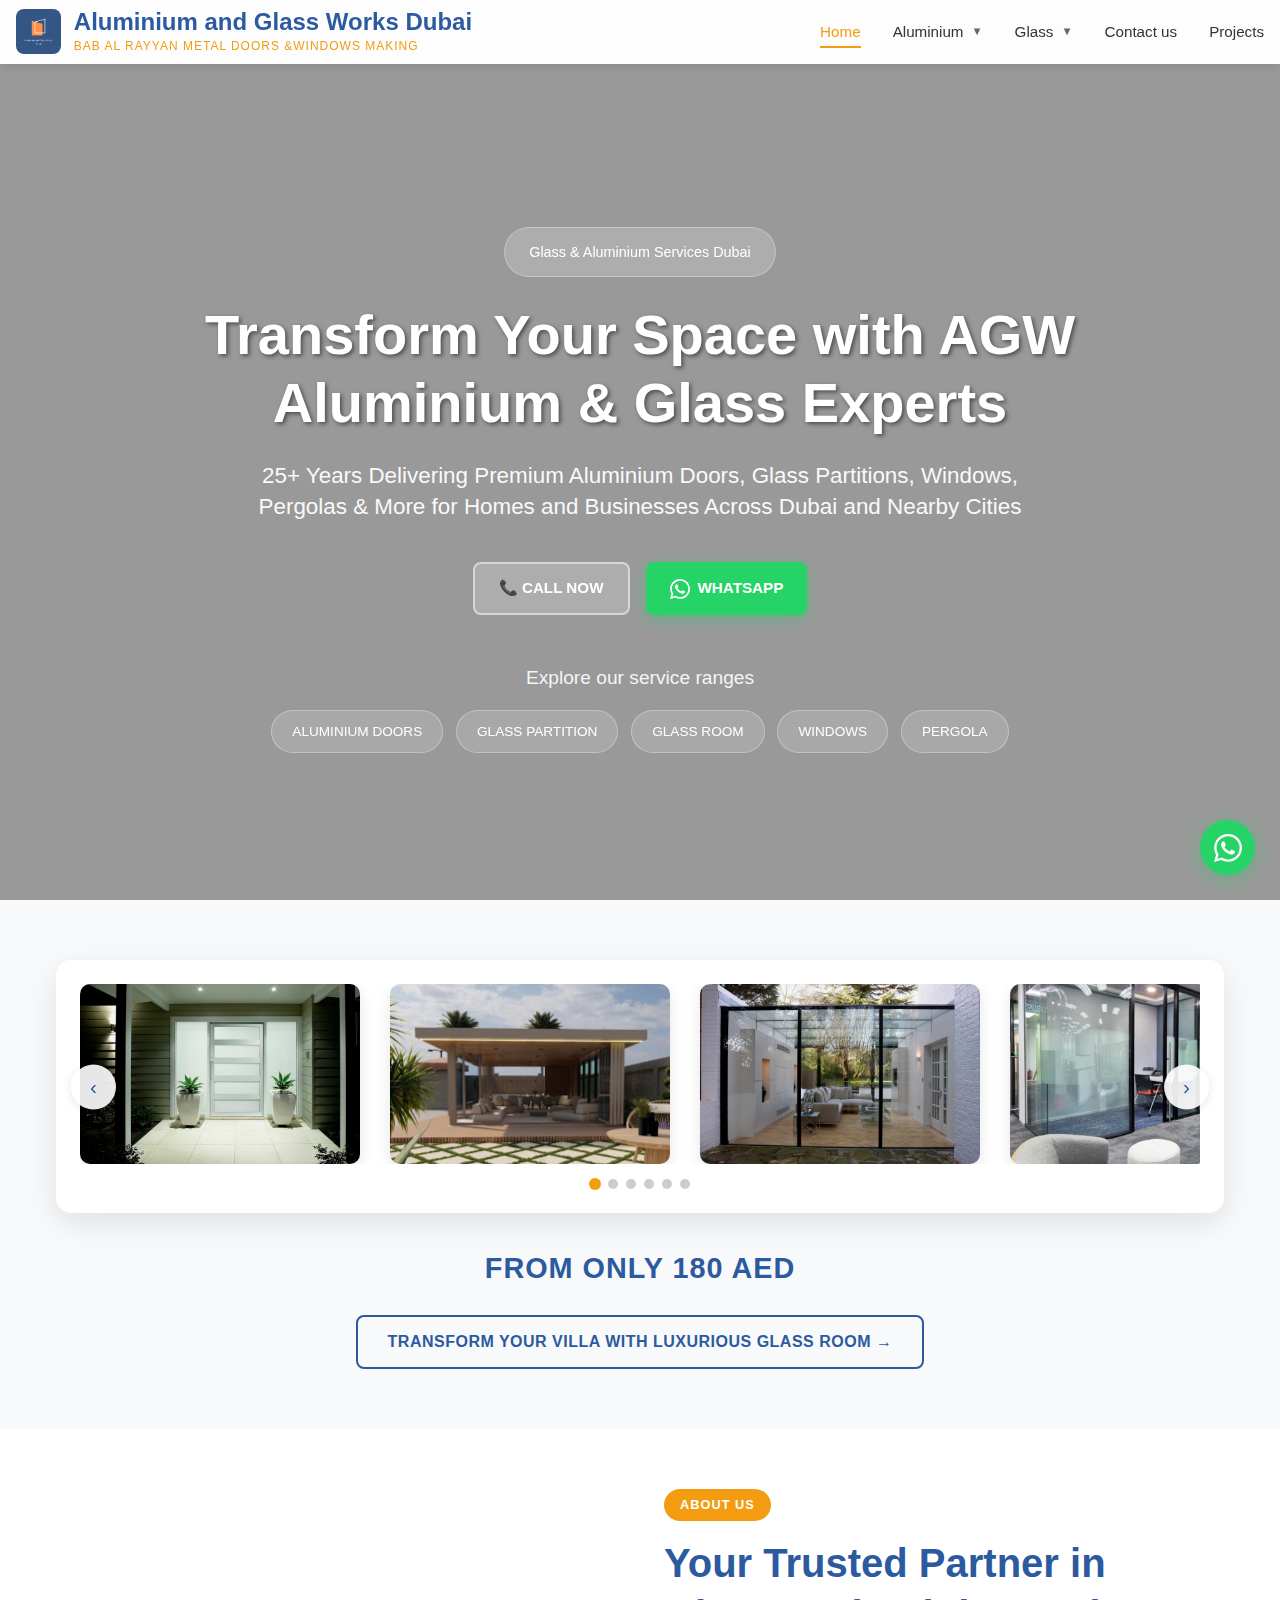
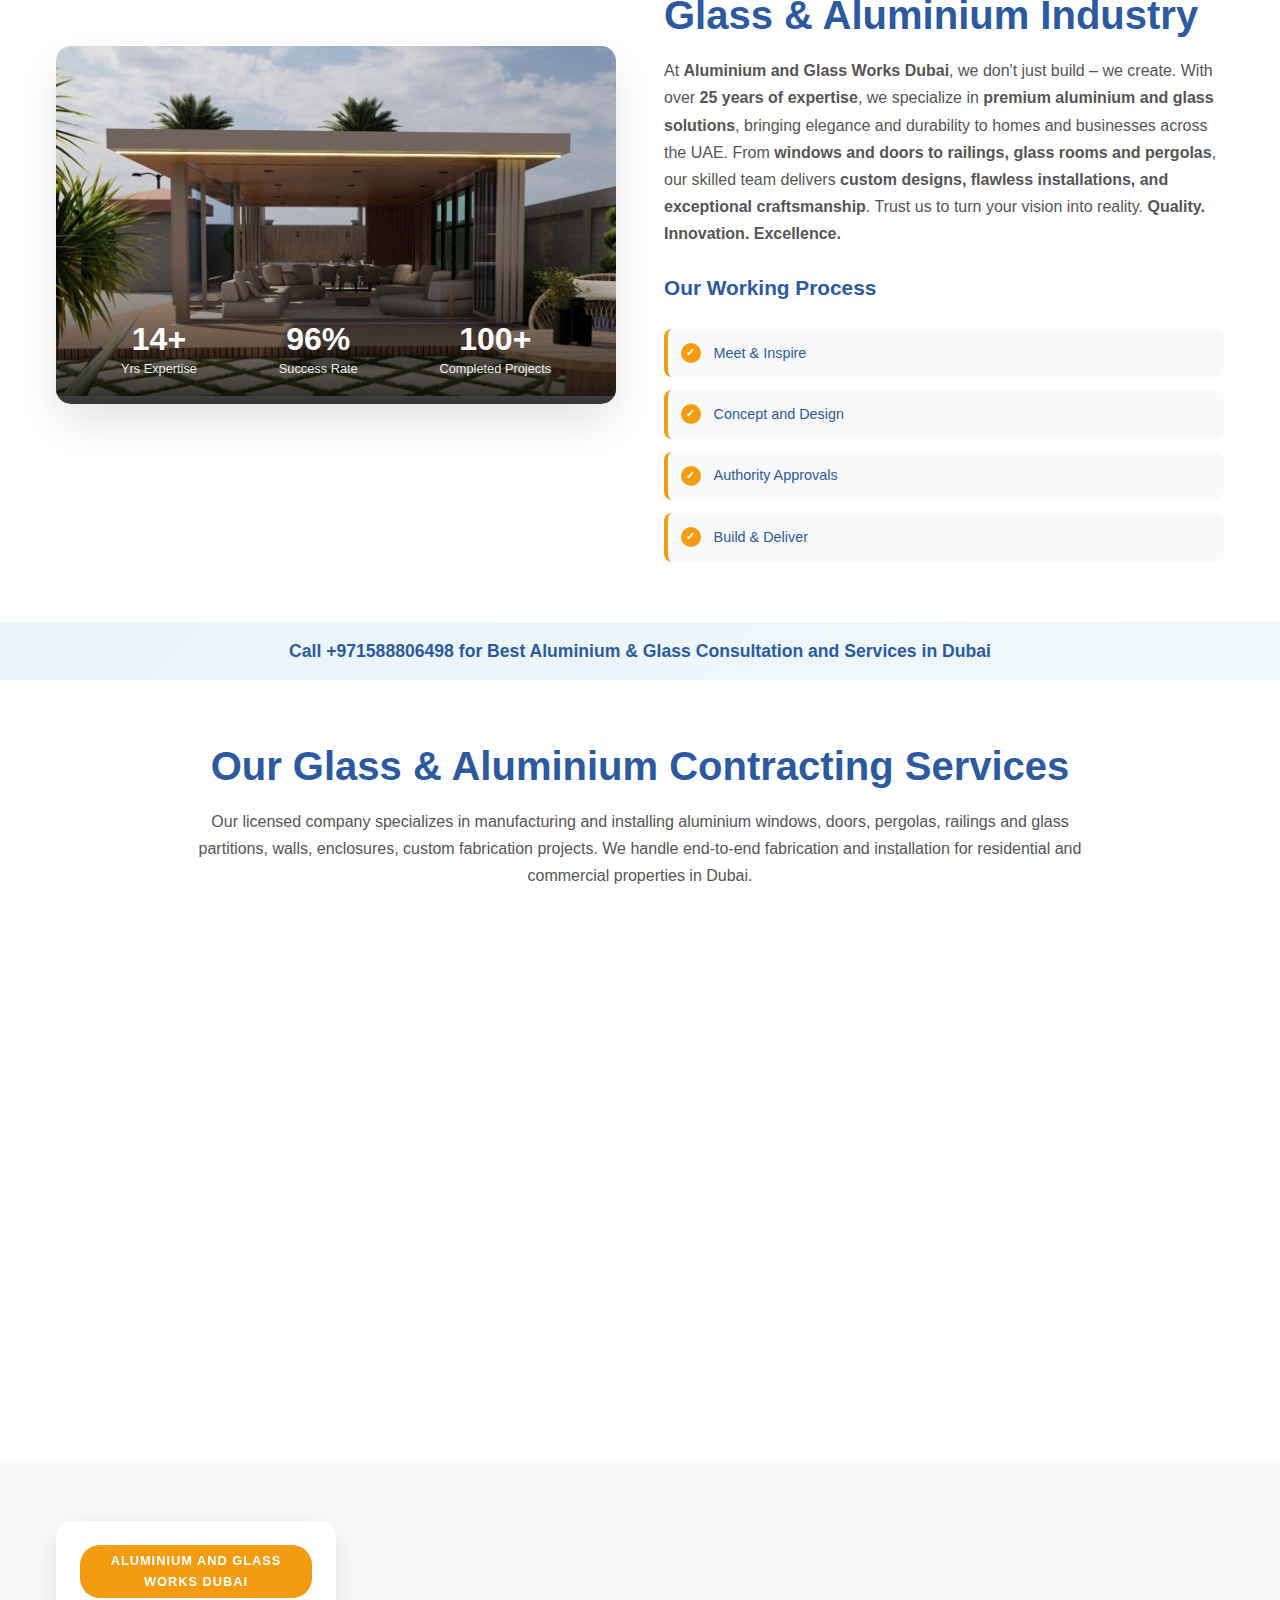
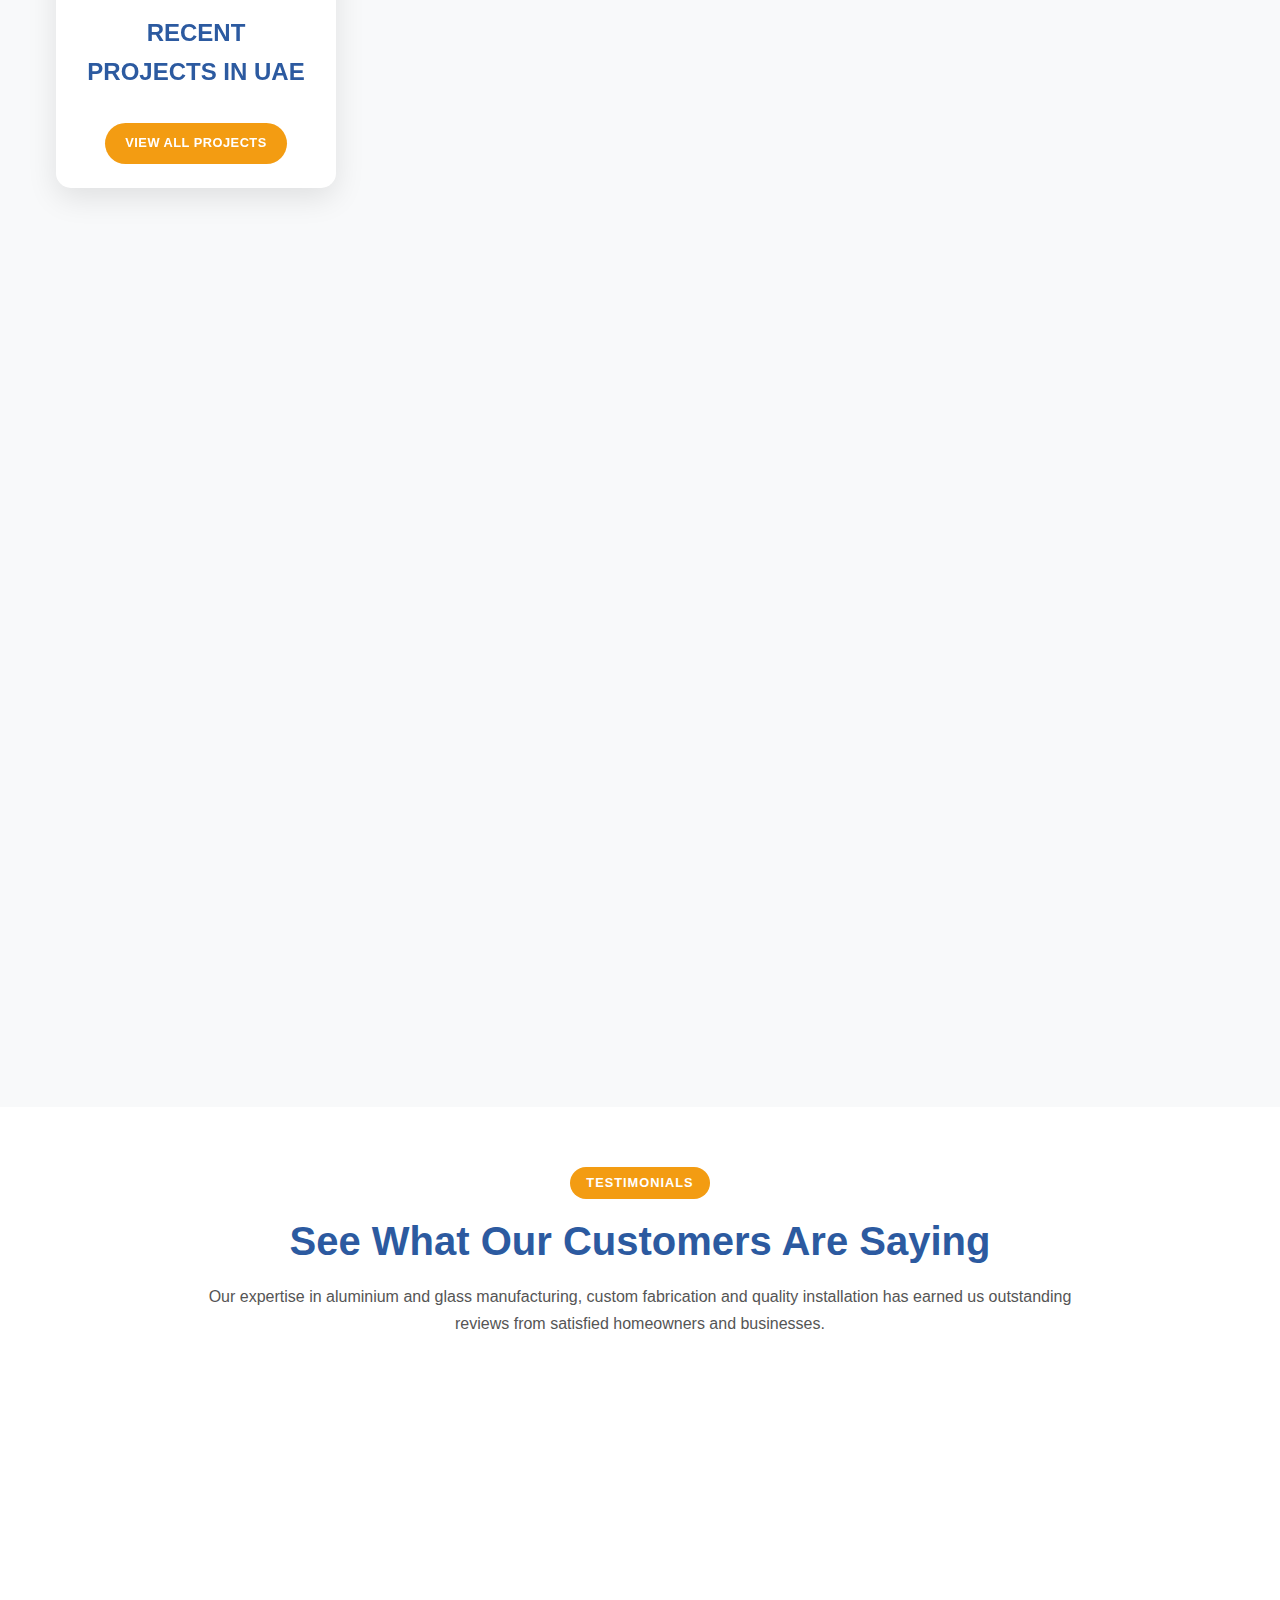
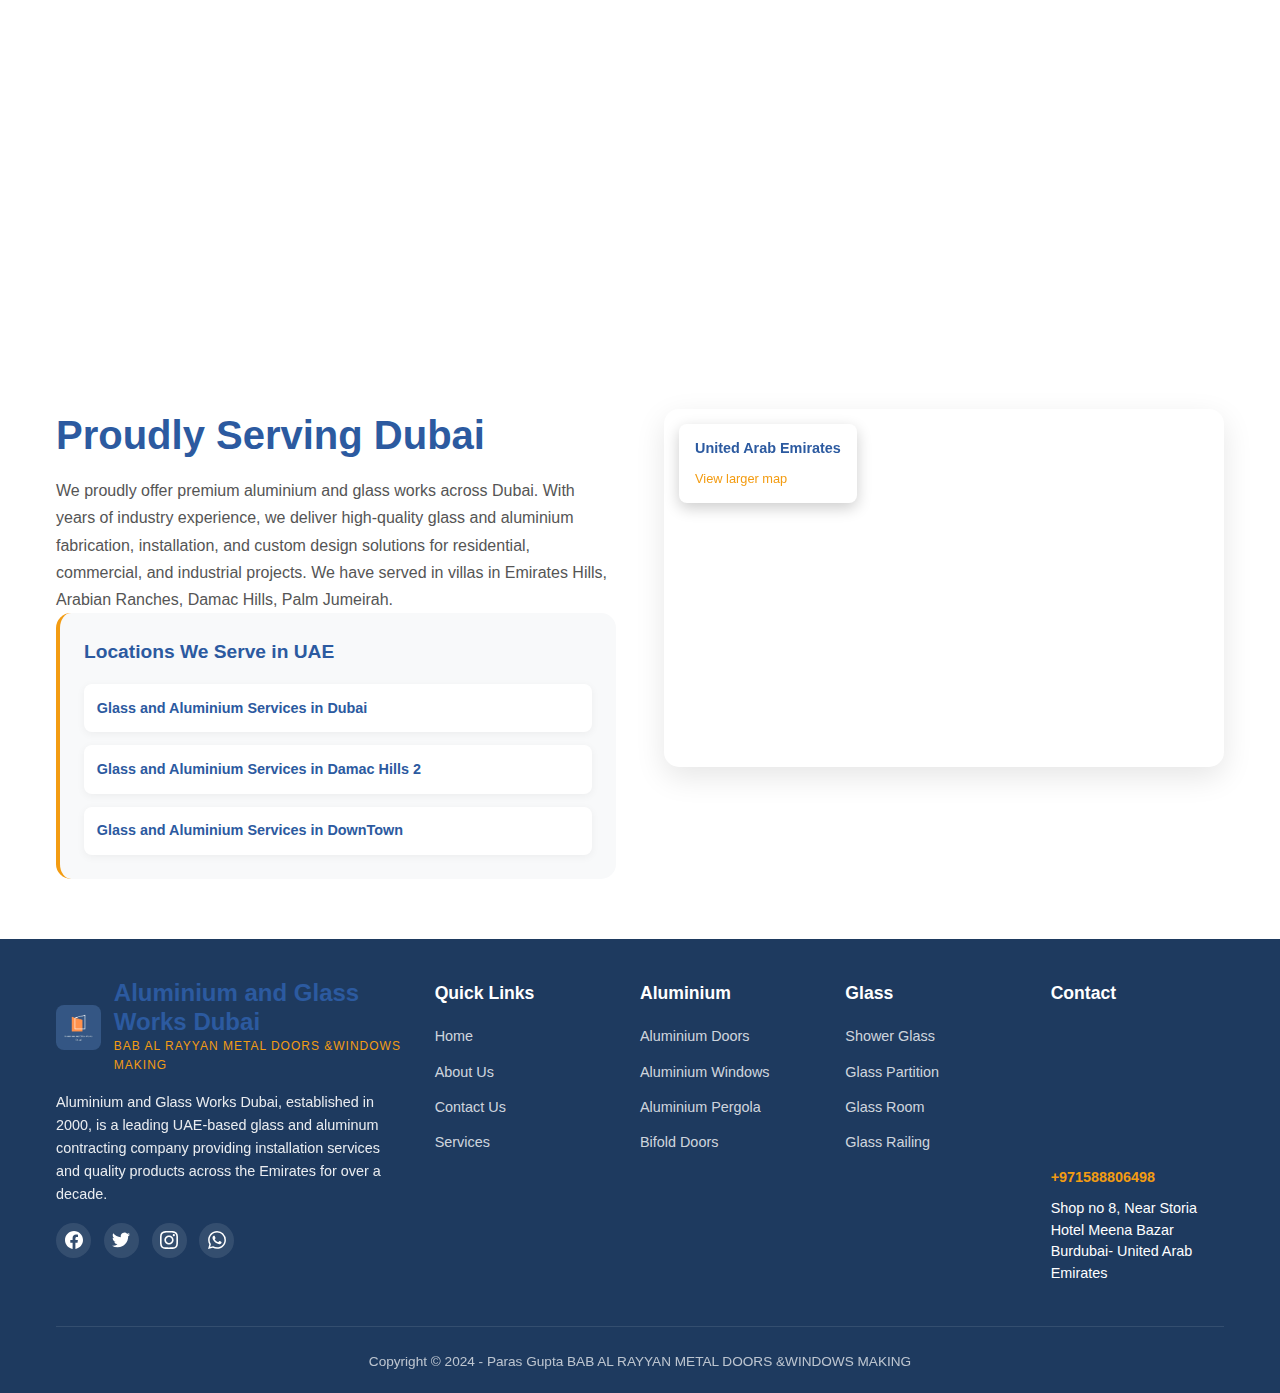
<file: index.html>
<!DOCTYPE html>
<html lang="en">

<head>
    <meta charset="UTF-8">
    <meta name="viewport" content="width=device-width, initial-scale=1.0">
    <title>Aluminium and Glass Works Dubai</title>
    <link rel="icon" type="image/png" href="logo.png">
    <link rel="stylesheet" href="mobile-call-button.css">


    <style>
        * {
            margin: 0;
            padding: 0;
            box-sizing: border-box;
        }

        body {
            font-family: 'Arial', sans-serif;
            line-height: 1.6;
            color: #333;
            overflow-x: hidden;
        }

        .container {
            max-width: 1200px;
            margin: 0 auto;
            padding: 0 1rem;
        }

        /* Header Styles */
        .header {
            background: rgba(255, 255, 255, 0.98);
            backdrop-filter: blur(10px);
            position: fixed;
            top: 0;
            left: 0;
            right: 0;
            z-index: 1000;
            padding: 0.5rem 0;
            box-shadow: 0 2px 10px rgba(0, 0, 0, 0.1);
            transition: all 0.3s ease;
        }

        .nav-container {
            display: flex;
            justify-content: space-between;
            align-items: center;
            padding: 0 1rem;
        }

        .logo {
            display: flex;
            align-items: center;
            gap: 0.8rem;
            text-decoration: none;
            color: inherit;
        }

        .logo img {
            width: 45px;
            height: 45px;
            border-radius: 8px;
        }

        .logo-text {
            font-size: 1.5rem;
            font-weight: bold;
            color: #2c5aa0;
            line-height: 1.2;
        }

        .logo-subtitle {
            font-size: 0.75rem;
            color: #f39c12;
            text-transform: uppercase;
            letter-spacing: 1px;
        }

        .nav-menu {
            display: flex;
            list-style: none;
            gap: 2rem;
            align-items: center;
        }

        .nav-menu a {
            text-decoration: none;
            color: #333;
            font-weight: 500;
            font-size: 0.95rem;
            transition: color 0.3s ease;
            position: relative;
            padding: 0.5rem 0;
        }

        .nav-menu a:hover,
        .nav-menu a.active {
            color: #f39c12;
        }

        .nav-menu a::after {
            content: '';
            position: absolute;
            bottom: 0;
            left: 0;
            width: 0;
            height: 2px;
            background: #f39c12;
            transition: width 0.3s ease;
        }

        .nav-menu a:hover::after,
        .nav-menu a.active::after {
            width: 100%;
        }

        /* Dropdown Menu */
        .dropdown {
            position: relative;
        }

        .dropdown-toggle {
            display: flex;
            align-items: center;
            gap: 0.5rem;
            cursor: pointer;
            user-select: none;
        }

        .dropdown-arrow {
            font-size: 0.7rem;
            transition: transform 0.3s ease;
            color: #666;
        }

        .dropdown.active .dropdown-arrow {
            transform: rotate(180deg);
            color: #f39c12;
        }

        .dropdown-menu {
            position: absolute;
            top: calc(100% + 10px);
            left: 0;
            background: white;
            min-width: 220px;
            border-radius: 8px;
            box-shadow: 0 10px 30px rgba(0, 0, 0, 0.15);
            opacity: 0;
            visibility: hidden;
            transform: translateY(-10px);
            transition: all 0.3s ease;
            z-index: 1000;
            list-style: none;
            padding: 0.5rem 0;
            border: 1px solid rgba(0, 0, 0, 0.05);
        }

        .dropdown.active .dropdown-menu {
            opacity: 1;
            visibility: visible;
            transform: translateY(0);
        }

        .dropdown-menu li {
            margin: 0;
            padding: 0;
        }

        .dropdown-menu a {
            display: block;
            padding: 12px 20px;
            color: #2c5aa0 !important;
            text-decoration: none;
            font-weight: 500;
            font-size: 0.95rem;
            transition: all 0.3s ease;
            border-bottom: 1px solid rgba(0, 0, 0, 0.05);
        }

        .dropdown-menu a:last-child {
            border-bottom: none;
        }

        .dropdown-menu a:hover {
            background: #f39c12;
            color: white !important;
        }

        .dropdown-menu a::after {
            display: none !important;
        }

        /* Desktop hover effects */
        @media (min-width: 769px) {
            .dropdown:hover .dropdown-menu {
                opacity: 1;
                visibility: visible;
                transform: translateY(0);
            }

            .dropdown:hover .dropdown-arrow {
                transform: rotate(180deg);
                color: #f39c12;
            }
        }

        .mobile-menu-toggle {
            display: none;
            background: none;
            border: none;
            font-size: 1.8rem;
            cursor: pointer;
            color: #2c5aa0;
            padding: 0.5rem;
            border-radius: 4px;
            transition: all 0.3s ease;
        }

        .mobile-menu-toggle:hover {
            background: rgba(243, 156, 18, 0.1);
        }

        /* Hero Section */
        .hero {
            background: linear-gradient(rgba(0, 0, 0, 0.4), rgba(0, 0, 0, 0.4)),
                url('https://images.unsplash.com/photo-1600585154340-be6161a56a0c?ixlib=rb-4.0.3&auto=format&fit=crop&w=2070&q=80');
            background-size: cover;
            background-position: center;
            min-height: 100vh;
            display: flex;
            align-items: center;
            justify-content: center;
            text-align: center;
            color: white;
            padding-top: 80px;
        }

        .hero-content {
            max-width: 1000px;
            padding: 0 1rem;
        }

        .hero-badge {
            display: inline-block;
            background: rgba(255, 255, 255, 0.2);
            backdrop-filter: blur(10px);
            padding: 0.8rem 1.5rem;
            border-radius: 30px;
            font-size: 0.9rem;
            font-weight: 500;
            margin-bottom: 1.5rem;
            border: 1px solid rgba(255, 255, 255, 0.3);
        }

        .hero h1 {
            font-size: clamp(2rem, 5vw, 3.5rem);
            margin-bottom: 1.5rem;
            font-weight: 700;
            text-shadow: 2px 2px 4px rgba(0, 0, 0, 0.5);
            line-height: 1.2;
        }

        .hero-subtitle {
            font-size: clamp(1rem, 2.5vw, 1.4rem);
            margin-bottom: 2.5rem;
            font-weight: 400;
            opacity: 0.95;
            line-height: 1.4;
            max-width: 800px;
            margin-left: auto;
            margin-right: auto;
        }

        .hero-cta {
            display: flex;
            gap: 1rem;
            justify-content: center;
            flex-wrap: wrap;
            margin-bottom: 3rem;
        }

        .btn {
            padding: 12px 24px;
            border: none;
            border-radius: 8px;
            font-size: 0.95rem;
            font-weight: 600;
            cursor: pointer;
            transition: all 0.3s ease;
            text-decoration: none;
            display: inline-flex;
            align-items: center;
            gap: 0.5rem;
            min-width: 140px;
            justify-content: center;
        }

        .btn-primary {
            background: rgba(255, 255, 255, 0.2);
            color: white;
            border: 2px solid rgba(255, 255, 255, 0.5);
            backdrop-filter: blur(10px);
        }

        .btn-primary:hover {
            background: rgba(255, 255, 255, 0.1);
            border-color: rgba(255, 255, 255, 0.8);
            transform: translateY(-2px);
        }

        .btn-whatsapp {
            background: #25D366;
            color: white;
            box-shadow: 0 4px 15px rgba(37, 211, 102, 0.4);
        }

        .btn-whatsapp:hover {
            background: #22c55e;
            transform: translateY(-2px);
            box-shadow: 0 6px 20px rgba(37, 211, 102, 0.6);
        }

        .service-categories {
            margin-top: 2rem;
        }

        .service-title {
            font-size: 1.2rem;
            margin-bottom: 1rem;
            font-weight: 500;
            opacity: 0.9;
        }

        .service-buttons {
            display: flex;
            flex-wrap: wrap;
            gap: 0.8rem;
            justify-content: center;
        }

        .service-btn {
            background: rgba(255, 255, 255, 0.15);
            border: 1px solid rgba(255, 255, 255, 0.3);
            color: white;
            padding: 10px 20px;
            border-radius: 25px;
            font-size: 0.85rem;
            font-weight: 500;
            cursor: pointer;
            transition: all 0.3s ease;
            text-decoration: none;
            backdrop-filter: blur(10px);
        }

        .service-btn:hover {
            background: rgba(255, 255, 255, 0.25);
            border-color: rgba(255, 255, 255, 0.6);
            transform: translateY(-2px);
        }

        /* Sections */
        .section {
            padding: 60px 0;
        }

        .section-header {
            text-align: center;
            max-width: 900px;
            margin: 0 auto 3rem;
        }

        .section-badge {
            display: inline-block;
            background: #f39c12;
            color: white;
            padding: 6px 16px;
            border-radius: 20px;
            font-size: 0.8rem;
            font-weight: 600;
            text-transform: uppercase;
            letter-spacing: 1px;
            margin-bottom: 1rem;
        }

        .section-title {
            font-size: clamp(1.8rem, 4vw, 2.5rem);
            color: #2c5aa0;
            margin-bottom: 1rem;
            font-weight: 700;
            line-height: 1.3;
        }

        .section-text {
            font-size: 1rem;
            line-height: 1.7;
            color: #555;
        }

        /* Slider */
        .slider-container {
            position: relative;
            margin-bottom: 2rem;
            overflow: hidden;
            border-radius: 15px;
            background: white;
            padding: 1.5rem;
            box-shadow: 0 10px 30px rgba(0, 0, 0, 0.1);
        }

        .slider-wrapper {
            overflow: hidden;
            position: relative;
        }

        .slider-track {
            display: flex;
            transition: transform 0.5s ease-in-out;
            gap: 15px;
        }

        .slide-item {
            flex: 0 0 280px;
            height: 180px;
            border-radius: 10px;
            overflow: hidden;
            box-shadow: 0 5px 15px rgba(0, 0, 0, 0.1);
            transition: transform 0.3s ease;
        }

        .slide-item:hover {
            transform: translateY(-5px);
        }

        .slide-item img {
            width: 100%;
            height: 100%;
            object-fit: cover;
            transition: transform 0.3s ease;
        }

        .slide-item:hover img {
            transform: scale(1.05);
        }

        .slider-btn {
            position: absolute;
            top: 50%;
            transform: translateY(-50%);
            background: rgba(255, 255, 255, 0.9);
            border: none;
            border-radius: 50%;
            width: 45px;
            height: 45px;
            font-size: 1.3rem;
            color: #2c5aa0;
            cursor: pointer;
            transition: all 0.3s ease;
            z-index: 10;
            box-shadow: 0 2px 10px rgba(0, 0, 0, 0.1);
        }

        .slider-btn:hover {
            background: white;
            color: #f39c12;
            transform: translateY(-50%) scale(1.1);
        }

        .prev-btn {
            left: 15px;
        }

        .next-btn {
            right: 15px;
        }

        .slider-dots {
            display: flex;
            justify-content: center;
            gap: 8px;
            margin-top: 15px;
        }

        .dot {
            width: 10px;
            height: 10px;
            border-radius: 50%;
            background: #ccc;
            cursor: pointer;
            transition: all 0.3s ease;
        }

        .dot.active {
            background: #f39c12;
            transform: scale(1.2);
        }

        .price-badge {
            text-align: center;
            margin: 1.5rem 0;
            font-size: clamp(1.2rem, 3vw, 1.8rem);
            font-weight: 700;
            color: #2c5aa0;
            text-transform: uppercase;
            letter-spacing: 1px;
        }

        .cta-button {
            display: inline-block;
            padding: 12px 30px;
            background: transparent;
            border: 2px solid #2c5aa0;
            color: #2c5aa0;
            text-decoration: none;
            font-size: 1rem;
            font-weight: 600;
            border-radius: 8px;
            transition: all 0.3s ease;
            text-transform: uppercase;
            letter-spacing: 0.5px;
        }

        .cta-button:hover {
            background: #f39c12;
            border-color: #f39c12;
            color: white;
            transform: translateY(-2px);
            box-shadow: 0 5px 15px rgba(243, 156, 18, 0.4);
        }

        /* About Section */
        .about-content {
            display: grid;
            grid-template-columns: 1fr 1fr;
            gap: 3rem;
            align-items: center;
        }

        .about-image {
            position: relative;
            border-radius: 15px;
            overflow: hidden;
            box-shadow: 0 20px 40px rgba(0, 0, 0, 0.1);
        }

        .about-image img {
            width: 100%;
            height: 350px;
            object-fit: cover;
        }

        .stats-overlay {
            position: absolute;
            bottom: 0;
            left: 0;
            right: 0;
            background: linear-gradient(transparent, rgba(0, 0, 0, 0.8));
            padding: 1.5rem;
            display: flex;
            justify-content: space-around;
            align-items: flex-end;
            height: 40%;
        }

        .stat-item {
            text-align: center;
            color: white;
        }

        .stat-number {
            font-size: 2rem;
            font-weight: 700;
            line-height: 1;
            margin-bottom: 0.3rem;
        }

        .stat-label {
            font-size: 0.8rem;
            font-weight: 500;
            opacity: 0.9;
        }

        .process-steps {
            display: flex;
            flex-direction: column;
            gap: 0.8rem;
            margin-top: 1.5rem;
        }

        .process-step {
            display: flex;
            align-items: center;
            gap: 0.8rem;
            padding: 0.8rem;
            background: #f8f9fa;
            border-radius: 8px;
            border-left: 4px solid #f39c12;
        }

        .step-icon {
            width: 20px;
            height: 20px;
            background: #f39c12;
            color: white;
            border-radius: 50%;
            display: flex;
            align-items: center;
            justify-content: center;
            font-size: 0.7rem;
            font-weight: bold;
            flex-shrink: 0;
        }

        .step-text {
            font-size: 0.9rem;
            color: #2c5aa0;
            font-weight: 500;
        }

        /* Services Grid */
        .services-grid {
            display: grid;
            grid-template-columns: repeat(auto-fit, minmax(300px, 1fr));
            gap: 1.5rem;
        }

        .service-card {
            position: relative;
            overflow: hidden;
            border-radius: 15px;
            box-shadow: 0 10px 30px rgba(0, 0, 0, 0.1);
            transition: all 0.3s ease;
            cursor: pointer;
            height: 220px;
            text-decoration: none;
            color: inherit;
        }

        .service-card:hover {
            transform: translateY(-10px);
            box-shadow: 0 20px 40px rgba(0, 0, 0, 0.2);
        }

        .service-image {
            position: relative;
            width: 100%;
            height: 100%;
            overflow: hidden;
        }

        .service-image img {
            width: 100%;
            height: 100%;
            object-fit: cover;
            transition: transform 0.3s ease;
        }

        .service-card:hover .service-image img {
            transform: scale(1.1);
        }

        .service-overlay {
            position: absolute;
            bottom: 0;
            left: 0;
            right: 0;
            background: linear-gradient(transparent, rgba(0, 0, 0, 0.8));
            padding: 1.5rem;
            display: flex;
            align-items: flex-end;
            justify-content: flex-start;
            height: 100%;
        }

        .service-overlay h3 {
            color: white;
            font-size: 1.3rem;
            font-weight: 600;
            text-shadow: 2px 2px 4px rgba(0, 0, 0, 0.5);
            transition: all 0.3s ease;
        }

        .service-card:hover .service-overlay h3 {
            color: #f39c12;
            transform: translateY(-5px);
        }

        /* Projects Grid */
        .projects-content {
            display: grid;
            grid-template-columns: 280px 1fr;
            gap: 3rem;
            align-items: start;
        }

        .projects-text {
            position: sticky;
            top: 120px;
            padding: 1.5rem;
            background: white;
            border-radius: 15px;
            box-shadow: 0 10px 30px rgba(0, 0, 0, 0.1);
            text-align: center;
        }

        .projects-grid {
            display: grid;
            grid-template-columns: repeat(auto-fit, minmax(250px, 1fr));
            gap: 1rem;
        }

        .project-item {
            position: relative;
            overflow: hidden;
            border-radius: 10px;
            box-shadow: 0 5px 15px rgba(0, 0, 0, 0.1);
            transition: all 0.3s ease;
            cursor: pointer;
            aspect-ratio: 1;
        }

        .project-item:hover {
            transform: translateY(-5px);
            box-shadow: 0 15px 30px rgba(0, 0, 0, 0.2);
        }

        .project-item img {
            width: 100%;
            height: 100%;
            object-fit: cover;
            transition: transform 0.3s ease;
        }

        .project-item:hover img {
            transform: scale(1.1);
        }

        .view-all-btn {
            display: inline-block;
            background: #f39c12;
            color: white;
            padding: 10px 20px;
            border-radius: 25px;
            text-decoration: none;
            font-size: 0.8rem;
            font-weight: 600;
            text-transform: uppercase;
            letter-spacing: 0.5px;
            transition: all 0.3s ease;
            margin-top: 1rem;
        }

        .view-all-btn:hover {
            background: #e67e22;
            transform: translateY(-2px);
            box-shadow: 0 5px 15px rgba(243, 156, 18, 0.4);
        }

        /* Testimonials */
        .testimonials-grid {
            display: grid;
            grid-template-columns: repeat(auto-fit, minmax(300px, 1fr));
            gap: 1.5rem;
        }

        .testimonial-card {
            background: white;
            padding: 2rem;
            border-radius: 15px;
            box-shadow: 0 10px 30px rgba(0, 0, 0, 0.1);
            transition: all 0.3s ease;
        }

        .testimonial-card:hover {
            transform: translateY(-5px);
            box-shadow: 0 20px 40px rgba(0, 0, 0, 0.15);
        }

        .testimonial-content p {
            font-size: 1rem;
            line-height: 1.7;
            color: #2c5aa0;
            font-style: italic;
            margin-bottom: 1rem;
        }

        .testimonial-author {
            font-size: 0.9rem;
            color: #333;
            font-weight: 600;
            text-align: right;
        }

        /* Service Areas */
        .service-areas-content {
            display: grid;
            grid-template-columns: 1fr 1fr;
            gap: 3rem;
            align-items: start;
        }

        .locations-list {
            background: #f8f9fa;
            padding: 1.5rem;
            border-radius: 15px;
            border-left: 4px solid #f39c12;
        }

        .locations-list h3 {
            font-size: 1.2rem;
            color: #2c5aa0;
            margin-bottom: 1rem;
            font-weight: 600;
        }

        .location-item {
            margin-bottom: 0.8rem;
            padding: 0.8rem;
            background: white;
            border-radius: 8px;
            box-shadow: 0 2px 8px rgba(0, 0, 0, 0.05);
        }

        .location-item:last-child {
            margin-bottom: 0;
        }

        .location-item h4 {
            font-size: 0.9rem;
            color: #2c5aa0;
            margin: 0;
            font-weight: 600;
        }

        .map-container {
            position: relative;
            border-radius: 15px;
            overflow: hidden;
            box-shadow: 0 10px 30px rgba(0, 0, 0, 0.1);
        }

        .map-overlay {
            position: absolute;
            top: 15px;
            left: 15px;
            background: white;
            padding: 0.8rem 1rem;
            border-radius: 8px;
            box-shadow: 0 5px 15px rgba(0, 0, 0, 0.2);
        }

        .map-label {
            font-size: 0.9rem;
            color: #2c5aa0;
            font-weight: 600;
            margin-bottom: 0.3rem;
        }

        .map-link {
            font-size: 0.8rem;
            color: #f39c12;
            text-decoration: none;
            font-weight: 500;
        }

        /* Footer */
        .footer {
            background: #1e3a5f;
            color: white;
            padding: 40px 0 20px;
        }

        .footer-content {
            display: grid;
            grid-template-columns: 2fr repeat(4, 1fr);
            gap: 2rem;
            margin-bottom: 2rem;
        }

        .footer-section h3 {
            font-size: 1.1rem;
            margin-bottom: 1rem;
            color: white;
            font-weight: 600;
        }

        .footer-description {
            font-size: 0.9rem;
            line-height: 1.6;
            margin: 1rem 0;
            opacity: 0.9;
        }

        .social-links {
            display: flex;
            gap: 0.8rem;
            margin-top: 1rem;
        }

        .social-link {
            display: flex;
            align-items: center;
            justify-content: center;
            width: 35px;
            height: 35px;
            background: rgba(255, 255, 255, 0.1);
            border-radius: 50%;
            color: white;
            text-decoration: none;
            transition: all 0.3s ease;
        }

        .social-link:hover {
            background: #f39c12;
            transform: translateY(-2px);
        }

        .footer-links {
            list-style: none;
        }

        .footer-links li {
            margin-bottom: 0.6rem;
        }

        .footer-links a {
            color: rgba(255, 255, 255, 0.8);
            text-decoration: none;
            transition: color 0.3s ease;
            font-size: 0.9rem;
        }

        .footer-links a:hover {
            color: #f39c12;
        }

        .contact-details p {
            margin-bottom: 0.6rem;
            font-size: 0.9rem;
            line-height: 1.5;
        }

        .contact-details strong {
            color: #f39c12;
        }

        .footer-bottom {
            border-top: 1px solid rgba(255, 255, 255, 0.1);
            padding-top: 1.5rem;
            text-align: center;
        }

        .footer-bottom p {
            margin: 0;
            opacity: 0.7;
            font-size: 0.85rem;
        }

        /* WhatsApp Float */
        .whatsapp-float {
            position: fixed;
            bottom: 25px;
            right: 25px;
            z-index: 1000;
        }

        .whatsapp-btn {
            display: flex;
            align-items: center;
            justify-content: center;
            width: 55px;
            height: 55px;
            background: #25D366;
            border-radius: 50%;
            color: white;
            text-decoration: none;
            box-shadow: 0 4px 20px rgba(37, 211, 102, 0.4);
            transition: all 0.3s ease;
            animation: pulse 2s infinite;
        }

        .whatsapp-btn:hover {
            transform: scale(1.1);
            box-shadow: 0 6px 25px rgba(37, 211, 102, 0.6);
        }

        @keyframes pulse {

            0%,
            100% {
                box-shadow: 0 4px 20px rgba(37, 211, 102, 0.4);
            }

            50% {
                box-shadow: 0 4px 20px rgba(37, 211, 102, 0.8);
            }
        }

        /* CTA Banner */
        .cta-banner {
            background: linear-gradient(135deg, #e8f4f8 0%, #f1f8fc 100%);
            padding: 15px 0;
            text-align: center;
        }

        .cta-banner p {
            font-size: 1.1rem;
            color: #2c5aa0;
            font-weight: 600;
            margin: 0;
        }

        /* Responsive Design */
        @media (max-width: 1024px) {
            .nav-menu {
                gap: 1.5rem;
            }

            .about-content,
            .service-areas-content {
                gap: 2rem;
            }

            .projects-content {
                grid-template-columns: 250px 1fr;
                gap: 2rem;
            }

            .slide-item {
                flex: 0 0 240px;
                height: 160px;
            }
        }

        @media (max-width: 768px) {
            .mobile-menu-toggle {
                display: block;
            }

            .nav-menu {
                position: fixed;
                top: 100%;
                left: 0;
                width: 100%;
                background: white;
                flex-direction: column;
                padding: 2rem 0;
                box-shadow: 0 2px 10px rgba(0, 0, 0, 0.1);
                transform: translateY(-100%);
                opacity: 0;
                transition: all 0.3s ease;
                pointer-events: none;
                max-height: 80vh;
                overflow-y: auto;
                z-index: 999;
            }

            .nav-menu.active {
                transform: translateY(0);
                opacity: 1;
                pointer-events: all;
            }

            .nav-menu>li {
                margin: 0;
                padding: 0 2rem;
                width: 100%;
            }

            .nav-menu>li>a {
                padding: 15px 0;
                display: block;
                font-size: 1.1rem;
                border-bottom: 1px solid #f0f0f0;
            }

            /* Mobile Dropdown */
            .dropdown-menu {
                position: static;
                background: #f8f9fa;
                box-shadow: inset 0 2px 5px rgba(0, 0, 0, 0.1);
                opacity: 1;
                visibility: visible;
                transform: none;
                margin: 0;
                border-radius: 0;
                max-height: 0;
                overflow: hidden;
                transition: max-height 0.3s ease, padding 0.3s ease;
                width: 100%;
                border: none;
                padding: 0;
            }

            .dropdown.active .dropdown-menu {
                max-height: 300px;
                padding: 0.5rem 0;
            }

            .dropdown-menu a {
                padding: 12px 30px !important;
                font-size: 1rem;
                color: #555 !important;
                border-bottom: 1px solid #e0e0e0;
                background: transparent;
            }

            .dropdown-menu a:hover {
                background: #e9ecef !important;
                color: #2c5aa0 !important;
            }

            .dropdown-menu a:last-child {
                border-bottom: none;
            }

            /* Make dropdown toggles more touch-friendly on mobile */
            .dropdown-toggle {
                padding: 15px 0;
                width: 100%;
                justify-content: space-between;
            }

            .dropdown-arrow {
                font-size: 0.8rem;
                margin-left: auto;
            }

            .logo-text {
                font-size: 1.3rem;
            }

            .logo-subtitle {
                font-size: 0.7rem;
            }

            .hero {
                padding-top: 100px;
                background-attachment: scroll;
            }

            .section {
                padding: 40px 0;
            }

            .about-content,
            .service-areas-content,
            .projects-content {
                grid-template-columns: 1fr;
                gap: 2rem;
            }

            .projects-text {
                position: static;
                margin-bottom: 1rem;
            }

            .services-grid {
                grid-template-columns: repeat(auto-fit, minmax(250px, 1fr));
                gap: 1rem;
            }

            .service-card {
                height: 180px;
            }

            .slide-item {
                flex: 0 0 200px;
                height: 140px;
            }

            .slider-btn {
                width: 40px;
                height: 40px;
                font-size: 1.1rem;
            }

            .prev-btn {
                left: 10px;
            }

            .next-btn {
                right: 10px;
            }

            .stats-overlay {
                padding: 1rem;
            }

            .stat-number {
                font-size: 1.6rem;
            }

            .footer-content {
                grid-template-columns: 1fr;
                gap: 1.5rem;
                text-align: center;
            }

            .footer-section:first-child {
                margin-bottom: 1rem;
            }

            .contact-info iframe {
                width: 100%;
                max-width: 300px;
                height: 200px;
            }

            .cta-banner p {
                font-size: 1rem;
                padding: 0 1rem;
            }
        }

        @media (max-width: 480px) {
            .container {
                padding: 0 0.5rem;
            }

            .nav-container {
                padding: 0 0.5rem;
            }

            .logo img {
                width: 35px;
                height: 35px;
            }

            .logo-text {
                font-size: 1.1rem;
            }

            .logo-subtitle {
                font-size: 0.65rem;
            }

            .hero-content {
                padding: 1.5rem 0.5rem;
            }

            .hero-badge {
                font-size: 0.8rem;
                padding: 0.6rem 1rem;
            }

            .hero-cta {
                flex-direction: column;
                align-items: center;
            }

            .btn {
                width: 100%;
                max-width: 250px;
                padding: 12px 20px;
                font-size: 0.9rem;
            }

            .service-buttons {
                flex-direction: column;
                align-items: center;
            }

            .service-btn {
                width: 100%;
                max-width: 250px;
                text-align: center;
                padding: 10px 16px;
                font-size: 0.8rem;
            }

            .slider-container {
                padding: 1rem;
            }

            .slide-item {
                flex: 0 0 160px;
                height: 120px;
            }

            .slider-btn {
                width: 35px;
                height: 35px;
                font-size: 1rem;
            }

            .prev-btn {
                left: 5px;
            }

            .next-btn {
                right: 5px;
            }

            .services-grid,
            .testimonials-grid {
                grid-template-columns: 1fr;
                gap: 1rem;
            }

            .service-card {
                height: 160px;
            }

            .service-overlay {
                padding: 1rem;
            }

            .service-overlay h3 {
                font-size: 1.1rem;
            }

            .testimonial-card {
                padding: 1.5rem;
            }

            .projects-grid {
                grid-template-columns: repeat(2, 1fr);
                gap: 0.8rem;
            }

            .project-item {
                border-radius: 8px;
            }

            .stats-overlay {
                flex-direction: column;
                gap: 0.8rem;
                align-items: center;
                padding: 1rem;
            }

            .stat-item {
                display: flex;
                align-items: center;
                gap: 1rem;
            }

            .stat-number {
                font-size: 1.4rem;
            }

            .stat-label {
                font-size: 0.8rem;
            }

            .process-steps {
                gap: 0.6rem;
            }

            .process-step {
                padding: 0.6rem;
            }

            .step-text {
                font-size: 0.85rem;
            }

            .locations-list {
                padding: 1rem;
            }

            .location-item {
                padding: 0.6rem;
            }

            .location-item h4 {
                font-size: 0.85rem;
            }

            .map-container iframe {
                height: 200px;
            }

            .map-overlay {
                top: 10px;
                left: 10px;
                padding: 0.6rem 0.8rem;
            }

            .whatsapp-float {
                bottom: 20px;
                right: 20px;
            }

            .whatsapp-btn {
                width: 50px;
                height: 50px;
            }

            .cta-banner p {
                font-size: 0.9rem;
                padding: 0 0.5rem;
            }

            .cta-button {
                width: 100%;
                max-width: 280px;
                padding: 10px 20px;
                font-size: 0.9rem;
            }

            .footer {
                padding: 30px 0 15px;
            }

            .social-links {
                justify-content: center;
            }
        }

        /* Utility Classes */
        .text-center {
            text-align: center;
        }

        .mb-1 {
            margin-bottom: 1rem;
        }

        .mb-2 {
            margin-bottom: 2rem;
        }

        .mt-1 {
            margin-top: 1rem;
        }

        .mt-2 {
            margin-top: 2rem;
        }

        /* Animation */
        @keyframes fadeInUp {
            from {
                opacity: 0;
                transform: translateY(30px);
            }

            to {
                opacity: 1;
                transform: translateY(0);
            }
        }

        .hero-content {
            animation: fadeInUp 1s ease-out;
        }

        /* Smooth scrolling */
        html {
            scroll-behavior: smooth;
        }

        /* Focus styles for accessibility */
        .btn:focus,
        .nav-menu a:focus,
        .mobile-menu-toggle:focus {
            outline: 2px solid #f39c12;
            outline-offset: 2px;
        }

        /* Loading animation for images */
        .slide-item img,
        .service-image img,
        .project-item img {
            background: #f0f0f0;
        }
    </style>
</head>

<body>
    <!-- Header -->
    <header class="header">
        <div class="nav-container">
            <a href="index.html" class="logo">
                <img src="logo.png" alt="Logo">
                <div>
                    <div class="logo-text">Aluminium and Glass Works Dubai</div>
                    <div class="logo-subtitle">BAB AL RAYYAN METAL DOORS &WINDOWS MAKING</div>
                </div>
            </a>

            <nav>
                <ul class="nav-menu" id="navMenu">
                    <li><a href="#home" class="active">Home</a></li>
                    <li class="dropdown">
                        <a href="#" class="dropdown-toggle">Aluminium <span class="dropdown-arrow">▼</span></a>
                        <ul class="dropdown-menu">
                            <li><a href="page1.html">Aluminium Doors</a></li>
                            <li><a href="page2.html">Aluminium Windows</a></li>
                            <li><a href="page3.html">Aluminium Pergola</a></li>
                            <li><a href="page4.html">Bifold Doors</a></li>
                            <li><a href="page9.html">Pet Doors</a></li>
                            <li><a href="page11.html">Aluminium Fence</a></li>

                        </ul>
                    </li>
                    <li class="dropdown">
                        <a href="#" class="dropdown-toggle">Glass <span class="dropdown-arrow">▼</span></a>
                        <ul class="dropdown-menu">
                            <li><a href="page7.html">Shower Glass</a></li>
                            <li><a href="page5.html">Glass Partition</a></li>
                            <li><a href="page6.html">Glass Room</a></li>
                            <li><a href="page8.html">Glass Railing</a></li>
                            <li><a href="page10.html">Fly Screens</a></li>
                            <li><a href="page12.html">Glass Mirror</a></li>
                            <li><a href="page13.html">Louver Box</a></li>                            



                        </ul>
                    </li>
                    <li><a href="tel:+971588806498">Contact us</a></li>
                    <li><a href="#projects">Projects</a></li>
                </ul>

                <button class="mobile-menu-toggle" id="mobileMenuToggle" aria-label="Toggle menu">
                    ☰
                </button>
            </nav>
        </div>
    </header>

    <!-- Hero Section -->
    <section class="hero" id="home">
        <div class="hero-content">
            <div class="hero-badge">
                Glass & Aluminium Services Dubai
            </div>

            <h1>Transform Your Space with AGW Aluminium & Glass Experts</h1>

            <p class="hero-subtitle">
                25+ Years Delivering Premium Aluminium Doors, Glass Partitions, Windows, Pergolas & More for Homes and
                Businesses Across Dubai and Nearby Cities
            </p>

            <div class="hero-cta">
                <a href="tel:+971588806498" class="btn btn-primary">
                    📞 CALL NOW
                </a>
                <a href="https://wa.me/971588806498" target="_blank" class="btn btn-whatsapp">
                    <svg width="20" height="20" viewBox="0 0 24 24" fill="currentColor">
                        <path
                            d="M17.472 14.382c-.297-.149-1.758-.867-2.03-.967-.273-.099-.471-.148-.67.15-.197.297-.767.966-.94 1.164-.173.199-.347.223-.644.075-.297-.15-1.255-.463-2.39-1.475-.883-.788-1.48-1.761-1.653-2.059-.173-.297-.018-.458.13-.606.134-.133.298-.347.446-.52.149-.174.198-.298.298-.497.099-.198.05-.371-.025-.52-.075-.149-.669-1.612-.916-2.207-.242-.579-.487-.5-.669-.51-.173-.008-.371-.01-.57-.01-.198 0-.52.074-.792.372-.272.297-1.04 1.016-1.04 2.479 0 1.462 1.065 2.875 1.213 3.074.149.198 2.096 3.2 5.077 4.487.709.306 1.262.489 1.694.625.712.227 1.36.195 1.871.118.571-.085 1.758-.719 2.006-1.413.248-.694.248-1.289.173-1.413-.074-.124-.272-.198-.57-.347m-5.421 7.403h-.004a9.87 9.87 0 01-5.031-1.378l-.361-.214-3.741.982.998-3.648-.235-.374a9.86 9.86 0 01-1.51-5.26c.001-5.45 4.436-9.884 9.888-9.884 2.64 0 5.122 1.03 6.988 2.898a9.825 9.825 0 012.893 6.994c-.003 5.45-4.437 9.884-9.885 9.884m8.413-18.297A11.815 11.815 0 0012.05 0C5.495 0 .16 5.335.157 11.892c0 2.096.547 4.142 1.588 5.945L.057 24l6.305-1.654a11.882 11.882 0 005.683 1.448h.005c6.554 0 11.89-5.335 11.893-11.893A11.821 11.821 0 0020.885 3.488" />
                    </svg> WHATSAPP
                </a>
            </div>

            <div class="service-categories">
                <div class="service-title">
                    Explore our service ranges
                </div>
                <div class="service-buttons">
                    <a href="page1.html" class="service-btn">ALUMINIUM DOORS</a>
                    <a href="page6.html" class="service-btn">GLASS PARTITION</a>
                    <a href="page5.html" class="service-btn">GLASS ROOM</a>
                    <a href="page2.html" class="service-btn">WINDOWS</a>
                    <a href="page3.html" class="service-btn">PERGOLA</a>

                </div>
            </div>
        </div>
    </section>

    <!-- Slider Section -->
    <section class="section" style="background: #f8f9fa;">
        <div class="container">
            <div class="slider-container">
                <div class="slider-wrapper">
                    <div class="slider-track" id="sliderTrack">
                        <div class="slide-item"><img src="ad.jpg" alt="Aluminium Doors" /></div>
                        <div class="slide-item"><img src="ap.jpg" alt="Aluminium Pergola" /></div>
                        <div class="slide-item"><img src="bd.jpg" alt="Bifold Doors" /></div>
                        <div class="slide-item"><img src="gp.jpg" alt="Glass Partition" /></div>
                        <div class="slide-item"><img src="sg.jpg" alt="Shower Glass" /></div>
                        <div class="slide-item"><img src="aw.png" alt="Aluminium Windows" /></div>
                    </div>
                </div>

                <button class="slider-btn prev-btn" id="prevBtn">‹</button>
                <button class="slider-btn next-btn" id="nextBtn">›</button>

                <div class="slider-dots" id="sliderDots">
                    <span class="dot active" data-slide="0"></span>
                    <span class="dot" data-slide="1"></span>
                    <span class="dot" data-slide="2"></span>
                    <span class="dot" data-slide="3"></span>
                    <span class="dot" data-slide="4"></span>
                    <span class="dot" data-slide="5"></span>
                </div>
            </div>

            <div class="price-badge">FROM ONLY 180 AED</div>
            <div class="text-center">
                <a href="#services" class="cta-button">
                    Transform Your Villa with Luxurious Glass Room →
                </a>
            </div>
        </div>
    </section>

    <!-- About Section -->
    <section class="section" id="about">
        <div class="container">
            <div class="about-content">
                <div class="about-image">
                    <img src="ap.jpg" alt="About Building Projects">
                    <div class="stats-overlay">
                        <div class="stat-item">
                            <div class="stat-number">14+</div>
                            <div class="stat-label">Yrs Expertise</div>
                        </div>
                        <div class="stat-item">
                            <div class="stat-number">96%</div>
                            <div class="stat-label">Success Rate</div>
                        </div>
                        <div class="stat-item">
                            <div class="stat-number">100+</div>
                            <div class="stat-label">Completed Projects</div>
                        </div>
                    </div>
                </div>

                <div class="about-text">
                    <div class="section-badge">ABOUT US</div>
                    <h2 class="section-title">Your Trusted Partner in Glass & Aluminium Industry</h2>

                    <p class="section-text">At <strong>Aluminium and Glass Works Dubai</strong>, we don't just build –
                        we create. With over <strong>25 years of expertise</strong>, we specialize in <strong>premium
                            aluminium and glass solutions</strong>, bringing elegance and durability to homes and
                        businesses across the UAE. From <strong>windows and doors to railings, glass rooms and
                            pergolas</strong>, our skilled team delivers <strong>custom designs, flawless installations,
                            and exceptional craftsmanship</strong>. Trust us to turn your vision into reality.
                        <strong>Quality. Innovation. Excellence.</strong></p>

                    <h3 style="font-size: 1.3rem; color: #2c5aa0; margin: 1.5rem 0 1rem; font-weight: 600;">Our Working
                        Process</h3>
                    <div class="process-steps">
                        <div class="process-step">
                            <span class="step-icon">✓</span>
                            <span class="step-text">Meet & Inspire</span>
                        </div>
                        <div class="process-step">
                            <span class="step-icon">✓</span>
                            <span class="step-text">Concept and Design</span>
                        </div>
                        <div class="process-step">
                            <span class="step-icon">✓</span>
                            <span class="step-text">Authority Approvals</span>
                        </div>
                        <div class="process-step">
                            <span class="step-icon">✓</span>
                            <span class="step-text">Build & Deliver</span>
                        </div>
                    </div>
                </div>
            </div>
        </div>
    </section>

    <!-- CTA Banner -->
    <section class="cta-banner">
        <div class="container">
            <p>Call +971588806498 for Best Aluminium & Glass Consultation and Services in Dubai</p>
        </div>
    </section>

    <!-- Services Section -->
    <section class="section" id="services">
        <div class="container">
            <div class="section-header">
                <h2 class="section-title">Our Glass & Aluminium Contracting Services</h2>
                <p class="section-text">Our licensed company specializes in manufacturing and installing aluminium
                    windows, doors, pergolas, railings and glass partitions, walls, enclosures, custom fabrication
                    projects. We handle end-to-end fabrication and installation for residential and commercial
                    properties in Dubai.</p>
            </div>

            <div class="services-grid">
                <a href="page1.html" class="service-card">
                    <div class="service-image">
                        <img src="ad/17.png" alt="Aluminium Doors">
                        <div class="service-overlay">
                            <h3>Aluminium Doors →</h3>
                        </div>
                    </div>
                </a>

                <a href="page2.html" class="service-card">
                    <div class="service-image">
                        <img src="aw/6.png" alt="Aluminium Windows">
                        <div class="service-overlay">
                            <h3>Aluminium Windows →</h3>
                        </div>
                    </div>
                </a>

                <a href="page3.html" class="service-card">
                    <div class="service-image">
                        <img src="ap.jpg" alt="Aluminium Pergola">
                        <div class="service-overlay">
                            <h3>Aluminium Pergola →</h3>
                        </div>
                    </div>
                </a>

                <a href="page4.html" class="service-card">
                    <div class="service-image">
                        <img src="bd/1.png" alt="Bifolding Doors">
                        <div class="service-overlay">
                            <h3>Bifolding Doors →</h3>
                        </div>
                    </div>
                </a>

                <a href="page6.html" class="service-card">
                    <div class="service-image">
                        <img src="gp.jpg" alt="Glass Partition">
                        <div class="service-overlay">
                            <h3>Glass Partition →</h3>
                        </div>
                    </div>
                </a>

                <a href="page5.html" class="service-card">
                    <div class="service-image">
                        <img src="sg.jpg" alt="Shower Glass">
                        <div class="service-overlay">
                            <h3>Glass Room →</h3>
                        </div>
                    </div>
                </a>
            </div>
        </div>
    </section>

    <!-- Projects Section -->
    <section class="section" id="projects" style="background: #f8f9fa;">
        <div class="container">
            <div class="projects-content">
                <div class="projects-text">
                    <div class="section-badge">Aluminium and Glass Works Dubai</div>
                    <h2 style="font-size: 1.5rem; color: #2c5aa0; margin-bottom: 1rem; font-weight: 700;">RECENT
                        PROJECTS IN UAE</h2>
                    <a href="#all-projects" class="view-all-btn">VIEW ALL PROJECTS</a>
                </div>

                <div class="projects-grid">
                    <div class="project-item"><img src="ad/17.png" alt="Project 1"></div>
                    <div class="project-item"><img src="ad/13.png" alt="Project 2"></div>
                    <div class="project-item"><img src="aw/6.png" alt="Project 3"></div>
                    <div class="project-item"><img src="bd/1.png" alt="Project 4"></div>
                    <div class="project-item"><img src="ad/11.png" alt="Project 5"></div>
                    <div class="project-item"><img src="ad/13.png" alt="Project 6"></div>
                    <div class="project-item"><img src="aw/7.png" alt="Project 7"></div>
                    <div class="project-item"><img src="bd/6.png" alt="Project 8"></div>
                    <div class="project-item"><img src="bd/3.png" alt="Project 9"></div>
                    <div class="project-item"><img src="ad/2.jpeg" alt="Project 10"></div>
                    <div class="project-item"><img src="aw/11.png" alt="Project 11"></div>
                    <div class="project-item"><img src="aw/8.png" alt="Project 12"></div>
                </div>
            </div>
        </div>
    </section>

    <!-- Testimonials Section -->
    <section class="section">
        <div class="container">
            <div class="section-header">
                <div class="section-badge">Testimonials</div>
                <h2 class="section-title">See What Our Customers Are Saying</h2>
                <p class="section-text">Our expertise in aluminium and glass manufacturing, custom fabrication and
                    quality installation has earned us outstanding reviews from satisfied homeowners and businesses.</p>
            </div>

            <div class="testimonials-grid">
                <div class="testimonial-card">
                    <div class="testimonial-content">
                        <p>Outstanding customer service and attention to detail. The glass partition Aluminium and Glass
                            Works Dubai installed divides our office space flawlessly. We will certainly hire them
                            again.</p>
                    </div>
                    <div class="testimonial-author">
                        <strong> Mikhail, Dubai</strong>
                    </div>
                </div>

                <div class="testimonial-card">
                    <div class="testimonial-content">
                        <p>Aluminium and Glass Works Dubai exceeded our expectations. They handled our aluminium door
                            and glass wall installation with care and expertise. We're thrilled with the final results.
                        </p>
                    </div>
                    <div class="testimonial-author">
                        <strong>Khalid, Sharjah</strong>
                    </div>
                </div>

                <div class="testimonial-card">
                    <div class="testimonial-content">
                        <p>I highly recommend Aluminium and Glass Works Dubai for any aluminium fabrication project. The
                            custom aluminium windows they designed and installed perfectly match our home's aesthetic.
                        </p>
                    </div>
                    <div class="testimonial-author">
                        <strong> Dmitri, Dubai</strong>
                    </div>
                </div>
            </div>
            <br>
            <div class="testimonials-grid">
                <div class="testimonial-card">
                    <div class="testimonial-content">
                        <p>They made such a wonderful Sunroom. Everytime we have guests we get so many commpliments 
                            Thank you for wonderful designand service. Highly Recommended..</p>
                    </div>
                    <div class="testimonial-author">
                        <strong>Leila, Dubai</strong>
                    </div>
                </div>

                <div class="testimonial-card">
                    <div class="testimonial-content">
                        <p>Aluminium and Glass Works Dubai made pergola for our Villa in Jumeirah. They handled
                            the project with alot of professionalism. The outcome is wonderful. We love the service.
                        </p>
                    </div>
                    <div class="testimonial-author">
                        <strong> Jose, Dubai</strong>
                    </div>
                </div>

                <div class="testimonial-card">
                    <div class="testimonial-content">
                        <p>I got bi-folding door and shower enclosure done from these guys. They were quick,
                            efficient and wonderful. Alreday booked them for another service. Great work.
                        </p>
                    </div>
                    <div class="testimonial-author">
                        <strong>Omar, Dubai</strong>
                    </div>
                </div>
            </div>
        </div>
    </section>

    <!-- Service Areas Section -->
    <section class="section" style="background: white;">
        <div class="container">
            <div class="service-areas-content">
                <div class="service-areas-text">
                    <h2 class="section-title">Proudly Serving Dubai </h2>
                    <p class="section-text">We proudly offer premium aluminium and glass works across Dubai.
                        With years of industry experience, we deliver high-quality glass and aluminium fabrication,
                        installation, and custom design solutions for residential, commercial, and industrial projects.
                        We have served in villas in Emirates Hills, Arabian Ranches, Damac Hills, Palm Jumeirah.</p>

                    <div class="locations-list">
                        <h3>Locations We Serve in UAE</h3>
                        <div class="location-item">
                            <h4>Glass and Aluminium Services in Dubai</h4>
                        </div>
                        <div class="location-item">
                            <h4>Glass and Aluminium Services in Damac Hills 2</h4>
                        </div>
                        <div class="location-item">
                            <h4>Glass and Aluminium Services in DownTown</h4>
                        </div>
                    </div>
                </div>

                <div class="service-areas-map">
                    <div class="map-container">
                        <iframe
                            src="https://www.google.com/maps/embed?pb=!1m18!1m12!1m3!1d3875694.0926031573!2d51.579519!3d24.299174!2m3!1f0!2f0!3f0!3m2!1i1024!2i768!4f13.1!3m3!1m2!1s0x3e5e48dfb1ab12bd%3A0x33d32f56c0080aa7!2sUnited%20Arab%20Emirates!5e0!3m2!1sen!2sae!4v1647875432123!5m2!1sen!2sae"
                            width="100%" height="350" style="border:0; border-radius: 15px;" allowfullscreen=""
                            loading="lazy" referrerpolicy="no-referrer-when-downgrade">
                        </iframe>
                        <div class="map-overlay">
                            <div class="map-label">United Arab Emirates</div>
                            <a href="#" class="map-link">View larger map</a>
                        </div>
                    </div>
                </div>
            </div>
        </div>
    </section>

    <!-- Footer -->
    <footer class="footer" id="contact">
        <div class="container">
            <div class="footer-content">
                <div class="footer-section">
                    <div class="footer-logo">
                        <div class="logo">
                            <img src="logo.png" alt="Logo" width="50px">
                            <div>
                                <div class="logo-text">Aluminium and Glass Works Dubai</div>
                                <div class="logo-subtitle">BAB AL RAYYAN METAL DOORS &WINDOWS MAKING</div>
                            </div>
                        </div>
                    </div>
                    <p class="footer-description">
                        Aluminium and Glass Works Dubai, established in 2000, is a leading UAE-based glass and aluminum
                        contracting company providing installation services and quality products across the Emirates for
                        over a decade.
                    </p>
                    <div class="social-links">
                        <a href="#" class="social-link" aria-label="Facebook">
                            <svg width="18" height="18" viewBox="0 0 24 24" fill="currentColor">
                                <path
                                    d="M24 12.073c0-6.627-5.373-12-12-12s-12 5.373-12 12c0 5.99 4.388 10.954 10.125 11.854v-8.385H7.078v-3.47h3.047V9.43c0-3.007 1.792-4.669 4.533-4.669 1.312 0 2.686.235 2.686.235v2.953H15.83c-1.491 0-1.956.925-1.956 1.874v2.25h3.328l-.532 3.47h-2.796v8.385C19.612 23.027 24 18.062 24 12.073z" />
                            </svg>
                        </a>
                        <a href="#" class="social-link" aria-label="Twitter">
                            <svg width="18" height="18" viewBox="0 0 24 24" fill="currentColor">
                                <path
                                    d="M23.953 4.57a10 10 0 01-2.825.775 4.958 4.958 0 002.163-2.723c-.951.555-2.005.959-3.127 1.184a4.92 4.92 0 00-8.384 4.482C7.69 8.095 4.067 6.13 1.64 3.162a4.822 4.822 0 00-.666 2.475c0 1.71.87 3.213 2.188 4.096a4.904 4.904 0 01-2.228-.616v.06a4.923 4.923 0 003.946 4.827 4.996 4.996 0 01-2.212.085 4.936 4.936 0 004.604 3.417 9.867 9.867 0 01-6.102 2.105c-.39 0-.779-.023-1.17-.067a13.995 13.995 0 007.557 2.209c9.053 0 13.998-7.496 13.998-13.985 0-.21 0-.42-.015-.63A9.935 9.935 0 0024 4.59z" />
                            </svg>
                        </a>
                        <a href="#" class="social-link" aria-label="Instagram">
                            <svg width="18" height="18" viewBox="0 0 24 24" fill="currentColor">
                                <path
                                    d="M12 2.163c3.204 0 3.584.012 4.85.07 3.252.148 4.771 1.691 4.919 4.919.058 1.265.069 1.645.069 4.849 0 3.205-.012 3.584-.069 4.849-.149 3.225-1.664 4.771-4.919 4.919-1.266.058-1.644.07-4.85.07-3.204 0-3.584-.012-4.849-.07-3.26-.149-4.771-1.699-4.919-4.92-.058-1.265-.07-1.644-.07-4.849 0-3.204.013-3.583.07-4.849.149-3.227 1.664-4.771 4.919-4.919 1.266-.057 1.645-.069 4.849-.069zm0-2.163c-3.259 0-3.667.014-4.947.072-4.358.2-6.78 2.618-6.98 6.98-.059 1.281-.073 1.689-.073 4.948 0 3.259.014 3.668.072 4.948.2 4.358 2.618 6.78 6.98 6.98 1.281.058 1.689.072 4.948.072 3.259 0 3.668-.014 4.948-.072 4.354-.2 6.782-2.618 6.979-6.98.059-1.28.073-1.689.073-4.948 0-3.259-.014-3.667-.072-4.947-.196-4.354-2.617-6.78-6.979-6.98-1.281-.059-1.69-.073-4.949-.073zm0 5.838c-3.403 0-6.162 2.759-6.162 6.162s2.759 6.163 6.162 6.163 6.162-2.759 6.162-6.163c0-3.403-2.759-6.162-6.162-6.162zm0 10.162c-2.209 0-4-1.79-4-4 0-2.209 1.791-4 4-4s4 1.791 4 4c0 2.21-1.791 4-4 4zm6.406-11.845c-.796 0-1.441.645-1.441 1.44s.645 1.44 1.441 1.44c.795 0 1.439-.645 1.439-1.44s-.644-1.44-1.439-1.44z" />
                            </svg>
                        </a>
                        <a href="https://wa.me/971588806498" class="social-link" aria-label="WhatsApp">
                            <svg width="18" height="18" viewBox="0 0 24 24" fill="currentColor">
                                <path
                                    d="M17.472 14.382c-.297-.149-1.758-.867-2.03-.967-.273-.099-.471-.148-.67.15-.197.297-.767.966-.94 1.164-.173.199-.347.223-.644.075-.297-.15-1.255-.463-2.39-1.475-.883-.788-1.48-1.761-1.653-2.059-.173-.297-.018-.458.13-.606.134-.133.298-.347.446-.52.149-.174.198-.298.298-.497.099-.198.05-.371-.025-.52-.075-.149-.669-1.612-.916-2.207-.242-.579-.487-.5-.669-.51-.173-.008-.371-.01-.57-.01-.198 0-.52.074-.792.372-.272.297-1.04 1.016-1.04 2.479 0 1.462 1.065 2.875 1.213 3.074.149.198 2.096 3.2 5.077 4.487.709.306 1.262.489 1.694.625.712.227 1.36.195 1.871.118.571-.085 1.758-.719 2.006-1.413.248-.694.248-1.289.173-1.413-.074-.124-.272-.198-.57-.347m-5.421 7.403h-.004a9.87 9.87 0 01-5.031-1.378l-.361-.214-3.741.982.998-3.648-.235-.374a9.86 9.86 0 01-1.51-5.26c.001-5.45 4.436-9.884 9.888-9.884 2.64 0 5.122 1.03 6.988 2.898a9.825 9.825 0 012.893 6.994c-.003 5.45-4.437 9.884-9.885 9.884m8.413-18.297A11.815 11.815 0 0012.05 0C5.495 0 .16 5.335.157 11.892c0 2.096.547 4.142 1.588 5.945L.057 24l6.305-1.654a11.882 11.882 0 005.683 1.448h.005c6.554 0 11.89-5.335 11.893-11.893A11.821 11.821 0 0020.465 3.516" />
                            </svg>
                        </a>
                    </div>
                </div>

                <div class="footer-section">
                    <h3>Quick Links</h3>
                    <ul class="footer-links">
                        <li><a href="#home">Home</a></li>
                        <li><a href="#about">About Us</a></li>
                        <li><a href="tel:+971588806498">Contact Us</a></li>
                        <li><a href="#services">Services</a></li>
                    </ul>
                </div>

                <div class="footer-section">
                    <h3>Aluminium</h3>
                    <ul class="footer-links">
                        <li><a href="page1.html">Aluminium Doors</a></li>
                        <li><a href="page2.html">Aluminium Windows</a></li>
                        <li><a href="page3.html">Aluminium Pergola</a></li>
                        <li><a href="page4.html">Bifold Doors</a></li>
                    </ul>
                </div>

                <div class="footer-section">
                    <h3>Glass</h3>
                    <ul class="footer-links">
                        <li><a href="page7.html">Shower Glass</a></li>
                        <li><a href="page6.html">Glass Partition</a></li>
                        <li><a href="page5.html">Glass Room</a></li>
                        <li><a href="page8.html">Glass Railing</a></li>
                    </ul>
                </div>

                <div class="footer-section contact-info">
                    <h3>Contact</h3>
                    <div class="contact-map mb-1">
                        <iframe
                            src="https://www.google.com/maps/embed?pb=!1m18!1m12!1m3!1d3608.7!2d55.5!3d25.4!2m3!1f0!2f0!3f0!3m2!1i1024!2i768!4f13.1!3m3!1m2!1s0x0%3A0x0!2zMjXCsDI0JzAwLjAiTiA1NcKwMzAnMDAuMCJF!5e0!3m2!1sen!2sae!4v1234567890"
                            width="100%" height="120" style="border:0; border-radius: 8px;" allowfullscreen=""
                            loading="lazy" referrerpolicy="no-referrer-when-downgrade">
                        </iframe>
                    </div>
                    <div class="contact-details">
                        <p><strong>+971588806498</strong></p>
                        <p>Shop no 8, Near Storia Hotel Meena Bazar<br>Burdubai- United Arab Emirates</p>
                    </div>
                </div>
            </div>

            <div class="footer-bottom">
                <p>Copyright © 2024 - Paras Gupta BAB AL RAYYAN METAL DOORS &WINDOWS MAKING</p>
            </div>
        </div>
    </footer>

    <!-- WhatsApp Float Button -->
    <div class="whatsapp-float">
        <a href="https://wa.me/971588806498" target="_blank" class="whatsapp-btn" aria-label="Contact via WhatsApp">
            <svg width="28" height="28" viewBox="0 0 24 24" fill="currentColor">
                <path
                    d="M17.472 14.382c-.297-.149-1.758-.867-2.03-.967-.273-.099-.471-.148-.67.15-.197.297-.767.966-.94 1.164-.173.199-.347.223-.644.075-.297-.15-1.255-.463-2.39-1.475-.883-.788-1.48-1.761-1.653-2.059-.173-.297-.018-.458.13-.606.134-.133.298-.347.446-.52.149-.174.198-.298.298-.497.099-.198.05-.371-.025-.52-.075-.149-.669-1.612-.916-2.207-.242-.579-.487-.5-.669-.51-.173-.008-.371-.01-.57-.01-.198 0-.52.074-.792.372-.272.297-1.04 1.016-1.04 2.479 0 1.462 1.065 2.875 1.213 3.074.149.198 2.096 3.2 5.077 4.487.709.306 1.262.489 1.694.625.712.227 1.36.195 1.871.118.571-.085 1.758-.719 2.006-1.413.248-.694.248-1.289.173-1.413-.074-.124-.272-.198-.57-.347m-5.421 7.403h-.004a9.87 9.87 0 01-5.031-1.378l-.361-.214-3.741.982.998-3.648-.235-.374a9.86 9.86 0 01-1.51-5.26c.001-5.45 4.436-9.884 9.888-9.884 2.64 0 5.122 1.03 6.988 2.898a9.825 9.825 0 012.893 6.994c-.003 5.45-4.437 9.884-9.885 9.884m8.413-18.297A11.815 11.815 0 0012.05 0C5.495 0 .16 5.335.157 11.892c0 2.096.547 4.142 1.588 5.945L.057 24l6.305-1.654a11.882 11.882 0 005.683 1.448h.005c6.554 0 11.89-5.335 11.893-11.893A11.821 11.821 0 0020.465 3.516" />
            </svg>
        </a>
    </div>

    <!-- JavaScript -->
    <script>
        // Mobile menu functionality
        const mobileMenuToggle = document.getElementById('mobileMenuToggle');
        const navMenu = document.getElementById('navMenu');

        function toggleMobileMenu() {
            navMenu.classList.toggle('active');
            mobileMenuToggle.textContent = navMenu.classList.contains('active') ? '✕' : '☰';

            // Close all dropdowns when toggling mobile menu
            document.querySelectorAll('.dropdown').forEach(dropdown => {
                dropdown.classList.remove('active');
            });
        }

        mobileMenuToggle.addEventListener('click', toggleMobileMenu);

        // Dropdown functionality
        function initializeDropdowns() {
            const dropdowns = document.querySelectorAll('.dropdown');

            dropdowns.forEach(dropdown => {
                const toggle = dropdown.querySelector('.dropdown-toggle');
                const menu = dropdown.querySelector('.dropdown-menu');

                if (toggle && menu) {
                    // Remove any existing event listeners
                    toggle.removeEventListener('click', handleDropdownClick);

                    // Add click event listener
                    toggle.addEventListener('click', handleDropdownClick);

                    // Add hover events for desktop
                    if (window.innerWidth > 768) {
                        dropdown.addEventListener('mouseenter', () => {
                            closeAllDropdowns();
                            dropdown.classList.add('active');
                        });

                        dropdown.addEventListener('mouseleave', () => {
                            dropdown.classList.remove('active');
                        });
                    }
                }
            });
        }

        function handleDropdownClick(e) {
            e.preventDefault();
            e.stopPropagation();

            const dropdown = e.target.closest('.dropdown');
            const isActive = dropdown.classList.contains('active');

            // Close all other dropdowns
            closeAllDropdowns();

            // Toggle current dropdown
            if (!isActive) {
                dropdown.classList.add('active');
            }
        }

        function closeAllDropdowns() {
            document.querySelectorAll('.dropdown').forEach(dropdown => {
                dropdown.classList.remove('active');
            });
        }

        function closeMobileMenu() {
            navMenu.classList.remove('active');
            mobileMenuToggle.textContent = '☰';
            closeAllDropdowns();
        }

        // Close dropdown/menu when clicking outside
        document.addEventListener('click', (e) => {
            // Close dropdowns if clicking outside
            if (!e.target.closest('.dropdown')) {
                closeAllDropdowns();
            }

            // Close mobile menu if clicking outside nav
            if (!e.target.closest('.nav-container')) {
                closeMobileMenu();
            }
        });

        // Close mobile menu when clicking nav links (but not dropdown toggles)
        document.querySelectorAll('.nav-menu a:not(.dropdown-toggle)').forEach(link => {
            link.addEventListener('click', closeMobileMenu);
        });

        // Close dropdown when clicking dropdown menu items
        document.querySelectorAll('.dropdown-menu a').forEach(link => {
            link.addEventListener('click', () => {
                closeAllDropdowns();
                closeMobileMenu();
            });
        });

        // Handle window resize
        function handleResize() {
            if (window.innerWidth > 768) {
                // Desktop: close mobile menu and reinitialize dropdowns
                closeMobileMenu();
                initializeDropdowns();
            } else {
                // Mobile: remove hover events and reinitialize
                document.querySelectorAll('.dropdown').forEach(dropdown => {
                    dropdown.removeEventListener('mouseenter', () => { });
                    dropdown.removeEventListener('mouseleave', () => { });
                });
                initializeDropdowns();
            }
        }

        // Initialize dropdowns on load
        initializeDropdowns();

        // Reinitialize on resize with debounce
        let resizeTimeout;
        window.addEventListener('resize', () => {
            clearTimeout(resizeTimeout);
            resizeTimeout = setTimeout(handleResize, 250);
        });

        // Header scroll effect
        window.addEventListener('scroll', () => {
            const header = document.querySelector('.header');
            if (window.scrollY > 100) {
                header.style.background = 'rgba(255, 255, 255, 0.98)';
                header.style.boxShadow = '0 2px 20px rgba(0, 0, 0, 0.15)';
            } else {
                header.style.background = 'rgba(255, 255, 255, 0.95)';
                header.style.boxShadow = '0 2px 10px rgba(0, 0, 0, 0.1)';
            }
        });

        // Slider functionality
        let currentSlide = 0;
        const slides = document.querySelectorAll('.slide-item');
        const dots = document.querySelectorAll('#sliderDots .dot');
        const sliderTrack = document.getElementById('sliderTrack');
        const prevBtn = document.getElementById('prevBtn');
        const nextBtn = document.getElementById('nextBtn');

        function getVisibleSlides() {
            const containerWidth = document.querySelector('.slider-container').offsetWidth;
            const slideWidth = 280;
            const gap = 15;
            return Math.floor((containerWidth + gap) / (slideWidth + gap));
        }

        function updateSlider() {
            const visibleSlides = getVisibleSlides();
            const maxSlide = Math.max(0, slides.length - visibleSlides);

            currentSlide = Math.min(currentSlide, maxSlide);

            const slideWidth = 280;
            const gap = 15;
            const translateX = -currentSlide * (slideWidth + gap);
            sliderTrack.style.transform = `translateX(${translateX}px)`;

            // Update dots
            dots.forEach((dot, index) => {
                dot.classList.toggle('active', index === currentSlide);
            });
        }

        function nextSlide() {
            const visibleSlides = getVisibleSlides();
            const maxSlide = Math.max(0, slides.length - visibleSlides);
            currentSlide = currentSlide >= maxSlide ? 0 : currentSlide + 1;
            updateSlider();
        }

        function prevSlide() {
            const visibleSlides = getVisibleSlides();
            const maxSlide = Math.max(0, slides.length - visibleSlides);
            currentSlide = currentSlide <= 0 ? maxSlide : currentSlide - 1;
            updateSlider();
        }

        // Event listeners
        nextBtn.addEventListener('click', nextSlide);
        prevBtn.addEventListener('click', prevSlide);

        dots.forEach((dot, index) => {
            dot.addEventListener('click', () => {
                currentSlide = index;
                updateSlider();
            });
        });

        // Auto-play
        let autoplayInterval = setInterval(nextSlide, 4000);
        const sliderContainer = document.querySelector('.slider-container');

        sliderContainer.addEventListener('mouseenter', () => {
            clearInterval(autoplayInterval);
        });

        sliderContainer.addEventListener('mouseleave', () => {
            autoplayInterval = setInterval(nextSlide, 4000);
        });

        // Touch support
        let touchStartX = 0;
        let touchEndX = 0;

        sliderContainer.addEventListener('touchstart', (e) => {
            touchStartX = e.changedTouches[0].screenX;
        });

        sliderContainer.addEventListener('touchend', (e) => {
            touchEndX = e.changedTouches[0].screenX;
            handleSwipe();
        });

        function handleSwipe() {
            if (touchEndX < touchStartX - 50) nextSlide();
            if (touchEndX > touchStartX + 50) prevSlide();
        }

        // Initialize and handle resize
        updateSlider();
        window.addEventListener('resize', updateSlider);

        // Smooth scrolling for anchor links
        document.querySelectorAll('a[href^="#"]').forEach(anchor => {
            anchor.addEventListener('click', function (e) {
                e.preventDefault();
                const target = document.querySelector(this.getAttribute('href'));
                if (target) {
                    const headerHeight = document.querySelector('.header').offsetHeight;
                    const targetPosition = target.offsetTop - headerHeight;
                    window.scrollTo({
                        top: targetPosition,
                        behavior: 'smooth'
                    });
                }
            });
        });

        // Intersection Observer for animations
        const observerOptions = {
            threshold: 0.1,
            rootMargin: '0px 0px -50px 0px'
        };

        const observer = new IntersectionObserver((entries) => {
            entries.forEach(entry => {
                if (entry.isIntersecting) {
                    entry.target.style.opacity = '1';
                    entry.target.style.transform = 'translateY(0)';
                }
            });
        }, observerOptions);

        // Observe elements for animation
        document.querySelectorAll('.service-card, .testimonial-card, .project-item').forEach(el => {
            el.style.opacity = '0';
            el.style.transform = 'translateY(20px)';
            el.style.transition = 'opacity 0.6s ease, transform 0.6s ease';
            observer.observe(el);
        });

        // Lazy loading for images
        if ('loading' in HTMLImageElement.prototype) {
            const images = document.querySelectorAll('img[data-src]');
            images.forEach(img => {
                img.src = img.dataset.src;
                img.removeAttribute('data-src');
            });
        } else {
            // Fallback for browsers that don't support lazy loading
            const lazyImages = document.querySelectorAll('img[data-src]');
            const imageObserver = new IntersectionObserver((entries) => {
                entries.forEach(entry => {
                    if (entry.isIntersecting) {
                        const img = entry.target;
                        img.src = img.dataset.src;
                        img.removeAttribute('data-src');
                        imageObserver.unobserve(img);
                    }
                });
            });

            lazyImages.forEach(img => imageObserver.observe(img));
        }

        // Performance optimization - debounce scroll and resize events
        function debounce(func, wait) {
            let timeout;
            return function executedFunction(...args) {
                const later = () => {
                    clearTimeout(timeout);
                    func(...args);
                };
                clearTimeout(timeout);
                timeout = setTimeout(later, wait);
            };
        }

        const debouncedResize = debounce(updateSlider, 250);
        window.addEventListener('resize', debouncedResize);
    </script>
    <script src="nav-slide.js"></script>

    <script src="mobile-call-button.js"></script>


    <script src="mobile-call-button.js"></script>


</body>

</html>
</file>
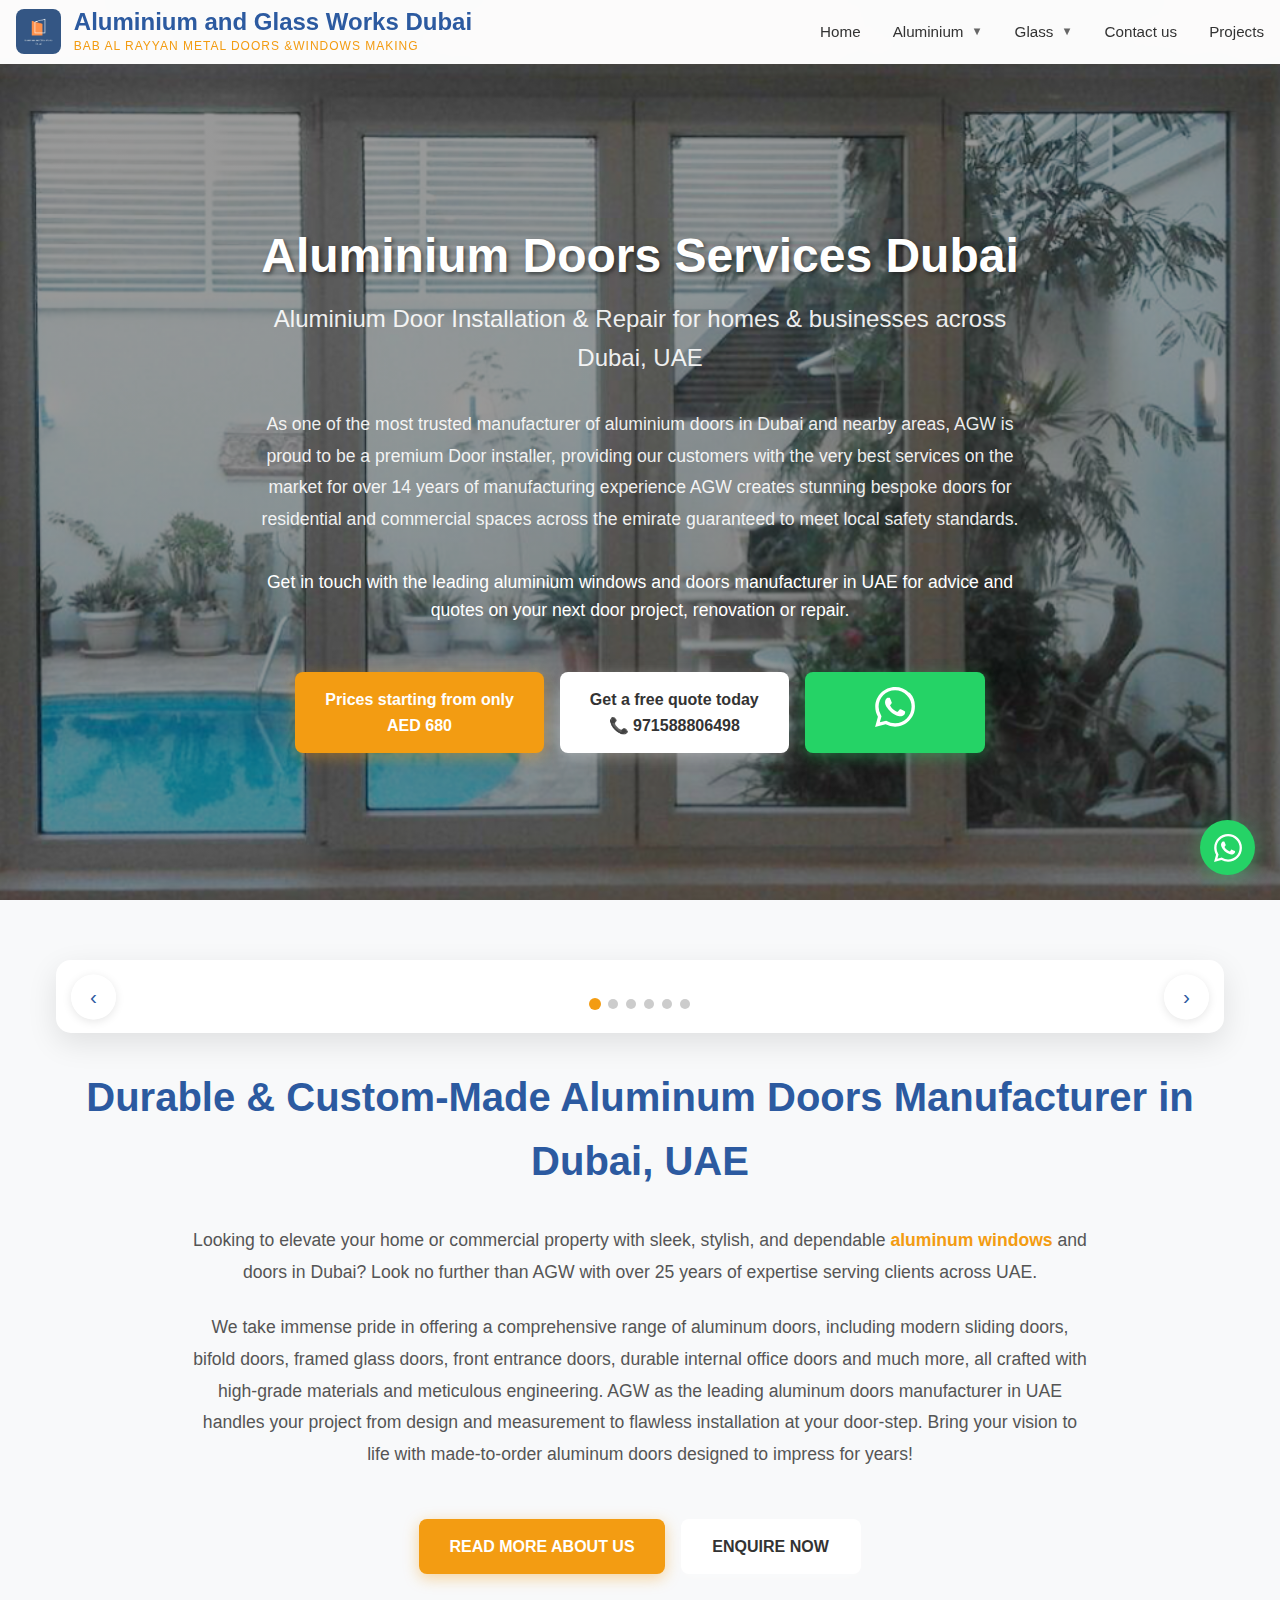
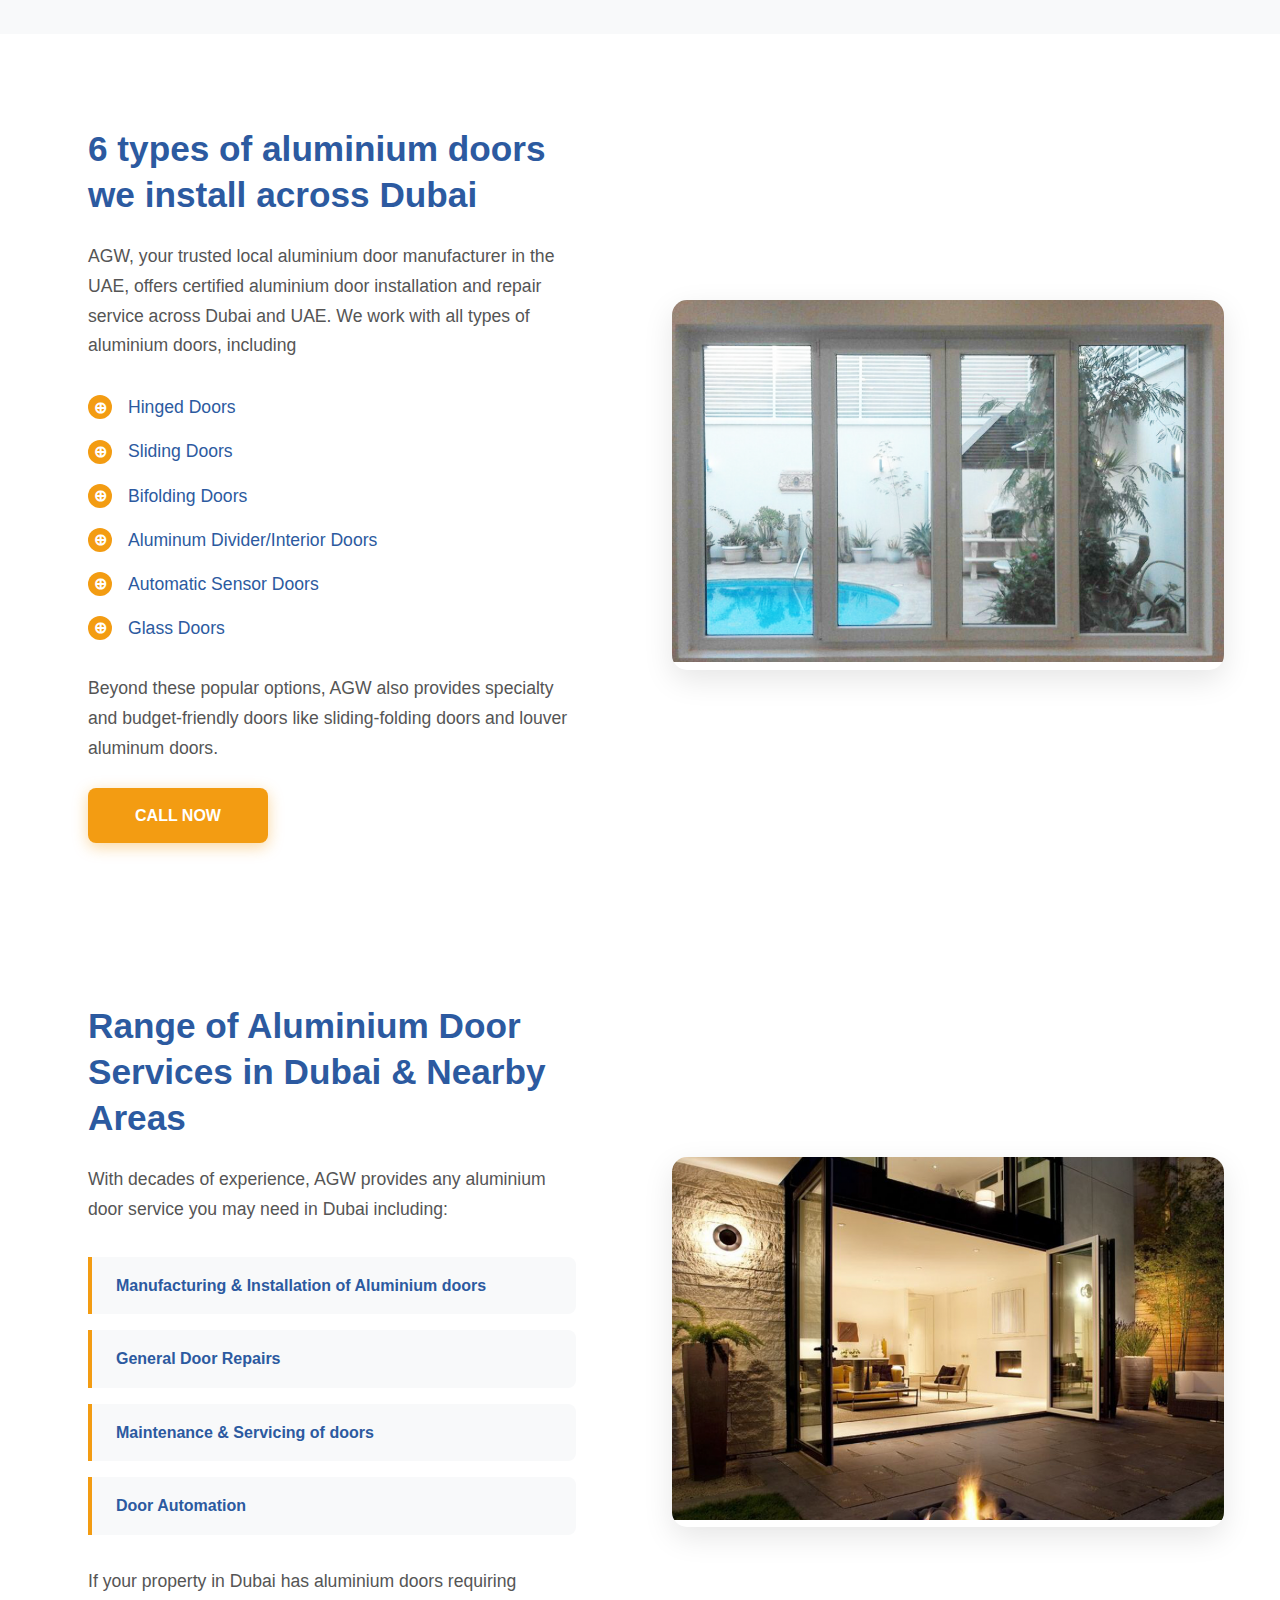
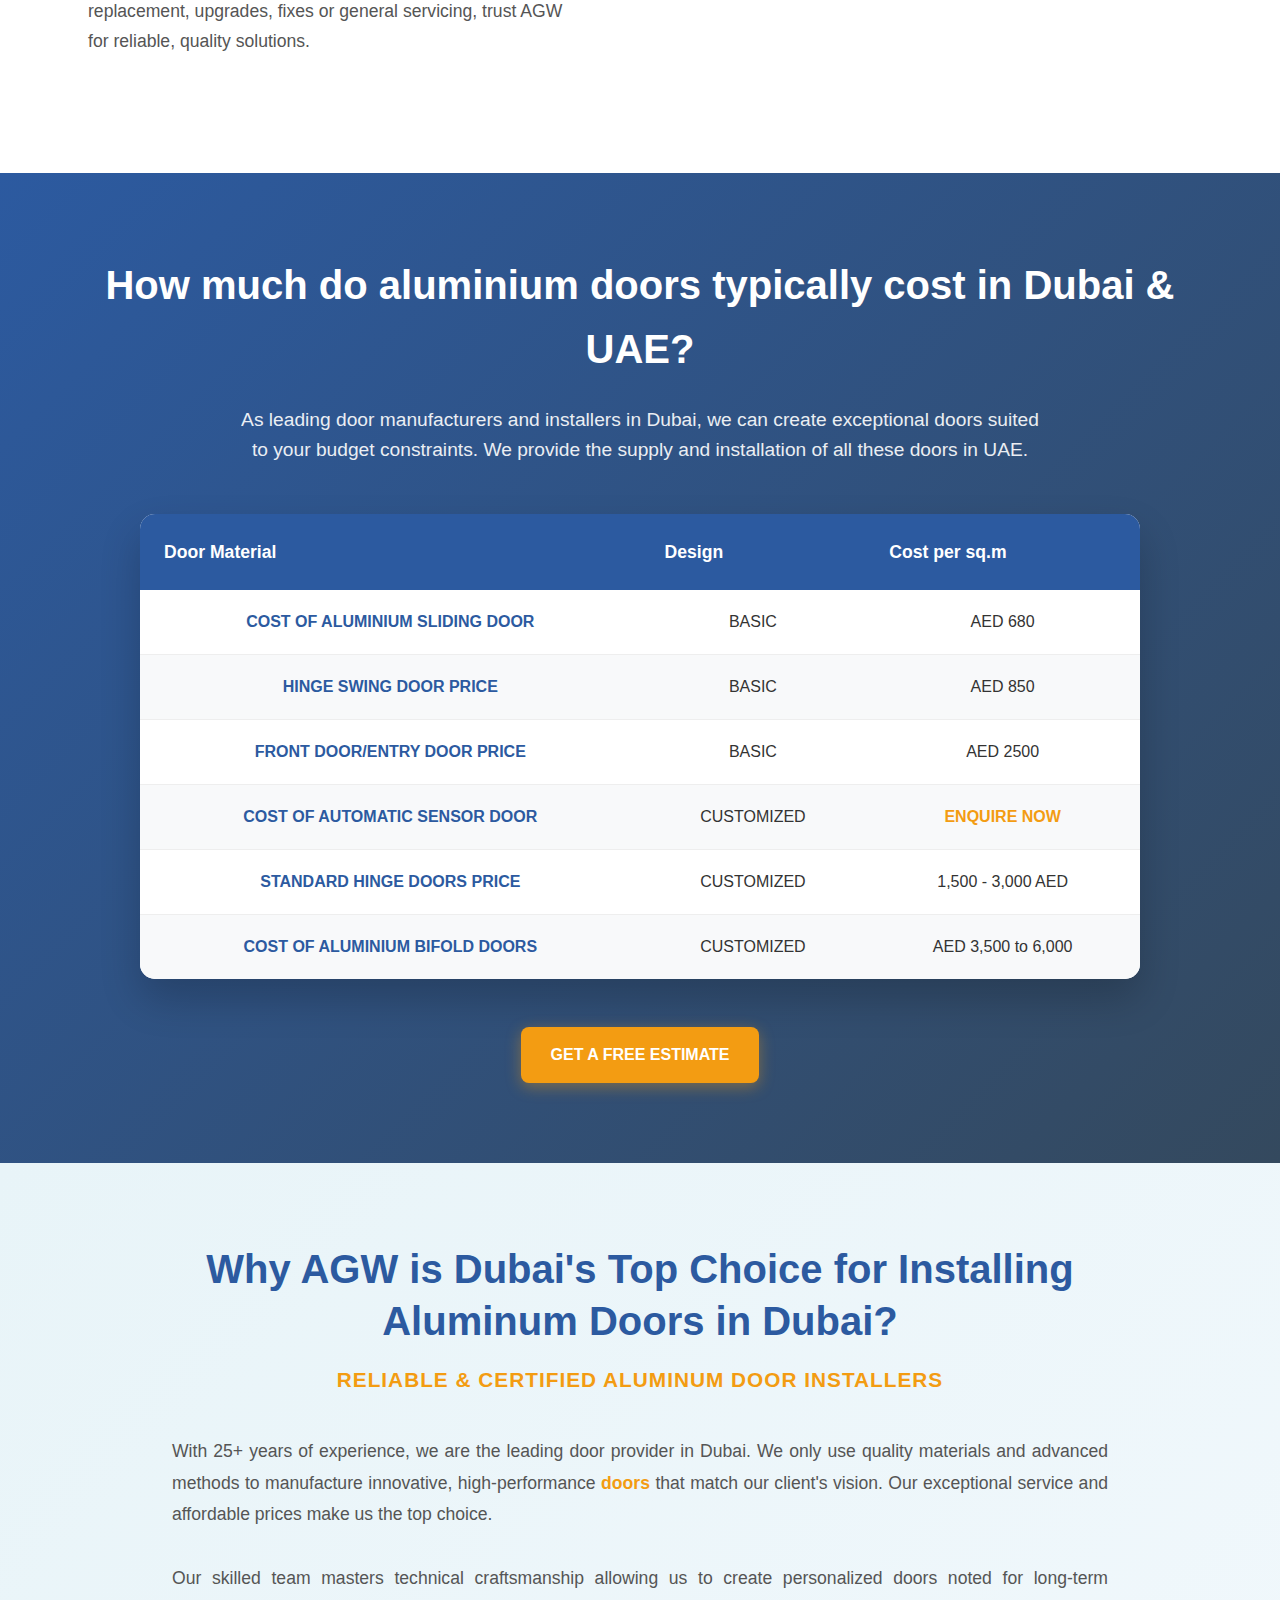
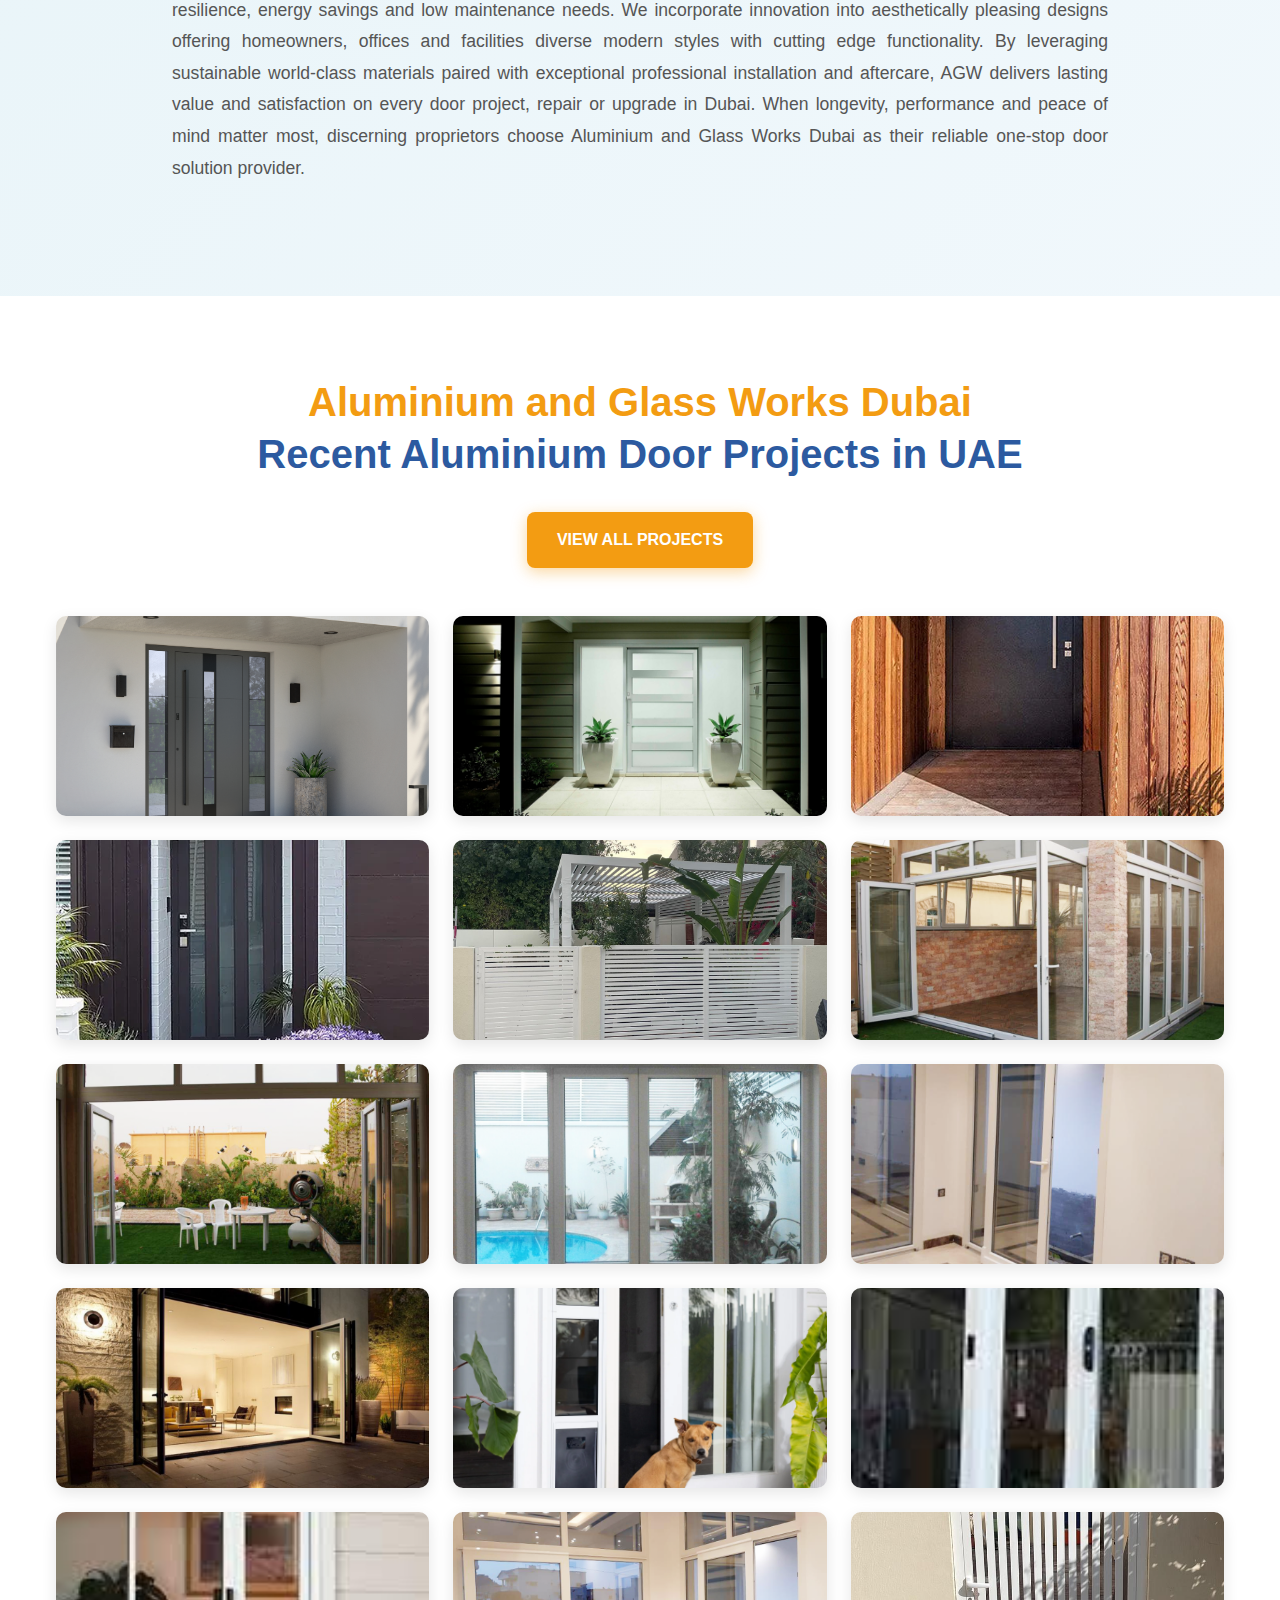
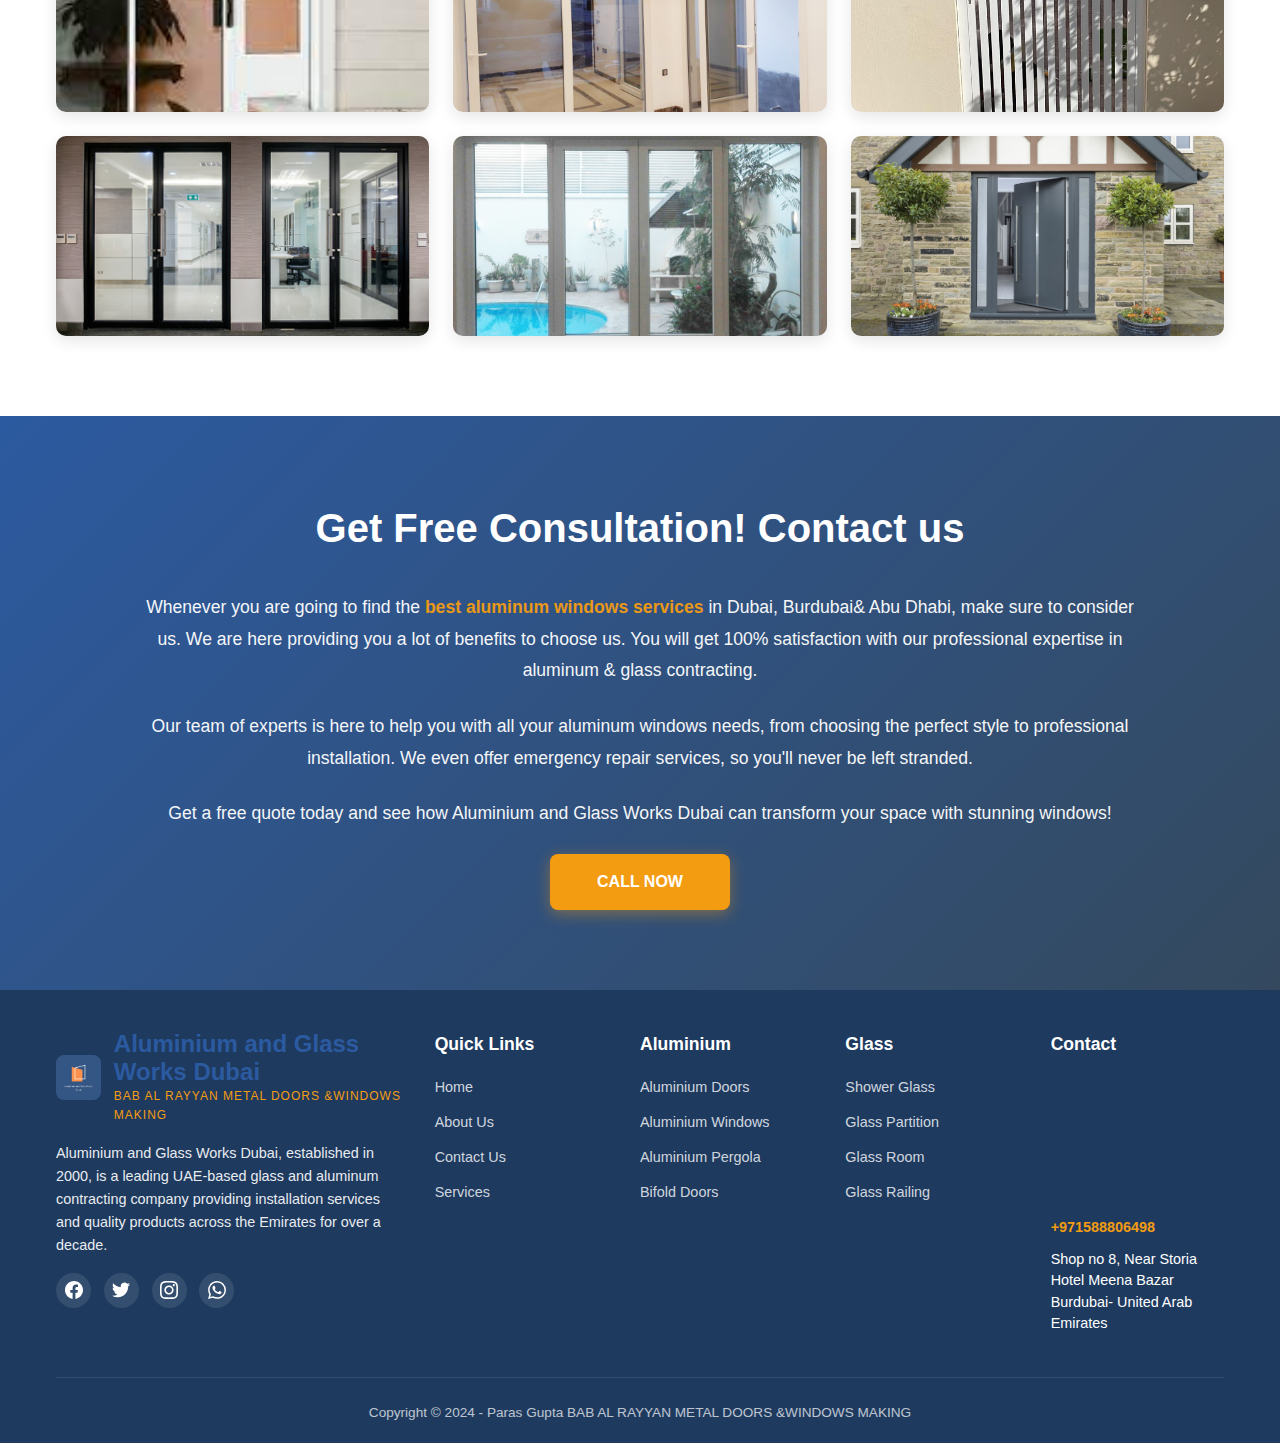
<file: page1.html>
<!DOCTYPE html>
<html lang="en">

<head>
    <meta charset="UTF-8">
    <meta name="viewport" content="width=device-width, initial-scale=1.0">
    <title>Aluminium Doors Dubai - Professional Installation & Repair Services</title>
    <link rel="icon" type="image/png" href="logo.png">
    <link rel="stylesheet" href="mobile-call-button.css">

    <style>
        * {
            margin: 0;
            padding: 0;
            box-sizing: border-box;
        }

        body {
            font-family: 'Arial', sans-serif;
            line-height: 1.6;
            color: #333;
            overflow-x: hidden;
        }

        .container {
            max-width: 1200px;
            margin: 0 auto;
            padding: 0 1rem;
        }

        /* Header Styles - Consistent with index.html */
        .header {
            background: rgba(255, 255, 255, 0.98);
            backdrop-filter: blur(10px);
            position: fixed;
            top: 0;
            left: 0;
            right: 0;
            z-index: 1000;
            padding: 0.5rem 0;
            box-shadow: 0 2px 10px rgba(0, 0, 0, 0.1);
            transition: all 0.3s ease;
        }

        .nav-container {
            display: flex;
            justify-content: space-between;
            align-items: center;
            padding: 0 1rem;
        }

        .logo {
            display: flex;
            align-items: center;
            gap: 0.8rem;
            text-decoration: none;
            color: inherit;
        }

        .logo img {
            width: 45px;
            height: 45px;
            border-radius: 8px;
        }

        .logo-text {
            font-size: 1.5rem;
            font-weight: bold;
            color: #2c5aa0;
            line-height: 1.2;
        }

        .logo-subtitle {
            font-size: 0.75rem;
            color: #f39c12;
            text-transform: uppercase;
            letter-spacing: 1px;
        }

        .nav-menu {
            display: flex;
            list-style: none;
            gap: 2rem;
            align-items: center;
        }

        .nav-menu a {
            text-decoration: none;
            color: #333;
            font-weight: 500;
            font-size: 0.95rem;
            transition: color 0.3s ease;
            position: relative;
            padding: 0.5rem 0;
        }

        .nav-menu a:hover,
        .nav-menu a.active {
            color: #f39c12;
        }

        .nav-menu a::after {
            content: '';
            position: absolute;
            bottom: 0;
            left: 0;
            width: 0;
            height: 2px;
            background: #f39c12;
            transition: width 0.3s ease;
        }

        .nav-menu a:hover::after,
        .nav-menu a.active::after {
            width: 100%;
        }

        /* Dropdown Menu */
        .dropdown {
            position: relative;
        }

        .dropdown-toggle {
            display: flex;
            align-items: center;
            gap: 0.5rem;
            cursor: pointer;
            user-select: none;
        }

        .dropdown-arrow {
            font-size: 0.7rem;
            transition: transform 0.3s ease;
            color: #666;
        }

        .dropdown.active .dropdown-arrow {
            transform: rotate(180deg);
            color: #f39c12;
        }

        .dropdown-menu {
            position: absolute;
            top: calc(100% + 10px);
            left: 0;
            background: white;
            min-width: 220px;
            border-radius: 8px;
            box-shadow: 0 10px 30px rgba(0, 0, 0, 0.15);
            opacity: 0;
            visibility: hidden;
            transform: translateY(-10px);
            transition: all 0.3s ease;
            z-index: 1000;
            list-style: none;
            padding: 0.5rem 0;
            border: 1px solid rgba(0, 0, 0, 0.05);
        }

        .dropdown.active .dropdown-menu {
            opacity: 1;
            visibility: visible;
            transform: translateY(0);
        }

        .dropdown-menu li {
            margin: 0;
            padding: 0;
        }

        .dropdown-menu a {
            display: block;
            padding: 12px 20px;
            color: #2c5aa0 !important;
            text-decoration: none;
            font-weight: 500;
            font-size: 0.95rem;
            transition: all 0.3s ease;
            border-bottom: 1px solid rgba(0, 0, 0, 0.05);
        }

        .dropdown-menu a:last-child {
            border-bottom: none;
        }

        .dropdown-menu a:hover {
            background: #f39c12;
            color: white !important;
        }

        .dropdown-menu a::after {
            display: none !important;
        }

        /* Desktop hover effects */
        @media (min-width: 769px) {
            .dropdown:hover .dropdown-menu {
                opacity: 1;
                visibility: visible;
                transform: translateY(0);
            }

            .dropdown:hover .dropdown-arrow {
                transform: rotate(180deg);
                color: #f39c12;
            }
        }

        .mobile-menu-toggle {
            display: none;
            background: none;
            border: none;
            font-size: 1.8rem;
            cursor: pointer;
            color: #2c5aa0;
            padding: 0.5rem;
            border-radius: 4px;
            transition: all 0.3s ease;
        }

        .mobile-menu-toggle:hover {
            background: rgba(243, 156, 18, 0.1);
        }

        /* Hero Section */
        .hero {
            background: linear-gradient(rgba(0, 0, 0, 0.4), rgba(0, 0, 0, 0.4)),
                url('ad/17.png');
            background-size: cover;
            background-position: center;
            min-height: 100vh;
            display: flex;
            align-items: center;
            justify-content: center;
            text-align: center;
            color: white;
            padding-top: 80px;
        }

        .hero-content {
            max-width: 800px;
            padding: 0 1rem;
            animation: fadeInUp 1s ease-out;
        }

        .hero h1 {
            font-size: clamp(2rem, 5vw, 3rem);
            margin-bottom: 1rem;
            font-weight: 700;
            text-shadow: 2px 2px 4px rgba(0, 0, 0, 0.5);
            line-height: 1.2;
        }

        .hero h2 {
            font-size: clamp(1rem, 2.5vw, 1.5rem);
            margin-bottom: 2rem;
            font-weight: 300;
            opacity: 0.9;
        }

        .hero-description {
            font-size: clamp(0.9rem, 2vw, 1.1rem);
            margin-bottom: 2rem;
            line-height: 1.8;
            opacity: 0.9;
        }

        .hero-cta {
            font-size: clamp(0.9rem, 2vw, 1.1rem);
            margin-bottom: 3rem;
            font-weight: 500;
        }

        .cta-buttons {
            display: flex;
            gap: 1rem;
            justify-content: center;
            flex-wrap: wrap;
        }

        .btn {
            padding: 15px 30px;
            border: none;
            border-radius: 8px;
            font-size: 1rem;
            font-weight: 600;
            cursor: pointer;
            transition: all 0.3s ease;
            text-decoration: none;
            display: inline-block;
            text-align: center;
            min-width: 180px;
        }

        .btn-primary {
            background: #f39c12;
            color: white;
            box-shadow: 0 4px 15px rgba(243, 156, 18, 0.4);
        }

        .btn-primary:hover {
            background: #e67e22;
            transform: translateY(-2px);
            box-shadow: 0 6px 20px rgba(243, 156, 18, 0.6);
        }

        .btn-secondary {
            background: white;
            color: #333;
            box-shadow: 0 4px 15px rgba(255, 255, 255, 0.3);
        }

        .btn-secondary:hover {
            background: #f8f9fa;
            transform: translateY(-2px);
            box-shadow: 0 6px 20px rgba(255, 255, 255, 0.5);
        }

        .btn-whatsapp {
            background: #25D366;
            color: white;
            box-shadow: 0 4px 15px rgba(37, 211, 102, 0.4);
        }

        .btn-whatsapp:hover {
            background: #22c55e;
            transform: translateY(-2px);
            box-shadow: 0 6px 20px rgba(37, 211, 102, 0.6);
        }

        /* Sections */
        .section {
            padding: 60px 0;
        }

        .section-header {
            text-align: center;
            max-width: 900px;
            margin: 0 auto 3rem;
        }

        .section-badge {
            display: inline-block;
            background: #f39c12;
            color: white;
            padding: 6px 16px;
            border-radius: 20px;
            font-size: 0.8rem;
            font-weight: 600;
            text-transform: uppercase;
            letter-spacing: 1px;
            margin-bottom: 1rem;
        }

        .section-title {
            font-size: clamp(1.8rem, 4vw, 2.5rem);
            color: #2c5aa0;
            margin-bottom: 1rem;
            font-weight: 700;
            line-height: 1.3;
        }

        .section-text {
            font-size: 1rem;
            line-height: 1.7;
            color: #555;
        }

        /* Slider - Consistent with index.html */
        .slider-container {
            position: relative;
            margin-bottom: 2rem;
            overflow: hidden;
            border-radius: 15px;
            background: white;
            padding: 1.5rem;
            box-shadow: 0 10px 30px rgba(0, 0, 0, 0.1);
        }

        .slider-wrapper {
            overflow: hidden;
            position: relative;
        }

        .slider-track {
            display: flex;
            transition: transform 0.5s ease-in-out;
            gap: 15px;
        }

        .slide-item {
            flex: 0 0 280px;
            height: 180px;
            border-radius: 10px;
            overflow: hidden;
            box-shadow: 0 5px 15px rgba(0, 0, 0, 0.1);
            transition: transform 0.3s ease;
            position: relative;
        }

        .slide-item:hover {
            transform: translateY(-5px);
        }

        .slide-item img {
            width: 100%;
            height: 100%;
            object-fit: cover;
            transition: transform 0.3s ease;

        }

        .slide-item:hover img {
            transform: scale(1.05);
        }

        .slide-overlay {
            position: absolute;
            bottom: 0;
            left: 0;
            right: 0;
            background: linear-gradient(transparent, rgba(0, 0, 0, 0.8));
            padding: 1rem;
            color: white;
            text-align: center;
        }

        .slide-overlay h3 {
            font-size: 1rem;
            font-weight: 600;
            margin: 0;
        }

        .slider-btn {
            position: absolute;
            top: 50%;
            transform: translateY(-50%);
            background: rgba(255, 255, 255, 0.9);
            border: none;
            border-radius: 50%;
            width: 45px;
            height: 45px;
            font-size: 1.3rem;
            color: #2c5aa0;
            cursor: pointer;
            transition: all 0.3s ease;
            z-index: 10;
            box-shadow: 0 2px 10px rgba(0, 0, 0, 0.1);
        }

        .slider-btn:hover {
            background: white;
            color: #f39c12;
            transform: translateY(-50%) scale(1.1);
        }

        .prev-btn {
            left: 15px;
        }

        .next-btn {
            right: 15px;
        }

        .slider-dots {
            display: flex;
            justify-content: center;
            gap: 8px;
            margin-top: 15px;
        }

        .dot {
            width: 10px;
            height: 10px;
            border-radius: 50%;
            background: #ccc;
            cursor: pointer;
            transition: all 0.3s ease;
        }

        .dot.active {
            background: #f39c12;
            transform: scale(1.2);
        }

        /* Services Content */
        .products-content {
            text-align: center;
        }

        .products-content h2 {
            font-size: clamp(1.8rem, 4vw, 2.5rem);
            color: #2c5aa0;
            margin-bottom: 2rem;
            font-weight: 700;
        }

        .products-content p {
            font-size: 1.1rem;
            line-height: 1.8;
            color: #555;
            margin-bottom: 1.5rem;
            max-width: 900px;
            margin-left: auto;
            margin-right: auto;
        }

        .highlight {
            color: #f39c12;
            font-weight: 600;
        }

        .products-cta {
            margin-top: 3rem;
            display: flex;
            gap: 1rem;
            justify-content: center;
            flex-wrap: wrap;
        }

        /* Service Blocks */
        .service-block {
            display: grid;
            grid-template-columns: 1fr 1fr;
            gap: 4rem;
            align-items: center;
            margin-bottom: 6rem;
        }

        .service-block:last-child {
            margin-bottom: 0;
        }

        .service-block.reverse {
            direction: rtl;
        }

        .service-block.reverse>* {
            direction: ltr;
        }

        .service-content {
            padding: 2rem;
        }

        .service-content h2 {
            font-size: clamp(1.5rem, 3.5vw, 2.2rem);
            color: #2c5aa0;
            margin-bottom: 1.5rem;
            font-weight: 700;
            line-height: 1.3;
        }

        .service-content p {
            font-size: 1.1rem;
            line-height: 1.7;
            color: #555;
            margin-bottom: 1.5rem;
        }

        .service-list {
            list-style: none;
            margin: 2rem 0;
            padding: 0;
        }

        .service-list li {
            display: flex;
            align-items: center;
            margin-bottom: 1rem;
            font-size: 1.1rem;
            color: #2c5aa0;
            font-weight: 500;
        }

        .list-icon {
            width: 24px;
            height: 24px;
            background: #f39c12;
            color: white;
            border-radius: 50%;
            display: flex;
            align-items: center;
            justify-content: center;
            margin-right: 1rem;
            font-size: 1rem;
            font-weight: bold;
        }

        .service-features {
            margin: 2rem 0;
        }

        .feature-item {
            background: #f8f9fa;
            padding: 1rem 1.5rem;
            margin-bottom: 1rem;
            border-left: 4px solid #f39c12;
            border-radius: 0 8px 8px 0;
        }

        .feature-item strong {
            color: #2c5aa0;
            font-weight: 600;
        }

        .service-image {
            position: relative;
            overflow: hidden;
            border-radius: 15px;
            box-shadow: 0 10px 30px rgba(0, 0, 0, 0.1);
        }

        .service-image img {
            width: 100%;
            height: 100%;
            object-fit: cover;
            transition: transform 0.3s ease;
        }

        .service-image:hover img {
            transform: scale(1.05);
        }

        /* Pricing Section */
        .pricing-section {
            padding: 80px 0;
            background: linear-gradient(135deg, #2c5aa0 0%, #34495e 100%);
            color: white;
            position: relative;
        }

        .pricing-content {
            text-align: center;
        }

        .pricing-content h2 {
            font-size: clamp(1.8rem, 4vw, 2.5rem);
            margin-bottom: 1.5rem;
            font-weight: 700;
            color: white;
        }

        .pricing-content p {
            font-size: 1.2rem;
            margin-bottom: 3rem;
            opacity: 0.9;
            max-width: 800px;
            margin-left: auto;
            margin-right: auto;
        }

        .pricing-table-wrapper {
            background: white;
            border-radius: 15px;
            overflow: hidden;
            box-shadow: 0 20px 40px rgba(0, 0, 0, 0.2);
            margin: 0 auto 3rem;
            max-width: 1000px;
        }

        .pricing-table {
            width: 100%;
            border-collapse: collapse;
            color: #333;
        }

        .pricing-table thead th {
            background: #2c5aa0;
            color: white;
            padding: 1.5rem;
            font-weight: 600;
            font-size: 1.1rem;
            text-align: left;
        }

        .pricing-table tbody td {
            padding: 1.2rem 1.5rem;
            border-bottom: 1px solid #eee;
            font-size: 1rem;
            font-weight: 500;
        }

        .pricing-table tbody tr:last-child td {
            border-bottom: none;
        }

        .pricing-table tbody tr:nth-child(even) {
            background: #f8f9fa;
        }

        .pricing-table tbody tr:hover {
            background: #e8f4f8;
            transition: background 0.3s ease;
        }

        .pricing-table td:first-child {
            color: #2c5aa0;
            font-weight: 600;
        }

        .enquire {
            color: #f39c12 !important;
            font-weight: 700 !important;
        }

        /* Why Choose Section */
        .why-choose-section {
            padding: 80px 0;
            background: linear-gradient(135deg, #e8f4f8 0%, #f1f8fc 100%);
        }

        .why-choose-content {
            text-align: center;
            max-width: 1000px;
            margin: 0 auto;
            padding: 0 2rem;
        }

        .why-choose-content h2 {
            font-size: clamp(1.8rem, 4vw, 2.5rem);
            color: #2c5aa0;
            margin-bottom: 1rem;
            font-weight: 700;
            line-height: 1.3;
        }

        .why-choose-content h3 {
            font-size: 1.3rem;
            color: #f39c12;
            margin-bottom: 2.5rem;
            font-weight: 600;
            text-transform: uppercase;
            letter-spacing: 1px;
        }

        .why-choose-content p {
            font-size: 1.1rem;
            line-height: 1.8;
            color: #555;
            margin-bottom: 2rem;
            text-align: justify;
        }

        /* Projects Section */
        .projects-section {
            padding: 80px 0;
            background: white;
        }

        .projects-header {
            text-align: center;
            margin-bottom: 3rem;
        }

        .projects-header h2 {
            font-size: clamp(1.8rem, 4vw, 2.5rem);
            color: #2c5aa0;
            margin-bottom: 2rem;
            font-weight: 700;
            line-height: 1.3;
        }

        .company-name {
            color: #f39c12;
        }

        .projects-grid {
            display: grid;
            grid-template-columns: repeat(auto-fit, minmax(280px, 1fr));
            gap: 1.5rem;
            max-width: 1200px;
            margin: 0 auto;
        }

        .project-item {
            position: relative;
            overflow: hidden;
            border-radius: 10px;
            box-shadow: 0 5px 15px rgba(0, 0, 0, 0.1);
            transition: all 0.3s ease;
            cursor: pointer;
            height: 200px;
        }

        .project-item:hover {
            transform: translateY(-5px);
            box-shadow: 0 10px 25px rgba(0, 0, 0, 0.2);
        }

        .project-item img {
            width: 100%;
            height: 100%;
            object-fit: cover;
            transition: transform 0.3s ease;
        }

        .project-item:hover img {
            transform: scale(1.05);
        }

        /* Contact Section */
        .contact-section {
            padding: 80px 0;
            background: linear-gradient(135deg, #2c5aa0 0%, #34495e 100%);
            color: white;
            text-align: center;
        }

        .contact-content h2 {
            font-size: clamp(1.8rem, 4vw, 2.5rem);
            margin-bottom: 2rem;
            font-weight: 700;
        }

        .contact-content p {
            font-size: 1.1rem;
            line-height: 1.8;
            margin-bottom: 1.5rem;
            max-width: 1000px;
            margin-left: auto;
            margin-right: auto;
            opacity: 0.95;
        }

        /* Footer - Consistent with index.html */
        .footer {
            background: #1e3a5f;
            color: white;
            padding: 40px 0 20px;
        }

        .footer-content {
            display: grid;
            grid-template-columns: 2fr repeat(4, 1fr);
            gap: 2rem;
            margin-bottom: 2rem;
        }

        .footer-section h3 {
            font-size: 1.1rem;
            margin-bottom: 1rem;
            color: white;
            font-weight: 600;
        }

        .footer-description {
            font-size: 0.9rem;
            line-height: 1.6;
            margin: 1rem 0;
            opacity: 0.9;
        }

        .social-links {
            display: flex;
            gap: 0.8rem;
            margin-top: 1rem;
        }

        .social-link {
            display: flex;
            align-items: center;
            justify-content: center;
            width: 35px;
            height: 35px;
            background: rgba(255, 255, 255, 0.1);
            border-radius: 50%;
            color: white;
            text-decoration: none;
            transition: all 0.3s ease;
        }

        .social-link:hover {
            background: #f39c12;
            transform: translateY(-2px);
        }

        .footer-links {
            list-style: none;
        }

        .footer-links li {
            margin-bottom: 0.6rem;
        }

        .footer-links a {
            color: rgba(255, 255, 255, 0.8);
            text-decoration: none;
            transition: color 0.3s ease;
            font-size: 0.9rem;
        }

        .footer-links a:hover {
            color: #f39c12;
        }

        .contact-details p {
            margin-bottom: 0.6rem;
            font-size: 0.9rem;
            line-height: 1.5;
        }

        .contact-details strong {
            color: #f39c12;
        }

        .footer-bottom {
            border-top: 1px solid rgba(255, 255, 255, 0.1);
            padding-top: 1.5rem;
            text-align: center;
        }

        .footer-bottom p {
            margin: 0;
            opacity: 0.7;
            font-size: 0.85rem;
        }

        /* WhatsApp Float */
        .whatsapp-float {
            position: fixed;
            bottom: 25px;
            right: 25px;
            z-index: 1000;
        }

        .whatsapp-btn {
            display: flex;
            align-items: center;
            justify-content: center;
            width: 55px;
            height: 55px;
            background: #25D366;
            border-radius: 50%;
            color: white;
            text-decoration: none;
            box-shadow: 0 4px 20px rgba(37, 211, 102, 0.4);
            transition: all 0.3s ease;
            animation: pulse 2s infinite;
        }

        .whatsapp-btn:hover {
            transform: scale(1.1);
            box-shadow: 0 6px 25px rgba(37, 211, 102, 0.6);
        }

        @keyframes pulse {

            0%,
            100% {
                box-shadow: 0 4px 20px rgba(37, 211, 102, 0.4);
            }

            50% {
                box-shadow: 0 4px 20px rgba(37, 211, 102, 0.8);
            }
        }

        @keyframes fadeInUp {
            from {
                opacity: 0;
                transform: translateY(30px);
            }

            to {
                opacity: 1;
                transform: translateY(0);
            }
        }

        .hero-content {
            animation: fadeInUp 1s ease-out;
        }

        /* Responsive Design */
        @media (max-width: 1024px) {
            .nav-menu {
                gap: 1.5rem;
            }

            .service-block {
                gap: 2rem;
            }

            .slide-item {
                flex: 0 0 240px;
                height: 160px;
            }
        }

        @media (max-width: 768px) {
            .mobile-menu-toggle {
                display: block;
            }

            .nav-menu {
                position: fixed;
                top: 100%;
                left: 0;
                width: 100%;
                background: white;
                flex-direction: column;
                padding: 2rem 0;
                box-shadow: 0 2px 10px rgba(0, 0, 0, 0.1);
                transform: translateY(-100%);
                opacity: 0;
                transition: all 0.3s ease;
                pointer-events: none;
                max-height: 80vh;
                overflow-y: auto;
                z-index: 999;
            }

            .nav-menu.active {
                transform: translateY(0);
                opacity: 1;
                pointer-events: all;
            }

            .nav-menu>li {
                margin: 0;
                padding: 0 2rem;
                width: 100%;
            }

            .nav-menu>li>a {
                padding: 15px 0;
                display: block;
                font-size: 1.1rem;
                border-bottom: 1px solid #f0f0f0;
            }

            /* Mobile Dropdown */
            .dropdown-menu {
                position: static;
                background: #f8f9fa;
                box-shadow: inset 0 2px 5px rgba(0, 0, 0, 0.1);
                opacity: 1;
                visibility: visible;
                transform: none;
                margin: 0;
                border-radius: 0;
                max-height: 0;
                overflow: hidden;
                transition: max-height 0.3s ease, padding 0.3s ease;
                width: 100%;
                border: none;
                padding: 0;
            }

            .dropdown.active .dropdown-menu {
                max-height: 300px;
                padding: 0.5rem 0;
            }

            .dropdown-menu a {
                padding: 12px 30px !important;
                font-size: 1rem;
                color: #555 !important;
                border-bottom: 1px solid #e0e0e0;
                background: transparent;
            }

            .dropdown-menu a:hover {
                background: #e9ecef !important;
                color: #2c5aa0 !important;
            }

            .dropdown-menu a:last-child {
                border-bottom: none;
            }

            .dropdown-toggle {
                padding: 15px 0;
                width: 100%;
                justify-content: space-between;
            }

            .dropdown-arrow {
                font-size: 0.8rem;
                margin-left: auto;
            }

            .logo-text {
                font-size: 1.3rem;
            }

            .logo-subtitle {
                font-size: 0.7rem;
            }

            .hero {
                padding-top: 100px;
                background-attachment: scroll;
            }

            .section {
                padding: 40px 0;
            }

            .service-block {
                grid-template-columns: 1fr;
                gap: 2rem;
                margin-bottom: 4rem;
            }

            .service-block.reverse {
                direction: ltr;
            }

            .service-content {
                padding: 1rem;
                order: 2;
                text-align: center;
            }

            .service-image {
                order: 1;
            }

            .slide-item {
                flex: 0 0 200px;
                height: 140px;
            }

            .slider-btn {
                width: 40px;
                height: 40px;
                font-size: 1.1rem;
            }

            .prev-btn {
                left: 10px;
            }

            .next-btn {
                right: 10px;
            }

            .footer-content {
                grid-template-columns: 1fr;
                gap: 1.5rem;
                text-align: center;
            }

            .footer-section:first-child {
                margin-bottom: 1rem;
            }

            .pricing-section {
                padding: 60px 0;
            }

            .pricing-content h2 {
                font-size: 1.8rem;
                text-align: center;
                margin-bottom: 1rem;
            }

            .pricing-content p {
                font-size: 0.95rem;
                margin-bottom: 2rem;
                text-align: center;
                padding: 0 1rem;
            }

            .pricing-table-wrapper {
                margin: 0 1rem 2rem;
                border-radius: 10px;
                background: white;
                padding: 1.5rem;
            }

            .pricing-table,
            .pricing-table thead,
            .pricing-table tbody,
            .pricing-table th,
            .pricing-table td,
            .pricing-table tr {
                display: block;
            }

            .pricing-table thead {
                display: none;
            }

            .pricing-table tr {
                background: white;
                border: 1px solid #e0e0e0;
                margin-bottom: 1rem;
                border-radius: 8px;
                overflow: hidden;
                box-shadow: 0 2px 8px rgba(0, 0, 0, 0.08);
                padding: 0;
            }

            .pricing-table tr:last-child {
                margin-bottom: 0;
            }

            .pricing-table td {
                border: none;
                border-bottom: 1px solid #f0f0f0;
                position: relative;
                padding: 0.8rem 1rem;
                text-align: left;
                display: flex;
                justify-content: space-between;
                align-items: center;
            }

            .pricing-table td:last-child {
                border-bottom: none;
            }

            .pricing-table td:before {
                content: attr(data-label);
                font-weight: 600;
                color: #2c5aa0;
                font-size: 0.85rem;
                margin-right: 1rem;
                flex: 1;
            }
        }

        @media (max-width: 480px) {
            .container {
                padding: 0 0.5rem;
            }

            .nav-container {
                padding: 0 0.5rem;
            }

            .logo img {
                width: 35px;
                height: 35px;
            }

            .logo-text {
                font-size: 1.1rem;
            }

            .logo-subtitle {
                font-size: 0.65rem;
            }

            .hero-content {
                padding: 1.5rem 0.5rem;
            }

            .cta-buttons {
                flex-direction: column;
                align-items: center;
            }

            .btn {
                width: 100%;
                max-width: 250px;
                padding: 12px 20px;
                font-size: 0.9rem;
            }

            .slider-container {
                padding: 1rem;
            }

            .slide-item {
                flex: 0 0 160px;
                height: 120px;
            }

            .slider-btn {
                width: 35px;
                height: 35px;
                font-size: 1rem;
            }

            .prev-btn {
                left: 5px;
            }

            .next-btn {
                right: 5px;
            }

            .service-content {
                padding: 0.5rem;
                text-align: center;
            }

            .service-list li {
                justify-content: center;
            }

            .list-icon {
                width: 20px;
                height: 20px;
                font-size: 0.9rem;
                margin-right: 0.8rem;
            }

            .feature-item {
                padding: 0.8rem 1rem;
                text-align: left;
            }

            .pricing-table-wrapper {
                margin: 0 0.5rem 2rem;
                padding: 1rem;
            }

            .pricing-table td {
                padding: 0.7rem 0.8rem;
                font-size: 0;
            }

            .pricing-table td:before {
                font-size: 0.8rem;
            }

            .projects-grid {
                grid-template-columns: repeat(2, 1fr);
                gap: 0.8rem;
            }

            .project-item {
                height: 120px;
            }

            .whatsapp-float {
                bottom: 20px;
                right: 20px;
            }

            .whatsapp-btn {
                width: 50px;
                height: 50px;
            }
        }

        /* Utility Classes */
        .text-center {
            text-align: center;
        }

        .mb-1 {
            margin-bottom: 1rem;
        }

        .mb-2 {
            margin-bottom: 2rem;
        }

        .mt-1 {
            margin-top: 1rem;
        }

        .mt-2 {
            margin-top: 2rem;
        }

        /* Smooth scrolling */
        html {
            scroll-behavior: smooth;
        }

        /* Focus styles for accessibility */
        .btn:focus,
        .nav-menu a:focus,
        .mobile-menu-toggle:focus {
            outline: 2px solid #f39c12;
            outline-offset: 2px;
        }
    </style>
</head>

<body>
    <!-- Header -->
    <header class="header">
        <div class="nav-container">
            <a href="index.html" class="logo">
                <img src="logo.png" alt="Logo">
                <div>
                    <div class="logo-text">Aluminium and Glass Works Dubai</div>
                    <div class="logo-subtitle">BAB AL RAYYAN METAL DOORS &WINDOWS MAKING</div>
                </div>
            </a>

            <nav>
                <ul class="nav-menu" id="navMenu">
                    <li><a href="index.html">Home</a></li>
                    <li class="dropdown">
                        <a href="#" class="dropdown-toggle">Aluminium <span class="dropdown-arrow">▼</span></a>
                        <ul class="dropdown-menu">
                            <li><a href="page1.html">Aluminium Doors</a></li>
                            <li><a href="page2.html">Aluminium Windows</a></li>
                            <li><a href="page3.html">Aluminium Pergola</a></li>
                            <li><a href="page4.html">Bifold Doors</a></li>
                            <li><a href="page9.html">Pet Doors</a></li>
                            <li><a href="page11.html">Aluminium Fence</a></li>
                        </ul>
                    </li>
                    <li class="dropdown">
                        <a href="#" class="dropdown-toggle">Glass <span class="dropdown-arrow">▼</span></a>
                        <ul class="dropdown-menu">
                            <li><a href="page7.html">Shower Glass</a></li>
                            <li><a href="page5.html">Glass Partition</a></li>
                            <li><a href="page6.html">Glass Room</a></li>
                            <li><a href="page8.html">Glass Railing</a></li>
<li><a href="page10.html">Fly Screens</a></li>
                                                       <li><a href="page12.html">Glass Mirror</a></li>
                            <li><a href="page13.html">Louver Box</a></li>                                </ul>
                    </li>
                    <li><a href="index.html#contact">Contact us</a></li>
                    <li><a href="index.html#projects">Projects</a></li>
                </ul>

                <button class="mobile-menu-toggle" id="mobileMenuToggle" aria-label="Toggle menu">
                    ☰
                </button>
            </nav>
        </div>
    </header>

    <!-- Hero Section -->
    <section class="hero" id="home">
        <div class="hero-content">
            <h1>Aluminium Doors Services Dubai</h1>
            <h2>Aluminium Door Installation & Repair for homes & businesses across Dubai, UAE</h2>

            <p class="hero-description">
                As one of the most trusted manufacturer of aluminium doors in Dubai and nearby areas, AGW is proud to
                be a premium Door installer, providing our customers with the very best services on the market for over
                14
                years of manufacturing experience AGW creates stunning bespoke doors for residential and commercial
                spaces
                across the emirate guaranteed to meet local safety standards.
            </p>

            <p class="hero-cta">
                Get in touch with the leading aluminium windows and doors manufacturer in UAE for advice and quotes on
                your next door project, renovation or repair.
            </p>

            <div class="cta-buttons">
                <a href="#pricing" class="btn btn-primary">
                    Prices starting from only<br>
                    <strong>AED 680</strong>
                </a>
                <a href="tel:+971588806498" class="btn btn-secondary">
                    Get a free quote today<br>
                    <strong>📞 971588806498</strong>
                </a>
                <a href="https://wa.me/971588806498" target="_blank" class="btn btn-whatsapp">
                    <svg width="40" height="40" viewBox="0 0 24 24" fill="currentColor">
                        <path
                            d="M17.472 14.382c-.297-.149-1.758-.867-2.03-.967-.273-.099-.471-.148-.67.15-.197.297-.767.966-.94 1.164-.173.199-.347.223-.644.075-.297-.15-1.255-.463-2.39-1.475-.883-.788-1.48-1.761-1.653-2.059-.173-.297-.018-.458.13-.606.134-.133.298-.347.446-.52.149-.174.198-.298.298-.497.099-.198.05-.371-.025-.52-.075-.149-.669-1.612-.916-2.207-.242-.579-.487-.5-.669-.51-.173-.008-.371-.01-.57-.01-.198 0-.52.074-.792.372-.272.297-1.04 1.016-1.04 2.479 0 1.462 1.065 2.875 1.213 3.074.149.198 2.096 3.2 5.077 4.487.709.306 1.262.489 1.694.625.712.227 1.36.195 1.871.118.571-.085 1.758-.719 2.006-1.413.248-.694.248-1.289.173-1.413-.074-.124-.272-.198-.57-.347m-5.421 7.403h-.004a9.87 9.87 0 01-5.031-1.378l-.361-.214-3.741.982.998-3.648-.235-.374a9.86 9.86 0 01-1.51-5.26c.001-5.45 4.436-9.884 9.888-9.884 2.64 0 5.122 1.03 6.988 2.898a9.825 9.825 0 012.893 6.994c-.003 5.45-4.437 9.884-9.885 9.884m8.413-18.297A11.815 11.815 0 0012.05 0C5.495 0 .16 5.335.157 11.892c0 2.096.547 4.142 1.588 5.945L.057 24l6.305-1.654a11.882 11.882 0 005.683 1.448h.005c6.554 0 11.89-5.335 11.893-11.893A11.821 11.821 0 0020.885 3.488" />
                    </svg> 
                </a>
            </div>
        </div>
    </section>

    <!-- Products Section -->
    <section class="section" style="background: #f8f9fa;" id="products">
        <div class="container">
            <div class="slider-container">
                <div class="slider-wrapper">
                    <div class="slider-track" id="sliderTrack">
                        <div class="slide-item">
                            <img src="aw/11.png" alt="Aluminium Security Doors">
                            <div class="slide-overlay">
                                <!-- <h3>Aluminium Security Doors</h3> -->
                            </div>
                        </div>
                        <div class="slide-item">
                            <img src="aw/1.png" alt="Aluminium Patio Doors">
                            <div class="slide-overlay">
                                <!-- <h3>Aluminium Patio Doors</h3> -->
                            </div>
                        </div>
                        <div class="slide-item">
                            <img src="aw/8.png" alt="Aluminium Front Entry Doors">
                            <div class="slide-overlay">
                                <!-- <h3>Aluminium Front Entry Doors</h3> -->
                            </div>
                        </div>
                        <div class="slide-item">
                            <img src="aw/7.png" alt="Aluminium Bi-Fold Doors">
                            <div class="slide-overlay">
                                <!-- <h3>Aluminium Bi-Fold Doors</h3> -->
                            </div>
                        </div>
                        <div class="slide-item">
                            <img src="aw/5.png" alt="Aluminium Sliding Doors">
                            <div class="slide-overlay">
                                <!-- <h3>Aluminium Sliding Doors</h3> -->
                            </div>
                        </div>
                        <div class="slide-item">
                            <img src="aw/6.png" alt="Aluminium French Doors">
                            <div class="slide-overlay">
                                <!-- <h3>Aluminium French Doors</h3> -->
                            </div>
                        </div>
                    </div>
                </div>

                <button class="slider-btn prev-btn" id="prevBtn">‹</button>
                <button class="slider-btn next-btn" id="nextBtn">›</button>

                <div class="slider-dots" id="sliderDots">
                    <span class="dot active" data-slide="0"></span>
                    <span class="dot" data-slide="1"></span>
                    <span class="dot" data-slide="2"></span>
                    <span class="dot" data-slide="3"></span>
                    <span class="dot" data-slide="4"></span>
                    <span class="dot" data-slide="5"></span>
                </div>
            </div>

            <div class="products-content">
                <h2>Durable & Custom-Made Aluminum Doors Manufacturer in Dubai, UAE</h2>
                <p>
                    Looking to elevate your home or commercial property with sleek, stylish, and dependable
                    <span class="highlight">aluminum windows</span> and doors in Dubai? Look no further than AGW
                    with over 25 years of expertise serving clients across UAE.
                </p>
                <p>
                    We take immense pride in offering a comprehensive range of aluminum doors, including modern sliding
                    doors, bifold doors, framed glass doors, front entrance doors, durable internal office doors and
                    much more,
                    all crafted with high-grade materials and meticulous engineering. AGW as the leading aluminum
                    doors manufacturer in UAE handles your project from design and measurement to flawless installation
                    at
                    your door-step. Bring your vision to life with made-to-order aluminum doors designed to impress for
                    years!
                </p>

                <div class="products-cta">
                    <a href="#about" class="btn btn-primary">READ MORE ABOUT US</a>
                    <a href="tel:+971588806498" class="btn btn-secondary">ENQUIRE NOW</a>
                </div>
            </div>
        </div>
    </section>

    <!-- Services Section -->
    <section class="section" id="services">
        <div class="container">
            <!-- First Service Block -->
            <div class="service-block">
                <div class="service-content">
                    <h2>6 types of aluminium doors we install across Dubai</h2>
                    <p>
                        AGW, your trusted local aluminium door manufacturer in the UAE, offers certified aluminium door
                        installation and repair service across Dubai and UAE. We work with all types of aluminium doors,
                        including
                    </p>

                    <ul class="service-list">
                        <li>
                            <span class="list-icon">⊕</span>
                            <span>Hinged Doors</span>
                        </li>
                        <li>
                            <span class="list-icon">⊕</span>
                            <span>Sliding Doors</span>
                        </li>
                        <li>
                            <span class="list-icon">⊕</span>
                            <span>Bifolding Doors</span>
                        </li>
                        <li>
                            <span class="list-icon">⊕</span>
                            <span>Aluminum Divider/Interior Doors</span>
                        </li>
                        <li>
                            <span class="list-icon">⊕</span>
                            <span>Automatic Sensor Doors</span>
                        </li>
                        <li>
                            <span class="list-icon">⊕</span>
                            <span>Glass Doors</span>
                        </li>
                    </ul>

                    <p>
                        Beyond these popular options, AGW also provides specialty and budget-friendly doors like
                        sliding-folding doors and louver aluminum doors.
                    </p>

                    <a href="tel:+971588806498" class="btn btn-primary">CALL NOW</a>
                </div>

                <div class="service-image">
                    <img src="ad/17.png" alt="Aluminium Doors Installation Dubai">
                </div>
            </div>

            <!-- Second Service Block -->
            <div class="service-block reverse">
                <div class="service-image">
                    <img src="ad/10.png" alt="Aluminium Door Services Dubai">
                </div>

                <div class="service-content">
                    <h2>Range of Aluminium Door Services in Dubai & Nearby Areas</h2>
                    <p>
                        With decades of experience, AGW provides any aluminium door service you may need in Dubai
                        including:
                    </p>

                    <div class="service-features">
                        <div class="feature-item">
                            <strong>Manufacturing & Installation of Aluminium doors</strong>
                        </div>
                        <div class="feature-item">
                            <strong>General Door Repairs</strong>
                        </div>
                        <div class="feature-item">
                            <strong>Maintenance & Servicing of doors</strong>
                        </div>
                        <div class="feature-item">
                            <strong>Door Automation</strong>
                        </div>
                    </div>

                    <p>
                        If your property in Dubai has aluminium doors requiring replacement, upgrades, fixes or general
                        servicing, trust AGW for reliable, quality solutions.
                    </p>
                </div>
            </div>
        </div>
    </section>

    <!-- Pricing Section -->
    <section class="pricing-section" id="pricing">
        <div class="container">
            <div class="pricing-content">
                <h2>How much do aluminium doors typically cost in Dubai & UAE?</h2>
                <p>
                    As leading door manufacturers and installers in Dubai, we can create exceptional doors suited to
                    your budget constraints. We provide the supply and installation of all these doors in UAE.
                </p>

                <div class="pricing-table-wrapper">
                    <table class="pricing-table">
                        <thead>
                            <tr>
                                <th>Door Material</th>
                                <th>Design</th>
                                <th>Cost per sq.m</th>
                            </tr>
                        </thead>
                        <tbody>
                            <tr>
                                <td data-label="Door Material">COST OF ALUMINIUM SLIDING DOOR</td>
                                <td data-label="Design">BASIC</td>
                                <td data-label="Cost per sq.m">AED 680</td>
                            </tr>
                            <tr>
                                <td data-label="Door Material">HINGE SWING DOOR PRICE</td>
                                <td data-label="Design">BASIC</td>
                                <td data-label="Cost per sq.m">AED 850</td>
                            </tr>
                            <tr>
                                <td data-label="Door Material">FRONT DOOR/ENTRY DOOR PRICE</td>
                                <td data-label="Design">BASIC</td>
                                <td data-label="Cost per sq.m">AED 2500</td>
                            </tr>
                            <tr>
                                <td data-label="Door Material">COST OF AUTOMATIC SENSOR DOOR</td>
                                <td data-label="Design">CUSTOMIZED</td>
                                <td data-label="Cost per sq.m" class="enquire">ENQUIRE NOW</td>
                            </tr>
                            <tr>
                                <td data-label="Door Material">STANDARD HINGE DOORS PRICE</td>
                                <td data-label="Design">CUSTOMIZED</td>
                                <td data-label="Cost per sq.m">1,500 - 3,000 AED</td>
                            </tr>
                            <tr>
                                <td data-label="Door Material">COST OF ALUMINIUM BIFOLD DOORS</td>
                                <td data-label="Design">CUSTOMIZED</td>
                                <td data-label="Cost per sq.m">AED 3,500 to 6,000</td>
                            </tr>
                        </tbody>
                    </table>
                </div>

                <div class="text-center">
                    <a href="tel:+971588806498" class="btn btn-primary">GET A FREE ESTIMATE</a>
                </div>
            </div>
        </div>
    </section>

    <!-- Why Choose Us Section -->
    <section class="why-choose-section" id="why-choose">
        <div class="container">
            <div class="why-choose-content">
                <h2>Why AGW is Dubai's Top Choice for Installing Aluminum Doors in Dubai?</h2>
                <h3>Reliable & Certified Aluminum Door Installers</h3>

                <p>
                    With 25+ years of experience, we are the leading door provider in Dubai. We only use quality
                    materials and advanced methods to manufacture innovative, high-performance <span
                        class="highlight">doors</span> that match our
                    client's vision. Our exceptional service and affordable prices make us the top choice.
                </p>

                <p>
                    Our skilled team masters technical craftsmanship allowing us to create personalized doors noted for
                    long-term resilience, energy savings and low maintenance needs. We incorporate innovation into
                    aesthetically pleasing designs offering
                    homeowners, offices and facilities diverse modern styles with cutting edge functionality. By
                    leveraging sustainable world-class
                    materials paired with exceptional professional installation and aftercare, AGW delivers lasting
                    value and satisfaction on every door project,
                    repair or upgrade in Dubai. When longevity, performance and peace of mind matter most, discerning
                    proprietors choose Aluminium and
                    Glass Works Dubai as their reliable one-stop door solution provider.
                </p>
            </div>
        </div>
    </section>

    <!-- Projects Gallery Section -->
    <section class="projects-section" id="projects">
        <div class="container">
            <div class="projects-header">
                <h2><span class="company-name">Aluminium and Glass Works Dubai</span><br>Recent Aluminium Door Projects
                    in UAE</h2>
                <a href="index.html#projects" class="btn btn-primary">VIEW ALL PROJECTS</a>
            </div>

            <div class="projects-grid">
                <div class="project-item">
                    <img src="ad/1.jpeg" alt="Aluminium Front Door Project 1">
                </div>
                <div class="project-item">
                    <img src="ad/2.jpeg" alt="Aluminium Sliding Door Project 2">
                </div>
                <div class="project-item">
                    <img src="ad/3.jpeg" alt="Aluminium Hinge Door Project 3">
                </div>
                <div class="project-item">
                    <img src="ad/4.jpeg" alt="Kitchen Partition Door Project 4">
                </div>
                <div class="project-item">
                    <img src="ad/5.jpg" alt="Aluminium Front Door Project 5">
                </div>
                <div class="project-item">
                    <img src="ad/6.png" alt="Aluminium Sliding Door Project 6">
                </div>
                <div class="project-item">
                    <img src="ad/7.png" alt="Aluminium Hinge Door Project 7">
                </div>
                <div class="project-item">
                    <img src="ad/8.png" alt="Kitchen Partition Door Project 8">
                </div>
                <div class="project-item">
                    <img src="ad/9.png" alt="Aluminium Front Door Project 9">
                </div>
                <div class="project-item">
                    <img src="ad/10.png" alt="Aluminium Sliding Door Project 10">
                </div>
                <div class="project-item">
                    <img src="ad/11.png" alt="Aluminium Hinge Door Project 11">
                </div>
                <div class="project-item">
                    <img src="ad/12.png" alt="Kitchen Partition Door Project 12">
                </div>
                <div class="project-item">
                    <img src="ad/13.png" alt="Aluminium Front Door Project 13">
                </div>
                <div class="project-item">
                    <img src="ad/14.png" alt="Aluminium Sliding Door Project 14">
                </div>
                <div class="project-item">
                    <img src="ad/15.png" alt="Aluminium Hinge Door Project 15">
                </div>
                <div class="project-item">
                    <img src="ad/16.png" alt="Kitchen Partition Door Project 16">
                </div>
                <div class="project-item">
                    <img src="ad/17.png" alt="Aluminium Front Door Project 17">
                </div>
                <div class="project-item">
                    <img src="ad/18.png" alt="Aluminium Sliding Door Project 18">
                </div>
            </div>
        </div>
    </section>

    <!-- Contact Section -->
    <section class="contact-section" id="contact">
        <div class="container">
            <div class="contact-content">
                <h2>Get Free Consultation! Contact us</h2>
                <p>
                    Whenever you are going to find the <span class="highlight">best aluminum windows services</span> in
                    Dubai, Burdubai& Abu Dhabi, make sure to consider us. We are here
                    providing you a lot of benefits to choose us. You will get 100% satisfaction with our professional
                    expertise in aluminum & glass contracting.
                </p>
                <p>
                    Our team of experts is here to help you with all your aluminum windows needs, from choosing the
                    perfect style to professional installation. We
                    even offer emergency repair services, so you'll never be left stranded.
                </p>
                <p>
                    Get a free quote today and see how Aluminium and Glass Works Dubai can transform your space with
                    stunning windows!
                </p>
                <a href="tel:+971588806498" class="btn btn-primary">CALL NOW</a>
            </div>
        </div>
    </section>

    <!-- Footer -->
    <footer class="footer" id="footer">
        <div class="container">
            <div class="footer-content">
                <div class="footer-section">
                    <div class="footer-logo">
                        <div class="logo">
                            <img src="logo.png" alt="Logo" width="50px">
                            <div>
                                <div class="logo-text">Aluminium and Glass Works Dubai</div>
                                <div class="logo-subtitle">BAB AL RAYYAN METAL DOORS &WINDOWS MAKING</div>
                            </div>
                        </div>
                    </div>
                    <p class="footer-description">
                        Aluminium and Glass Works Dubai, established in 2000, is a leading UAE-based glass and aluminum
                        contracting company providing installation services and quality products across the Emirates for
                        over a decade.
                    </p>
                    <div class="social-links">
                        <a href="#" class="social-link" aria-label="Facebook">
                            <svg width="18" height="18" viewBox="0 0 24 24" fill="currentColor">
                                <path
                                    d="M24 12.073c0-6.627-5.373-12-12-12s-12 5.373-12 12c0 5.99 4.388 10.954 10.125 11.854v-8.385H7.078v-3.47h3.047V9.43c0-3.007 1.792-4.669 4.533-4.669 1.312 0 2.686.235 2.686.235v2.953H15.83c-1.491 0-1.956.925-1.956 1.874v2.25h3.328l-.532 3.47h-2.796v8.385C19.612 23.027 24 18.062 24 12.073z" />
                            </svg>
                        </a>
                        <a href="#" class="social-link" aria-label="Twitter">
                            <svg width="18" height="18" viewBox="0 0 24 24" fill="currentColor">
                                <path
                                    d="M23.953 4.57a10 10 0 01-2.825.775 4.958 4.958 0 002.163-2.723c-.951.555-2.005.959-3.127 1.184a4.92 4.92 0 00-8.384 4.482C7.69 8.095 4.067 6.13 1.64 3.162a4.822 4.822 0 00-.666 2.475c0 1.71.87 3.213 2.188 4.096a4.904 4.904 0 01-2.228-.616v.06a4.923 4.923 0 003.946 4.827 4.996 4.996 0 01-2.212.085 4.936 4.936 0 004.604 3.417 9.867 9.867 0 01-6.102 2.105c-.39 0-.779-.023-1.17-.067a13.995 13.995 0 007.557 2.209c9.053 0 13.998-7.496 13.998-13.985 0-.21 0-.42-.015-.63A9.935 9.935 0 0024 4.59z" />
                            </svg>
                        </a>
                        <a href="#" class="social-link" aria-label="Instagram">
                            <svg width="18" height="18" viewBox="0 0 24 24" fill="currentColor">
                                <path
                                    d="M12 2.163c3.204 0 3.584.012 4.85.07 3.252.148 4.771 1.691 4.919 4.919.058 1.265.069 1.645.069 4.849 0 3.205-.012 3.584-.069 4.849-.149 3.225-1.664 4.771-4.919 4.919-1.266.058-1.644.07-4.85.07-3.204 0-3.584-.012-4.849-.07-3.26-.149-4.771-1.699-4.919-4.92-.058-1.265-.07-1.644-.07-4.849 0-3.204.013-3.583.07-4.849.149-3.227 1.664-4.771 4.919-4.919 1.266-.057 1.645-.069 4.849-.069zm0-2.163c-3.259 0-3.667.014-4.947.072-4.358.2-6.78 2.618-6.98 6.98-.059 1.281-.073 1.689-.073 4.948 0 3.259.014 3.668.072 4.948.2 4.358 2.618 6.78 6.98 6.98 1.281.058 1.689.072 4.948.072 3.259 0 3.668-.014 4.948-.072 4.354-.2 6.782-2.618 6.979-6.98.059-1.28.073-1.689.073-4.948 0-3.259-.014-3.667-.072-4.947-.196-4.354-2.617-6.78-6.979-6.98-1.281-.059-1.69-.073-4.949-.073zm0 5.838c-3.403 0-6.162 2.759-6.162 6.162s2.759 6.163 6.162 6.163 6.162-2.759 6.162-6.163c0-3.403-2.759-6.162-6.162-6.162zm0 10.162c-2.209 0-4-1.79-4-4 0-2.209 1.791-4 4-4s4 1.791 4 4c0 2.21-1.791 4-4 4zm6.406-11.845c-.796 0-1.441.645-1.441 1.44s.645 1.44 1.441 1.44c.795 0 1.439-.645 1.439-1.44s-.644-1.44-1.439-1.44z" />
                            </svg>
                        </a>
                        <a href="https://wa.me/971588806498" class="social-link" aria-label="WhatsApp">
                            <svg width="18" height="18" viewBox="0 0 24 24" fill="currentColor">
                                <path
                                    d="M17.472 14.382c-.297-.149-1.758-.867-2.03-.967-.273-.099-.471-.148-.67.15-.197.297-.767.966-.94 1.164-.173.199-.347.223-.644.075-.297-.15-1.255-.463-2.39-1.475-.883-.788-1.48-1.761-1.653-2.059-.173-.297-.018-.458.13-.606.134-.133.298-.347.446-.52.149-.174.198-.298.298-.497.099-.198.05-.371-.025-.52-.075-.149-.669-1.612-.916-2.207-.242-.579-.487-.5-.669-.51-.173-.008-.371-.01-.57-.01-.198 0-.52.074-.792.372-.272.297-1.04 1.016-1.04 2.479 0 1.462 1.065 2.875 1.213 3.074.149.198 2.096 3.2 5.077 4.487.709.306 1.262.489 1.694.625.712.227 1.36.195 1.871.118.571-.085 1.758-.719 2.006-1.413.248-.694.248-1.289.173-1.413-.074-.124-.272-.198-.57-.347m-5.421 7.403h-.004a9.87 9.87 0 01-5.031-1.378l-.361-.214-3.741.982.998-3.648-.235-.374a9.86 9.86 0 01-1.51-5.26c.001-5.45 4.436-9.884 9.888-9.884 2.64 0 5.122 1.03 6.988 2.898a9.825 9.825 0 012.893 6.994c-.003 5.45-4.437 9.884-9.885 9.884m8.413-18.297A11.815 11.815 0 0012.05 0C5.495 0 .16 5.335.157 11.892c0 2.096.547 4.142 1.588 5.945L.057 24l6.305-1.654a11.882 11.882 0 005.683 1.448h.005c6.554 0 11.89-5.335 11.893-11.893A11.821 11.821 0 0020.465 3.516" />
                            </svg>
                        </a>
                    </div>
                </div>

                <div class="footer-section">
                    <h3>Quick Links</h3>
                    <ul class="footer-links">
                        <li><a href="index.html">Home</a></li>
                        <li><a href="index.html#about">About Us</a></li>
                        <li><a href="index.html#contact">Contact Us</a></li>
                        <li><a href="index.html#services">Services</a></li>
                    </ul>
                </div>

                <div class="footer-section">
                    <h3>Aluminium</h3>
                    <ul class="footer-links">
                        <li><a href="page1.html">Aluminium Doors</a></li>
                        <li><a href="page2.html">Aluminium Windows</a></li>
                        <li><a href="page3.html">Aluminium Pergola</a></li>
                        <li><a href="page4.html">Bifold Doors</a></li>
                    </ul>
                </div>

                <div class="footer-section">
                    <h3>Glass</h3>
                    <ul class="footer-links">
                        <li><a href="page7.html">Shower Glass</a></li>
                        <li><a href="page6.html">Glass Partition</a></li>
                        <li><a href="page5.html">Glass Room</a></li>
                        <li><a href="page8.html">Glass Railing</a></li>
                    </ul>
                </div>

                <div class="footer-section contact-info">
                    <h3>Contact</h3>
                    <div class="contact-map mb-1">
                        <iframe
                            src="https://www.google.com/maps/embed?pb=!1m18!1m12!1m3!1d3608.7!2d55.5!3d25.4!2m3!1f0!2f0!3f0!3m2!1i1024!2i768!4f13.1!3m3!1m2!1s0x0%3A0x0!2zMjXCsDI0JzAwLjAiTiA1NcKwMzAnMDAuMCJF!5e0!3m2!1sen!2sae!4v1234567890"
                            width="100%" height="120" style="border:0; border-radius: 8px;" allowfullscreen=""
                            loading="lazy" referrerpolicy="no-referrer-when-downgrade">
                        </iframe>
                    </div>
                    <div class="contact-details">
                        <p><strong>+971588806498</strong></p>
                        <p>Shop no 8, Near Storia Hotel Meena Bazar<br>Burdubai- United Arab Emirates</p>
                    </div>
                </div>
            </div>

            <div class="footer-bottom">
                <p>Copyright © 2024 - Paras Gupta BAB AL RAYYAN METAL DOORS &WINDOWS MAKING</p>
            </div>
        </div>
    </footer>

    <!-- WhatsApp Float Button -->
    <div class="whatsapp-float">
        <a href="https://wa.me/971588806498" target="_blank" class="whatsapp-btn" aria-label="Contact via WhatsApp">
            <svg width="28" height="28" viewBox="0 0 24 24" fill="currentColor">
                <path
                    d="M17.472 14.382c-.297-.149-1.758-.867-2.03-.967-.273-.099-.471-.148-.67.15-.197.297-.767.966-.94 1.164-.173.199-.347.223-.644.075-.297-.15-1.255-.463-2.39-1.475-.883-.788-1.48-1.761-1.653-2.059-.173-.297-.018-.458.13-.606.134-.133.298-.347.446-.52.149-.174.198-.298.298-.497.099-.198.05-.371-.025-.52-.075-.149-.669-1.612-.916-2.207-.242-.579-.487-.5-.669-.51-.173-.008-.371-.01-.57-.01-.198 0-.52.074-.792.372-.272.297-1.04 1.016-1.04 2.479 0 1.462 1.065 2.875 1.213 3.074.149.198 2.096 3.2 5.077 4.487.709.306 1.262.489 1.694.625.712.227 1.36.195 1.871.118.571-.085 1.758-.719 2.006-1.413.248-.694.248-1.289.173-1.413-.074-.124-.272-.198-.57-.347m-5.421 7.403h-.004a9.87 9.87 0 01-5.031-1.378l-.361-.214-3.741.982.998-3.648-.235-.374a9.86 9.86 0 01-1.51-5.26c.001-5.45 4.436-9.884 9.888-9.884 2.64 0 5.122 1.03 6.988 2.898a9.825 9.825 0 012.893 6.994c-.003 5.45-4.437 9.884-9.885 9.884m8.413-18.297A11.815 11.815 0 0012.05 0C5.495 0 .16 5.335.157 11.892c0 2.096.547 4.142 1.588 5.945L.057 24l6.305-1.654a11.882 11.882 0 005.683 1.448h.005c6.554 0 11.89-5.335 11.893-11.893A11.821 11.821 0 0020.465 3.516" />
            </svg>
        </a>
    </div>

    <!-- JavaScript -->
    <script>
        // Mobile menu functionality
        const mobileMenuToggle = document.getElementById('mobileMenuToggle');
        const navMenu = document.getElementById('navMenu');

        function toggleMobileMenu() {
            navMenu.classList.toggle('active');
            mobileMenuToggle.textContent = navMenu.classList.contains('active') ? '✕' : '☰';

            // Close all dropdowns when toggling mobile menu
            document.querySelectorAll('.dropdown').forEach(dropdown => {
                dropdown.classList.remove('active');
            });
        }

        mobileMenuToggle.addEventListener('click', toggleMobileMenu);

        // Dropdown functionality
        function initializeDropdowns() {
            const dropdowns = document.querySelectorAll('.dropdown');

            dropdowns.forEach(dropdown => {
                const toggle = dropdown.querySelector('.dropdown-toggle');
                const menu = dropdown.querySelector('.dropdown-menu');

                if (toggle && menu) {
                    // Remove any existing event listeners
                    toggle.removeEventListener('click', handleDropdownClick);

                    // Add click event listener
                    toggle.addEventListener('click', handleDropdownClick);

                    // Add hover events for desktop
                    if (window.innerWidth > 768) {
                        dropdown.addEventListener('mouseenter', () => {
                            closeAllDropdowns();
                            dropdown.classList.add('active');
                        });

                        dropdown.addEventListener('mouseleave', () => {
                            dropdown.classList.remove('active');
                        });
                    }
                }
            });
        }

        function handleDropdownClick(e) {
            e.preventDefault();
            e.stopPropagation();

            const dropdown = e.target.closest('.dropdown');
            const isActive = dropdown.classList.contains('active');

            // Close all other dropdowns
            closeAllDropdowns();

            // Toggle current dropdown
            if (!isActive) {
                dropdown.classList.add('active');
            }
        }

        function closeAllDropdowns() {
            document.querySelectorAll('.dropdown').forEach(dropdown => {
                dropdown.classList.remove('active');
            });
        }

        function closeMobileMenu() {
            navMenu.classList.remove('active');
            mobileMenuToggle.textContent = '☰';
            closeAllDropdowns();
        }

        // Close dropdown/menu when clicking outside
        document.addEventListener('click', (e) => {
            // Close dropdowns if clicking outside
            if (!e.target.closest('.dropdown')) {
                closeAllDropdowns();
            }

            // Close mobile menu if clicking outside nav
            if (!e.target.closest('.nav-container')) {
                closeMobileMenu();
            }
        });

        // Close mobile menu when clicking nav links (but not dropdown toggles)
        document.querySelectorAll('.nav-menu a:not(.dropdown-toggle)').forEach(link => {
            link.addEventListener('click', closeMobileMenu);
        });

        // Close dropdown when clicking dropdown menu items
        document.querySelectorAll('.dropdown-menu a').forEach(link => {
            link.addEventListener('click', () => {
                closeAllDropdowns();
                closeMobileMenu();
            });
        });

        // Handle window resize
        function handleResize() {
            if (window.innerWidth > 768) {
                // Desktop: close mobile menu and reinitialize dropdowns
                closeMobileMenu();
                initializeDropdowns();
            } else {
                // Mobile: remove hover events and reinitialize
                document.querySelectorAll('.dropdown').forEach(dropdown => {
                    dropdown.removeEventListener('mouseenter', () => { });
                    dropdown.removeEventListener('mouseleave', () => { });
                });
                initializeDropdowns();
            }
        }

        // Initialize dropdowns on load
        initializeDropdowns();

        // Reinitialize on resize with debounce
        let resizeTimeout;
        window.addEventListener('resize', () => {
            clearTimeout(resizeTimeout);
            resizeTimeout = setTimeout(handleResize, 250);
        });

        // Header scroll effect
        window.addEventListener('scroll', () => {
            const header = document.querySelector('.header');
            if (window.scrollY > 100) {
                header.style.background = 'rgba(255, 255, 255, 0.98)';
                header.style.boxShadow = '0 2px 20px rgba(0, 0, 0, 0.15)';
            } else {
                header.style.background = 'rgba(255, 255, 255, 0.95)';
                header.style.boxShadow = '0 2px 10px rgba(0, 0, 0, 0.1)';
            }
        });

        // Infinite Slider functionality
        let currentSlide = 0;
        const originalSlides = document.querySelectorAll('.slide-item');
        const dots = document.querySelectorAll('#sliderDots .dot');
        const sliderTrack = document.getElementById('sliderTrack');
        const prevBtn = document.getElementById('prevBtn');
        const nextBtn = document.getElementById('nextBtn');

        let slides = [];
        let isTransitioning = false;
        let totalSlides = originalSlides.length;

        function createInfiniteSlider() {
            // Clear existing slides
            sliderTrack.innerHTML = '';

            // Clone slides for infinite effect
            const slidesToClone = Math.max(3, Math.ceil(window.innerWidth / 280) + 2);

            // Add clones at the beginning (last slides)
            for (let i = totalSlides - slidesToClone; i < totalSlides; i++) {
                const clone = originalSlides[i].cloneNode(true);
                clone.classList.add('clone');
                sliderTrack.appendChild(clone);
            }

            // Add original slides
            originalSlides.forEach(slide => {
                const clone = slide.cloneNode(true);
                sliderTrack.appendChild(clone);
            });

            // Add clones at the end (first slides)
            for (let i = 0; i < slidesToClone; i++) {
                const clone = originalSlides[i].cloneNode(true);
                clone.classList.add('clone');
                sliderTrack.appendChild(clone);
            }

            slides = document.querySelectorAll('.slide-item');
            currentSlide = slidesToClone; // Start at first original slide

            // Position slider without transition
            sliderTrack.style.transition = 'none';
            updateSliderPosition();
            setTimeout(() => {
                sliderTrack.style.transition = 'transform 0.5s ease-in-out';
            }, 50);
        }

        function getVisibleSlides() {
            const containerWidth = document.querySelector('.slider-container').offsetWidth;
            const slideWidth = 280;
            const gap = 15;
            return Math.floor((containerWidth + gap) / (slideWidth + gap));
        }

        function updateSliderPosition() {
            const slideWidth = 280;
            const gap = 15;
            const translateX = -currentSlide * (slideWidth + gap);
            sliderTrack.style.transform = `translateX(${translateX}px)`;
        }

        function updateDots() {
            const slidesToClone = Math.max(3, Math.ceil(window.innerWidth / 280) + 2);
            const actualSlide = (currentSlide - slidesToClone + totalSlides) % totalSlides;

            dots.forEach((dot, index) => {
                dot.classList.toggle('active', index === actualSlide);
            });
        }

        function updateSlider() {
            updateSliderPosition();
            updateDots();
        }

        function nextSlide() {
            if (isTransitioning) return;

            isTransitioning = true;
            currentSlide++;
            updateSlider();

            // Check if we need to reset position (infinite loop)
            setTimeout(() => {
                const slidesToClone = Math.max(3, Math.ceil(window.innerWidth / 280) + 2);
                if (currentSlide >= slides.length - slidesToClone) {
                    sliderTrack.style.transition = 'none';
                    currentSlide = slidesToClone;
                    updateSliderPosition();
                    setTimeout(() => {
                        sliderTrack.style.transition = 'transform 0.5s ease-in-out';
                    }, 50);
                }
                isTransitioning = false;
            }, 500);
        }

        function prevSlide() {
            if (isTransitioning) return;

            isTransitioning = true;
            currentSlide--;
            updateSlider();

            // Check if we need to reset position (infinite loop)
            setTimeout(() => {
                const slidesToClone = Math.max(3, Math.ceil(window.innerWidth / 280) + 2);
                if (currentSlide < slidesToClone) {
                    sliderTrack.style.transition = 'none';
                    currentSlide = slides.length - slidesToClone - 1;
                    updateSliderPosition();
                    setTimeout(() => {
                        sliderTrack.style.transition = 'transform 0.5s ease-in-out';
                    }, 50);
                }
                isTransitioning = false;
            }, 500);
        }

        function goToSlide(index) {
            if (isTransitioning) return;

            const slidesToClone = Math.max(3, Math.ceil(window.innerWidth / 280) + 2);
            currentSlide = index + slidesToClone;
            updateSlider();
        }

        // Event listeners
        nextBtn.addEventListener('click', nextSlide);
        prevBtn.addEventListener('click', prevSlide);

        dots.forEach((dot, index) => {
            dot.addEventListener('click', () => {
                goToSlide(index);
            });
        });

        // Auto-play with infinite scrolling
        let autoplayInterval = setInterval(nextSlide, 4000);
        const sliderContainer = document.querySelector('.slider-container');

        sliderContainer.addEventListener('mouseenter', () => {
            clearInterval(autoplayInterval);
        });

        sliderContainer.addEventListener('mouseleave', () => {
            autoplayInterval = setInterval(nextSlide, 4000);
        });

        // Touch support for infinite scrolling
        let touchStartX = 0;
        let touchEndX = 0;
        let touchStartTime = 0;

        sliderContainer.addEventListener('touchstart', (e) => {
            touchStartX = e.changedTouches[0].screenX;
            touchStartTime = Date.now();
        });

        sliderContainer.addEventListener('touchend', (e) => {
            touchEndX = e.changedTouches[0].screenX;
            const touchDuration = Date.now() - touchStartTime;

            // Only handle swipe if it's quick and significant
            if (touchDuration < 300) {
                handleSwipe();
            }
        });

        function handleSwipe() {
            const swipeThreshold = 50;
            const diff = touchStartX - touchEndX;

            if (Math.abs(diff) > swipeThreshold) {
                if (diff > 0) {
                    nextSlide(); // Swipe left - next slide
                } else {
                    prevSlide(); // Swipe right - previous slide
                }
            }
        }

        // Initialize infinite slider and handle resize
        function initializeSlider() {
            createInfiniteSlider();
            updateSlider();
        }

        // Handle window resize with debouncing
        let resizeSliderTimeout;
        function handleSliderResize() {
            clearTimeout(resizeSliderTimeout);
            resizeSliderTimeout = setTimeout(() => {
                initializeSlider();
            }, 250);
        }

        // Initialize slider on load
        initializeSlider();
        window.addEventListener('resize', handleSliderResize);

        // Smooth scrolling for anchor links
        document.querySelectorAll('a[href^="#"]').forEach(anchor => {
            anchor.addEventListener('click', function (e) {
                e.preventDefault();
                const target = document.querySelector(this.getAttribute('href'));
                if (target) {
                    const headerHeight = document.querySelector('.header').offsetHeight;
                    const targetPosition = target.offsetTop - headerHeight;
                    window.scrollTo({
                        top: targetPosition,
                        behavior: 'smooth'
                    });
                }
            });
        });

        // Intersection Observer for animations
        const observerOptions = {
            threshold: 0.1,
            rootMargin: '0px 0px -50px 0px'
        };

        const observer = new IntersectionObserver((entries) => {
            entries.forEach(entry => {
                if (entry.isIntersecting) {
                    entry.target.style.opacity = '1';
                    entry.target.style.transform = 'translateY(0)';
                }
            });
        }, observerOptions);

        // Observe elements for animation
        document.querySelectorAll('.service-block, .project-item').forEach(el => {
            el.style.opacity = '0';
            el.style.transform = 'translateY(20px)';
            el.style.transition = 'opacity 0.6s ease, transform 0.6s ease';
            observer.observe(el);
        });

        // Performance optimization - debounce scroll and resize events
        function debounce(func, wait) {
            let timeout;
            return function executedFunction(...args) {
                const later = () => {
                    clearTimeout(timeout);
                    func(...args);
                };
                clearTimeout(timeout);
                timeout = setTimeout(later, wait);
            };
        }

        const debouncedResize = debounce(handleResize, 250);
    </script>
    <script src="nav-slide.js"></script>


    <script src="mobile-call-button.js"></script>


</body>

</html>
</file>
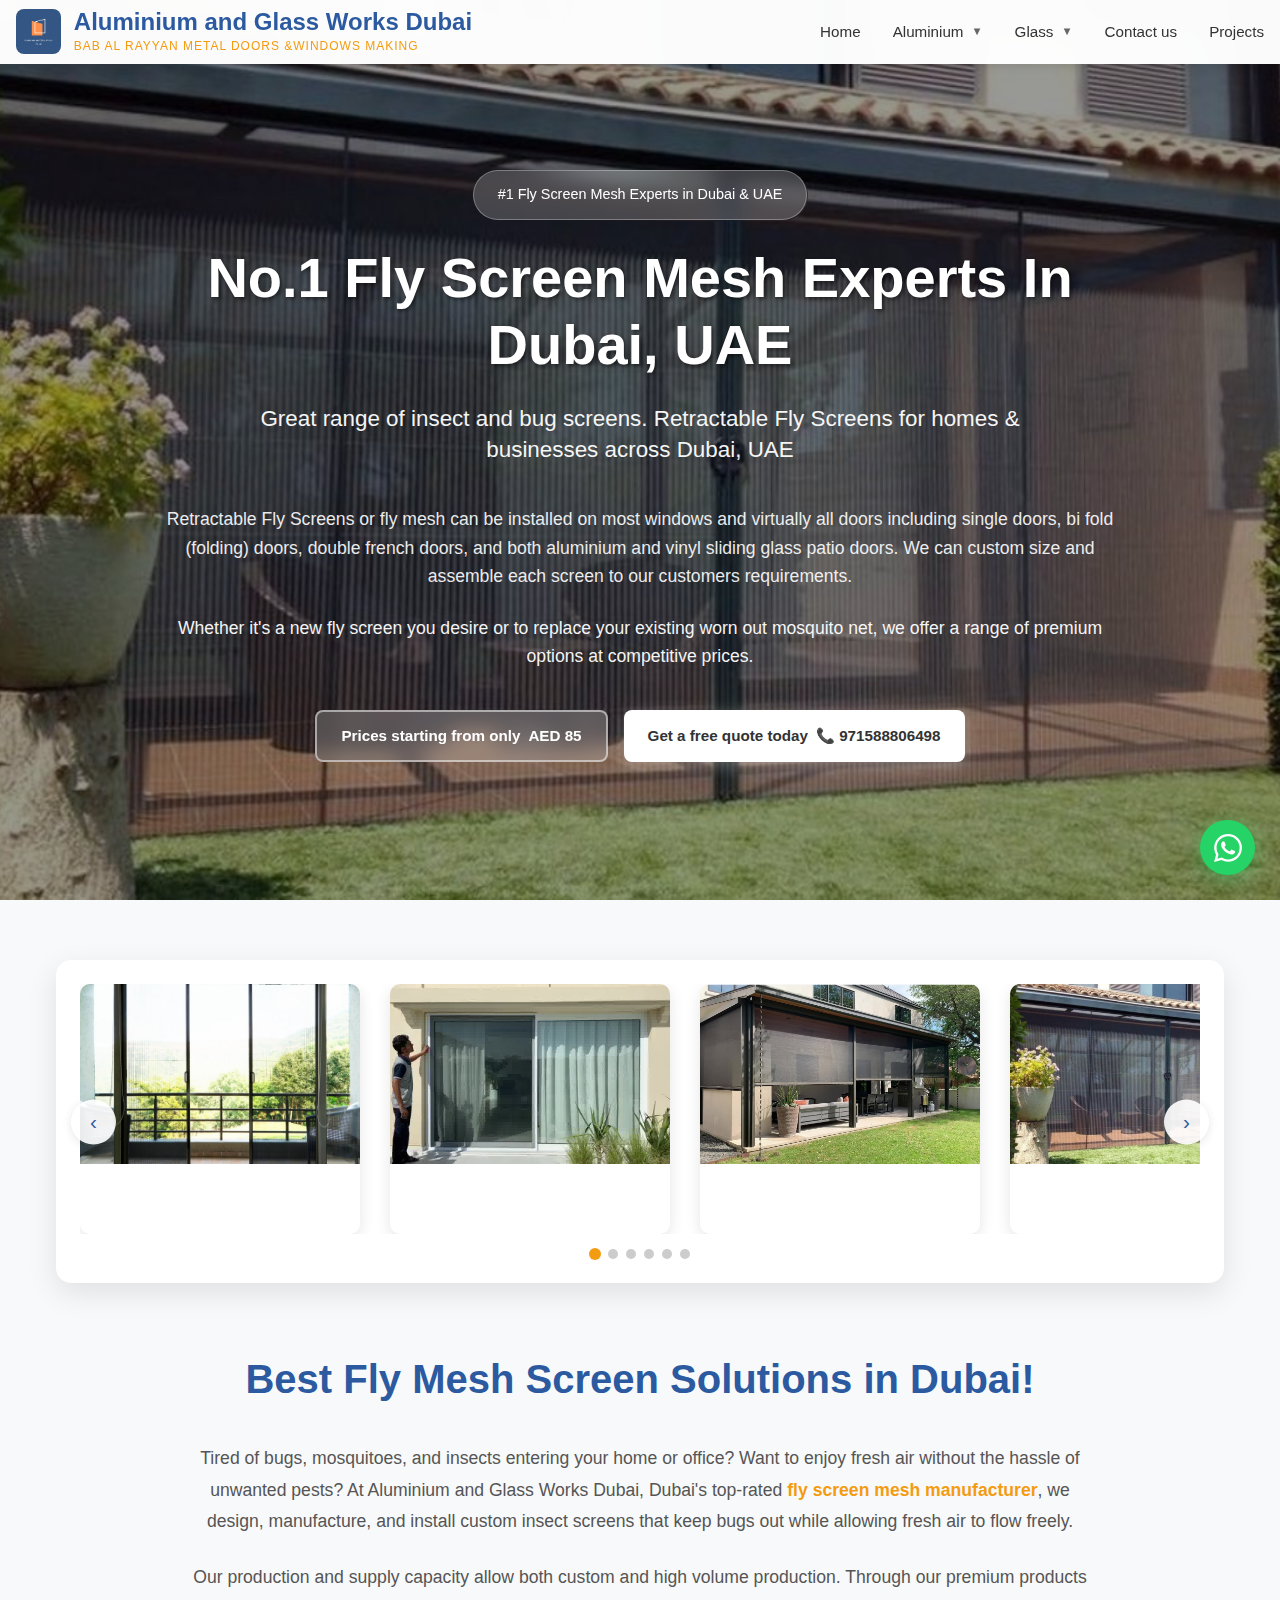
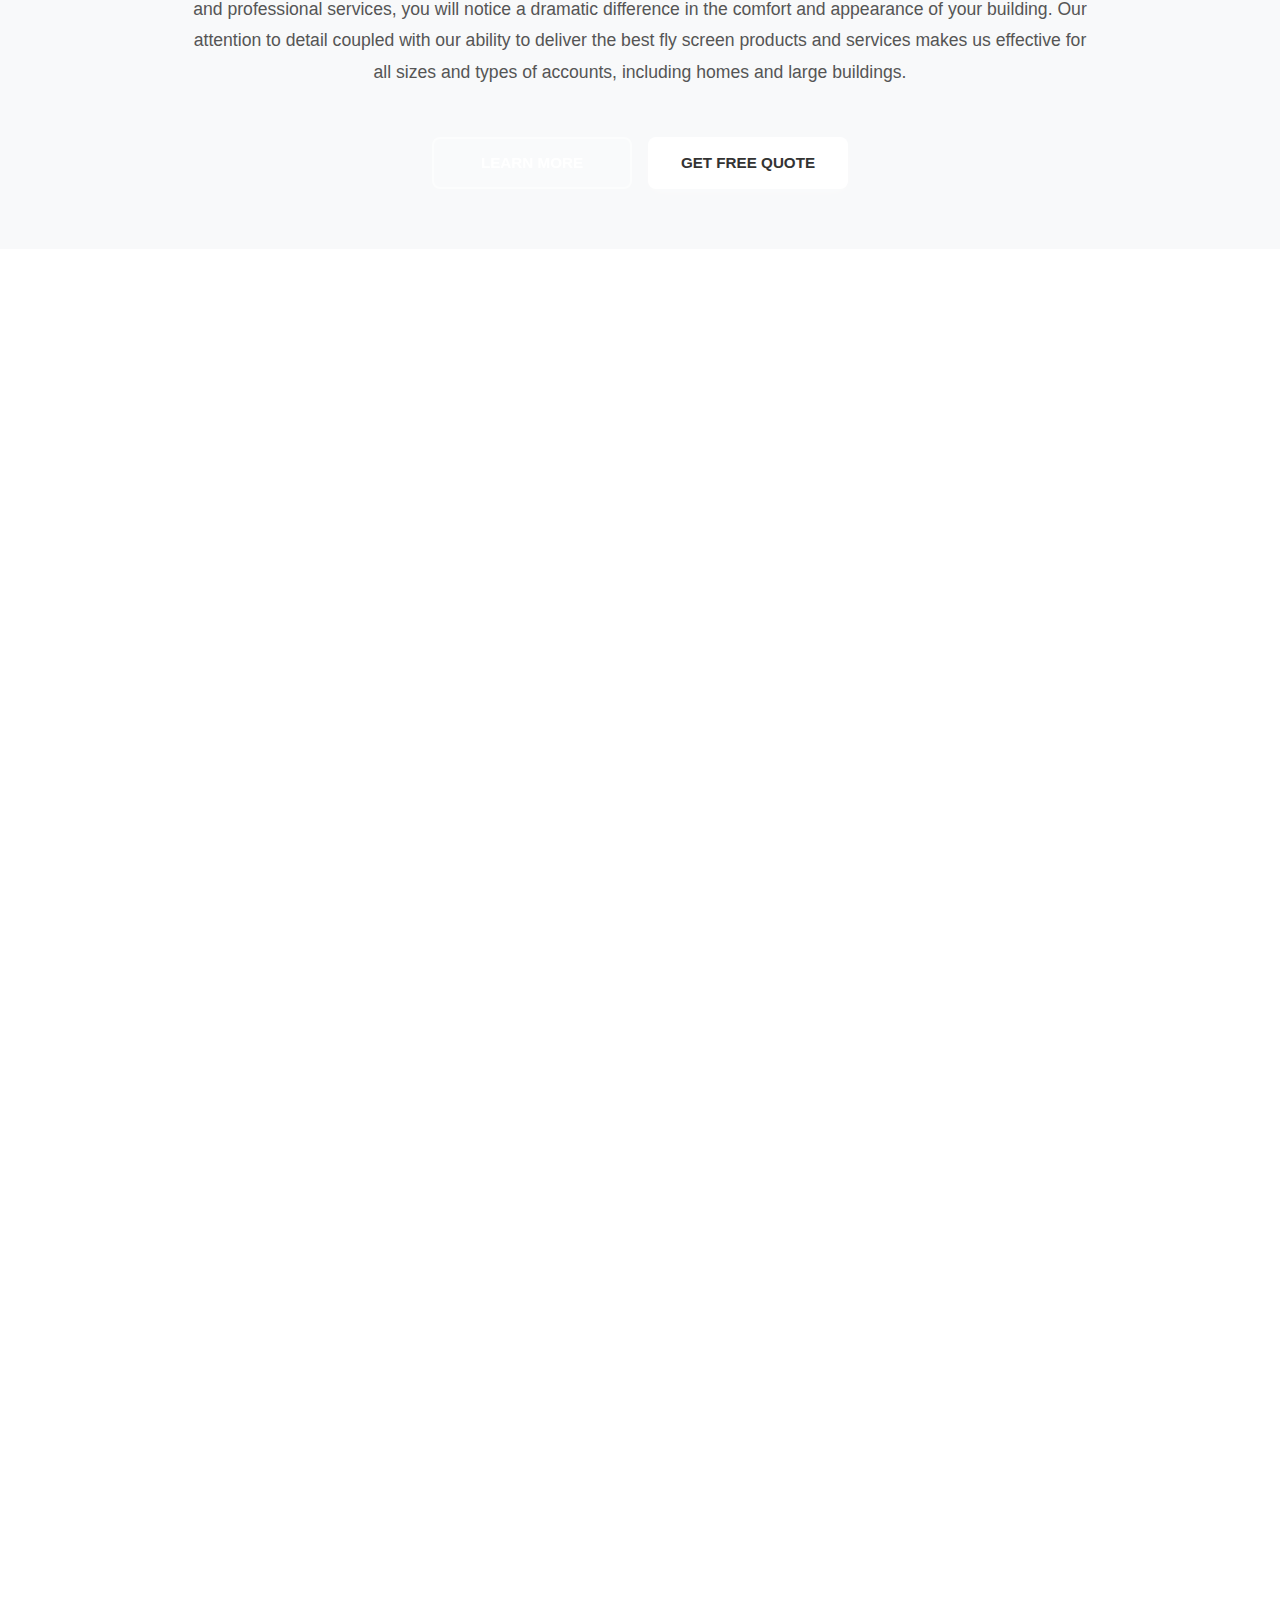
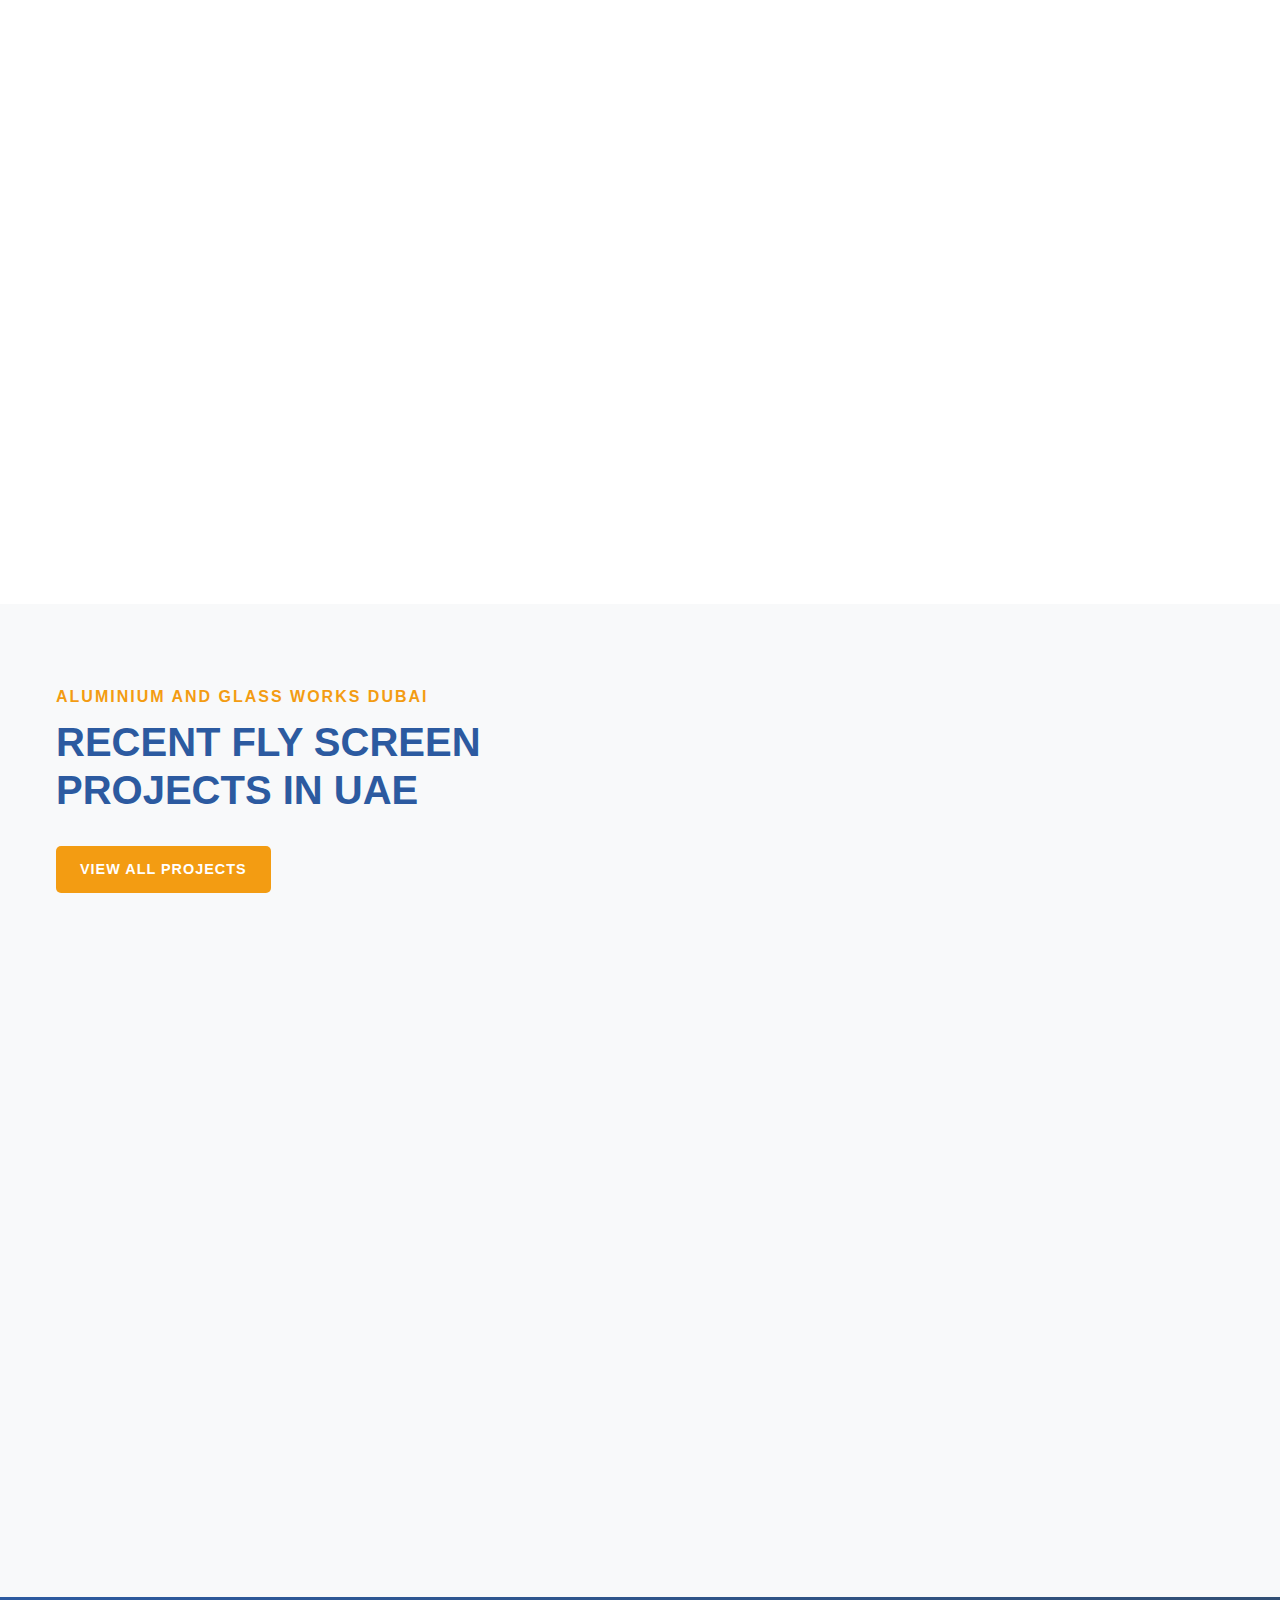
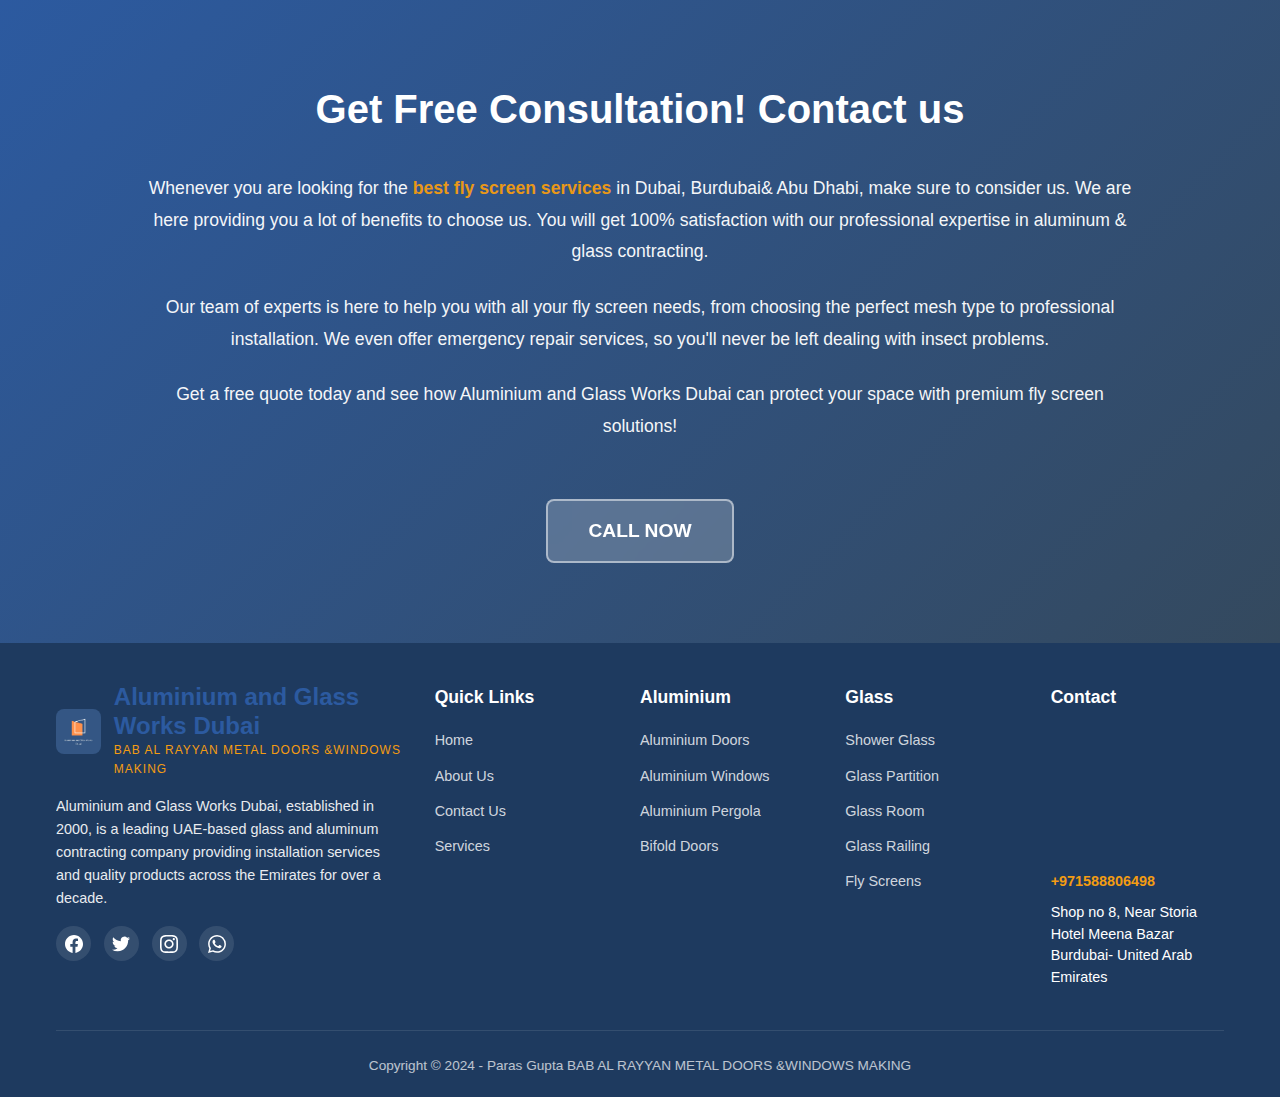
<file: page10.html>
<!DOCTYPE html>
<html lang="en">
<head>
    <meta charset="UTF-8">
    <meta name="viewport" content="width=device-width, initial-scale=1.0">
    <title>Fly Screen Mesh Services Dubai - Aluminium and Glass Works Dubai</title>
        <link rel="icon" type="image/png" href="logo.png">
    <link rel="stylesheet" href="mobile-call-button.css">
    
    <style>
        * {
            margin: 0;
            padding: 0;
            box-sizing: border-box;
        }

        body {
            font-family: 'Arial', sans-serif;
            line-height: 1.6;
            color: #333;
            overflow-x: hidden;
        }

        .container {
            max-width: 1200px;
            margin: 0 auto;
            padding: 0 1rem;
        }

        /* Header Styles - Matching index.html */
        .header {
            background: rgba(255, 255, 255, 0.98);
            backdrop-filter: blur(10px);
            position: fixed;
            top: 0;
            left: 0;
            right: 0;
            z-index: 1000;
            padding: 0.5rem 0;
            box-shadow: 0 2px 10px rgba(0, 0, 0, 0.1);
            transition: all 0.3s ease;
        }

        .nav-container {
            display: flex;
            justify-content: space-between;
            align-items: center;
            padding: 0 1rem;
        }

        .logo {
            display: flex;
            align-items: center;
            gap: 0.8rem;
            text-decoration: none;
            color: inherit;
        }

        .logo img {
            width: 45px;
            height: 45px;
            border-radius: 8px;
        }

        .logo-text {
            font-size: 1.5rem;
            font-weight: bold;
            color: #2c5aa0;
            line-height: 1.2;
        }

        .logo-subtitle {
            font-size: 0.75rem;
            color: #f39c12;
            text-transform: uppercase;
            letter-spacing: 1px;
        }

        .nav-menu {
            display: flex;
            list-style: none;
            gap: 2rem;
            align-items: center;
        }

        .nav-menu a {
            text-decoration: none;
            color: #333;
            font-weight: 500;
            font-size: 0.95rem;
            transition: color 0.3s ease;
            position: relative;
            padding: 0.5rem 0;
        }

        .nav-menu a:hover,
        .nav-menu a.active {
            color: #f39c12;
        }

        .nav-menu a::after {
            content: '';
            position: absolute;
            bottom: 0;
            left: 0;
            width: 0;
            height: 2px;
            background: #f39c12;
            transition: width 0.3s ease;
        }

        .nav-menu a:hover::after,
        .nav-menu a.active::after {
            width: 100%;
        }

        /* Dropdown Menu */
        .dropdown {
            position: relative;
        }

        .dropdown-toggle {
            display: flex;
            align-items: center;
            gap: 0.5rem;
            cursor: pointer;
            user-select: none;
        }

        .dropdown-arrow {
            font-size: 0.7rem;
            transition: transform 0.3s ease;
            color: #666;
        }

        .dropdown.active .dropdown-arrow {
            transform: rotate(180deg);
            color: #f39c12;
        }

        .dropdown-menu {
            position: absolute;
            top: calc(100% + 10px);
            left: 0;
            background: white;
            min-width: 220px;
            border-radius: 8px;
            box-shadow: 0 10px 30px rgba(0, 0, 0, 0.15);
            opacity: 0;
            visibility: hidden;
            transform: translateY(-10px);
            transition: all 0.3s ease;
            z-index: 1000;
            list-style: none;
            padding: 0.5rem 0;
            border: 1px solid rgba(0, 0, 0, 0.05);
        }

        .dropdown.active .dropdown-menu {
            opacity: 1;
            visibility: visible;
            transform: translateY(0);
        }

        .dropdown-menu li {
            margin: 0;
            padding: 0;
        }

        .dropdown-menu a {
            display: block;
            padding: 12px 20px;
            color: #2c5aa0 !important;
            text-decoration: none;
            font-weight: 500;
            font-size: 0.95rem;
            transition: all 0.3s ease;
            border-bottom: 1px solid rgba(0, 0, 0, 0.05);
        }

        .dropdown-menu a:last-child {
            border-bottom: none;
        }

        .dropdown-menu a:hover {
            background: #f39c12;
            color: white !important;
        }

        .dropdown-menu a::after {
            display: none !important;
        }

        /* Desktop hover effects */
        @media (min-width: 769px) {
            .dropdown:hover .dropdown-menu {
                opacity: 1;
                visibility: visible;
                transform: translateY(0);
            }
            
            .dropdown:hover .dropdown-arrow {
                transform: rotate(180deg);
                color: #f39c12;
            }
        }

        .mobile-menu-toggle {
            display: none;
            background: none;
            border: none;
            font-size: 1.8rem;
            cursor: pointer;
            color: #2c5aa0;
            padding: 0.5rem;
            border-radius: 4px;
            transition: all 0.3s ease;
        }

        .mobile-menu-toggle:hover {
            background: rgba(243, 156, 18, 0.1);
        }

        /* Hero Section */
        .hero {
            background: linear-gradient(rgba(0, 0, 0, 0.4), rgba(0, 0, 0, 0.4)), url('fly/PHOTO-2025-07-12-03-08-14\ 2.jpg');
            background-size: cover;
            background-position: center;
            min-height: 100vh;
            display: flex;
            align-items: center;
            justify-content: center;
            text-align: center;
            color: white;
            padding-top: 80px;
        }

        .hero-content {
            max-width: 1000px;
            padding: 0 1rem;
            animation: fadeInUp 1s ease-out;
        }

        .hero-badge {
            display: inline-block;
            background: rgba(255, 255, 255, 0.2);
            backdrop-filter: blur(10px);
            padding: 0.8rem 1.5rem;
            border-radius: 30px;
            font-size: 0.9rem;
            font-weight: 500;
            margin-bottom: 1.5rem;
            border: 1px solid rgba(255, 255, 255, 0.3);
        }

        .hero h1 {
            font-size: clamp(2rem, 5vw, 3.5rem);
            margin-bottom: 1.5rem;
            font-weight: 700;
            text-shadow: 2px 2px 4px rgba(0, 0, 0, 0.5);
            line-height: 1.2;
        }

        .hero-subtitle {
            font-size: clamp(1rem, 2.5vw, 1.4rem);
            margin-bottom: 2.5rem;
            font-weight: 400;
            opacity: 0.95;
            line-height: 1.4;
            max-width: 800px;
            margin-left: auto;
            margin-right: auto;
        }

        .hero-description {
            font-size: clamp(0.9rem, 2vw, 1.1rem);
            margin-bottom: 1.5rem;
            line-height: 1.6;
            opacity: 0.9;
        }

        .hero-cta {
            font-size: clamp(0.9rem, 2vw, 1.1rem);
            margin-bottom: 2.5rem;
            font-weight: 500;
            opacity: 0.95;
        }

        .cta-buttons {
            display: flex;
            gap: 1rem;
            justify-content: center;
            flex-wrap: wrap;
            margin-bottom: 3rem;
        }

        .btn {
            padding: 12px 24px;
            border: none;
            border-radius: 8px;
            font-size: 0.95rem;
            font-weight: 600;
            cursor: pointer;
            transition: all 0.3s ease;
            text-decoration: none;
            display: inline-flex;
            align-items: center;
            gap: 0.5rem;
            min-width: 140px;
            justify-content: center;
            text-align: center;
        }

        .btn-primary {
            background: rgba(255, 255, 255, 0.2);
            color: white;
            border: 2px solid rgba(255, 255, 255, 0.5);
            backdrop-filter: blur(10px);
        }

        .btn-primary:hover {
            background: rgba(255, 255, 255, 0.1);
            border-color: rgba(255, 255, 255, 0.8);
            transform: translateY(-2px);
        }

        .btn-secondary {
            background: white;
            color: #333;
            box-shadow: 0 4px 15px rgba(255, 255, 255, 0.3);
        }

        .btn-secondary:hover {
            background: #f8f9fa;
            transform: translateY(-2px);
            box-shadow: 0 6px 20px rgba(255, 255, 255, 0.5);
        }

        .btn-whatsapp {
            background: #25D366;
            color: white;
            box-shadow: 0 4px 15px rgba(37, 211, 102, 0.4);
        }

        .btn-whatsapp:hover {
            background: #22c55e;
            transform: translateY(-2px);
            box-shadow: 0 6px 20px rgba(37, 211, 102, 0.6);
        }

        /* Animations */
        @keyframes fadeInUp {
            from {
                opacity: 0;
                transform: translateY(50px);
            }
            to {
                opacity: 1;
                transform: translateY(0);
            }
        }

        /* Products Section with Slider - Matching index.html */
        .products-section {
            padding: 80px 0;
            background: #f8f9fa;
        }

        .slider-container {
            position: relative;
            margin-bottom: 4rem;
            overflow: hidden;
            border-radius: 15px;
            background: white;
            padding: 1.5rem;
            box-shadow: 0 10px 30px rgba(0, 0, 0, 0.1);
        }

        .slider-wrapper {
            overflow: hidden;
            position: relative;
        }

        .slider-track {
            display: flex;
            transition: transform 0.5s ease-in-out;
            gap: 15px;
        }

        .slide-item {
            flex: 0 0 280px;
            height: 250px;
            border-radius: 10px;
            overflow: hidden;
            box-shadow: 0 5px 15px rgba(0, 0, 0, 0.1);
            transition: transform 0.3s ease;
            display: flex;
            flex-direction: column;
            background: white;
        }

        .slide-item:hover {
            transform: translateY(-5px);
        }

        .slide-item img {
            width: 100%;
            height: 180px;
            object-fit: cover;
            transition: transform 0.3s ease;
        }

        .slide-item:hover img {
            transform: scale(1.05);
        }

        .slide-item h3 {
            padding: 1rem;
            text-align: center;
            font-size: 1.1rem;
            color: #2c5aa0;
            font-weight: 600;
            margin: 0;
        }

        .slider-btn {
            position: absolute;
            top: 50%;
            transform: translateY(-50%);
            background: rgba(255, 255, 255, 0.9);
            border: none;
            border-radius: 50%;
            width: 45px;
            height: 45px;
            font-size: 1.3rem;
            color: #2c5aa0;
            cursor: pointer;
            transition: all 0.3s ease;
            z-index: 10;
            box-shadow: 0 2px 10px rgba(0, 0, 0, 0.1);
        }

        .slider-btn:hover {
            background: white;
            color: #f39c12;
            transform: translateY(-50%) scale(1.1);
        }

        .prev-btn { left: 15px; }
        .next-btn { right: 15px; }

        .slider-dots {
            display: flex;
            justify-content: center;
            gap: 8px;
            margin-top: 15px;
        }

        .dot {
            width: 10px;
            height: 10px;
            border-radius: 50%;
            background: #ccc;
            cursor: pointer;
            transition: all 0.3s ease;
        }

        .dot.active {
            background: #f39c12;
            transform: scale(1.2);
        }

        /* Sections */
        .section {
            padding: 60px 0;
        }

        .section-header {
            text-align: center;
            max-width: 900px;
            margin: 0 auto 3rem;
        }

        .section-badge {
            display: inline-block;
            background: #f39c12;
            color: white;
            padding: 6px 16px;
            border-radius: 20px;
            font-size: 0.8rem;
            font-weight: 600;
            text-transform: uppercase;
            letter-spacing: 1px;
            margin-bottom: 1rem;
        }

        .section-title {
            font-size: clamp(1.8rem, 4vw, 2.5rem);
            color: #2c5aa0;
            margin-bottom: 1rem;
            font-weight: 700;
            line-height: 1.3;
        }

        .section-text {
            font-size: 1rem;
            line-height: 1.7;
            color: #555;
        }

        .products-content {
            text-align: center;
        }

        .products-content h2 {
            font-size: 2.5rem;
            color: #2c5aa0;
            margin-bottom: 2rem;
            font-weight: 700;
        }

        .products-content p {
            font-size: 1.1rem;
            line-height: 1.8;
            color: #555;
            margin-bottom: 1.5rem;
            max-width: 900px;
            margin-left: auto;
            margin-right: auto;
        }

        .highlight {
            color: #f39c12;
            font-weight: 600;
        }

        .products-cta {
            margin-top: 3rem;
            display: flex;
            gap: 1rem;
            justify-content: center;
            flex-wrap: wrap;
        }

        .products-cta .btn {
            min-width: 200px;
        }

        /* Services Section */
        .services-section {
            padding: 80px 0;
            background: white;
        }

        .service-block {
            display: grid;
            grid-template-columns: 1fr 1fr;
            gap: 4rem;
            align-items: center;
            margin-bottom: 6rem;
        }

        .service-block:last-child {
            margin-bottom: 0;
        }

        .service-block.reverse {
            direction: rtl;
        }

        .service-block.reverse > * {
            direction: ltr;
        }

        .service-content {
            padding: 2rem;
        }

        .service-content h2 {
            font-size: 2.2rem;
            color: #2c5aa0;
            margin-bottom: 1.5rem;
            font-weight: 700;
            line-height: 1.3;
        }

        .service-content p {
            font-size: 1.1rem;
            line-height: 1.7;
            color: #555;
            margin-bottom: 1.5rem;
        }

        .service-list {
            list-style: none;
            margin: 2rem 0;
            padding: 0;
        }

        .service-list li {
            display: flex;
            align-items: center;
            margin-bottom: 1rem;
            font-size: 1.1rem;
            color: #2c5aa0;
            font-weight: 500;
        }

        .list-icon {
            width: 24px;
            height: 24px;
            background: #f39c12;
            color: white;
            border-radius: 50%;
            display: flex;
            align-items: center;
            justify-content: center;
            margin-right: 1rem;
            font-size: 1rem;
            font-weight: bold;
        }

        .service-features {
            margin: 2rem 0;
        }

        .feature-item {
            background: #f8f9fa;
            padding: 1rem 1.5rem;
            margin-bottom: 1rem;
            border-left: 4px solid #f39c12;
            border-radius: 0 8px 8px 0;
        }

        .feature-item strong {
            color: #2c5aa0;
            font-weight: 600;
        }

        .service-image {
            position: relative;
            overflow: hidden;
            border-radius: 15px;
            box-shadow: 0 10px 30px rgba(0, 0, 0, 0.1);
        }

        .service-image img {
            width: 100%;
            height: 100%;
            object-fit: cover;
            transition: transform 0.3s ease;
        }

        .service-image:hover img {
            transform: scale(1.05);
        }

        /* Pricing Section */
        .pricing-section {
            padding: 80px 0;
            background: linear-gradient(135deg, #2c5aa0 0%, #34495e 100%);
            color: white;
            position: relative;
        }

        .pricing-content {
            text-align: center;
        }

        .pricing-content h2 {
            font-size: 2.5rem;
            margin-bottom: 1.5rem;
            font-weight: 700;
            color: white;
        }

        .pricing-content p {
            font-size: 1.2rem;
            margin-bottom: 3rem;
            opacity: 0.9;
            max-width: 800px;
            margin-left: auto;
            margin-right: auto;
        }

        .pricing-table-wrapper {
            background: white;
            border-radius: 15px;
            overflow: hidden;
            box-shadow: 0 20px 40px rgba(0, 0, 0, 0.2);
            margin: 0 auto 3rem;
            max-width: 1000px;
        }

        .pricing-table {
            width: 100%;
            border-collapse: collapse;
            color: #333;
        }

        .pricing-table thead th {
            background: #2c5aa0;
            color: white;
            padding: 1.5rem;
            font-weight: 600;
            font-size: 1.1rem;
            text-align: left;
        }

        .pricing-table tbody td {
            padding: 1.2rem 1.5rem;
            border-bottom: 1px solid #eee;
            font-size: 1rem;
            font-weight: 500;
        }

        .pricing-table tbody tr:last-child td {
            border-bottom: none;
        }

        .pricing-table tbody tr:nth-child(even) {
            background: #f8f9fa;
        }

        .pricing-table tbody tr:hover {
            background: #e8f4f8;
            transition: background 0.3s ease;
        }

        .pricing-table td:first-child {
            color: #2c5aa0;
            font-weight: 600;
        }

        .enquire {
            color: #f39c12 !important;
            font-weight: 700 !important;
        }

        .pricing-cta {
            margin-top: 2rem;
        }

        .pricing-cta .btn {
            font-size: 1.1rem;
            padding: 15px 40px;
        }

        /* Projects Gallery Section */
        .projects-section {
            padding: 80px 0;
            background: #f8f9fa;
        }

        .projects-header {
            text-align: left;
            margin-bottom: 3rem;
            max-width: 500px;
        }

        .projects-company {
            color: #f39c12;
            font-size: 1rem;
            font-weight: 600;
            text-transform: uppercase;
            letter-spacing: 2px;
            margin-bottom: 0.5rem;
        }

        .projects-header h2 {
            font-size: 2.5rem;
            color: #2c5aa0;
            margin-bottom: 2rem;
            font-weight: 700;
            line-height: 1.2;
        }

        .projects-view-btn {
            background: #f39c12;
            color: white;
            padding: 12px 24px;
            font-size: 0.9rem;
            font-weight: 600;
            text-transform: uppercase;
            letter-spacing: 1px;
            border-radius: 5px;
            text-decoration: none;
            display: inline-block;
            transition: all 0.3s ease;
        }

        .projects-view-btn:hover {
            background: #e67e22;
            transform: translateY(-2px);
        }

        .projects-grid {
            display: grid;
            grid-template-columns: repeat(4, 1fr);
            gap: 1rem;
            max-width: 1200px;
            margin-left: auto;
        }

        .project-item {
            position: relative;
            overflow: hidden;
            border-radius: 8px;
            box-shadow: 0 4px 12px rgba(0, 0, 0, 0.1);
            transition: all 0.3s ease;
            cursor: pointer;
            aspect-ratio: 1;
            background: white;
        }

        .project-item:hover {
            transform: translateY(-5px);
            box-shadow: 0 8px 25px rgba(0, 0, 0, 0.15);
        }

        .project-item img {
            width: 100%;
            height: 100%;
            object-fit: cover;
            transition: transform 0.3s ease;
        }

        .project-item:hover img {
            transform: scale(1.05);
        }

        /* Contact Section */
        .contact-section {
            padding: 80px 0;
            background: linear-gradient(135deg, #2c5aa0 0%, #34495e 100%);
            color: white;
            text-align: center;
        }

        .contact-content h2 {
            font-size: 2.5rem;
            margin-bottom: 2rem;
            font-weight: 700;
        }

        .contact-content p {
            font-size: 1.1rem;
            line-height: 1.8;
            margin-bottom: 1.5rem;
            max-width: 1000px;
            margin-left: auto;
            margin-right: auto;
            opacity: 0.95;
        }

        .contact-content .highlight {
            color: #f39c12;
            font-weight: 600;
        }

        .contact-content .btn {
            margin-top: 2rem;
            font-size: 1.2rem;
            padding: 15px 40px;
        }

        /* Footer - Matching index.html */
        .footer {
            background: #1e3a5f;
            color: white;
            padding: 40px 0 20px;
        }

        .footer-content {
            display: grid;
            grid-template-columns: 2fr repeat(4, 1fr);
            gap: 2rem;
            margin-bottom: 2rem;
        }

        .footer-section h3 {
            font-size: 1.1rem;
            margin-bottom: 1rem;
            color: white;
            font-weight: 600;
        }

        .footer-description {
            font-size: 0.9rem;
            line-height: 1.6;
            margin: 1rem 0;
            opacity: 0.9;
        }

        .social-links {
            display: flex;
            gap: 0.8rem;
            margin-top: 1rem;
        }

        .social-link {
            display: flex;
            align-items: center;
            justify-content: center;
            width: 35px;
            height: 35px;
            background: rgba(255, 255, 255, 0.1);
            border-radius: 50%;
            color: white;
            text-decoration: none;
            transition: all 0.3s ease;
        }

        .social-link:hover {
            background: #f39c12;
            transform: translateY(-2px);
        }

        .footer-links {
            list-style: none;
        }

        .footer-links li {
            margin-bottom: 0.6rem;
        }

        .footer-links a {
            color: rgba(255, 255, 255, 0.8);
            text-decoration: none;
            transition: color 0.3s ease;
            font-size: 0.9rem;
        }

        .footer-links a:hover {
            color: #f39c12;
        }

        .contact-details p {
            margin-bottom: 0.6rem;
            font-size: 0.9rem;
            line-height: 1.5;
        }

        .contact-details strong {
            color: #f39c12;
        }

        .footer-bottom {
            border-top: 1px solid rgba(255, 255, 255, 0.1);
            padding-top: 1.5rem;
            text-align: center;
        }

        .footer-bottom p {
            margin: 0;
            opacity: 0.7;
            font-size: 0.85rem;
        }

        /* WhatsApp Float */
        .whatsapp-float {
            position: fixed;
            bottom: 25px;
            right: 25px;
            z-index: 1000;
        }

        .whatsapp-btn {
            display: flex;
            align-items: center;
            justify-content: center;
            width: 55px;
            height: 55px;
            background: #25D366;
            border-radius: 50%;
            color: white;
            text-decoration: none;
            box-shadow: 0 4px 20px rgba(37, 211, 102, 0.4);
            transition: all 0.3s ease;
            animation: pulse 2s infinite;
        }

        .whatsapp-btn:hover {
            transform: scale(1.1);
            box-shadow: 0 6px 25px rgba(37, 211, 102, 0.6);
        }

        @keyframes pulse {
            0%, 100% { box-shadow: 0 4px 20px rgba(37, 211, 102, 0.4); }
            50% { box-shadow: 0 4px 20px rgba(37, 211, 102, 0.8); }
        }

        /* Responsive Design */
        @media (max-width: 1024px) {
            .nav-menu { gap: 1.5rem; }
            .service-block {
                gap: 2rem;
            }
            .projects-grid {
                grid-template-columns: repeat(3, 1fr);
                gap: 1rem;
            }
            .slide-item {
                flex: 0 0 240px;
                height: 220px;
            }
            .slide-item img {
                height: 160px;
            }
        }

        @media (max-width: 768px) {
            .mobile-menu-toggle {
                display: block;
            }

            .nav-menu {
                position: fixed;
                top: 100%;
                left: 0;
                width: 100%;
                background: white;
                flex-direction: column;
                padding: 2rem 0;
                box-shadow: 0 2px 10px rgba(0, 0, 0, 0.1);
                transform: translateY(-100%);
                opacity: 0;
                transition: all 0.3s ease;
                pointer-events: none;
                max-height: 80vh;
                overflow-y: auto;
                z-index: 999;
            }

            .nav-menu.active {
                transform: translateY(0);
                opacity: 1;
                pointer-events: all;
            }

            .nav-menu > li {
                margin: 0;
                padding: 0 2rem;
                width: 100%;
            }

            .nav-menu > li > a {
                padding: 15px 0;
                display: block;
                font-size: 1.1rem;
                border-bottom: 1px solid #f0f0f0;
            }

            /* Mobile Dropdown */
            .dropdown-menu {
                position: static;
                background: #f8f9fa;
                box-shadow: inset 0 2px 5px rgba(0, 0, 0, 0.1);
                opacity: 1;
                visibility: visible;
                transform: none;
                margin: 0;
                border-radius: 0;
                max-height: 0;
                overflow: hidden;
                transition: max-height 0.3s ease, padding 0.3s ease;
                width: 100%;
                border: none;
                padding: 0;
            }

            .dropdown.active .dropdown-menu {
                max-height: 300px;
                padding: 0.5rem 0;
            }

            .dropdown-menu a {
                padding: 12px 30px !important;
                font-size: 1rem;
                color: #555 !important;
                border-bottom: 1px solid #e0e0e0;
                background: transparent;
            }

            .dropdown-menu a:hover {
                background: #e9ecef !important;
                color: #2c5aa0 !important;
            }

            .dropdown-menu a:last-child {
                border-bottom: none;
            }

            .dropdown-toggle {
                padding: 15px 0;
                width: 100%;
                justify-content: space-between;
            }

            .dropdown-arrow {
                font-size: 0.8rem;
                margin-left: auto;
            }

            .logo-text {
                font-size: 1.3rem;
            }

            .logo-subtitle {
                font-size: 0.7rem;
            }

            .hero {
                padding-top: 100px;
                background-attachment: scroll;
            }

            .section {
                padding: 40px 0;
            }

            .service-block,
            .projects-content {
                grid-template-columns: 1fr;
                gap: 2rem;
            }

            .projects-header {
                text-align: center;
                max-width: none;
                margin-bottom: 2rem;
            }

            .projects-grid {
                grid-template-columns: repeat(2, 1fr);
                gap: 0.8rem;
                margin-left: 0;
            }

            .slide-item {
                flex: 0 0 200px;
                height: 200px;
            }

            .slide-item img {
                height: 140px;
            }

            .slider-btn {
                width: 40px;
                height: 40px;
                font-size: 1.1rem;
            }

            .prev-btn { left: 10px; }
            .next-btn { right: 10px; }

            .products-content h2 {
                font-size: 2rem;
            }

            .products-content p {
                font-size: 1rem;
            }

            .products-cta {
                flex-direction: column;
                align-items: center;
            }

            .products-cta .btn {
                width: 100%;
                max-width: 300px;
            }

            .footer-content {
                grid-template-columns: 1fr;
                gap: 1.5rem;
                text-align: center;
            }

            .footer-section:first-child {
                margin-bottom: 1rem;
            }

            .contact-info {
                margin-top: 1rem;
            }
        }

        @media (max-width: 480px) {
            .container {
                padding: 0 0.5rem;
            }

            .nav-container {
                padding: 0 0.5rem;
            }

            .logo img {
                width: 35px;
                height: 35px;
            }

            .logo-text {
                font-size: 1.1rem;
            }

            .logo-subtitle {
                font-size: 0.65rem;
            }

            .hero-content {
                padding: 1.5rem 0.5rem;
            }

            .hero-badge {
                font-size: 0.8rem;
                padding: 0.6rem 1rem;
            }

            .cta-buttons {
                flex-direction: column;
                align-items: center;
            }

            .btn {
                width: 100%;
                max-width: 250px;
                padding: 12px 20px;
                font-size: 0.9rem;
            }

            .slider-container {
                padding: 1rem;
            }

            .slide-item {
                flex: 0 0 160px;
                height: 180px;
            }

            .slide-item img {
                height: 120px;
            }

            .slider-btn {
                width: 35px;
                height: 35px;
                font-size: 1rem;
            }

            .prev-btn { left: 5px; }
            .next-btn { right: 5px; }

            .products-content h2 {
                font-size: 1.8rem;
            }

            .projects-grid {
                grid-template-columns: repeat(2, 1fr);
                gap: 0.6rem;
            }

            .project-item {
                border-radius: 4px;
            }

            .service-content {
                padding: 1rem;
            }

            .service-content h2 {
                font-size: 1.8rem;
            }

            .whatsapp-float {
                bottom: 20px;
                right: 20px;
            }

            .whatsapp-btn {
                width: 50px;
                height: 50px;
            }

            .footer {
                padding: 30px 0 15px;
            }

            .social-links {
                justify-content: center;
            }
        }

        /* Utility Classes */
        .text-center { text-align: center; }
        .mb-1 { margin-bottom: 1rem; }
        .mb-2 { margin-bottom: 2rem; }
        .mt-1 { margin-top: 1rem; }
        .mt-2 { margin-top: 2rem; }

        /* Smooth scrolling */
        html {
            scroll-behavior: smooth;
        }

        /* Focus styles for accessibility */
        .btn:focus,
        .nav-menu a:focus,
        .mobile-menu-toggle:focus {
            outline: 2px solid #f39c12;
            outline-offset: 2px;
        }

        /* Loading animation for images */
        .slide-item img,
        .service-image img,
        .project-item img {
            background: #f0f0f0;
        }
    </style>
</head>

<body>
    <!-- Header -->
    <header class="header">
        <div class="nav-container">
            <a href="index.html" class="logo">
                <img src="logo.png" alt="Logo">
                <div>
                    <div class="logo-text">Aluminium and Glass Works Dubai</div>
                    <div class="logo-subtitle">BAB AL RAYYAN METAL DOORS &WINDOWS MAKING</div>
                </div>
            </a>

            <nav>
                <ul class="nav-menu" id="navMenu">
                    <li><a href="index.html">Home</a></li>
                    <li class="dropdown">
                        <a href="#" class="dropdown-toggle">Aluminium <span class="dropdown-arrow">▼</span></a>
                        <ul class="dropdown-menu">
                            <li><a href="page1.html">Aluminium Doors</a></li>
                            <li><a href="page2.html">Aluminium Windows</a></li>
                            <li><a href="page3.html">Aluminium Pergola</a></li>
                            <li><a href="page4.html">Bifold Doors</a></li>
                            <li><a href="page9.html">Pet Doors</a></li>
                            <li><a href="page11.html">Aluminium Fence</a></li>
                        </ul>
                    </li>
                    <li class="dropdown">
                        <a href="#" class="dropdown-toggle">Glass <span class="dropdown-arrow">▼</span></a>
                        <ul class="dropdown-menu">
                            <li><a href="page7.html">Shower Glass</a></li>
                            <li><a href="page5.html">Glass Partition</a></li>
                            <li><a href="page6.html">Glass Room</a></li>
                            <li><a href="page8.html">Glass Railing</a></li>
                            <li><a href="page10.html" class="active">Fly Screens</a></li>
                        </ul>
                    </li>
                    <li><a href="tel:+971588806498">Contact us</a></li>
                    <li><a href="#projects">Projects</a></li>
                </ul>

                <button class="mobile-menu-toggle" id="mobileMenuToggle" aria-label="Toggle menu">
                    ☰
                </button>
            </nav>
        </div>
    </header>

    <!-- Hero Section -->
    <section class="hero" id="home">
        <div class="hero-content">
            <div class="hero-badge">
                #1 Fly Screen Mesh Experts in Dubai & UAE
            </div>

            <h1>No.1 Fly Screen Mesh Experts In Dubai, UAE</h1>

            <p class="hero-subtitle">
                Great range of insect and bug screens. Retractable Fly Screens for homes & businesses across Dubai, UAE
            </p>

            <p class="hero-description">
                Retractable Fly Screens or fly mesh can be installed on most windows and virtually all doors including single doors, 
                bi fold (folding) doors, double french doors, and both aluminium and vinyl sliding glass patio doors. 
                We can custom size and assemble each screen to our customers requirements.
            </p>

            <p class="hero-cta">
                Whether it's a new fly screen you desire or to replace your existing worn out mosquito net, 
                we offer a range of premium options at competitive prices.
            </p>

            <div class="cta-buttons">
                <a href="#pricing" class="btn btn-primary">
                    Prices starting from only<br>
                    <strong>AED 85</strong>
                </a>
                <a href="tel:+971588806498" class="btn btn-secondary">
                    Get a free quote today<br>
                    <strong>📞   971588806498</strong>
                </a>
            </div>
        </div>
    </section>

    <!-- Products Section -->
    <section class="products-section section" id="products">
        <div class="container">
            <div class="slider-container">
                <div class="slider-wrapper">
                    <div class="slider-track" id="sliderTrack">
                        <div class="slide-item">
                            <img src="fly/1.png" alt="Window Fly Screen Mesh">
                            <!-- <h3>Window Fly Screens</h3> -->
                        </div>
                        <div class="slide-item">
                            <img src="fly/PHOTO-2025-07-12-03-08-14.jpg" alt="Door Fly Screen Mesh">
                            <!-- <h3>Door Fly Screens</h3> -->
                        </div>
                        <div class="slide-item">
                            <img src="fly/PHOTO-2025-07-12-03-08-14 2.jpg" alt="Retractable Fly Screen">
                            <!-- <h3>Retractable Fly Screens</h3> -->
                        </div>
                        <div class="slide-item">
                            <img src="fly/PHOTO-2025-07-12-03-08-14 3.jpg" alt="Magnetic Fly Screen">
                            <!-- <h3>Magnetic Fly Screens</h3> -->
                        </div>
                        <div class="slide-item">
                            <img src="fly/PHOTO-2025-07-12-03-08-15.jpg" alt="Sliding Fly Screen">
                            <!-- <h3>Sliding Fly Screens</h3> -->
                        </div>
                        <div class="slide-item">
                            <img src="fly/PHOTO-2025-07-12-03-08-15 2.jpg" alt="Roller Fly Screen">
                            <!-- <h3>Roller Fly Screens</h3> -->
                        </div>
                    </div>
                </div>

                <button class="slider-btn prev-btn" id="prevBtn">‹</button>
                <button class="slider-btn next-btn" id="nextBtn">›</button>

                <div class="slider-dots" id="sliderDots">
                    <span class="dot active" data-slide="0"></span>
                    <span class="dot" data-slide="1"></span>
                    <span class="dot" data-slide="2"></span>
                    <span class="dot" data-slide="3"></span>
                    <span class="dot" data-slide="4"></span>
                    <span class="dot" data-slide="5"></span>
                </div>
            </div>

            <div class="products-content">
                <h2>Best Fly Mesh Screen Solutions in Dubai!</h2>
                <p>
                    Tired of bugs, mosquitoes, and insects entering your home or office? Want to enjoy fresh air without 
                    the hassle of unwanted pests? At Aluminium and Glass Works Dubai, Dubai's top-rated 
                    <span class="highlight">fly screen mesh manufacturer</span>, we design, manufacture, and install custom insect screens 
                    that keep bugs out while allowing fresh air to flow freely.
                </p>
                <p>
                    Our production and supply capacity allow both custom and high volume production. Through our premium products and 
                    professional services, you will notice a dramatic difference in the comfort and appearance of your building. 
                    Our attention to detail coupled with our ability to deliver the best fly screen products and services makes us 
                    effective for all sizes and types of accounts, including homes and large buildings.
                </p>

                <div class="products-cta">
                    <a href="#services" class="btn btn-primary">LEARN MORE</a>
                    <a href="tel:+971588806498" class="btn btn-secondary">GET FREE QUOTE</a>
                </div>
            </div>
        </div>
    </section>

    <!-- Services Section -->
    <section class="services-section" id="services">
        <div class="container">
            <!-- Fly Screen Types Service Block -->
            <div class="service-block">
                <div class="service-content">
                    <h2>7 Types of Fly Screens we offer in Dubai</h2>
                    <p>
                        Our expert fly screen installers can design and install premium insect screens perfectly suited to your Dubai property. 
                        We offer various fly screen types and configurations to match your specific needs.
                    </p>

                    <ul class="service-list">
                        <li>
                            <span class="list-icon">⊕</span>
                            <span>Window Fly Screens</span>
                        </li>
                        <li>
                            <span class="list-icon">⊕</span>
                            <span>Door Fly Screens</span>
                        </li>
                        <li>
                            <span class="list-icon">⊕</span>
                            <span>Retractable Fly Screens</span>
                        </li>
                        <li>
                            <span class="list-icon">⊕</span>
                            <span>Magnetic Fly Screens</span>
                        </li>
                        <li>
                            <span class="list-icon">⊕</span>
                            <span>Sliding Fly Screens</span>
                        </li>
                        <li>
                            <span class="list-icon">⊕</span>
                            <span>Roller Fly Screens</span>
                        </li>
                        <li>
                            <span class="list-icon">⊕</span>
                            <span>Fixed Frame Fly Screens</span>
                        </li>
                    </ul>

                    <p>
                        Let our Dubai fly screen experts recommend the perfect solution to keep insects out while maintaining ventilation.
                    </p>

                    <a href="tel:+971588806498" class="btn btn-primary">CALL NOW</a>
                </div>

                <div class="service-image">
                    <img src="fly/PHOTO-2025-07-12-03-08-15.jpg" alt="Fly Screen Types Dubai">
                </div>
            </div>

            <!-- Fly Screen Services Block -->
            <div class="service-block reverse">
                <div class="service-image">
                    <img src="fly/PHOTO-2025-07-12-03-08-14 2.jpg" alt="Fly Screen Services Dubai">
                </div>

                <div class="service-content">
                    <h2>Our Complete Fly Screen Services:</h2>
                    <p>
                        Our dedicated fly screen team provides complete services for stunning residential and commercial projects across the UAE. 
                        We guarantee our quality, professional services with a focus on customer satisfaction.
                    </p>

                    <div class="service-features">
                        <div class="feature-item">
                            <strong>Custom Fly Screen Design and Manufacturing</strong>
                        </div>
                        <div class="feature-item">
                            <strong>Professional Installation Services</strong>
                        </div>
                        <div class="feature-item">
                            <strong>Fly Screen Maintenance & Repair</strong>
                        </div>
                        <div class="feature-item">
                            <strong>Retractable Fly Screen Systems</strong>
                        </div>
                        <div class="feature-item">
                            <strong>Mosquito Net Replacement</strong>
                        </div>
                        <div class="feature-item">
                            <strong>Bug and Insect Screen Solutions</strong>
                        </div>
                    </div>

                    <p>
                        Trust our full-service team to bring you the best fly screen solutions! Get in touch with us today for a free consultation.
                    </p>
                </div>
            </div>
        </div>
    </section>

    <!-- Pricing Section -->
    <!-- <section class="pricing-section" id="pricing">
        <div class="container">
            <div class="pricing-content">
                <h2>How much does Fly Screen Cost in Dubai?</h2>
                <p>
                    As leading fly screen builders and installers, we provide fair pricing tailored to your unique project scope and budget. 
                    Quality craftsmanship and effective insect protection don't have to break the bank.
                </p>

                <div class="pricing-table-wrapper">
                    <table class="pricing-table">
                        <thead>
                            <tr>
                                <th>Fly Screen Type</th>
                                <th>Design</th>
                                <th>Cost per sq.m</th>
                            </tr>
                        </thead>
                        <tbody>
                            <tr>
                                <td>WINDOW FLY SCREEN</td>
                                <td>BASIC</td>
                                <td>AED 85</td>
                            </tr>
                            <tr>
                                <td>DOOR FLY SCREEN</td>
                                <td>BASIC</td>
                                <td>AED 120</td>
                            </tr>
                            <tr>
                                <td>RETRACTABLE FLY SCREEN</td>
                                <td>PREMIUM</td>
                                <td>AED 180</td>
                            </tr>
                            <tr>
                                <td>MAGNETIC FLY SCREEN</td>
                                <td>BASIC</td>
                                <td>AED 95</td>
                            </tr>
                            <tr>
                                <td>CUSTOM FLY SCREEN SOLUTION</td>
                                <td>CUSTOMIZED</td>
                                <td class="enquire">ENQUIRE NOW</td>
                            </tr>
                        </tbody>
                    </table>
                </div>

                <p style="color: white; margin-top: 2rem; font-size: 1.1rem;">
                    Protect your home or office from insects while enjoying fresh air with our premium fly screen solutions. Call us now +971588806498
                </p>

                <div class="pricing-cta">
                    <a href="tel:+971588806498" class="btn btn-primary">GET A FREE ESTIMATE</a>
                </div>
            </div>
        </div>
    </section> -->

    <!-- Projects Gallery Section -->
    <section class="projects-section" id="projects">
        <div class="container">
            <div class="projects-header">
                <h3 class="projects-company">Aluminium and Glass Works Dubai</h3>
                <h2>RECENT FLY SCREEN<br>PROJECTS IN UAE</h2>
                <a href="tel:+971588806498" class="projects-view-btn">VIEW ALL PROJECTS</a>
            </div>

            <div class="projects-grid">
                <div class="project-item">
                    <img src="fly/1.png" alt="Fly Screen Project 1">
                </div>
                <div class="project-item">
                    <img src="fly/PHOTO-2025-07-12-03-08-14.jpg" alt="Fly Screen Project 2">
                </div>
                <div class="project-item">
                    <img src="fly/PHOTO-2025-07-12-03-08-14 2.jpg" alt="Fly Screen Project 3">
                </div>
                <div class="project-item">
                    <img src="fly/PHOTO-2025-07-12-03-08-14 3.jpg" alt="Fly Screen Project 4">
                </div>
                <div class="project-item">
                    <img src="fly/PHOTO-2025-07-12-03-08-15.jpg" alt="Fly Screen Project 5">
                </div>
                <div class="project-item">
                    <img src="fly/PHOTO-2025-07-12-03-08-15 2.jpg" alt="Fly Screen Project 6">
                </div>
            </div>
        </div>
    </section>

    <!-- Contact Section -->
    <section class="contact-section" id="contact">
        <div class="container">
            <div class="contact-content">
                <h2>Get Free Consultation! Contact us</h2>
                <p>
                    Whenever you are looking for the <span class="highlight">best fly screen services</span> in Dubai, Burdubai& Abu Dhabi, make sure to consider us. We are here 
                    providing you a lot of benefits to choose us. You will get 100% satisfaction with our professional expertise in aluminum & glass contracting.
                </p>
                <p>
                    Our team of experts is here to help you with all your fly screen needs, from choosing the perfect mesh type to professional installation. We 
                    even offer emergency repair services, so you'll never be left dealing with insect problems.
                </p>
                <p>
                    Get a free quote today and see how Aluminium and Glass Works Dubai can protect your space with premium fly screen solutions!
                </p>
                <a href="tel:+971588806498" class="btn btn-primary">CALL NOW</a>
            </div>
        </div>
    </section>

    <!-- Footer -->
    <footer class="footer">
        <div class="container">
            <div class="footer-content">
                <div class="footer-section">
                    <div class="footer-logo">
                        <div class="logo">
                            <img src="logo.png" alt="Logo" width="50px">
                            <div>
                                <div class="logo-text">Aluminium and Glass Works Dubai</div>
                                <div class="logo-subtitle">BAB AL RAYYAN METAL DOORS &WINDOWS MAKING</div>
                            </div>
                        </div>
                    </div>
                    <p class="footer-description">
                        Aluminium and Glass Works Dubai, established in 2000, is a leading UAE-based glass and aluminum contracting company providing installation services and quality products across the Emirates for over a decade.
                    </p>
                    <div class="social-links">
                        <a href="#" class="social-link" aria-label="Facebook">
                            <svg width="18" height="18" viewBox="0 0 24 24" fill="currentColor">
                                <path d="M24 12.073c0-6.627-5.373-12-12-12s-12 5.373-12 12c0 5.99 4.388 10.954 10.125 11.854v-8.385H7.078v-3.47h3.047V9.43c0-3.007 1.792-4.669 4.533-4.669 1.312 0 2.686.235 2.686.235v2.953H15.83c-1.491 0-1.956.925-1.956 1.874v2.25h3.328l-.532 3.47h-2.796v8.385C19.612 23.027 24 18.062 24 12.073z" />
                            </svg>
                        </a>
                        <a href="#" class="social-link" aria-label="Twitter">
                            <svg width="18" height="18" viewBox="0 0 24 24" fill="currentColor">
                                <path d="M23.953 4.57a10 10 0 01-2.825.775 4.958 4.958 0 002.163-2.723c-.951.555-2.005.959-3.127 1.184a4.92 4.92 0 00-8.384 4.482C7.69 8.095 4.067 6.13 1.64 3.162a4.822 4.822 0 00-.666 2.475c0 1.71.87 3.213 2.188 4.096a4.904 4.904 0 01-2.228-.616v.06a4.923 4.923 0 003.946 4.827 4.996 4.996 0 01-2.212.085 4.936 4.936 0 004.604 3.417 9.867 9.867 0 01-6.102 2.105c-.39 0-.779-.023-1.17-.067a13.995 13.995 0 007.557 2.209c9.053 0 13.998-7.496 13.998-13.985 0-.21 0-.42-.015-.63A9.935 9.935 0 0024 4.59z" />
                            </svg>
                        </a>
                        <a href="#" class="social-link" aria-label="Instagram">
                            <svg width="18" height="18" viewBox="0 0 24 24" fill="currentColor">
                                <path d="M12 2.163c3.204 0 3.584.012 4.85.07 3.252.148 4.771 1.691 4.919 4.919.058 1.265.069 1.645.069 4.849 0 3.205-.012 3.584-.069 4.849-.149 3.225-1.664 4.771-4.919 4.919-1.266.058-1.644.07-4.85.07-3.204 0-3.584-.012-4.849-.07-3.26-.149-4.771-1.699-4.919-4.92-.058-1.265-.07-1.644-.07-4.849 0-3.204.013-3.583.07-4.849.149-3.227 1.664-4.771 4.919-4.919 1.266-.057 1.645-.069 4.849-.069zm0-2.163c-3.259 0-3.667.014-4.947.072-4.358.2-6.78 2.618-6.98 6.98-.059 1.281-.073 1.689-.073 4.948 0 3.259.014 3.668.072 4.948.2 4.358 2.618 6.78 6.98 6.98 1.281.058 1.689.072 4.948.072 3.259 0 3.668-.014 4.948-.072 4.354-.2 6.782-2.618 6.979-6.98.059-1.28.073-1.689.073-4.948 0-3.259-.014-3.667-.072-4.947-.196-4.354-2.617-6.78-6.979-6.98-1.281-.059-1.69-.073-4.949-.073zm0 5.838c-3.403 0-6.162 2.759-6.162 6.162s2.759 6.163 6.162 6.163 6.162-2.759 6.162-6.163c0-3.403-2.759-6.162-6.162-6.162zm0 10.162c-2.209 0-4-1.79-4-4 0-2.209 1.791-4 4-4s4 1.791 4 4c0 2.21-1.791 4-4 4zm6.406-11.845c-.796 0-1.441.645-1.441 1.44s.645 1.44 1.441 1.44c.795 0 1.439-.645 1.439-1.44s-.644-1.44-1.439-1.44z" />
                            </svg>
                        </a>
                        <a href="https://wa.me/971588806498" class="social-link" aria-label="WhatsApp">
                            <svg width="18" height="18" viewBox="0 0 24 24" fill="currentColor">
                                <path d="M17.472 14.382c-.297-.149-1.758-.867-2.03-.967-.273-.099-.471-.148-.67.15-.197.297-.767.966-.94 1.164-.173.199-.347.223-.644.075-.297-.15-1.255-.463-2.39-1.475-.883-.788-1.48-1.761-1.653-2.059-.173-.297-.018-.458.13-.606.134-.133.298-.347.446-.52.149-.174.198-.298.298-.497.099-.198.05-.371-.025-.52-.075-.149-.669-1.612-.916-2.207-.242-.579-.487-.5-.669-.51-.173-.008-.371-.01-.57-.01-.198 0-.52.074-.792.372-.272.297-1.04 1.016-1.04 2.479 0 1.462 1.065 2.875 1.213 3.074.149.198 2.096 3.2 5.077 4.487.709.306 1.262.489 1.694.625.712.227 1.36.195 1.871.118.571-.085 1.758-.719 2.006-1.413.248-.694.248-1.289.173-1.413-.074-.124-.272-.198-.57-.347m-5.421 7.403h-.004a9.87 9.87 0 01-5.031-1.378l-.361-.214-3.741.982.998-3.648-.235-.374a9.86 9.86 0 01-1.51-5.26c.001-5.45 4.436-9.884 9.888-9.884 2.64 0 5.122 1.03 6.988 2.898a9.825 9.825 0 012.893 6.994c-.003 5.45-4.437 9.884-9.885 9.884m8.413-18.297A11.815 11.815 0 0012.05 0C5.495 0 .16 5.335.157 11.892c0 2.096.547 4.142 1.588 5.945L.057 24l6.305-1.654a11.882 11.882 0 005.683 1.448h.005c6.554 0 11.89-5.335 11.893-11.893A11.821 11.821 0 0020.465 3.516" />
                            </svg>
                        </a>
                    </div>
                </div>

                <div class="footer-section">
                    <h3>Quick Links</h3>
                    <ul class="footer-links">
                        <li><a href="index.html">Home</a></li>
                        <li><a href="#about">About Us</a></li>
                        <li><a href="tel:+971588806498">Contact Us</a></li>
                        <li><a href="#services">Services</a></li>
                    </ul>
                </div>

                <div class="footer-section">
                    <h3>Aluminium</h3>
                    <ul class="footer-links">
                        <li><a href="page1.html">Aluminium Doors</a></li>
                        <li><a href="page2.html">Aluminium Windows</a></li>
                        <li><a href="page3.html">Aluminium Pergola</a></li>
                        <li><a href="page4.html">Bifold Doors</a></li>
                    </ul>
                </div>

                <div class="footer-section">
                    <h3>Glass</h3>
                    <ul class="footer-links">
                        <li><a href="page7.html">Shower Glass</a></li>
                        <li><a href="page5.html">Glass Partition</a></li>
                        <li><a href="page6.html">Glass Room</a></li>
                        <li><a href="page8.html">Glass Railing</a></li>
                        <li><a href="page10.html">Fly Screens</a></li>
                    </ul>
                </div>

                <div class="footer-section contact-info">
                    <h3>Contact</h3>
                    <div class="contact-map mb-1">
                        <iframe
                            src="https://www.google.com/maps/embed?pb=!1m18!1m12!1m3!1d3608.7!2d55.5!3d25.4!2m3!1f0!2f0!3f0!3m2!1i1024!2i768!4f13.1!3m3!1m2!1s0x0%3A0x0!2zMjXCsDI0JzAwLjAiTiA1NcKwMzAnMDAuMCJF!5e0!3m2!1sen!2sae!4v1234567890"
                            width="100%" height="120" style="border:0; border-radius: 8px;" allowfullscreen=""
                            loading="lazy" referrerpolicy="no-referrer-when-downgrade">
                        </iframe>
                    </div>
                    <div class="contact-details">
                        <p><strong>+971588806498</strong></p>
                        <p>Shop no 8, Near Storia Hotel Meena Bazar<br>Burdubai- United Arab Emirates</p>
                    </div>
                </div>
            </div>

            <div class="footer-bottom">
                <p>Copyright © 2024 - Paras Gupta BAB AL RAYYAN METAL DOORS &WINDOWS MAKING</p>
            </div>
        </div>
    </footer>

    <!-- WhatsApp Float Button -->
    <div class="whatsapp-float">
        <a href="https://wa.me/971588806498" target="_blank" class="whatsapp-btn" aria-label="Contact via WhatsApp">
            <svg width="28" height="28" viewBox="0 0 24 24" fill="currentColor">
                <path d="M17.472 14.382c-.297-.149-1.758-.867-2.03-.967-.273-.099-.471-.148-.67.15-.197.297-.767.966-.94 1.164-.173.199-.347.223-.644.075-.297-.15-1.255-.463-2.39-1.475-.883-.788-1.48-1.761-1.653-2.059-.173-.297-.018-.458.13-.606.134-.133.298-.347.446-.52.149-.174.198-.298.298-.497.099-.198.05-.371-.025-.52-.075-.149-.669-1.612-.916-2.207-.242-.579-.487-.5-.669-.51-.173-.008-.371-.01-.57-.01-.198 0-.52.074-.792.372-.272.297-1.04 1.016-1.04 2.479 0 1.462 1.065 2.875 1.213 3.074.149.198 2.096 3.2 5.077 4.487.709.306 1.262.489 1.694.625.712.227 1.36.195 1.871.118.571-.085 1.758-.719 2.006-1.413.248-.694.248-1.289.173-1.413-.074-.124-.272-.198-.57-.347m-5.421 7.403h-.004a9.87 9.87 0 01-5.031-1.378l-.361-.214-3.741.982.998-3.648-.235-.374a9.86 9.86 0 01-1.51-5.26c.001-5.45 4.436-9.884 9.888-9.884 2.64 0 5.122 1.03 6.988 2.898a9.825 9.825 0 012.893 6.994c-.003 5.45-4.437 9.884-9.885 9.884m8.413-18.297A11.815 11.815 0 0012.05 0C5.495 0 .16 5.335.157 11.892c0 2.096.547 4.142 1.588 5.945L.057 24l6.305-1.654a11.882 11.882 0 005.683 1.448h.005c6.554 0 11.89-5.335 11.893-11.893A11.821 11.821 0 0020.465 3.516" />
            </svg>
        </a>
    </div>

    <!-- JavaScript -->
    <script>
        // Mobile menu functionality
        const mobileMenuToggle = document.getElementById('mobileMenuToggle');
        const navMenu = document.getElementById('navMenu');

        function toggleMobileMenu() {
            navMenu.classList.toggle('active');
            mobileMenuToggle.textContent = navMenu.classList.contains('active') ? '✕' : '☰';
            
            // Close all dropdowns when toggling mobile menu
            document.querySelectorAll('.dropdown').forEach(dropdown => {
                dropdown.classList.remove('active');
            });
        }

        mobileMenuToggle.addEventListener('click', toggleMobileMenu);

        // Dropdown functionality
        function initializeDropdowns() {
            const dropdowns = document.querySelectorAll('.dropdown');
            
            dropdowns.forEach(dropdown => {
                const toggle = dropdown.querySelector('.dropdown-toggle');
                const menu = dropdown.querySelector('.dropdown-menu');
                
                if (toggle && menu) {
                    // Remove any existing event listeners
                    toggle.removeEventListener('click', handleDropdownClick);
                    
                    // Add click event listener
                    toggle.addEventListener('click', handleDropdownClick);
                    
                    // Add hover events for desktop
                    if (window.innerWidth > 768) {
                        dropdown.addEventListener('mouseenter', () => {
                            closeAllDropdowns();
                            dropdown.classList.add('active');
                        });
                        
                        dropdown.addEventListener('mouseleave', () => {
                            dropdown.classList.remove('active');
                        });
                    }
                }
            });
        }

        function handleDropdownClick(e) {
            e.preventDefault();
            e.stopPropagation();
            
            const dropdown = e.target.closest('.dropdown');
            const isActive = dropdown.classList.contains('active');
            
            // Close all other dropdowns
            closeAllDropdowns();
            
            // Toggle current dropdown
            if (!isActive) {
                dropdown.classList.add('active');
            }
        }

        function closeAllDropdowns() {
            document.querySelectorAll('.dropdown').forEach(dropdown => {
                dropdown.classList.remove('active');
            });
        }

        function closeMobileMenu() {
            navMenu.classList.remove('active');
            mobileMenuToggle.textContent = '☰';
            closeAllDropdowns();
        }

        // Close dropdown/menu when clicking outside
        document.addEventListener('click', (e) => {
            // Close dropdowns if clicking outside
            if (!e.target.closest('.dropdown')) {
                closeAllDropdowns();
            }

            // Close mobile menu if clicking outside nav
            if (!e.target.closest('.nav-container')) {
                closeMobileMenu();
            }
        });

        // Close mobile menu when clicking nav links (but not dropdown toggles)
        document.querySelectorAll('.nav-menu a:not(.dropdown-toggle)').forEach(link => {
            link.addEventListener('click', closeMobileMenu);
        });

        // Close dropdown when clicking dropdown menu items
        document.querySelectorAll('.dropdown-menu a').forEach(link => {
            link.addEventListener('click', () => {
                closeAllDropdowns();
                closeMobileMenu();
            });
        });

        // Handle window resize
        function handleResize() {
            if (window.innerWidth > 768) {
                // Desktop: close mobile menu and reinitialize dropdowns
                closeMobileMenu();
                initializeDropdowns();
            } else {
                // Mobile: remove hover events and reinitialize
                document.querySelectorAll('.dropdown').forEach(dropdown => {
                    dropdown.removeEventListener('mouseenter', () => {});
                    dropdown.removeEventListener('mouseleave', () => {});
                });
                initializeDropdowns();
            }
        }

        // Initialize dropdowns on load
        initializeDropdowns();

        // Reinitialize on resize with debounce
        let resizeTimeout;
        window.addEventListener('resize', () => {
            clearTimeout(resizeTimeout);
            resizeTimeout = setTimeout(handleResize, 250);
        });

        // Header scroll effect
        window.addEventListener('scroll', () => {
            const header = document.querySelector('.header');
            if (window.scrollY > 100) {
                header.style.background = 'rgba(255, 255, 255, 0.98)';
                header.style.boxShadow = '0 2px 20px rgba(0, 0, 0, 0.15)';
            } else {
                header.style.background = 'rgba(255, 255, 255, 0.95)';
                header.style.boxShadow = '0 2px 10px rgba(0, 0, 0, 0.1)';
            }
        });

        // Infinite Slider functionality
        let currentSlide = 0;
        const slides = document.querySelectorAll('.slide-item');
        const dots = document.querySelectorAll('#sliderDots .dot');
        const sliderTrack = document.getElementById('sliderTrack');
        const prevBtn = document.getElementById('prevBtn');
        const nextBtn = document.getElementById('nextBtn');
        const totalSlides = slides.length;

        // Clone first and last slides for infinite effect
        function createInfiniteSlider() {
            const firstSlideClone = slides[0].cloneNode(true);
            const lastSlideClone = slides[totalSlides - 1].cloneNode(true);
            
            sliderTrack.appendChild(firstSlideClone);
            sliderTrack.insertBefore(lastSlideClone, slides[0]);
            
            // Update currentSlide to account for the prepended clone
            currentSlide = 1;
        }

        function getVisibleSlides() {
            const containerWidth = document.querySelector('.slider-container').offsetWidth - 30; // Account for padding
            const slideWidth = 280;
            const gap = 15;
            return Math.floor((containerWidth + gap) / (slideWidth + gap));
        }

        function updateSlider(transition = true) {
            const slideWidth = 280;
            const gap = 15;
            const translateX = -currentSlide * (slideWidth + gap);
            
            if (transition) {
                sliderTrack.style.transition = 'transform 0.5s ease-in-out';
            } else {
                sliderTrack.style.transition = 'none';
            }
            
            sliderTrack.style.transform = `translateX(${translateX}px)`;

            // Update dots (only for original slides)
            dots.forEach((dot, index) => {
                const activeIndex = currentSlide - 1; // Account for prepended clone
                dot.classList.toggle('active', index === ((activeIndex % totalSlides + totalSlides) % totalSlides));
            });
        }

        function nextSlide() {
            currentSlide++;
            updateSlider();
            
            // Check if we've reached the cloned first slide
            setTimeout(() => {
                if (currentSlide === totalSlides + 1) {
                    currentSlide = 1;
                    updateSlider(false);
                }
            }, 500);
        }

        function prevSlide() {
            currentSlide--;
            updateSlider();
            
            // Check if we've reached the cloned last slide
            setTimeout(() => {
                if (currentSlide === 0) {
                    currentSlide = totalSlides;
                    updateSlider(false);
                }
            }, 500);
        }

        function goToSlide(slideIndex) {
            currentSlide = slideIndex + 1; // Account for prepended clone
            updateSlider();
        }

        // Event listeners
        nextBtn.addEventListener('click', nextSlide);
        prevBtn.addEventListener('click', prevSlide);

        dots.forEach((dot, index) => {
            dot.addEventListener('click', () => {
                goToSlide(index);
            });
        });

        // Auto-play with infinite loop
        let autoplayInterval = setInterval(nextSlide, 4000);
        const sliderContainer = document.querySelector('.slider-container');

        sliderContainer.addEventListener('mouseenter', () => {
            clearInterval(autoplayInterval);
        });

        sliderContainer.addEventListener('mouseleave', () => {
            autoplayInterval = setInterval(nextSlide, 4000);
        });

        // Touch support for infinite scrolling
        let touchStartX = 0;
        let touchEndX = 0;
        let touchMoved = false;

        sliderContainer.addEventListener('touchstart', (e) => {
            touchStartX = e.changedTouches[0].screenX;
            touchMoved = false;
        });

        sliderContainer.addEventListener('touchmove', (e) => {
            touchMoved = true;
        });

        sliderContainer.addEventListener('touchend', (e) => {
            touchEndX = e.changedTouches[0].screenX;
            if (touchMoved) {
                handleSwipe();
            }
        });

        function handleSwipe() {
            const swipeThreshold = 50;
            const swipeDistance = touchStartX - touchEndX;
            
            if (Math.abs(swipeDistance) > swipeThreshold) {
                if (swipeDistance > 0) {
                    nextSlide();
                } else {
                    prevSlide();
                }
            }
        }

        // Initialize infinite slider
        function initializeSlider() {
            createInfiniteSlider();
            updateSlider(false);
        }

        // Handle window resize
        function handleSliderResize() {
            // Reset slider on resize to maintain proper positioning
            const slideWidth = 280;
            const gap = 15;
            const translateX = -currentSlide * (slideWidth + gap);
            sliderTrack.style.transform = `translateX(${translateX}px)`;
        }

        // Initialize slider when page loads
        initializeSlider();
        window.addEventListener('resize', debounce(handleSliderResize, 250));

        // Smooth scrolling for anchor links
        document.querySelectorAll('a[href^="#"]').forEach(anchor => {
            anchor.addEventListener('click', function (e) {
                e.preventDefault();
                const target = document.querySelector(this.getAttribute('href'));
                if (target) {
                    const headerHeight = document.querySelector('.header').offsetHeight;
                    const targetPosition = target.offsetTop - headerHeight;
                    window.scrollTo({
                        top: targetPosition,
                        behavior: 'smooth'
                    });
                }
            });
        });

        // Intersection Observer for animations
        const observerOptions = {
            threshold: 0.1,
            rootMargin: '0px 0px -50px 0px'
        };

        const observer = new IntersectionObserver((entries) => {
            entries.forEach(entry => {
                if (entry.isIntersecting) {
                    entry.target.style.opacity = '1';
                    entry.target.style.transform = 'translateY(0)';
                }
            });
        }, observerOptions);

        // Observe elements for animation
        document.querySelectorAll('.service-block, .project-item').forEach(el => {
            el.style.opacity = '0';
            el.style.transform = 'translateY(20px)';
            el.style.transition = 'opacity 0.6s ease, transform 0.6s ease';
            observer.observe(el);
        });

        // Performance optimization - debounce scroll and resize events
        function debounce(func, wait) {
            let timeout;
            return function executedFunction(...args) {
                const later = () => {
                    clearTimeout(timeout);
                    func(...args);
                };
                clearTimeout(timeout);
                timeout = setTimeout(later, wait);
            };
        }

        const debouncedResize = debounce(updateSlider, 250);
        window.addEventListener('resize', debouncedResize);
    </script>
        <script src="nav-slide.js"></script>

    <script src="mobile-call-button.js"></script>


</body>
</html>
</file>
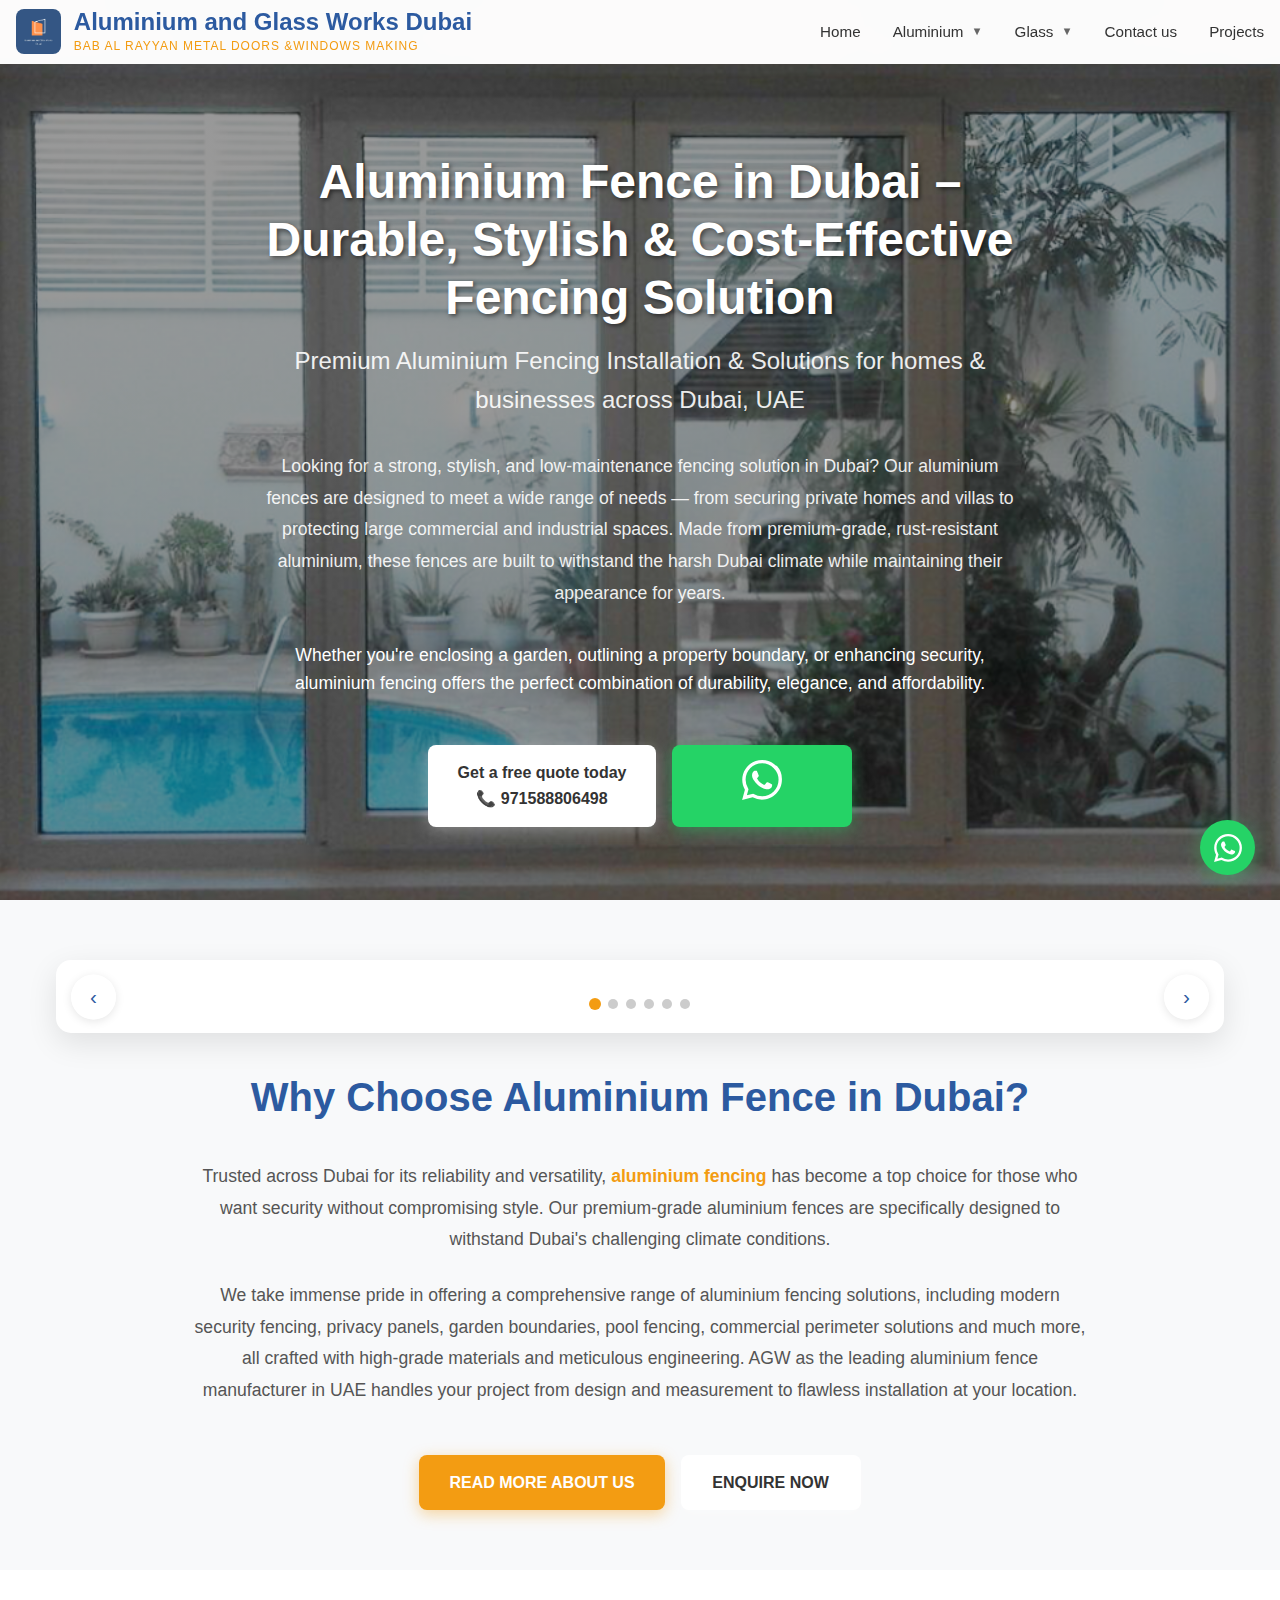
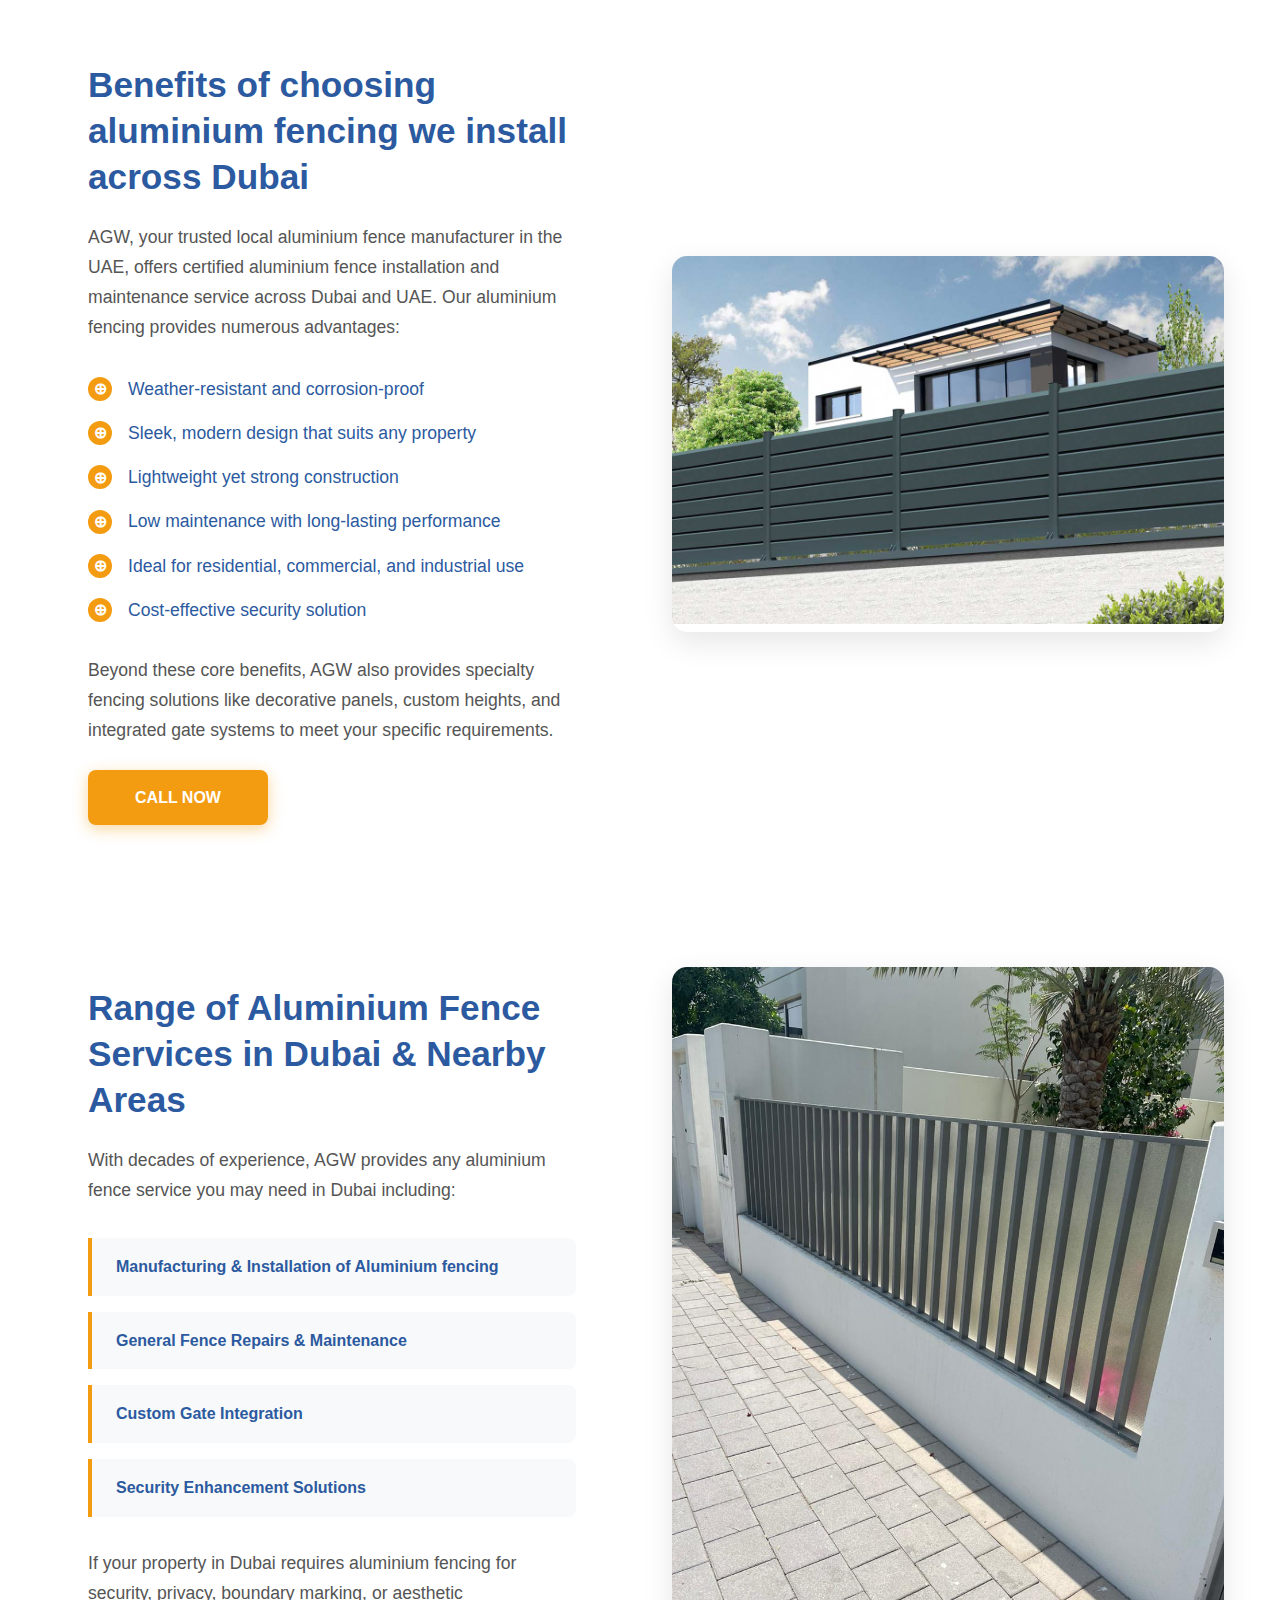
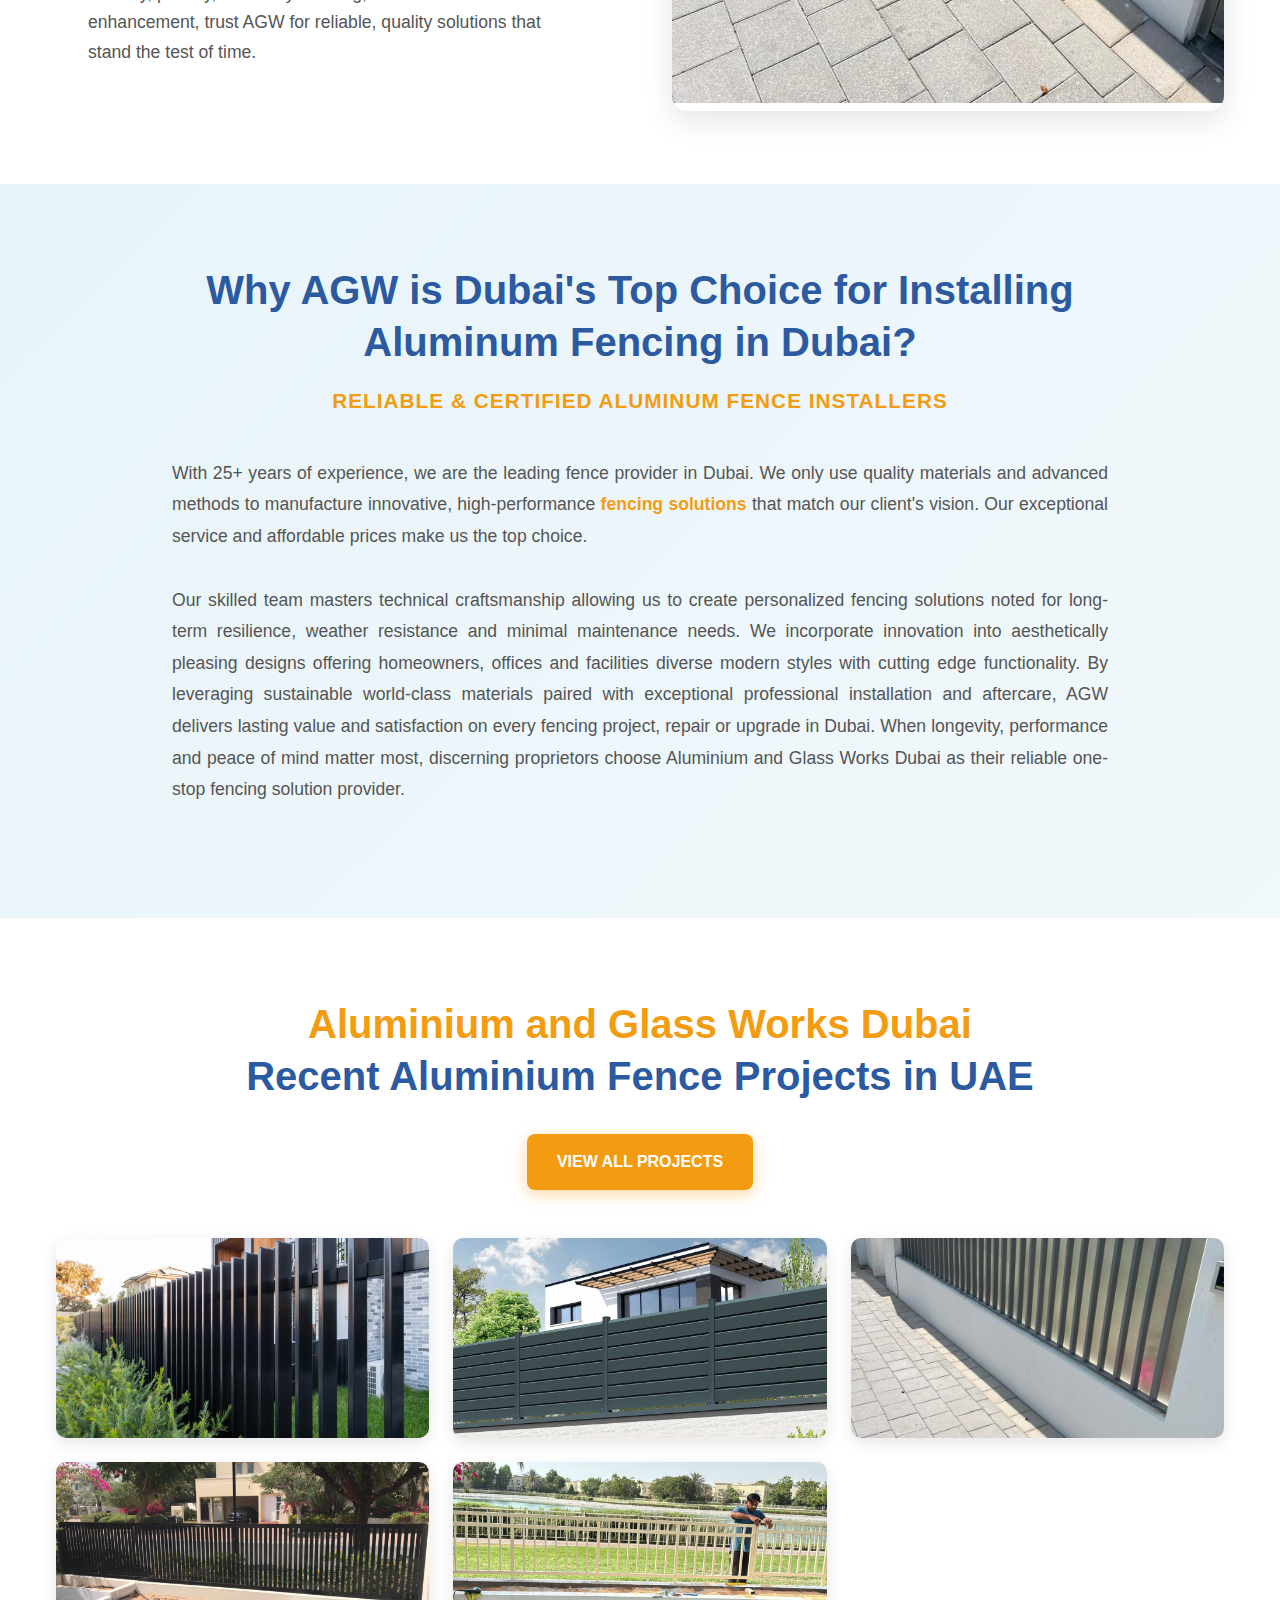
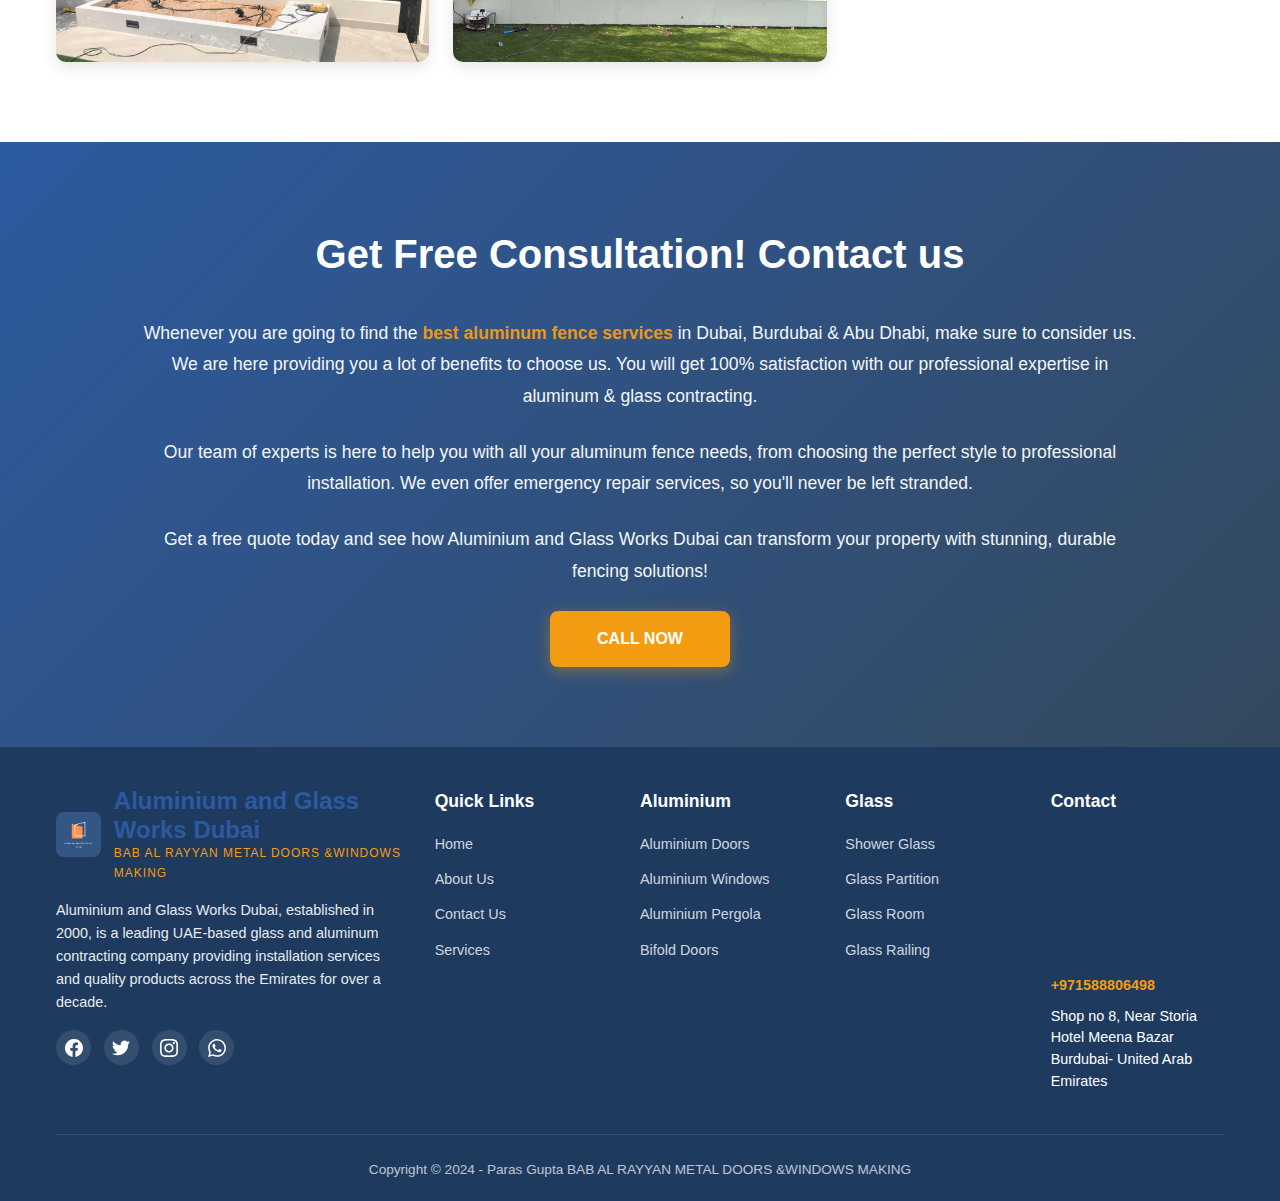
<file: page11.html>
<!DOCTYPE html>
<html lang="en">

<head>
    <meta charset="UTF-8">
    <meta name="viewport" content="width=device-width, initial-scale=1.0">
    <title>Aluminium Doors Dubai - Professional Installation & Repair Services</title>
    <link rel="icon" type="image/png" href="logo.png">
    <link rel="stylesheet" href="mobile-call-button.css">

    <style>
        * {
            margin: 0;
            padding: 0;
            box-sizing: border-box;
        }

        body {
            font-family: 'Arial', sans-serif;
            line-height: 1.6;
            color: #333;
            overflow-x: hidden;
        }

        .container {
            max-width: 1200px;
            margin: 0 auto;
            padding: 0 1rem;
        }

        /* Header Styles - Consistent with index.html */
        .header {
            background: rgba(255, 255, 255, 0.98);
            backdrop-filter: blur(10px);
            position: fixed;
            top: 0;
            left: 0;
            right: 0;
            z-index: 1000;
            padding: 0.5rem 0;
            box-shadow: 0 2px 10px rgba(0, 0, 0, 0.1);
            transition: all 0.3s ease;
        }

        .nav-container {
            display: flex;
            justify-content: space-between;
            align-items: center;
            padding: 0 1rem;
        }

        .logo {
            display: flex;
            align-items: center;
            gap: 0.8rem;
            text-decoration: none;
            color: inherit;
        }

        .logo img {
            width: 45px;
            height: 45px;
            border-radius: 8px;
        }

        .logo-text {
            font-size: 1.5rem;
            font-weight: bold;
            color: #2c5aa0;
            line-height: 1.2;
        }

        .logo-subtitle {
            font-size: 0.75rem;
            color: #f39c12;
            text-transform: uppercase;
            letter-spacing: 1px;
        }

        .nav-menu {
            display: flex;
            list-style: none;
            gap: 2rem;
            align-items: center;
        }

        .nav-menu a {
            text-decoration: none;
            color: #333;
            font-weight: 500;
            font-size: 0.95rem;
            transition: color 0.3s ease;
            position: relative;
            padding: 0.5rem 0;
        }

        .nav-menu a:hover,
        .nav-menu a.active {
            color: #f39c12;
        }

        .nav-menu a::after {
            content: '';
            position: absolute;
            bottom: 0;
            left: 0;
            width: 0;
            height: 2px;
            background: #f39c12;
            transition: width 0.3s ease;
        }

        .nav-menu a:hover::after,
        .nav-menu a.active::after {
            width: 100%;
        }

        /* Dropdown Menu */
        .dropdown {
            position: relative;
        }

        .dropdown-toggle {
            display: flex;
            align-items: center;
            gap: 0.5rem;
            cursor: pointer;
            user-select: none;
        }

        .dropdown-arrow {
            font-size: 0.7rem;
            transition: transform 0.3s ease;
            color: #666;
        }

        .dropdown.active .dropdown-arrow {
            transform: rotate(180deg);
            color: #f39c12;
        }

        .dropdown-menu {
            position: absolute;
            top: calc(100% + 10px);
            left: 0;
            background: white;
            min-width: 220px;
            border-radius: 8px;
            box-shadow: 0 10px 30px rgba(0, 0, 0, 0.15);
            opacity: 0;
            visibility: hidden;
            transform: translateY(-10px);
            transition: all 0.3s ease;
            z-index: 1000;
            list-style: none;
            padding: 0.5rem 0;
            border: 1px solid rgba(0, 0, 0, 0.05);
        }

        .dropdown.active .dropdown-menu {
            opacity: 1;
            visibility: visible;
            transform: translateY(0);
        }

        .dropdown-menu li {
            margin: 0;
            padding: 0;
        }

        .dropdown-menu a {
            display: block;
            padding: 12px 20px;
            color: #2c5aa0 !important;
            text-decoration: none;
            font-weight: 500;
            font-size: 0.95rem;
            transition: all 0.3s ease;
            border-bottom: 1px solid rgba(0, 0, 0, 0.05);
        }

        .dropdown-menu a:last-child {
            border-bottom: none;
        }

        .dropdown-menu a:hover {
            background: #f39c12;
            color: white !important;
        }

        .dropdown-menu a::after {
            display: none !important;
        }

        /* Desktop hover effects */
        @media (min-width: 769px) {
            .dropdown:hover .dropdown-menu {
                opacity: 1;
                visibility: visible;
                transform: translateY(0);
            }

            .dropdown:hover .dropdown-arrow {
                transform: rotate(180deg);
                color: #f39c12;
            }
        }

        .mobile-menu-toggle {
            display: none;
            background: none;
            border: none;
            font-size: 1.8rem;
            cursor: pointer;
            color: #2c5aa0;
            padding: 0.5rem;
            border-radius: 4px;
            transition: all 0.3s ease;
        }

        .mobile-menu-toggle:hover {
            background: rgba(243, 156, 18, 0.1);
        }

        /* Hero Section */
        .hero {
            background: linear-gradient(rgba(0, 0, 0, 0.4), rgba(0, 0, 0, 0.4)),
                url('ad/17.png');
            background-size: cover;
            background-position: center;
            min-height: 100vh;
            display: flex;
            align-items: center;
            justify-content: center;
            text-align: center;
            color: white;
            padding-top: 80px;
        }

        .hero-content {
            max-width: 800px;
            padding: 0 1rem;
            animation: fadeInUp 1s ease-out;
        }

        .hero h1 {
            font-size: clamp(2rem, 5vw, 3rem);
            margin-bottom: 1rem;
            font-weight: 700;
            text-shadow: 2px 2px 4px rgba(0, 0, 0, 0.5);
            line-height: 1.2;
        }

        .hero h2 {
            font-size: clamp(1rem, 2.5vw, 1.5rem);
            margin-bottom: 2rem;
            font-weight: 300;
            opacity: 0.9;
        }

        .hero-description {
            font-size: clamp(0.9rem, 2vw, 1.1rem);
            margin-bottom: 2rem;
            line-height: 1.8;
            opacity: 0.9;
        }

        .hero-cta {
            font-size: clamp(0.9rem, 2vw, 1.1rem);
            margin-bottom: 3rem;
            font-weight: 500;
        }

        .cta-buttons {
            display: flex;
            gap: 1rem;
            justify-content: center;
            flex-wrap: wrap;
        }

        .btn {
            padding: 15px 30px;
            border: none;
            border-radius: 8px;
            font-size: 1rem;
            font-weight: 600;
            cursor: pointer;
            transition: all 0.3s ease;
            text-decoration: none;
            display: inline-block;
            text-align: center;
            min-width: 180px;
        }

        .btn-primary {
            background: #f39c12;
            color: white;
            box-shadow: 0 4px 15px rgba(243, 156, 18, 0.4);
        }

        .btn-primary:hover {
            background: #e67e22;
            transform: translateY(-2px);
            box-shadow: 0 6px 20px rgba(243, 156, 18, 0.6);
        }

        .btn-secondary {
            background: white;
            color: #333;
            box-shadow: 0 4px 15px rgba(255, 255, 255, 0.3);
        }

        .btn-secondary:hover {
            background: #f8f9fa;
            transform: translateY(-2px);
            box-shadow: 0 6px 20px rgba(255, 255, 255, 0.5);
        }

        .btn-whatsapp {
            background: #25D366;
            color: white;
            box-shadow: 0 4px 15px rgba(37, 211, 102, 0.4);
        }

        .btn-whatsapp:hover {
            background: #22c55e;
            transform: translateY(-2px);
            box-shadow: 0 6px 20px rgba(37, 211, 102, 0.6);
        }

        /* Sections */
        .section {
            padding: 60px 0;
        }

        .section-header {
            text-align: center;
            max-width: 900px;
            margin: 0 auto 3rem;
        }

        .section-badge {
            display: inline-block;
            background: #f39c12;
            color: white;
            padding: 6px 16px;
            border-radius: 20px;
            font-size: 0.8rem;
            font-weight: 600;
            text-transform: uppercase;
            letter-spacing: 1px;
            margin-bottom: 1rem;
        }

        .section-title {
            font-size: clamp(1.8rem, 4vw, 2.5rem);
            color: #2c5aa0;
            margin-bottom: 1rem;
            font-weight: 700;
            line-height: 1.3;
        }

        .section-text {
            font-size: 1rem;
            line-height: 1.7;
            color: #555;
        }

        /* Slider - Consistent with index.html */
        .slider-container {
            position: relative;
            margin-bottom: 2rem;
            overflow: hidden;
            border-radius: 15px;
            background: white;
            padding: 1.5rem;
            box-shadow: 0 10px 30px rgba(0, 0, 0, 0.1);
        }

        .slider-wrapper {
            overflow: hidden;
            position: relative;
        }

        .slider-track {
            display: flex;
            transition: transform 0.5s ease-in-out;
            gap: 15px;
        }

        .slide-item {
            flex: 0 0 280px;
            height: 180px;
            border-radius: 10px;
            overflow: hidden;
            box-shadow: 0 5px 15px rgba(0, 0, 0, 0.1);
            transition: transform 0.3s ease;
            position: relative;
        }

        .slide-item:hover {
            transform: translateY(-5px);
        }

        .slide-item img {
            width: 100%;
            height: 100%;
            object-fit: cover;
            transition: transform 0.3s ease;
        }

        .slide-item:hover img {
            transform: scale(1.05);
        }

        .slide-overlay {
            position: absolute;
            bottom: 0;
            left: 0;
            right: 0;
            background: linear-gradient(transparent, rgba(0, 0, 0, 0.8));
            padding: 1rem;
            color: white;
            text-align: center;
        }

        .slide-overlay h3 {
            font-size: 1rem;
            font-weight: 600;
            margin: 0;
        }

        .slider-btn {
            position: absolute;
            top: 50%;
            transform: translateY(-50%);
            background: rgba(255, 255, 255, 0.9);
            border: none;
            border-radius: 50%;
            width: 45px;
            height: 45px;
            font-size: 1.3rem;
            color: #2c5aa0;
            cursor: pointer;
            transition: all 0.3s ease;
            z-index: 10;
            box-shadow: 0 2px 10px rgba(0, 0, 0, 0.1);
        }

        .slider-btn:hover {
            background: white;
            color: #f39c12;
            transform: translateY(-50%) scale(1.1);
        }

        .prev-btn {
            left: 15px;
        }

        .next-btn {
            right: 15px;
        }

        .slider-dots {
            display: flex;
            justify-content: center;
            gap: 8px;
            margin-top: 15px;
        }

        .dot {
            width: 10px;
            height: 10px;
            border-radius: 50%;
            background: #ccc;
            cursor: pointer;
            transition: all 0.3s ease;
        }

        .dot.active {
            background: #f39c12;
            transform: scale(1.2);
        }

        /* Services Content */
        .products-content {
            text-align: center;
        }

        .products-content h2 {
            font-size: clamp(1.8rem, 4vw, 2.5rem);
            color: #2c5aa0;
            margin-bottom: 2rem;
            font-weight: 700;
        }

        .products-content p {
            font-size: 1.1rem;
            line-height: 1.8;
            color: #555;
            margin-bottom: 1.5rem;
            max-width: 900px;
            margin-left: auto;
            margin-right: auto;
        }

        .highlight {
            color: #f39c12;
            font-weight: 600;
        }

        .products-cta {
            margin-top: 3rem;
            display: flex;
            gap: 1rem;
            justify-content: center;
            flex-wrap: wrap;
        }

        /* Service Blocks */
        .service-block {
            display: grid;
            grid-template-columns: 1fr 1fr;
            gap: 4rem;
            align-items: center;
            margin-bottom: 6rem;
        }

        .service-block:last-child {
            margin-bottom: 0;
        }

        .service-block.reverse {
            direction: rtl;
        }

        .service-block.reverse>* {
            direction: ltr;
        }

        .service-content {
            padding: 2rem;
        }

        .service-content h2 {
            font-size: clamp(1.5rem, 3.5vw, 2.2rem);
            color: #2c5aa0;
            margin-bottom: 1.5rem;
            font-weight: 700;
            line-height: 1.3;
        }

        .service-content p {
            font-size: 1.1rem;
            line-height: 1.7;
            color: #555;
            margin-bottom: 1.5rem;
        }

        .service-list {
            list-style: none;
            margin: 2rem 0;
            padding: 0;
        }

        .service-list li {
            display: flex;
            align-items: center;
            margin-bottom: 1rem;
            font-size: 1.1rem;
            color: #2c5aa0;
            font-weight: 500;
        }

        .list-icon {
            width: 24px;
            height: 24px;
            background: #f39c12;
            color: white;
            border-radius: 50%;
            display: flex;
            align-items: center;
            justify-content: center;
            margin-right: 1rem;
            font-size: 1rem;
            font-weight: bold;
        }

        .service-features {
            margin: 2rem 0;
        }

        .feature-item {
            background: #f8f9fa;
            padding: 1rem 1.5rem;
            margin-bottom: 1rem;
            border-left: 4px solid #f39c12;
            border-radius: 0 8px 8px 0;
        }

        .feature-item strong {
            color: #2c5aa0;
            font-weight: 600;
        }

        .service-image {
            position: relative;
            overflow: hidden;
            border-radius: 15px;
            box-shadow: 0 10px 30px rgba(0, 0, 0, 0.1);
        }

        .service-image img {
            width: 100%;
            height: 100%;
            object-fit: cover;
            transition: transform 0.3s ease;
        }

        .service-image:hover img {
            transform: scale(1.05);
        }

        /* Pricing Section */
        .pricing-section {
            padding: 80px 0;
            background: linear-gradient(135deg, #2c5aa0 0%, #34495e 100%);
            color: white;
            position: relative;
        }

        .pricing-content {
            text-align: center;
        }

        .pricing-content h2 {
            font-size: clamp(1.8rem, 4vw, 2.5rem);
            margin-bottom: 1.5rem;
            font-weight: 700;
            color: white;
        }

        .pricing-content p {
            font-size: 1.2rem;
            margin-bottom: 3rem;
            opacity: 0.9;
            max-width: 800px;
            margin-left: auto;
            margin-right: auto;
        }

        .pricing-table-wrapper {
            background: white;
            border-radius: 15px;
            overflow: hidden;
            box-shadow: 0 20px 40px rgba(0, 0, 0, 0.2);
            margin: 0 auto 3rem;
            max-width: 1000px;
        }

        .pricing-table {
            width: 100%;
            border-collapse: collapse;
            color: #333;
        }

        .pricing-table thead th {
            background: #2c5aa0;
            color: white;
            padding: 1.5rem;
            font-weight: 600;
            font-size: 1.1rem;
            text-align: left;
        }

        .pricing-table tbody td {
            padding: 1.2rem 1.5rem;
            border-bottom: 1px solid #eee;
            font-size: 1rem;
            font-weight: 500;
        }

        .pricing-table tbody tr:last-child td {
            border-bottom: none;
        }

        .pricing-table tbody tr:nth-child(even) {
            background: #f8f9fa;
        }

        .pricing-table tbody tr:hover {
            background: #e8f4f8;
            transition: background 0.3s ease;
        }

        .pricing-table td:first-child {
            color: #2c5aa0;
            font-weight: 600;
        }

        .enquire {
            color: #f39c12 !important;
            font-weight: 700 !important;
        }

        /* Why Choose Section */
        .why-choose-section {
            padding: 80px 0;
            background: linear-gradient(135deg, #e8f4f8 0%, #f1f8fc 100%);
        }

        .why-choose-content {
            text-align: center;
            max-width: 1000px;
            margin: 0 auto;
            padding: 0 2rem;
        }

        .why-choose-content h2 {
            font-size: clamp(1.8rem, 4vw, 2.5rem);
            color: #2c5aa0;
            margin-bottom: 1rem;
            font-weight: 700;
            line-height: 1.3;
        }

        .why-choose-content h3 {
            font-size: 1.3rem;
            color: #f39c12;
            margin-bottom: 2.5rem;
            font-weight: 600;
            text-transform: uppercase;
            letter-spacing: 1px;
        }

        .why-choose-content p {
            font-size: 1.1rem;
            line-height: 1.8;
            color: #555;
            margin-bottom: 2rem;
            text-align: justify;
        }

        /* Projects Section */
        .projects-section {
            padding: 80px 0;
            background: white;
        }

        .projects-header {
            text-align: center;
            margin-bottom: 3rem;
        }

        .projects-header h2 {
            font-size: clamp(1.8rem, 4vw, 2.5rem);
            color: #2c5aa0;
            margin-bottom: 2rem;
            font-weight: 700;
            line-height: 1.3;
        }

        .company-name {
            color: #f39c12;
        }

        .projects-grid {
            display: grid;
            grid-template-columns: repeat(auto-fit, minmax(280px, 1fr));
            gap: 1.5rem;
            max-width: 1200px;
            margin: 0 auto;
        }

        .project-item {
            position: relative;
            overflow: hidden;
            border-radius: 10px;
            box-shadow: 0 5px 15px rgba(0, 0, 0, 0.1);
            transition: all 0.3s ease;
            cursor: pointer;
            height: 200px;
        }

        .project-item:hover {
            transform: translateY(-5px);
            box-shadow: 0 10px 25px rgba(0, 0, 0, 0.2);
        }

        .project-item img {
            width: 100%;
            height: 100%;
            object-fit: cover;
            transition: transform 0.3s ease;
        }

        .project-item:hover img {
            transform: scale(1.05);
        }

        /* Contact Section */
        .contact-section {
            padding: 80px 0;
            background: linear-gradient(135deg, #2c5aa0 0%, #34495e 100%);
            color: white;
            text-align: center;
        }

        .contact-content h2 {
            font-size: clamp(1.8rem, 4vw, 2.5rem);
            margin-bottom: 2rem;
            font-weight: 700;
        }

        .contact-content p {
            font-size: 1.1rem;
            line-height: 1.8;
            margin-bottom: 1.5rem;
            max-width: 1000px;
            margin-left: auto;
            margin-right: auto;
            opacity: 0.95;
        }

        /* Footer - Consistent with index.html */
        .footer {
            background: #1e3a5f;
            color: white;
            padding: 40px 0 20px;
        }

        .footer-content {
            display: grid;
            grid-template-columns: 2fr repeat(4, 1fr);
            gap: 2rem;
            margin-bottom: 2rem;
        }

        .footer-section h3 {
            font-size: 1.1rem;
            margin-bottom: 1rem;
            color: white;
            font-weight: 600;
        }

        .footer-description {
            font-size: 0.9rem;
            line-height: 1.6;
            margin: 1rem 0;
            opacity: 0.9;
        }

        .social-links {
            display: flex;
            gap: 0.8rem;
            margin-top: 1rem;
        }

        .social-link {
            display: flex;
            align-items: center;
            justify-content: center;
            width: 35px;
            height: 35px;
            background: rgba(255, 255, 255, 0.1);
            border-radius: 50%;
            color: white;
            text-decoration: none;
            transition: all 0.3s ease;
        }

        .social-link:hover {
            background: #f39c12;
            transform: translateY(-2px);
        }

        .footer-links {
            list-style: none;
        }

        .footer-links li {
            margin-bottom: 0.6rem;
        }

        .footer-links a {
            color: rgba(255, 255, 255, 0.8);
            text-decoration: none;
            transition: color 0.3s ease;
            font-size: 0.9rem;
        }

        .footer-links a:hover {
            color: #f39c12;
        }

        .contact-details p {
            margin-bottom: 0.6rem;
            font-size: 0.9rem;
            line-height: 1.5;
        }

        .contact-details strong {
            color: #f39c12;
        }

        .footer-bottom {
            border-top: 1px solid rgba(255, 255, 255, 0.1);
            padding-top: 1.5rem;
            text-align: center;
        }

        .footer-bottom p {
            margin: 0;
            opacity: 0.7;
            font-size: 0.85rem;
        }

        /* WhatsApp Float */
        .whatsapp-float {
            position: fixed;
            bottom: 25px;
            right: 25px;
            z-index: 1000;
        }

        .whatsapp-btn {
            display: flex;
            align-items: center;
            justify-content: center;
            width: 55px;
            height: 55px;
            background: #25D366;
            border-radius: 50%;
            color: white;
            text-decoration: none;
            box-shadow: 0 4px 20px rgba(37, 211, 102, 0.4);
            transition: all 0.3s ease;
            animation: pulse 2s infinite;
        }

        .whatsapp-btn:hover {
            transform: scale(1.1);
            box-shadow: 0 6px 25px rgba(37, 211, 102, 0.6);
        }

        @keyframes pulse {

            0%,
            100% {
                box-shadow: 0 4px 20px rgba(37, 211, 102, 0.4);
            }

            50% {
                box-shadow: 0 4px 20px rgba(37, 211, 102, 0.8);
            }
        }

        @keyframes fadeInUp {
            from {
                opacity: 0;
                transform: translateY(30px);
            }

            to {
                opacity: 1;
                transform: translateY(0);
            }
        }

        .hero-content {
            animation: fadeInUp 1s ease-out;
        }

        /* Responsive Design */
        @media (max-width: 1024px) {
            .nav-menu {
                gap: 1.5rem;
            }

            .service-block {
                gap: 2rem;
            }

            .slide-item {
                flex: 0 0 240px;
                height: 160px;
            }
        }

        @media (max-width: 768px) {
            .mobile-menu-toggle {
                display: block;
            }

            .nav-menu {
                position: fixed;
                top: 100%;
                left: 0;
                width: 100%;
                background: white;
                flex-direction: column;
                padding: 2rem 0;
                box-shadow: 0 2px 10px rgba(0, 0, 0, 0.1);
                transform: translateY(-100%);
                opacity: 0;
                transition: all 0.3s ease;
                pointer-events: none;
                max-height: 80vh;
                overflow-y: auto;
                z-index: 999;
            }

            .nav-menu.active {
                transform: translateY(0);
                opacity: 1;
                pointer-events: all;
            }

            .nav-menu>li {
                margin: 0;
                padding: 0 2rem;
                width: 100%;
            }

            .nav-menu>li>a {
                padding: 15px 0;
                display: block;
                font-size: 1.1rem;
                border-bottom: 1px solid #f0f0f0;
            }

            /* Mobile Dropdown */
            .dropdown-menu {
                position: static;
                background: #f8f9fa;
                box-shadow: inset 0 2px 5px rgba(0, 0, 0, 0.1);
                opacity: 1;
                visibility: visible;
                transform: none;
                margin: 0;
                border-radius: 0;
                max-height: 0;
                overflow: hidden;
                transition: max-height 0.3s ease, padding 0.3s ease;
                width: 100%;
                border: none;
                padding: 0;
            }

            .dropdown.active .dropdown-menu {
                max-height: 300px;
                padding: 0.5rem 0;
            }

            .dropdown-menu a {
                padding: 12px 30px !important;
                font-size: 1rem;
                color: #555 !important;
                border-bottom: 1px solid #e0e0e0;
                background: transparent;
            }

            .dropdown-menu a:hover {
                background: #e9ecef !important;
                color: #2c5aa0 !important;
            }

            .dropdown-menu a:last-child {
                border-bottom: none;
            }

            .dropdown-toggle {
                padding: 15px 0;
                width: 100%;
                justify-content: space-between;
            }

            .dropdown-arrow {
                font-size: 0.8rem;
                margin-left: auto;
            }

            .logo-text {
                font-size: 1.3rem;
            }

            .logo-subtitle {
                font-size: 0.7rem;
            }

            .hero {
                padding-top: 100px;
                background-attachment: scroll;
            }

            .section {
                padding: 40px 0;
            }

            .service-block {
                grid-template-columns: 1fr;
                gap: 2rem;
                margin-bottom: 4rem;
            }

            .service-block.reverse {
                direction: ltr;
            }

            .service-content {
                padding: 1rem;
                order: 2;
                text-align: center;
            }

            .service-image {
                order: 1;
            }

            .slide-item {
                flex: 0 0 200px;
                height: 140px;
            }

            .slider-btn {
                width: 40px;
                height: 40px;
                font-size: 1.1rem;
            }

            .prev-btn {
                left: 10px;
            }

            .next-btn {
                right: 10px;
            }

            .footer-content {
                grid-template-columns: 1fr;
                gap: 1.5rem;
                text-align: center;
            }

            .footer-section:first-child {
                margin-bottom: 1rem;
            }

            .pricing-section {
                padding: 60px 0;
            }

            .pricing-content h2 {
                font-size: 1.8rem;
                text-align: center;
                margin-bottom: 1rem;
            }

            .pricing-content p {
                font-size: 0.95rem;
                margin-bottom: 2rem;
                text-align: center;
                padding: 0 1rem;
            }

            .pricing-table-wrapper {
                margin: 0 1rem 2rem;
                border-radius: 10px;
                background: white;
                padding: 1.5rem;
            }

            .pricing-table,
            .pricing-table thead,
            .pricing-table tbody,
            .pricing-table th,
            .pricing-table td,
            .pricing-table tr {
                display: block;
            }

            .pricing-table thead {
                display: none;
            }

            .pricing-table tr {
                background: white;
                border: 1px solid #e0e0e0;
                margin-bottom: 1rem;
                border-radius: 8px;
                overflow: hidden;
                box-shadow: 0 2px 8px rgba(0, 0, 0, 0.08);
                padding: 0;
            }

            .pricing-table tr:last-child {
                margin-bottom: 0;
            }

            .pricing-table td {
                border: none;
                border-bottom: 1px solid #f0f0f0;
                position: relative;
                padding: 0.8rem 1rem;
                text-align: left;
                display: flex;
                justify-content: space-between;
                align-items: center;
            }

            .pricing-table td:last-child {
                border-bottom: none;
            }

            .pricing-table td:before {
                content: attr(data-label);
                font-weight: 600;
                color: #2c5aa0;
                font-size: 0.85rem;
                margin-right: 1rem;
                flex: 1;
            }
        }

        @media (max-width: 480px) {
            .container {
                padding: 0 0.5rem;
            }

            .nav-container {
                padding: 0 0.5rem;
            }

            .logo img {
                width: 35px;
                height: 35px;
            }

            .logo-text {
                font-size: 1.1rem;
            }

            .logo-subtitle {
                font-size: 0.65rem;
            }

            .hero-content {
                padding: 1.5rem 0.5rem;
            }

            .cta-buttons {
                flex-direction: column;
                align-items: center;
            }

            .btn {
                width: 100%;
                max-width: 250px;
                padding: 12px 20px;
                font-size: 0.9rem;
            }

            .slider-container {
                padding: 1rem;
            }

            .slide-item {
                flex: 0 0 160px;
                height: 120px;
            }

            .slider-btn {
                width: 35px;
                height: 35px;
                font-size: 1rem;
            }

            .prev-btn {
                left: 5px;
            }

            .next-btn {
                right: 5px;
            }

            .service-content {
                padding: 0.5rem;
                text-align: center;
            }

            .service-list li {
                justify-content: center;
            }

            .list-icon {
                width: 20px;
                height: 20px;
                font-size: 0.9rem;
                margin-right: 0.8rem;
            }

            .feature-item {
                padding: 0.8rem 1rem;
                text-align: left;
            }

            .pricing-table-wrapper {
                margin: 0 0.5rem 2rem;
                padding: 1rem;
            }

            .pricing-table td {
                padding: 0.7rem 0.8rem;
                font-size: 0;
            }

            .pricing-table td:before {
                font-size: 0.8rem;
            }

            .projects-grid {
                grid-template-columns: repeat(2, 1fr);
                gap: 0.8rem;
            }

            .project-item {
                height: 120px;
            }

            .whatsapp-float {
                bottom: 20px;
                right: 20px;
            }

            .whatsapp-btn {
                width: 50px;
                height: 50px;
            }
        }

        /* Utility Classes */
        .text-center {
            text-align: center;
        }

        .mb-1 {
            margin-bottom: 1rem;
        }

        .mb-2 {
            margin-bottom: 2rem;
        }

        .mt-1 {
            margin-top: 1rem;
        }

        .mt-2 {
            margin-top: 2rem;
        }

        /* Smooth scrolling */
        html {
            scroll-behavior: smooth;
        }

        /* Focus styles for accessibility */
        .btn:focus,
        .nav-menu a:focus,
        .mobile-menu-toggle:focus {
            outline: 2px solid #f39c12;
            outline-offset: 2px;
        }
    </style>
</head>

<body>
<!DOCTYPE html>
<html lang="en">
<head>
    <meta charset="UTF-8">
    <meta name="viewport" content="width=device-width, initial-scale=1.0">
    <title>Aluminium Fence Dubai - Durable, Stylish & Cost-Effective Fencing Solution</title>
</head>
<body>
    <!-- Header -->
    <header class="header">
        <div class="nav-container">
            <a href="index.html" class="logo">
                <img src="logo.png" alt="Logo">
                <div>
                    <div class="logo-text">Aluminium and Glass Works Dubai</div>
                    <div class="logo-subtitle">BAB AL RAYYAN METAL DOORS &WINDOWS MAKING</div>
                </div>
            </a>

            <nav>
                <ul class="nav-menu" id="navMenu">
                    <li><a href="index.html">Home</a></li>
                    <li class="dropdown">
                        <a href="#" class="dropdown-toggle">Aluminium <span class="dropdown-arrow">▼</span></a>
                        <ul class="dropdown-menu">
                            <li><a href="page1.html">Aluminium Doors</a></li>
                            <li><a href="page2.html">Aluminium Windows</a></li>
                            <li><a href="page3.html">Aluminium Pergola</a></li>
                            <li><a href="page4.html">Bifold Doors</a></li>
                            <li><a href="page9.html">Pet Doors</a></li>
                            <li><a href="page11.html">Aluminium Fence</a></li>
                        </ul>
                    </li>
                    <li class="dropdown">
                        <a href="#" class="dropdown-toggle">Glass <span class="dropdown-arrow">▼</span></a>
                        <ul class="dropdown-menu">
                            <li><a href="page7.html">Shower Glass</a></li>
                            <li><a href="page5.html">Glass Partition</a></li>
                            <li><a href="page6.html">Glass Room</a></li>
                            <li><a href="page8.html">Glass Railing</a></li>
<li><a href="page10.html">Fly Screens</a></li>
                                                       <li><a href="page12.html">Glass Mirror</a></li>
                            <li><a href="page13.html">Louver Box</a></li>                                </ul>
                    </li>
                    <li><a href="index.html#contact">Contact us</a></li>
                    <li><a href="index.html#projects">Projects</a></li>
                </ul>

                <button class="mobile-menu-toggle" id="mobileMenuToggle" aria-label="Toggle menu">
                    ☰
                </button>
            </nav>
        </div>
    </header>

    <!-- Hero Section -->
    <section class="hero" id="home">
        <div class="hero-content">
            <h1>Aluminium Fence in Dubai – Durable, Stylish & Cost-Effective Fencing Solution</h1>
            <h2>Premium Aluminium Fencing Installation & Solutions for homes & businesses across Dubai, UAE</h2>

            <p class="hero-description">
                Looking for a strong, stylish, and low-maintenance fencing solution in Dubai? Our aluminium fences are designed to meet a wide range of needs — from securing private homes and villas to protecting large commercial and industrial spaces. Made from premium-grade, rust-resistant aluminium, these fences are built to withstand the harsh Dubai climate while maintaining their appearance for years.
            </p>

            <p class="hero-cta">
                Whether you're enclosing a garden, outlining a property boundary, or enhancing security, aluminium fencing offers the perfect combination of durability, elegance, and affordability.
            </p>

            <div class="cta-buttons">
                <a href="tel:+971588806498" class="btn btn-secondary">
                    Get a free quote today<br>
                    <strong>📞 971588806498</strong>
                </a>
                <a href="https://wa.me/971588806498" target="_blank" class="btn btn-whatsapp">
                    <svg width="40" height="40" viewBox="0 0 24 24" fill="currentColor">
                        <path
                            d="M17.472 14.382c-.297-.149-1.758-.867-2.03-.967-.273-.099-.471-.148-.67.15-.197.297-.767.966-.94 1.164-.173.199-.347.223-.644.075-.297-.15-1.255-.463-2.39-1.475-.883-.788-1.48-1.761-1.653-2.059-.173-.297-.018-.458.13-.606.134-.133.298-.347.446-.52.149-.174.198-.298.298-.497.099-.198.05-.371-.025-.52-.075-.149-.669-1.612-.916-2.207-.242-.579-.487-.5-.669-.51-.173-.008-.371-.01-.57-.01-.198 0-.52.074-.792.372-.272.297-1.04 1.016-1.04 2.479 0 1.462 1.065 2.875 1.213 3.074.149.198 2.096 3.2 5.077 4.487.709.306 1.262.489 1.694.625.712.227 1.36.195 1.871.118.571-.085 1.758-.719 2.006-1.413.248-.694.248-1.289.173-1.413-.074-.124-.272-.198-.57-.347m-5.421 7.403h-.004a9.87 9.87 0 01-5.031-1.378l-.361-.214-3.741.982.998-3.648-.235-.374a9.86 9.86 0 01-1.51-5.26c.001-5.45 4.436-9.884 9.888-9.884 2.64 0 5.122 1.03 6.988 2.898a9.825 9.825 0 012.893 6.994c-.003 5.45-4.437 9.884-9.885 9.884m8.413-18.297A11.815 11.815 0 0012.05 0C5.495 0 .16 5.335.157 11.892c0 2.096.547 4.142 1.588 5.945L.057 24l6.305-1.654a11.882 11.882 0 005.683 1.448h.005c6.554 0 11.89-5.335 11.893-11.893A11.821 11.821 0 0020.885 3.488" />
                    </svg> 
                </a>
            </div>
        </div>
    </section>

    <!-- Products Section -->
    <section class="section" style="background: #f8f9fa;" id="products">
        <div class="container">
            <div class="slider-container">
                <div class="slider-wrapper">
                    <div class="slider-track" id="sliderTrack">
                        <div class="slide-item">
                            <img src="Aluminium Fence/1.png" alt="Aluminium Security Fence">
                            <div class="slide-overlay">
                                <!-- <h3>Aluminium Security Fence</h3> -->
                            </div>
                        </div>
                        <div class="slide-item">
                            <img src="Aluminium Fence/2.png" alt="Aluminium Garden Fence">
                            <div class="slide-overlay">
                                <!-- <h3>Aluminium Garden Fence</h3> -->
                            </div>
                        </div>
                        <div class="slide-item">
                            <img src="Aluminium Fence/3..png" alt="Aluminium Privacy Fence">
                            <div class="slide-overlay">
                                <!-- <h3>Aluminium Privacy Fence</h3> -->
                            </div>
                        </div>
                        <div class="slide-item">
                            <img src="Aluminium Fence/4.png" alt="Aluminium Commercial Fence">
                            <div class="slide-overlay">
                                <!-- <h3>Aluminium Commercial Fence</h3> -->
                            </div>
                        </div>
                        <div class="slide-item">
                            <img src="Aluminium Fence/5.png" alt="Aluminium Pool Fence">
                            <div class="slide-overlay">
                                <!-- <h3>Aluminium Pool Fence</h3> -->
                            </div>
                        </div>
                        
                    </div>
                </div>

                <button class="slider-btn prev-btn" id="prevBtn">‹</button>
                <button class="slider-btn next-btn" id="nextBtn">›</button>

                <div class="slider-dots" id="sliderDots">
                    <span class="dot active" data-slide="0"></span>
                    <span class="dot" data-slide="1"></span>
                    <span class="dot" data-slide="2"></span>
                    <span class="dot" data-slide="3"></span>
                    <span class="dot" data-slide="4"></span>
                    <span class="dot" data-slide="5"></span>
                </div>
            </div>

            <div class="products-content">
                <h2>Why Choose Aluminium Fence in Dubai?</h2>
                <p>
                    Trusted across Dubai for its reliability and versatility, <span class="highlight">aluminium fencing</span> has become a top choice for those who want security without compromising style. Our premium-grade aluminium fences are specifically designed to withstand Dubai's challenging climate conditions.
                </p>
                <p>
                    We take immense pride in offering a comprehensive range of aluminium fencing solutions, including modern security fencing, privacy panels, garden boundaries, pool fencing, commercial perimeter solutions and much more, all crafted with high-grade materials and meticulous engineering. AGW as the leading aluminium fence manufacturer in UAE handles your project from design and measurement to flawless installation at your location.
                </p>

                <div class="products-cta">
                    <a href="#about" class="btn btn-primary">READ MORE ABOUT US</a>
                    <a href="tel:+971588806498" class="btn btn-secondary">ENQUIRE NOW</a>
                </div>
            </div>
        </div>
    </section>

    <!-- Services Section -->
    <section class="section" id="services">
        <div class="container">
            <!-- First Service Block -->
            <div class="service-block">
                <div class="service-content">
                    <h2>Benefits of choosing aluminium fencing we install across Dubai</h2>
                    <p>
                        AGW, your trusted local aluminium fence manufacturer in the UAE, offers certified aluminium fence installation and maintenance service across Dubai and UAE. Our aluminium fencing provides numerous advantages:
                    </p>

                    <ul class="service-list">
                        <li>
                            <span class="list-icon">⊕</span>
                            <span>Weather-resistant and corrosion-proof</span>
                        </li>
                        <li>
                            <span class="list-icon">⊕</span>
                            <span>Sleek, modern design that suits any property</span>
                        </li>
                        <li>
                            <span class="list-icon">⊕</span>
                            <span>Lightweight yet strong construction</span>
                        </li>
                        <li>
                            <span class="list-icon">⊕</span>
                            <span>Low maintenance with long-lasting performance</span>
                        </li>
                        <li>
                            <span class="list-icon">⊕</span>
                            <span>Ideal for residential, commercial, and industrial use</span>
                        </li>
                        <li>
                            <span class="list-icon">⊕</span>
                            <span>Cost-effective security solution</span>
                        </li>
                    </ul>

                    <p>
                        Beyond these core benefits, AGW also provides specialty fencing solutions like decorative panels, custom heights, and integrated gate systems to meet your specific requirements.
                    </p>

                    <a href="tel:+971588806498" class="btn btn-primary">CALL NOW</a>
                </div>

                <div class="service-image">
                    <img src="Aluminium Fence/2.png" alt="Aluminium Fence Installation Dubai">
                </div>
            </div>

            <!-- Second Service Block -->
            <div class="service-block reverse">
                <div class="service-image">
                    <img src="Aluminium Fence/3..png" alt="Aluminium Fence Services Dubai">
                </div>

                <div class="service-content">
                    <h2>Range of Aluminium Fence Services in Dubai & Nearby Areas</h2>
                    <p>
                        With decades of experience, AGW provides any aluminium fence service you may need in Dubai including:
                    </p>

                    <div class="service-features">
                        <div class="feature-item">
                            <strong>Manufacturing & Installation of Aluminium fencing</strong>
                        </div>
                        <div class="feature-item">
                            <strong>General Fence Repairs & Maintenance</strong>
                        </div>
                        <div class="feature-item">
                            <strong>Custom Gate Integration</strong>
                        </div>
                        <div class="feature-item">
                            <strong>Security Enhancement Solutions</strong>
                        </div>
                    </div>

                    <p>
                        If your property in Dubai requires aluminium fencing for security, privacy, boundary marking, or aesthetic enhancement, trust AGW for reliable, quality solutions that stand the test of time.
                    </p>
                </div>
            </div>
        </div>
    </section>

    <!-- Why Choose Us Section -->
    <section class="why-choose-section" id="why-choose">
        <div class="container">
            <div class="why-choose-content">
                <h2>Why AGW is Dubai's Top Choice for Installing Aluminum Fencing in Dubai?</h2>
                <h3>Reliable & Certified Aluminum Fence Installers</h3>

                <p>
                    With 25+ years of experience, we are the leading fence provider in Dubai. We only use quality materials and advanced methods to manufacture innovative, high-performance <span class="highlight">fencing solutions</span> that match our client's vision. Our exceptional service and affordable prices make us the top choice.
                </p>

                <p>
                    Our skilled team masters technical craftsmanship allowing us to create personalized fencing solutions noted for long-term resilience, weather resistance and minimal maintenance needs. We incorporate innovation into aesthetically pleasing designs offering homeowners, offices and facilities diverse modern styles with cutting edge functionality. By leveraging sustainable world-class materials paired with exceptional professional installation and aftercare, AGW delivers lasting value and satisfaction on every fencing project, repair or upgrade in Dubai. When longevity, performance and peace of mind matter most, discerning proprietors choose Aluminium and Glass Works Dubai as their reliable one-stop fencing solution provider.
                </p>
            </div>
        </div>
    </section>

    <!-- Projects Gallery Section -->
    <section class="projects-section" id="projects">
        <div class="container">
            <div class="projects-header">
                <h2><span class="company-name">Aluminium and Glass Works Dubai</span><br>Recent Aluminium Fence Projects in UAE</h2>
                <a href="index.html#projects" class="btn btn-primary">VIEW ALL PROJECTS</a>
            </div>

            <div class="projects-grid">
                <div class="project-item">
                    <img src="Aluminium Fence/1.png" alt="Aluminium Security Fence Project 1">
                </div>
                <div class="project-item">
                    <img src="Aluminium Fence/2.png" alt="Aluminium Garden Fence Project 2">
                </div>
                <div class="project-item">
                    <img src="Aluminium Fence/3..png" alt="Aluminium Privacy Fence Project 3">
                </div>
                <div class="project-item">
                    <img src="Aluminium Fence/4.png" alt="Commercial Fence Project 4">
                </div>
                <div class="project-item">
                    <img src="Aluminium Fence/5.png" alt="Aluminium Pool Fence Project 5">
                </div>

            </div>
        </div>
    </section>

    <!-- Contact Section -->
    <section class="contact-section" id="contact">
        <div class="container">
            <div class="contact-content">
                <h2>Get Free Consultation! Contact us</h2>
                <p>
                    Whenever you are going to find the <span class="highlight">best aluminum fence services</span> in Dubai, Burdubai & Abu Dhabi, make sure to consider us. We are here providing you a lot of benefits to choose us. You will get 100% satisfaction with our professional expertise in aluminum & glass contracting.
                </p>
                <p>
                    Our team of experts is here to help you with all your aluminum fence needs, from choosing the perfect style to professional installation. We even offer emergency repair services, so you'll never be left stranded.
                </p>
                <p>
                    Get a free quote today and see how Aluminium and Glass Works Dubai can transform your property with stunning, durable fencing solutions!
                </p>
                <a href="tel:+971588806498" class="btn btn-primary">CALL NOW</a>
            </div>
        </div>
    </section>

    <!-- Footer -->
    <footer class="footer" id="footer">
        <div class="container">
            <div class="footer-content">
                <div class="footer-section">
                    <div class="footer-logo">
                        <div class="logo">
                            <img src="logo.png" alt="Logo" width="50px">
                            <div>
                                <div class="logo-text">Aluminium and Glass Works Dubai</div>
                                <div class="logo-subtitle">BAB AL RAYYAN METAL DOORS &WINDOWS MAKING</div>
                            </div>
                        </div>
                    </div>
                    <p class="footer-description">
                        Aluminium and Glass Works Dubai, established in 2000, is a leading UAE-based glass and aluminum contracting company providing installation services and quality products across the Emirates for over a decade.
                    </p>
                    <div class="social-links">
                        <a href="#" class="social-link" aria-label="Facebook">
                            <svg width="18" height="18" viewBox="0 0 24 24" fill="currentColor">
                                <path
                                    d="M24 12.073c0-6.627-5.373-12-12-12s-12 5.373-12 12c0 5.99 4.388 10.954 10.125 11.854v-8.385H7.078v-3.47h3.047V9.43c0-3.007 1.792-4.669 4.533-4.669 1.312 0 2.686.235 2.686.235v2.953H15.83c-1.491 0-1.956.925-1.956 1.874v2.25h3.328l-.532 3.47h-2.796v8.385C19.612 23.027 24 18.062 24 12.073z" />
                            </svg>
                        </a>
                        <a href="#" class="social-link" aria-label="Twitter">
                            <svg width="18" height="18" viewBox="0 0 24 24" fill="currentColor">
                                <path
                                    d="M23.953 4.57a10 10 0 01-2.825.775 4.958 4.958 0 002.163-2.723c-.951.555-2.005.959-3.127 1.184a4.92 4.92 0 00-8.384 4.482C7.69 8.095 4.067 6.13 1.64 3.162a4.822 4.822 0 00-.666 2.475c0 1.71.87 3.213 2.188 4.096a4.904 4.904 0 01-2.228-.616v.06a4.923 4.923 0 003.946 4.827 4.996 4.996 0 01-2.212.085 4.936 4.936 0 004.604 3.417 9.867 9.867 0 01-6.102 2.105c-.39 0-.779-.023-1.17-.067a13.995 13.995 0 007.557 2.209c9.053 0 13.998-7.496 13.998-13.985 0-.21 0-.42-.015-.63A9.935 9.935 0 0024 4.59z" />
                            </svg>
                        </a>
                        <a href="#" class="social-link" aria-label="Instagram">
                            <svg width="18" height="18" viewBox="0 0 24 24" fill="currentColor">
                                <path
                                    d="M12 2.163c3.204 0 3.584.012 4.85.07 3.252.148 4.771 1.691 4.919 4.919.058 1.265.069 1.645.069 4.849 0 3.205-.012 3.584-.069 4.849-.149 3.225-1.664 4.771-4.919 4.919-1.266.058-1.644.07-4.85.07-3.204 0-3.584-.012-4.849-.07-3.26-.149-4.771-1.699-4.919-4.92-.058-1.265-.07-1.644-.07-4.849 0-3.204.013-3.583.07-4.849.149-3.227 1.664-4.771 4.919-4.919 1.266-.057 1.645-.069 4.849-.069zm0-2.163c-3.259 0-3.667.014-4.947.072-4.358.2-6.78 2.618-6.98 6.98-.059 1.281-.073 1.689-.073 4.948 0 3.259.014 3.668.072 4.948.2 4.358 2.618 6.78 6.98 6.98 1.281.058 1.689.072 4.948.072 3.259 0 3.668-.014 4.948-.072 4.354-.2 6.782-2.618 6.979-6.98.059-1.28.073-1.689.073-4.948 0-3.259-.014-3.667-.072-4.947-.196-4.354-2.617-6.78-6.979-6.98-1.281-.059-1.69-.073-4.949-.073zm0 5.838c-3.403 0-6.162 2.759-6.162 6.162s2.759 6.163 6.162 6.163 6.162-2.759 6.162-6.163c0-3.403-2.759-6.162-6.162-6.162zm0 10.162c-2.209 0-4-1.79-4-4 0-2.209 1.791-4 4-4s4 1.791 4 4c0 2.21-1.791 4-4 4zm6.406-11.845c-.796 0-1.441.645-1.441 1.44s.645 1.44 1.441 1.44c.795 0 1.439-.645 1.439-1.44s-.644-1.44-1.439-1.44z" />
                            </svg>
                        </a>
                        <a href="https://wa.me/971588806498" class="social-link" aria-label="WhatsApp">
                            <svg width="18" height="18" viewBox="0 0 24 24" fill="currentColor">
                                <path
                                    d="M17.472 14.382c-.297-.149-1.758-.867-2.03-.967-.273-.099-.471-.148-.67.15-.197.297-.767.966-.94 1.164-.173.199-.347.223-.644.075-.297-.15-1.255-.463-2.39-1.475-.883-.788-1.48-1.761-1.653-2.059-.173-.297-.018-.458.13-.606.134-.133.298-.347.446-.52.149-.174.198-.298.298-.497.099-.198.05-.371-.025-.52-.075-.149-.669-1.612-.916-2.207-.242-.579-.487-.5-.669-.51-.173-.008-.371-.01-.57-.01-.198 0-.52.074-.792.372-.272.297-1.04 1.016-1.04 2.479 0 1.462 1.065 2.875 1.213 3.074.149.198 2.096 3.2 5.077 4.487.709.306 1.262.489 1.694.625.712.227 1.36.195 1.871.118.571-.085 1.758-.719 2.006-1.413.248-.694.248-1.289.173-1.413-.074-.124-.272-.198-.57-.347m-5.421 7.403h-.004a9.87 9.87 0 01-5.031-1.378l-.361-.214-3.741.982.998-3.648-.235-.374a9.86 9.86 0 01-1.51-5.26c.001-5.45 4.436-9.884 9.888-9.884 2.64 0 5.122 1.03 6.988 2.898a9.825 9.825 0 012.893 6.994c-.003 5.45-4.437 9.884-9.885 9.884m8.413-18.297A11.815 11.815 0 0012.05 0C5.495 0 .16 5.335.157 11.892c0 2.096.547 4.142 1.588 5.945L.057 24l6.305-1.654a11.882 11.882 0 005.683 1.448h.005c6.554 0 11.89-5.335 11.893-11.893A11.821 11.821 0 0020.465 3.516" />
                            </svg>
                        </a>
                    </div>
                </div>

                <div class="footer-section">
                    <h3>Quick Links</h3>
                    <ul class="footer-links">
                        <li><a href="index.html">Home</a></li>
                        <li><a href="index.html#about">About Us</a></li>
                        <li><a href="index.html#contact">Contact Us</a></li>
                        <li><a href="index.html#services">Services</a></li>
                    </ul>
                </div>

                <div class="footer-section">
                    <h3>Aluminium</h3>
                    <ul class="footer-links">
                        <li><a href="page1.html">Aluminium Doors</a></li>
                        <li><a href="page2.html">Aluminium Windows</a></li>
                        <li><a href="page3.html">Aluminium Pergola</a></li>
                        <li><a href="page4.html">Bifold Doors</a></li>
                    </ul>
                </div>

                <div class="footer-section">
                    <h3>Glass</h3>
                    <ul class="footer-links">
                        <li><a href="page7.html">Shower Glass</a></li>
                        <li><a href="page6.html">Glass Partition</a></li>
                        <li><a href="page5.html">Glass Room</a></li>
                        <li><a href="page8.html">Glass Railing</a></li>
                    </ul>
                </div>

                <div class="footer-section contact-info">
                    <h3>Contact</h3>
                    <div class="contact-map mb-1">
                        <iframe
                            src="https://www.google.com/maps/embed?pb=!1m18!1m12!1m3!1d3608.7!2d55.5!3d25.4!2m3!1f0!2f0!3f0!3m2!1i1024!2i768!4f13.1!3m3!1m2!1s0x0%3A0x0!2zMjXCsDI0JzAwLjAiTiA1NcKwMzAnMDAuMCJF!5e0!3m2!1sen!2sae!4v1234567890"
                            width="100%" height="120" style="border:0; border-radius: 8px;" allowfullscreen=""
                            loading="lazy" referrerpolicy="no-referrer-when-downgrade">
                        </iframe>
                    </div>
                    <div class="contact-details">
                        <p><strong>+971588806498</strong></p>
                        <p>Shop no 8, Near Storia Hotel Meena Bazar<br>Burdubai- United Arab Emirates</p>
                    </div>
                </div>
            </div>

            <div class="footer-bottom">
                <p>Copyright © 2024 - Paras Gupta BAB AL RAYYAN METAL DOORS &WINDOWS MAKING</p>
            </div>
        </div>
    </footer>

    <!-- WhatsApp Float Button -->
    <div class="whatsapp-float">
        <a href="https://wa.me/971588806498" target="_blank" class="whatsapp-btn" aria-label="Contact via WhatsApp">
            <svg width="28" height="28" viewBox="0 0 24 24" fill="currentColor">
                <path
                    d="M17.472 14.382c-.297-.149-1.758-.867-2.03-.967-.273-.099-.471-.148-.67.15-.197.297-.767.966-.94 1.164-.173.199-.347.223-.644.075-.297-.15-1.255-.463-2.39-1.475-.883-.788-1.48-1.761-1.653-2.059-.173-.297-.018-.458.13-.606.134-.133.298-.347.446-.52.149-.174.198-.298.298-.497.099-.198.05-.371-.025-.52-.075-.149-.669-1.612-.916-2.207-.242-.579-.487-.5-.669-.51-.173-.008-.371-.01-.57-.01-.198 0-.52.074-.792.372-.272.297-1.04 1.016-1.04 2.479 0 1.462 1.065 2.875 1.213 3.074.149.198 2.096 3.2 5.077 4.487.709.306 1.262.489 1.694.625.712.227 1.36.195 1.871.118.571-.085 1.758-.719 2.006-1.413.248-.694.248-1.289.173-1.413-.074-.124-.272-.198-.57-.347m-5.421 7.403h-.004a9.87 9.87 0 01-5.031-1.378l-.361-.214-3.741.982.998-3.648-.235-.374a9.86 9.86 0 01-1.51-5.26c.001-5.45 4.436-9.884 9.888-9.884 2.64 0 5.122 1.03 6.988 2.898a9.825 9.825 0 012.893 6.994c-.003 5.45-4.437 9.884-9.885 9.884m8.413-18.297A11.815 11.815 0 0012.05 0C5.495 0 .16 5.335.157 11.892c0 2.096.547 4.142 1.588 5.945L.057 24l6.305-1.654a11.882 11.882 0 005.683 1.448h.005c6.554 0 11.89-5.335 11.893-11.893A11.821 11.821 0 0020.465 3.516" />
            </svg>
        </a>
    </div>
</body>
</html>
</body>
</html>

    <!-- JavaScript -->
    <script>
        // Mobile menu functionality
        const mobileMenuToggle = document.getElementById('mobileMenuToggle');
        const navMenu = document.getElementById('navMenu');

        function toggleMobileMenu() {
            navMenu.classList.toggle('active');
            mobileMenuToggle.textContent = navMenu.classList.contains('active') ? '✕' : '☰';

            // Close all dropdowns when toggling mobile menu
            document.querySelectorAll('.dropdown').forEach(dropdown => {
                dropdown.classList.remove('active');
            });
        }

        mobileMenuToggle.addEventListener('click', toggleMobileMenu);

        // Dropdown functionality
        function initializeDropdowns() {
            const dropdowns = document.querySelectorAll('.dropdown');

            dropdowns.forEach(dropdown => {
                const toggle = dropdown.querySelector('.dropdown-toggle');
                const menu = dropdown.querySelector('.dropdown-menu');

                if (toggle && menu) {
                    // Remove any existing event listeners
                    toggle.removeEventListener('click', handleDropdownClick);

                    // Add click event listener
                    toggle.addEventListener('click', handleDropdownClick);

                    // Add hover events for desktop
                    if (window.innerWidth > 768) {
                        dropdown.addEventListener('mouseenter', () => {
                            closeAllDropdowns();
                            dropdown.classList.add('active');
                        });

                        dropdown.addEventListener('mouseleave', () => {
                            dropdown.classList.remove('active');
                        });
                    }
                }
            });
        }

        function handleDropdownClick(e) {
            e.preventDefault();
            e.stopPropagation();

            const dropdown = e.target.closest('.dropdown');
            const isActive = dropdown.classList.contains('active');

            // Close all other dropdowns
            closeAllDropdowns();

            // Toggle current dropdown
            if (!isActive) {
                dropdown.classList.add('active');
            }
        }

        function closeAllDropdowns() {
            document.querySelectorAll('.dropdown').forEach(dropdown => {
                dropdown.classList.remove('active');
            });
        }

        function closeMobileMenu() {
            navMenu.classList.remove('active');
            mobileMenuToggle.textContent = '☰';
            closeAllDropdowns();
        }

        // Close dropdown/menu when clicking outside
        document.addEventListener('click', (e) => {
            // Close dropdowns if clicking outside
            if (!e.target.closest('.dropdown')) {
                closeAllDropdowns();
            }

            // Close mobile menu if clicking outside nav
            if (!e.target.closest('.nav-container')) {
                closeMobileMenu();
            }
        });

        // Close mobile menu when clicking nav links (but not dropdown toggles)
        document.querySelectorAll('.nav-menu a:not(.dropdown-toggle)').forEach(link => {
            link.addEventListener('click', closeMobileMenu);
        });

        // Close dropdown when clicking dropdown menu items
        document.querySelectorAll('.dropdown-menu a').forEach(link => {
            link.addEventListener('click', () => {
                closeAllDropdowns();
                closeMobileMenu();
            });
        });

        // Handle window resize
        function handleResize() {
            if (window.innerWidth > 768) {
                // Desktop: close mobile menu and reinitialize dropdowns
                closeMobileMenu();
                initializeDropdowns();
            } else {
                // Mobile: remove hover events and reinitialize
                document.querySelectorAll('.dropdown').forEach(dropdown => {
                    dropdown.removeEventListener('mouseenter', () => { });
                    dropdown.removeEventListener('mouseleave', () => { });
                });
                initializeDropdowns();
            }
        }

        // Initialize dropdowns on load
        initializeDropdowns();

        // Reinitialize on resize with debounce
        let resizeTimeout;
        window.addEventListener('resize', () => {
            clearTimeout(resizeTimeout);
            resizeTimeout = setTimeout(handleResize, 250);
        });

        // Header scroll effect
        window.addEventListener('scroll', () => {
            const header = document.querySelector('.header');
            if (window.scrollY > 100) {
                header.style.background = 'rgba(255, 255, 255, 0.98)';
                header.style.boxShadow = '0 2px 20px rgba(0, 0, 0, 0.15)';
            } else {
                header.style.background = 'rgba(255, 255, 255, 0.95)';
                header.style.boxShadow = '0 2px 10px rgba(0, 0, 0, 0.1)';
            }
        });

        // Infinite Slider functionality
        let currentSlide = 0;
        const originalSlides = document.querySelectorAll('.slide-item');
        const dots = document.querySelectorAll('#sliderDots .dot');
        const sliderTrack = document.getElementById('sliderTrack');
        const prevBtn = document.getElementById('prevBtn');
        const nextBtn = document.getElementById('nextBtn');

        let slides = [];
        let isTransitioning = false;
        let totalSlides = originalSlides.length;

        function createInfiniteSlider() {
            // Clear existing slides
            sliderTrack.innerHTML = '';

            // Clone slides for infinite effect
            const slidesToClone = Math.max(3, Math.ceil(window.innerWidth / 280) + 2);

            // Add clones at the beginning (last slides)
            for (let i = totalSlides - slidesToClone; i < totalSlides; i++) {
                const clone = originalSlides[i].cloneNode(true);
                clone.classList.add('clone');
                sliderTrack.appendChild(clone);
            }

            // Add original slides
            originalSlides.forEach(slide => {
                const clone = slide.cloneNode(true);
                sliderTrack.appendChild(clone);
            });

            // Add clones at the end (first slides)
            for (let i = 0; i < slidesToClone; i++) {
                const clone = originalSlides[i].cloneNode(true);
                clone.classList.add('clone');
                sliderTrack.appendChild(clone);
            }

            slides = document.querySelectorAll('.slide-item');
            currentSlide = slidesToClone; // Start at first original slide

            // Position slider without transition
            sliderTrack.style.transition = 'none';
            updateSliderPosition();
            setTimeout(() => {
                sliderTrack.style.transition = 'transform 0.5s ease-in-out';
            }, 50);
        }

        function getVisibleSlides() {
            const containerWidth = document.querySelector('.slider-container').offsetWidth;
            const slideWidth = 280;
            const gap = 15;
            return Math.floor((containerWidth + gap) / (slideWidth + gap));
        }

        function updateSliderPosition() {
            const slideWidth = 280;
            const gap = 15;
            const translateX = -currentSlide * (slideWidth + gap);
            sliderTrack.style.transform = `translateX(${translateX}px)`;
        }

        function updateDots() {
            const slidesToClone = Math.max(3, Math.ceil(window.innerWidth / 280) + 2);
            const actualSlide = (currentSlide - slidesToClone + totalSlides) % totalSlides;

            dots.forEach((dot, index) => {
                dot.classList.toggle('active', index === actualSlide);
            });
        }

        function updateSlider() {
            updateSliderPosition();
            updateDots();
        }

        function nextSlide() {
            if (isTransitioning) return;

            isTransitioning = true;
            currentSlide++;
            updateSlider();

            // Check if we need to reset position (infinite loop)
            setTimeout(() => {
                const slidesToClone = Math.max(3, Math.ceil(window.innerWidth / 280) + 2);
                if (currentSlide >= slides.length - slidesToClone) {
                    sliderTrack.style.transition = 'none';
                    currentSlide = slidesToClone;
                    updateSliderPosition();
                    setTimeout(() => {
                        sliderTrack.style.transition = 'transform 0.5s ease-in-out';
                    }, 50);
                }
                isTransitioning = false;
            }, 500);
        }

        function prevSlide() {
            if (isTransitioning) return;

            isTransitioning = true;
            currentSlide--;
            updateSlider();

            // Check if we need to reset position (infinite loop)
            setTimeout(() => {
                const slidesToClone = Math.max(3, Math.ceil(window.innerWidth / 280) + 2);
                if (currentSlide < slidesToClone) {
                    sliderTrack.style.transition = 'none';
                    currentSlide = slides.length - slidesToClone - 1;
                    updateSliderPosition();
                    setTimeout(() => {
                        sliderTrack.style.transition = 'transform 0.5s ease-in-out';
                    }, 50);
                }
                isTransitioning = false;
            }, 500);
        }

        function goToSlide(index) {
            if (isTransitioning) return;

            const slidesToClone = Math.max(3, Math.ceil(window.innerWidth / 280) + 2);
            currentSlide = index + slidesToClone;
            updateSlider();
        }

        // Event listeners
        nextBtn.addEventListener('click', nextSlide);
        prevBtn.addEventListener('click', prevSlide);

        dots.forEach((dot, index) => {
            dot.addEventListener('click', () => {
                goToSlide(index);
            });
        });

        // Auto-play with infinite scrolling
        let autoplayInterval = setInterval(nextSlide, 4000);
        const sliderContainer = document.querySelector('.slider-container');

        sliderContainer.addEventListener('mouseenter', () => {
            clearInterval(autoplayInterval);
        });

        sliderContainer.addEventListener('mouseleave', () => {
            autoplayInterval = setInterval(nextSlide, 4000);
        });

        // Touch support for infinite scrolling
        let touchStartX = 0;
        let touchEndX = 0;
        let touchStartTime = 0;

        sliderContainer.addEventListener('touchstart', (e) => {
            touchStartX = e.changedTouches[0].screenX;
            touchStartTime = Date.now();
        });

        sliderContainer.addEventListener('touchend', (e) => {
            touchEndX = e.changedTouches[0].screenX;
            const touchDuration = Date.now() - touchStartTime;

            // Only handle swipe if it's quick and significant
            if (touchDuration < 300) {
                handleSwipe();
            }
        });

        function handleSwipe() {
            const swipeThreshold = 50;
            const diff = touchStartX - touchEndX;

            if (Math.abs(diff) > swipeThreshold) {
                if (diff > 0) {
                    nextSlide(); // Swipe left - next slide
                } else {
                    prevSlide(); // Swipe right - previous slide
                }
            }
        }

        // Initialize infinite slider and handle resize
        function initializeSlider() {
            createInfiniteSlider();
            updateSlider();
        }

        // Handle window resize with debouncing
        let resizeSliderTimeout;
        function handleSliderResize() {
            clearTimeout(resizeSliderTimeout);
            resizeSliderTimeout = setTimeout(() => {
                initializeSlider();
            }, 250);
        }

        // Initialize slider on load
        initializeSlider();
        window.addEventListener('resize', handleSliderResize);

        // Smooth scrolling for anchor links
        document.querySelectorAll('a[href^="#"]').forEach(anchor => {
            anchor.addEventListener('click', function (e) {
                e.preventDefault();
                const target = document.querySelector(this.getAttribute('href'));
                if (target) {
                    const headerHeight = document.querySelector('.header').offsetHeight;
                    const targetPosition = target.offsetTop - headerHeight;
                    window.scrollTo({
                        top: targetPosition,
                        behavior: 'smooth'
                    });
                }
            });
        });

        // Intersection Observer for animations
        const observerOptions = {
            threshold: 0.1,
            rootMargin: '0px 0px -50px 0px'
        };

        const observer = new IntersectionObserver((entries) => {
            entries.forEach(entry => {
                if (entry.isIntersecting) {
                    entry.target.style.opacity = '1';
                    entry.target.style.transform = 'translateY(0)';
                }
            });
        }, observerOptions);

        // Observe elements for animation
        document.querySelectorAll('.service-block, .project-item').forEach(el => {
            el.style.opacity = '0';
            el.style.transform = 'translateY(20px)';
            el.style.transition = 'opacity 0.6s ease, transform 0.6s ease';
            observer.observe(el);
        });

        // Performance optimization - debounce scroll and resize events
        function debounce(func, wait) {
            let timeout;
            return function executedFunction(...args) {
                const later = () => {
                    clearTimeout(timeout);
                    func(...args);
                };
                clearTimeout(timeout);
                timeout = setTimeout(later, wait);
            };
        }

        const debouncedResize = debounce(handleResize, 250);
    </script>
    <script src="nav-slide.js"></script>


    <script src="mobile-call-button.js"></script>


</body>

</html>
</file>
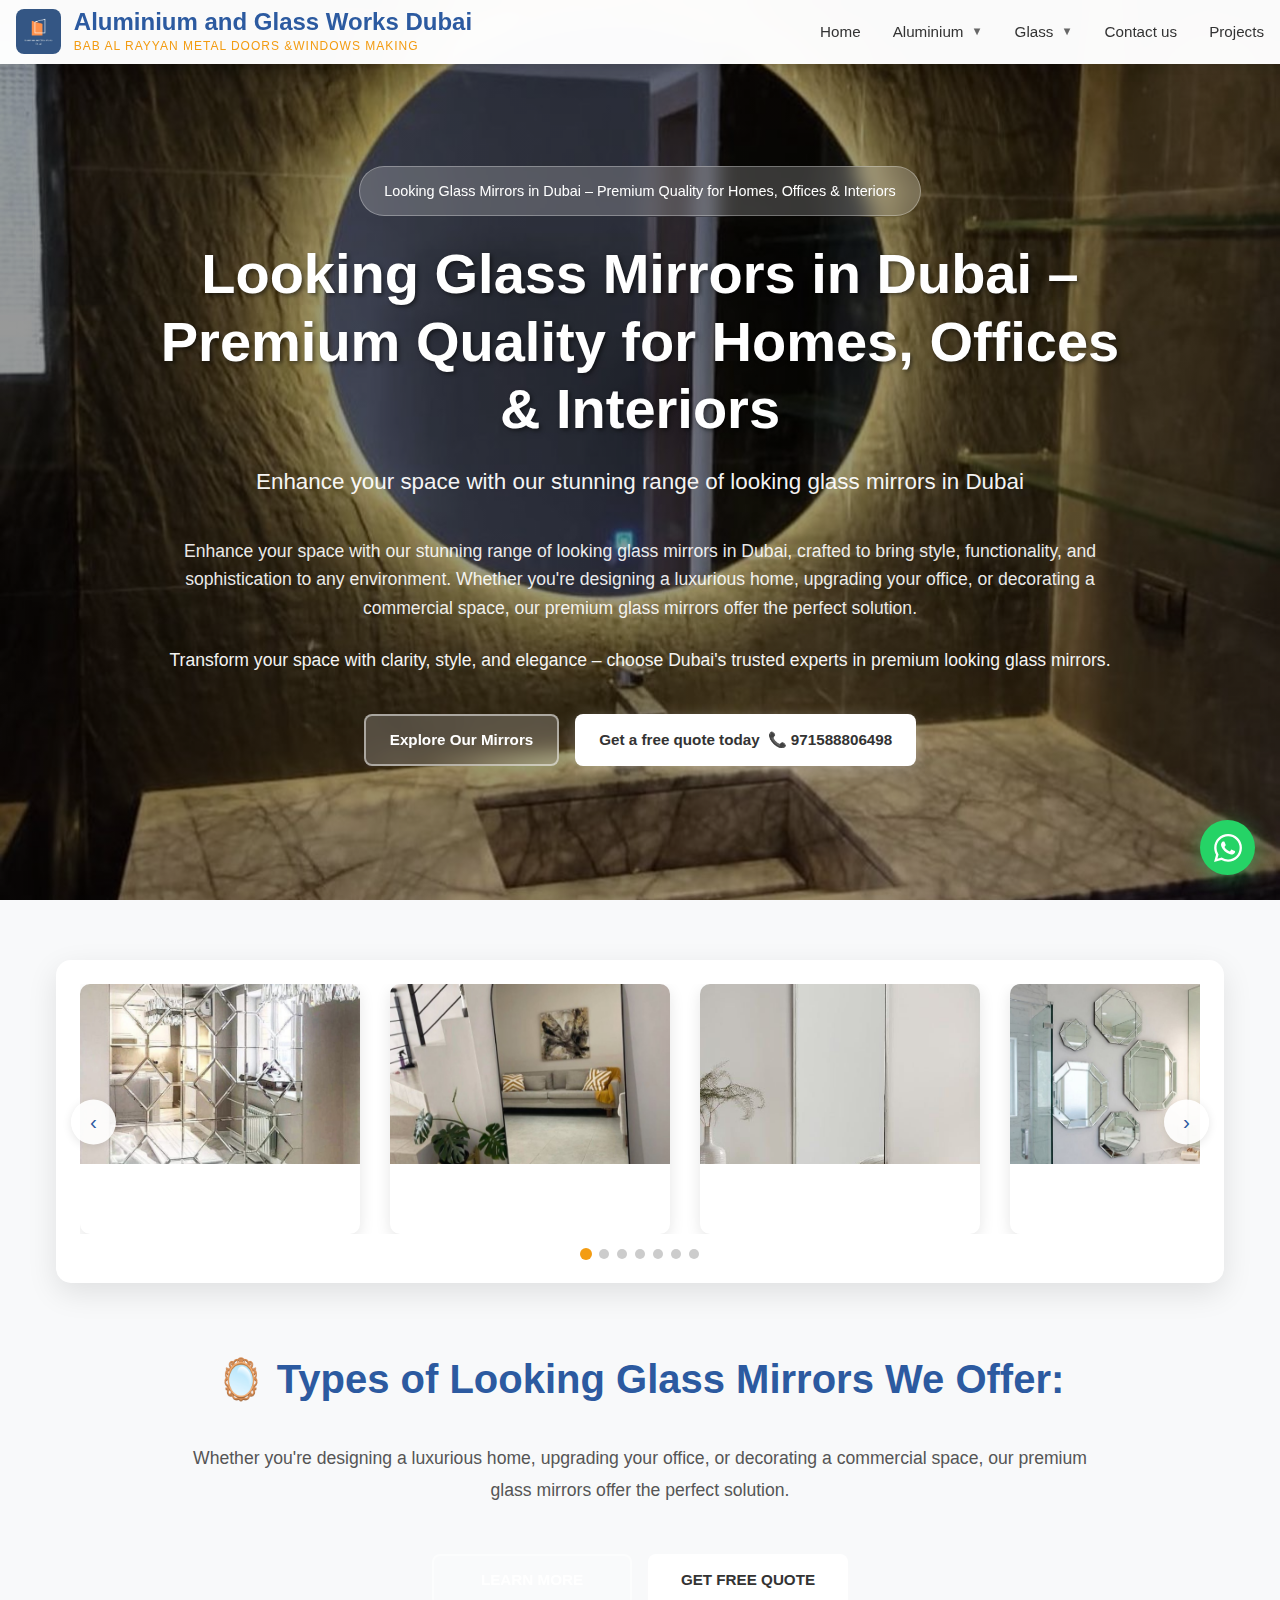
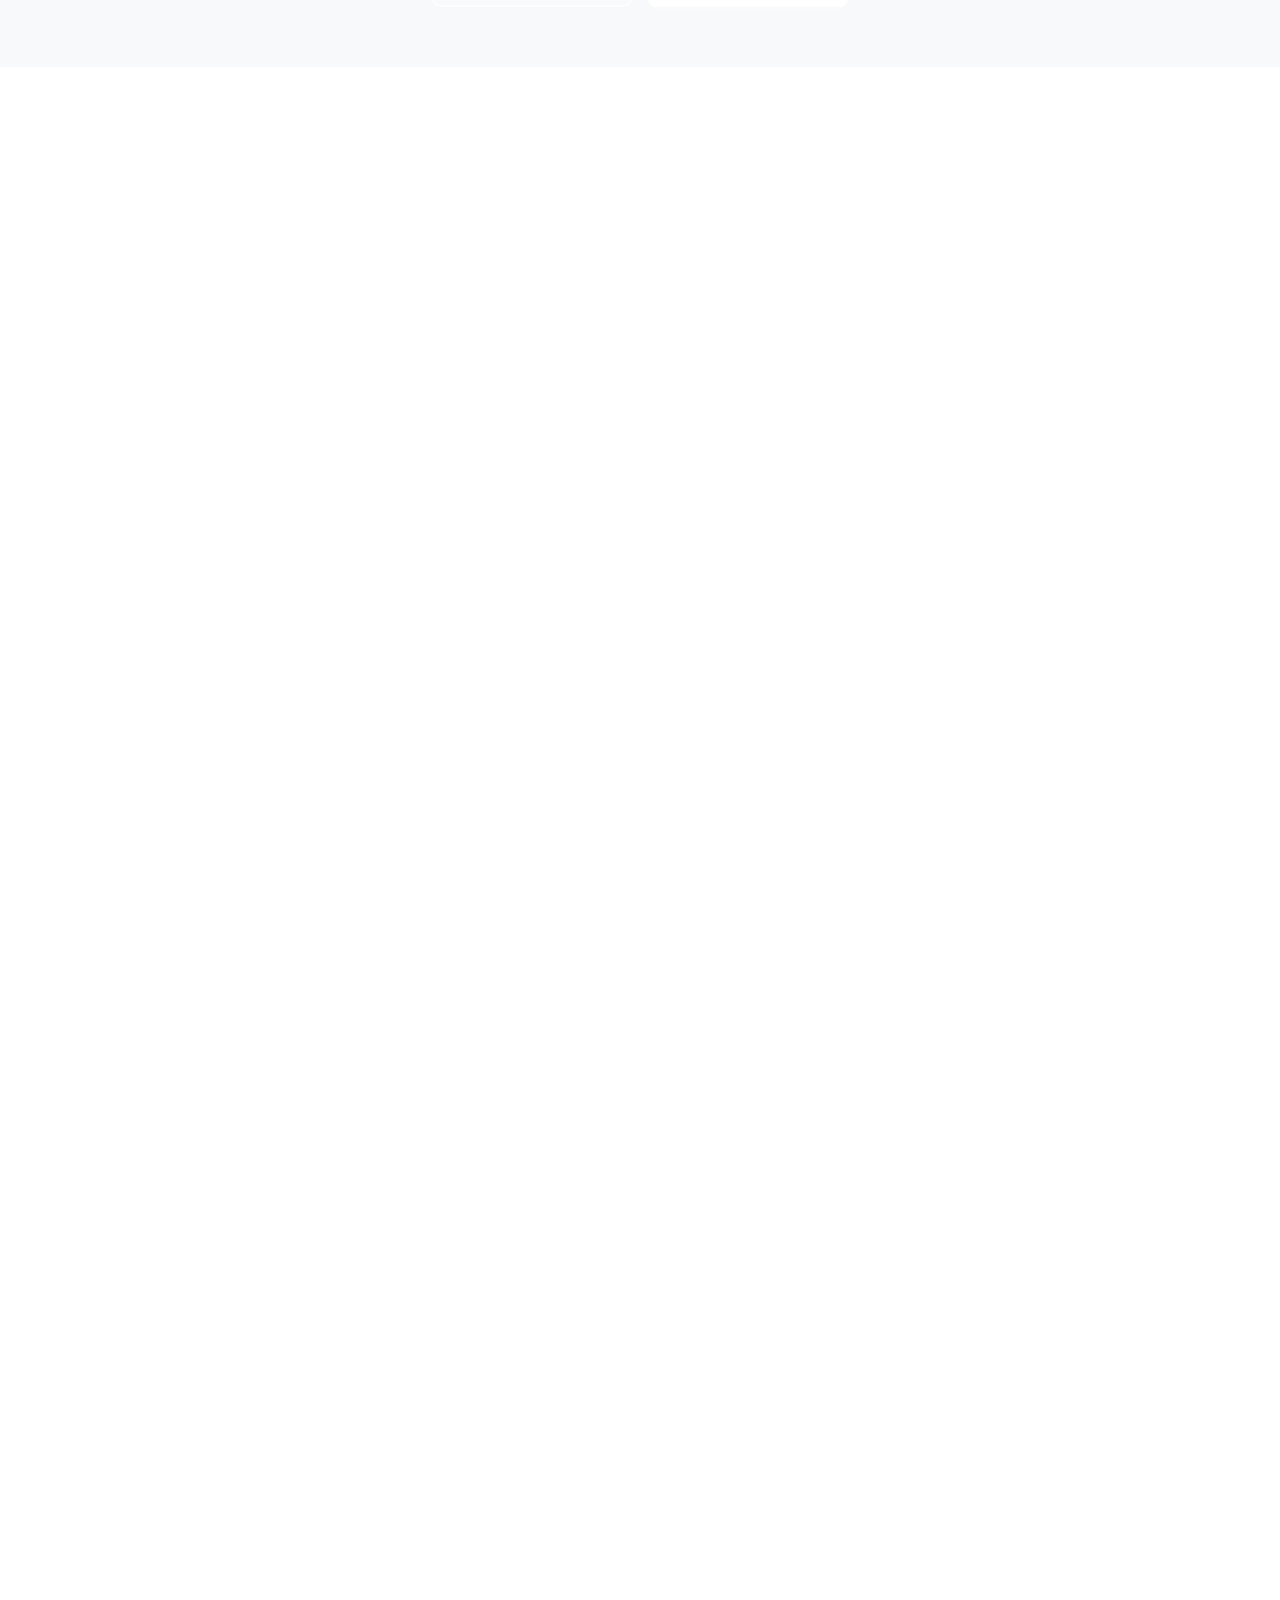
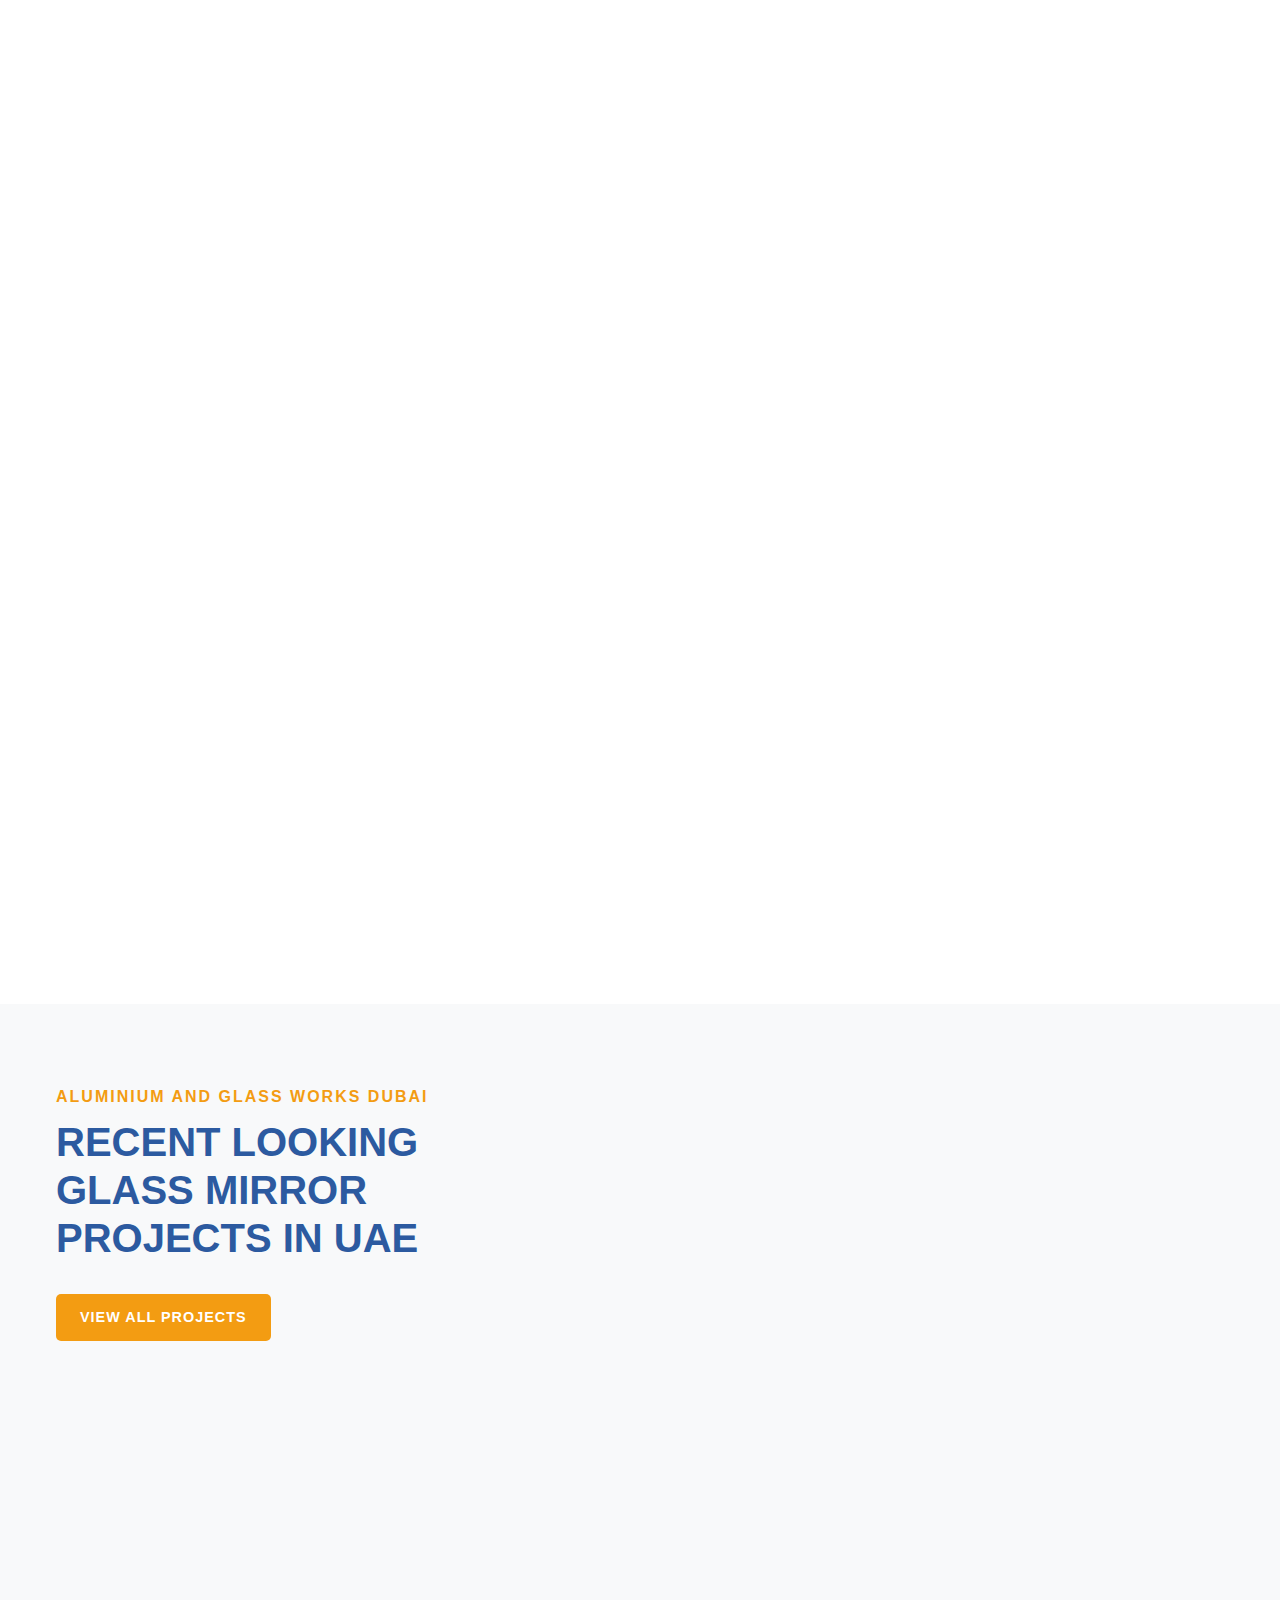
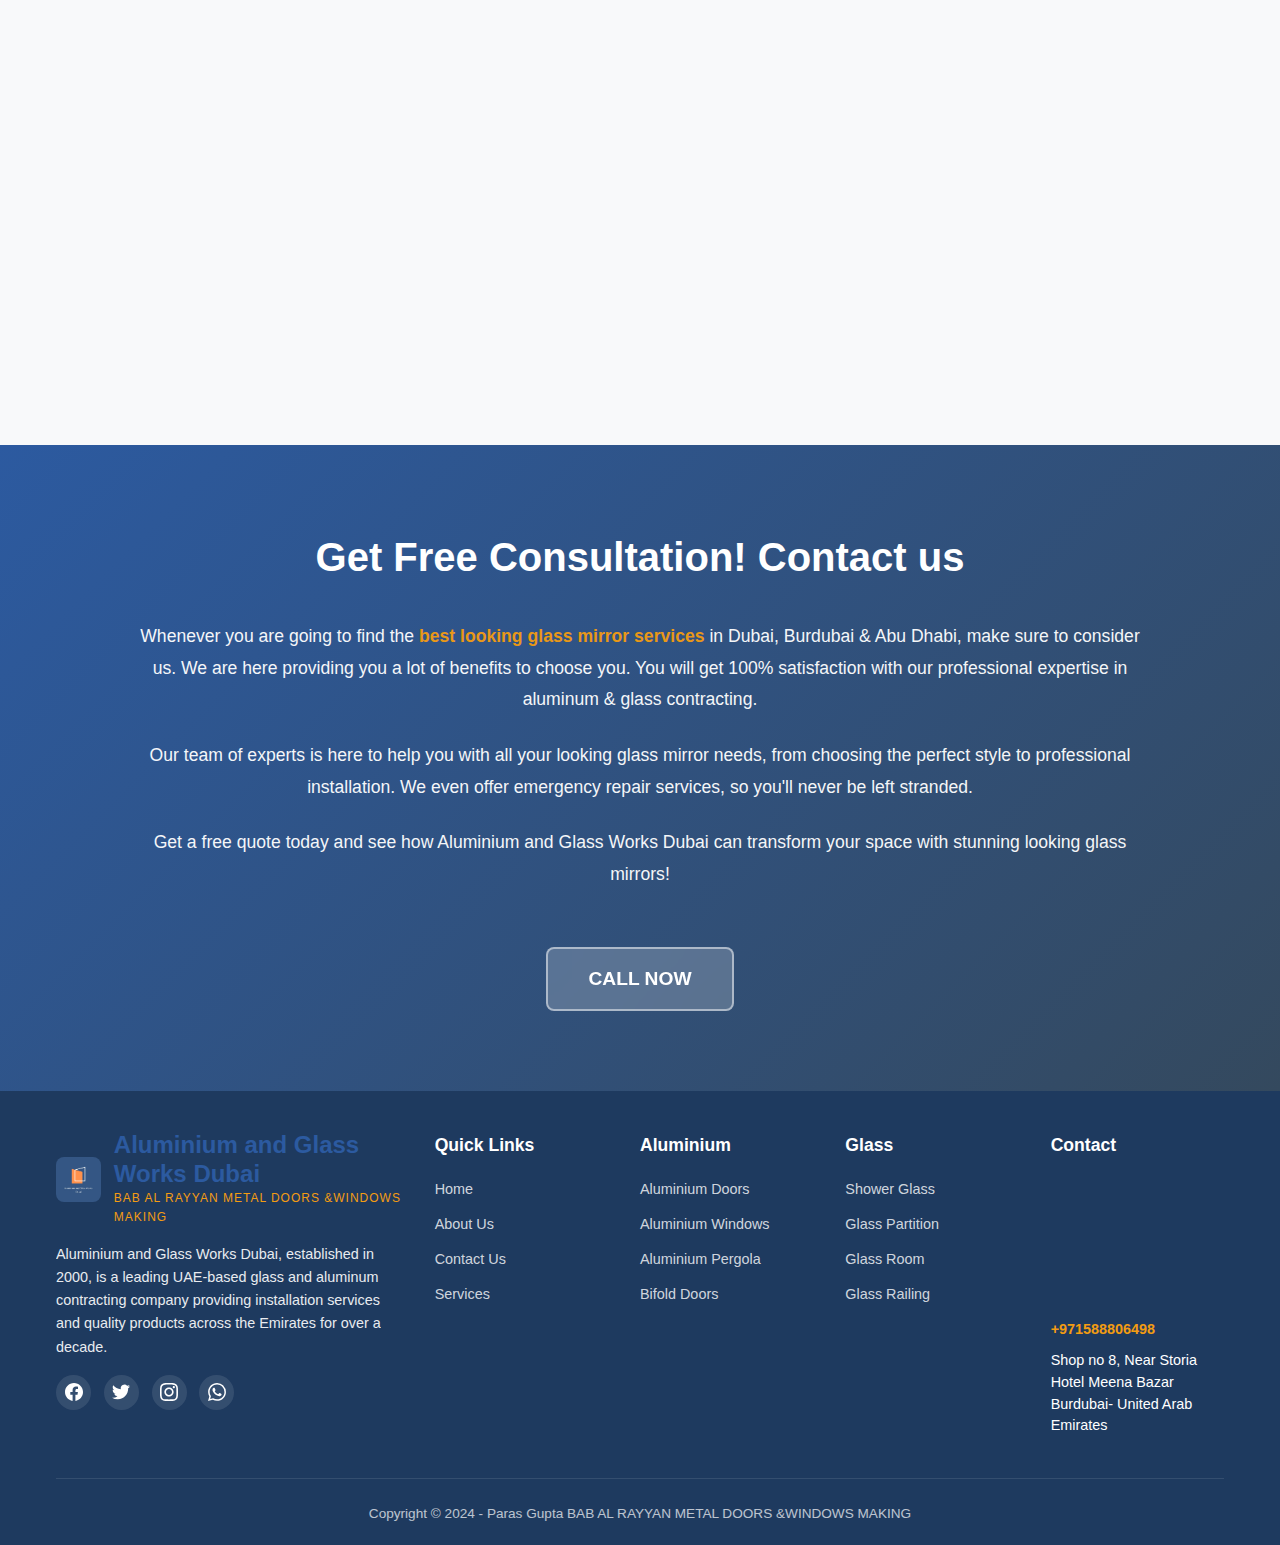
<file: page12.html>
<!DOCTYPE html>
<html lang="en">
<head>
    <meta charset="UTF-8">
    <meta name="viewport" content="width=device-width, initial-scale=1.0">
    <title>Glass Room Services Dubai - Aluminium and Glass Works Dubai</title>
        <link rel="icon" type="image/png" href="logo.png">
    <link rel="stylesheet" href="mobile-call-button.css">
    
    <style>
        * {
            margin: 0;
            padding: 0;
            box-sizing: border-box;
        }

        body {
            font-family: 'Arial', sans-serif;
            line-height: 1.6;
            color: #333;
            overflow-x: hidden;
        }

        .container {
            max-width: 1200px;
            margin: 0 auto;
            padding: 0 1rem;
        }

        /* Header Styles - Matching index.html */
        .header {
            background: rgba(255, 255, 255, 0.98);
            backdrop-filter: blur(10px);
            position: fixed;
            top: 0;
            left: 0;
            right: 0;
            z-index: 1000;
            padding: 0.5rem 0;
            box-shadow: 0 2px 10px rgba(0, 0, 0, 0.1);
            transition: all 0.3s ease;
        }

        .nav-container {
            display: flex;
            justify-content: space-between;
            align-items: center;
            padding: 0 1rem;
        }

        .logo {
            display: flex;
            align-items: center;
            gap: 0.8rem;
            text-decoration: none;
            color: inherit;
        }

        .logo img {
            width: 45px;
            height: 45px;
            border-radius: 8px;
        }

        .logo-text {
            font-size: 1.5rem;
            font-weight: bold;
            color: #2c5aa0;
            line-height: 1.2;
        }

        .logo-subtitle {
            font-size: 0.75rem;
            color: #f39c12;
            text-transform: uppercase;
            letter-spacing: 1px;
        }

        .nav-menu {
            display: flex;
            list-style: none;
            gap: 2rem;
            align-items: center;
        }

        .nav-menu a {
            text-decoration: none;
            color: #333;
            font-weight: 500;
            font-size: 0.95rem;
            transition: color 0.3s ease;
            position: relative;
            padding: 0.5rem 0;
        }

        .nav-menu a:hover,
        .nav-menu a.active {
            color: #f39c12;
        }

        .nav-menu a::after {
            content: '';
            position: absolute;
            bottom: 0;
            left: 0;
            width: 0;
            height: 2px;
            background: #f39c12;
            transition: width 0.3s ease;
        }

        .nav-menu a:hover::after,
        .nav-menu a.active::after {
            width: 100%;
        }

        /* Dropdown Menu */
        .dropdown {
            position: relative;
        }

        .dropdown-toggle {
            display: flex;
            align-items: center;
            gap: 0.5rem;
            cursor: pointer;
            user-select: none;
        }

        .dropdown-arrow {
            font-size: 0.7rem;
            transition: transform 0.3s ease;
            color: #666;
        }

        .dropdown.active .dropdown-arrow {
            transform: rotate(180deg);
            color: #f39c12;
        }

        .dropdown-menu {
            position: absolute;
            top: calc(100% + 10px);
            left: 0;
            background: white;
            min-width: 220px;
            border-radius: 8px;
            box-shadow: 0 10px 30px rgba(0, 0, 0, 0.15);
            opacity: 0;
            visibility: hidden;
            transform: translateY(-10px);
            transition: all 0.3s ease;
            z-index: 1000;
            list-style: none;
            padding: 0.5rem 0;
            border: 1px solid rgba(0, 0, 0, 0.05);
        }

        .dropdown.active .dropdown-menu {
            opacity: 1;
            visibility: visible;
            transform: translateY(0);
        }

        .dropdown-menu li {
            margin: 0;
            padding: 0;
        }

        .dropdown-menu a {
            display: block;
            padding: 12px 20px;
            color: #2c5aa0 !important;
            text-decoration: none;
            font-weight: 500;
            font-size: 0.95rem;
            transition: all 0.3s ease;
            border-bottom: 1px solid rgba(0, 0, 0, 0.05);
        }

        .dropdown-menu a:last-child {
            border-bottom: none;
        }

        .dropdown-menu a:hover {
            background: #f39c12;
            color: white !important;
        }

        .dropdown-menu a::after {
            display: none !important;
        }

        /* Desktop hover effects */
        @media (min-width: 769px) {
            .dropdown:hover .dropdown-menu {
                opacity: 1;
                visibility: visible;
                transform: translateY(0);
            }
            
            .dropdown:hover .dropdown-arrow {
                transform: rotate(180deg);
                color: #f39c12;
            }
        }

        .mobile-menu-toggle {
            display: none;
            background: none;
            border: none;
            font-size: 1.8rem;
            cursor: pointer;
            color: #2c5aa0;
            padding: 0.5rem;
            border-radius: 4px;
            transition: all 0.3s ease;
        }

        .mobile-menu-toggle:hover {
            background: rgba(243, 156, 18, 0.1);
        }

        /* Hero Section */
        .hero {
            background: linear-gradient(rgba(0, 0, 0, 0.4), rgba(0, 0, 0, 0.4)), url('mirror/7c5dcf21-1113-47d4-84d1-012f7cc2c4f0.JPG');
            background-size: cover;
            background-position: center;
            min-height: 100vh;
            display: flex;
            align-items: center;
            justify-content: center;
            text-align: center;
            color: white;
            padding-top: 80px;
        }

        .hero-content {
            max-width: 1000px;
            padding: 0 1rem;
            animation: fadeInUp 1s ease-out;
        }

        .hero-badge {
            display: inline-block;
            background: rgba(255, 255, 255, 0.2);
            backdrop-filter: blur(10px);
            padding: 0.8rem 1.5rem;
            border-radius: 30px;
            font-size: 0.9rem;
            font-weight: 500;
            margin-bottom: 1.5rem;
            border: 1px solid rgba(255, 255, 255, 0.3);
        }

        .hero h1 {
            font-size: clamp(2rem, 5vw, 3.5rem);
            margin-bottom: 1.5rem;
            font-weight: 700;
            text-shadow: 2px 2px 4px rgba(0, 0, 0, 0.5);
            line-height: 1.2;
        }

        .hero-subtitle {
            font-size: clamp(1rem, 2.5vw, 1.4rem);
            margin-bottom: 2.5rem;
            font-weight: 400;
            opacity: 0.95;
            line-height: 1.4;
            max-width: 800px;
            margin-left: auto;
            margin-right: auto;
        }

        .hero-description {
            font-size: clamp(0.9rem, 2vw, 1.1rem);
            margin-bottom: 1.5rem;
            line-height: 1.6;
            opacity: 0.9;
        }

        .hero-cta {
            font-size: clamp(0.9rem, 2vw, 1.1rem);
            margin-bottom: 2.5rem;
            font-weight: 500;
            opacity: 0.95;
        }

        .cta-buttons {
            display: flex;
            gap: 1rem;
            justify-content: center;
            flex-wrap: wrap;
            margin-bottom: 3rem;
        }

        .btn {
            padding: 12px 24px;
            border: none;
            border-radius: 8px;
            font-size: 0.95rem;
            font-weight: 600;
            cursor: pointer;
            transition: all 0.3s ease;
            text-decoration: none;
            display: inline-flex;
            align-items: center;
            gap: 0.5rem;
            min-width: 140px;
            justify-content: center;
            text-align: center;
        }

        .btn-primary {
            background: rgba(255, 255, 255, 0.2);
            color: white;
            border: 2px solid rgba(255, 255, 255, 0.5);
            backdrop-filter: blur(10px);
        }

        .btn-primary:hover {
            background: rgba(255, 255, 255, 0.1);
            border-color: rgba(255, 255, 255, 0.8);
            transform: translateY(-2px);
        }

        .btn-secondary {
            background: white;
            color: #333;
            box-shadow: 0 4px 15px rgba(255, 255, 255, 0.3);
        }

        .btn-secondary:hover {
            background: #f8f9fa;
            transform: translateY(-2px);
            box-shadow: 0 6px 20px rgba(255, 255, 255, 0.5);
        }

        .btn-whatsapp {
            background: #25D366;
            color: white;
            box-shadow: 0 4px 15px rgba(37, 211, 102, 0.4);
        }

        .btn-whatsapp:hover {
            background: #22c55e;
            transform: translateY(-2px);
            box-shadow: 0 6px 20px rgba(37, 211, 102, 0.6);
        }

        /* Animations */
        @keyframes fadeInUp {
            from {
                opacity: 0;
                transform: translateY(50px);
            }
            to {
                opacity: 1;
                transform: translateY(0);
            }
        }

        /* Products Section with Slider - Matching index.html */
        .products-section {
            padding: 80px 0;
            background: #f8f9fa;
        }

        .slider-container {
            position: relative;
            margin-bottom: 4rem;
            overflow: hidden;
            border-radius: 15px;
            background: white;
            padding: 1.5rem;
            box-shadow: 0 10px 30px rgba(0, 0, 0, 0.1);
        }

        .slider-wrapper {
            overflow: hidden;
            position: relative;
        }

        .slider-track {
            display: flex;
            transition: transform 0.5s ease-in-out;
            gap: 15px;
        }

        .slide-item {
            flex: 0 0 280px;
            height: 250px;
            border-radius: 10px;
            overflow: hidden;
            box-shadow: 0 5px 15px rgba(0, 0, 0, 0.1);
            transition: transform 0.3s ease;
            display: flex;
            flex-direction: column;
            background: white;
        }

        .slide-item:hover {
            transform: translateY(-5px);
        }

        .slide-item img {
            width: 100%;
            height: 180px;
            object-fit: cover;
            transition: transform 0.3s ease;
        }

        .slide-item:hover img {
            transform: scale(1.05);
        }

        .slide-item h3 {
            padding: 1rem;
            text-align: center;
            font-size: 1.1rem;
            color: #2c5aa0;
            font-weight: 600;
            margin: 0;
        }

        .slider-btn {
            position: absolute;
            top: 50%;
            transform: translateY(-50%);
            background: rgba(255, 255, 255, 0.9);
            border: none;
            border-radius: 50%;
            width: 45px;
            height: 45px;
            font-size: 1.3rem;
            color: #2c5aa0;
            cursor: pointer;
            transition: all 0.3s ease;
            z-index: 10;
            box-shadow: 0 2px 10px rgba(0, 0, 0, 0.1);
        }

        .slider-btn:hover {
            background: white;
            color: #f39c12;
            transform: translateY(-50%) scale(1.1);
        }

        .prev-btn { left: 15px; }
        .next-btn { right: 15px; }

        .slider-dots {
            display: flex;
            justify-content: center;
            gap: 8px;
            margin-top: 15px;
        }

        .dot {
            width: 10px;
            height: 10px;
            border-radius: 50%;
            background: #ccc;
            cursor: pointer;
            transition: all 0.3s ease;
        }

        .dot.active {
            background: #f39c12;
            transform: scale(1.2);
        }

        /* Sections */
        .section {
            padding: 60px 0;
        }

        .section-header {
            text-align: center;
            max-width: 900px;
            margin: 0 auto 3rem;
        }

        .section-badge {
            display: inline-block;
            background: #f39c12;
            color: white;
            padding: 6px 16px;
            border-radius: 20px;
            font-size: 0.8rem;
            font-weight: 600;
            text-transform: uppercase;
            letter-spacing: 1px;
            margin-bottom: 1rem;
        }

        .section-title {
            font-size: clamp(1.8rem, 4vw, 2.5rem);
            color: #2c5aa0;
            margin-bottom: 1rem;
            font-weight: 700;
            line-height: 1.3;
        }

        .section-text {
            font-size: 1rem;
            line-height: 1.7;
            color: #555;
        }

        .products-content {
            text-align: center;
        }

        .products-content h2 {
            font-size: 2.5rem;
            color: #2c5aa0;
            margin-bottom: 2rem;
            font-weight: 700;
        }

        .products-content p {
            font-size: 1.1rem;
            line-height: 1.8;
            color: #555;
            margin-bottom: 1.5rem;
            max-width: 900px;
            margin-left: auto;
            margin-right: auto;
        }

        .highlight {
            color: #f39c12;
            font-weight: 600;
        }

        .products-cta {
            margin-top: 3rem;
            display: flex;
            gap: 1rem;
            justify-content: center;
            flex-wrap: wrap;
        }

        .products-cta .btn {
            min-width: 200px;
        }

        /* Services Section */
        .services-section {
            padding: 80px 0;
            background: white;
        }

        .service-block {
            display: grid;
            grid-template-columns: 1fr 1fr;
            gap: 4rem;
            align-items: center;
            margin-bottom: 6rem;
        }

        .service-block:last-child {
            margin-bottom: 0;
        }

        .service-block.reverse {
            direction: rtl;
        }

        .service-block.reverse > * {
            direction: ltr;
        }

        .service-content {
            padding: 2rem;
        }

        .service-content h2 {
            font-size: 2.2rem;
            color: #2c5aa0;
            margin-bottom: 1.5rem;
            font-weight: 700;
            line-height: 1.3;
        }

        .service-content p {
            font-size: 1.1rem;
            line-height: 1.7;
            color: #555;
            margin-bottom: 1.5rem;
        }

        .service-list {
            list-style: none;
            margin: 2rem 0;
            padding: 0;
        }

        .service-list li {
            display: flex;
            align-items: center;
            margin-bottom: 1rem;
            font-size: 1.1rem;
            color: #2c5aa0;
            font-weight: 500;
        }

        .list-icon {
            width: 24px;
            height: 24px;
            background: #f39c12;
            color: white;
            border-radius: 50%;
            display: flex;
            align-items: center;
            justify-content: center;
            margin-right: 1rem;
            font-size: 1rem;
            font-weight: bold;
        }

        .service-features {
            margin: 2rem 0;
        }

        .feature-item {
            background: #f8f9fa;
            padding: 1rem 1.5rem;
            margin-bottom: 1rem;
            border-left: 4px solid #f39c12;
            border-radius: 0 8px 8px 0;
        }

        .feature-item strong {
            color: #2c5aa0;
            font-weight: 600;
        }

        .service-image {
            position: relative;
            overflow: hidden;
            border-radius: 15px;
            box-shadow: 0 10px 30px rgba(0, 0, 0, 0.1);
        }

        .service-image img {
            width: 100%;
            height: 100%;
            object-fit: cover;
            transition: transform 0.3s ease;
        }

        .service-image:hover img {
            transform: scale(1.05);
        }

        /* Pricing Section */
        .pricing-section {
            padding: 80px 0;
            background: linear-gradient(135deg, #2c5aa0 0%, #34495e 100%);
            color: white;
            position: relative;
        }

        .pricing-content {
            text-align: center;
        }

        .pricing-content h2 {
            font-size: 2.5rem;
            margin-bottom: 1.5rem;
            font-weight: 700;
            color: white;
        }

        .pricing-content p {
            font-size: 1.2rem;
            margin-bottom: 3rem;
            opacity: 0.9;
            max-width: 800px;
            margin-left: auto;
            margin-right: auto;
        }

        .pricing-table-wrapper {
            background: white;
            border-radius: 15px;
            overflow: hidden;
            box-shadow: 0 20px 40px rgba(0, 0, 0, 0.2);
            margin: 0 auto 3rem;
            max-width: 1000px;
        }

        .pricing-table {
            width: 100%;
            border-collapse: collapse;
            color: #333;
        }

        .pricing-table thead th {
            background: #2c5aa0;
            color: white;
            padding: 1.5rem;
            font-weight: 600;
            font-size: 1.1rem;
            text-align: left;
        }

        .pricing-table tbody td {
            padding: 1.2rem 1.5rem;
            border-bottom: 1px solid #eee;
            font-size: 1rem;
            font-weight: 500;
        }

        .pricing-table tbody tr:last-child td {
            border-bottom: none;
        }

        .pricing-table tbody tr:nth-child(even) {
            background: #f8f9fa;
        }

        .pricing-table tbody tr:hover {
            background: #e8f4f8;
            transition: background 0.3s ease;
        }

        .pricing-table td:first-child {
            color: #2c5aa0;
            font-weight: 600;
        }

        .enquire {
            color: #f39c12 !important;
            font-weight: 700 !important;
        }

        .pricing-cta {
            margin-top: 2rem;
        }

        .pricing-cta .btn {
            font-size: 1.1rem;
            padding: 15px 40px;
        }

        /* Projects Gallery Section */
        .projects-section {
            padding: 80px 0;
            background: #f8f9fa;
        }

        .projects-header {
            text-align: left;
            margin-bottom: 3rem;
            max-width: 500px;
        }

        .projects-company {
            color: #f39c12;
            font-size: 1rem;
            font-weight: 600;
            text-transform: uppercase;
            letter-spacing: 2px;
            margin-bottom: 0.5rem;
        }

        .projects-header h2 {
            font-size: 2.5rem;
            color: #2c5aa0;
            margin-bottom: 2rem;
            font-weight: 700;
            line-height: 1.2;
        }

        .projects-view-btn {
            background: #f39c12;
            color: white;
            padding: 12px 24px;
            font-size: 0.9rem;
            font-weight: 600;
            text-transform: uppercase;
            letter-spacing: 1px;
            border-radius: 5px;
            text-decoration: none;
            display: inline-block;
            transition: all 0.3s ease;
        }

        .projects-view-btn:hover {
            background: #e67e22;
            transform: translateY(-2px);
        }

        .projects-grid {
            display: grid;
            grid-template-columns: repeat(4, 1fr);
            gap: 1rem;
            max-width: 1200px;
            margin-left: auto;
        }

        .project-item {
            position: relative;
            overflow: hidden;
            border-radius: 8px;
            box-shadow: 0 4px 12px rgba(0, 0, 0, 0.1);
            transition: all 0.3s ease;
            cursor: pointer;
            aspect-ratio: 1;
            background: white;
        }

        .project-item:hover {
            transform: translateY(-5px);
            box-shadow: 0 8px 25px rgba(0, 0, 0, 0.15);
        }

        .project-item img {
            width: 100%;
            height: 100%;
            object-fit: cover;
            transition: transform 0.3s ease;
        }

        .project-item:hover img {
            transform: scale(1.05);
        }

        /* Contact Section */
        .contact-section {
            padding: 80px 0;
            background: linear-gradient(135deg, #2c5aa0 0%, #34495e 100%);
            color: white;
            text-align: center;
        }

        .contact-content h2 {
            font-size: 2.5rem;
            margin-bottom: 2rem;
            font-weight: 700;
        }

        .contact-content p {
            font-size: 1.1rem;
            line-height: 1.8;
            margin-bottom: 1.5rem;
            max-width: 1000px;
            margin-left: auto;
            margin-right: auto;
            opacity: 0.95;
        }

        .contact-content .highlight {
            color: #f39c12;
            font-weight: 600;
        }

        .contact-content .btn {
            margin-top: 2rem;
            font-size: 1.2rem;
            padding: 15px 40px;
        }

        /* Footer - Matching index.html */
        .footer {
            background: #1e3a5f;
            color: white;
            padding: 40px 0 20px;
        }

        .footer-content {
            display: grid;
            grid-template-columns: 2fr repeat(4, 1fr);
            gap: 2rem;
            margin-bottom: 2rem;
        }

        .footer-section h3 {
            font-size: 1.1rem;
            margin-bottom: 1rem;
            color: white;
            font-weight: 600;
        }

        .footer-description {
            font-size: 0.9rem;
            line-height: 1.6;
            margin: 1rem 0;
            opacity: 0.9;
        }

        .social-links {
            display: flex;
            gap: 0.8rem;
            margin-top: 1rem;
        }

        .social-link {
            display: flex;
            align-items: center;
            justify-content: center;
            width: 35px;
            height: 35px;
            background: rgba(255, 255, 255, 0.1);
            border-radius: 50%;
            color: white;
            text-decoration: none;
            transition: all 0.3s ease;
        }

        .social-link:hover {
            background: #f39c12;
            transform: translateY(-2px);
        }

        .footer-links {
            list-style: none;
        }

        .footer-links li {
            margin-bottom: 0.6rem;
        }

        .footer-links a {
            color: rgba(255, 255, 255, 0.8);
            text-decoration: none;
            transition: color 0.3s ease;
            font-size: 0.9rem;
        }

        .footer-links a:hover {
            color: #f39c12;
        }

        .contact-details p {
            margin-bottom: 0.6rem;
            font-size: 0.9rem;
            line-height: 1.5;
        }

        .contact-details strong {
            color: #f39c12;
        }

        .footer-bottom {
            border-top: 1px solid rgba(255, 255, 255, 0.1);
            padding-top: 1.5rem;
            text-align: center;
        }

        .footer-bottom p {
            margin: 0;
            opacity: 0.7;
            font-size: 0.85rem;
        }

        /* WhatsApp Float */
        .whatsapp-float {
            position: fixed;
            bottom: 25px;
            right: 25px;
            z-index: 1000;
        }

        .whatsapp-btn {
            display: flex;
            align-items: center;
            justify-content: center;
            width: 55px;
            height: 55px;
            background: #25D366;
            border-radius: 50%;
            color: white;
            text-decoration: none;
            box-shadow: 0 4px 20px rgba(37, 211, 102, 0.4);
            transition: all 0.3s ease;
            animation: pulse 2s infinite;
        }

        .whatsapp-btn:hover {
            transform: scale(1.1);
            box-shadow: 0 6px 25px rgba(37, 211, 102, 0.6);
        }

        @keyframes pulse {
            0%, 100% { box-shadow: 0 4px 20px rgba(37, 211, 102, 0.4); }
            50% { box-shadow: 0 4px 20px rgba(37, 211, 102, 0.8); }
        }

        /* Responsive Design */
        @media (max-width: 1024px) {
            .nav-menu { gap: 1.5rem; }
            .service-block {
                gap: 2rem;
            }
            .projects-grid {
                grid-template-columns: repeat(3, 1fr);
                gap: 1rem;
            }
            .slide-item {
                flex: 0 0 240px;
                height: 220px;
            }
            .slide-item img {
                height: 160px;
            }
        }

        @media (max-width: 768px) {
            .mobile-menu-toggle {
                display: block;
            }

            .nav-menu {
                position: fixed;
                top: 100%;
                left: 0;
                width: 100%;
                background: white;
                flex-direction: column;
                padding: 2rem 0;
                box-shadow: 0 2px 10px rgba(0, 0, 0, 0.1);
                transform: translateY(-100%);
                opacity: 0;
                transition: all 0.3s ease;
                pointer-events: none;
                max-height: 80vh;
                overflow-y: auto;
                z-index: 999;
            }

            .nav-menu.active {
                transform: translateY(0);
                opacity: 1;
                pointer-events: all;
            }

            .nav-menu > li {
                margin: 0;
                padding: 0 2rem;
                width: 100%;
            }

            .nav-menu > li > a {
                padding: 15px 0;
                display: block;
                font-size: 1.1rem;
                border-bottom: 1px solid #f0f0f0;
            }

            /* Mobile Dropdown */
            .dropdown-menu {
                position: static;
                background: #f8f9fa;
                box-shadow: inset 0 2px 5px rgba(0, 0, 0, 0.1);
                opacity: 1;
                visibility: visible;
                transform: none;
                margin: 0;
                border-radius: 0;
                max-height: 0;
                overflow: hidden;
                transition: max-height 0.3s ease, padding 0.3s ease;
                width: 100%;
                border: none;
                padding: 0;
            }

            .dropdown.active .dropdown-menu {
                max-height: 300px;
                padding: 0.5rem 0;
            }

            .dropdown-menu a {
                padding: 12px 30px !important;
                font-size: 1rem;
                color: #555 !important;
                border-bottom: 1px solid #e0e0e0;
                background: transparent;
            }

            .dropdown-menu a:hover {
                background: #e9ecef !important;
                color: #2c5aa0 !important;
            }

            .dropdown-menu a:last-child {
                border-bottom: none;
            }

            .dropdown-toggle {
                padding: 15px 0;
                width: 100%;
                justify-content: space-between;
            }

            .dropdown-arrow {
                font-size: 0.8rem;
                margin-left: auto;
            }

            .logo-text {
                font-size: 1.3rem;
            }

            .logo-subtitle {
                font-size: 0.7rem;
            }

            .hero {
                padding-top: 100px;
                background-attachment: scroll;
            }

            .section {
                padding: 40px 0;
            }

            .service-block,
            .projects-content {
                grid-template-columns: 1fr;
                gap: 2rem;
            }

            .projects-header {
                text-align: center;
                max-width: none;
                margin-bottom: 2rem;
            }

            .projects-grid {
                grid-template-columns: repeat(2, 1fr);
                gap: 0.8rem;
                margin-left: 0;
            }

            .slide-item {
                flex: 0 0 200px;
                height: 200px;
            }

            .slide-item img {
                height: 140px;
            }

            .slider-btn {
                width: 40px;
                height: 40px;
                font-size: 1.1rem;
            }

            .prev-btn { left: 10px; }
            .next-btn { right: 10px; }

            .products-content h2 {
                font-size: 2rem;
            }

            .products-content p {
                font-size: 1rem;
            }

            .products-cta {
                flex-direction: column;
                align-items: center;
            }

            .products-cta .btn {
                width: 100%;
                max-width: 300px;
            }

            .footer-content {
                grid-template-columns: 1fr;
                gap: 1.5rem;
                text-align: center;
            }

            .footer-section:first-child {
                margin-bottom: 1rem;
            }

            .contact-info {
                margin-top: 1rem;
            }
        }

        @media (max-width: 480px) {
            .container {
                padding: 0 0.5rem;
            }

            .nav-container {
                padding: 0 0.5rem;
            }

            .logo img {
                width: 35px;
                height: 35px;
            }

            .logo-text {
                font-size: 1.1rem;
            }

            .logo-subtitle {
                font-size: 0.65rem;
            }

            .hero-content {
                padding: 1.5rem 0.5rem;
            }

            .hero-badge {
                font-size: 0.8rem;
                padding: 0.6rem 1rem;
            }

            .cta-buttons {
                flex-direction: column;
                align-items: center;
            }

            .btn {
                width: 100%;
                max-width: 250px;
                padding: 12px 20px;
                font-size: 0.9rem;
            }

            .slider-container {
                padding: 1rem;
            }

            .slide-item {
                flex: 0 0 160px;
                height: 180px;
            }

            .slide-item img {
                height: 120px;
            }

            .slider-btn {
                width: 35px;
                height: 35px;
                font-size: 1rem;
            }

            .prev-btn { left: 5px; }
            .next-btn { right: 5px; }

            .products-content h2 {
                font-size: 1.8rem;
            }

            .projects-grid {
                grid-template-columns: repeat(2, 1fr);
                gap: 0.6rem;
            }

            .project-item {
                border-radius: 4px;
            }

            .service-content {
                padding: 1rem;
            }

            .service-content h2 {
                font-size: 1.8rem;
            }

            .whatsapp-float {
                bottom: 20px;
                right: 20px;
            }

            .whatsapp-btn {
                width: 50px;
                height: 50px;
            }

            .footer {
                padding: 30px 0 15px;
            }

            .social-links {
                justify-content: center;
            }
        }

        /* Utility Classes */
        .text-center { text-align: center; }
        .mb-1 { margin-bottom: 1rem; }
        .mb-2 { margin-bottom: 2rem; }
        .mt-1 { margin-top: 1rem; }
        .mt-2 { margin-top: 2rem; }

        /* Smooth scrolling */
        html {
            scroll-behavior: smooth;
        }

        /* Focus styles for accessibility */
        .btn:focus,
        .nav-menu a:focus,
        .mobile-menu-toggle:focus {
            outline: 2px solid #f39c12;
            outline-offset: 2px;
        }

        /* Loading animation for images */
        .slide-item img,
        .service-image img,
        .project-item img {
            background: #f0f0f0;
        }
    </style>
</head>

<body>

    <!-- Header -->
    <header class="header">
        <div class="nav-container">
            <a href="index.html" class="logo">
                <img src="logo.png" alt="Logo">
                <div>
                    <div class="logo-text">Aluminium and Glass Works Dubai</div>
                    <div class="logo-subtitle">BAB AL RAYYAN METAL DOORS &WINDOWS MAKING</div>
                </div>
            </a>

            <nav>
                <ul class="nav-menu" id="navMenu">
                    <li><a href="index.html">Home</a></li>
                    <li class="dropdown">
                        <a href="#" class="dropdown-toggle">Aluminium <span class="dropdown-arrow">▼</span></a>
                        <ul class="dropdown-menu">
                            <li><a href="page1.html">Aluminium Doors</a></li>
                            <li><a href="page2.html">Aluminium Windows</a></li>
                            <li><a href="page3.html">Aluminium Pergola</a></li>
                            <li><a href="page4.html">Bifold Doors</a></li>
                            <li><a href="page9.html">Pet Doors</a></li>
                            <li><a href="page11.html">Aluminium Fence</a></li>
                        </ul>
                    </li>
                    <li class="dropdown">
                        <a href="#" class="dropdown-toggle">Glass <span class="dropdown-arrow">▼</span></a>
                        <ul class="dropdown-menu">
                            <li><a href="page7.html" class="active">Shower Glass</a></li>
                            <li><a href="page5.html" class="active">Glass Partition</a></li>
                            <li><a href="page6.html">Glass Room</a></li>
                            <li><a href="page8.html" class="active">Glass Railing</a></li>
<li><a href="page10.html">Fly Screens</a></li>
                                                       <li><a href="page12.html">Glass Mirror</a></li>
                            <li><a href="page13.html">Louver Box</a></li>                                </ul>
                    </li>
                    <li><a href="tel:+971588806498">Contact us</a></li>
                    <li><a href="#projects">Projects</a></li>
                </ul>

                <button class="mobile-menu-toggle" id="mobileMenuToggle" aria-label="Toggle menu">
                    ☰
                </button>
            </nav>
        </div>
    </header>

    <!-- Hero Section -->
    <section class="hero" id="home">
        <div class="hero-content">
            <div class="hero-badge">
                Looking Glass Mirrors in Dubai – Premium Quality for Homes, Offices & Interiors
            </div>

            <h1>Looking Glass Mirrors in Dubai – Premium Quality for Homes, Offices & Interiors</h1>

            <p class="hero-subtitle">
                Enhance your space with our stunning range of looking glass mirrors in Dubai
            </p>

            <p class="hero-description">
                Enhance your space with our stunning range of looking glass mirrors in Dubai, crafted to bring style, functionality, and sophistication to any environment. Whether you're designing a luxurious home, upgrading your office, or decorating a commercial space, our premium glass mirrors offer the perfect solution.
            </p>

            <p class="hero-cta">
                Transform your space with clarity, style, and elegance – choose Dubai's trusted experts in premium looking glass mirrors.
            </p>

            <div class="cta-buttons">
                <a href="#services" class="btn btn-primary">
                    Explore Our Mirrors
                </a>
                <a href="tel:+971588806498" class="btn btn-secondary">
                    Get a free quote today<br>
                    <strong>📞   971588806498</strong>
                </a>
            </div>
        </div>
    </section>

    <!-- Products Section -->
    <section class="products-section section" id="products">
        <div class="container">
            <div class="slider-container">
                <div class="slider-wrapper">
                    <div class="slider-track" id="sliderTrack">
                        <div class="slide-item">
                            <img src="mirror/009bd693-9322-45fe-b35d-b9e6335b8912.JPG" alt="Looking Glass Mirror Design 1">
                        </div>
                        <div class="slide-item">
                            <img src="mirror/1748244e-ea8b-4a16-a368-8438aad251db.JPG" alt="Looking Glass Mirror Design 2">
                        </div>
                        <div class="slide-item">
                            <img src="mirror/1eff0636-f5e3-4d32-a82e-ff1eb788a3c3.JPG" alt="Looking Glass Mirror Design 3">
                        </div>
                        <div class="slide-item">
                            <img src="mirror/698c4317-b1ba-4975-9bd1-1c342588bfa8.JPG" alt="Looking Glass Mirror Design 4">
                        </div>
                        <div class="slide-item">
                            <img src="mirror/74aff820-1dbf-4412-9ff1-0f1307c155ed.JPG" alt="Looking Glass Mirror Design 5">
                        </div>
                        <div class="slide-item">
                            <img src="mirror/7c5dcf21-1113-47d4-84d1-012f7cc2c4f0.JPG" alt="Looking Glass Mirror Design 6">
                        </div>
                        <div class="slide-item">
                            <img src="mirror/d4d85105-2573-4338-a9cd-9982338a53b1.JPG" alt="Looking Glass Mirror Design 7">
                        </div>
                    </div>
                </div>

                <button class="slider-btn prev-btn" id="prevBtn">‹</button>
                <button class="slider-btn next-btn" id="nextBtn">›</button>

                <div class="slider-dots" id="sliderDots">
                    <span class="dot active" data-slide="0"></span>
                    <span class="dot" data-slide="1"></span>
                    <span class="dot" data-slide="2"></span>
                    <span class="dot" data-slide="3"></span>
                    <span class="dot" data-slide="4"></span>
                    <span class="dot" data-slide="5"></span>
                    <span class="dot" data-slide="6"></span>
                </div>
            </div>

            <div class="products-content">
                <h2>🪞 Types of Looking Glass Mirrors We Offer:</h2>
                <p>
                    Whether you're designing a luxurious home, upgrading your office, or decorating a commercial space, our premium glass mirrors offer the perfect solution.
                </p>

                <div class="products-cta">
                    <a href="#services" class="btn btn-primary">LEARN MORE</a>
                    <a href="tel:+971588806498" class="btn btn-secondary">GET FREE QUOTE</a>
                </div>
            </div>
        </div>
    </section>

    <!-- Services Section -->
    <section class="services-section" id="services">
        <div class="container">
            <!-- Mirror Types Service Block -->
            <div class="service-block">
                <div class="service-content">
                    <h2>🪞 Types of Looking Glass Mirrors We Offer:</h2>
                    <p>
                        Our expert mirror installers can design and install stunning looking glass mirrors perfectly suited to your Dubai property. We offer various mirror types and layouts to match your vision.
                    </p>

                    <ul class="service-list">
                        <li>
                            <span class="list-icon">⊕</span>
                            <span>Wall Mirrors – Ideal for living rooms, hallways, bathrooms, and entrances</span>
                        </li>
                        <li>
                            <span class="list-icon">⊕</span>
                            <span>Full-Length Mirrors – Perfect for dressing rooms, closets, and studios</span>
                        </li>
                        <li>
                            <span class="list-icon">⊕</span>
                            <span>Framed Mirrors – Classic and contemporary frame options available</span>
                        </li>
                        <li>
                            <span class="list-icon">⊕</span>
                            <span>Beveled Edge Mirrors – Sleek finish with a high-end look</span>
                        </li>
                        <li>
                            <span class="list-icon">⊕</span>
                            <span>Custom-Cut Mirrors – Tailored shapes and sizes for unique interiors</span>
                        </li>
                        <li>
                            <span class="list-icon">⊕</span>
                            <span>Antique & Tinted Mirrors – Add a decorative or vintage charm</span>
                        </li>
                    </ul>

                    <p>
                        Let our Dubai looking glass mirror experts recommend the perfect design to suit your lifestyle and architectural vision.
                    </p>

                    <a href="tel:+971588806498" class="btn btn-primary">CALL NOW</a>
                </div>

                <div class="service-image">
                    <img src="mirror/009bd693-9322-45fe-b35d-b9e6335b8912.JPG" alt="Looking Glass Mirrors Dubai">
                </div>
            </div>

            <!-- Applications Block -->
            <div class="service-block reverse">
                <div class="service-image">
                    <img src="mirror/1748244e-ea8b-4a16-a368-8438aad251db.JPG" alt="Looking Glass Mirror Applications Dubai">
                </div>

                <div class="service-content">
                    <h2>🏢 Applications:</h2>
                    <p>
                        Our premium looking glass mirrors are perfect for various residential and commercial applications across Dubai and the UAE.
                    </p>

                    <div class="service-features">
                        <div class="feature-item">
                            <strong>Residential Spaces – Bedrooms, living areas, bathrooms, wardrobes</strong>
                        </div>
                        <div class="feature-item">
                            <strong>Commercial Spaces – Salons, boutiques, gyms, restaurants, hotels</strong>
                        </div>
                        <div class="feature-item">
                            <strong>Interior Design Projects – Feature walls, lobbies, partitions & more</strong>
                        </div>
                    </div>

                    <p>
                        Trust our expert team to bring your unique mirror vision to life! Get in touch with us today.
                    </p>
                </div>
            </div>

            <!-- Why Choose Us Block -->
            <div class="service-block">
                <div class="service-content">
                    <h2>🌟 Why Choose Our Looking Glass Mirrors in Dubai?</h2>
                    <p>
                        Transform your space with clarity, style, and elegance – choose Dubai's trusted experts in premium looking glass mirrors.
                    </p>

                    <ul class="service-list">
                        <li>
                            <span class="list-icon">✅</span>
                            <span>Premium-quality, distortion-free glass</span>
                        </li>
                        <li>
                            <span class="list-icon">✅</span>
                            <span>Moisture-resistant and long-lasting finish</span>
                        </li>
                        <li>
                            <span class="list-icon">✅</span>
                            <span>Custom designs with various edge and frame options</span>
                        </li>
                        <li>
                            <span class="list-icon">✅</span>
                            <span>Fast delivery and professional installation across Dubai</span>
                        </li>
                        <li>
                            <span class="list-icon">✅</span>
                            <span>Competitive prices with bulk order options</span>
                        </li>
                    </ul>

                    <p>
                        Contact us today for a free quote or to explore our custom mirror solutions!
                    </p>

                    <a href="tel:+971588806498" class="btn btn-primary">CALL NOW</a>
                </div>

                <div class="service-image">
                    <img src="mirror/1eff0636-f5e3-4d32-a82e-ff1eb788a3c3.JPG" alt="Premium Looking Glass Mirrors Dubai">
                </div>
            </div>
        </div>
    </section>

    <!-- Projects Gallery Section -->
    <section class="projects-section" id="projects">
        <div class="container">
            <div class="projects-header">
                <h3 class="projects-company">Aluminium and Glass Works Dubai</h3>
                <h2>RECENT LOOKING GLASS MIRROR<br>PROJECTS IN UAE</h2>
                <a href="tel:+971588806498" class="projects-view-btn">VIEW ALL PROJECTS</a>
            </div>

            <div class="projects-grid">
                <div class="project-item">
                    <img src="mirror/009bd693-9322-45fe-b35d-b9e6335b8912.JPG" alt="Looking Glass Mirror Project 1">
                </div>
                <div class="project-item">
                    <img src="mirror/1748244e-ea8b-4a16-a368-8438aad251db.JPG" alt="Looking Glass Mirror Project 2">
                </div>
                <div class="project-item">
                    <img src="mirror/1eff0636-f5e3-4d32-a82e-ff1eb788a3c3.JPG" alt="Looking Glass Mirror Project 3">
                </div>
                <div class="project-item">
                    <img src="mirror/698c4317-b1ba-4975-9bd1-1c342588bfa8.JPG" alt="Looking Glass Mirror Project 4">
                </div>
                <div class="project-item">
                    <img src="mirror/74aff820-1dbf-4412-9ff1-0f1307c155ed.JPG" alt="Looking Glass Mirror Project 5">
                </div>
                <div class="project-item">
                    <img src="mirror/7c5dcf21-1113-47d4-84d1-012f7cc2c4f0.JPG" alt="Looking Glass Mirror Project 6">
                </div>
                <div class="project-item">
                    <img src="mirror/d4d85105-2573-4338-a9cd-9982338a53b1.JPG" alt="Looking Glass Mirror Project 7">
                </div>
            </div>
        </div>
    </section>

    <!-- Contact Section -->
    <section class="contact-section" id="contact">
        <div class="container">
            <div class="contact-content">
                <h2>Get Free Consultation! Contact us</h2>
                <p>
                    Whenever you are going to find the <span class="highlight">best looking glass mirror services</span> in Dubai, Burdubai & Abu Dhabi, make sure to consider us. We are here providing you a lot of benefits to choose you. You will get 100% satisfaction with our professional expertise in aluminum & glass contracting.
                </p>
                <p>
                    Our team of experts is here to help you with all your looking glass mirror needs, from choosing the perfect style to professional installation. We even offer emergency repair services, so you'll never be left stranded.
                </p>
                <p>
                    Get a free quote today and see how Aluminium and Glass Works Dubai can transform your space with stunning looking glass mirrors!
                </p>
                <a href="tel:+971588806498" class="btn btn-primary">CALL NOW</a>
            </div>
        </div>
    </section>

    <!-- Footer -->
    <footer class="footer">
        <div class="container">
            <div class="footer-content">
                <div class="footer-section">
                    <div class="footer-logo">
                        <div class="logo">
                            <img src="logo.png" alt="Logo" width="50px">
                            <div>
                                <div class="logo-text">Aluminium and Glass Works Dubai</div>
                                <div class="logo-subtitle">BAB AL RAYYAN METAL DOORS &WINDOWS MAKING</div>
                            </div>
                        </div>
                    </div>
                    <p class="footer-description">
                        Aluminium and Glass Works Dubai, established in 2000, is a leading UAE-based glass and aluminum contracting company providing installation services and quality products across the Emirates for over a decade.
                    </p>
                    <div class="social-links">
                        <a href="#" class="social-link" aria-label="Facebook">
                            <svg width="18" height="18" viewBox="0 0 24 24" fill="currentColor">
                                <path d="M24 12.073c0-6.627-5.373-12-12-12s-12 5.373-12 12c0 5.99 4.388 10.954 10.125 11.854v-8.385H7.078v-3.47h3.047V9.43c0-3.007 1.792-4.669 4.533-4.669 1.312 0 2.686.235 2.686.235v2.953H15.83c-1.491 0-1.956.925-1.956 1.874v2.25h3.328l-.532 3.47h-2.796v8.385C19.612 23.027 24 18.062 24 12.073z" />
                            </svg>
                        </a>
                        <a href="#" class="social-link" aria-label="Twitter">
                            <svg width="18" height="18" viewBox="0 0 24 24" fill="currentColor">
                                <path d="M23.953 4.57a10 10 0 01-2.825.775 4.958 4.958 0 002.163-2.723c-.951.555-2.005.959-3.127 1.184a4.92 4.92 0 00-8.384 4.482C7.69 8.095 4.067 6.13 1.64 3.162a4.822 4.822 0 00-.666 2.475c0 1.71.87 3.213 2.188 4.096a4.904 4.904 0 01-2.228-.616v.06a4.923 4.923 0 003.946 4.827 4.996 4.996 0 01-2.212.085 4.936 4.936 0 004.604 3.417 9.867 9.867 0 01-6.102 2.105c-.39 0-.779-.023-1.17-.067a13.995 13.995 0 007.557 2.209c9.053 0 13.998-7.496 13.998-13.985 0-.21 0-.42-.015-.63A9.935 9.935 0 0024 4.59z" />
                            </svg>
                        </a>
                        <a href="#" class="social-link" aria-label="Instagram">
                            <svg width="18" height="18" viewBox="0 0 24 24" fill="currentColor">
                                <path d="M12 2.163c3.204 0 3.584.012 4.85.07 3.252.148 4.771 1.691 4.919 4.919.058 1.265.069 1.645.069 4.849 0 3.205-.012 3.584-.069 4.849-.149 3.225-1.664 4.771-4.919 4.919-1.266.058-1.644.07-4.85.07-3.204 0-3.584-.012-4.849-.07-3.26-.149-4.771-1.699-4.919-4.92-.058-1.265-.07-1.644-.07-4.849 0-3.204.013-3.583.07-4.849.149-3.227 1.664-4.771 4.919-4.919 1.266-.057 1.645-.069 4.849-.069zm0-2.163c-3.259 0-3.667.014-4.947.072-4.358.2-6.78 2.618-6.98 6.98-.059 1.281-.073 1.689-.073 4.948 0 3.259.014 3.668.072 4.948.2 4.358 2.618 6.78 6.98 6.98 1.281.058 1.689.072 4.948.072 3.259 0 3.668-.014 4.948-.072 4.354-.2 6.782-2.618 6.979-6.98.059-1.28.073-1.689.073-4.948 0-3.259-.014-3.667-.072-4.947-.196-4.354-2.617-6.78-6.979-6.98-1.281-.059-1.69-.073-4.949-.073zm0 5.838c-3.403 0-6.162 2.759-6.162 6.162s2.759 6.163 6.162 6.163 6.162-2.759 6.162-6.163c0-3.403-2.759-6.162-6.162-6.162zm0 10.162c-2.209 0-4-1.79-4-4 0-2.209 1.791-4 4-4s4 1.791 4 4c0 2.21-1.791 4-4 4zm6.406-11.845c-.796 0-1.441.645-1.441 1.44s.645 1.44 1.441 1.44c.795 0 1.439-.645 1.439-1.44s-.644-1.44-1.439-1.44z" />
                            </svg>
                        </a>
                        <a href="https://wa.me/971588806498" class="social-link" aria-label="WhatsApp">
                            <svg width="18" height="18" viewBox="0 0 24 24" fill="currentColor">
                                <path d="M17.472 14.382c-.297-.149-1.758-.867-2.03-.967-.273-.099-.471-.148-.67.15-.197.297-.767.966-.94 1.164-.173.199-.347.223-.644.075-.297-.15-1.255-.463-2.39-1.475-.883-.788-1.48-1.761-1.653-2.059-.173-.297-.018-.458.13-.606.134-.133.298-.347.446-.52.149-.174.198-.298.298-.497.099-.198.05-.371-.025-.52-.075-.149-.669-1.612-.916-2.207-.242-.579-.487-.5-.669-.51-.173-.008-.371-.01-.57-.01-.198 0-.52.074-.792.372-.272.297-1.04 1.016-1.04 2.479 0 1.462 1.065 2.875 1.213 3.074.149.198 2.096 3.2 5.077 4.487.709.306 1.262.489 1.694.625.712.227 1.36.195 1.871.118.571-.085 1.758-.719 2.006-1.413.248-.694.248-1.289.173-1.413-.074-.124-.272-.198-.57-.347m-5.421 7.403h-.004a9.87 9.87 0 01-5.031-1.378l-.361-.214-3.741.982.998-3.648-.235-.374a9.86 9.86 0 01-1.51-5.26c.001-5.45 4.436-9.884 9.888-9.884 2.64 0 5.122 1.03 6.988 2.898a9.825 9.825 0 012.893 6.994c-.003 5.45-4.437 9.884-9.885 9.884m8.413-18.297A11.815 11.815 0 0012.05 0C5.495 0 .16 5.335.157 11.892c0 2.096.547 4.142 1.588 5.945L.057 24l6.305-1.654a11.882 11.882 0 005.683 1.448h.005c6.554 0 11.89-5.335 11.893-11.893A11.821 11.821 0 0020.465 3.516" />
                            </svg>
                        </a>
                    </div>
                </div>

                <div class="footer-section">
                    <h3>Quick Links</h3>
                    <ul class="footer-links">
                        <li><a href="index.html">Home</a></li>
                        <li><a href="#about">About Us</a></li>
                        <li><a href="tel:+971588806498">Contact Us</a></li>
                        <li><a href="#services">Services</a></li>
                    </ul>
                </div>

                <div class="footer-section">
                    <h3>Aluminium</h3>
                    <ul class="footer-links">
                        <li><a href="page1.html">Aluminium Doors</a></li>
                        <li><a href="page2.html">Aluminium Windows</a></li>
                        <li><a href="page3.html">Aluminium Pergola</a></li>
                        <li><a href="page4.html">Bifold Doors</a></li>
                    </ul>
                </div>

                <div class="footer-section">
                    <h3>Glass</h3>
                    <ul class="footer-links">
                        <li><a href="page7.html">Shower Glass</a></li>
                        <li><a href="page6.html">Glass Partition</a></li>
                        <li><a href="page5.html">Glass Room</a></li>
                        <li><a href="page8.html">Glass Railing</a></li>
                    </ul>
                </div>

                <div class="footer-section contact-info">
                    <h3>Contact</h3>
                    <div class="contact-map mb-1">
                        <iframe
                            src="https://www.google.com/maps/embed?pb=!1m18!1m12!1m3!1d3608.7!2d55.5!3d25.4!2m3!1f0!2f0!3f0!3m2!1i1024!2i768!4f13.1!3m3!1m2!1s0x0%3A0x0!2zMjXCsDI0JzAwLjAiTiA1NcKwMzAnMDAuMCJF!5e0!3m2!1sen!2sae!4v1234567890"
                            width="100%" height="120" style="border:0; border-radius: 8px;" allowfullscreen=""
                            loading="lazy" referrerpolicy="no-referrer-when-downgrade">
                        </iframe>
                    </div>
                    <div class="contact-details">
                        <p><strong>+971588806498</strong></p>
                        <p>Shop no 8, Near Storia Hotel Meena Bazar<br>Burdubai- United Arab Emirates</p>
                    </div>
                </div>
            </div>

            <div class="footer-bottom">
                <p>Copyright © 2024 - Paras Gupta BAB AL RAYYAN METAL DOORS &WINDOWS MAKING</p>
            </div>
        </div>
    </footer>

    <!-- WhatsApp Float Button -->
    <div class="whatsapp-float">
        <a href="https://wa.me/971588806498" target="_blank" class="whatsapp-btn" aria-label="Contact via WhatsApp">
            <svg width="28" height="28" viewBox="0 0 24 24" fill="currentColor">
                <path d="M17.472 14.382c-.297-.149-1.758-.867-2.03-.967-.273-.099-.471-.148-.67.15-.197.297-.767.966-.94 1.164-.173.199-.347.223-.644.075-.297-.15-1.255-.463-2.39-1.475-.883-.788-1.48-1.761-1.653-2.059-.173-.297-.018-.458.13-.606.134-.133.298-.347.446-.52.149-.174.198-.298.298-.497.099-.198.05-.371-.025-.52-.075-.149-.669-1.612-.916-2.207-.242-.579-.487-.5-.669-.51-.173-.008-.371-.01-.57-.01-.198 0-.52.074-.792.372-.272.297-1.04 1.016-1.04 2.479 0 1.462 1.065 2.875 1.213 3.074.149.198 2.096 3.2 5.077 4.487.709.306 1.262.489 1.694.625.712.227 1.36.195 1.871.118.571-.085 1.758-.719 2.006-1.413.248-.694.248-1.289.173-1.413-.074-.124-.272-.198-.57-.347m-5.421 7.403h-.004a9.87 9.87 0 01-5.031-1.378l-.361-.214-3.741.982.998-3.648-.235-.374a9.86 9.86 0 01-1.51-5.26c.001-5.45 4.436-9.884 9.888-9.884 2.64 0 5.122 1.03 6.988 2.898a9.825 9.825 0 012.893 6.994c-.003 5.45-4.437 9.884-9.885 9.884m8.413-18.297A11.815 11.815 0 0012.05 0C5.495 0 .16 5.335.157 11.892c0 2.096.547 4.142 1.588 5.945L.057 24l6.305-1.654a11.882 11.882 0 005.683 1.448h.005c6.554 0 11.89-5.335 11.893-11.893A11.821 11.821 0 0020.465 3.516" />
            </svg>
        </a>
    </div>
 
    <!-- JavaScript -->
    <script>
        // Mobile menu functionality
        const mobileMenuToggle = document.getElementById('mobileMenuToggle');
        const navMenu = document.getElementById('navMenu');

        function toggleMobileMenu() {
            navMenu.classList.toggle('active');
            mobileMenuToggle.textContent = navMenu.classList.contains('active') ? '✕' : '☰';
            
            // Close all dropdowns when toggling mobile menu
            document.querySelectorAll('.dropdown').forEach(dropdown => {
                dropdown.classList.remove('active');
            });
        }

        mobileMenuToggle.addEventListener('click', toggleMobileMenu);

        // Dropdown functionality
        function initializeDropdowns() {
            const dropdowns = document.querySelectorAll('.dropdown');
            
            dropdowns.forEach(dropdown => {
                const toggle = dropdown.querySelector('.dropdown-toggle');
                const menu = dropdown.querySelector('.dropdown-menu');
                
                if (toggle && menu) {
                    // Remove any existing event listeners
                    toggle.removeEventListener('click', handleDropdownClick);
                    
                    // Add click event listener
                    toggle.addEventListener('click', handleDropdownClick);
                    
                    // Add hover events for desktop
                    if (window.innerWidth > 768) {
                        dropdown.addEventListener('mouseenter', () => {
                            closeAllDropdowns();
                            dropdown.classList.add('active');
                        });
                        
                        dropdown.addEventListener('mouseleave', () => {
                            dropdown.classList.remove('active');
                        });
                    }
                }
            });
        }

        function handleDropdownClick(e) {
            e.preventDefault();
            e.stopPropagation();
            
            const dropdown = e.target.closest('.dropdown');
            const isActive = dropdown.classList.contains('active');
            
            // Close all other dropdowns
            closeAllDropdowns();
            
            // Toggle current dropdown
            if (!isActive) {
                dropdown.classList.add('active');
            }
        }

        function closeAllDropdowns() {
            document.querySelectorAll('.dropdown').forEach(dropdown => {
                dropdown.classList.remove('active');
            });
        }

        function closeMobileMenu() {
            navMenu.classList.remove('active');
            mobileMenuToggle.textContent = '☰';
            closeAllDropdowns();
        }

        // Close dropdown/menu when clicking outside
        document.addEventListener('click', (e) => {
            // Close dropdowns if clicking outside
            if (!e.target.closest('.dropdown')) {
                closeAllDropdowns();
            }

            // Close mobile menu if clicking outside nav
            if (!e.target.closest('.nav-container')) {
                closeMobileMenu();
            }
        });

        // Close mobile menu when clicking nav links (but not dropdown toggles)
        document.querySelectorAll('.nav-menu a:not(.dropdown-toggle)').forEach(link => {
            link.addEventListener('click', closeMobileMenu);
        });

        // Close dropdown when clicking dropdown menu items
        document.querySelectorAll('.dropdown-menu a').forEach(link => {
            link.addEventListener('click', () => {
                closeAllDropdowns();
                closeMobileMenu();
            });
        });

        // Handle window resize
        function handleResize() {
            if (window.innerWidth > 768) {
                // Desktop: close mobile menu and reinitialize dropdowns
                closeMobileMenu();
                initializeDropdowns();
            } else {
                // Mobile: remove hover events and reinitialize
                document.querySelectorAll('.dropdown').forEach(dropdown => {
                    dropdown.removeEventListener('mouseenter', () => {});
                    dropdown.removeEventListener('mouseleave', () => {});
                });
                initializeDropdowns();
            }
        }

        // Initialize dropdowns on load
        initializeDropdowns();

        // Reinitialize on resize with debounce
        let resizeTimeout;
        window.addEventListener('resize', () => {
            clearTimeout(resizeTimeout);
            resizeTimeout = setTimeout(handleResize, 250);
        });

        // Header scroll effect
        window.addEventListener('scroll', () => {
            const header = document.querySelector('.header');
            if (window.scrollY > 100) {
                header.style.background = 'rgba(255, 255, 255, 0.98)';
                header.style.boxShadow = '0 2px 20px rgba(0, 0, 0, 0.15)';
            } else {
                header.style.background = 'rgba(255, 255, 255, 0.95)';
                header.style.boxShadow = '0 2px 10px rgba(0, 0, 0, 0.1)';
            }
        });

        // Infinite Slider functionality
        let currentSlide = 0;
        const slides = document.querySelectorAll('.slide-item');
        const dots = document.querySelectorAll('#sliderDots .dot');
        const sliderTrack = document.getElementById('sliderTrack');
        const prevBtn = document.getElementById('prevBtn');
        const nextBtn = document.getElementById('nextBtn');
        const totalSlides = slides.length;

        // Clone first and last slides for infinite effect
        function createInfiniteSlider() {
            const firstSlideClone = slides[0].cloneNode(true);
            const lastSlideClone = slides[totalSlides - 1].cloneNode(true);
            
            sliderTrack.appendChild(firstSlideClone);
            sliderTrack.insertBefore(lastSlideClone, slides[0]);
            
            // Update currentSlide to account for the prepended clone
            currentSlide = 1;
        }

        function getVisibleSlides() {
            const containerWidth = document.querySelector('.slider-container').offsetWidth - 30; // Account for padding
            const slideWidth = 280;
            const gap = 15;
            return Math.floor((containerWidth + gap) / (slideWidth + gap));
        }

        function updateSlider(transition = true) {
            const slideWidth = 280;
            const gap = 15;
            const translateX = -currentSlide * (slideWidth + gap);
            
            if (transition) {
                sliderTrack.style.transition = 'transform 0.5s ease-in-out';
            } else {
                sliderTrack.style.transition = 'none';
            }
            
            sliderTrack.style.transform = `translateX(${translateX}px)`;

            // Update dots (only for original slides)
            dots.forEach((dot, index) => {
                const activeIndex = currentSlide - 1; // Account for prepended clone
                dot.classList.toggle('active', index === ((activeIndex % totalSlides + totalSlides) % totalSlides));
            });
        }

        function nextSlide() {
            currentSlide++;
            updateSlider();
            
            // Check if we've reached the cloned first slide
            setTimeout(() => {
                if (currentSlide === totalSlides + 1) {
                    currentSlide = 1;
                    updateSlider(false);
                }
            }, 500);
        }

        function prevSlide() {
            currentSlide--;
            updateSlider();
            
            // Check if we've reached the cloned last slide
            setTimeout(() => {
                if (currentSlide === 0) {
                    currentSlide = totalSlides;
                    updateSlider(false);
                }
            }, 500);
        }

        function goToSlide(slideIndex) {
            currentSlide = slideIndex + 1; // Account for prepended clone
            updateSlider();
        }

        // Event listeners
        nextBtn.addEventListener('click', nextSlide);
        prevBtn.addEventListener('click', prevSlide);

        dots.forEach((dot, index) => {
            dot.addEventListener('click', () => {
                goToSlide(index);
            });
        });

        // Auto-play with infinite loop
        let autoplayInterval = setInterval(nextSlide, 4000);
        const sliderContainer = document.querySelector('.slider-container');

        sliderContainer.addEventListener('mouseenter', () => {
            clearInterval(autoplayInterval);
        });

        sliderContainer.addEventListener('mouseleave', () => {
            autoplayInterval = setInterval(nextSlide, 4000);
        });

        // Touch support for infinite scrolling
        let touchStartX = 0;
        let touchEndX = 0;
        let touchMoved = false;

        sliderContainer.addEventListener('touchstart', (e) => {
            touchStartX = e.changedTouches[0].screenX;
            touchMoved = false;
        });

        sliderContainer.addEventListener('touchmove', (e) => {
            touchMoved = true;
        });

        sliderContainer.addEventListener('touchend', (e) => {
            touchEndX = e.changedTouches[0].screenX;
            if (touchMoved) {
                handleSwipe();
            }
        });

        function handleSwipe() {
            const swipeThreshold = 50;
            const swipeDistance = touchStartX - touchEndX;
            
            if (Math.abs(swipeDistance) > swipeThreshold) {
                if (swipeDistance > 0) {
                    nextSlide();
                } else {
                    prevSlide();
                }
            }
        }

        // Initialize infinite slider
        function initializeSlider() {
            createInfiniteSlider();
            updateSlider(false);
        }

        // Handle window resize
        function handleSliderResize() {
            // Reset slider on resize to maintain proper positioning
            const slideWidth = 280;
            const gap = 15;
            const translateX = -currentSlide * (slideWidth + gap);
            sliderTrack.style.transform = `translateX(${translateX}px)`;
        }

        // Initialize slider when page loads
        initializeSlider();
        window.addEventListener('resize', debounce(handleSliderResize, 250));

        // Smooth scrolling for anchor links
        document.querySelectorAll('a[href^="#"]').forEach(anchor => {
            anchor.addEventListener('click', function (e) {
                e.preventDefault();
                const target = document.querySelector(this.getAttribute('href'));
                if (target) {
                    const headerHeight = document.querySelector('.header').offsetHeight;
                    const targetPosition = target.offsetTop - headerHeight;
                    window.scrollTo({
                        top: targetPosition,
                        behavior: 'smooth'
                    });
                }
            });
        });

        // Intersection Observer for animations
        const observerOptions = {
            threshold: 0.1,
            rootMargin: '0px 0px -50px 0px'
        };

        const observer = new IntersectionObserver((entries) => {
            entries.forEach(entry => {
                if (entry.isIntersecting) {
                    entry.target.style.opacity = '1';
                    entry.target.style.transform = 'translateY(0)';
                }
            });
        }, observerOptions);

        // Observe elements for animation
        document.querySelectorAll('.service-block, .project-item').forEach(el => {
            el.style.opacity = '0';
            el.style.transform = 'translateY(20px)';
            el.style.transition = 'opacity 0.6s ease, transform 0.6s ease';
            observer.observe(el);
        });

        // Performance optimization - debounce scroll and resize events
        function debounce(func, wait) {
            let timeout;
            return function executedFunction(...args) {
                const later = () => {
                    clearTimeout(timeout);
                    func(...args);
                };
                clearTimeout(timeout);
                timeout = setTimeout(later, wait);
            };
        }

        const debouncedResize = debounce(updateSlider, 250);
        window.addEventListener('resize', debouncedResize);
    </script>
        <script src="nav-slide.js"></script>

    <script src="mobile-call-button.js"></script>


</body>
</html>
</file>
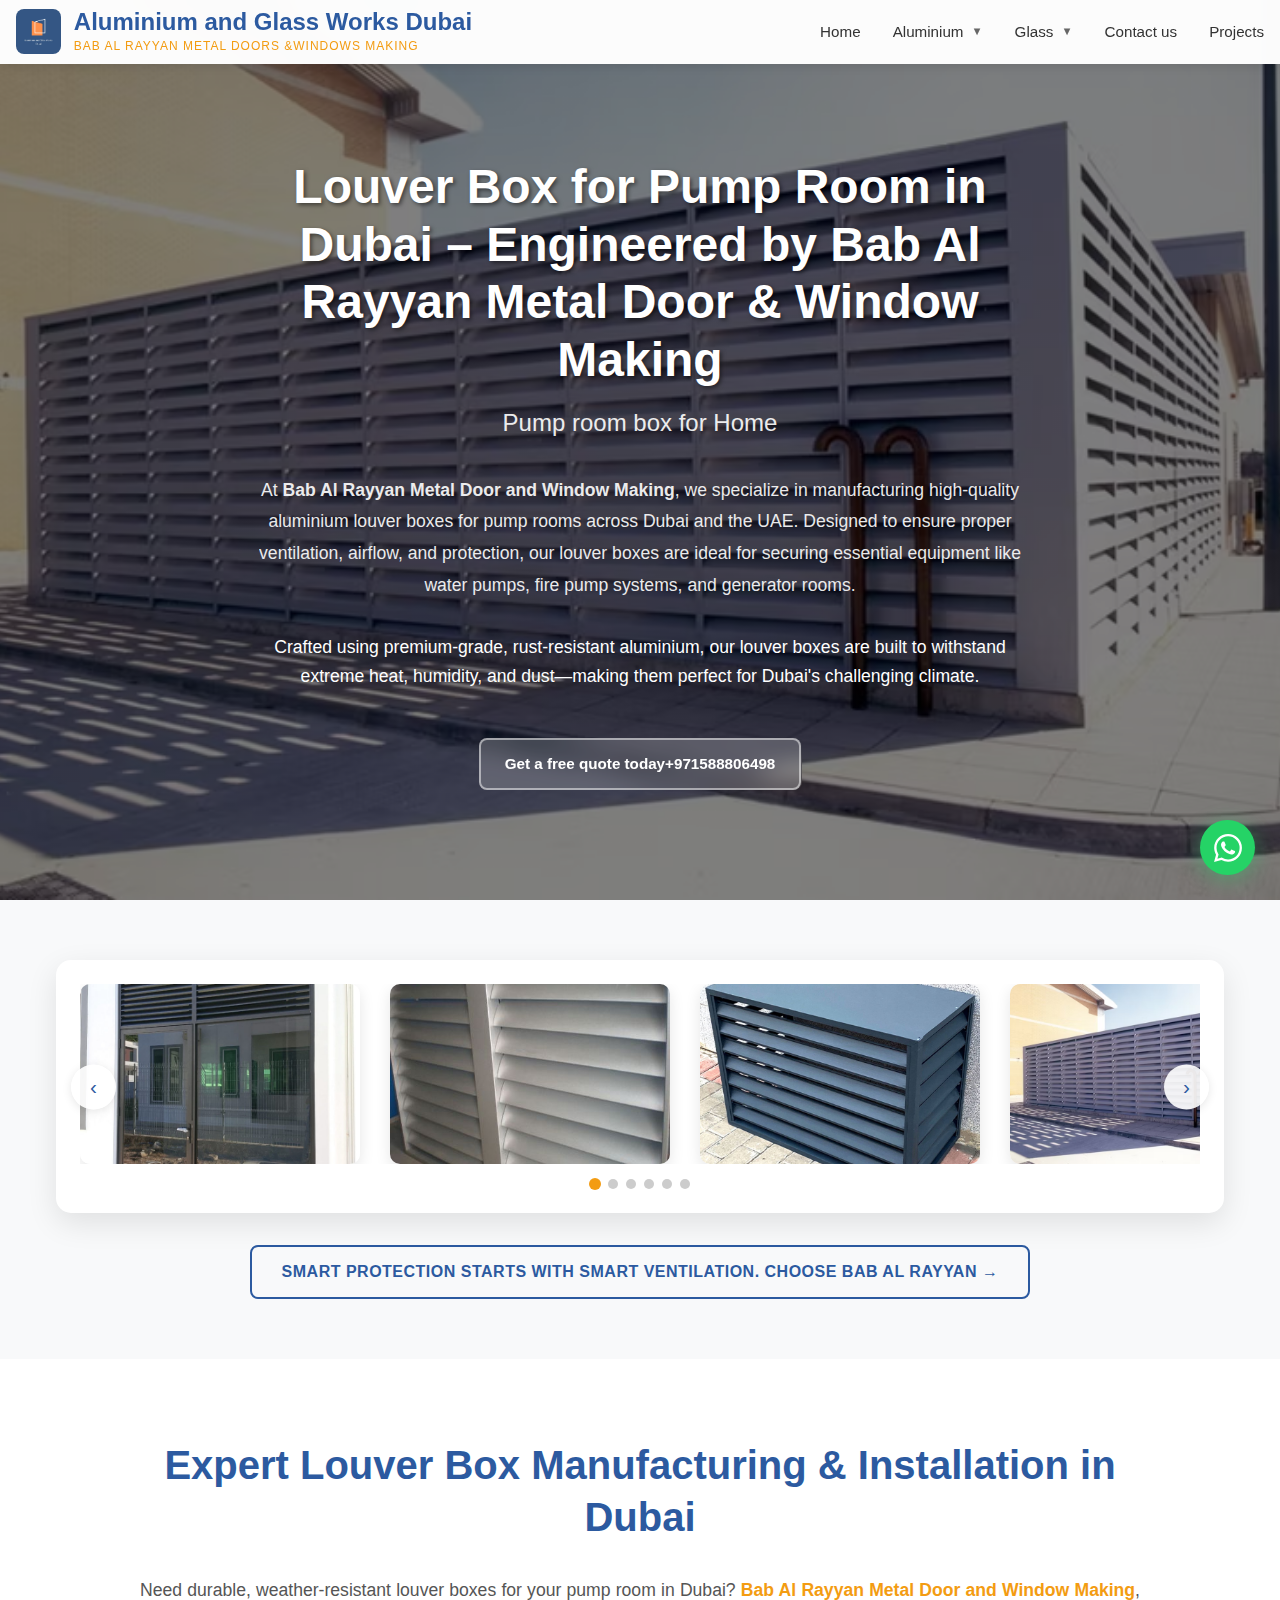
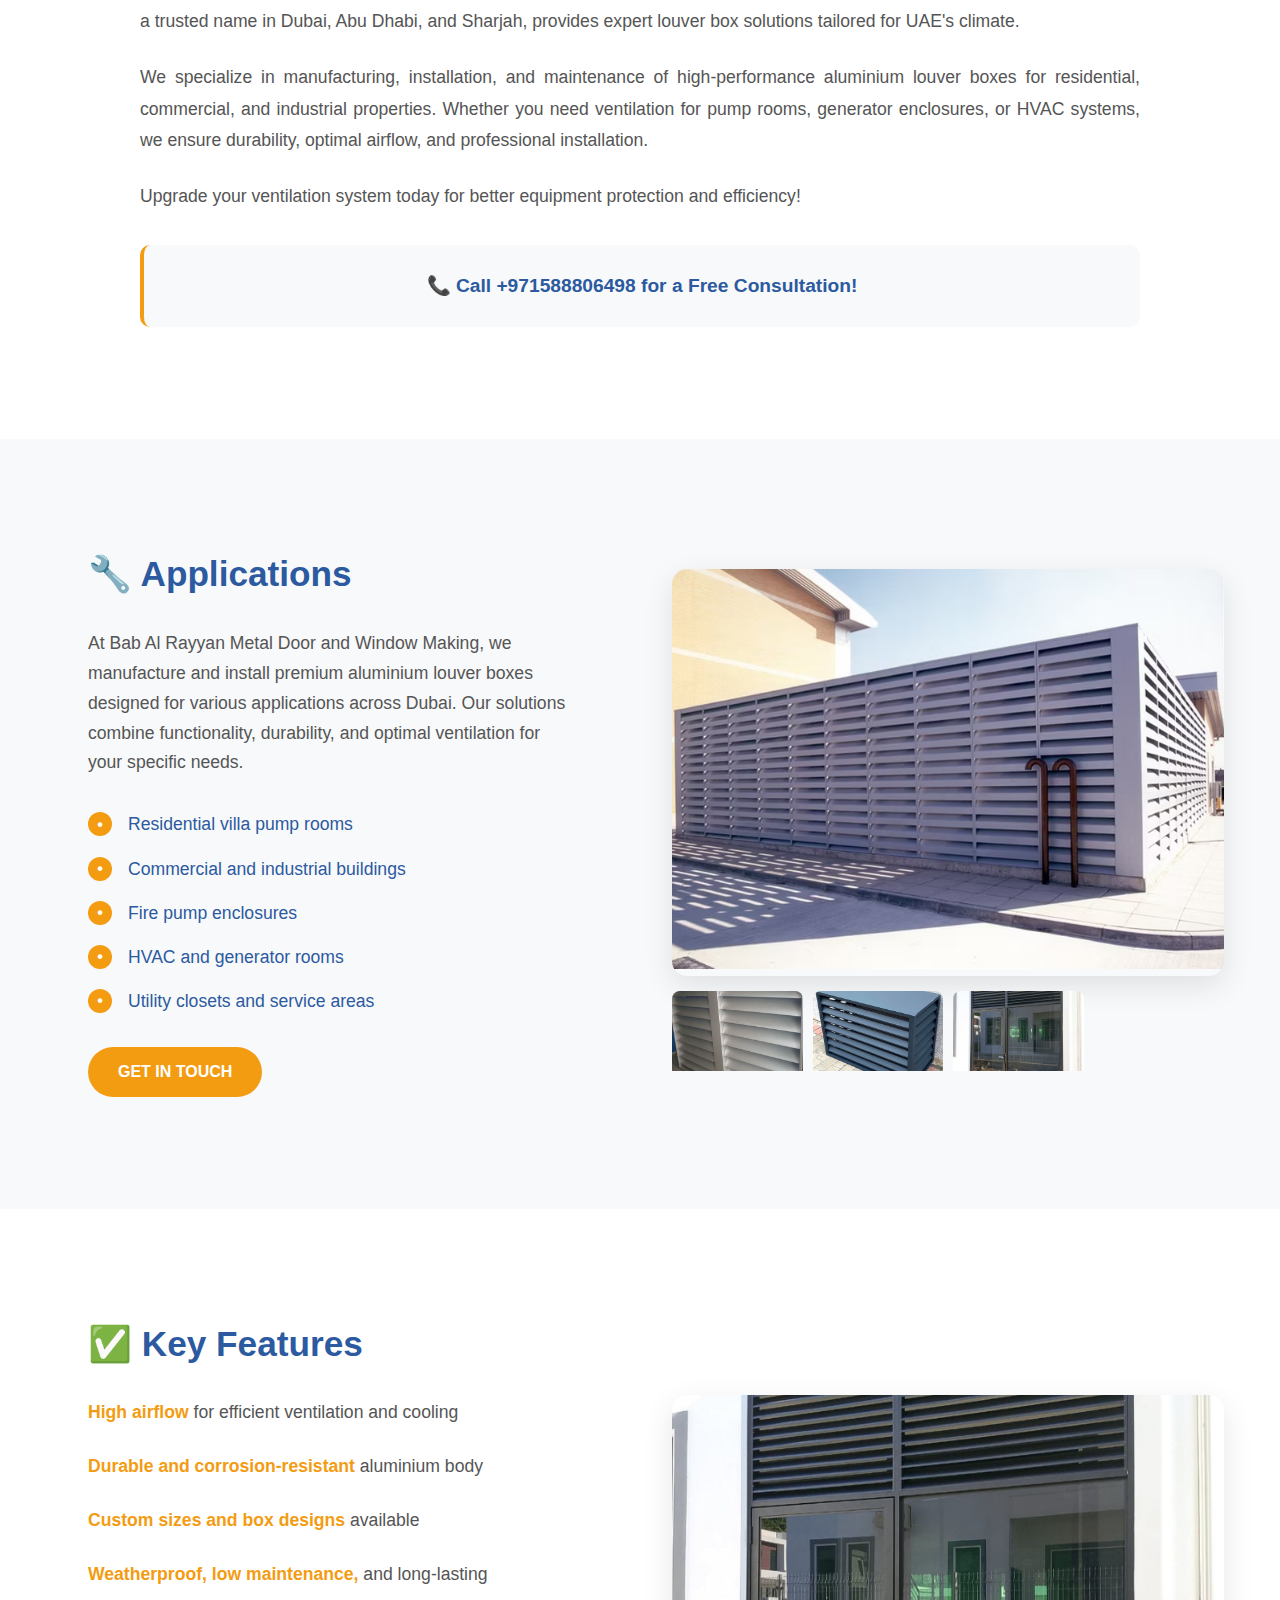
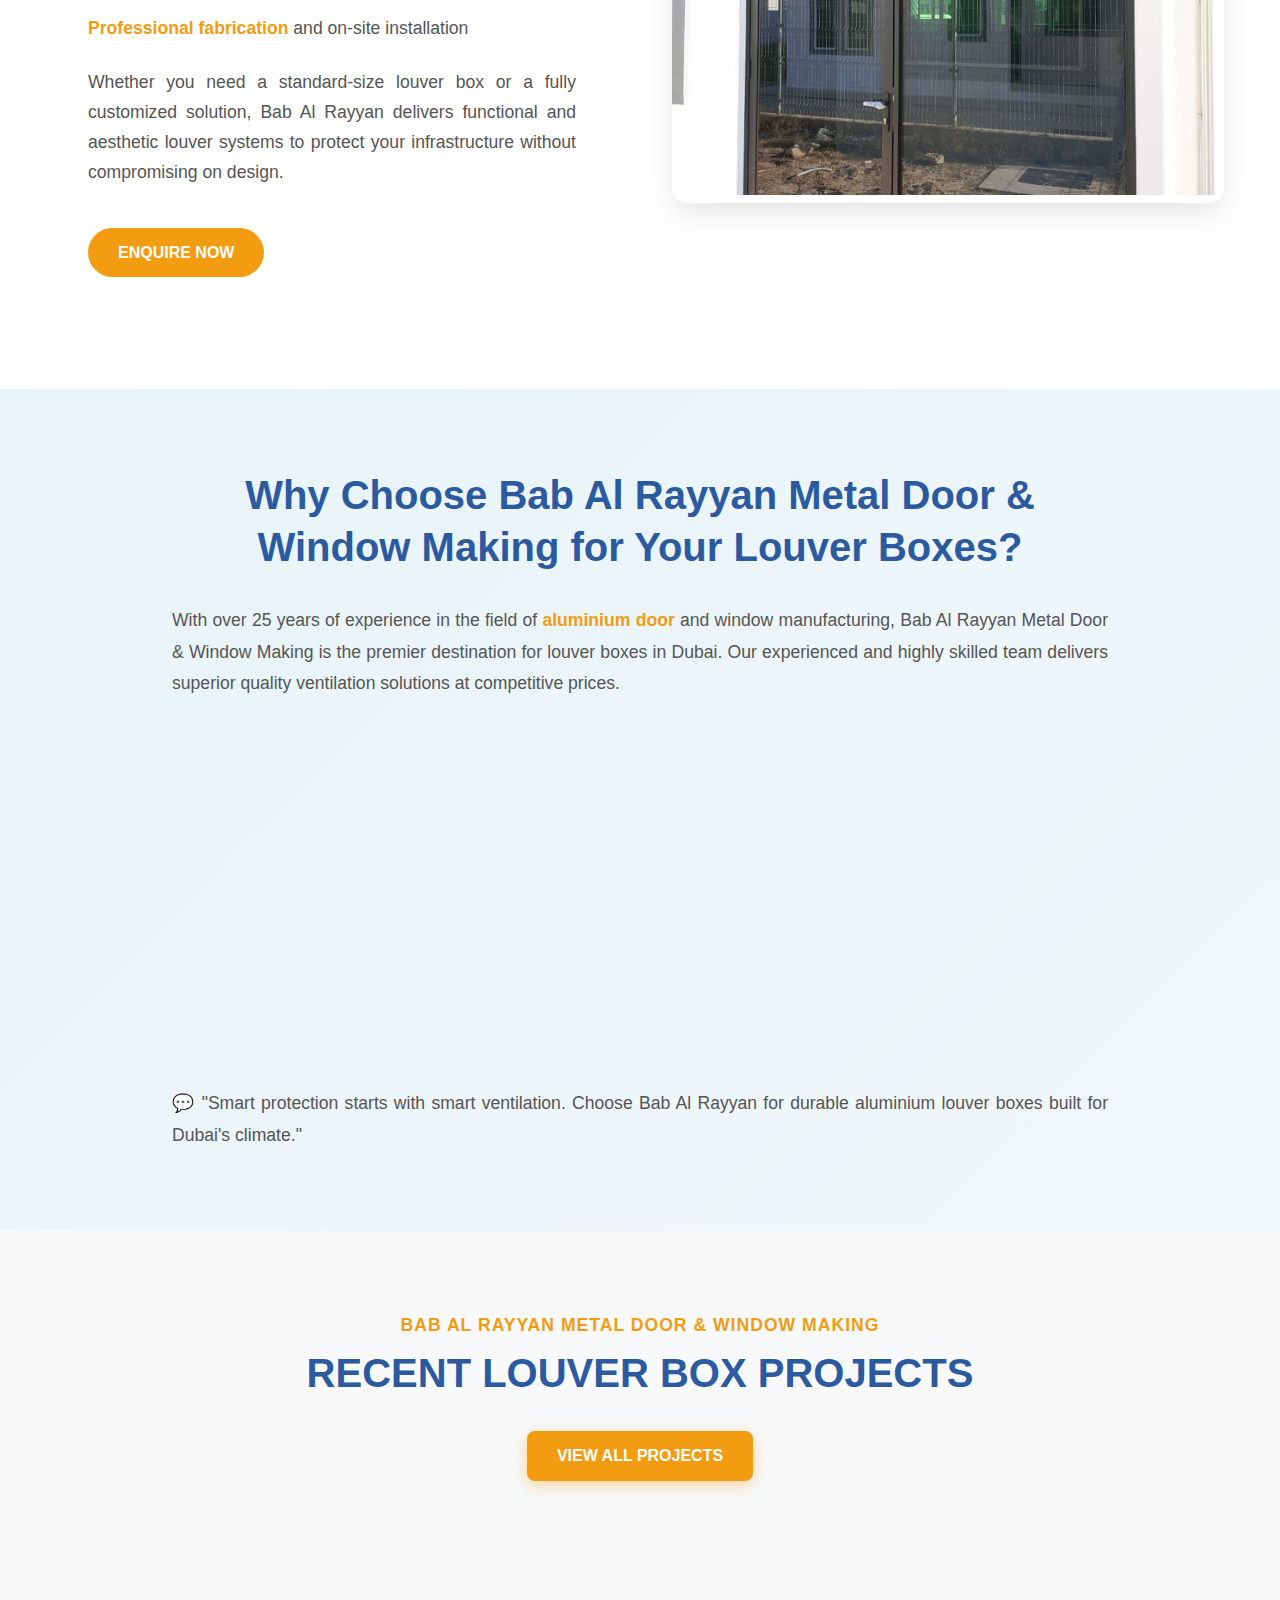
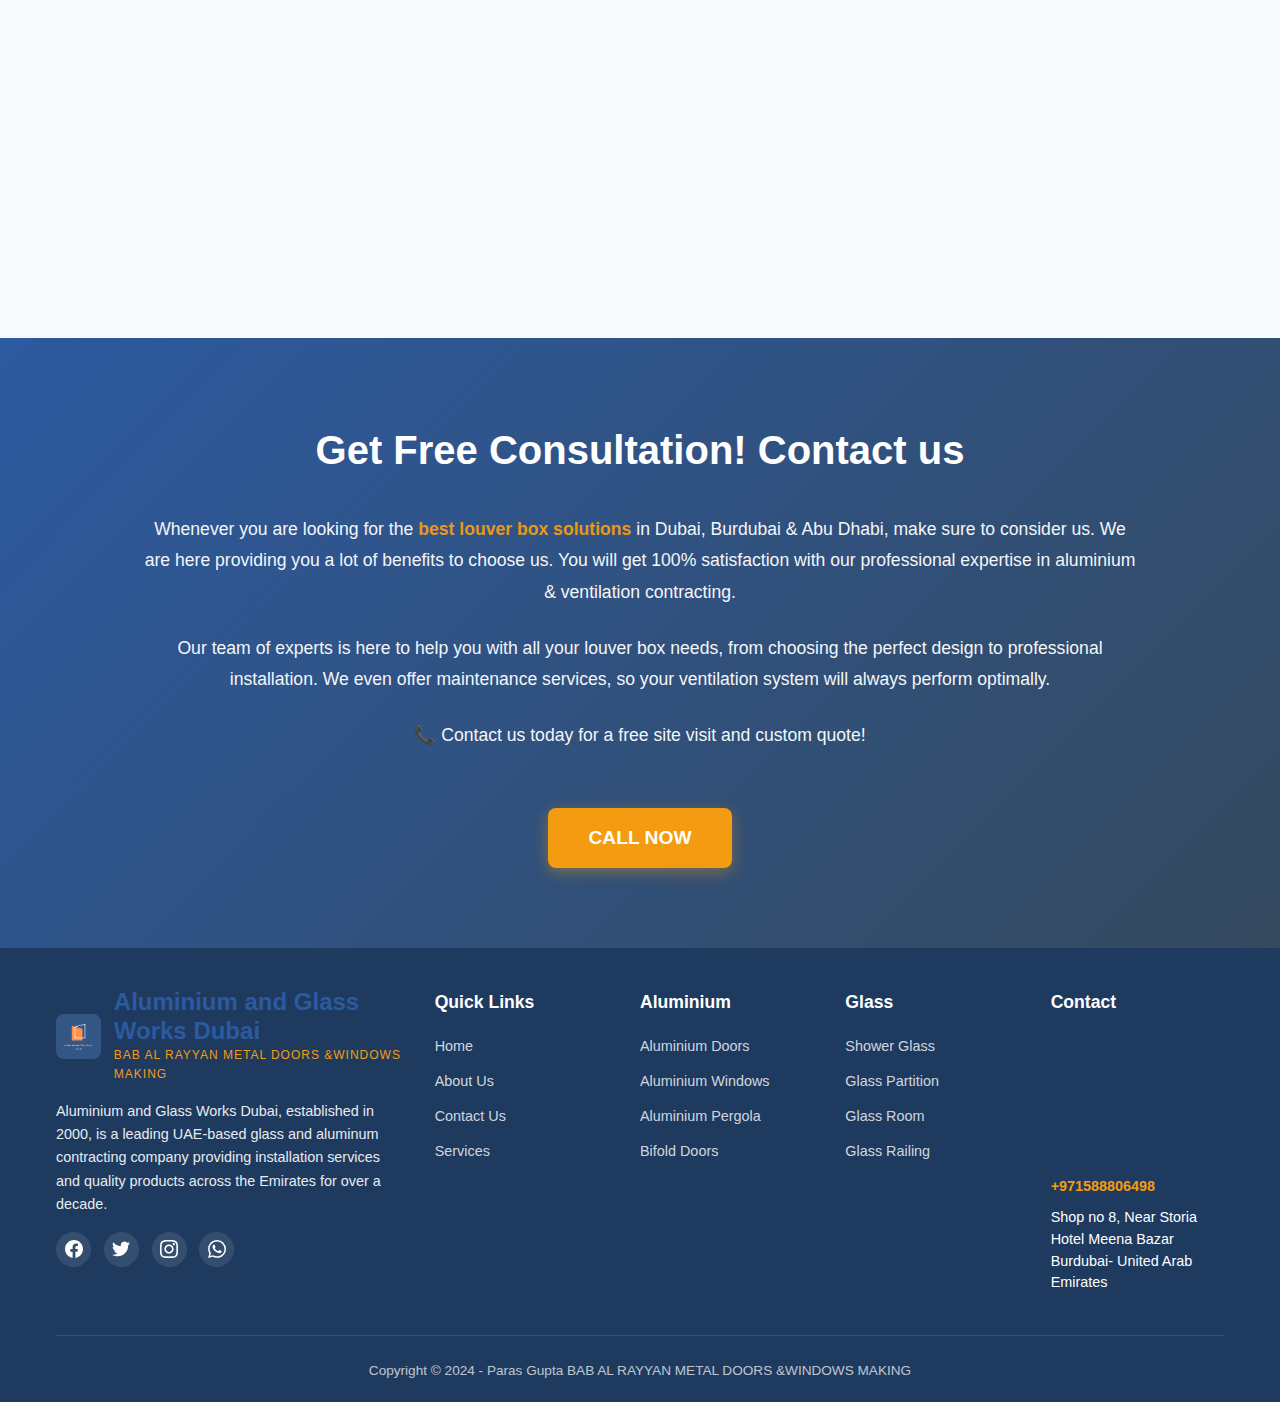
<file: page13.html>
<!DOCTYPE html>
<html lang="en">
<head>
    <meta charset="UTF-8">
    <meta name="viewport" content="width=device-width, initial-scale=1.0">
    <title>Aluminium Windows Dubai | Best Quality Windows Installation</title>
        <link rel="icon" type="image/png" href="logo.png">
    <link rel="stylesheet" href="mobile-call-button.css">
    
    <style>
        * {
            margin: 0;
            padding: 0;
            box-sizing: border-box;
        }

        body {
            font-family: 'Arial', sans-serif;
            line-height: 1.6;
            color: #333;
            overflow-x: hidden;
        }

        .container {
            max-width: 1200px;
            margin: 0 auto;
            padding: 0 1rem;
        }

        /* Header Styles - Consistent with index.html */
        .header {
            background: rgba(255, 255, 255, 0.98);
            backdrop-filter: blur(10px);
            position: fixed;
            top: 0;
            left: 0;
            right: 0;
            z-index: 1000;
            padding: 0.5rem 0;
            box-shadow: 0 2px 10px rgba(0, 0, 0, 0.1);
            transition: all 0.3s ease;
        }

        .nav-container {
            display: flex;
            justify-content: space-between;
            align-items: center;
            padding: 0 1rem;
        }

        .logo {
            display: flex;
            align-items: center;
            gap: 0.8rem;
            text-decoration: none;
            color: inherit;
        }

        .logo img {
            width: 45px;
            height: 45px;
            border-radius: 8px;
        }

        .logo-text {
            font-size: 1.5rem;
            font-weight: bold;
            color: #2c5aa0;
            line-height: 1.2;
        }

        .logo-subtitle {
            font-size: 0.75rem;
            color: #f39c12;
            text-transform: uppercase;
            letter-spacing: 1px;
        }

        .nav-menu {
            display: flex;
            list-style: none;
            gap: 2rem;
            align-items: center;
        }

        .nav-menu a {
            text-decoration: none;
            color: #333;
            font-weight: 500;
            font-size: 0.95rem;
            transition: color 0.3s ease;
            position: relative;
            padding: 0.5rem 0;
        }

        .nav-menu a:hover,
        .nav-menu a.active {
            color: #f39c12;
        }

        .nav-menu a::after {
            content: '';
            position: absolute;
            bottom: 0;
            left: 0;
            width: 0;
            height: 2px;
            background: #f39c12;
            transition: width 0.3s ease;
        }

        .nav-menu a:hover::after,
        .nav-menu a.active::after {
            width: 100%;
        }

        /* Dropdown Menu */
        .dropdown {
            position: relative;
        }

        .dropdown-toggle {
            display: flex;
            align-items: center;
            gap: 0.5rem;
            cursor: pointer;
            user-select: none;
        }

        .dropdown-arrow {
            font-size: 0.7rem;
            transition: transform 0.3s ease;
            color: #666;
        }

        .dropdown.active .dropdown-arrow {
            transform: rotate(180deg);
            color: #f39c12;
        }

        .dropdown-menu {
            position: absolute;
            top: calc(100% + 10px);
            left: 0;
            background: white;
            min-width: 220px;
            border-radius: 8px;
            box-shadow: 0 10px 30px rgba(0, 0, 0, 0.15);
            opacity: 0;
            visibility: hidden;
            transform: translateY(-10px);
            transition: all 0.3s ease;
            z-index: 1000;
            list-style: none;
            padding: 0.5rem 0;
            border: 1px solid rgba(0, 0, 0, 0.05);
        }

        .dropdown.active .dropdown-menu {
            opacity: 1;
            visibility: visible;
            transform: translateY(0);
        }

        .dropdown-menu li {
            margin: 0;
            padding: 0;
        }

        .dropdown-menu a {
            display: block;
            padding: 12px 20px;
            color: #2c5aa0 !important;
            text-decoration: none;
            font-weight: 500;
            font-size: 0.95rem;
            transition: all 0.3s ease;
            border-bottom: 1px solid rgba(0, 0, 0, 0.05);
        }

        .dropdown-menu a:last-child {
            border-bottom: none;
        }

        .dropdown-menu a:hover {
            background: #f39c12;
            color: white !important;
        }

        .dropdown-menu a::after {
            display: none !important;
        }

        /* Desktop hover effects */
        @media (min-width: 769px) {
            .dropdown:hover .dropdown-menu {
                opacity: 1;
                visibility: visible;
                transform: translateY(0);
            }
            
            .dropdown:hover .dropdown-arrow {
                transform: rotate(180deg);
                color: #f39c12;
            }
        }

        .mobile-menu-toggle {
            display: none;
            background: none;
            border: none;
            font-size: 1.8rem;
            cursor: pointer;
            color: #2c5aa0;
            padding: 0.5rem;
            border-radius: 4px;
            transition: all 0.3s ease;
        }

        .mobile-menu-toggle:hover {
            background: rgba(243, 156, 18, 0.1);
        }

        /* Hero Section */
        .hero {
            background: linear-gradient(rgba(0, 0, 0, 0.5), rgba(0, 0, 0, 0.5)), url('lv4.png');
            background-size: cover;
            background-position: center;
            background-attachment: fixed;
            min-height: 100vh;
            display: flex;
            align-items: center;
            justify-content: center;
            text-align: center;
            color: white;
            padding-top: 80px;
        }

        .hero-content {
            max-width: 800px;
            padding: 0 1rem;
            animation: fadeInUp 1s ease-out;
        }

        .hero h1 {
            font-size: clamp(2rem, 5vw, 3rem);
            margin-bottom: 1rem;
            font-weight: 700;
            text-shadow: 2px 2px 4px rgba(0, 0, 0, 0.5);
            line-height: 1.2;
        }

        .hero h2 {
            font-size: clamp(1.2rem, 3vw, 1.5rem);
            margin-bottom: 2rem;
            font-weight: 300;
            opacity: 0.9;
        }

        .hero-description {
            font-size: clamp(0.9rem, 2vw, 1.1rem);
            margin-bottom: 2rem;
            line-height: 1.8;
            opacity: 0.9;
        }

        .hero-cta {
            font-size: clamp(0.9rem, 2vw, 1.1rem);
            margin-bottom: 3rem;
            font-weight: 500;
        }

        .cta-buttons {
            display: flex;
            gap: 1rem;
            justify-content: center;
            flex-wrap: wrap;
            margin-bottom: 2rem;
        }

        .btn {
            padding: 12px 24px;
            border: none;
            border-radius: 8px;
            font-size: 0.95rem;
            font-weight: 600;
            cursor: pointer;
            transition: all 0.3s ease;
            text-decoration: none;
            display: inline-flex;
            align-items: center;
            justify-content: center;
            min-width: 140px;
            text-align: center;
        }

        .btn-primary {
            background: #f39c12;
            color: white;
            box-shadow: 0 4px 15px rgba(243, 156, 18, 0.4);
        }

        .btn-primary:hover {
            background: #e67e22;
            transform: translateY(-2px);
            box-shadow: 0 6px 20px rgba(243, 156, 18, 0.6);
        }

        .btn-secondary {
            background: rgba(255, 255, 255, 0.2);
            color: white;
            border: 2px solid rgba(255, 255, 255, 0.5);
            backdrop-filter: blur(10px);
        }

        .btn-secondary:hover {
            background: rgba(255, 255, 255, 0.1);
            border-color: rgba(255, 255, 255, 0.8);
            transform: translateY(-2px);
        }

        /* Slider Section - Consistent with index.html */
        .slider-section {
            padding: 60px 0;
            background: #f8f9fa;
        }

        .slider-container {
            position: relative;
            margin-bottom: 2rem;
            overflow: hidden;
            border-radius: 15px;
            background: white;
            padding: 1.5rem;
            box-shadow: 0 10px 30px rgba(0, 0, 0, 0.1);
        }

        .slider-wrapper {
            overflow: hidden;
            position: relative;
        }

        .slider-track {
            display: flex;
            transition: transform 0.5s ease-in-out;
            gap: 15px;
        }

        .slide-item {
            flex: 0 0 280px;
            height: 180px;
            border-radius: 10px;
            overflow: hidden;
            box-shadow: 0 5px 15px rgba(0, 0, 0, 0.1);
            transition: transform 0.3s ease;
        }

        .slide-item:hover {
            transform: translateY(-5px);
        }

        .slide-item img {
            width: 100%;
            height: 100%;
            object-fit: cover;
            transition: transform 0.3s ease;
        }

        .slide-item:hover img {
            transform: scale(1.05);
        }

        .slider-btn {
            position: absolute;
            top: 50%;
            transform: translateY(-50%);
            background: rgba(255, 255, 255, 0.9);
            border: none;
            border-radius: 50%;
            width: 45px;
            height: 45px;
            font-size: 1.3rem;
            color: #2c5aa0;
            cursor: pointer;
            transition: all 0.3s ease;
            z-index: 10;
            box-shadow: 0 2px 10px rgba(0, 0, 0, 0.1);
        }

        .slider-btn:hover {
            background: white;
            color: #f39c12;
            transform: translateY(-50%) scale(1.1);
        }

        .prev-btn { left: 15px; }
        .next-btn { right: 15px; }

        .slider-dots {
            display: flex;
            justify-content: center;
            gap: 8px;
            margin-top: 15px;
        }

        .dot {
            width: 10px;
            height: 10px;
            border-radius: 50%;
            background: #ccc;
            cursor: pointer;
            transition: all 0.3s ease;
        }

        .dot.active {
            background: #f39c12;
            transform: scale(1.2);
        }

        .price-badge {
            text-align: center;
            margin: 1.5rem 0;
            font-size: clamp(1.2rem, 3vw, 1.8rem);
            font-weight: 700;
            color: #2c5aa0;
            text-transform: uppercase;
            letter-spacing: 1px;
        }

        .cta-button {
            display: inline-block;
            padding: 12px 30px;
            background: transparent;
            border: 2px solid #2c5aa0;
            color: #2c5aa0;
            text-decoration: none;
            font-size: 1rem;
            font-weight: 600;
            border-radius: 8px;
            transition: all 0.3s ease;
            text-transform: uppercase;
            letter-spacing: 0.5px;
        }

        .cta-button:hover {
            background: #f39c12;
            border-color: #f39c12;
            color: white;
            transform: translateY(-2px);
            box-shadow: 0 5px 15px rgba(243, 156, 18, 0.4);
        }

        /* Sections */
        .section {
            padding: 60px 0;
        }

        .section-header {
            text-align: center;
            max-width: 900px;
            margin: 0 auto 3rem;
        }

        .section-badge {
            display: inline-block;
            background: #f39c12;
            color: white;
            padding: 6px 16px;
            border-radius: 20px;
            font-size: 0.8rem;
            font-weight: 600;
            text-transform: uppercase;
            letter-spacing: 1px;
            margin-bottom: 1rem;
        }

        .section-title {
            font-size: clamp(1.8rem, 4vw, 2.5rem);
            color: #2c5aa0;
            margin-bottom: 1rem;
            font-weight: 700;
            line-height: 1.3;
        }

        .section-text {
            font-size: 1rem;
            line-height: 1.7;
            color: #555;
        }

        /* Expert Section */
        .expert-section {
            padding: 80px 0;
            background: white;
        }

        .expert-content {
            text-align: center;
            max-width: 1000px;
            margin: 0 auto;
        }

        .expert-content h2 {
            font-size: 2.5rem;
            color: #2c5aa0;
            margin-bottom: 2rem;
            font-weight: 700;
            line-height: 1.3;
        }

        .expert-content p {
            font-size: 1.1rem;
            line-height: 1.8;
            color: #555;
            margin-bottom: 1.5rem;
            text-align: justify;
        }

        .expert-content .highlight {
            color: #f39c12;
            font-weight: 600;
        }

        .call-section {
            margin: 2rem 0;
            padding: 1.5rem;
            background: #f8f9fa;
            border-radius: 10px;
            border-left: 4px solid #f39c12;
        }

        .call-section p {
            font-size: 1.2rem;
            font-weight: 600;
            color: #2c5aa0;
            margin: 0;
            text-align: center;
        }

        /* Window Types Section */
        .window-types-section {
            padding: 80px 0;
            background: #f8f9fa;
        }

        .window-types-content {
            display: grid;
            grid-template-columns: 1fr 1fr;
            gap: 4rem;
            align-items: center;
        }

        .types-text {
            padding: 2rem;
        }

        .types-text h2 {
            font-size: 2.2rem;
            color: #2c5aa0;
            margin-bottom: 2rem;
            font-weight: 700;
            line-height: 1.3;
        }

        .types-text p {
            font-size: 1.1rem;
            line-height: 1.7;
            color: #555;
            margin-bottom: 2rem;
        }

        .window-list {
            list-style: none;
            margin: 2rem 0;
            padding: 0;
        }

        .window-list li {
            display: flex;
            align-items: center;
            margin-bottom: 1rem;
            font-size: 1.1rem;
            color: #2c5aa0;
            font-weight: 500;
        }

        .list-icon {
            width: 24px;
            height: 24px;
            background: #f39c12;
            color: white;
            border-radius: 50%;
            display: flex;
            align-items: center;
            justify-content: center;
            margin-right: 1rem;
            font-size: 1rem;
            font-weight: bold;
        }

        .get-touch-btn {
            background: #f39c12;
            color: white;
            padding: 12px 30px;
            border: none;
            border-radius: 25px;
            font-size: 1rem;
            font-weight: 600;
            cursor: pointer;
            transition: all 0.3s ease;
            text-decoration: none;
            display: inline-block;
        }

        .get-touch-btn:hover {
            background: #e67e22;
            transform: translateY(-2px);
        }

        .types-images {
            position: relative;
        }

        .main-image {
            width: 100%;
            border-radius: 15px;
            box-shadow: 0 10px 30px rgba(0, 0, 0, 0.1);
            overflow: hidden;
        }

        .main-image img {
            width: 100%;
            height: 400px;
            object-fit: cover;
        }

        .thumbnail-grid {
            display: grid;
            grid-template-columns: repeat(4, 1fr);
            gap: 10px;
            margin-top: 15px;
        }

        .thumbnail {
            border-radius: 8px;
            overflow: hidden;
            cursor: pointer;
            transition: transform 0.3s ease;
        }

        .thumbnail:hover {
            transform: scale(1.05);
        }

        .thumbnail img {
            width: 100%;
            height: 80px;
            object-fit: cover;
        }

        /* Pricing Section */
        .pricing-section {
            padding: 80px 0;
            background: linear-gradient(135deg, #e8f4f8 0%, #f1f8fc 100%);
            color: #333;
            position: relative;
        }

        .pricing-content {
            text-align: center;
        }

        .pricing-content h2 {
            font-size: 2.5rem;
            margin-bottom: 1.5rem;
            font-weight: 700;
            color: #2c5aa0;
        }

        .pricing-content p {
            font-size: 1.2rem;
            margin-bottom: 3rem;
            opacity: 0.9;
            max-width: 800px;
            margin-left: auto;
            margin-right: auto;
            color: #555;
        }

        .pricing-table-wrapper {
            background: white;
            border-radius: 15px;
            overflow: hidden;
            box-shadow: 0 20px 40px rgba(0, 0, 0, 0.1);
            margin: 0 auto 3rem;
            max-width: 1000px;
        }

        .pricing-table {
            width: 100%;
            border-collapse: collapse;
            color: #333;
        }

        .pricing-table thead th {
            background: #2c5aa0;
            color: white;
            padding: 1.5rem;
            font-weight: 600;
            font-size: 1.1rem;
            text-align: left;
        }

        .pricing-table tbody td {
            padding: 1.2rem 1.5rem;
            border-bottom: 1px solid #eee;
            font-size: 1rem;
            font-weight: 500;
        }

        .pricing-table tbody tr:last-child td {
            border-bottom: none;
        }

        .pricing-table tbody tr:nth-child(even) {
            background: #f8f9fa;
        }

        .pricing-table tbody tr:hover {
            background: #e8f4f8;
            transition: background 0.3s ease;
        }

        .pricing-table td:first-child {
            color: #2c5aa0;
            font-weight: 600;
        }

        .enquire {
            color: #f39c12 !important;
            font-weight: 700 !important;
        }

        .pricing-cta {
            margin-top: 2rem;
        }

        .pricing-cta .btn {
            font-size: 1.1rem;
            padding: 15px 40px;
        }

        /* Warranty Section */
        .warranty-section {
            padding: 80px 0;
            background: white;
        }

        .warranty-content {
            display: grid;
            grid-template-columns: 1fr 1fr;
            gap: 4rem;
            align-items: center;
        }

        .warranty-text {
            padding: 2rem;
        }

        .warranty-text h2 {
            font-size: 2.2rem;
            color: #2c5aa0;
            margin-bottom: 2rem;
            font-weight: 700;
            line-height: 1.3;
        }

        .warranty-text p {
            font-size: 1.1rem;
            line-height: 1.7;
            color: #555;
            margin-bottom: 1.5rem;
            text-align: justify;
        }

        .warranty-text .highlight {
            color: #f39c12;
            font-weight: 600;
        }

        .enquire-btn {
            background: #f39c12;
            color: white;
            padding: 12px 30px;
            border: none;
            border-radius: 25px;
            font-size: 1rem;
            font-weight: 600;
            cursor: pointer;
            transition: all 0.3s ease;
            text-decoration: none;
            display: inline-block;
            margin-top: 1rem;
        }

        .enquire-btn:hover {
            background: #e67e22;
            transform: translateY(-2px);
        }

        .warranty-image {
            position: relative;
            overflow: hidden;
            border-radius: 15px;
            box-shadow: 0 10px 30px rgba(0, 0, 0, 0.1);
        }

        .warranty-image img {
            width: 100%;
            height: 400px;
            object-fit: cover;
            transition: transform 0.3s ease;
        }

        .warranty-image:hover img {
            transform: scale(1.05);
        }

        /* Why Choose Us Section */
        .why-choose-section {
            padding: 80px 0;
            background: linear-gradient(135deg, #e8f4f8 0%, #f1f8fc 100%);
        }

        .why-choose-content {
            text-align: center;
            max-width: 1000px;
            margin: 0 auto;
            padding: 0 2rem;
        }

        .why-choose-content h2 {
            font-size: 2.5rem;
            color: #2c5aa0;
            margin-bottom: 2rem;
            font-weight: 700;
            line-height: 1.3;
        }

        .intro-text {
            font-size: 1.1rem;
            line-height: 1.8;
            color: #555;
            margin-bottom: 3rem;
            text-align: justify;
        }

        .intro-text .highlight {
            color: #f39c12;
            font-weight: 600;
        }

        .features-list {
            display: flex;
            flex-direction: column;
            gap: 1.5rem;
            margin: 3rem 0;
        }

        .feature-item {
            background: white;
            padding: 1.5rem 2rem;
            border-radius: 10px;
            box-shadow: 0 5px 15px rgba(0, 0, 0, 0.1);
            transition: transform 0.3s ease;
        }

        .feature-item:hover {
            transform: translateY(-5px);
        }

        .feature-item h3 {
            font-size: 1.3rem;
            color: #2c5aa0;
            font-weight: 600;
            margin: 0;
            text-align: center;
        }

        .conclusion-text {
            font-size: 1.1rem;
            line-height: 1.8;
            color: #555;
            text-align: justify;
            margin-top: 3rem;
        }

        /* Projects Gallery Section */
        .projects-section {
            padding: 80px 0;
            background: #f8f9fa;
        }

        .projects-header {
            text-align: center;
            margin-bottom: 3rem;
        }

        .company-name {
            color: #f39c12;
            font-size: 1.1rem;
            font-weight: 600;
            text-transform: uppercase;
            letter-spacing: 1px;
            display: block;
            margin-bottom: 0.5rem;
        }

        .projects-header h2 {
            font-size: 2.5rem;
            color: #2c5aa0;
            margin-bottom: 2rem;
            font-weight: 700;
            line-height: 1.3;
        }

        .projects-header .btn {
            font-size: 1rem;
            padding: 12px 30px;
            margin-bottom: 3rem;
        }

        .projects-grid {
            display: grid;
            grid-template-columns: repeat(4, 1fr);
            gap: 15px;
            max-width: 1200px;
            margin: 0 auto;
        }

        .project-item {
            position: relative;
            overflow: hidden;
            border-radius: 10px;
            box-shadow: 0 5px 15px rgba(0, 0, 0, 0.1);
            transition: all 0.3s ease;
            cursor: pointer;
            aspect-ratio: 1;
            background: white;
        }

        .project-item:hover {
            transform: translateY(-5px);
            box-shadow: 0 10px 25px rgba(0, 0, 0, 0.2);
        }

        .project-item img {
            width: 100%;
            height: 100%;
            object-fit: cover;
            transition: transform 0.3s ease;
        }

        .project-item:hover img {
            transform: scale(1.05);
        }

        /* Contact Section */
        .contact-section {
            padding: 80px 0;
            background: linear-gradient(135deg, #2c5aa0 0%, #34495e 100%);
            color: white;
            text-align: center;
        }

        .contact-content h2 {
            font-size: 2.5rem;
            margin-bottom: 2rem;
            font-weight: 700;
        }

        .contact-content p {
            font-size: 1.1rem;
            line-height: 1.8;
            margin-bottom: 1.5rem;
            max-width: 1000px;
            margin-left: auto;
            margin-right: auto;
            opacity: 0.95;
        }

        .contact-content .highlight {
            color: #f39c12;
            font-weight: 600;
        }

        .contact-content .btn {
            margin-top: 2rem;
            font-size: 1.2rem;
            padding: 15px 40px;
        }

        /* Footer - Consistent with index.html */
        .footer {
            background: #1e3a5f;
            color: white;
            padding: 40px 0 20px;
        }

        .footer-content {
            display: grid;
            grid-template-columns: 2fr repeat(4, 1fr);
            gap: 2rem;
            margin-bottom: 2rem;
        }

        .footer-section h3 {
            font-size: 1.1rem;
            margin-bottom: 1rem;
            color: white;
            font-weight: 600;
        }

        .footer-description {
            font-size: 0.9rem;
            line-height: 1.6;
            margin: 1rem 0;
            opacity: 0.9;
        }

        .social-links {
            display: flex;
            gap: 0.8rem;
            margin-top: 1rem;
        }

        .social-link {
            display: flex;
            align-items: center;
            justify-content: center;
            width: 35px;
            height: 35px;
            background: rgba(255, 255, 255, 0.1);
            border-radius: 50%;
            color: white;
            text-decoration: none;
            transition: all 0.3s ease;
        }

        .social-link:hover {
            background: #f39c12;
            transform: translateY(-2px);
        }

        .footer-links {
            list-style: none;
        }

        .footer-links li {
            margin-bottom: 0.6rem;
        }

        .footer-links a {
            color: rgba(255, 255, 255, 0.8);
            text-decoration: none;
            transition: color 0.3s ease;
            font-size: 0.9rem;
        }

        .footer-links a:hover {
            color: #f39c12;
        }

        .contact-details p {
            margin-bottom: 0.6rem;
            font-size: 0.9rem;
            line-height: 1.5;
        }

        .contact-details strong {
            color: #f39c12;
        }

        .footer-bottom {
            border-top: 1px solid rgba(255, 255, 255, 0.1);
            padding-top: 1.5rem;
            text-align: center;
        }

        .footer-bottom p {
            margin: 0;
            opacity: 0.7;
            font-size: 0.85rem;
        }

        /* WhatsApp Float */
        .whatsapp-float {
            position: fixed;
            bottom: 25px;
            right: 25px;
            z-index: 1000;
        }

        .whatsapp-btn {
            display: flex;
            align-items: center;
            justify-content: center;
            width: 55px;
            height: 55px;
            background: #25D366;
            border-radius: 50%;
            color: white;
            text-decoration: none;
            box-shadow: 0 4px 20px rgba(37, 211, 102, 0.4);
            transition: all 0.3s ease;
            animation: pulse 2s infinite;
        }

        .whatsapp-btn:hover {
            transform: scale(1.1);
            box-shadow: 0 6px 25px rgba(37, 211, 102, 0.6);
        }

        @keyframes pulse {
            0%, 100% { box-shadow: 0 4px 20px rgba(37, 211, 102, 0.4); }
            50% { box-shadow: 0 4px 20px rgba(37, 211, 102, 0.8); }
        }

        @keyframes fadeInUp {
            from {
                opacity: 0;
                transform: translateY(50px);
            }
            to {
                opacity: 1;
                transform: translateY(0);
            }
        }

        /* Responsive Design */
        @media (max-width: 1024px) {
            .nav-menu { gap: 1.5rem; }
            .window-types-content,
            .warranty-content {
                gap: 2rem;
            }
            .slide-item {
                flex: 0 0 240px;
                height: 160px;
            }
        }

        @media (max-width: 768px) {
            .mobile-menu-toggle {
                display: block;
            }

            .nav-menu {
                position: fixed;
                top: 100%;
                left: 0;
                width: 100%;
                background: white;
                flex-direction: column;
                padding: 2rem 0;
                box-shadow: 0 2px 10px rgba(0, 0, 0, 0.1);
                transform: translateY(-100%);
                opacity: 0;
                transition: all 0.3s ease;
                pointer-events: none;
                max-height: 80vh;
                overflow-y: auto;
                z-index: 999;
            }

            .nav-menu.active {
                transform: translateY(0);
                opacity: 1;
                pointer-events: all;
            }

            .nav-menu > li {
                margin: 0;
                padding: 0 2rem;
                width: 100%;
            }

            .nav-menu > li > a {
                padding: 15px 0;
                display: block;
                font-size: 1.1rem;
                border-bottom: 1px solid #f0f0f0;
            }

            /* Mobile Dropdown */
            .dropdown-menu {
                position: static;
                background: #f8f9fa;
                box-shadow: inset 0 2px 5px rgba(0, 0, 0, 0.1);
                opacity: 1;
                visibility: visible;
                transform: none;
                margin: 0;
                border-radius: 0;
                max-height: 0;
                overflow: hidden;
                transition: max-height 0.3s ease, padding 0.3s ease;
                width: 100%;
                border: none;
                padding: 0;
            }

            .dropdown.active .dropdown-menu {
                max-height: 300px;
                padding: 0.5rem 0;
            }

            .dropdown-menu a {
                padding: 12px 30px !important;
                font-size: 1rem;
                color: #555 !important;
                border-bottom: 1px solid #e0e0e0;
                background: transparent;
            }

            .dropdown-menu a:hover {
                background: #e9ecef !important;
                color: #2c5aa0 !important;
            }

            .dropdown-menu a:last-child {
                border-bottom: none;
            }

            .dropdown-toggle {
                padding: 15px 0;
                width: 100%;
                justify-content: space-between;
            }

            .dropdown-arrow {
                font-size: 0.8rem;
                margin-left: auto;
            }

            .hero {
                background-attachment: scroll;
                padding-top: 100px;
            }

            .section {
                padding: 40px 0;
            }

            .window-types-content,
            .warranty-content {
                grid-template-columns: 1fr;
                gap: 2rem;
            }

            .types-text,
            .warranty-text {
                padding: 1rem;
                order: 2;
                text-align: center;
            }

            .types-images,
            .warranty-image {
                order: 1;
            }

            .types-text h2,
            .warranty-text h2 {
                font-size: 1.8rem;
            }

            .types-text p,
            .warranty-text p {
                font-size: 1rem;
                text-align: center;
            }

            .window-list li {
                font-size: 1rem;
                justify-content: center;
            }

            .thumbnail-grid {
                grid-template-columns: repeat(2, 1fr);
            }

            .slide-item {
                flex: 0 0 200px;
                height: 140px;
            }

            .slider-btn {
                width: 40px;
                height: 40px;
                font-size: 1.1rem;
            }

            .prev-btn { left: 10px; }
            .next-btn { right: 10px; }

            .expert-section,
            .window-types-section,
            .pricing-section,
            .warranty-section,
            .why-choose-section,
            .projects-section,
            .contact-section {
                padding: 60px 0;
            }

            .expert-content h2,
            .pricing-content h2,
            .why-choose-content h2,
            .projects-header h2,
            .contact-content h2 {
                font-size: 2rem;
            }

            .expert-content p,
            .pricing-content p,
            .contact-content p {
                font-size: 1rem;
                text-align: center;
            }

            .projects-grid {
                grid-template-columns: repeat(2, 1fr);
                gap: 10px;
            }

            .pricing-table-wrapper {
                margin: 0 1rem 2rem;
                border-radius: 10px;
                background: white;
                padding: 1.5rem;
            }

            .pricing-table,
            .pricing-table thead,
            .pricing-table tbody,
            .pricing-table th,
            .pricing-table td,
            .pricing-table tr {
                display: block;
            }

            .pricing-table thead {
                display: none;
            }

            .pricing-table tr {
                background: white;
                border: 1px solid #e0e0e0;
                margin-bottom: 1rem;
                border-radius: 8px;
                overflow: hidden;
                box-shadow: 0 2px 8px rgba(0, 0, 0, 0.08);
                padding: 0;
            }

            .pricing-table tr:last-child {
                margin-bottom: 0;
            }

            .pricing-table td {
                border: none;
                border-bottom: 1px solid #f0f0f0;
                position: relative;
                padding: 0.8rem 1rem;
                text-align: left;
                display: flex;
                justify-content: space-between;
                align-items: center;
            }

            .pricing-table td:last-child {
                border-bottom: none;
            }

            .pricing-table td:before {
                content: attr(data-label);
                font-weight: 600;
                color: #2c5aa0;
                font-size: 0.85rem;
                margin-right: 1rem;
                flex: 1;
            }

            .footer-content {
                grid-template-columns: 1fr;
                gap: 1.5rem;
                text-align: center;
            }

            .footer-section:first-child {
                margin-bottom: 1rem;
            }

            .contact-info iframe {
                width: 100%;
                max-width: 300px;
                height: 200px;
            }
        }

        @media (max-width: 480px) {
            .container {
                padding: 0 0.5rem;
            }

            .nav-container {
                padding: 0 0.5rem;
            }

            .logo img {
                width: 35px;
                height: 35px;
            }

            .logo-text {
                font-size: 1.1rem;
            }

            .logo-subtitle {
                font-size: 0.65rem;
            }

            .hero-content {
                padding: 1.5rem 0.5rem;
            }

            .cta-buttons {
                flex-direction: column;
                align-items: center;
            }

            .btn {
                width: 100%;
                max-width: 250px;
                padding: 12px 20px;
                font-size: 0.9rem;
            }

            .slider-container {
                padding: 1rem;
            }

            .slide-item {
                flex: 0 0 160px;
                height: 120px;
            }

            .slider-btn {
                width: 35px;
                height: 35px;
                font-size: 1rem;
            }

            .prev-btn { left: 5px; }
            .next-btn { right: 5px; }

            .pricing-table-wrapper {
                margin: 0 0.5rem 2rem;
                padding: 1rem;
            }

            .pricing-table td {
                padding: 0.7rem 0.8rem;
                font-size: 0;
            }

            .pricing-table td:before {
                font-size: 0.8rem;
            }

            .projects-grid {
                grid-template-columns: repeat(2, 1fr);
                gap: 8px;
            }

            .main-image img {
                height: 250px;
            }

            .thumbnail img {
                height: 60px;
            }

            .whatsapp-float {
                bottom: 20px;
                right: 20px;
            }

            .whatsapp-btn {
                width: 50px;
                height: 50px;
            }
        }

        /* Utility Classes */
        .text-center { text-align: center; }
        .mb-1 { margin-bottom: 1rem; }
        .mb-2 { margin-bottom: 2rem; }
        .mt-1 { margin-top: 1rem; }
        .mt-2 { margin-top: 2rem; }

        /* Smooth scrolling */
        html {
            scroll-behavior: smooth;
        }

        /* Focus styles for accessibility */
        .btn:focus,
        .nav-menu a:focus,
        .mobile-menu-toggle:focus {
            outline: 2px solid #f39c12;
            outline-offset: 2px;
        }
    </style>
</head>

<body>
  <header class="header">
        <div class="nav-container">
            <a href="index.html" class="logo">
                <img src="logo.png" alt="Logo">
                <div>
                    <div class="logo-text">Aluminium and Glass Works Dubai</div>
                    <div class="logo-subtitle">BAB AL RAYYAN METAL DOORS &WINDOWS MAKING</div>
                </div>
            </a>

            <nav>
                <ul class="nav-menu" id="navMenu">
                    <li><a href="index.html">Home</a></li>
                    <li class="dropdown">
                        <a href="#" class="dropdown-toggle">Aluminium <span class="dropdown-arrow">▼</span></a>
                        <ul class="dropdown-menu">
                            <li><a href="page1.html">Aluminium Doors</a></li>
                            <li><a href="page2.html">Aluminium Windows</a></li>
                            <li><a href="page3.html">Aluminium Pergola</a></li>
                            <li><a href="page4.html">Bifold Doors</a></li>
                            <li><a href="page9.html">Pet Doors</a></li>
                            <li><a href="page11.html">Aluminium Fence</a></li>
                        </ul>
                    </li>
                    <li class="dropdown">
                        <a href="#" class="dropdown-toggle">Glass <span class="dropdown-arrow">▼</span></a>
                        <ul class="dropdown-menu">
                            <li><a href="page7.html">Shower Glass</a></li>
                            <li><a href="page5.html">Glass Partition</a></li>
                            <li><a href="page6.html">Glass Room</a></li>
                            <li><a href="page8.html">Glass Railing</a></li>
<li><a href="page10.html">Fly Screens</a></li>
                                                       <li><a href="page12.html">Glass Mirror</a></li>
                            <li><a href="page13.html">Louver Box</a></li>                                </ul>
                    </li>
                    <li><a href="index.html#contact">Contact us</a></li>
                    <li><a href="index.html#projects">Projects</a></li>
                </ul>

                <button class="mobile-menu-toggle" id="mobileMenuToggle" aria-label="Toggle menu">
                    ☰
                </button>
            </nav>
        </div>
    </header>

    <!-- Hero Section -->
    <section class="hero" id="home">
        <div class="hero-content">
            <h1>Louver Box for Pump Room in Dubai – Engineered by Bab Al Rayyan Metal Door & Window Making</h1>
            <h2>Pump room box for Home</h2>
            
            <p class="hero-description">
                At <strong>Bab Al Rayyan Metal Door and Window Making</strong>, we specialize in manufacturing high-quality aluminium louver boxes for pump rooms across Dubai and the UAE. Designed to ensure proper ventilation, airflow, and protection, our louver boxes are ideal for securing essential equipment like water pumps, fire pump systems, and generator rooms.
            </p>
            
            <p class="hero-cta">
                Crafted using premium-grade, rust-resistant aluminium, our louver boxes are built to withstand extreme heat, humidity, and dust—making them perfect for Dubai's challenging climate.
            </p>
            
            <div class="cta-buttons">
                <a href="tel:+971588806498" class="btn btn-secondary">
                    Get a free quote today<br>
                    <strong>+971588806498</strong>
                </a>
            </div>
        </div>
    </section>

    <!-- Slider Section -->
    <section class="slider-section">
        <div class="container">
            <div class="slider-container">
                <div class="slider-wrapper">
                    <div class="slider-track" id="sliderTrack">
                        <div class="slide-item"><img src="lv.JPG" alt="Louver Box" /></div>
                        <div class="slide-item"><img src="lv2.JPG" alt="Pump Room Louver" /></div>
                        <div class="slide-item"><img src="lv3.JPG" alt="Ventilation System" /></div>
                        <div class="slide-item"><img src="lv4.png" alt="Ventilation System" /></div>
                        
                    </div>
                </div>

                <button class="slider-btn prev-btn" id="prevBtn">‹</button>
                <button class="slider-btn next-btn" id="nextBtn">›</button>

                <div class="slider-dots" id="sliderDots">
                    <span class="dot active" data-slide="0"></span>
                    <span class="dot" data-slide="1"></span>
                    <span class="dot" data-slide="2"></span>
                    <span class="dot" data-slide="3"></span>
                    <span class="dot" data-slide="4"></span>
                    <span class="dot" data-slide="5"></span>
                </div>
            </div>

            <div class="text-center">
                <a href="tel:+971588806498" class="cta-button">
                    Smart protection starts with smart ventilation. Choose Bab Al Rayyan →
                </a>
            </div>
        </div>
    </section>

    <!-- Expert Section -->
    <section class="expert-section" id="expert">
        <div class="container">
            <div class="expert-content">
                <h2>Expert Louver Box Manufacturing & Installation in Dubai</h2>
                
                <p>
                    Need durable, weather-resistant louver boxes for your pump room in Dubai? <span class="highlight">Bab Al Rayyan Metal Door and Window Making</span>, a trusted name in Dubai, Abu Dhabi, and Sharjah, provides expert louver box solutions tailored for UAE's climate.
                </p>
                
                <p>
                    We specialize in manufacturing, installation, and maintenance of high-performance aluminium louver boxes for residential, commercial, and industrial properties. Whether you need ventilation for pump rooms, generator enclosures, or HVAC systems, we ensure durability, optimal airflow, and professional installation.
                </p>
                
                <p>
                    Upgrade your ventilation system today for better equipment protection and efficiency!
                </p>
                
                <div class="call-section">
                    <p>📞 Call +971588806498 for a Free Consultation!</p>
                </div>
            </div>
        </div>
    </section>

    <!-- Applications Section -->
    <section class="window-types-section" id="applications">
        <div class="container">
            <div class="window-types-content">
                <div class="types-text">
                    <h2>🔧 Applications</h2>
                    <p>
                        At Bab Al Rayyan Metal Door and Window Making, we manufacture and install premium aluminium louver boxes designed for various applications across Dubai. Our solutions combine functionality, durability, and optimal ventilation for your specific needs.
                    </p>
                    
                    <ul class="window-list">
                        <li>
                            <span class="list-icon">•</span>
                            <span>Residential villa pump rooms</span>
                        </li>
                        <li>
                            <span class="list-icon">•</span>
                            <span>Commercial and industrial buildings</span>
                        </li>
                        <li>
                            <span class="list-icon">•</span>
                            <span>Fire pump enclosures</span>
                        </li>
                        <li>
                            <span class="list-icon">•</span>
                            <span>HVAC and generator rooms</span>
                        </li>
                        <li>
                            <span class="list-icon">•</span>
                            <span>Utility closets and service areas</span>
                        </li>
                    </ul>
                    
                    <a href="tel:+971588806498" class="get-touch-btn">GET IN TOUCH</a>
                </div>
                
                <div class="types-images">
                    <div class="main-image">
                        <img src="lv4.png" alt="Louver Box Installation Dubai" id="mainWindowImage">
                    </div>
                    <div class="thumbnail-grid">
                        <div class="thumbnail" onclick="changeImage('aw/1.png')">
                            <img src="lv2.JPG" alt="Pump Room Louver">
                        </div>
                        <div class="thumbnail" onclick="changeImage('ad/5.png')">
                            <img src="lv3.JPG" alt="Ventilation System">
                        </div>
                        <div class="thumbnail" onclick="changeImage('aw/7.png')">
                            <img src="lv.JPG" alt="Industrial Louver">
                        </div>
                    </div>
                </div>
            </div>
        </div>
    </section>

    <!-- Features Section -->
    <section class="warranty-section" id="features">
        <div class="container">
            <div class="warranty-content">
                <div class="warranty-text">
                    <h2>✅ Key Features</h2>
                    <p>
                        <span class="highlight">High airflow</span> for efficient ventilation and cooling
                    </p>
                    <p>
                        <span class="highlight">Durable and corrosion-resistant</span> aluminium body
                    </p>
                    <p>
                        <span class="highlight">Custom sizes and box designs</span> available
                    </p>
                    <p>
                        <span class="highlight">Weatherproof, low maintenance,</span> and long-lasting
                    </p>
                    <p>
                        <span class="highlight">Professional fabrication</span> and on-site installation
                    </p>
                    <p>
                        Whether you need a standard-size louver box or a fully customized solution, Bab Al Rayyan delivers functional and aesthetic louver systems to protect your infrastructure without compromising on design.
                    </p>
                    <a href="tel:+971588806498" class="enquire-btn">ENQUIRE NOW</a>
                </div>
                
                <div class="warranty-image">
                    <img src="lv.JPG" alt="Aluminium Louver Box Dubai">
                </div>
            </div>
        </div>
    </section>

    <!-- Why Choose Us Section -->
    <section class="why-choose-section" id="why-choose">
        <div class="container">
            <div class="why-choose-content">
                <h2>Why Choose Bab Al Rayyan Metal Door & Window Making for Your Louver Boxes?</h2>
                
                <p class="intro-text">
                    With over 25 years of experience in the field of <span class="highlight">aluminium door</span> and window manufacturing, Bab Al Rayyan Metal Door & Window Making is the premier destination for louver boxes in Dubai. Our experienced and highly skilled team delivers superior quality ventilation solutions at competitive prices.
                </p>
                
                <div class="features-list">
                    <div class="feature-item">
                        <h3>Exceptional Quality and Craftsmanship</h3>
                    </div>
                    <div class="feature-item">
                        <h3>Custom Design and Optimal Ventilation</h3>
                    </div>
                    <div class="feature-item">
                        <h3>Weather Resistance and Durability</h3>
                    </div>
                </div>
                
                <p class="conclusion-text">
                    💬 "Smart protection starts with smart ventilation. Choose Bab Al Rayyan for durable aluminium louver boxes built for Dubai's climate."
                </p>
            </div>
        </div>
    </section>

    <!-- Projects Gallery Section -->
    <section class="projects-section" id="projects">
        <div class="container">
            <div class="projects-header">
                <span class="company-name">Bab Al Rayyan Metal Door & Window Making</span>
                <h2>RECENT LOUVER BOX PROJECTS</h2>
                <a href="tel:+971588806498" class="btn btn-primary">VIEW ALL PROJECTS</a>
            </div>
            
            <div class="projects-grid">
                <div class="project-item">
                    <img src="lv3.JPG" alt="Louver Box Project 1">
                </div>
                <div class="project-item">
                    <img src="lv2.JPG" alt="Louver Box Project 2">
                </div>
                <div class="project-item">
                    <img src="lv.JPG" alt="Louver Box Project 3">
                </div>
                <div class="project-item">
                    <img src="lv4.png" alt="Louver Box Project 3">
                </div>
                
            </div>
        </div>
    </section>

    <!-- Contact Section -->
    <section class="contact-section" id="contact">
        <div class="container">
            <div class="contact-content">
                <h2>Get Free Consultation! Contact us</h2>
                <p>
                    Whenever you are looking for the <span class="highlight">best louver box solutions</span> in Dubai, Burdubai & Abu Dhabi, make sure to consider us. We are here providing you a lot of benefits to choose us. You will get 100% satisfaction with our professional expertise in aluminium & ventilation contracting.
                </p>
                <p>
                    Our team of experts is here to help you with all your louver box needs, from choosing the perfect design to professional installation. We even offer maintenance services, so your ventilation system will always perform optimally.
                </p>
                <p>
                    📞 Contact us today for a free site visit and custom quote!
                </p>
                <a href="tel:+971588806498" class="btn btn-primary">CALL NOW</a>
            </div>
        </div>
    </section>

    <!-- Footer -->
    <footer class="footer">
        <div class="container">
            <div class="footer-content">
                <div class="footer-section">
                    <div class="footer-logo">
                        <div class="logo">
                            <img src="logo.png" alt="Logo" width="50px">
                            <div>
                                <div class="logo-text">Aluminium and Glass Works Dubai</div>
                                <div class="logo-subtitle">BAB AL RAYYAN METAL DOORS &WINDOWS MAKING</div>
                            </div>
                        </div>
                    </div>
                    <p class="footer-description">
                        Aluminium and Glass Works Dubai, established in 2000, is a leading UAE-based glass and aluminum contracting company providing installation services and quality products across the Emirates for over a decade.
                    </p>
                    <div class="social-links">
                        <a href="#" class="social-link" aria-label="Facebook">
                            <svg width="18" height="18" viewBox="0 0 24 24" fill="currentColor">
                                <path d="M24 12.073c0-6.627-5.373-12-12-12s-12 5.373-12 12c0 5.99 4.388 10.954 10.125 11.854v-8.385H7.078v-3.47h3.047V9.43c0-3.007 1.792-4.669 4.533-4.669 1.312 0 2.686.235 2.686.235v2.953H15.83c-1.491 0-1.956.925-1.956 1.874v2.25h3.328l-.532 3.47h-2.796v8.385C19.612 23.027 24 18.062 24 12.073z" />
                            </svg>
                        </a>
                        <a href="#" class="social-link" aria-label="Twitter">
                            <svg width="18" height="18" viewBox="0 0 24 24" fill="currentColor">
                                <path d="M23.953 4.57a10 10 0 01-2.825.775 4.958 4.958 0 002.163-2.723c-.951.555-2.005.959-3.127 1.184a4.92 4.92 0 00-8.384 4.482C7.69 8.095 4.067 6.13 1.64 3.162a4.822 4.822 0 00-.666 2.475c0 1.71.87 3.213 2.188 4.096a4.904 4.904 0 01-2.228-.616v.06a4.923 4.923 0 003.946 4.827 4.996 4.996 0 01-2.212.085 4.936 4.936 0 004.604 3.417 9.867 9.867 0 01-6.102 2.105c-.39 0-.779-.023-1.17-.067a13.995 13.995 0 007.557 2.209c9.053 0 13.998-7.496 13.998-13.985 0-.21 0-.42-.015-.63A9.935 9.935 0 0024 4.59z" />
                            </svg>
                        </a>
                        <a href="#" class="social-link" aria-label="Instagram">
                            <svg width="18" height="18" viewBox="0 0 24 24" fill="currentColor">
                                <path d="M12 2.163c3.204 0 3.584.012 4.85.07 3.252.148 4.771 1.691 4.919 4.919.058 1.265.069 1.645.069 4.849 0 3.205-.012 3.584-.069 4.849-.149 3.225-1.664 4.771-4.919 4.919-1.266.058-1.644.07-4.85.07-3.204 0-3.584-.012-4.849-.07-3.26-.149-4.771-1.699-4.919-4.92-.058-1.265-.07-1.644-.07-4.849 0-3.204.013-3.583.07-4.849.149-3.227 1.664-4.771 4.919-4.919 1.266-.057 1.645-.069 4.849-.069zm0-2.163c-3.259 0-3.667.014-4.947.072-4.358.2-6.78 2.618-6.98 6.98-.059 1.281-.073 1.689-.073 4.948 0 3.259.014 3.668.072 4.948.2 4.358 2.618 6.78 6.98 6.98 1.281.058 1.689.072 4.948.072 3.259 0 3.668-.014 4.948-.072 4.354-.2 6.782-2.618 6.979-6.98.059-1.28.073-1.689.073-4.948 0-3.259-.014-3.667-.072-4.947-.196-4.354-2.617-6.78-6.979-6.98-1.281-.059-1.69-.073-4.949-.073zm0 5.838c-3.403 0-6.162 2.759-6.162 6.162s2.759 6.163 6.162 6.163 6.162-2.759 6.162-6.163c0-3.403-2.759-6.162-6.162-6.162zm0 10.162c-2.209 0-4-1.79-4-4 0-2.209 1.791-4 4-4s4 1.791 4 4c0 2.21-1.791 4-4 4zm6.406-11.845c-.796 0-1.441.645-1.441 1.44s.645 1.44 1.441 1.44c.795 0 1.439-.645 1.439-1.44s-.644-1.44-1.439-1.44z" />
                            </svg>
                        </a>
                        <a href="https://wa.me/971588806498" class="social-link" aria-label="WhatsApp">
                            <svg width="18" height="18" viewBox="0 0 24 24" fill="currentColor">
                                <path d="M17.472 14.382c-.297-.149-1.758-.867-2.03-.967-.273-.099-.471-.148-.67.15-.197.297-.767.966-.94 1.164-.173.199-.347.223-.644.075-.297-.15-1.255-.463-2.39-1.475-.883-.788-1.48-1.761-1.653-2.059-.173-.297-.018-.458.13-.606.134-.133.298-.347.446-.52.149-.174.198-.298.298-.497.099-.198.05-.371-.025-.52-.075-.149-.669-1.612-.916-2.207-.242-.579-.487-.5-.669-.51-.173-.008-.371-.01-.57-.01-.198 0-.52.074-.792.372-.272.297-1.04 1.016-1.04 2.479 0 1.462 1.065 2.875 1.213 3.074.149.198 2.096 3.2 5.077 4.487.709.306 1.262.489 1.694.625.712.227 1.36.195 1.871.118.571-.085 1.758-.719 2.006-1.413.248-.694.248-1.289.173-1.413-.074-.124-.272-.198-.57-.347m-5.421 7.403h-.004a9.87 9.87 0 01-5.031-1.378l-.361-.214-3.741.982.998-3.648-.235-.374a9.86 9.86 0 01-1.51-5.26c.001-5.45 4.436-9.884 9.888-9.884 2.64 0 5.122 1.03 6.988 2.898a9.825 9.825 0 012.893 6.994c-.003 5.45-4.437 9.884-9.885 9.884m8.413-18.297A11.815 11.815 0 0012.05 0C5.495 0 .16 5.335.157 11.892c0 2.096.547 4.142 1.588 5.945L.057 24l6.305-1.654a11.882 11.882 0 005.683 1.448h.005c6.554 0 11.89-5.335 11.893-11.893A11.821 11.821 0 0020.465 3.516" />
                            </svg>
                        </a>
                    </div>
                </div>

                <div class="footer-section">
                    <h3>Quick Links</h3>
                    <ul class="footer-links">
                        <li><a href="index.html">Home</a></li>
                        <li><a href="index.html#about">About Us</a></li>
                        <li><a href="tel:+971588806498">Contact Us</a></li>
                        <li><a href="index.html#services">Services</a></li>
                    </ul>
                </div>

                <div class="footer-section">
                    <h3>Aluminium</h3>
                    <ul class="footer-links">
                        <li><a href="page1.html">Aluminium Doors</a></li>
                        <li><a href="page2.html">Aluminium Windows</a></li>
                        <li><a href="page3.html">Aluminium Pergola</a></li>
                        <li><a href="page4.html">Bifold Doors</a></li>
                    </ul>
                </div>

                <div class="footer-section">
                    <h3>Glass</h3>
                    <ul class="footer-links">
                        <li><a href="page7.html">Shower Glass</a></li>
                        <li><a href="page6.html">Glass Partition</a></li>
                        <li><a href="page5.html">Glass Room</a></li>
                        <li><a href="page8.html">Glass Railing</a></li>
                    </ul>
                </div>

                <div class="footer-section contact-info">
                    <h3>Contact</h3>
                    <div class="contact-map mb-1">
                        <iframe
                            src="https://www.google.com/maps/embed?pb=!1m18!1m12!1m3!1d3608.7!2d55.5!3d25.4!2m3!1f0!2f0!3f0!3m2!1i1024!2i768!4f13.1!3m3!1m2!1s0x0%3A0x0!2zMjXCsDI0JzAwLjAiTiA1NcKwMzAnMDAuMCJF!5e0!3m2!1sen!2sae!4v1234567890"
                            width="100%" height="120" style="border:0; border-radius: 8px;" allowfullscreen=""
                            loading="lazy" referrerpolicy="no-referrer-when-downgrade">
                        </iframe>
                    </div>
                    <div class="contact-details">
                        <p><strong>+971588806498</strong></p>
                        <p>Shop no 8, Near Storia Hotel Meena Bazar<br>Burdubai- United Arab Emirates</p>
                    </div>
                </div>
            </div>

            <div class="footer-bottom">
                <p>Copyright © 2024 - Paras Gupta BAB AL RAYYAN METAL DOORS &WINDOWS MAKING</p>
            </div>
        </div>
    </footer>

    <!-- WhatsApp Float Button -->
    <div class="whatsapp-float">
        <a href="https://wa.me/971588806498" target="_blank" class="whatsapp-btn" aria-label="Contact via WhatsApp">
            <svg width="28" height="28" viewBox="0 0 24 24" fill="currentColor">
                <path d="M17.472 14.382c-.297-.149-1.758-.867-2.03-.967-.273-.099-.471-.148-.67.15-.197.297-.767.966-.94 1.164-.173.199-.347.223-.644.075-.297-.15-1.255-.463-2.39-1.475-.883-.788-1.48-1.761-1.653-2.059-.173-.297-.018-.458.13-.606.134-.133.298-.347.446-.52.149-.174.198-.298.298-.497.099-.198.05-.371-.025-.52-.075-.149-.669-1.612-.916-2.207-.242-.579-.487-.5-.669-.51-.173-.008-.371-.01-.57-.01-.198 0-.52.074-.792.372-.272.297-1.04 1.016-1.04 2.479 0 1.462 1.065 2.875 1.213 3.074.149.198 2.096 3.2 5.077 4.487.709.306 1.262.489 1.694.625.712.227 1.36.195 1.871.118.571-.085 1.758-.719 2.006-1.413.248-.694.248-1.289.173-1.413-.074-.124-.272-.198-.57-.347m-5.421 7.403h-.004a9.87 9.87 0 01-5.031-1.378l-.361-.214-3.741.982.998-3.648-.235-.374a9.86 9.86 0 01-1.51-5.26c.001-5.45 4.436-9.884 9.888-9.884 2.64 0 5.122 1.03 6.988 2.898a9.825 9.825 0 012.893 6.994c-.003 5.45-4.437 9.884-9.885 9.884m8.413-18.297A11.815 11.815 0 0012.05 0C5.495 0 .16 5.335.157 11.892c0 2.096.547 4.142 1.588 5.945L.057 24l6.305-1.654a11.882 11.882 0 005.683 1.448h.005c6.554 0 11.89-5.335 11.893-11.893A11.821 11.821 0 0020.465 3.516" />
            </svg>
        </a>
    </div>

    <!-- JavaScript -->
    <script>
        // Mobile menu functionality
        const mobileMenuToggle = document.getElementById('mobileMenuToggle');
        const navMenu = document.getElementById('navMenu');

        function toggleMobileMenu() {
            navMenu.classList.toggle('active');
            mobileMenuToggle.textContent = navMenu.classList.contains('active') ? '✕' : '☰';
            
            // Close all dropdowns when toggling mobile menu
            document.querySelectorAll('.dropdown').forEach(dropdown => {
                dropdown.classList.remove('active');
            });
        }

        mobileMenuToggle.addEventListener('click', toggleMobileMenu);

        // Dropdown functionality
        function initializeDropdowns() {
            const dropdowns = document.querySelectorAll('.dropdown');
            
            dropdowns.forEach(dropdown => {
                const toggle = dropdown.querySelector('.dropdown-toggle');
                const menu = dropdown.querySelector('.dropdown-menu');
                
                if (toggle && menu) {
                    // Remove any existing event listeners
                    toggle.removeEventListener('click', handleDropdownClick);
                    
                    // Add click event listener
                    toggle.addEventListener('click', handleDropdownClick);
                    
                    // Add hover events for desktop
                    if (window.innerWidth > 768) {
                        dropdown.addEventListener('mouseenter', () => {
                            closeAllDropdowns();
                            dropdown.classList.add('active');
                        });
                        
                        dropdown.addEventListener('mouseleave', () => {
                            dropdown.classList.remove('active');
                        });
                    }
                }
            });
        }

        function handleDropdownClick(e) {
            e.preventDefault();
            e.stopPropagation();
            
            const dropdown = e.target.closest('.dropdown');
            const isActive = dropdown.classList.contains('active');
            
            // Close all other dropdowns
            closeAllDropdowns();
            
            // Toggle current dropdown
            if (!isActive) {
                dropdown.classList.add('active');
            }
        }

        function closeAllDropdowns() {
            document.querySelectorAll('.dropdown').forEach(dropdown => {
                dropdown.classList.remove('active');
            });
        }

        function closeMobileMenu() {
            navMenu.classList.remove('active');
            mobileMenuToggle.textContent = '☰';
            closeAllDropdowns();
        }

        // Close dropdown/menu when clicking outside
        document.addEventListener('click', (e) => {
            // Close dropdowns if clicking outside
            if (!e.target.closest('.dropdown')) {
                closeAllDropdowns();
            }

            // Close mobile menu if clicking outside nav
            if (!e.target.closest('.nav-container')) {
                closeMobileMenu();
            }
        });

        // Close mobile menu when clicking nav links (but not dropdown toggles)
        document.querySelectorAll('.nav-menu a:not(.dropdown-toggle)').forEach(link => {
            link.addEventListener('click', closeMobileMenu);
        });

        // Close dropdown when clicking dropdown menu items
        document.querySelectorAll('.dropdown-menu a').forEach(link => {
            link.addEventListener('click', () => {
                closeAllDropdowns();
                closeMobileMenu();
            });
        });

        // Handle window resize
        function handleResize() {
            if (window.innerWidth > 768) {
                // Desktop: close mobile menu and reinitialize dropdowns
                closeMobileMenu();
                initializeDropdowns();
            } else {
                // Mobile: remove hover events and reinitialize
                document.querySelectorAll('.dropdown').forEach(dropdown => {
                    dropdown.removeEventListener('mouseenter', () => {});
                    dropdown.removeEventListener('mouseleave', () => {});
                });
                initializeDropdowns();
            }
        }

        // Initialize dropdowns on load
        initializeDropdowns();

        // Reinitialize on resize with debounce
        let resizeTimeout;
        window.addEventListener('resize', () => {
            clearTimeout(resizeTimeout);
            resizeTimeout = setTimeout(handleResize, 250);
        });

        // Header scroll effect
        window.addEventListener('scroll', () => {
            const header = document.querySelector('.header');
            if (window.scrollY > 100) {
                header.style.background = 'rgba(255, 255, 255, 0.98)';
                header.style.boxShadow = '0 2px 20px rgba(0, 0, 0, 0.15)';
            } else {
                header.style.background = 'rgba(255, 255, 255, 0.95)';
                header.style.boxShadow = '0 2px 10px rgba(0, 0, 0, 0.1)';
            }
        });

        // Slider functionality
        let currentSlide = 0;
        const slides = document.querySelectorAll('.slide-item');
        const dots = document.querySelectorAll('#sliderDots .dot');
        const sliderTrack = document.getElementById('sliderTrack');
        const prevBtn = document.getElementById('prevBtn');
        const nextBtn = document.getElementById('nextBtn');

        function getVisibleSlides() {
            const containerWidth = document.querySelector('.slider-container').offsetWidth;
            const slideWidth = 280;
            const gap = 15;
            return Math.floor((containerWidth + gap) / (slideWidth + gap));
        }

        function updateSlider() {
            const visibleSlides = getVisibleSlides();
            const maxSlide = Math.max(0, slides.length - visibleSlides);
            
            currentSlide = Math.min(currentSlide, maxSlide);
            
            const slideWidth = 280;
            const gap = 15;
            const translateX = -currentSlide * (slideWidth + gap);
            sliderTrack.style.transform = `translateX(${translateX}px)`;

            // Update dots
            dots.forEach((dot, index) => {
                dot.classList.toggle('active', index === currentSlide);
            });
        }

        function nextSlide() {
            const visibleSlides = getVisibleSlides();
            const maxSlide = Math.max(0, slides.length - visibleSlides);
            currentSlide = currentSlide >= maxSlide ? 0 : currentSlide + 1;
            updateSlider();
        }

        function prevSlide() {
            const visibleSlides = getVisibleSlides();
            const maxSlide = Math.max(0, slides.length - visibleSlides);
            currentSlide = currentSlide <= 0 ? maxSlide : currentSlide - 1;
            updateSlider();
        }

        // Event listeners
        nextBtn.addEventListener('click', nextSlide);
        prevBtn.addEventListener('click', prevSlide);

        dots.forEach((dot, index) => {
            dot.addEventListener('click', () => {
                currentSlide = index;
                updateSlider();
            });
        });

        // Auto-play
        let autoplayInterval = setInterval(nextSlide, 4000);
        const sliderContainer = document.querySelector('.slider-container');

        sliderContainer.addEventListener('mouseenter', () => {
            clearInterval(autoplayInterval);
        });

        sliderContainer.addEventListener('mouseleave', () => {
            autoplayInterval = setInterval(nextSlide, 4000);
        });

        // Touch support
        let touchStartX = 0;
        let touchEndX = 0;

        sliderContainer.addEventListener('touchstart', (e) => {
            touchStartX = e.changedTouches[0].screenX;
        });

        sliderContainer.addEventListener('touchend', (e) => {
            touchEndX = e.changedTouches[0].screenX;
            handleSwipe();
        });

        function handleSwipe() {
            if (touchEndX < touchStartX - 50) nextSlide();
            if (touchEndX > touchStartX + 50) prevSlide();
        }

        // Initialize and handle resize
        updateSlider();
        window.addEventListener('resize', updateSlider);

        // Smooth scrolling for anchor links
        document.querySelectorAll('a[href^="#"]').forEach(anchor => {
            anchor.addEventListener('click', function (e) {
                e.preventDefault();
                const target = document.querySelector(this.getAttribute('href'));
                if (target) {
                    const headerHeight = document.querySelector('.header').offsetHeight;
                    const targetPosition = target.offsetTop - headerHeight;
                    window.scrollTo({
                        top: targetPosition,
                        behavior: 'smooth'
                    });
                }
            });
        });

        // Thumbnail image switching functionality
        function changeImage(imageSrc) {
            const mainImage = document.getElementById('mainWindowImage');
            mainImage.src = imageSrc;
            
            // Add active state visual feedback
            const thumbnails = document.querySelectorAll('.thumbnail');
            thumbnails.forEach(thumb => thumb.classList.remove('active'));
            event.target.closest('.thumbnail').classList.add('active');
        }

        // Intersection Observer for animations
        const observerOptions = {
            threshold: 0.1,
            rootMargin: '0px 0px -50px 0px'
        };

        const observer = new IntersectionObserver((entries) => {
            entries.forEach(entry => {
                if (entry.isIntersecting) {
                    entry.target.style.opacity = '1';
                    entry.target.style.transform = 'translateY(0)';
                }
            });
        }, observerOptions);

        // Observe elements for animation
        document.querySelectorAll('.feature-item, .project-item').forEach(el => {
            el.style.opacity = '0';
            el.style.transform = 'translateY(20px)';
            el.style.transition = 'opacity 0.6s ease, transform 0.6s ease';
            observer.observe(el);
        });

        // Performance optimization - debounce scroll and resize events
        function debounce(func, wait) {
            let timeout;
            return function executedFunction(...args) {
                const later = () => {
                    clearTimeout(timeout);
                    func(...args);
                };
                clearTimeout(timeout);
                timeout = setTimeout(later, wait);
            };
        }

        const debouncedResize = debounce(updateSlider, 250);
        window.addEventListener('resize', debouncedResize);
    </script>
        <script src="nav-slide.js"></script>


    <script src="mobile-call-button.js"></script>


</body>
</html>
</file>
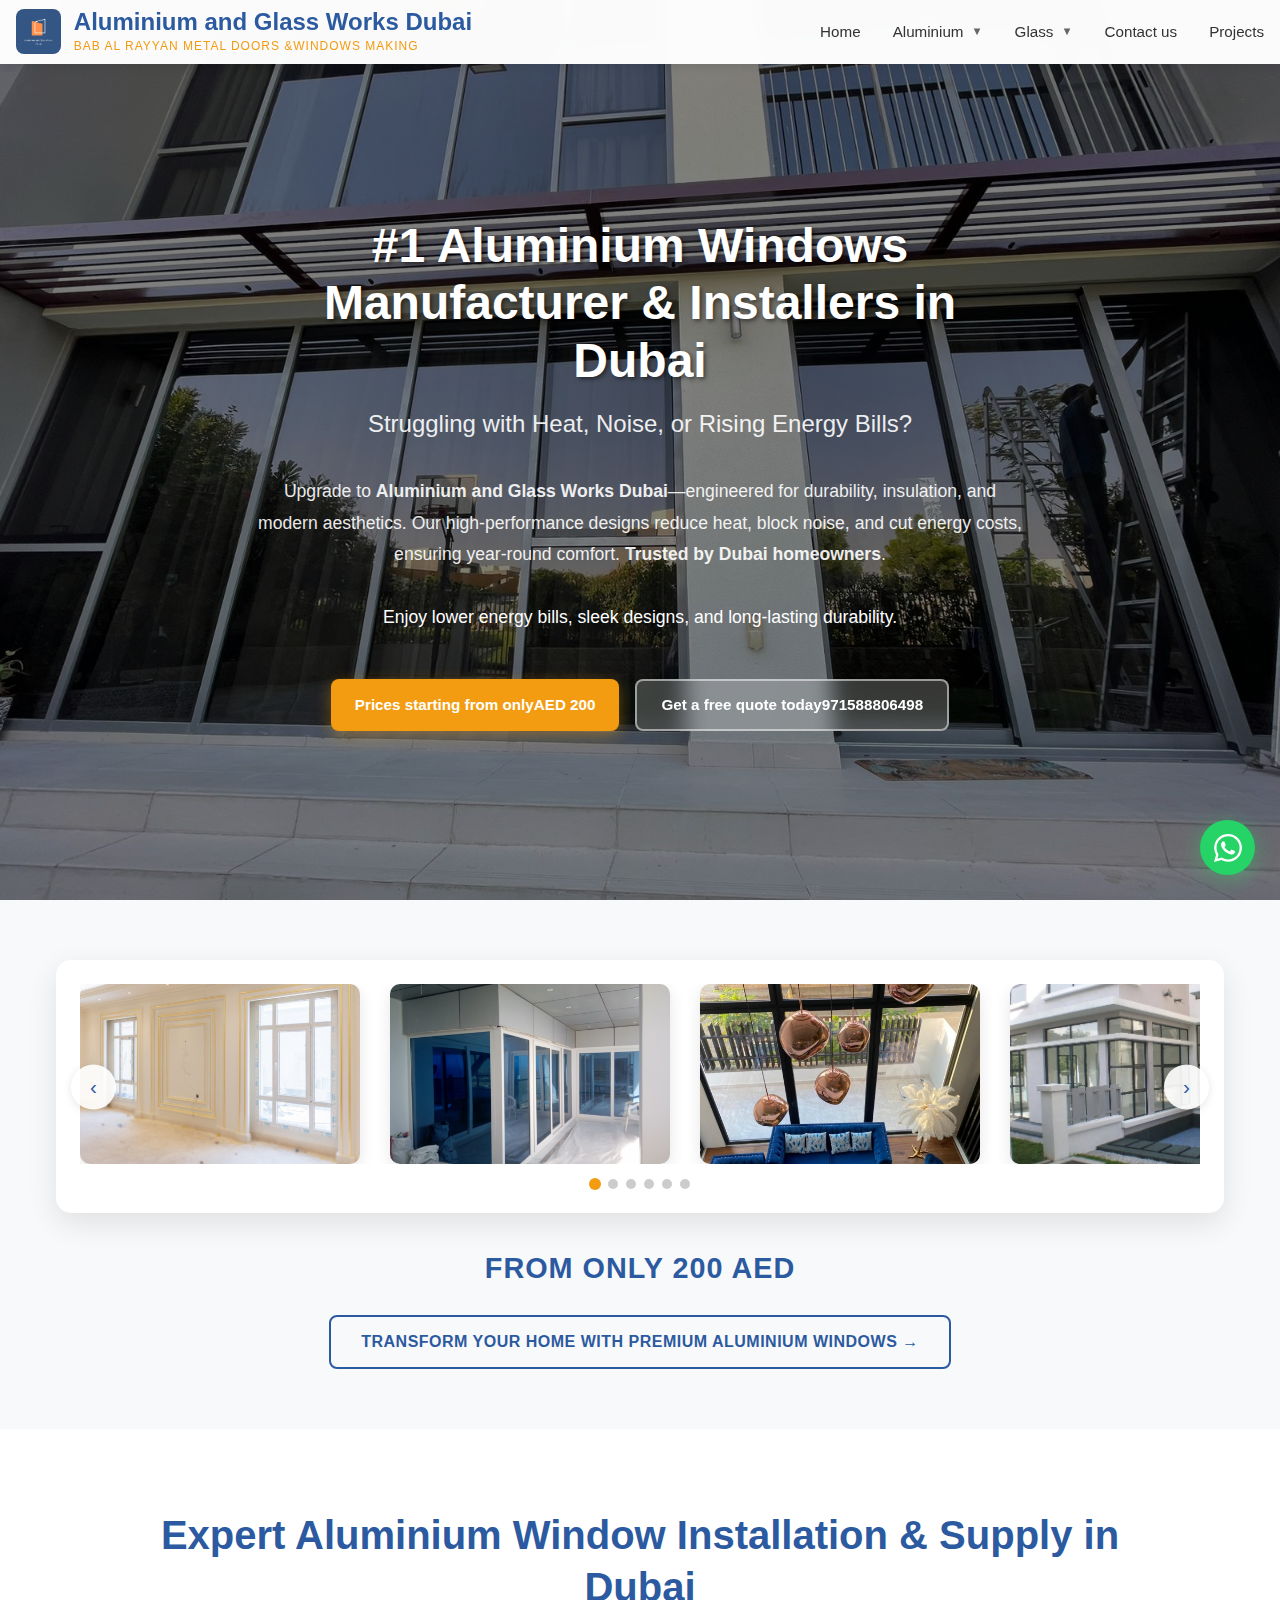
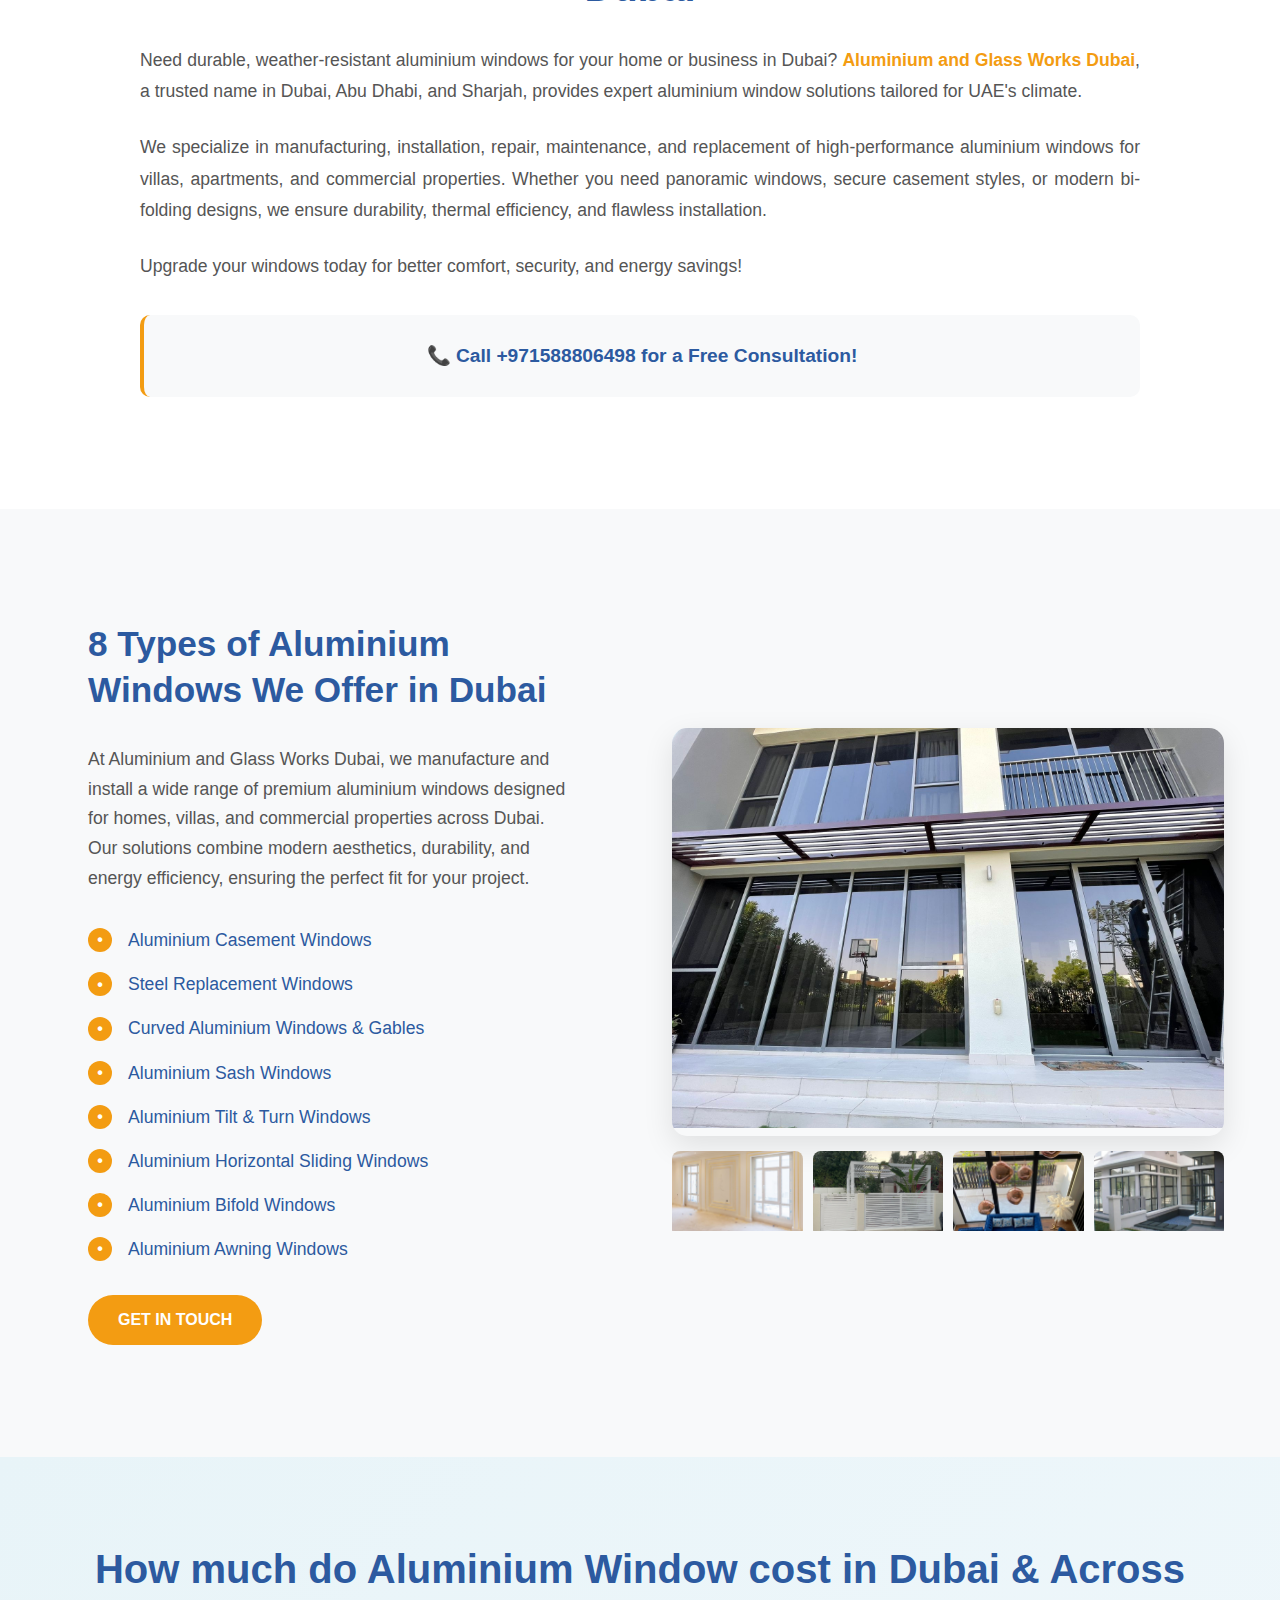
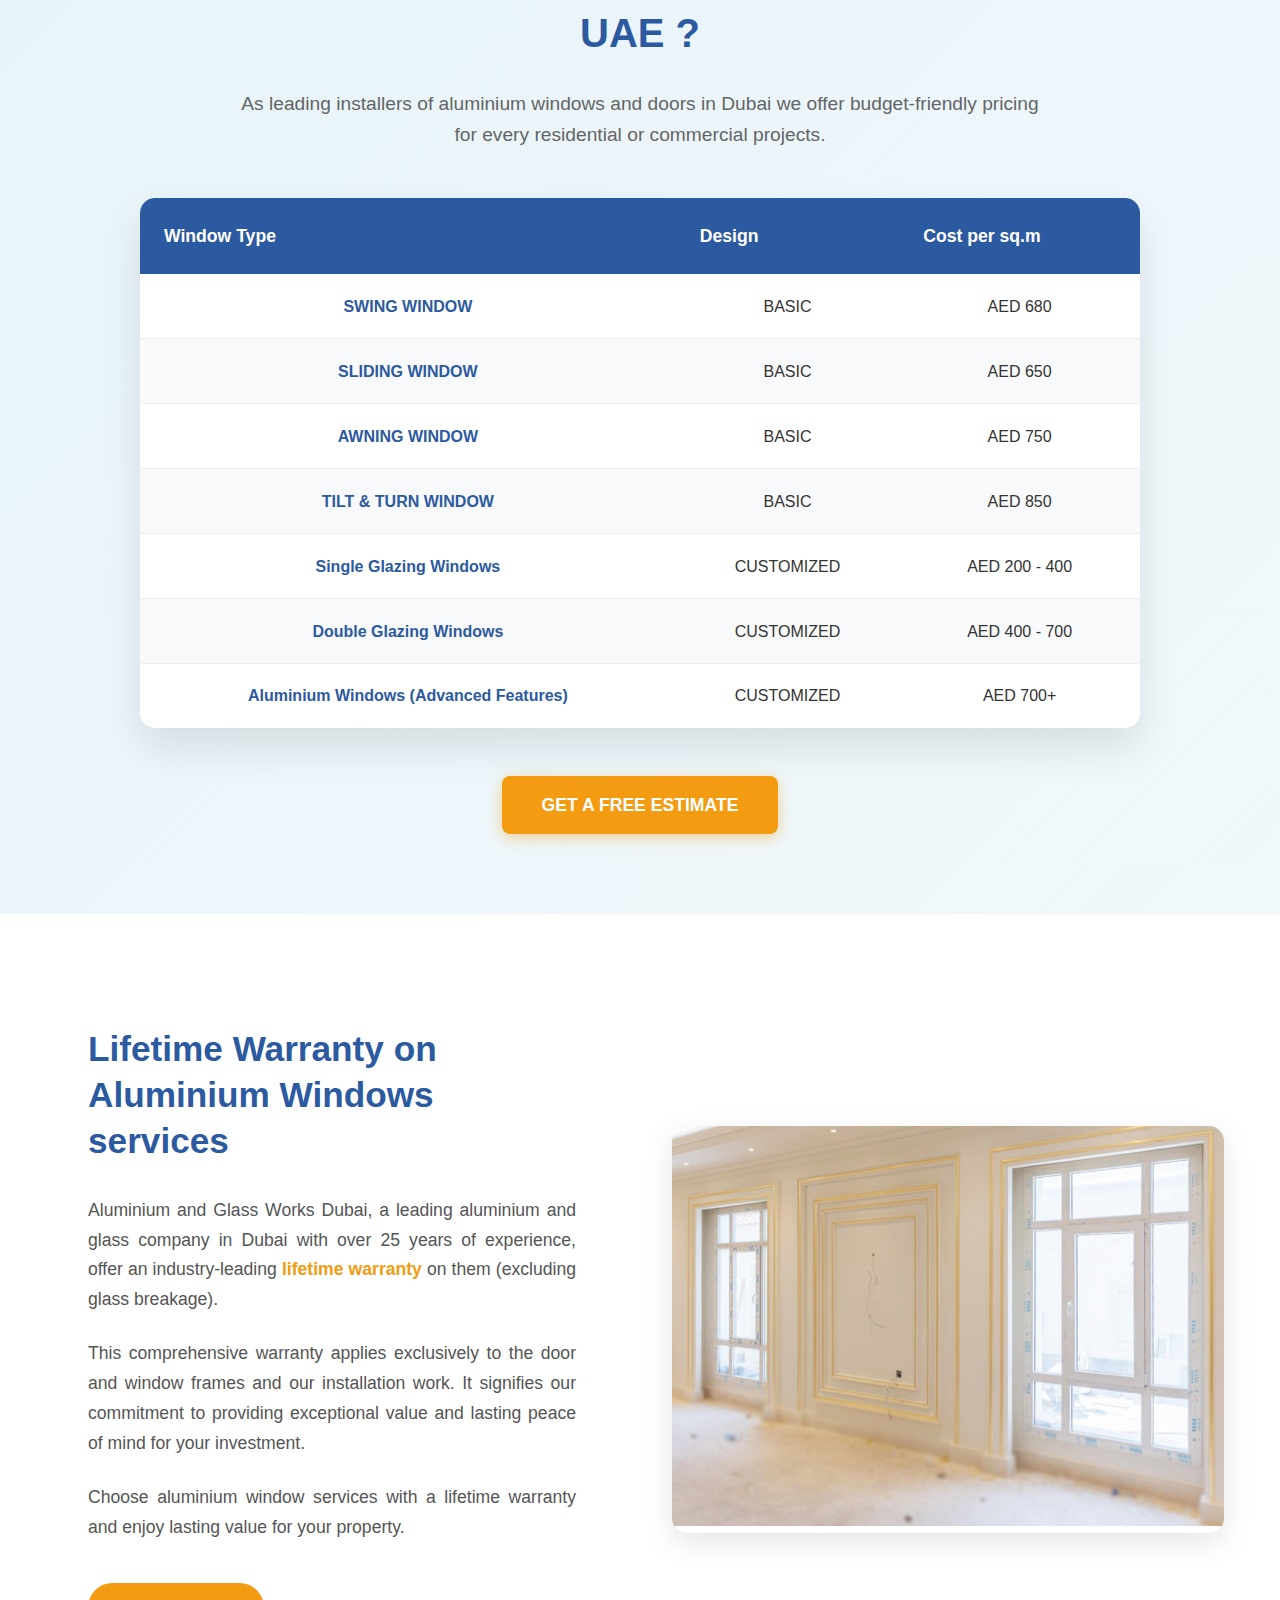
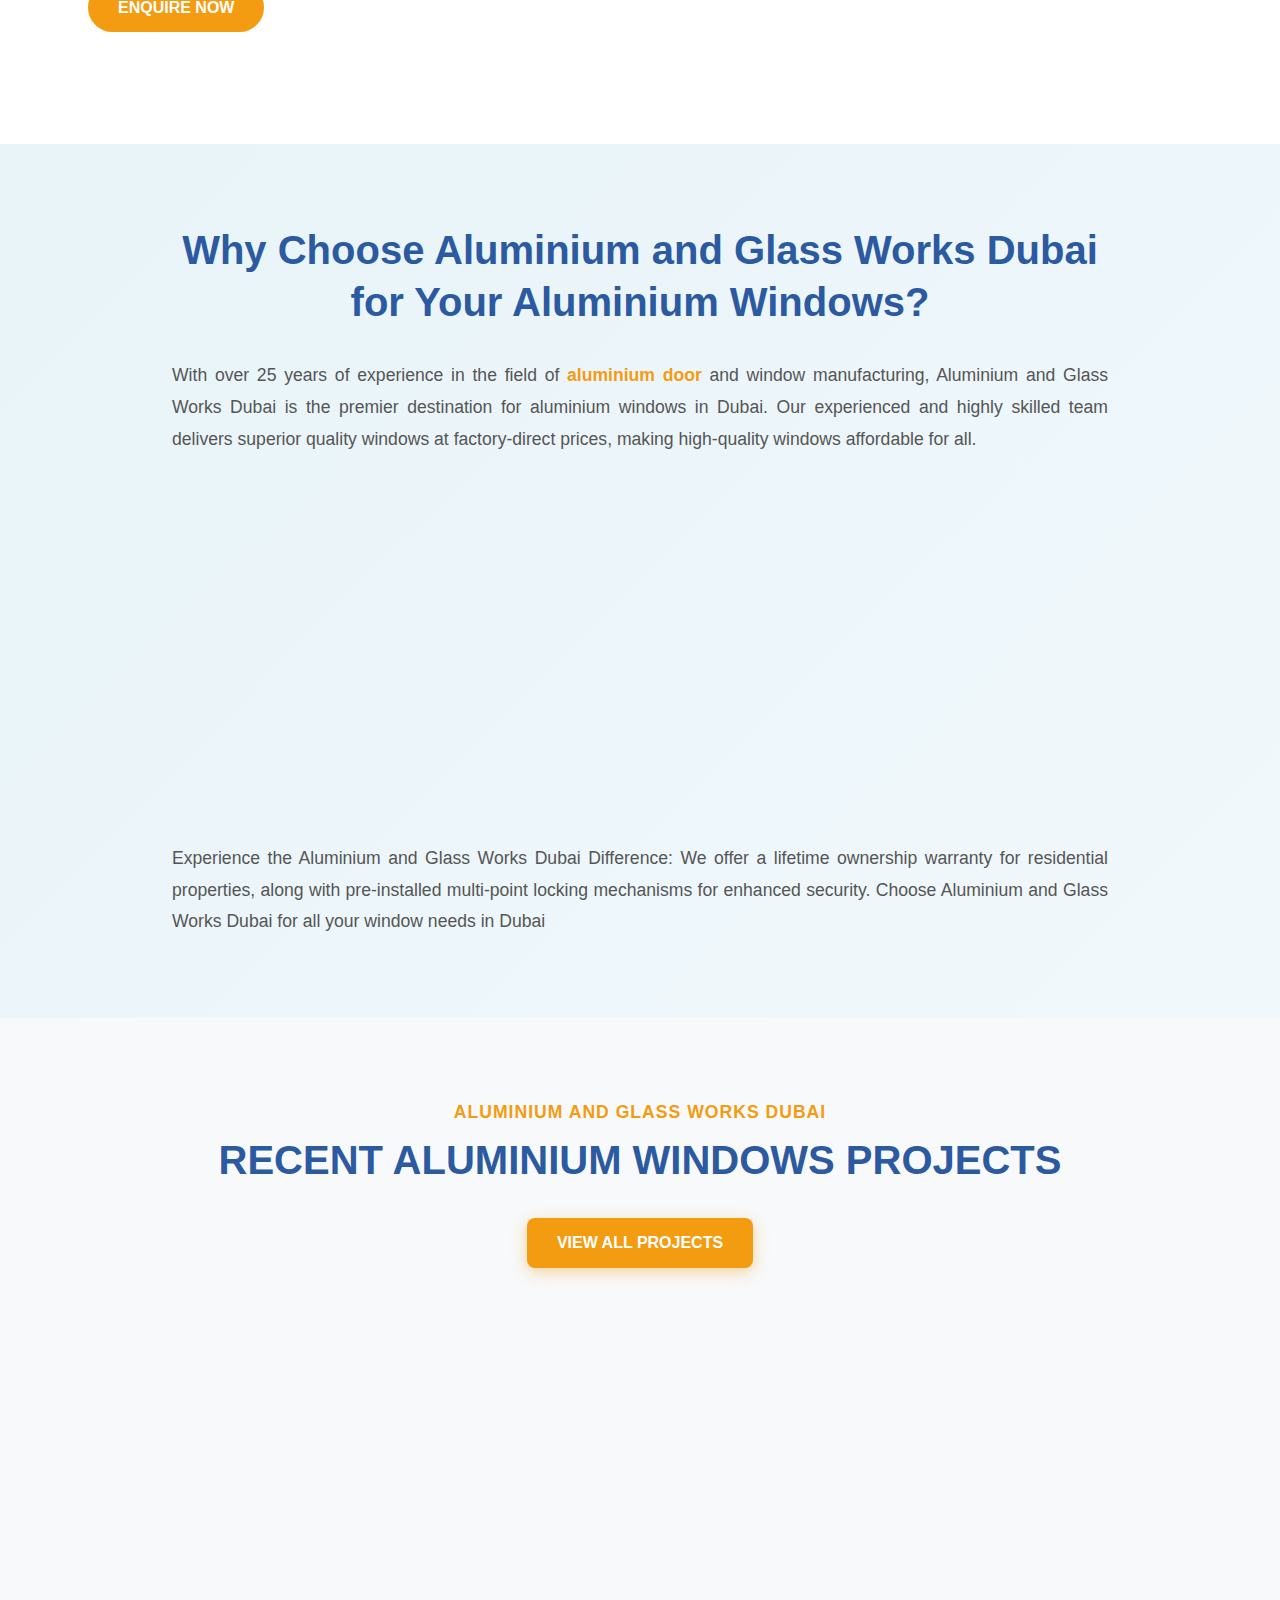
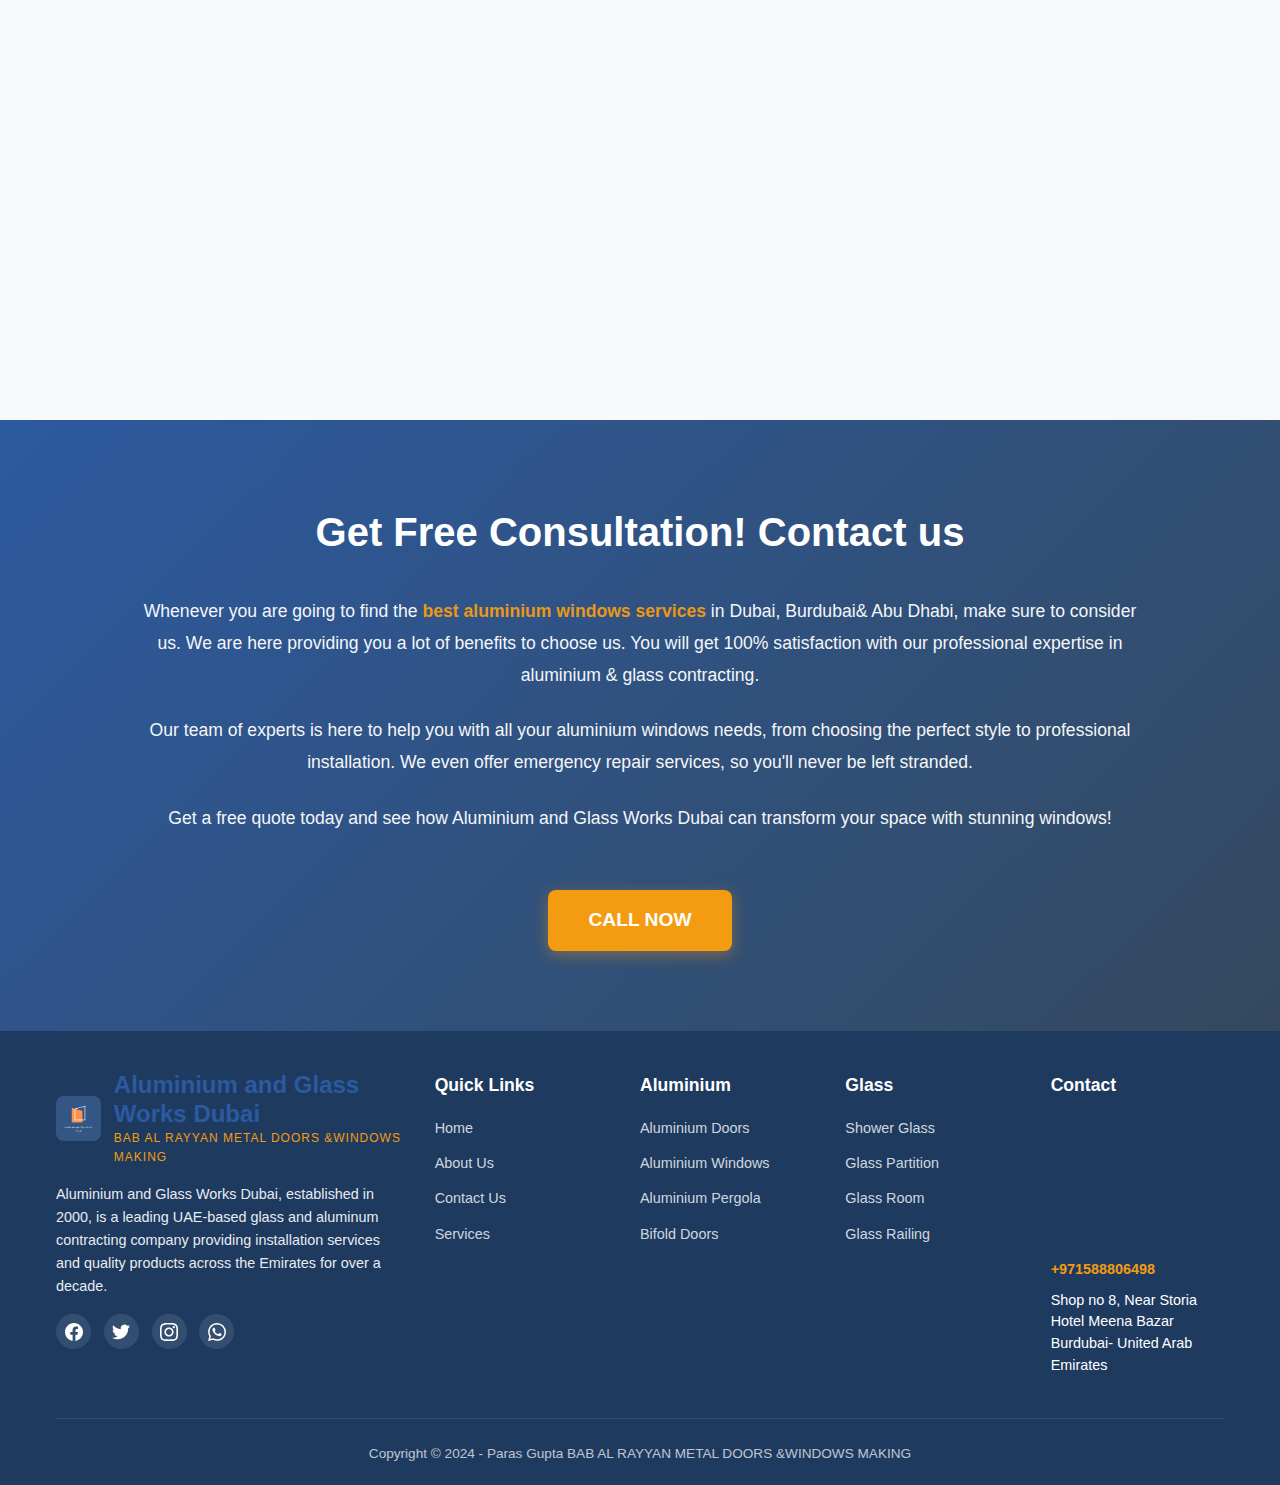
<file: page2.html>
<!DOCTYPE html>
<html lang="en">
<head>
    <meta charset="UTF-8">
    <meta name="viewport" content="width=device-width, initial-scale=1.0">
    <title>Aluminium Windows Dubai | Best Quality Windows Installation</title>
        <link rel="icon" type="image/png" href="logo.png">
    <link rel="stylesheet" href="mobile-call-button.css">
    
    <style>
        * {
            margin: 0;
            padding: 0;
            box-sizing: border-box;
        }

        body {
            font-family: 'Arial', sans-serif;
            line-height: 1.6;
            color: #333;
            overflow-x: hidden;
        }

        .container {
            max-width: 1200px;
            margin: 0 auto;
            padding: 0 1rem;
        }

        /* Header Styles - Consistent with index.html */
        .header {
            background: rgba(255, 255, 255, 0.98);
            backdrop-filter: blur(10px);
            position: fixed;
            top: 0;
            left: 0;
            right: 0;
            z-index: 1000;
            padding: 0.5rem 0;
            box-shadow: 0 2px 10px rgba(0, 0, 0, 0.1);
            transition: all 0.3s ease;
        }

        .nav-container {
            display: flex;
            justify-content: space-between;
            align-items: center;
            padding: 0 1rem;
        }

        .logo {
            display: flex;
            align-items: center;
            gap: 0.8rem;
            text-decoration: none;
            color: inherit;
        }

        .logo img {
            width: 45px;
            height: 45px;
            border-radius: 8px;
        }

        .logo-text {
            font-size: 1.5rem;
            font-weight: bold;
            color: #2c5aa0;
            line-height: 1.2;
        }

        .logo-subtitle {
            font-size: 0.75rem;
            color: #f39c12;
            text-transform: uppercase;
            letter-spacing: 1px;
        }

        .nav-menu {
            display: flex;
            list-style: none;
            gap: 2rem;
            align-items: center;
        }

        .nav-menu a {
            text-decoration: none;
            color: #333;
            font-weight: 500;
            font-size: 0.95rem;
            transition: color 0.3s ease;
            position: relative;
            padding: 0.5rem 0;
        }

        .nav-menu a:hover,
        .nav-menu a.active {
            color: #f39c12;
        }

        .nav-menu a::after {
            content: '';
            position: absolute;
            bottom: 0;
            left: 0;
            width: 0;
            height: 2px;
            background: #f39c12;
            transition: width 0.3s ease;
        }

        .nav-menu a:hover::after,
        .nav-menu a.active::after {
            width: 100%;
        }

        /* Dropdown Menu */
        .dropdown {
            position: relative;
        }

        .dropdown-toggle {
            display: flex;
            align-items: center;
            gap: 0.5rem;
            cursor: pointer;
            user-select: none;
        }

        .dropdown-arrow {
            font-size: 0.7rem;
            transition: transform 0.3s ease;
            color: #666;
        }

        .dropdown.active .dropdown-arrow {
            transform: rotate(180deg);
            color: #f39c12;
        }

        .dropdown-menu {
            position: absolute;
            top: calc(100% + 10px);
            left: 0;
            background: white;
            min-width: 220px;
            border-radius: 8px;
            box-shadow: 0 10px 30px rgba(0, 0, 0, 0.15);
            opacity: 0;
            visibility: hidden;
            transform: translateY(-10px);
            transition: all 0.3s ease;
            z-index: 1000;
            list-style: none;
            padding: 0.5rem 0;
            border: 1px solid rgba(0, 0, 0, 0.05);
        }

        .dropdown.active .dropdown-menu {
            opacity: 1;
            visibility: visible;
            transform: translateY(0);
        }

        .dropdown-menu li {
            margin: 0;
            padding: 0;
        }

        .dropdown-menu a {
            display: block;
            padding: 12px 20px;
            color: #2c5aa0 !important;
            text-decoration: none;
            font-weight: 500;
            font-size: 0.95rem;
            transition: all 0.3s ease;
            border-bottom: 1px solid rgba(0, 0, 0, 0.05);
        }

        .dropdown-menu a:last-child {
            border-bottom: none;
        }

        .dropdown-menu a:hover {
            background: #f39c12;
            color: white !important;
        }

        .dropdown-menu a::after {
            display: none !important;
        }

        /* Desktop hover effects */
        @media (min-width: 769px) {
            .dropdown:hover .dropdown-menu {
                opacity: 1;
                visibility: visible;
                transform: translateY(0);
            }
            
            .dropdown:hover .dropdown-arrow {
                transform: rotate(180deg);
                color: #f39c12;
            }
        }

        .mobile-menu-toggle {
            display: none;
            background: none;
            border: none;
            font-size: 1.8rem;
            cursor: pointer;
            color: #2c5aa0;
            padding: 0.5rem;
            border-radius: 4px;
            transition: all 0.3s ease;
        }

        .mobile-menu-toggle:hover {
            background: rgba(243, 156, 18, 0.1);
        }

        /* Hero Section */
        .hero {
            background: linear-gradient(rgba(0, 0, 0, 0.5), rgba(0, 0, 0, 0.5)), url('aw/8.png');
            background-size: cover;
            background-position: center;
            background-attachment: fixed;
            min-height: 100vh;
            display: flex;
            align-items: center;
            justify-content: center;
            text-align: center;
            color: white;
            padding-top: 80px;
        }

        .hero-content {
            max-width: 800px;
            padding: 0 1rem;
            animation: fadeInUp 1s ease-out;
        }

        .hero h1 {
            font-size: clamp(2rem, 5vw, 3rem);
            margin-bottom: 1rem;
            font-weight: 700;
            text-shadow: 2px 2px 4px rgba(0, 0, 0, 0.5);
            line-height: 1.2;
        }

        .hero h2 {
            font-size: clamp(1.2rem, 3vw, 1.5rem);
            margin-bottom: 2rem;
            font-weight: 300;
            opacity: 0.9;
        }

        .hero-description {
            font-size: clamp(0.9rem, 2vw, 1.1rem);
            margin-bottom: 2rem;
            line-height: 1.8;
            opacity: 0.9;
        }

        .hero-cta {
            font-size: clamp(0.9rem, 2vw, 1.1rem);
            margin-bottom: 3rem;
            font-weight: 500;
        }

        .cta-buttons {
            display: flex;
            gap: 1rem;
            justify-content: center;
            flex-wrap: wrap;
            margin-bottom: 2rem;
        }

        .btn {
            padding: 12px 24px;
            border: none;
            border-radius: 8px;
            font-size: 0.95rem;
            font-weight: 600;
            cursor: pointer;
            transition: all 0.3s ease;
            text-decoration: none;
            display: inline-flex;
            align-items: center;
            justify-content: center;
            min-width: 140px;
            text-align: center;
        }

        .btn-primary {
            background: #f39c12;
            color: white;
            box-shadow: 0 4px 15px rgba(243, 156, 18, 0.4);
        }

        .btn-primary:hover {
            background: #e67e22;
            transform: translateY(-2px);
            box-shadow: 0 6px 20px rgba(243, 156, 18, 0.6);
        }

        .btn-secondary {
            background: rgba(255, 255, 255, 0.2);
            color: white;
            border: 2px solid rgba(255, 255, 255, 0.5);
            backdrop-filter: blur(10px);
        }

        .btn-secondary:hover {
            background: rgba(255, 255, 255, 0.1);
            border-color: rgba(255, 255, 255, 0.8);
            transform: translateY(-2px);
        }

        /* Slider Section - Consistent with index.html */
        .slider-section {
            padding: 60px 0;
            background: #f8f9fa;
        }

        .slider-container {
            position: relative;
            margin-bottom: 2rem;
            overflow: hidden;
            border-radius: 15px;
            background: white;
            padding: 1.5rem;
            box-shadow: 0 10px 30px rgba(0, 0, 0, 0.1);
        }

        .slider-wrapper {
            overflow: hidden;
            position: relative;
        }

        .slider-track {
            display: flex;
            transition: transform 0.5s ease-in-out;
            gap: 15px;
        }

        .slide-item {
            flex: 0 0 280px;
            height: 180px;
            border-radius: 10px;
            overflow: hidden;
            box-shadow: 0 5px 15px rgba(0, 0, 0, 0.1);
            transition: transform 0.3s ease;
        }

        .slide-item:hover {
            transform: translateY(-5px);
        }

        .slide-item img {
            width: 100%;
            height: 100%;
            object-fit: cover;
            transition: transform 0.3s ease;
        }

        .slide-item:hover img {
            transform: scale(1.05);
        }

        .slider-btn {
            position: absolute;
            top: 50%;
            transform: translateY(-50%);
            background: rgba(255, 255, 255, 0.9);
            border: none;
            border-radius: 50%;
            width: 45px;
            height: 45px;
            font-size: 1.3rem;
            color: #2c5aa0;
            cursor: pointer;
            transition: all 0.3s ease;
            z-index: 10;
            box-shadow: 0 2px 10px rgba(0, 0, 0, 0.1);
        }

        .slider-btn:hover {
            background: white;
            color: #f39c12;
            transform: translateY(-50%) scale(1.1);
        }

        .prev-btn { left: 15px; }
        .next-btn { right: 15px; }

        .slider-dots {
            display: flex;
            justify-content: center;
            gap: 8px;
            margin-top: 15px;
        }

        .dot {
            width: 10px;
            height: 10px;
            border-radius: 50%;
            background: #ccc;
            cursor: pointer;
            transition: all 0.3s ease;
        }

        .dot.active {
            background: #f39c12;
            transform: scale(1.2);
        }

        .price-badge {
            text-align: center;
            margin: 1.5rem 0;
            font-size: clamp(1.2rem, 3vw, 1.8rem);
            font-weight: 700;
            color: #2c5aa0;
            text-transform: uppercase;
            letter-spacing: 1px;
        }

        .cta-button {
            display: inline-block;
            padding: 12px 30px;
            background: transparent;
            border: 2px solid #2c5aa0;
            color: #2c5aa0;
            text-decoration: none;
            font-size: 1rem;
            font-weight: 600;
            border-radius: 8px;
            transition: all 0.3s ease;
            text-transform: uppercase;
            letter-spacing: 0.5px;
        }

        .cta-button:hover {
            background: #f39c12;
            border-color: #f39c12;
            color: white;
            transform: translateY(-2px);
            box-shadow: 0 5px 15px rgba(243, 156, 18, 0.4);
        }

        /* Sections */
        .section {
            padding: 60px 0;
        }

        .section-header {
            text-align: center;
            max-width: 900px;
            margin: 0 auto 3rem;
        }

        .section-badge {
            display: inline-block;
            background: #f39c12;
            color: white;
            padding: 6px 16px;
            border-radius: 20px;
            font-size: 0.8rem;
            font-weight: 600;
            text-transform: uppercase;
            letter-spacing: 1px;
            margin-bottom: 1rem;
        }

        .section-title {
            font-size: clamp(1.8rem, 4vw, 2.5rem);
            color: #2c5aa0;
            margin-bottom: 1rem;
            font-weight: 700;
            line-height: 1.3;
        }

        .section-text {
            font-size: 1rem;
            line-height: 1.7;
            color: #555;
        }

        /* Expert Section */
        .expert-section {
            padding: 80px 0;
            background: white;
        }

        .expert-content {
            text-align: center;
            max-width: 1000px;
            margin: 0 auto;
        }

        .expert-content h2 {
            font-size: 2.5rem;
            color: #2c5aa0;
            margin-bottom: 2rem;
            font-weight: 700;
            line-height: 1.3;
        }

        .expert-content p {
            font-size: 1.1rem;
            line-height: 1.8;
            color: #555;
            margin-bottom: 1.5rem;
            text-align: justify;
        }

        .expert-content .highlight {
            color: #f39c12;
            font-weight: 600;
        }

        .call-section {
            margin: 2rem 0;
            padding: 1.5rem;
            background: #f8f9fa;
            border-radius: 10px;
            border-left: 4px solid #f39c12;
        }

        .call-section p {
            font-size: 1.2rem;
            font-weight: 600;
            color: #2c5aa0;
            margin: 0;
            text-align: center;
        }

        /* Window Types Section */
        .window-types-section {
            padding: 80px 0;
            background: #f8f9fa;
        }

        .window-types-content {
            display: grid;
            grid-template-columns: 1fr 1fr;
            gap: 4rem;
            align-items: center;
        }

        .types-text {
            padding: 2rem;
        }

        .types-text h2 {
            font-size: 2.2rem;
            color: #2c5aa0;
            margin-bottom: 2rem;
            font-weight: 700;
            line-height: 1.3;
        }

        .types-text p {
            font-size: 1.1rem;
            line-height: 1.7;
            color: #555;
            margin-bottom: 2rem;
        }

        .window-list {
            list-style: none;
            margin: 2rem 0;
            padding: 0;
        }

        .window-list li {
            display: flex;
            align-items: center;
            margin-bottom: 1rem;
            font-size: 1.1rem;
            color: #2c5aa0;
            font-weight: 500;
        }

        .list-icon {
            width: 24px;
            height: 24px;
            background: #f39c12;
            color: white;
            border-radius: 50%;
            display: flex;
            align-items: center;
            justify-content: center;
            margin-right: 1rem;
            font-size: 1rem;
            font-weight: bold;
        }

        .get-touch-btn {
            background: #f39c12;
            color: white;
            padding: 12px 30px;
            border: none;
            border-radius: 25px;
            font-size: 1rem;
            font-weight: 600;
            cursor: pointer;
            transition: all 0.3s ease;
            text-decoration: none;
            display: inline-block;
        }

        .get-touch-btn:hover {
            background: #e67e22;
            transform: translateY(-2px);
        }

        .types-images {
            position: relative;
        }

        .main-image {
            width: 100%;
            border-radius: 15px;
            box-shadow: 0 10px 30px rgba(0, 0, 0, 0.1);
            overflow: hidden;
        }

        .main-image img {
            width: 100%;
            height: 400px;
            object-fit: cover;
        }

        .thumbnail-grid {
            display: grid;
            grid-template-columns: repeat(4, 1fr);
            gap: 10px;
            margin-top: 15px;
        }

        .thumbnail {
            border-radius: 8px;
            overflow: hidden;
            cursor: pointer;
            transition: transform 0.3s ease;
        }

        .thumbnail:hover {
            transform: scale(1.05);
        }

        .thumbnail img {
            width: 100%;
            height: 80px;
            object-fit: cover;
        }

        /* Pricing Section */
        .pricing-section {
            padding: 80px 0;
            background: linear-gradient(135deg, #e8f4f8 0%, #f1f8fc 100%);
            color: #333;
            position: relative;
        }

        .pricing-content {
            text-align: center;
        }

        .pricing-content h2 {
            font-size: 2.5rem;
            margin-bottom: 1.5rem;
            font-weight: 700;
            color: #2c5aa0;
        }

        .pricing-content p {
            font-size: 1.2rem;
            margin-bottom: 3rem;
            opacity: 0.9;
            max-width: 800px;
            margin-left: auto;
            margin-right: auto;
            color: #555;
        }

        .pricing-table-wrapper {
            background: white;
            border-radius: 15px;
            overflow: hidden;
            box-shadow: 0 20px 40px rgba(0, 0, 0, 0.1);
            margin: 0 auto 3rem;
            max-width: 1000px;
        }

        .pricing-table {
            width: 100%;
            border-collapse: collapse;
            color: #333;
        }

        .pricing-table thead th {
            background: #2c5aa0;
            color: white;
            padding: 1.5rem;
            font-weight: 600;
            font-size: 1.1rem;
            text-align: left;
        }

        .pricing-table tbody td {
            padding: 1.2rem 1.5rem;
            border-bottom: 1px solid #eee;
            font-size: 1rem;
            font-weight: 500;
        }

        .pricing-table tbody tr:last-child td {
            border-bottom: none;
        }

        .pricing-table tbody tr:nth-child(even) {
            background: #f8f9fa;
        }

        .pricing-table tbody tr:hover {
            background: #e8f4f8;
            transition: background 0.3s ease;
        }

        .pricing-table td:first-child {
            color: #2c5aa0;
            font-weight: 600;
        }

        .enquire {
            color: #f39c12 !important;
            font-weight: 700 !important;
        }

        .pricing-cta {
            margin-top: 2rem;
        }

        .pricing-cta .btn {
            font-size: 1.1rem;
            padding: 15px 40px;
        }

        /* Warranty Section */
        .warranty-section {
            padding: 80px 0;
            background: white;
        }

        .warranty-content {
            display: grid;
            grid-template-columns: 1fr 1fr;
            gap: 4rem;
            align-items: center;
        }

        .warranty-text {
            padding: 2rem;
        }

        .warranty-text h2 {
            font-size: 2.2rem;
            color: #2c5aa0;
            margin-bottom: 2rem;
            font-weight: 700;
            line-height: 1.3;
        }

        .warranty-text p {
            font-size: 1.1rem;
            line-height: 1.7;
            color: #555;
            margin-bottom: 1.5rem;
            text-align: justify;
        }

        .warranty-text .highlight {
            color: #f39c12;
            font-weight: 600;
        }

        .enquire-btn {
            background: #f39c12;
            color: white;
            padding: 12px 30px;
            border: none;
            border-radius: 25px;
            font-size: 1rem;
            font-weight: 600;
            cursor: pointer;
            transition: all 0.3s ease;
            text-decoration: none;
            display: inline-block;
            margin-top: 1rem;
        }

        .enquire-btn:hover {
            background: #e67e22;
            transform: translateY(-2px);
        }

        .warranty-image {
            position: relative;
            overflow: hidden;
            border-radius: 15px;
            box-shadow: 0 10px 30px rgba(0, 0, 0, 0.1);
        }

        .warranty-image img {
            width: 100%;
            height: 400px;
            object-fit: cover;
            transition: transform 0.3s ease;
        }

        .warranty-image:hover img {
            transform: scale(1.05);
        }

        /* Why Choose Us Section */
        .why-choose-section {
            padding: 80px 0;
            background: linear-gradient(135deg, #e8f4f8 0%, #f1f8fc 100%);
        }

        .why-choose-content {
            text-align: center;
            max-width: 1000px;
            margin: 0 auto;
            padding: 0 2rem;
        }

        .why-choose-content h2 {
            font-size: 2.5rem;
            color: #2c5aa0;
            margin-bottom: 2rem;
            font-weight: 700;
            line-height: 1.3;
        }

        .intro-text {
            font-size: 1.1rem;
            line-height: 1.8;
            color: #555;
            margin-bottom: 3rem;
            text-align: justify;
        }

        .intro-text .highlight {
            color: #f39c12;
            font-weight: 600;
        }

        .features-list {
            display: flex;
            flex-direction: column;
            gap: 1.5rem;
            margin: 3rem 0;
        }

        .feature-item {
            background: white;
            padding: 1.5rem 2rem;
            border-radius: 10px;
            box-shadow: 0 5px 15px rgba(0, 0, 0, 0.1);
            transition: transform 0.3s ease;
        }

        .feature-item:hover {
            transform: translateY(-5px);
        }

        .feature-item h3 {
            font-size: 1.3rem;
            color: #2c5aa0;
            font-weight: 600;
            margin: 0;
            text-align: center;
        }

        .conclusion-text {
            font-size: 1.1rem;
            line-height: 1.8;
            color: #555;
            text-align: justify;
            margin-top: 3rem;
        }

        /* Projects Gallery Section */
        .projects-section {
            padding: 80px 0;
            background: #f8f9fa;
        }

        .projects-header {
            text-align: center;
            margin-bottom: 3rem;
        }

        .company-name {
            color: #f39c12;
            font-size: 1.1rem;
            font-weight: 600;
            text-transform: uppercase;
            letter-spacing: 1px;
            display: block;
            margin-bottom: 0.5rem;
        }

        .projects-header h2 {
            font-size: 2.5rem;
            color: #2c5aa0;
            margin-bottom: 2rem;
            font-weight: 700;
            line-height: 1.3;
        }

        .projects-header .btn {
            font-size: 1rem;
            padding: 12px 30px;
            margin-bottom: 3rem;
        }

        .projects-grid {
            display: grid;
            grid-template-columns: repeat(4, 1fr);
            gap: 15px;
            max-width: 1200px;
            margin: 0 auto;
        }

        .project-item {
            position: relative;
            overflow: hidden;
            border-radius: 10px;
            box-shadow: 0 5px 15px rgba(0, 0, 0, 0.1);
            transition: all 0.3s ease;
            cursor: pointer;
            aspect-ratio: 1;
            background: white;
        }

        .project-item:hover {
            transform: translateY(-5px);
            box-shadow: 0 10px 25px rgba(0, 0, 0, 0.2);
        }

        .project-item img {
            width: 100%;
            height: 100%;
            object-fit: cover;
            transition: transform 0.3s ease;
        }

        .project-item:hover img {
            transform: scale(1.05);
        }

        /* Contact Section */
        .contact-section {
            padding: 80px 0;
            background: linear-gradient(135deg, #2c5aa0 0%, #34495e 100%);
            color: white;
            text-align: center;
        }

        .contact-content h2 {
            font-size: 2.5rem;
            margin-bottom: 2rem;
            font-weight: 700;
        }

        .contact-content p {
            font-size: 1.1rem;
            line-height: 1.8;
            margin-bottom: 1.5rem;
            max-width: 1000px;
            margin-left: auto;
            margin-right: auto;
            opacity: 0.95;
        }

        .contact-content .highlight {
            color: #f39c12;
            font-weight: 600;
        }

        .contact-content .btn {
            margin-top: 2rem;
            font-size: 1.2rem;
            padding: 15px 40px;
        }

        /* Footer - Consistent with index.html */
        .footer {
            background: #1e3a5f;
            color: white;
            padding: 40px 0 20px;
        }

        .footer-content {
            display: grid;
            grid-template-columns: 2fr repeat(4, 1fr);
            gap: 2rem;
            margin-bottom: 2rem;
        }

        .footer-section h3 {
            font-size: 1.1rem;
            margin-bottom: 1rem;
            color: white;
            font-weight: 600;
        }

        .footer-description {
            font-size: 0.9rem;
            line-height: 1.6;
            margin: 1rem 0;
            opacity: 0.9;
        }

        .social-links {
            display: flex;
            gap: 0.8rem;
            margin-top: 1rem;
        }

        .social-link {
            display: flex;
            align-items: center;
            justify-content: center;
            width: 35px;
            height: 35px;
            background: rgba(255, 255, 255, 0.1);
            border-radius: 50%;
            color: white;
            text-decoration: none;
            transition: all 0.3s ease;
        }

        .social-link:hover {
            background: #f39c12;
            transform: translateY(-2px);
        }

        .footer-links {
            list-style: none;
        }

        .footer-links li {
            margin-bottom: 0.6rem;
        }

        .footer-links a {
            color: rgba(255, 255, 255, 0.8);
            text-decoration: none;
            transition: color 0.3s ease;
            font-size: 0.9rem;
        }

        .footer-links a:hover {
            color: #f39c12;
        }

        .contact-details p {
            margin-bottom: 0.6rem;
            font-size: 0.9rem;
            line-height: 1.5;
        }

        .contact-details strong {
            color: #f39c12;
        }

        .footer-bottom {
            border-top: 1px solid rgba(255, 255, 255, 0.1);
            padding-top: 1.5rem;
            text-align: center;
        }

        .footer-bottom p {
            margin: 0;
            opacity: 0.7;
            font-size: 0.85rem;
        }

        /* WhatsApp Float */
        .whatsapp-float {
            position: fixed;
            bottom: 25px;
            right: 25px;
            z-index: 1000;
        }

        .whatsapp-btn {
            display: flex;
            align-items: center;
            justify-content: center;
            width: 55px;
            height: 55px;
            background: #25D366;
            border-radius: 50%;
            color: white;
            text-decoration: none;
            box-shadow: 0 4px 20px rgba(37, 211, 102, 0.4);
            transition: all 0.3s ease;
            animation: pulse 2s infinite;
        }

        .whatsapp-btn:hover {
            transform: scale(1.1);
            box-shadow: 0 6px 25px rgba(37, 211, 102, 0.6);
        }

        @keyframes pulse {
            0%, 100% { box-shadow: 0 4px 20px rgba(37, 211, 102, 0.4); }
            50% { box-shadow: 0 4px 20px rgba(37, 211, 102, 0.8); }
        }

        @keyframes fadeInUp {
            from {
                opacity: 0;
                transform: translateY(50px);
            }
            to {
                opacity: 1;
                transform: translateY(0);
            }
        }

        /* Responsive Design */
        @media (max-width: 1024px) {
            .nav-menu { gap: 1.5rem; }
            .window-types-content,
            .warranty-content {
                gap: 2rem;
            }
            .slide-item {
                flex: 0 0 240px;
                height: 160px;
            }
        }

        @media (max-width: 768px) {
            .mobile-menu-toggle {
                display: block;
            }

            .nav-menu {
                position: fixed;
                top: 100%;
                left: 0;
                width: 100%;
                background: white;
                flex-direction: column;
                padding: 2rem 0;
                box-shadow: 0 2px 10px rgba(0, 0, 0, 0.1);
                transform: translateY(-100%);
                opacity: 0;
                transition: all 0.3s ease;
                pointer-events: none;
                max-height: 80vh;
                overflow-y: auto;
                z-index: 999;
            }

            .nav-menu.active {
                transform: translateY(0);
                opacity: 1;
                pointer-events: all;
            }

            .nav-menu > li {
                margin: 0;
                padding: 0 2rem;
                width: 100%;
            }

            .nav-menu > li > a {
                padding: 15px 0;
                display: block;
                font-size: 1.1rem;
                border-bottom: 1px solid #f0f0f0;
            }

            /* Mobile Dropdown */
            .dropdown-menu {
                position: static;
                background: #f8f9fa;
                box-shadow: inset 0 2px 5px rgba(0, 0, 0, 0.1);
                opacity: 1;
                visibility: visible;
                transform: none;
                margin: 0;
                border-radius: 0;
                max-height: 0;
                overflow: hidden;
                transition: max-height 0.3s ease, padding 0.3s ease;
                width: 100%;
                border: none;
                padding: 0;
            }

            .dropdown.active .dropdown-menu {
                max-height: 300px;
                padding: 0.5rem 0;
            }

            .dropdown-menu a {
                padding: 12px 30px !important;
                font-size: 1rem;
                color: #555 !important;
                border-bottom: 1px solid #e0e0e0;
                background: transparent;
            }

            .dropdown-menu a:hover {
                background: #e9ecef !important;
                color: #2c5aa0 !important;
            }

            .dropdown-menu a:last-child {
                border-bottom: none;
            }

            .dropdown-toggle {
                padding: 15px 0;
                width: 100%;
                justify-content: space-between;
            }

            .dropdown-arrow {
                font-size: 0.8rem;
                margin-left: auto;
            }

            .hero {
                background-attachment: scroll;
                padding-top: 100px;
            }

            .section {
                padding: 40px 0;
            }

            .window-types-content,
            .warranty-content {
                grid-template-columns: 1fr;
                gap: 2rem;
            }

            .types-text,
            .warranty-text {
                padding: 1rem;
                order: 2;
                text-align: center;
            }

            .types-images,
            .warranty-image {
                order: 1;
            }

            .types-text h2,
            .warranty-text h2 {
                font-size: 1.8rem;
            }

            .types-text p,
            .warranty-text p {
                font-size: 1rem;
                text-align: center;
            }

            .window-list li {
                font-size: 1rem;
                justify-content: center;
            }

            .thumbnail-grid {
                grid-template-columns: repeat(2, 1fr);
            }

            .slide-item {
                flex: 0 0 200px;
                height: 140px;
            }

            .slider-btn {
                width: 40px;
                height: 40px;
                font-size: 1.1rem;
            }

            .prev-btn { left: 10px; }
            .next-btn { right: 10px; }

            .expert-section,
            .window-types-section,
            .pricing-section,
            .warranty-section,
            .why-choose-section,
            .projects-section,
            .contact-section {
                padding: 60px 0;
            }

            .expert-content h2,
            .pricing-content h2,
            .why-choose-content h2,
            .projects-header h2,
            .contact-content h2 {
                font-size: 2rem;
            }

            .expert-content p,
            .pricing-content p,
            .contact-content p {
                font-size: 1rem;
                text-align: center;
            }

            .projects-grid {
                grid-template-columns: repeat(2, 1fr);
                gap: 10px;
            }

            .pricing-table-wrapper {
                margin: 0 1rem 2rem;
                border-radius: 10px;
                background: white;
                padding: 1.5rem;
            }

            .pricing-table,
            .pricing-table thead,
            .pricing-table tbody,
            .pricing-table th,
            .pricing-table td,
            .pricing-table tr {
                display: block;
            }

            .pricing-table thead {
                display: none;
            }

            .pricing-table tr {
                background: white;
                border: 1px solid #e0e0e0;
                margin-bottom: 1rem;
                border-radius: 8px;
                overflow: hidden;
                box-shadow: 0 2px 8px rgba(0, 0, 0, 0.08);
                padding: 0;
            }

            .pricing-table tr:last-child {
                margin-bottom: 0;
            }

            .pricing-table td {
                border: none;
                border-bottom: 1px solid #f0f0f0;
                position: relative;
                padding: 0.8rem 1rem;
                text-align: left;
                display: flex;
                justify-content: space-between;
                align-items: center;
            }

            .pricing-table td:last-child {
                border-bottom: none;
            }

            .pricing-table td:before {
                content: attr(data-label);
                font-weight: 600;
                color: #2c5aa0;
                font-size: 0.85rem;
                margin-right: 1rem;
                flex: 1;
            }

            .footer-content {
                grid-template-columns: 1fr;
                gap: 1.5rem;
                text-align: center;
            }

            .footer-section:first-child {
                margin-bottom: 1rem;
            }

            .contact-info iframe {
                width: 100%;
                max-width: 300px;
                height: 200px;
            }
        }

        @media (max-width: 480px) {
            .container {
                padding: 0 0.5rem;
            }

            .nav-container {
                padding: 0 0.5rem;
            }

            .logo img {
                width: 35px;
                height: 35px;
            }

            .logo-text {
                font-size: 1.1rem;
            }

            .logo-subtitle {
                font-size: 0.65rem;
            }

            .hero-content {
                padding: 1.5rem 0.5rem;
            }

            .cta-buttons {
                flex-direction: column;
                align-items: center;
            }

            .btn {
                width: 100%;
                max-width: 250px;
                padding: 12px 20px;
                font-size: 0.9rem;
            }

            .slider-container {
                padding: 1rem;
            }

            .slide-item {
                flex: 0 0 160px;
                height: 120px;
            }

            .slider-btn {
                width: 35px;
                height: 35px;
                font-size: 1rem;
            }

            .prev-btn { left: 5px; }
            .next-btn { right: 5px; }

            .pricing-table-wrapper {
                margin: 0 0.5rem 2rem;
                padding: 1rem;
            }

            .pricing-table td {
                padding: 0.7rem 0.8rem;
                font-size: 0;
            }

            .pricing-table td:before {
                font-size: 0.8rem;
            }

            .projects-grid {
                grid-template-columns: repeat(2, 1fr);
                gap: 8px;
            }

            .main-image img {
                height: 250px;
            }

            .thumbnail img {
                height: 60px;
            }

            .whatsapp-float {
                bottom: 20px;
                right: 20px;
            }

            .whatsapp-btn {
                width: 50px;
                height: 50px;
            }
        }

        /* Utility Classes */
        .text-center { text-align: center; }
        .mb-1 { margin-bottom: 1rem; }
        .mb-2 { margin-bottom: 2rem; }
        .mt-1 { margin-top: 1rem; }
        .mt-2 { margin-top: 2rem; }

        /* Smooth scrolling */
        html {
            scroll-behavior: smooth;
        }

        /* Focus styles for accessibility */
        .btn:focus,
        .nav-menu a:focus,
        .mobile-menu-toggle:focus {
            outline: 2px solid #f39c12;
            outline-offset: 2px;
        }
    </style>
</head>

<body>
    <!-- Header -->
    <header class="header">
        <div class="nav-container">
            <a href="index.html" class="logo">
                <img src="logo.png" alt="Logo">
                <div>
                    <div class="logo-text">Aluminium and Glass Works Dubai</div>
                    <div class="logo-subtitle">BAB AL RAYYAN METAL DOORS &WINDOWS MAKING</div>
                </div>
            </a>

            <nav>
                <ul class="nav-menu" id="navMenu">
                    <li><a href="index.html">Home</a></li>
                    <li class="dropdown">
                        <a href="#" class="dropdown-toggle">Aluminium <span class="dropdown-arrow">▼</span></a>
                        <ul class="dropdown-menu">
                            <li><a href="page1.html">Aluminium Doors</a></li>
                            <li><a href="page2.html" class="active">Aluminium Windows</a></li>
                            <li><a href="page3.html">Aluminium Pergola</a></li>
                            <li><a href="page4.html">Bifold Doors</a></li>
                            <li><a href="page9.html">Pet Doors</a></li>
                            <li><a href="page11.html">Aluminium Fence</a></li>
                        </ul>
                    </li>
                    <li class="dropdown">
                        <a href="#" class="dropdown-toggle">Glass <span class="dropdown-arrow">▼</span></a>
                        <ul class="dropdown-menu">
                            <li><a href="page7.html">Shower Glass</a></li>
                            <li><a href="page5.html">Glass Partition</a></li>
                            <li><a href="page6.html">Glass Room</a></li>
                            <li><a href="page8.html">Glass Railing</a></li>
<li><a href="page10.html">Fly Screens</a></li>
                                                       <li><a href="page12.html">Glass Mirror</a></li>
                            <li><a href="page13.html">Louver Box</a></li>                                </ul>
                    </li>
                    <li><a href="index.html#contact">Contact us</a></li>
                    <li><a href="index.html#projects">Projects</a></li>
                </ul>

                <button class="mobile-menu-toggle" id="mobileMenuToggle" aria-label="Toggle menu">
                    ☰
                </button>
            </nav>
        </div>
    </header>

    <!-- Hero Section -->
    <section class="hero" id="home">
        <div class="hero-content">
            <h1>#1 Aluminium Windows Manufacturer & Installers in Dubai</h1>
            <h2>Struggling with Heat, Noise, or Rising Energy Bills?</h2>
            
            <p class="hero-description">
                Upgrade to <strong>Aluminium and Glass Works Dubai</strong>—engineered for durability, insulation, and modern aesthetics. Our high-performance designs reduce heat, block noise, and cut energy costs, ensuring year-round comfort. <strong>Trusted by Dubai homeowners</strong>.
            </p>
            
            <p class="hero-cta">
                Enjoy lower energy bills, sleek designs, and long-lasting durability.
            </p>
            
            <div class="cta-buttons">
                <a href="#pricing" class="btn btn-primary">
                    Prices starting from only<br>
                    <strong>AED 200</strong>
                </a>
                <a href="tel:+971588806498" class="btn btn-secondary">
                    Get a free quote today<br>
                    <strong>  971588806498</strong>
                </a>
            </div>
        </div>
    </section>

    <!-- Slider Section -->
    <section class="slider-section">
        <div class="container">
            <div class="slider-container">
                <div class="slider-wrapper">
                    <div class="slider-track" id="sliderTrack">
                        <div class="slide-item"><img src="aw/1.png" alt="Aluminium Windows" /></div>
                        <div class="slide-item"><img src="aw/5.png" alt="Window Installation" /></div>
                        <div class="slide-item"><img src="aw/6.png" alt="Modern Windows" /></div>
                        <div class="slide-item"><img src="aw/7.png" alt="Premium Windows" /></div>
                        <div class="slide-item"><img src="aw/8.png" alt="Energy Efficient" /></div>
                        <div class="slide-item"><img src="aw/11.png" alt="Custom Windows" /></div>
                    </div>
                </div>

                <button class="slider-btn prev-btn" id="prevBtn">‹</button>
                <button class="slider-btn next-btn" id="nextBtn">›</button>

                <div class="slider-dots" id="sliderDots">
                    <span class="dot active" data-slide="0"></span>
                    <span class="dot" data-slide="1"></span>
                    <span class="dot" data-slide="2"></span>
                    <span class="dot" data-slide="3"></span>
                    <span class="dot" data-slide="4"></span>
                    <span class="dot" data-slide="5"></span>
                </div>
            </div>

            <div class="price-badge">FROM ONLY 200 AED</div>
            <div class="text-center">
                <a href="tel:+971588806498" class="cta-button">
                    Transform Your Home with Premium Aluminium Windows →
                </a>
            </div>
        </div>
    </section>

    <!-- Expert Section -->
    <section class="expert-section" id="expert">
        <div class="container">
            <div class="expert-content">
                <h2>Expert Aluminium Window Installation & Supply in Dubai</h2>
                
                <p>
                    Need durable, weather-resistant aluminium windows for your home or business in Dubai? <span class="highlight">Aluminium and Glass Works Dubai</span>, a trusted name in Dubai, Abu Dhabi, and Sharjah, provides expert aluminium window solutions tailored for UAE's climate.
                </p>
                
                <p>
                    We specialize in manufacturing, installation, repair, maintenance, and replacement of high-performance aluminium windows for villas, apartments, and commercial properties. Whether you need panoramic windows, secure casement styles, or modern bi-folding designs, we ensure durability, thermal efficiency, and flawless installation.
                </p>
                
                <p>
                    Upgrade your windows today for better comfort, security, and energy savings!
                </p>
                
                <div class="call-section">
                    <p>📞 Call +971588806498 for a Free Consultation!</p>
                </div>
            </div>
        </div>
    </section>

    <!-- Window Types Section -->
    <section class="window-types-section" id="window-types">
        <div class="container">
            <div class="window-types-content">
                <div class="types-text">
                    <h2>8 Types of Aluminium Windows We Offer in Dubai</h2>
                    <p>
                        At Aluminium and Glass Works Dubai, we manufacture and install a wide range of premium aluminium windows designed for homes, villas, and commercial properties across Dubai. Our solutions combine modern aesthetics, durability, and energy efficiency, ensuring the perfect fit for your project.
                    </p>
                    
                    <ul class="window-list">
                        <li>
                            <span class="list-icon">•</span>
                            <span>Aluminium Casement Windows</span>
                        </li>
                        <li>
                            <span class="list-icon">•</span>
                            <span>Steel Replacement Windows</span>
                        </li>
                        <li>
                            <span class="list-icon">•</span>
                            <span>Curved Aluminium Windows & Gables</span>
                        </li>
                        <li>
                            <span class="list-icon">•</span>
                            <span>Aluminium Sash Windows</span>
                        </li>
                        <li>
                            <span class="list-icon">•</span>
                            <span>Aluminium Tilt & Turn Windows</span>
                        </li>
                        <li>
                            <span class="list-icon">•</span>
                            <span>Aluminium Horizontal Sliding Windows</span>
                        </li>
                        <li>
                            <span class="list-icon">•</span>
                            <span>Aluminium Bifold Windows</span>
                        </li>
                        <li>
                            <span class="list-icon">•</span>
                            <span>Aluminium Awning Windows</span>
                        </li>
                    </ul>
                    
                    <a href="tel:+971588806498" class="get-touch-btn">GET IN TOUCH</a>
                </div>
                
                <div class="types-images">
                    <div class="main-image">
                        <img src="aw/8.png" alt="Aluminium Windows Installation Dubai" id="mainWindowImage">
                    </div>
                    <div class="thumbnail-grid">
                        <div class="thumbnail" onclick="changeImage('aw/1.png')">
                            <img src="aw/1.png" alt="Casement Windows">
                        </div>
                        <div class="thumbnail" onclick="changeImage('ad/5.png')">
                            <img src="ad/5.jpg" alt="Sliding Windows">
                        </div>
                        <div class="thumbnail" onclick="changeImage('aw/6.png')">
                            <img src="aw/6.png" alt="Tilt Turn Windows">
                        </div>
                        <div class="thumbnail" onclick="changeImage('aw/7.png')">
                            <img src="aw/7.png" alt="Bifold Windows">
                        </div>
                    </div>
                </div>
            </div>
        </div>
    </section>

    <!-- Pricing Section -->
    <section class="pricing-section" id="pricing">
        <div class="container">
            <div class="pricing-content">
                <h2>How much do Aluminium Window cost in Dubai & Across UAE ?</h2>
                <p>
                    As leading installers of aluminium windows and doors in Dubai we offer budget-friendly pricing for every residential or commercial 
                    projects.
                </p>
                
                <div class="pricing-table-wrapper">
                    <table class="pricing-table">
                        <thead>
                            <tr>
                                <th>Window Type</th>
                                <th>Design</th>
                                <th>Cost per sq.m</th>
                            </tr>
                        </thead>
                        <tbody>
                            <tr>
                                <td data-label="Window Type">SWING WINDOW</td>
                                <td data-label="Design">BASIC</td>
                                <td data-label="Cost per sq.m">AED 680</td>
                            </tr>
                            <tr>
                                <td data-label="Window Type">SLIDING WINDOW</td>
                                <td data-label="Design">BASIC</td>
                                <td data-label="Cost per sq.m">AED 650</td>
                            </tr>
                            <tr>
                                <td data-label="Window Type">AWNING WINDOW</td>
                                <td data-label="Design">BASIC</td>
                                <td data-label="Cost per sq.m">AED 750</td>
                            </tr>
                            <tr>
                                <td data-label="Window Type">TILT & TURN WINDOW</td>
                                <td data-label="Design">BASIC</td>
                                <td data-label="Cost per sq.m">AED 850</td>
                            </tr>
                            <tr>
                                <td data-label="Window Type">Single Glazing Windows</td>
                                <td data-label="Design">CUSTOMIZED</td>
                                <td data-label="Cost per sq.m">AED 200 - 400</td>
                            </tr>
                            <tr>
                                <td data-label="Window Type">Double Glazing Windows</td>
                                <td data-label="Design">CUSTOMIZED</td>
                                <td data-label="Cost per sq.m">AED 400 - 700</td>
                            </tr>
                            <tr>
                                <td data-label="Window Type">Aluminium Windows (Advanced Features)</td>
                                <td data-label="Design">CUSTOMIZED</td>
                                <td data-label="Cost per sq.m">AED 700+</td>
                            </tr>
                        </tbody>
                    </table>
                </div>
                
                <div class="pricing-cta">
                    <a href="tel:+971588806498" class="btn btn-primary">GET A FREE ESTIMATE</a>
                </div>
            </div>
        </div>
    </section>

    <!-- Warranty Section -->
    <section class="warranty-section" id="warranty">
        <div class="container">
            <div class="warranty-content">
                <div class="warranty-text">
                    <h2>Lifetime Warranty on Aluminium Windows services</h2>
                    <p>
                        Aluminium and Glass Works Dubai, a leading aluminium and glass company in Dubai with over 25 years of experience, offer an industry-leading <span class="highlight">lifetime warranty</span> on them (excluding glass breakage).
                    </p>
                    <p>
                        This comprehensive warranty applies exclusively to the door and window frames and our installation work. It signifies our commitment to providing exceptional value and lasting peace of mind for your investment.
                    </p>
                    <p>
                        Choose aluminium window services with a lifetime warranty and enjoy lasting value for your property.
                    </p>
                    <a href="tel:+971588806498" class="enquire-btn">ENQUIRE NOW</a>
                </div>
                
                <div class="warranty-image">
                    <img src="aw/1.png" alt="Lifetime Warranty Aluminium Windows Dubai">
                </div>
            </div>
        </div>
    </section>

    <!-- Why Choose Us Section -->
    <section class="why-choose-section" id="why-choose">
        <div class="container">
            <div class="why-choose-content">
                <h2>Why Choose Aluminium and Glass Works Dubai for Your Aluminium Windows?</h2>
                
                <p class="intro-text">
                    With over 25 years of experience in the field of <span class="highlight">aluminium door</span> and window manufacturing, Aluminium and Glass Works Dubai is the premier destination for aluminium windows in Dubai. Our experienced and highly skilled team delivers superior quality windows at factory-direct prices, making high-quality windows affordable for all.
                </p>
                
                <div class="features-list">
                    <div class="feature-item">
                        <h3>Exceptional Quality and Craftsmanship</h3>
                    </div>
                    <div class="feature-item">
                        <h3>Innovative Design and Energy Efficiency</h3>
                    </div>
                    <div class="feature-item">
                        <h3>Unmatched Warranty and Security</h3>
                    </div>
                </div>
                
                <p class="conclusion-text">
                    Experience the Aluminium and Glass Works Dubai Difference: We offer a lifetime ownership warranty for residential properties, along with pre-installed multi-point locking mechanisms for enhanced security. Choose Aluminium and Glass Works Dubai for all your window needs in Dubai
                </p>
            </div>
        </div>
    </section>

    <!-- Projects Gallery Section -->
    <section class="projects-section" id="projects">
        <div class="container">
            <div class="projects-header">
                <span class="company-name">Aluminium and Glass Works Dubai</span>
                <h2>RECENT ALUMINIUM WINDOWS PROJECTS</h2>
                <a href="tel:+971588806498" class="btn btn-primary">VIEW ALL PROJECTS</a>
            </div>
            
            <div class="projects-grid">
                <div class="project-item">
                    <img src="aw/1.png" alt="Aluminium Window Project 1">
                </div>
                <div class="project-item">
                    <img src="aw/5.png" alt="Aluminium Window Project 2">
                </div>
                <div class="project-item">
                    <img src="aw/6.png" alt="Aluminium Window Project 3">
                </div>
                <div class="project-item">
                    <img src="aw/7.png" alt="Aluminium Window Project 4">
                </div>
                <div class="project-item">
                    <img src="aw/8.png" alt="Aluminium Window Project 5">
                </div>
                <div class="project-item">
                    <img src="aw/11.png" alt="Aluminium Window Project 6">
                </div>
            </div>
        </div>
    </section>

    <!-- Contact Section -->
    <section class="contact-section" id="contact">
        <div class="container">
            <div class="contact-content">
                <h2>Get Free Consultation! Contact us</h2>
                <p>
                    Whenever you are going to find the <span class="highlight">best aluminium windows services</span> in Dubai, Burdubai& Abu Dhabi, make sure to consider us. We are here providing you a lot of benefits to choose us. You will get 100% satisfaction with our professional expertise in aluminium & glass contracting.
                </p>
                <p>
                    Our team of experts is here to help you with all your aluminium windows needs, from choosing the perfect style to professional installation. We even offer emergency repair services, so you'll never be left stranded.
                </p>
                <p>
                    Get a free quote today and see how Aluminium and Glass Works Dubai can transform your space with stunning windows!
                </p>
                <a href="tel:+971588806498" class="btn btn-primary">CALL NOW</a>
            </div>
        </div>
    </section>

    <!-- Footer -->
    <footer class="footer">
        <div class="container">
            <div class="footer-content">
                <div class="footer-section">
                    <div class="footer-logo">
                        <div class="logo">
                            <img src="logo.png" alt="Logo" width="50px">
                            <div>
                                <div class="logo-text">Aluminium and Glass Works Dubai</div>
                                <div class="logo-subtitle">BAB AL RAYYAN METAL DOORS &WINDOWS MAKING</div>
                            </div>
                        </div>
                    </div>
                    <p class="footer-description">
                        Aluminium and Glass Works Dubai, established in 2000, is a leading UAE-based glass and aluminum contracting company providing installation services and quality products across the Emirates for over a decade.
                    </p>
                    <div class="social-links">
                        <a href="#" class="social-link" aria-label="Facebook">
                            <svg width="18" height="18" viewBox="0 0 24 24" fill="currentColor">
                                <path d="M24 12.073c0-6.627-5.373-12-12-12s-12 5.373-12 12c0 5.99 4.388 10.954 10.125 11.854v-8.385H7.078v-3.47h3.047V9.43c0-3.007 1.792-4.669 4.533-4.669 1.312 0 2.686.235 2.686.235v2.953H15.83c-1.491 0-1.956.925-1.956 1.874v2.25h3.328l-.532 3.47h-2.796v8.385C19.612 23.027 24 18.062 24 12.073z" />
                            </svg>
                        </a>
                        <a href="#" class="social-link" aria-label="Twitter">
                            <svg width="18" height="18" viewBox="0 0 24 24" fill="currentColor">
                                <path d="M23.953 4.57a10 10 0 01-2.825.775 4.958 4.958 0 002.163-2.723c-.951.555-2.005.959-3.127 1.184a4.92 4.92 0 00-8.384 4.482C7.69 8.095 4.067 6.13 1.64 3.162a4.822 4.822 0 00-.666 2.475c0 1.71.87 3.213 2.188 4.096a4.904 4.904 0 01-2.228-.616v.06a4.923 4.923 0 003.946 4.827 4.996 4.996 0 01-2.212.085 4.936 4.936 0 004.604 3.417 9.867 9.867 0 01-6.102 2.105c-.39 0-.779-.023-1.17-.067a13.995 13.995 0 007.557 2.209c9.053 0 13.998-7.496 13.998-13.985 0-.21 0-.42-.015-.63A9.935 9.935 0 0024 4.59z" />
                            </svg>
                        </a>
                        <a href="#" class="social-link" aria-label="Instagram">
                            <svg width="18" height="18" viewBox="0 0 24 24" fill="currentColor">
                                <path d="M12 2.163c3.204 0 3.584.012 4.85.07 3.252.148 4.771 1.691 4.919 4.919.058 1.265.069 1.645.069 4.849 0 3.205-.012 3.584-.069 4.849-.149 3.225-1.664 4.771-4.919 4.919-1.266.058-1.644.07-4.85.07-3.204 0-3.584-.012-4.849-.07-3.26-.149-4.771-1.699-4.919-4.92-.058-1.265-.07-1.644-.07-4.849 0-3.204.013-3.583.07-4.849.149-3.227 1.664-4.771 4.919-4.919 1.266-.057 1.645-.069 4.849-.069zm0-2.163c-3.259 0-3.667.014-4.947.072-4.358.2-6.78 2.618-6.98 6.98-.059 1.281-.073 1.689-.073 4.948 0 3.259.014 3.668.072 4.948.2 4.358 2.618 6.78 6.98 6.98 1.281.058 1.689.072 4.948.072 3.259 0 3.668-.014 4.948-.072 4.354-.2 6.782-2.618 6.979-6.98.059-1.28.073-1.689.073-4.948 0-3.259-.014-3.667-.072-4.947-.196-4.354-2.617-6.78-6.979-6.98-1.281-.059-1.69-.073-4.949-.073zm0 5.838c-3.403 0-6.162 2.759-6.162 6.162s2.759 6.163 6.162 6.163 6.162-2.759 6.162-6.163c0-3.403-2.759-6.162-6.162-6.162zm0 10.162c-2.209 0-4-1.79-4-4 0-2.209 1.791-4 4-4s4 1.791 4 4c0 2.21-1.791 4-4 4zm6.406-11.845c-.796 0-1.441.645-1.441 1.44s.645 1.44 1.441 1.44c.795 0 1.439-.645 1.439-1.44s-.644-1.44-1.439-1.44z" />
                            </svg>
                        </a>
                        <a href="https://wa.me/971588806498" class="social-link" aria-label="WhatsApp">
                            <svg width="18" height="18" viewBox="0 0 24 24" fill="currentColor">
                                <path d="M17.472 14.382c-.297-.149-1.758-.867-2.03-.967-.273-.099-.471-.148-.67.15-.197.297-.767.966-.94 1.164-.173.199-.347.223-.644.075-.297-.15-1.255-.463-2.39-1.475-.883-.788-1.48-1.761-1.653-2.059-.173-.297-.018-.458.13-.606.134-.133.298-.347.446-.52.149-.174.198-.298.298-.497.099-.198.05-.371-.025-.52-.075-.149-.669-1.612-.916-2.207-.242-.579-.487-.5-.669-.51-.173-.008-.371-.01-.57-.01-.198 0-.52.074-.792.372-.272.297-1.04 1.016-1.04 2.479 0 1.462 1.065 2.875 1.213 3.074.149.198 2.096 3.2 5.077 4.487.709.306 1.262.489 1.694.625.712.227 1.36.195 1.871.118.571-.085 1.758-.719 2.006-1.413.248-.694.248-1.289.173-1.413-.074-.124-.272-.198-.57-.347m-5.421 7.403h-.004a9.87 9.87 0 01-5.031-1.378l-.361-.214-3.741.982.998-3.648-.235-.374a9.86 9.86 0 01-1.51-5.26c.001-5.45 4.436-9.884 9.888-9.884 2.64 0 5.122 1.03 6.988 2.898a9.825 9.825 0 012.893 6.994c-.003 5.45-4.437 9.884-9.885 9.884m8.413-18.297A11.815 11.815 0 0012.05 0C5.495 0 .16 5.335.157 11.892c0 2.096.547 4.142 1.588 5.945L.057 24l6.305-1.654a11.882 11.882 0 005.683 1.448h.005c6.554 0 11.89-5.335 11.893-11.893A11.821 11.821 0 0020.465 3.516" />
                            </svg>
                        </a>
                    </div>
                </div>

                <div class="footer-section">
                    <h3>Quick Links</h3>
                    <ul class="footer-links">
                        <li><a href="index.html">Home</a></li>
                        <li><a href="index.html#about">About Us</a></li>
                        <li><a href="tel:+971588806498">Contact Us</a></li>
                        <li><a href="index.html#services">Services</a></li>
                    </ul>
                </div>

                <div class="footer-section">
                    <h3>Aluminium</h3>
                    <ul class="footer-links">
                        <li><a href="page1.html">Aluminium Doors</a></li>
                        <li><a href="page2.html">Aluminium Windows</a></li>
                        <li><a href="page3.html">Aluminium Pergola</a></li>
                        <li><a href="page4.html">Bifold Doors</a></li>
                    </ul>
                </div>

                <div class="footer-section">
                    <h3>Glass</h3>
                    <ul class="footer-links">
                        <li><a href="page7.html">Shower Glass</a></li>
                        <li><a href="page6.html">Glass Partition</a></li>
                        <li><a href="page5.html">Glass Room</a></li>
                        <li><a href="page8.html">Glass Railing</a></li>
                    </ul>
                </div>

                <div class="footer-section contact-info">
                    <h3>Contact</h3>
                    <div class="contact-map mb-1">
                        <iframe
                            src="https://www.google.com/maps/embed?pb=!1m18!1m12!1m3!1d3608.7!2d55.5!3d25.4!2m3!1f0!2f0!3f0!3m2!1i1024!2i768!4f13.1!3m3!1m2!1s0x0%3A0x0!2zMjXCsDI0JzAwLjAiTiA1NcKwMzAnMDAuMCJF!5e0!3m2!1sen!2sae!4v1234567890"
                            width="100%" height="120" style="border:0; border-radius: 8px;" allowfullscreen=""
                            loading="lazy" referrerpolicy="no-referrer-when-downgrade">
                        </iframe>
                    </div>
                    <div class="contact-details">
                        <p><strong>+971588806498</strong></p>
                        <p>Shop no 8, Near Storia Hotel Meena Bazar<br>Burdubai- United Arab Emirates</p>
                    </div>
                </div>
            </div>

            <div class="footer-bottom">
                <p>Copyright © 2024 - Paras Gupta BAB AL RAYYAN METAL DOORS &WINDOWS MAKING</p>
            </div>
        </div>
    </footer>

    <!-- WhatsApp Float Button -->
    <div class="whatsapp-float">
        <a href="https://wa.me/971588806498" target="_blank" class="whatsapp-btn" aria-label="Contact via WhatsApp">
            <svg width="28" height="28" viewBox="0 0 24 24" fill="currentColor">
                <path d="M17.472 14.382c-.297-.149-1.758-.867-2.03-.967-.273-.099-.471-.148-.67.15-.197.297-.767.966-.94 1.164-.173.199-.347.223-.644.075-.297-.15-1.255-.463-2.39-1.475-.883-.788-1.48-1.761-1.653-2.059-.173-.297-.018-.458.13-.606.134-.133.298-.347.446-.52.149-.174.198-.298.298-.497.099-.198.05-.371-.025-.52-.075-.149-.669-1.612-.916-2.207-.242-.579-.487-.5-.669-.51-.173-.008-.371-.01-.57-.01-.198 0-.52.074-.792.372-.272.297-1.04 1.016-1.04 2.479 0 1.462 1.065 2.875 1.213 3.074.149.198 2.096 3.2 5.077 4.487.709.306 1.262.489 1.694.625.712.227 1.36.195 1.871.118.571-.085 1.758-.719 2.006-1.413.248-.694.248-1.289.173-1.413-.074-.124-.272-.198-.57-.347m-5.421 7.403h-.004a9.87 9.87 0 01-5.031-1.378l-.361-.214-3.741.982.998-3.648-.235-.374a9.86 9.86 0 01-1.51-5.26c.001-5.45 4.436-9.884 9.888-9.884 2.64 0 5.122 1.03 6.988 2.898a9.825 9.825 0 012.893 6.994c-.003 5.45-4.437 9.884-9.885 9.884m8.413-18.297A11.815 11.815 0 0012.05 0C5.495 0 .16 5.335.157 11.892c0 2.096.547 4.142 1.588 5.945L.057 24l6.305-1.654a11.882 11.882 0 005.683 1.448h.005c6.554 0 11.89-5.335 11.893-11.893A11.821 11.821 0 0020.465 3.516" />
            </svg>
        </a>
    </div>

    <!-- JavaScript -->
    <script>
        // Mobile menu functionality
        const mobileMenuToggle = document.getElementById('mobileMenuToggle');
        const navMenu = document.getElementById('navMenu');

        function toggleMobileMenu() {
            navMenu.classList.toggle('active');
            mobileMenuToggle.textContent = navMenu.classList.contains('active') ? '✕' : '☰';
            
            // Close all dropdowns when toggling mobile menu
            document.querySelectorAll('.dropdown').forEach(dropdown => {
                dropdown.classList.remove('active');
            });
        }

        mobileMenuToggle.addEventListener('click', toggleMobileMenu);

        // Dropdown functionality
        function initializeDropdowns() {
            const dropdowns = document.querySelectorAll('.dropdown');
            
            dropdowns.forEach(dropdown => {
                const toggle = dropdown.querySelector('.dropdown-toggle');
                const menu = dropdown.querySelector('.dropdown-menu');
                
                if (toggle && menu) {
                    // Remove any existing event listeners
                    toggle.removeEventListener('click', handleDropdownClick);
                    
                    // Add click event listener
                    toggle.addEventListener('click', handleDropdownClick);
                    
                    // Add hover events for desktop
                    if (window.innerWidth > 768) {
                        dropdown.addEventListener('mouseenter', () => {
                            closeAllDropdowns();
                            dropdown.classList.add('active');
                        });
                        
                        dropdown.addEventListener('mouseleave', () => {
                            dropdown.classList.remove('active');
                        });
                    }
                }
            });
        }

        function handleDropdownClick(e) {
            e.preventDefault();
            e.stopPropagation();
            
            const dropdown = e.target.closest('.dropdown');
            const isActive = dropdown.classList.contains('active');
            
            // Close all other dropdowns
            closeAllDropdowns();
            
            // Toggle current dropdown
            if (!isActive) {
                dropdown.classList.add('active');
            }
        }

        function closeAllDropdowns() {
            document.querySelectorAll('.dropdown').forEach(dropdown => {
                dropdown.classList.remove('active');
            });
        }

        function closeMobileMenu() {
            navMenu.classList.remove('active');
            mobileMenuToggle.textContent = '☰';
            closeAllDropdowns();
        }

        // Close dropdown/menu when clicking outside
        document.addEventListener('click', (e) => {
            // Close dropdowns if clicking outside
            if (!e.target.closest('.dropdown')) {
                closeAllDropdowns();
            }

            // Close mobile menu if clicking outside nav
            if (!e.target.closest('.nav-container')) {
                closeMobileMenu();
            }
        });

        // Close mobile menu when clicking nav links (but not dropdown toggles)
        document.querySelectorAll('.nav-menu a:not(.dropdown-toggle)').forEach(link => {
            link.addEventListener('click', closeMobileMenu);
        });

        // Close dropdown when clicking dropdown menu items
        document.querySelectorAll('.dropdown-menu a').forEach(link => {
            link.addEventListener('click', () => {
                closeAllDropdowns();
                closeMobileMenu();
            });
        });

        // Handle window resize
        function handleResize() {
            if (window.innerWidth > 768) {
                // Desktop: close mobile menu and reinitialize dropdowns
                closeMobileMenu();
                initializeDropdowns();
            } else {
                // Mobile: remove hover events and reinitialize
                document.querySelectorAll('.dropdown').forEach(dropdown => {
                    dropdown.removeEventListener('mouseenter', () => {});
                    dropdown.removeEventListener('mouseleave', () => {});
                });
                initializeDropdowns();
            }
        }

        // Initialize dropdowns on load
        initializeDropdowns();

        // Reinitialize on resize with debounce
        let resizeTimeout;
        window.addEventListener('resize', () => {
            clearTimeout(resizeTimeout);
            resizeTimeout = setTimeout(handleResize, 250);
        });

        // Header scroll effect
        window.addEventListener('scroll', () => {
            const header = document.querySelector('.header');
            if (window.scrollY > 100) {
                header.style.background = 'rgba(255, 255, 255, 0.98)';
                header.style.boxShadow = '0 2px 20px rgba(0, 0, 0, 0.15)';
            } else {
                header.style.background = 'rgba(255, 255, 255, 0.95)';
                header.style.boxShadow = '0 2px 10px rgba(0, 0, 0, 0.1)';
            }
        });

        // Slider functionality
        let currentSlide = 0;
        const slides = document.querySelectorAll('.slide-item');
        const dots = document.querySelectorAll('#sliderDots .dot');
        const sliderTrack = document.getElementById('sliderTrack');
        const prevBtn = document.getElementById('prevBtn');
        const nextBtn = document.getElementById('nextBtn');

        function getVisibleSlides() {
            const containerWidth = document.querySelector('.slider-container').offsetWidth;
            const slideWidth = 280;
            const gap = 15;
            return Math.floor((containerWidth + gap) / (slideWidth + gap));
        }

        function updateSlider() {
            const visibleSlides = getVisibleSlides();
            const maxSlide = Math.max(0, slides.length - visibleSlides);
            
            currentSlide = Math.min(currentSlide, maxSlide);
            
            const slideWidth = 280;
            const gap = 15;
            const translateX = -currentSlide * (slideWidth + gap);
            sliderTrack.style.transform = `translateX(${translateX}px)`;

            // Update dots
            dots.forEach((dot, index) => {
                dot.classList.toggle('active', index === currentSlide);
            });
        }

        function nextSlide() {
            const visibleSlides = getVisibleSlides();
            const maxSlide = Math.max(0, slides.length - visibleSlides);
            currentSlide = currentSlide >= maxSlide ? 0 : currentSlide + 1;
            updateSlider();
        }

        function prevSlide() {
            const visibleSlides = getVisibleSlides();
            const maxSlide = Math.max(0, slides.length - visibleSlides);
            currentSlide = currentSlide <= 0 ? maxSlide : currentSlide - 1;
            updateSlider();
        }

        // Event listeners
        nextBtn.addEventListener('click', nextSlide);
        prevBtn.addEventListener('click', prevSlide);

        dots.forEach((dot, index) => {
            dot.addEventListener('click', () => {
                currentSlide = index;
                updateSlider();
            });
        });

        // Auto-play
        let autoplayInterval = setInterval(nextSlide, 4000);
        const sliderContainer = document.querySelector('.slider-container');

        sliderContainer.addEventListener('mouseenter', () => {
            clearInterval(autoplayInterval);
        });

        sliderContainer.addEventListener('mouseleave', () => {
            autoplayInterval = setInterval(nextSlide, 4000);
        });

        // Touch support
        let touchStartX = 0;
        let touchEndX = 0;

        sliderContainer.addEventListener('touchstart', (e) => {
            touchStartX = e.changedTouches[0].screenX;
        });

        sliderContainer.addEventListener('touchend', (e) => {
            touchEndX = e.changedTouches[0].screenX;
            handleSwipe();
        });

        function handleSwipe() {
            if (touchEndX < touchStartX - 50) nextSlide();
            if (touchEndX > touchStartX + 50) prevSlide();
        }

        // Initialize and handle resize
        updateSlider();
        window.addEventListener('resize', updateSlider);

        // Smooth scrolling for anchor links
        document.querySelectorAll('a[href^="#"]').forEach(anchor => {
            anchor.addEventListener('click', function (e) {
                e.preventDefault();
                const target = document.querySelector(this.getAttribute('href'));
                if (target) {
                    const headerHeight = document.querySelector('.header').offsetHeight;
                    const targetPosition = target.offsetTop - headerHeight;
                    window.scrollTo({
                        top: targetPosition,
                        behavior: 'smooth'
                    });
                }
            });
        });

        // Thumbnail image switching functionality
        function changeImage(imageSrc) {
            const mainImage = document.getElementById('mainWindowImage');
            mainImage.src = imageSrc;
            
            // Add active state visual feedback
            const thumbnails = document.querySelectorAll('.thumbnail');
            thumbnails.forEach(thumb => thumb.classList.remove('active'));
            event.target.closest('.thumbnail').classList.add('active');
        }

        // Intersection Observer for animations
        const observerOptions = {
            threshold: 0.1,
            rootMargin: '0px 0px -50px 0px'
        };

        const observer = new IntersectionObserver((entries) => {
            entries.forEach(entry => {
                if (entry.isIntersecting) {
                    entry.target.style.opacity = '1';
                    entry.target.style.transform = 'translateY(0)';
                }
            });
        }, observerOptions);

        // Observe elements for animation
        document.querySelectorAll('.feature-item, .project-item').forEach(el => {
            el.style.opacity = '0';
            el.style.transform = 'translateY(20px)';
            el.style.transition = 'opacity 0.6s ease, transform 0.6s ease';
            observer.observe(el);
        });

        // Performance optimization - debounce scroll and resize events
        function debounce(func, wait) {
            let timeout;
            return function executedFunction(...args) {
                const later = () => {
                    clearTimeout(timeout);
                    func(...args);
                };
                clearTimeout(timeout);
                timeout = setTimeout(later, wait);
            };
        }

        const debouncedResize = debounce(updateSlider, 250);
        window.addEventListener('resize', debouncedResize);
    </script>
        <script src="nav-slide.js"></script>


    <script src="mobile-call-button.js"></script>


</body>
</html>
</file>
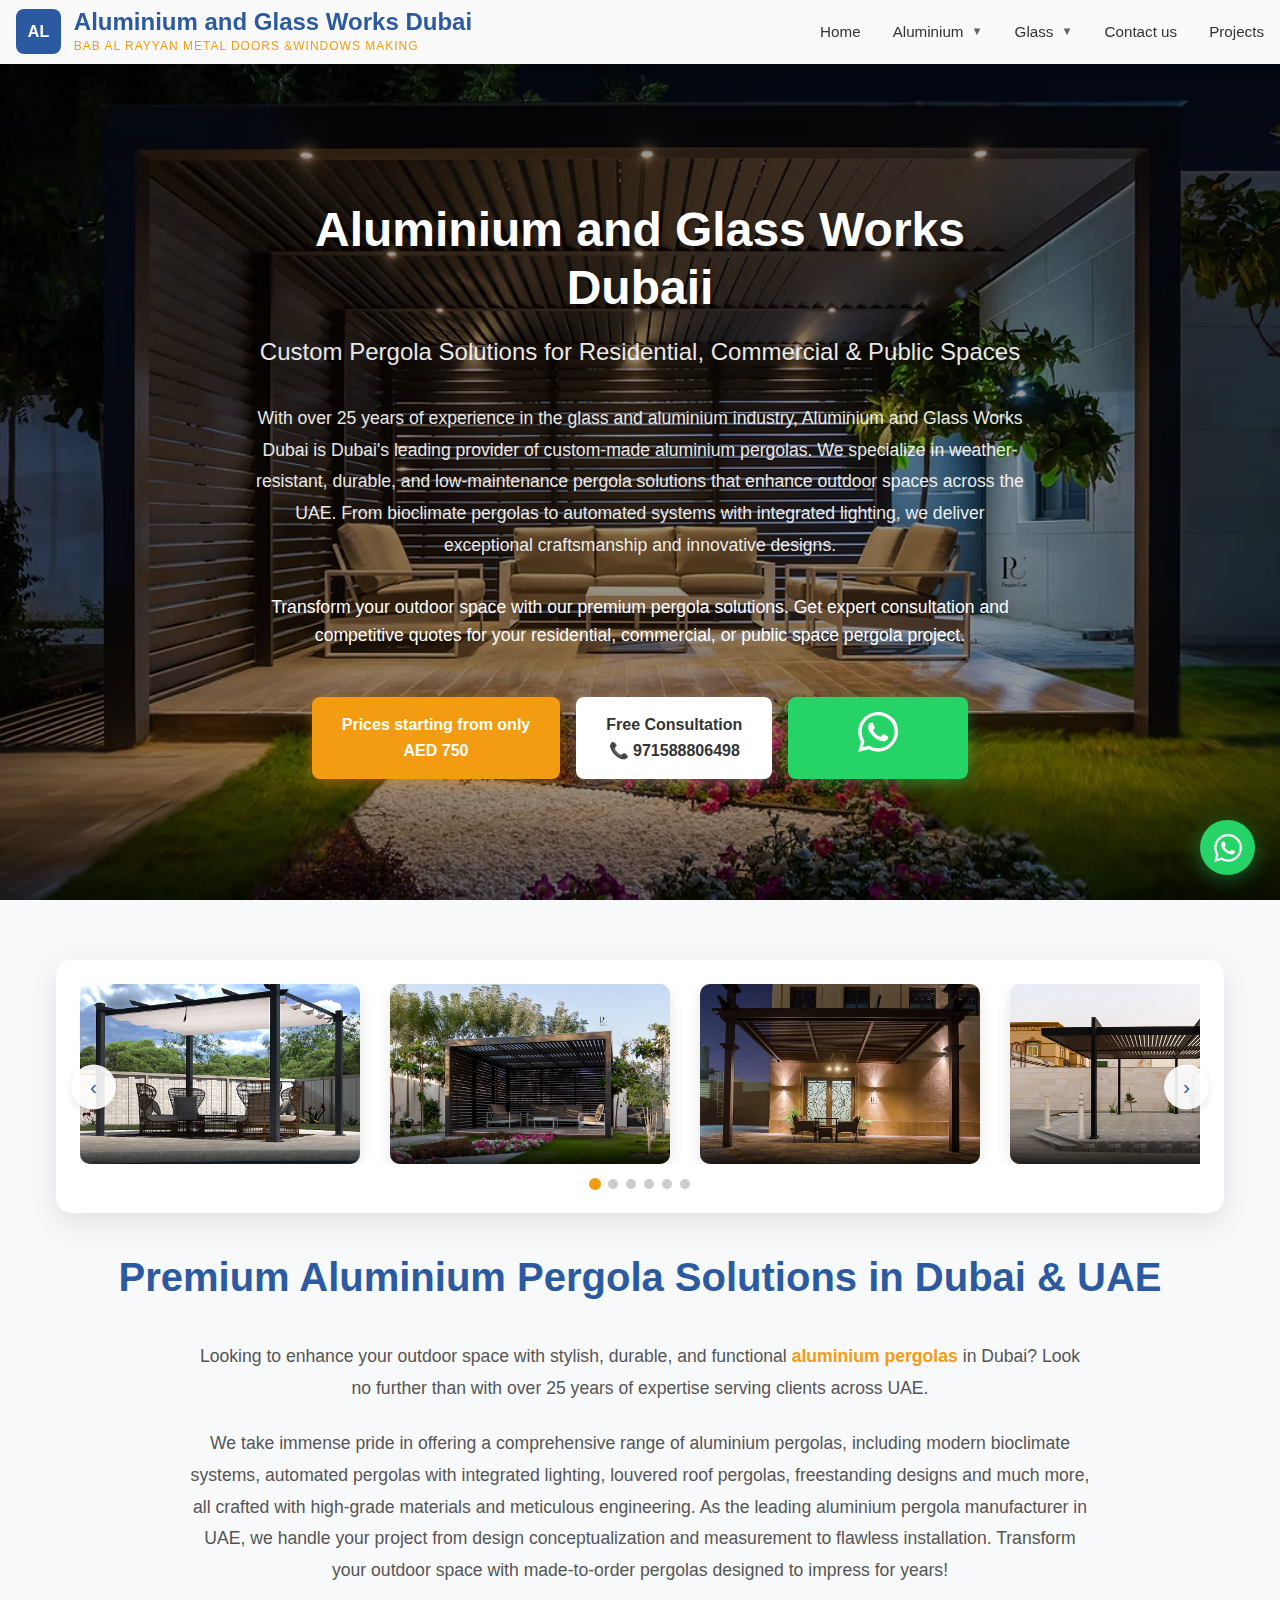
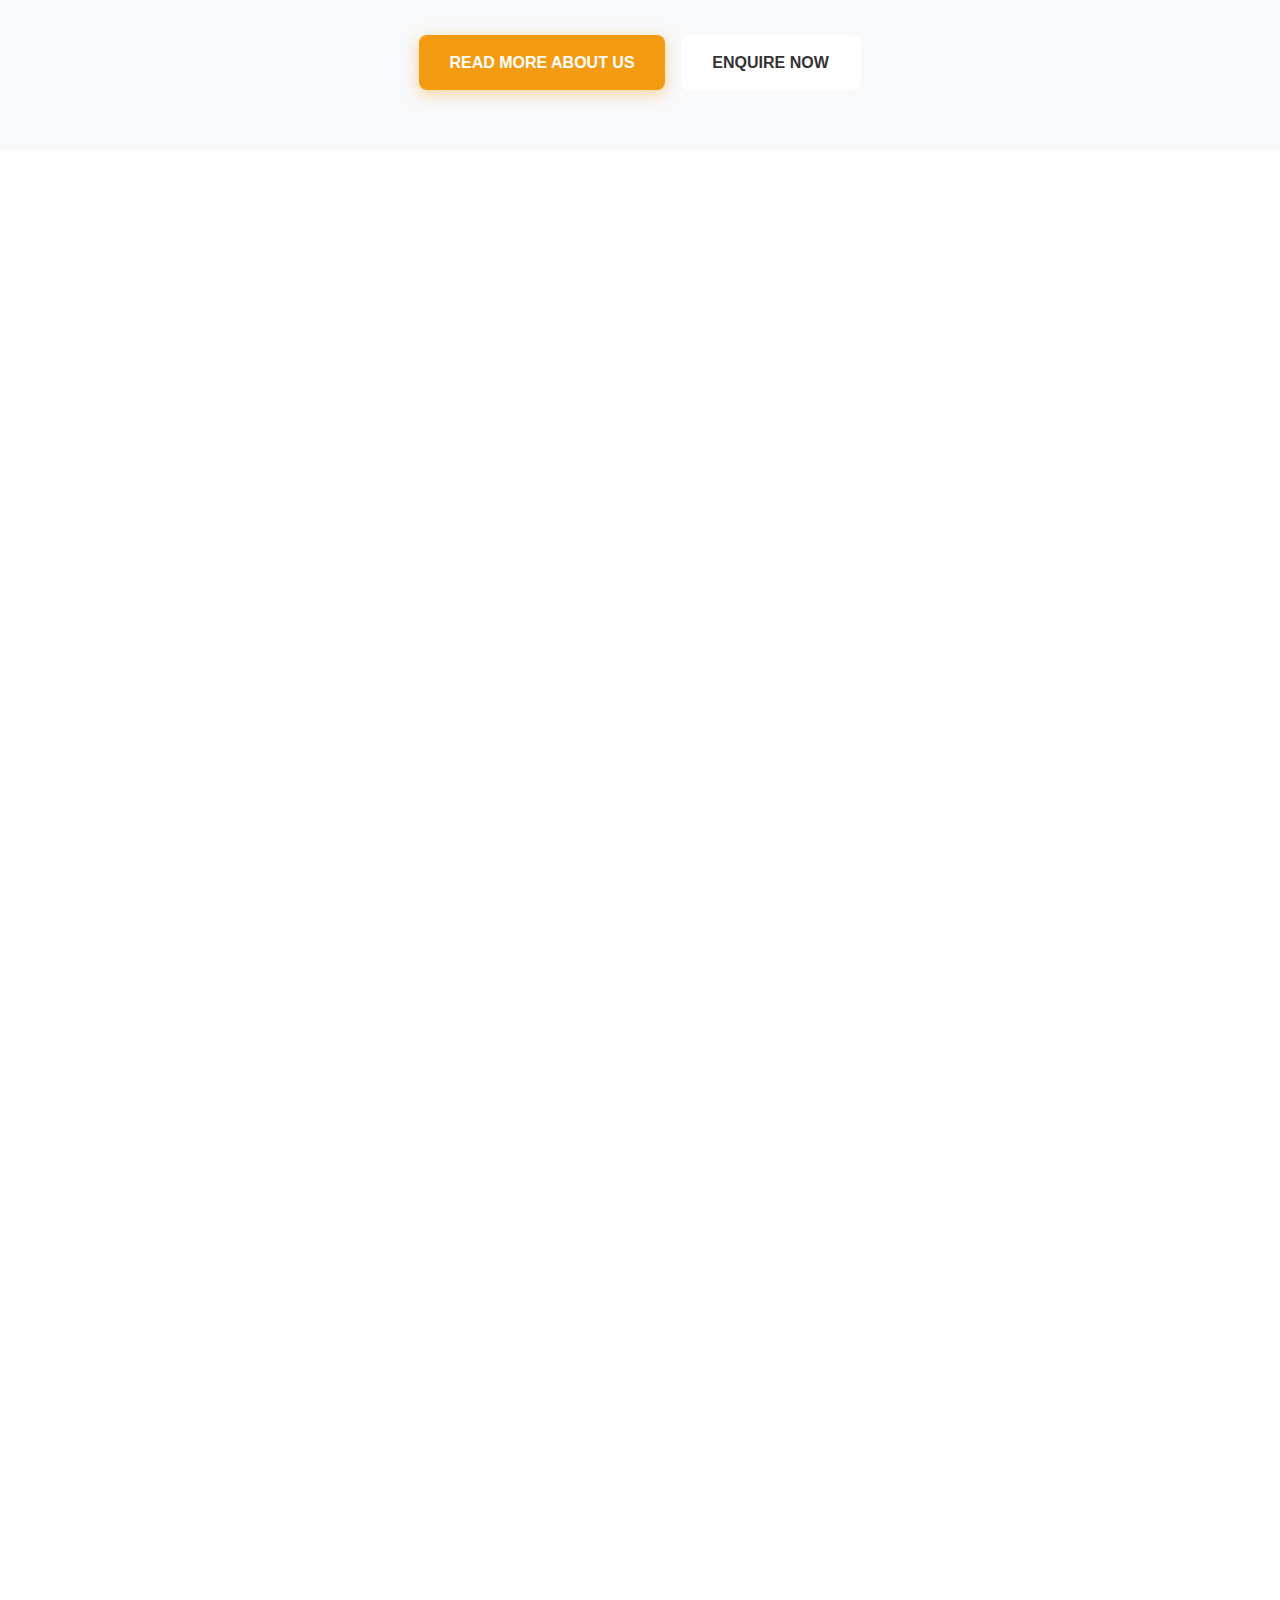
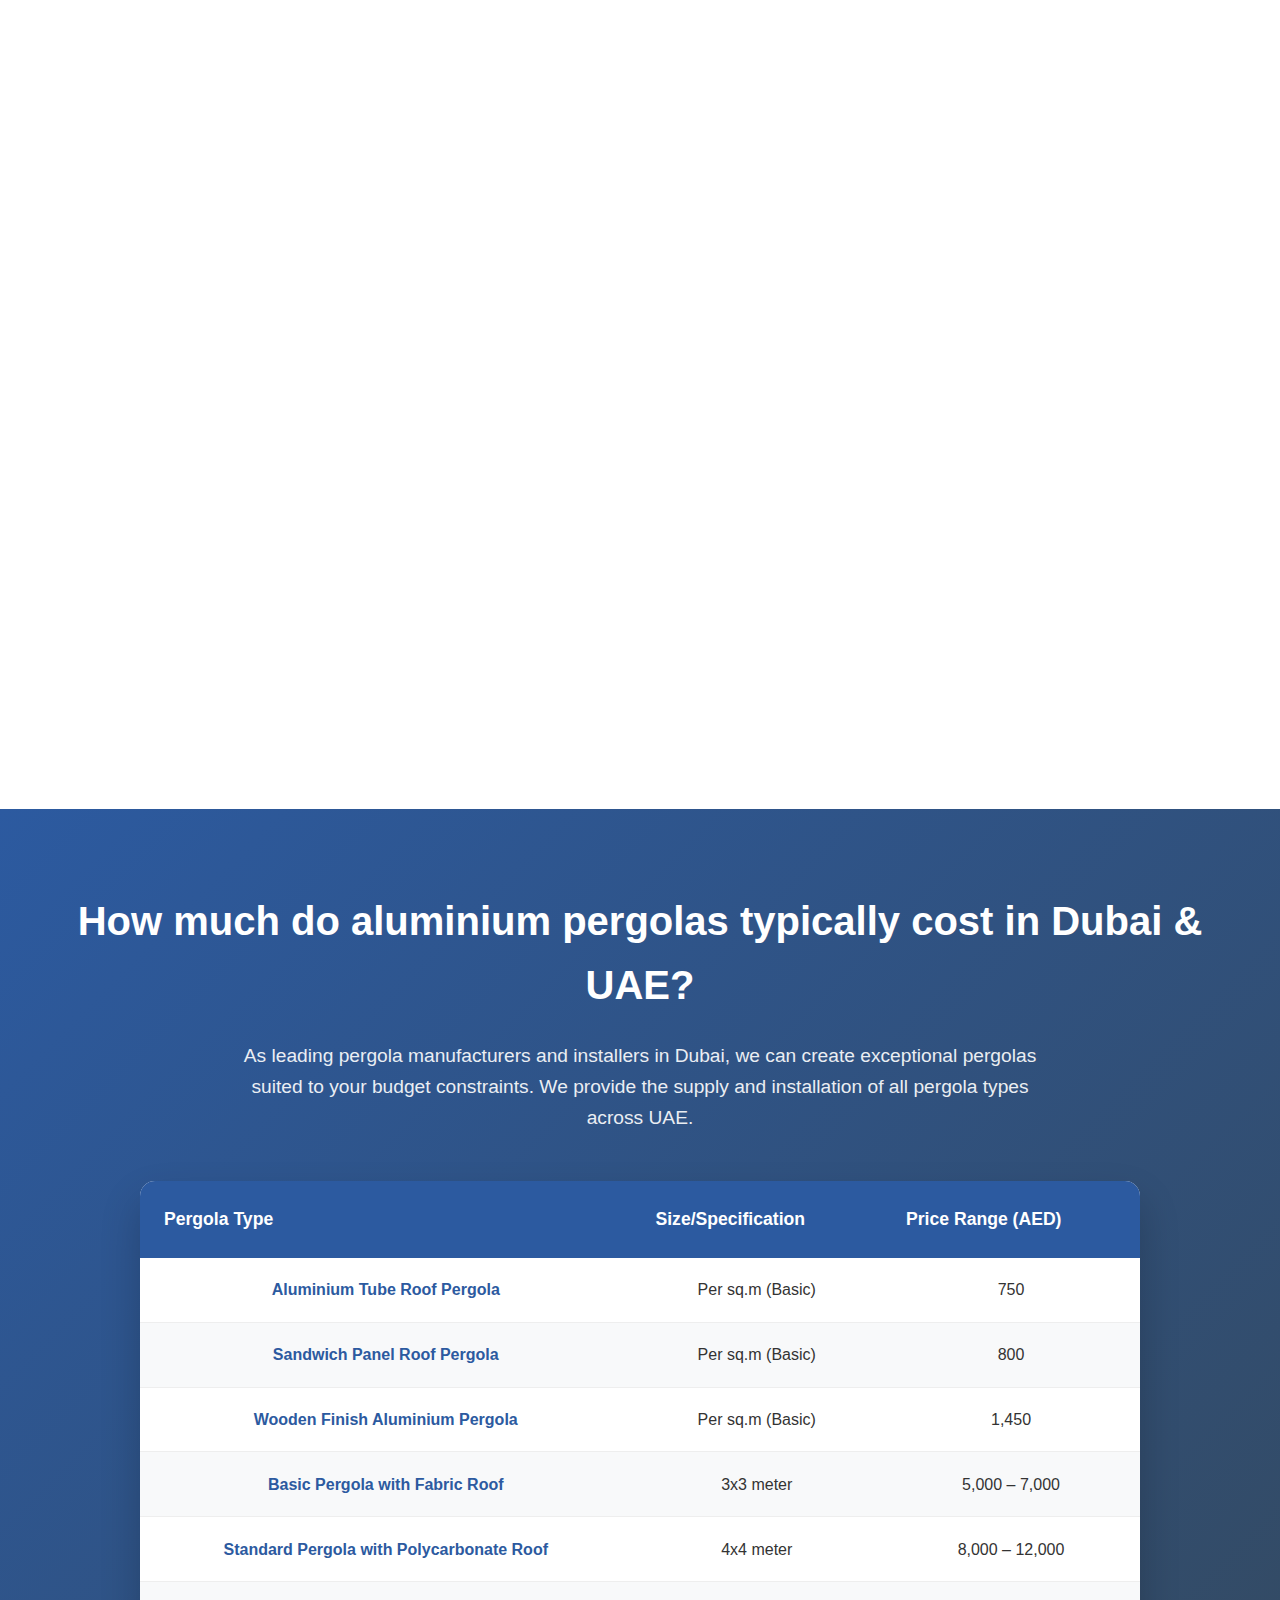
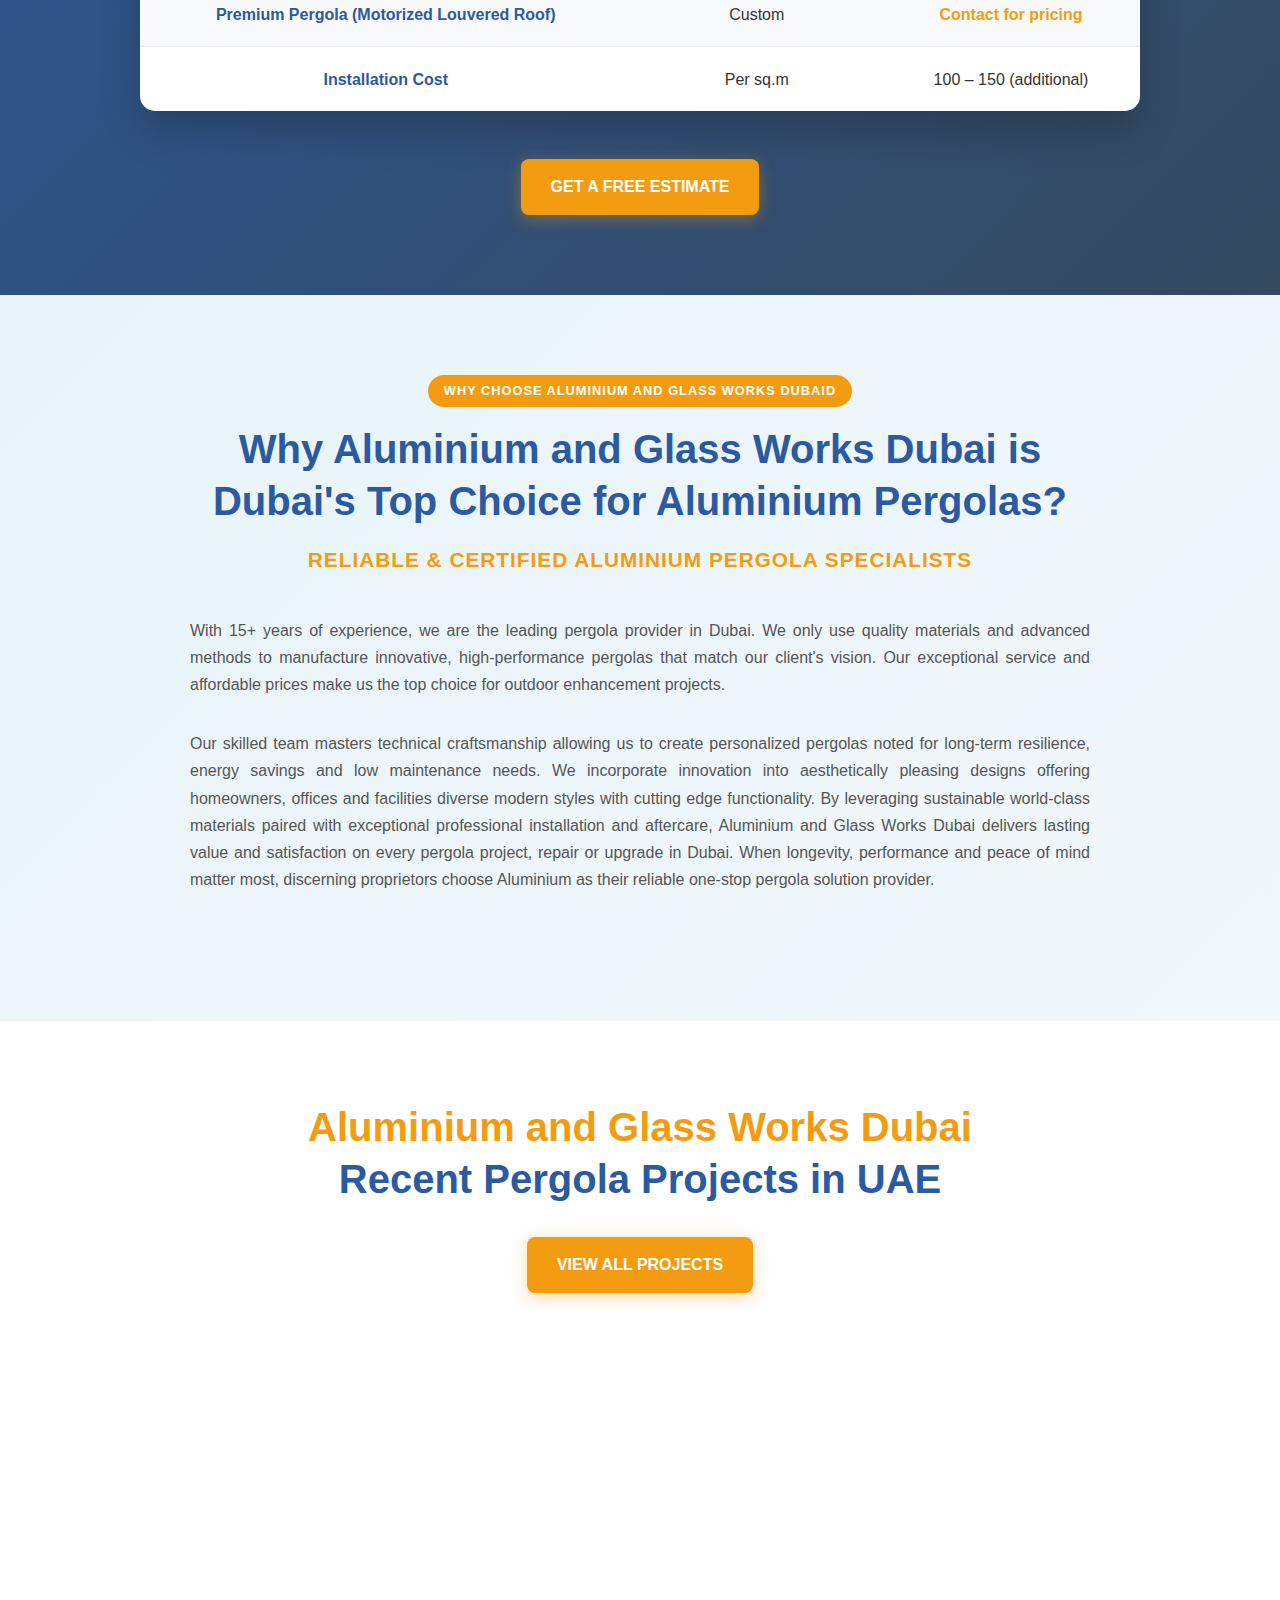
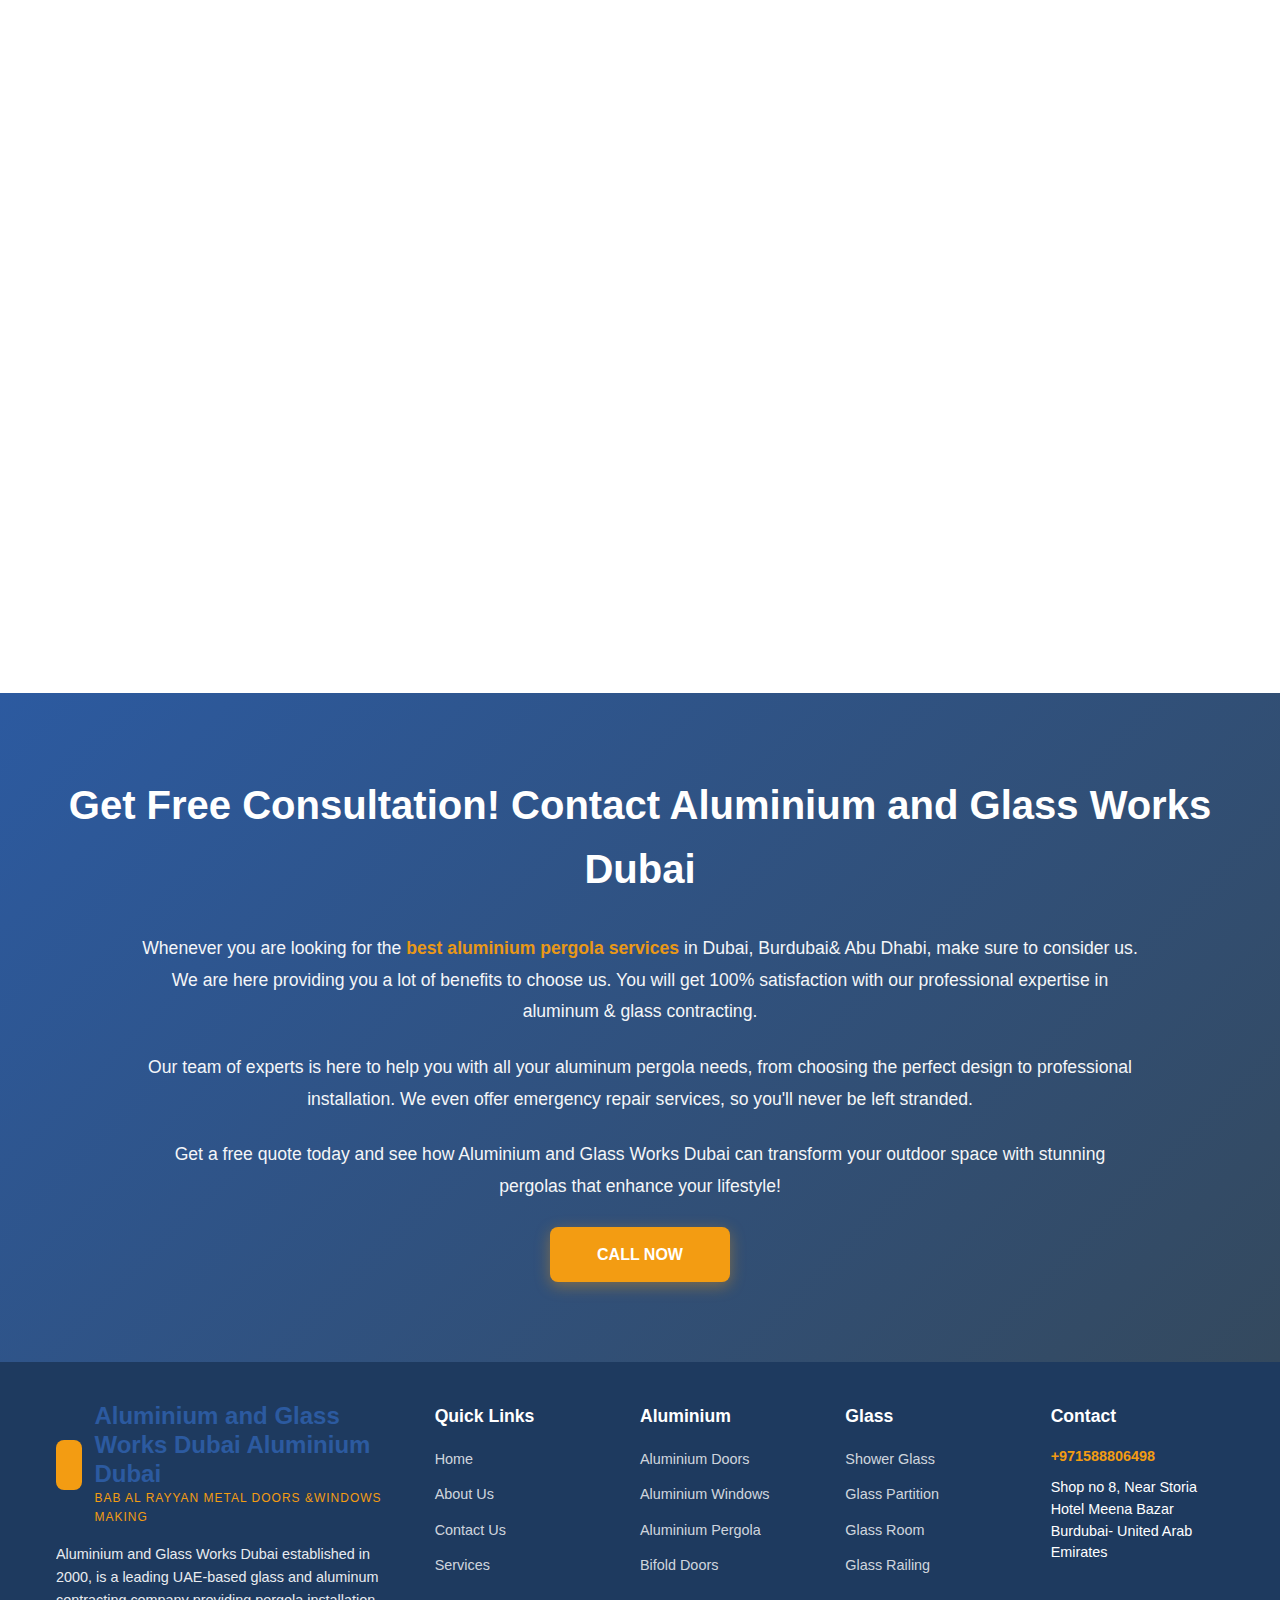
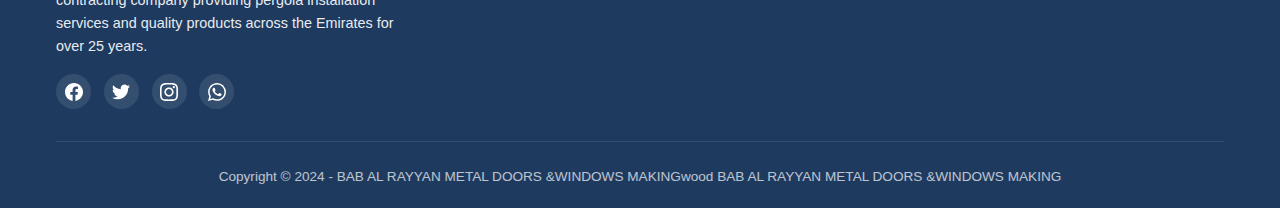
<file: page3.html>
<!DOCTYPE html>
<html lang="en">

<head>
    <meta charset="UTF-8">
    <meta name="viewport" content="width=device-width, initial-scale=1.0">
    <title> Aluminium Pergola Dubai - Custom Pergola Solutions UAE</title>
    <link rel="icon" type="image/png" href="logo.png">
    <link rel="stylesheet" href="mobile-call-button.css">

    <style>
        * {
            margin: 0;
            padding: 0;
            box-sizing: border-box;
        }

        body {
            font-family: 'Arial', sans-serif;
            line-height: 1.6;
            color: #333;
            overflow-x: hidden;
        }

        .container {
            max-width: 1200px;
            margin: 0 auto;
            padding: 0 1rem;
        }

        /* Header Styles */
        .header {
            background: rgba(255, 255, 255, 0.98);
            backdrop-filter: blur(10px);
            position: fixed;
            top: 0;
            left: 0;
            right: 0;
            z-index: 1000;
            padding: 0.5rem 0;
            box-shadow: 0 2px 10px rgba(0, 0, 0, 0.1);
            transition: all 0.3s ease;
        }

        .nav-container {
            display: flex;
            justify-content: space-between;
            align-items: center;
            padding: 0 1rem;
        }

        .logo {
            display: flex;
            align-items: center;
            gap: 0.8rem;
            text-decoration: none;
            color: inherit;
        }

        .logo img {
            width: 45px;
            height: 45px;
            border-radius: 8px;
        }

        .logo-text {
            font-size: 1.5rem;
            font-weight: bold;
            color: #2c5aa0;
            line-height: 1.2;
        }

        .logo-subtitle {
            font-size: 0.75rem;
            color: #f39c12;
            text-transform: uppercase;
            letter-spacing: 1px;
        }

        .nav-menu {
            display: flex;
            list-style: none;
            gap: 2rem;
            align-items: center;
        }

        .nav-menu a {
            text-decoration: none;
            color: #333;
            font-weight: 500;
            font-size: 0.95rem;
            transition: color 0.3s ease;
            position: relative;
            padding: 0.5rem 0;
        }

        .nav-menu a:hover,
        .nav-menu a.active {
            color: #f39c12;
        }

        .nav-menu a::after {
            content: '';
            position: absolute;
            bottom: 0;
            left: 0;
            width: 0;
            height: 2px;
            background: #f39c12;
            transition: width 0.3s ease;
        }

        .nav-menu a:hover::after,
        .nav-menu a.active::after {
            width: 100%;
        }

        /* Dropdown Menu */
        .dropdown {
            position: relative;
        }

        .dropdown-toggle {
            display: flex;
            align-items: center;
            gap: 0.5rem;
            cursor: pointer;
            user-select: none;
        }

        .dropdown-arrow {
            font-size: 0.7rem;
            transition: transform 0.3s ease;
            color: #666;
        }

        .dropdown.active .dropdown-arrow {
            transform: rotate(180deg);
            color: #f39c12;
        }

        .dropdown-menu {
            position: absolute;
            top: calc(100% + 10px);
            left: 0;
            background: white;
            min-width: 220px;
            border-radius: 8px;
            box-shadow: 0 10px 30px rgba(0, 0, 0, 0.15);
            opacity: 0;
            visibility: hidden;
            transform: translateY(-10px);
            transition: all 0.3s ease;
            z-index: 1000;
            list-style: none;
            padding: 0.5rem 0;
            border: 1px solid rgba(0, 0, 0, 0.05);
        }

        .dropdown.active .dropdown-menu {
            opacity: 1;
            visibility: visible;
            transform: translateY(0);
        }

        .dropdown-menu li {
            margin: 0;
            padding: 0;
        }

        .dropdown-menu a {
            display: block;
            padding: 12px 20px;
            color: #2c5aa0 !important;
            text-decoration: none;
            font-weight: 500;
            font-size: 0.95rem;
            transition: all 0.3s ease;
            border-bottom: 1px solid rgba(0, 0, 0, 0.05);
        }

        .dropdown-menu a:last-child {
            border-bottom: none;
        }

        .dropdown-menu a:hover {
            background: #f39c12;
            color: white !important;
        }

        .dropdown-menu a::after {
            display: none !important;
        }

        /* Desktop hover effects */
        @media (min-width: 769px) {
            .dropdown:hover .dropdown-menu {
                opacity: 1;
                visibility: visible;
                transform: translateY(0);
            }

            .dropdown:hover .dropdown-arrow {
                transform: rotate(180deg);
                color: #f39c12;
            }
        }

        .mobile-menu-toggle {
            display: none;
            background: none;
            border: none;
            font-size: 1.8rem;
            cursor: pointer;
            color: #2c5aa0;
            padding: 0.5rem;
            border-radius: 4px;
            transition: all 0.3s ease;
            position: relative;
            width: 40px;
            height: 40px;
            justify-content: center;
            align-items: center;
        }

        .mobile-menu-toggle:hover {
            background: rgba(243, 156, 18, 0.1);
        }

        .mobile-menu-toggle .hamburger {
            display: flex;
            flex-direction: column;
            width: 20px;
            height: 15px;
            position: relative;
            transform: rotate(0deg);
            transition: .5s ease-in-out;
            cursor: pointer;
        }

        .mobile-menu-toggle .hamburger span {
            display: block;
            position: absolute;
            height: 2px;
            width: 100%;
            background: #2c5aa0;
            border-radius: 1px;
            opacity: 1;
            left: 0;
            transform: rotate(0deg);
            transition: .25s ease-in-out;
        }

        .mobile-menu-toggle .hamburger span:nth-child(1) {
            top: 0px;
        }

        .mobile-menu-toggle .hamburger span:nth-child(2) {
            top: 6px;
        }

        .mobile-menu-toggle .hamburger span:nth-child(3) {
            top: 12px;
        }

        .mobile-menu-toggle.active .hamburger span:nth-child(1) {
            top: 6px;
            transform: rotate(135deg);
        }

        .mobile-menu-toggle.active .hamburger span:nth-child(2) {
            opacity: 0;
            left: -20px;
        }

        .mobile-menu-toggle.active .hamburger span:nth-child(3) {
            top: 6px;
            transform: rotate(-135deg);
        }

        .mobile-menu-toggle.active .hamburger span {
            background: #f39c12;
        }

        /* Hero Section */
        .hero {
            background: linear-gradient(rgba(0, 0, 0, 0.4), rgba(0, 0, 0, 0.4)),
                url('Pergola/2.png');
            background-size: cover;
            background-position: center;
            min-height: 100vh;
            display: flex;
            align-items: center;
            justify-content: center;
            text-align: center;
            color: white;
            padding-top: 80px;
        }

        .hero-content {
            max-width: 800px;
            padding: 0 1rem;
            animation: fadeInUp 1s ease-out;
        }

        .hero h1 {
            font-size: clamp(2rem, 5vw, 3rem);
            margin-bottom: 1rem;
            font-weight: 700;
            text-shadow: 2px 2px 4px rgba(0, 0, 0, 0.5);
            line-height: 1.2;
        }

        .hero h2 {
            font-size: clamp(1rem, 2.5vw, 1.5rem);
            margin-bottom: 2rem;
            font-weight: 300;
            opacity: 0.9;
        }

        .hero-description {
            font-size: clamp(0.9rem, 2vw, 1.1rem);
            margin-bottom: 2rem;
            line-height: 1.8;
            opacity: 0.9;
        }

        .hero-cta {
            font-size: clamp(0.9rem, 2vw, 1.1rem);
            margin-bottom: 3rem;
            font-weight: 500;
        }

        .cta-buttons {
            display: flex;
            gap: 1rem;
            justify-content: center;
            flex-wrap: wrap;
        }

        .btn {
            padding: 15px 30px;
            border: none;
            border-radius: 8px;
            font-size: 1rem;
            font-weight: 600;
            cursor: pointer;
            transition: all 0.3s ease;
            text-decoration: none;
            display: inline-block;
            text-align: center;
            min-width: 180px;
        }

        .btn-primary {
            background: #f39c12;
            color: white;
            box-shadow: 0 4px 15px rgba(243, 156, 18, 0.4);
        }

        .btn-primary:hover {
            background: #e67e22;
            transform: translateY(-2px);
            box-shadow: 0 6px 20px rgba(243, 156, 18, 0.6);
        }

        .btn-secondary {
            background: white;
            color: #333;
            box-shadow: 0 4px 15px rgba(255, 255, 255, 0.3);
        }

        .btn-secondary:hover {
            background: #f8f9fa;
            transform: translateY(-2px);
            box-shadow: 0 6px 20px rgba(255, 255, 255, 0.5);
        }

        .btn-whatsapp {
            background: #25D366;
            color: white;
            box-shadow: 0 4px 15px rgba(37, 211, 102, 0.4);
        }

        .btn-whatsapp:hover {
            background: #22c55e;
            transform: translateY(-2px);
            box-shadow: 0 6px 20px rgba(37, 211, 102, 0.6);
        }

        /* Sections */
        .section {
            padding: 60px 0;
        }

        .section-header {
            text-align: center;
            max-width: 900px;
            margin: 0 auto 3rem;
        }

        .section-badge {
            display: inline-block;
            background: #f39c12;
            color: white;
            padding: 6px 16px;
            border-radius: 20px;
            font-size: 0.8rem;
            font-weight: 600;
            text-transform: uppercase;
            letter-spacing: 1px;
            margin-bottom: 1rem;
        }

        .section-title {
            font-size: clamp(1.8rem, 4vw, 2.5rem);
            color: #2c5aa0;
            margin-bottom: 1rem;
            font-weight: 700;
            line-height: 1.3;
        }

        .section-text {
            font-size: 1rem;
            line-height: 1.7;
            color: #555;
        }

        /* Slider */
        .slider-container {
            position: relative;
            margin-bottom: 2rem;
            overflow: hidden;
            border-radius: 15px;
            background: white;
            padding: 1.5rem;
            box-shadow: 0 10px 30px rgba(0, 0, 0, 0.1);
        }

        .slider-wrapper {
            overflow: hidden;
            position: relative;
        }

        .slider-track {
            display: flex;
            transition: transform 0.5s ease-in-out;
            gap: 15px;
        }

        .slide-item {
            flex: 0 0 280px;
            height: 180px;
            border-radius: 10px;
            overflow: hidden;
            box-shadow: 0 5px 15px rgba(0, 0, 0, 0.1);
            transition: transform 0.3s ease;
            position: relative;
            background: #f8f9fa;
            display: flex;
            align-items: center;
            justify-content: center;
            color: white;
            font-weight: bold;
            text-align: center;
        }

        .slide-item:hover {
            transform: translateY(-5px);
        }

        .slide-item img {
            width: 100%;
            height: 100%;
            object-fit: cover;
            transition: transform 0.3s ease;
        }

        .slide-item:hover img {
            transform: scale(1.05);
        }

        .slide-overlay {
            position: absolute;
            bottom: 0;
            left: 0;
            right: 0;
            background: linear-gradient(transparent, rgba(0, 0, 0, 0.8));
            padding: 1rem;
            color: white;
            text-align: center;
        }

        .slide-overlay h3 {
            font-size: 1rem;
            font-weight: 600;
            margin: 0;
        }

        .slider-btn {
            position: absolute;
            top: 50%;
            transform: translateY(-50%);
            background: rgba(255, 255, 255, 0.9);
            border: none;
            border-radius: 50%;
            width: 45px;
            height: 45px;
            font-size: 1.3rem;
            color: #2c5aa0;
            cursor: pointer;
            transition: all 0.3s ease;
            z-index: 10;
            box-shadow: 0 2px 10px rgba(0, 0, 0, 0.1);
        }

        .slider-btn:hover {
            background: white;
            color: #f39c12;
            transform: translateY(-50%) scale(1.1);
        }

        .prev-btn {
            left: 15px;
        }

        .next-btn {
            right: 15px;
        }

        .slider-dots {
            display: flex;
            justify-content: center;
            gap: 8px;
            margin-top: 15px;
        }

        .dot {
            width: 10px;
            height: 10px;
            border-radius: 50%;
            background: #ccc;
            cursor: pointer;
            transition: all 0.3s ease;
        }

        .dot.active {
            background: #f39c12;
            transform: scale(1.2);
        }

        /* Services Content */
        .products-content {
            text-align: center;
        }

        .products-content h2 {
            font-size: clamp(1.8rem, 4vw, 2.5rem);
            color: #2c5aa0;
            margin-bottom: 2rem;
            font-weight: 700;
        }

        .products-content p {
            font-size: 1.1rem;
            line-height: 1.8;
            color: #555;
            margin-bottom: 1.5rem;
            max-width: 900px;
            margin-left: auto;
            margin-right: auto;
        }

        .highlight {
            color: #f39c12;
            font-weight: 600;
        }

        .products-cta {
            margin-top: 3rem;
            display: flex;
            gap: 1rem;
            justify-content: center;
            flex-wrap: wrap;
        }

        /* Service Blocks */
        .service-block {
            display: grid;
            grid-template-columns: 1fr 1fr;
            gap: 4rem;
            align-items: center;
            margin-bottom: 6rem;
        }

        .service-block:last-child {
            margin-bottom: 0;
        }

        .service-block.reverse {
            direction: rtl;
        }

        .service-block.reverse>* {
            direction: ltr;
        }

        .service-content {
            padding: 2rem;
        }

        .service-content h2 {
            font-size: clamp(1.5rem, 3.5vw, 2.2rem);
            color: #2c5aa0;
            margin-bottom: 1.5rem;
            font-weight: 700;
            line-height: 1.3;
        }

        .service-content p {
            font-size: 1.1rem;
            line-height: 1.7;
            color: #555;
            margin-bottom: 1.5rem;
        }

        .service-list {
            list-style: none;
            margin: 2rem 0;
            padding: 0;
        }

        .service-list li {
            display: flex;
            align-items: center;
            margin-bottom: 1rem;
            font-size: 1.1rem;
            color: #2c5aa0;
            font-weight: 500;
        }

        .list-icon {
            width: 24px;
            height: 24px;
            background: #f39c12;
            color: white;
            border-radius: 50%;
            display: flex;
            align-items: center;
            justify-content: center;
            margin-right: 1rem;
            font-size: 1rem;
            font-weight: bold;
        }

        .service-features {
            margin: 2rem 0;
        }

        .feature-item {
            background: #f8f9fa;
            padding: 1rem 1.5rem;
            margin-bottom: 1rem;
            border-left: 4px solid #f39c12;
            border-radius: 0 8px 8px 0;
        }

        .feature-item strong {
            color: #2c5aa0;
            font-weight: 600;
        }

        .service-image {
            position: relative;
            overflow: hidden;
            border-radius: 15px;
            box-shadow: 0 10px 30px rgba(0, 0, 0, 0.1);
            background: #f8f9fa;
            min-height: 300px;
            display: flex;
            align-items: center;
            justify-content: center;
            color: #2c5aa0;
            font-size: 1.2rem;
            font-weight: bold;
        }

        .service-image img {
            width: 100%;
            height: 100%;
            object-fit: cover;
            transition: transform 0.3s ease;
        }

        .service-image:hover img {
            transform: scale(1.05);
        }

        /* Pricing Section */
        .pricing-section {
            padding: 80px 0;
            background: linear-gradient(135deg, #2c5aa0 0%, #34495e 100%);
            color: white;
            position: relative;
        }

        .pricing-content {
            text-align: center;
        }

        .pricing-content h2 {
            font-size: clamp(1.8rem, 4vw, 2.5rem);
            margin-bottom: 1.5rem;
            font-weight: 700;
            color: white;
        }

        .pricing-content p {
            font-size: 1.2rem;
            margin-bottom: 3rem;
            opacity: 0.9;
            max-width: 800px;
            margin-left: auto;
            margin-right: auto;
        }

        .pricing-table-wrapper {
            background: white;
            border-radius: 15px;
            overflow: hidden;
            box-shadow: 0 20px 40px rgba(0, 0, 0, 0.2);
            margin: 0 auto 3rem;
            max-width: 1000px;
        }

        .pricing-table {
            width: 100%;
            border-collapse: collapse;
            color: #333;
        }

        .pricing-table thead th {
            background: #2c5aa0;
            color: white;
            padding: 1.5rem;
            font-weight: 600;
            font-size: 1.1rem;
            text-align: left;
        }

        .pricing-table tbody td {
            padding: 1.2rem 1.5rem;
            border-bottom: 1px solid #eee;
            font-size: 1rem;
            font-weight: 500;
        }

        .pricing-table tbody tr:last-child td {
            border-bottom: none;
        }

        .pricing-table tbody tr:nth-child(even) {
            background: #f8f9fa;
        }

        .pricing-table tbody tr:hover {
            background: #e8f4f8;
            transition: background 0.3s ease;
        }

        .pricing-table td:first-child {
            color: #2c5aa0;
            font-weight: 600;
        }

        .enquire {
            color: #f39c12 !important;
            font-weight: 700 !important;
        }

        /* Contact Section */
        .contact-section {
            padding: 80px 0;
            background: linear-gradient(135deg, #2c5aa0 0%, #34495e 100%);
            color: white;
            text-align: center;
        }

        .contact-content h2 {
            font-size: clamp(1.8rem, 4vw, 2.5rem);
            margin-bottom: 2rem;
            font-weight: 700;
        }

        .contact-content p {
            font-size: 1.1rem;
            line-height: 1.8;
            margin-bottom: 1.5rem;
            max-width: 1000px;
            margin-left: auto;
            margin-right: auto;
            opacity: 0.95;
        }

        /* Projects Section */
        .projects-section {
            padding: 80px 0;
            background: white;
        }

        .projects-header {
            text-align: center;
            margin-bottom: 3rem;
        }

        .projects-header h2 {
            font-size: clamp(1.8rem, 4vw, 2.5rem);
            color: #2c5aa0;
            margin-bottom: 2rem;
            font-weight: 700;
            line-height: 1.3;
        }

        .company-name {
            color: #f39c12;
        }

        .projects-grid {
            display: grid;
            grid-template-columns: repeat(auto-fit, minmax(280px, 1fr));
            gap: 1.5rem;
            max-width: 1200px;
            margin: 0 auto;
        }

        .project-item {
            position: relative;
            overflow: hidden;
            border-radius: 10px;
            box-shadow: 0 5px 15px rgba(0, 0, 0, 0.1);
            transition: all 0.3s ease;
            cursor: pointer;
            height: 200px;
            background: #f8f9fa;
            display: flex;
            align-items: center;
            justify-content: center;
            color: #2c5aa0;
            font-weight: bold;
            text-align: center;
        }

        .project-item:hover {
            transform: translateY(-5px);
            box-shadow: 0 10px 25px rgba(0, 0, 0, 0.2);
        }

        .project-item img {
            width: 100%;
            height: 100%;
            object-fit: cover;
            transition: transform 0.3s ease;
        }

        .project-item:hover img {
            transform: scale(1.05);
        }

        /* Footer */
        .footer {
            background: #1e3a5f;
            color: white;
            padding: 40px 0 20px;
        }

        .footer-content {
            display: grid;
            grid-template-columns: 2fr repeat(4, 1fr);
            gap: 2rem;
            margin-bottom: 2rem;
        }

        .footer-section h3 {
            font-size: 1.1rem;
            margin-bottom: 1rem;
            color: white;
            font-weight: 600;
        }

        .footer-description {
            font-size: 0.9rem;
            line-height: 1.6;
            margin: 1rem 0;
            opacity: 0.9;
        }

        .social-links {
            display: flex;
            gap: 0.8rem;
            margin-top: 1rem;
        }

        .social-link {
            display: flex;
            align-items: center;
            justify-content: center;
            width: 35px;
            height: 35px;
            background: rgba(255, 255, 255, 0.1);
            border-radius: 50%;
            color: white;
            text-decoration: none;
            transition: all 0.3s ease;
        }

        .social-link:hover {
            background: #f39c12;
            transform: translateY(-2px);
        }

        .footer-links {
            list-style: none;
        }

        .footer-links li {
            margin-bottom: 0.6rem;
        }

        .footer-links a {
            color: rgba(255, 255, 255, 0.8);
            text-decoration: none;
            transition: color 0.3s ease;
            font-size: 0.9rem;
        }

        .footer-links a:hover {
            color: #f39c12;
        }

        .contact-details p {
            margin-bottom: 0.6rem;
            font-size: 0.9rem;
            line-height: 1.5;
        }

        .contact-details strong {
            color: #f39c12;
        }

        .footer-bottom {
            border-top: 1px solid rgba(255, 255, 255, 0.1);
            padding-top: 1.5rem;
            text-align: center;
        }

        .footer-bottom p {
            margin: 0;
            opacity: 0.7;
            font-size: 0.85rem;
        }

        /* WhatsApp Float */
        .whatsapp-float {
            position: fixed;
            bottom: 25px;
            right: 25px;
            z-index: 1000;
        }

        .whatsapp-btn {
            display: flex;
            align-items: center;
            justify-content: center;
            width: 55px;
            height: 55px;
            background: #25D366;
            border-radius: 50%;
            color: white;
            text-decoration: none;
            box-shadow: 0 4px 20px rgba(37, 211, 102, 0.4);
            transition: all 0.3s ease;
            animation: pulse 2s infinite;
        }

        .whatsapp-btn:hover {
            transform: scale(1.1);
            box-shadow: 0 6px 25px rgba(37, 211, 102, 0.6);
        }

        @keyframes pulse {

            0%,
            100% {
                box-shadow: 0 4px 20px rgba(37, 211, 102, 0.4);
            }

            50% {
                box-shadow: 0 4px 20px rgba(37, 211, 102, 0.8);
            }
        }

        @keyframes fadeInUp {
            from {
                opacity: 0;
                transform: translateY(30px);
            }

            to {
                opacity: 1;
                transform: translateY(0);
            }
        }

        /* Mobile Responsive Styles */
        @media (max-width: 1024px) {
            .nav-menu {
                gap: 1.5rem;
            }

            .service-block {
                gap: 2rem;
            }

            .slide-item {
                flex: 0 0 250px;
                height: 180px;
            }

            .slider-btn {
                width: 45px;
                height: 45px;
                font-size: 1.2rem;
            }

            .prev-btn {
                left: 10px;
            }

            .next-btn {
                right: 10px;
            }

            .footer-content {
                grid-template-columns: 1fr;
                gap: 2rem;
                text-align: center;
            }
        }

        @media (max-width: 768px) {
            .mobile-menu-toggle {
                display: block;
                z-index: 1001;
            }

            .nav-menu {
                position: fixed;
                top: 0;
                left: 0;
                width: 100%;
                height: 100vh;
                background: white;
                flex-direction: column;
                padding: 100px 0 2rem;
                box-shadow: 0 2px 10px rgba(0, 0, 0, 0.1);
                transform: translateX(-100%);
                opacity: 0;
                transition: all 0.3s ease;
                pointer-events: none;
                overflow-y: auto;
                z-index: 1000;
            }

            .nav-menu.active {
                transform: translateX(0);
                opacity: 1;
                pointer-events: all;
            }

            .nav-menu>li {
                margin: 0;
                padding: 0 2rem;
                width: 100%;
            }

            .nav-menu>li>a {
                padding: 20px 0;
                display: block;
                font-size: 1.2rem;
                font-weight: 600;
                border-bottom: 1px solid #f0f0f0;
                color: #333 !important;
            }

            /* Mobile Dropdown */
            .dropdown-menu {
                position: static;
                background: #f8f9fa;
                box-shadow: inset 0 2px 5px rgba(0, 0, 0, 0.1);
                opacity: 1;
                visibility: visible;
                transform: none;
                margin: 0;
                border-radius: 0;
                max-height: 0;
                overflow: hidden;
                transition: max-height 0.3s ease, padding 0.3s ease;
                width: 100%;
                border: none;
                padding: 0;
            }

            .dropdown.active .dropdown-menu {
                max-height: 400px;
                padding: 1rem 0;
            }

            .dropdown-menu a {
                padding: 15px 40px !important;
                font-size: 1.1rem;
                color: #555 !important;
                border-bottom: 1px solid #e0e0e0;
                background: transparent;
                font-weight: 500;
            }

            .dropdown-menu a:hover {
                background: #e9ecef !important;
                color: #2c5aa0 !important;
            }

            .dropdown-menu a:last-child {
                border-bottom: none;
            }

            .dropdown-toggle {
                padding: 20px 0;
                width: 100%;
                justify-content: space-between;
                font-size: 1.2rem;
                font-weight: 600;
            }

            .dropdown-arrow {
                font-size: 1rem;
                margin-left: auto;
                color: #f39c12;
            }

            .logo-text {
                font-size: 1.1rem;
            }

            .logo-subtitle {
                font-size: 0.65rem;
            }

            .hero {
                padding-top: 80px;
                background-attachment: scroll;
                min-height: 80vh;
            }

            .hero-content {
                padding: 2rem 1rem;
            }

            .hero h1 {
                font-size: 2rem;
                margin-bottom: 1rem;
            }

            .hero h2 {
                font-size: 1.2rem;
                margin-bottom: 1.5rem;
            }

            .hero-description {
                font-size: 1rem;
                margin-bottom: 1.5rem;
                line-height: 1.6;
            }

            .hero-cta {
                font-size: 1rem;
                margin-bottom: 2rem;
            }

            .section {
                padding: 40px 0;
            }

            .section-title {
                font-size: 1.8rem;
                margin-bottom: 1rem;
            }

            .section-text {
                font-size: 0.95rem;
                line-height: 1.6;
            }

            .service-block {
                grid-template-columns: 1fr;
                gap: 2rem;
                margin-bottom: 3rem;
            }

            .service-block.reverse {
                direction: ltr;
            }

            .service-content {
                padding: 1.5rem 1rem;
                order: 2;
                text-align: left;
            }

            .service-content h2 {
                font-size: 1.5rem;
                margin-bottom: 1rem;
                text-align: center;
            }

            .service-content p {
                font-size: 0.95rem;
                line-height: 1.6;
                margin-bottom: 1rem;
            }

            .service-image {
                order: 1;
                margin-bottom: 1rem;
                min-height: 200px;
            }

            .slide-item {
                flex: 0 0 250px;
                height: 180px;
            }

            .slider-btn {
                width: 45px;
                height: 45px;
                font-size: 1.2rem;
            }

            .prev-btn {
                left: 10px;
            }

            .next-btn {
                right: 10px;
            }

            .service-list {
                margin: 1.5rem 0;
            }

            .service-list li {
                justify-content: flex-start;
                margin-bottom: 0.8rem;
                font-size: 1rem;
            }

            .list-icon {
                width: 22px;
                height: 22px;
                font-size: 0.9rem;
                margin-right: 1rem;
                flex-shrink: 0;
            }

            .feature-item {
                padding: 1rem 1.2rem;
                text-align: left;
                margin-bottom: 0.8rem;
                font-size: 0.95rem;
            }

            .products-content {
                padding: 0 1rem;
            }

            .products-content h2 {
                font-size: 1.8rem;
                margin-bottom: 1.5rem;
            }

            .products-content p {
                font-size: 0.95rem;
                line-height: 1.6;
                margin-bottom: 1.2rem;
            }

            .products-cta {
                margin-top: 2rem;
                flex-direction: column;
                align-items: center;
                gap: 0.8rem;
            }

            .projects-header h2 {
                font-size: 1.8rem;
                margin-bottom: 1.5rem;
            }

            .projects-grid {
                grid-template-columns: repeat(2, 1fr);
                gap: 1rem;
            }

            .project-item {
                height: 150px;
            }

            .pricing-section {
                padding: 50px 0;
            }

            .pricing-content h2 {
                font-size: 1.6rem;
                text-align: center;
                margin-bottom: 1rem;
            }

            .pricing-content p {
                font-size: 0.9rem;
                margin-bottom: 1.5rem;
                text-align: center;
                padding: 0 1rem;
            }

            .pricing-table-wrapper {
                margin: 0 1rem 2rem;
                border-radius: 10px;
                background: white;
                padding: 1rem;
            }

            .pricing-table,
            .pricing-table thead,
            .pricing-table tbody,
            .pricing-table th,
            .pricing-table td,
            .pricing-table tr {
                display: block;
            }

            .pricing-table thead {
                display: none;
            }

            .pricing-table tr {
                background: white;
                border: 1px solid #e0e0e0;
                margin-bottom: 0.8rem;
                border-radius: 8px;
                overflow: hidden;
                box-shadow: 0 2px 8px rgba(0, 0, 0, 0.08);
                padding: 0;
            }

            .pricing-table tr:last-child {
                margin-bottom: 0;
            }

            .pricing-table td {
                border: none;
                border-bottom: 1px solid #f0f0f0;
                position: relative;
                padding: 1rem;
                text-align: left;
                display: flex;
                justify-content: space-between;
                align-items: flex-start;
                flex-direction: column;
                gap: 0.3rem;
            }

            .pricing-table td:last-child {
                border-bottom: none;
            }

            .pricing-table td:before {
                content: attr(data-label);
                font-weight: 600;
                color: #2c5aa0;
                font-size: 0.85rem;
                margin-bottom: 0.2rem;
            }

            .pricing-table td .price-value {
                font-size: 1.1rem;
                font-weight: 700;
                color: #f39c12;
            }
        }

        @media (max-width: 480px) {
            .container {
                padding: 0 1rem;
            }

            .nav-container {
                padding: 0 1rem;
            }

            .logo img {
                width: 35px;
                height: 35px;
            }

            .logo-text {
                font-size: 1rem;
            }

            .logo-subtitle {
                font-size: 0.6rem;
            }

            .mobile-menu-toggle {
                font-size: 1.5rem;
                padding: 0.3rem;
                width: 35px;
                height: 35px;
            }

            .mobile-menu-toggle .hamburger {
                width: 18px;
                height: 13px;
            }

            .nav-menu {
                padding: 80px 0 2rem;
            }

            .nav-menu>li>a {
                font-size: 1.1rem;
                padding: 18px 0;
            }

            .dropdown-toggle {
                font-size: 1.1rem;
                padding: 18px 0;
            }

            .dropdown-menu a {
                padding: 12px 30px !important;
                font-size: 1rem;
            }

            .hero {
                min-height: 70vh;
                padding-top: 70px;
            }

            .hero-content {
                padding: 1.5rem 0.5rem;
            }

            .hero h1 {
                font-size: 1.8rem;
                line-height: 1.2;
            }

            .hero h2 {
                font-size: 1.1rem;
                margin-bottom: 1rem;
            }

            .hero-description {
                font-size: 0.9rem;
                line-height: 1.5;
                margin-bottom: 1.2rem;
            }

            .hero-cta {
                font-size: 0.9rem;
                margin-bottom: 1.5rem;
            }

            .cta-buttons {
                flex-direction: column;
                align-items: center;
                gap: 0.8rem;
            }

            .btn {
                width: 100%;
                max-width: 280px;
                padding: 12px 20px;
                font-size: 0.9rem;
                min-width: auto;
            }

            .section {
                padding: 30px 0;
            }

            .section-title {
                font-size: 1.5rem;
                line-height: 1.3;
            }

            .section-text {
                font-size: 0.9rem;
            }

            .slider-container {
                padding: 1rem;
                margin-bottom: 1.5rem;
            }

            .slide-item {
                flex: 0 0 200px;
                height: 150px;
            }

            .slider-btn {
                width: 35px;
                height: 35px;
                font-size: 1rem;
            }

            .prev-btn {
                left: 5px;
            }

            .next-btn {
                right: 5px;
            }

            .service-content {
                padding: 1rem 0.5rem;
            }

            .service-content h2 {
                font-size: 1.3rem;
                line-height: 1.3;
            }

            .service-content p {
                font-size: 0.9rem;
            }

            .service-list li {
                font-size: 0.9rem;
                margin-bottom: 0.6rem;
            }

            .list-icon {
                width: 20px;
                height: 20px;
                font-size: 0.8rem;
                margin-right: 0.8rem;
            }

            .feature-item {
                padding: 0.8rem 1rem;
                font-size: 0.9rem;
                margin-bottom: 0.6rem;
            }

            .products-content h2 {
                font-size: 1.5rem;
                line-height: 1.3;
            }

            .products-content p {
                font-size: 0.9rem;
                margin-bottom: 1rem;
            }

            .products-cta .btn {
                font-size: 0.85rem;
                padding: 10px 18px;
            }

            .pricing-table-wrapper {
                margin: 0 0.5rem 1.5rem;
                padding: 0.8rem;
            }

            .pricing-table td {
                padding: 0.8rem;
                font-size: 0.9rem;
            }

            .pricing-table td:before {
                font-size: 0.8rem;
            }

            .projects-grid {
                grid-template-columns: 1fr;
                gap: 0.8rem;
            }

            .project-item {
                height: 180px;
            }

            .projects-header h2 {
                font-size: 1.4rem;
                line-height: 1.3;
            }

            .contact-content h2 {
                font-size: 1.5rem;
                margin-bottom: 1.5rem;
            }

            .contact-content p {
                font-size: 0.9rem;
                line-height: 1.6;
            }

            .whatsapp-float {
                bottom: 15px;
                right: 15px;
            }

            .whatsapp-btn {
                width: 45px;
                height: 45px;
            }

            .footer-section h3 {
                font-size: 1.1rem;
            }

            .footer-links a {
                font-size: 0.85rem;
            }

            .contact-details p {
                font-size: 0.85rem;
            }

            .service-block {
                margin-bottom: 2.5rem;
            }
        }

        /* Utility Classes */
        .text-center {
            text-align: center;
        }

        .mb-1 {
            margin-bottom: 1rem;
        }

        .mb-2 {
            margin-bottom: 2rem;
        }

        .mt-1 {
            margin-top: 1rem;
        }

        .mt-2 {
            margin-top: 2rem;
        }

        /* Smooth scrolling */
        html {
            scroll-behavior: smooth;
        }

        /* Focus styles for accessibility */
        .btn:focus,
        .nav-menu a:focus,
        .mobile-menu-toggle:focus {
            outline: 2px solid #f39c12;
            outline-offset: 2px;
        }
    </style>
</head>

<body>
    <!-- Header -->
    <header class="header">
        <div class="nav-container">
            <a href="index.html" class="logo">
                <div
                    style="width: 45px; height: 45px; background: #2c5aa0; border-radius: 8px; display: flex; align-items: center; justify-content: center; color: white; font-weight: bold;">
                    AL</div>
                <div>
                    <div class="logo-text">Aluminium and Glass Works Dubai</div>
                    <div class="logo-subtitle">BAB AL RAYYAN METAL DOORS &WINDOWS MAKING</div>
                </div>
            </a>

            <nav>
                <ul class="nav-menu" id="navMenu">
                    <li><a href="index.html">Home</a></li>
                    <li class="dropdown">
                        <a href="#" class="dropdown-toggle">Aluminium <span class="dropdown-arrow">▼</span></a>
                        <ul class="dropdown-menu">
                            <li><a href="page1.html">Aluminium Doors</a></li>
                            <li><a href="page2.html">Aluminium Windows</a></li>
                            <li><a href="page3.html">Aluminium Pergola</a></li>
                            <li><a href="page4.html">Bifold Doors</a></li>
                            <li><a href="page9.html">Pet Doors</a></li>
                            <li><a href="page11.html">Aluminium Fence</a></li>
                        </ul>
                    </li>
                    <li class="dropdown">
                        <a href="#" class="dropdown-toggle">Glass <span class="dropdown-arrow">▼</span></a>
                        <ul class="dropdown-menu">
                            <li><a href="page7.html">Shower Glass</a></li>
                            <li><a href="page5.html">Glass Partition</a></li>
                            <li><a href="page6.html">Glass Room</a></li>
                            <li><a href="page8.html">Glass Railing</a></li>
<li><a href="page10.html">Fly Screens</a></li>
                                                       <li><a href="page12.html">Glass Mirror</a></li>
                            <li><a href="page13.html">Louver Box</a></li>                                </ul>
                    </li>
                    <li><a href="index.html#contact">Contact us</a></li>
                    <li><a href="index.html#projects">Projects</a></li>
                </ul>

                <button class="mobile-menu-toggle" id="mobileMenuToggle" aria-label="Toggle menu">
                    <div class="hamburger">
                        <span></span>
                        <span></span>
                        <span></span>
                    </div>
                </button>
            </nav>
        </div>
    </header>

    <!-- Hero Section -->
    <section class="hero" id="home">
        <div class="hero-content">
            <h1>Aluminium and Glass Works Dubaii</h1>
            <h2>Custom Pergola Solutions for Residential, Commercial & Public Spaces</h2>

            <p class="hero-description">
                With over 25 years of experience in the glass and aluminium industry, Aluminium and Glass Works Dubai is
                Dubai's leading provider
                of custom-made aluminium pergolas. We specialize in weather-resistant, durable, and low-maintenance
                pergola solutions
                that enhance outdoor spaces across the UAE. From bioclimate pergolas to automated systems with
                integrated lighting,
                we deliver exceptional craftsmanship and innovative designs.
            </p>

            <p class="hero-cta">
                Transform your outdoor space with our premium pergola solutions. Get expert consultation and competitive
                quotes
                for your residential, commercial, or public space pergola project.
            </p>

            <div class="cta-buttons">
                <a href="#pricing" class="btn btn-primary">
                    Prices starting from only<br>
                    <strong>AED 750</strong>
                </a>
                <a href="tel:+971588806498" class="btn btn-secondary">
                    Free Consultation<br>
                    <strong>📞 971588806498</strong>
                </a>
                <a href="https://wa.me/971588806498" target="_blank" class="btn btn-whatsapp">
                    <svg width="40" height="40" viewBox="0 0 24 24" fill="currentColor">
                        <path
                            d="M17.472 14.382c-.297-.149-1.758-.867-2.03-.967-.273-.099-.471-.148-.67.15-.197.297-.767.966-.94 1.164-.173.199-.347.223-.644.075-.297-.15-1.255-.463-2.39-1.475-.883-.788-1.48-1.761-1.653-2.059-.173-.297-.018-.458.13-.606.134-.133.298-.347.446-.52.149-.174.198-.298.298-.497.099-.198.05-.371-.025-.52-.075-.149-.669-1.612-.916-2.207-.242-.579-.487-.5-.669-.51-.173-.008-.371-.01-.57-.01-.198 0-.52.074-.792.372-.272.297-1.04 1.016-1.04 2.479 0 1.462 1.065 2.875 1.213 3.074.149.198 2.096 3.2 5.077 4.487.709.306 1.262.489 1.694.625.712.227 1.36.195 1.871.118.571-.085 1.758-.719 2.006-1.413.248-.694.248-1.289.173-1.413-.074-.124-.272-.198-.57-.347m-5.421 7.403h-.004a9.87 9.87 0 01-5.031-1.378l-.361-.214-3.741.982.998-3.648-.235-.374a9.86 9.86 0 01-1.51-5.26c.001-5.45 4.436-9.884 9.888-9.884 2.64 0 5.122 1.03 6.988 2.898a9.825 9.825 0 012.893 6.994c-.003 5.45-4.437 9.884-9.885 9.884m8.413-18.297A11.815 11.815 0 0012.05 0C5.495 0 .16 5.335.157 11.892c0 2.096.547 4.142 1.588 5.945L.057 24l6.305-1.654a11.882 11.882 0 005.683 1.448h.005c6.554 0 11.89-5.335 11.893-11.893A11.821 11.821 0 0020.885 3.488" />
                    </svg> 
                </a>
            </div>
        </div>
    </section>

    <!-- Products Section -->
    <section class="section" style="background: #f8f9fa;" id="products">
        <div class="container">
            <div class="slider-container">
                <div class="slider-wrapper">
                    <div class="slider-track" id="sliderTrack">
                        <div class="slide-item">
                            <img src="Pergola/1.png" alt="Attached Aluminium Pergola">
                            <div class="slide-overlay">
                                <!-- <h3>Attached Aluminium Pergola</h3> -->
                            </div>
                        </div>
                        <div class="slide-item">
                            <img src="Pergola/3.png" alt="Bioclimate Pergola">
                            <div class="slide-overlay">
                                <!-- <h3>Bioclimate Pergola</h3> -->
                            </div>
                        </div>
                        <div class="slide-item">
                            <img src="Pergola/4.png" alt="Automated Pergola">
                            <div class="slide-overlay">
                                <!-- <h3>Automated Pergola</h3> -->
                            </div>
                        </div>
                        <div class="slide-item">
                            <img src="Pergola/5.png" alt="Roof Terrace Pergola">
                            <div class="slide-overlay">
                                <!-- <h3>Roof Terrace Pergola</h3> -->
                            </div>
                        </div>
                        <div class="slide-item">
                            <img src="Pergola/6.png" alt="Louvered Roof Pergola">
                            <div class="slide-overlay">
                                <!-- <h3>Louvered Roof Pergola</h3> -->
                            </div>
                        </div>
                        <div class="slide-item">
                            <img src="Pergola/7.png" alt="Freestanding Pergola">
                            <div class="slide-overlay">
                                <!-- <h3>Freestanding Pergola</h3> -->
                            </div>
                        </div>
                    </div>
                </div>

                <button class="slider-btn prev-btn" id="prevBtn">‹</button>
                <button class="slider-btn next-btn" id="nextBtn">›</button>

                <div class="slider-dots" id="sliderDots">
                    <span class="dot active" data-slide="0"></span>
                    <span class="dot" data-slide="1"></span>
                    <span class="dot" data-slide="2"></span>
                    <span class="dot" data-slide="3"></span>
                    <span class="dot" data-slide="4"></span>
                    <span class="dot" data-slide="5"></span>
                </div>
            </div>

            <div class="products-content">
                <h2>Premium Aluminium Pergola Solutions in Dubai & UAE</h2>
                <p>
                    Looking to enhance your outdoor space with stylish, durable, and functional
                    <span class="highlight">aluminium pergolas</span> in Dubai? Look no further than
                    with over 25 years of expertise serving clients across UAE.
                </p>
                <p>
                    We take immense pride in offering a comprehensive range of aluminium pergolas, including modern
                    bioclimate systems,
                    automated pergolas with integrated lighting, louvered roof pergolas, freestanding designs and much
                    more,
                    all crafted with high-grade materials and meticulous engineering. As the leading aluminium
                    pergola manufacturer in UAE, we handle your project from design conceptualization and measurement to
                    flawless installation.
                    Transform your outdoor space with made-to-order pergolas designed to impress for years!
                </p>

                <div class="products-cta">
                    <a href="index.html#about" class="btn btn-primary">READ MORE ABOUT US</a>
                    <a href="tel:+971588806498" class="btn btn-secondary">ENQUIRE NOW</a>
                </div>
            </div>
        </div>
    </section>

    <!-- Services Section -->
    <section class="section" id="services">
        <div class="container">
            <!-- First Service Block -->
            <div class="service-block">
                <div class="service-content">
                    <h2>9 Types of Aluminium Pergolas We Install Across Dubai</h2>
                    <p>
                        Aluminium and Glass Works Dubai, your trusted local aluminium pergola manufacturer in the UAE,
                        offers certified pergola
                        installation and maintenance services across Dubai and UAE. We work with all types of aluminium
                        pergolas,
                        including:
                    </p>

                    <ul class="service-list">
                        <li>
                            <span class="list-icon">✓</span>
                            <span>Attached Aluminium Pergolas</span>
                        </li>
                        <li>
                            <span class="list-icon">✓</span>
                            <span>Bioclimate Pergolas</span>
                        </li>
                        <li>
                            <span class="list-icon">✓</span>
                            <span>Automated Pergolas with Integrated Lighting</span>
                        </li>
                        <li>
                            <span class="list-icon">✓</span>
                            <span>Roof Terrace Pergolas</span>
                        </li>
                        <li>
                            <span class="list-icon">✓</span>
                            <span>Louvered Roof Aluminium Pergolas</span>
                        </li>
                        <li>
                            <span class="list-icon">✓</span>
                            <span>Traditional Aluminium Pergolas</span>
                        </li>
                        <li>
                            <span class="list-icon">✓</span>
                            <span>Commercial Pergolas</span>
                        </li>
                        <li>
                            <span class="list-icon">✓</span>
                            <span>Modern Aluminium Pergolas</span>
                        </li>
                        <li>
                            <span class="list-icon">✓</span>
                            <span>Freestanding Aluminium Pergolas</span>
                        </li>
                    </ul>

                    <p>
                        Beyond these popular options, Aluminium and Glass Works Dubai also provides specialty pergolas
                        like
                        swimming pool pergolas, cantilever designs, and retractable roof systems.
                    </p>

                    <a href="tel:+971588806498" class="btn btn-primary">CALL NOW</a>
                </div>

                <div class="service-image">
                    <img src="Pergola/8.png" alt="Aluminium Pergola Installation Dubai">
                </div>
            </div>

            <!-- Second Service Block -->
            <div class="service-block reverse">
                <div class="service-image">
                    <img src="Pergola/9.png" alt="Aluminium Pergola Services Dubai">
                </div>

                <div class="service-content">
                    <h2>Comprehensive Aluminium Pergola Services in Dubai & UAE</h2>
                    <p>
                        With over 25years of experience, Aluminium and Glass Works Dubaiprovides complete aluminium
                        pergola services you may need in Dubai
                        including:
                    </p>

                    <div class="service-features">
                        <div class="feature-item">
                            <strong>Design Conceptualization:</strong> Custom designs tailored to client needs and space
                            requirements
                        </div>
                        <div class="feature-item">
                            <strong>Manufacturing & Fabrication:</strong> In-house production using advanced German
                            machinery for cutting, welding, finishing, and powder coating
                        </div>
                        <div class="feature-item">
                            <strong>Installation & Assembly:</strong> Both mounted and freestanding options with secure
                            anchoring and professional assembly
                        </div>
                        <div class="feature-item">
                            <strong>Maintenance & Upgrades:</strong> Periodic checks, component replacements, design
                            modifications, and customization improvements
                        </div>
                        <div class="feature-item">
                            <strong>Emergency Repairs:</strong> Available for urgent pergola repair needs across Dubai
                            and UAE
                        </div>
                    </div>

                    <p>
                        If your property in Dubai has outdoor spaces requiring pergola installation, upgrades, repairs
                        or general
                        servicing, trust Aluminium and Glass Works Dubai for reliable, quality solutions.
                    </p>
                </div>
            </div>
        </div>
    </section>

    <!-- Pricing Section -->
    <section class="pricing-section" id="pricing">
        <div class="container">
            <div class="pricing-content">
                <h2>How much do aluminium pergolas typically cost in Dubai & UAE?</h2>
                <p>
                    As leading pergola manufacturers and installers in Dubai, we can create exceptional pergolas suited
                    to
                    your budget constraints. We provide the supply and installation of all pergola types across UAE.
                </p>

                <div class="pricing-table-wrapper">
                    <table class="pricing-table">
                        <thead>
                            <tr>
                                <th>Pergola Type</th>
                                <th>Size/Specification</th>
                                <th>Price Range (AED)</th>
                            </tr>
                        </thead>
                        <tbody>
                            <tr>
                                <td data-label="Pergola Type">Aluminium Tube Roof Pergola</td>
                                <td data-label="Size/Specification">Per sq.m (Basic)</td>
                                <td data-label="Price Range (AED)">750</td>
                            </tr>
                            <tr>
                                <td data-label="Pergola Type">Sandwich Panel Roof Pergola</td>
                                <td data-label="Size/Specification">Per sq.m (Basic)</td>
                                <td data-label="Price Range (AED)">800</td>
                            </tr>
                            <tr>
                                <td data-label="Pergola Type">Wooden Finish Aluminium Pergola</td>
                                <td data-label="Size/Specification">Per sq.m (Basic)</td>
                                <td data-label="Price Range (AED)">1,450</td>
                            </tr>
                            <tr>
                                <td data-label="Pergola Type">Basic Pergola with Fabric Roof</td>
                                <td data-label="Size/Specification">3x3 meter</td>
                                <td data-label="Price Range (AED)">5,000 – 7,000</td>
                            </tr>
                            <tr>
                                <td data-label="Pergola Type">Standard Pergola with Polycarbonate Roof</td>
                                <td data-label="Size/Specification">4x4 meter</td>
                                <td data-label="Price Range (AED)">8,000 – 12,000</td>
                            </tr>
                            <tr>
                                <td data-label="Pergola Type">Premium Pergola (Motorized Louvered Roof)</td>
                                <td data-label="Size/Specification">Custom</td>
                                <td data-label="Price Range (AED)" class="enquire">Contact for pricing</td>
                            </tr>
                            <tr>
                                <td data-label="Pergola Type">Installation Cost</td>
                                <td data-label="Size/Specification">Per sq.m</td>
                                <td data-label="Price Range (AED)">100 – 150 (additional)</td>
                            </tr>
                        </tbody>
                    </table>
                </div>

                <div class="text-center">
                    <a href="tel:+971588806498" class="btn btn-primary">GET A FREE ESTIMATE</a>
                </div>
            </div>
        </div>
    </section>

    <!-- Why Choose Us Section -->
    <section class="section" style="background: linear-gradient(135deg, #e8f4f8 0%, #f1f8fc 100%); padding: 80px 0;"
        id="why-choose">
        <div class="container">
            <div class="section-header">
                <div class="section-badge">Why Choose Aluminium and Glass Works Dubaid</div>
                <h2 class="section-title">Why Aluminium and Glass Works Dubai is Dubai's Top Choice for Aluminium
                    Pergolas?</h2>
                <h3
                    style="font-size: 1.3rem; color: #f39c12; margin-bottom: 2.5rem; font-weight: 600; text-transform: uppercase; letter-spacing: 1px;">
                    Reliable & Certified Aluminium Pergola Specialists</h3>

                <p class="section-text" style="text-align: justify; margin-bottom: 2rem;">
                    With 15+ years of experience, we are the leading pergola provider in Dubai. We only use quality
                    materials and advanced methods to manufacture innovative, high-performance pergolas that match our
                    client's vision. Our exceptional service and affordable prices make us the top choice for outdoor
                    enhancement projects.
                </p>

                <p class="section-text" style="text-align: justify;">
                    Our skilled team masters technical craftsmanship allowing us to create personalized pergolas noted
                    for
                    long-term resilience, energy savings and low maintenance needs. We incorporate innovation into
                    aesthetically pleasing designs offering
                    homeowners, offices and facilities diverse modern styles with cutting edge functionality. By
                    leveraging sustainable world-class
                    materials paired with exceptional professional installation and aftercare, Aluminium and Glass Works
                    Dubai delivers lasting value and satisfaction on every pergola project,
                    repair or upgrade in Dubai. When longevity, performance and peace of mind matter most, discerning
                    proprietors choose Aluminium
                    as their reliable one-stop pergola solution provider.
                </p>
            </div>
        </div>
    </section>

    <!-- Projects Gallery Section -->
    <section class="projects-section" id="projects">
        <div class="container">
            <div class="projects-header">
                <h2><span class="company-name">Aluminium and Glass Works Dubai</span><br>Recent Pergola Projects
                    in UAE</h2>
                <a href="index.html#projects" class="btn btn-primary">VIEW ALL PROJECTS</a>
            </div>

            <div class="projects-grid">
                <div class="project-item">
                    <img src="Pergola/10.png" alt="Residential Pergola Project 1">
                </div>
                <div class="project-item">
                    <img src="Pergola/11.png" alt="Commercial Pergola Project 2">
                </div>
                <div class="project-item">
                    <img src="Pergola/12.png" alt="Bioclimate Pergola Project 3">
                </div>
                <div class="project-item">
                    <img src="Pergola/13.png" alt="Pool Pergola Project 4">
                </div>
                <div class="project-item">
                    <img src="Pergola/14.png" alt="Restaurant Pergola Project 5">
                </div>
                <div class="project-item">
                    <img src="Pergola/1.png" alt="Villa Pergola Project 6">
                </div>
                <div class="project-item">
                    <img src="Pergola/3.png" alt="Office Pergola Project 7">
                </div>
                <div class="project-item">
                    <img src="Pergola/4.png" alt="Hotel Pergola Project 8">
                </div>
                <div class="project-item">
                    <img src="Pergola/5.png" alt="Rooftop Pergola Project 9">
                </div>
                <div class="project-item">
                    <img src="Pergola/6.png" alt="Garden Pergola Project 10">
                </div>
                <div class="project-item">
                    <img src="Pergola/7.png" alt="Outdoor Dining Pergola Project 11">
                </div>
                <div class="project-item">
                    <img src="Pergola/8.png" alt="Luxury Pergola Project 12">
                </div>
            </div>
        </div>
    </section>

    <!-- Contact Section -->
    <section class="contact-section" id="contact">
        <div class="container">
            <div class="contact-content">
                <h2>Get Free Consultation! Contact Aluminium and Glass Works Dubai</h2>
                <p>
                    Whenever you are looking for the <span class="highlight">best aluminium pergola services</span> in
                    Dubai, Burdubai& Abu Dhabi, make sure to consider us. We are here
                    providing you a lot of benefits to choose us. You will get 100% satisfaction with our professional
                    expertise in aluminum & glass contracting.
                </p>
                <p>
                    Our team of experts is here to help you with all your aluminum pergola needs, from choosing the
                    perfect design to professional installation. We
                    even offer emergency repair services, so you'll never be left stranded.
                </p>
                <p>
                    Get a free quote today and see how Aluminium and Glass Works Dubai can transform your outdoor space
                    with
                    stunning pergolas that enhance your lifestyle!
                </p>
                <a href="tel:+971588806498" class="btn btn-primary">CALL NOW</a>
            </div>
        </div>
    </section>

    <!-- Footer -->
    <footer class="footer" id="footer">
        <div class="container">
            <div class="footer-content">
                <div class="footer-section">
                    <div class="footer-logo">
                        <div class="logo">
                            <div
                                style="width: 50px; height: 50px; background: #f39c12; border-radius: 8px; display: flex; align-items: center; justify-content: center; color: white; font-weight: bold;">
                            </div>
                            <div>
                                <div class="logo-text">Aluminium and Glass Works Dubai Aluminium Dubai</div>
                                <div class="logo-subtitle">BAB AL RAYYAN METAL DOORS &WINDOWS MAKING</div>
                            </div>
                        </div>
                    </div>
                    <p class="footer-description">
                        Aluminium and Glass Works Dubai established in 2000, is a leading UAE-based glass and aluminum
                        contracting company providing pergola installation services and quality products across the
                        Emirates for over 25 years.
                    </p>
                    <div class="social-links">
                        <a href="#" class="social-link" aria-label="Facebook">
                            <svg width="18" height="18" viewBox="0 0 24 24" fill="currentColor">
                                <path
                                    d="M24 12.073c0-6.627-5.373-12-12-12s-12 5.373-12 12c0 5.99 4.388 10.954 10.125 11.854v-8.385H7.078v-3.47h3.047V9.43c0-3.007 1.792-4.669 4.533-4.669 1.312 0 2.686.235 2.686.235v2.953H15.83c-1.491 0-1.956.925-1.956 1.874v2.25h3.328l-.532 3.47h-2.796v8.385C19.612 23.027 24 18.062 24 12.073z" />
                            </svg>
                        </a>
                        <a href="#" class="social-link" aria-label="Twitter">
                            <svg width="18" height="18" viewBox="0 0 24 24" fill="currentColor">
                                <path
                                    d="M23.953 4.57a10 10 0 01-2.825.775 4.958 4.958 0 002.163-2.723c-.951.555-2.005.959-3.127 1.184a4.92 4.92 0 00-8.384 4.482C7.69 8.095 4.067 6.13 1.64 3.162a4.822 4.822 0 00-.666 2.475c0 1.71.87 3.213 2.188 4.096a4.904 4.904 0 01-2.228-.616v.06a4.923 4.923 0 003.946 4.827 4.996 4.996 0 01-2.212.085 4.936 4.936 0 004.604 3.417 9.867 9.867 0 01-6.102 2.105c-.39 0-.779-.023-1.17-.067a13.995 13.995 0 007.557 2.209c9.053 0 13.998-7.496 13.998-13.985 0-.21 0-.42-.015-.63A9.935 9.935 0 0024 4.59z" />
                            </svg>
                        </a>
                        <a href="#" class="social-link" aria-label="Instagram">
                            <svg width="18" height="18" viewBox="0 0 24 24" fill="currentColor">
                                <path
                                    d="M12 2.163c3.204 0 3.584.012 4.85.07 3.252.148 4.771 1.691 4.919 4.919.058 1.265.069 1.645.069 4.849 0 3.205-.012 3.584-.069 4.849-.149 3.225-1.664 4.771-4.919 4.919-1.266.058-1.644.07-4.85.07-3.204 0-3.584-.012-4.849-.07-3.26-.149-4.771-1.699-4.919-4.92-.058-1.265-.07-1.644-.07-4.849 0-3.204.013-3.583.07-4.849.149-3.227 1.664-4.771 4.919-4.919 1.266-.057 1.645-.069 4.849-.069zm0-2.163c-3.259 0-3.667.014-4.947.072-4.358.2-6.78 2.618-6.98 6.98-.059 1.281-.073 1.689-.073 4.948 0 3.259.014 3.668.072 4.948.2 4.358 2.618 6.78 6.98 6.98 1.281.058 1.689.072 4.948.072 3.259 0 3.668-.014 4.948-.072 4.354-.2 6.782-2.618 6.979-6.98.059-1.28.073-1.689.073-4.948 0-3.259-.014-3.667-.072-4.947-.196-4.354-2.617-6.78-6.979-6.98-1.281-.059-1.69-.073-4.949-.073zm0 5.838c-3.403 0-6.162 2.759-6.162 6.162s2.759 6.163 6.162 6.163 6.162-2.759 6.162-6.163c0-3.403-2.759-6.162-6.162-6.162zm0 10.162c-2.209 0-4-1.79-4-4 0-2.209 1.791-4 4-4s4 1.791 4 4c0 2.21-1.791 4-4 4zm6.406-11.845c-.796 0-1.441.645-1.441 1.44s.645 1.44 1.441 1.44c.795 0 1.439-.645 1.439-1.44s-.644-1.44-1.439-1.44z" />
                            </svg>
                        </a>
                        <a href="https://wa.me/971588806498" class="social-link" aria-label="WhatsApp">
                            <svg width="18" height="18" viewBox="0 0 24 24" fill="currentColor">
                                <path
                                    d="M17.472 14.382c-.297-.149-1.758-.867-2.03-.967-.273-.099-.471-.148-.67.15-.197.297-.767.966-.94 1.164-.173.199-.347.223-.644.075-.297-.15-1.255-.463-2.39-1.475-.883-.788-1.48-1.761-1.653-2.059-.173-.297-.018-.458.13-.606.134-.133.298-.347.446-.52.149-.174.198-.298.298-.497.099-.198.05-.371-.025-.52-.075-.149-.669-1.612-.916-2.207-.242-.579-.487-.5-.669-.51-.173-.008-.371-.01-.57-.01-.198 0-.52.074-.792.372-.272.297-1.04 1.016-1.04 2.479 0 1.462 1.065 2.875 1.213 3.074.149.198 2.096 3.2 5.077 4.487.709.306 1.262.489 1.694.625.712.227 1.36.195 1.871.118.571-.085 1.758-.719 2.006-1.413.248-.694.248-1.289.173-1.413-.074-.124-.272-.198-.57-.347m-5.421 7.403h-.004a9.87 9.87 0 01-5.031-1.378l-.361-.214-3.741.982.998-3.648-.235-.374a9.86 9.86 0 01-1.51-5.26c.001-5.45 4.436-9.884 9.888-9.884 2.64 0 5.122 1.03 6.988 2.898a9.825 9.825 0 012.893 6.994c-.003 5.45-4.437 9.884-9.885 9.884m8.413-18.297A11.815 11.815 0 0012.05 0C5.495 0 .16 5.335.157 11.892c0 2.096.547 4.142 1.588 5.945L.057 24l6.305-1.654a11.882 11.882 0 005.683 1.448h.005c6.554 0 11.89-5.335 11.893-11.893A11.821 11.821 0 0020.465 3.516" />
                            </svg>
                        </a>
                    </div>
                </div>

                <div class="footer-section">
                    <h3>Quick Links</h3>
                    <ul class="footer-links">
                        <li><a href="index.html">Home</a></li>
                        <li><a href="index.html#about">About Us</a></li>
                        <li><a href="index.html#contact">Contact Us</a></li>
                        <li><a href="index.html#services">Services</a></li>
                    </ul>
                </div>

                <div class="footer-section">
                    <h3>Aluminium</h3>
                    <ul class="footer-links">
                        <li><a href="page1.html">Aluminium Doors</a></li>
                        <li><a href="page2.html">Aluminium Windows</a></li>
                        <li><a href="page3.html">Aluminium Pergola</a></li>
                        <li><a href="page4.html">Bifold Doors</a></li>
                    </ul>
                </div>

                <div class="footer-section">
                    <h3>Glass</h3>
                    <ul class="footer-links">
                        <li><a href="page7.html">Shower Glass</a></li>
                        <li><a href="page6.html">Glass Partition</a></li>
                        <li><a href="page5.html">Glass Room</a></li>
                        <li><a href="page8.html">Glass Railing</a></li>
                    </ul>
                </div>

                <div class="footer-section contact-info">
                    <h3>Contact</h3>
                    <div class="contact-details">
                        <p><strong>+971588806498</strong></p>
                        <p>Shop no 8, Near Storia Hotel Meena Bazar<br>Burdubai- United Arab Emirates</p>
                        <!-- <p><strong>info@babaraluminum.com</strong></p> -->
                    </div>
                </div>
            </div>

            <div class="footer-bottom">
                <p>Copyright © 2024 - BAB AL RAYYAN METAL DOORS &WINDOWS MAKINGwood BAB AL RAYYAN METAL DOORS &WINDOWS
                    MAKING</p>
            </div>
        </div>
    </footer>

    <!-- WhatsApp Float Button -->
    <div class="whatsapp-float">
        <a href="https://wa.me/971588806498" target="_blank" class="whatsapp-btn" aria-label="Contact via WhatsApp">
            <svg width="28" height="28" viewBox="0 0 24 24" fill="currentColor">
                <path
                    d="M17.472 14.382c-.297-.149-1.758-.867-2.03-.967-.273-.099-.471-.148-.67.15-.197.297-.767.966-.94 1.164-.173.199-.347.223-.644.075-.297-.15-1.255-.463-2.39-1.475-.883-.788-1.48-1.761-1.653-2.059-.173-.297-.018-.458.13-.606.134-.133.298-.347.446-.52.149-.174.198-.298.298-.497.099-.198.05-.371-.025-.52-.075-.149-.669-1.612-.916-2.207-.242-.579-.487-.5-.669-.51-.173-.008-.371-.01-.57-.01-.198 0-.52.074-.792.372-.272.297-1.04 1.016-1.04 2.479 0 1.462 1.065 2.875 1.213 3.074.149.198 2.096 3.2 5.077 4.487.709.306 1.262.489 1.694.625.712.227 1.36.195 1.871.118.571-.085 1.758-.719 2.006-1.413.248-.694.248-1.289.173-1.413-.074-.124-.272-.198-.57-.347m-5.421 7.403h-.004a9.87 9.87 0 01-5.031-1.378l-.361-.214-3.741.982.998-3.648-.235-.374a9.86 9.86 0 01-1.51-5.26c.001-5.45 4.436-9.884 9.888-9.884 2.64 0 5.122 1.03 6.988 2.898a9.825 9.825 0 012.893 6.994c-.003 5.45-4.437 9.884-9.885 9.884m8.413-18.297A11.815 11.815 0 0012.05 0C5.495 0 .16 5.335.157 11.892c0 2.096.547 4.142 1.588 5.945L.057 24l6.305-1.654a11.882 11.882 0 005.683 1.448h.005c6.554 0 11.89-5.335 11.893-11.893A11.821 11.821 0 0020.465 3.516" />
            </svg>
        </a>
    </div>

    <!-- JavaScript -->
    <script>
        // Mobile menu functionality
        const mobileMenuToggle = document.getElementById('mobileMenuToggle');
        const navMenu = document.getElementById('navMenu');

        function toggleMobileMenu() {
            navMenu.classList.toggle('active');
            mobileMenuToggle.classList.toggle('active');

            // Close all dropdowns when toggling mobile menu
            document.querySelectorAll('.dropdown').forEach(dropdown => {
                dropdown.classList.remove('active');
            });
        }

        mobileMenuToggle.addEventListener('click', toggleMobileMenu);

        // Dropdown functionality
        function initializeDropdowns() {
            const dropdowns = document.querySelectorAll('.dropdown');

            dropdowns.forEach(dropdown => {
                const toggle = dropdown.querySelector('.dropdown-toggle');
                const menu = dropdown.querySelector('.dropdown-menu');

                if (toggle && menu) {
                    // Remove any existing event listeners
                    toggle.removeEventListener('click', handleDropdownClick);

                    // Add click event listener
                    toggle.addEventListener('click', handleDropdownClick);

                    // Add hover events for desktop
                    if (window.innerWidth > 768) {
                        dropdown.addEventListener('mouseenter', () => {
                            closeAllDropdowns();
                            dropdown.classList.add('active');
                        });

                        dropdown.addEventListener('mouseleave', () => {
                            dropdown.classList.remove('active');
                        });
                    }
                }
            });
        }

        function handleDropdownClick(e) {
            e.preventDefault();
            e.stopPropagation();

            const dropdown = e.target.closest('.dropdown');
            const isActive = dropdown.classList.contains('active');

            // Close all other dropdowns
            closeAllDropdowns();

            // Toggle current dropdown
            if (!isActive) {
                dropdown.classList.add('active');
            }
        }

        function closeAllDropdowns() {
            document.querySelectorAll('.dropdown').forEach(dropdown => {
                dropdown.classList.remove('active');
            });
        }

        function closeMobileMenu() {
            navMenu.classList.remove('active');
            mobileMenuToggle.classList.remove('active');
            closeAllDropdowns();
        }

        // Close dropdown/menu when clicking outside
        document.addEventListener('click', (e) => {
            // Close dropdowns if clicking outside
            if (!e.target.closest('.dropdown')) {
                closeAllDropdowns();
            }

            // Close mobile menu if clicking outside nav
            if (!e.target.closest('.nav-container')) {
                closeMobileMenu();
            }
        });

        // Close mobile menu when clicking nav links (but not dropdown toggles)
        document.querySelectorAll('.nav-menu a:not(.dropdown-toggle)').forEach(link => {
            link.addEventListener('click', closeMobileMenu);
        });

        // Close dropdown when clicking dropdown menu items
        document.querySelectorAll('.dropdown-menu a').forEach(link => {
            link.addEventListener('click', () => {
                closeAllDropdowns();
                closeMobileMenu();
            });
        });

        // Handle window resize
        function handleResize() {
            if (window.innerWidth > 768) {
                // Desktop: close mobile menu and reinitialize dropdowns
                closeMobileMenu();
                initializeDropdowns();
            } else {
                // Mobile: remove hover events and reinitialize
                document.querySelectorAll('.dropdown').forEach(dropdown => {
                    dropdown.removeEventListener('mouseenter', () => { });
                    dropdown.removeEventListener('mouseleave', () => { });
                });
                initializeDropdowns();
            }
        }

        // Initialize dropdowns on load
        initializeDropdowns();

        // Reinitialize on resize with debounce
        let resizeTimeout;
        window.addEventListener('resize', () => {
            clearTimeout(resizeTimeout);
            resizeTimeout = setTimeout(handleResize, 250);
        });

        // Header scroll effect
        window.addEventListener('scroll', () => {
            const header = document.querySelector('.header');
            if (window.scrollY > 100) {
                header.style.background = 'rgba(255, 255, 255, 0.98)';
                header.style.boxShadow = '0 2px 20px rgba(0, 0, 0, 0.15)';
            } else {
                header.style.background = 'rgba(255, 255, 255, 0.95)';
                header.style.boxShadow = '0 2px 10px rgba(0, 0, 0, 0.1)';
            }
        });

        // Slider functionality
        let currentSlide = 0;
        const originalSlides = document.querySelectorAll('.slide-item');
        const dots = document.querySelectorAll('#sliderDots .dot');
        const sliderTrack = document.getElementById('sliderTrack');
        const prevBtn = document.getElementById('prevBtn');
        const nextBtn = document.getElementById('nextBtn');

        let slides = [];
        let isTransitioning = false;
        let totalSlides = originalSlides.length;

        function getVisibleSlides() {
            const containerWidth = document.querySelector('.slider-container').offsetWidth;
            const slideWidth = 280;
            const gap = 15;
            return Math.floor((containerWidth + gap) / (slideWidth + gap));
        }

        function updateSlider() {
            const visibleSlides = getVisibleSlides();
            const maxSlide = Math.max(0, totalSlides - visibleSlides);

            currentSlide = Math.min(currentSlide, maxSlide);

            const slideWidth = 280;
            const gap = 15;
            const translateX = -currentSlide * (slideWidth + gap);
            sliderTrack.style.transform = `translateX(${translateX}px)`;

            // Update dots
            dots.forEach((dot, index) => {
                dot.classList.toggle('active', index === currentSlide);
            });
        }

        function nextSlide() {
            if (isTransitioning) return;

            isTransitioning = true;
            const visibleSlides = getVisibleSlides();
            const maxSlide = Math.max(0, totalSlides - visibleSlides);
            currentSlide = currentSlide >= maxSlide ? 0 : currentSlide + 1;
            updateSlider();

            setTimeout(() => {
                isTransitioning = false;
            }, 500);
        }

        function prevSlide() {
            if (isTransitioning) return;

            isTransitioning = true;
            const visibleSlides = getVisibleSlides();
            const maxSlide = Math.max(0, totalSlides - visibleSlides);
            currentSlide = currentSlide <= 0 ? maxSlide : currentSlide - 1;
            updateSlider();

            setTimeout(() => {
                isTransitioning = false;
            }, 500);
        }

        function goToSlide(index) {
            if (isTransitioning) return;

            currentSlide = index;
            updateSlider();
        }

        // Event listeners
        nextBtn.addEventListener('click', nextSlide);
        prevBtn.addEventListener('click', prevSlide);

        dots.forEach((dot, index) => {
            dot.addEventListener('click', () => {
                goToSlide(index);
            });
        });

        // Auto-play
        let autoplayInterval = setInterval(nextSlide, 4000);
        const sliderContainer = document.querySelector('.slider-container');

        sliderContainer.addEventListener('mouseenter', () => {
            clearInterval(autoplayInterval);
        });

        sliderContainer.addEventListener('mouseleave', () => {
            autoplayInterval = setInterval(nextSlide, 4000);
        });

        // Touch support
        let touchStartX = 0;
        let touchEndX = 0;
        let touchStartTime = 0;

        sliderContainer.addEventListener('touchstart', (e) => {
            touchStartX = e.changedTouches[0].screenX;
            touchStartTime = Date.now();
        });

        sliderContainer.addEventListener('touchend', (e) => {
            touchEndX = e.changedTouches[0].screenX;
            const touchDuration = Date.now() - touchStartTime;

            // Only handle swipe if it's quick and significant
            if (touchDuration < 300) {
                handleSwipe();
            }
        });

        function handleSwipe() {
            const swipeThreshold = 50;
            const diff = touchStartX - touchEndX;

            if (Math.abs(diff) > swipeThreshold) {
                if (diff > 0) {
                    nextSlide(); // Swipe left - next slide
                } else {
                    prevSlide(); // Swipe right - previous slide
                }
            }
        }

        // Initialize slider and handle resize
        function initializeSlider() {
            updateSlider();
        }

        // Handle window resize with debouncing
        let resizeSliderTimeout;
        function handleSliderResize() {
            clearTimeout(resizeSliderTimeout);
            resizeSliderTimeout = setTimeout(() => {
                initializeSlider();
            }, 250);
        }

        // Initialize slider on load
        initializeSlider();
        window.addEventListener('resize', handleSliderResize);

        // Smooth scrolling for anchor links
        document.querySelectorAll('a[href^="#"]').forEach(anchor => {
            anchor.addEventListener('click', function (e) {
                e.preventDefault();
                const target = document.querySelector(this.getAttribute('href'));
                if (target) {
                    const headerHeight = document.querySelector('.header').offsetHeight;
                    const targetPosition = target.offsetTop - headerHeight;
                    window.scrollTo({
                        top: targetPosition,
                        behavior: 'smooth'
                    });
                }
            });
        });

        // Intersection Observer for animations
        const observerOptions = {
            threshold: 0.1,
            rootMargin: '0px 0px -50px 0px'
        };

        const observer = new IntersectionObserver((entries) => {
            entries.forEach(entry => {
                if (entry.isIntersecting) {
                    entry.target.style.opacity = '1';
                    entry.target.style.transform = 'translateY(0)';
                }
            });
        }, observerOptions);

        // Observe elements for animation
        document.querySelectorAll('.service-block, .project-item').forEach(el => {
            el.style.opacity = '0';
            el.style.transform = 'translateY(20px)';
            el.style.transition = 'opacity 0.6s ease, transform 0.6s ease';
            observer.observe(el);
        });

        // Performance optimization - debounce scroll and resize events
        function debounce(func, wait) {
            let timeout;
            return function executedFunction(...args) {
                const later = () => {
                    clearTimeout(timeout);
                    func(...args);
                };
                clearTimeout(timeout);
                timeout = setTimeout(later, wait);
            };
        }

        const debouncedResize = debounce(handleResize, 250);
        window.addEventListener('resize', debouncedResize);
    </script>
    <script src="nav-slide.js"></script>

    <script src="mobile-call-button.js"></script>


</body>

</html>
</file>
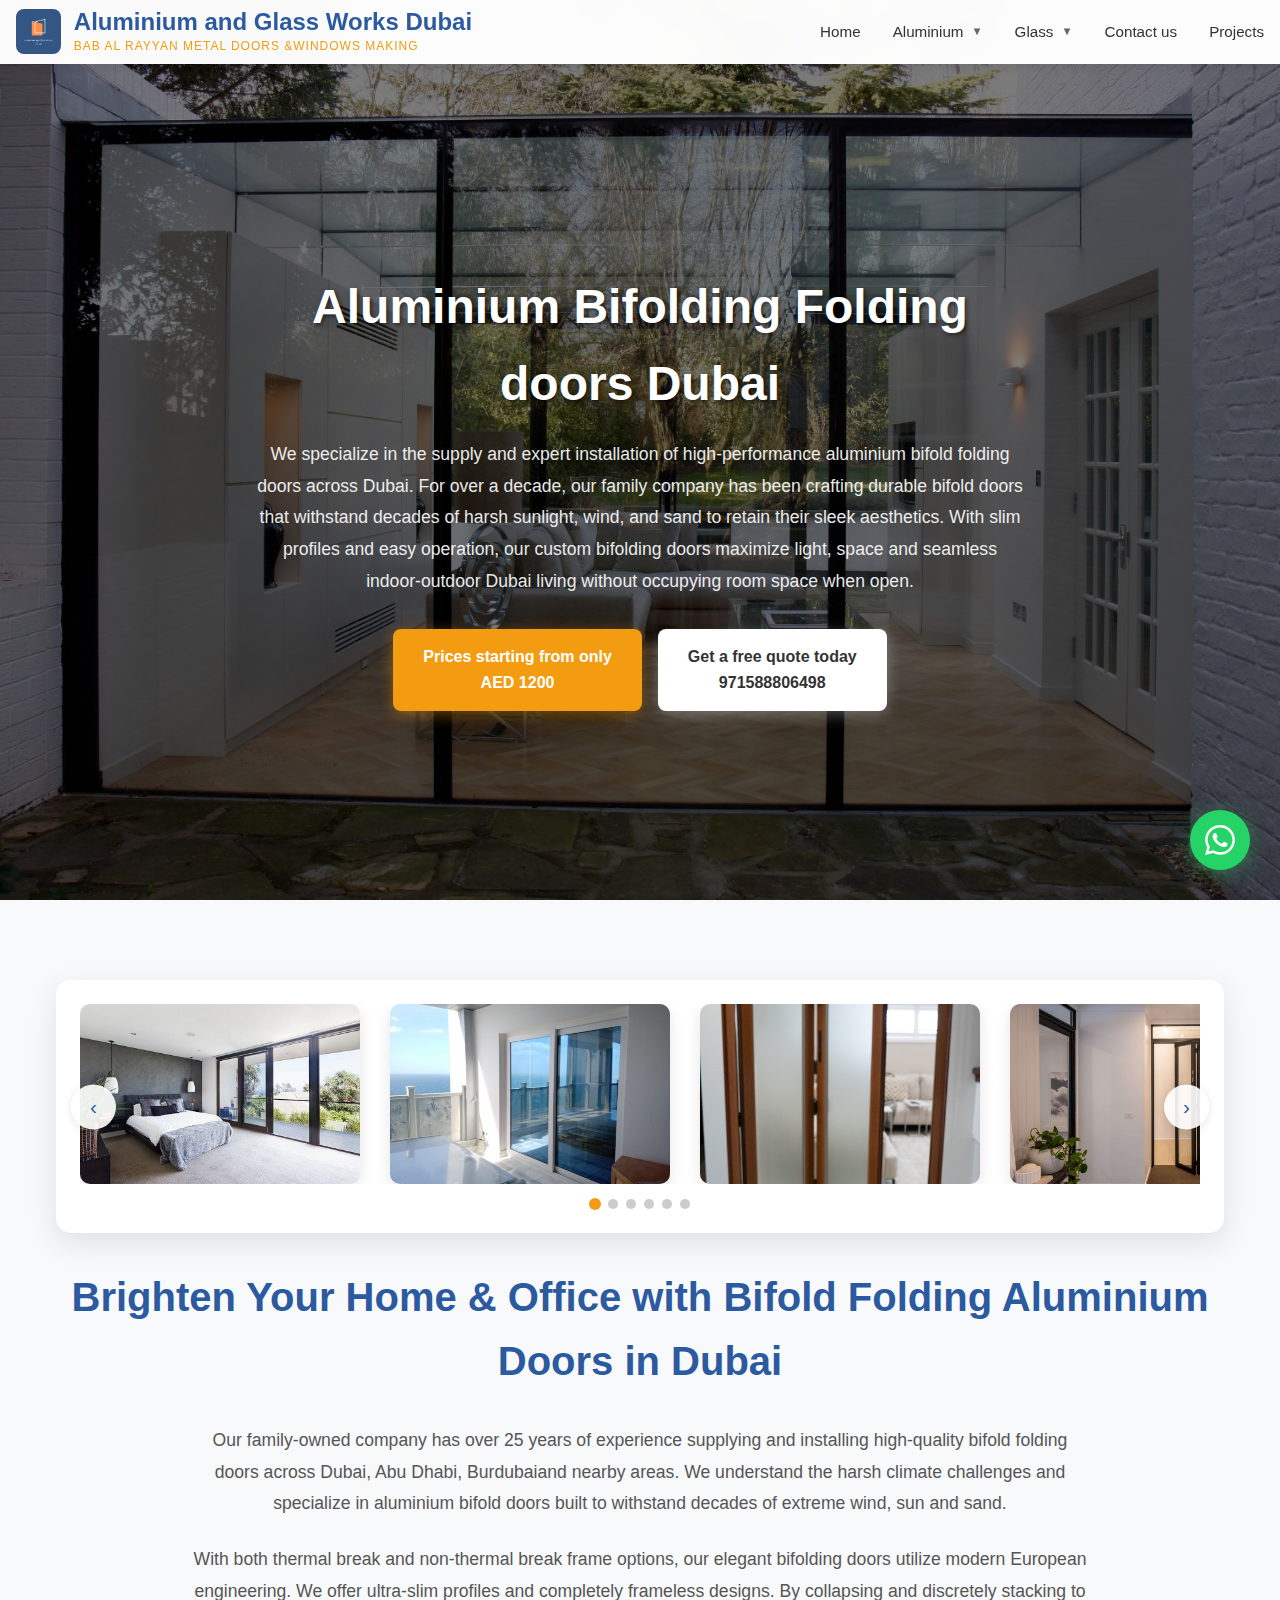
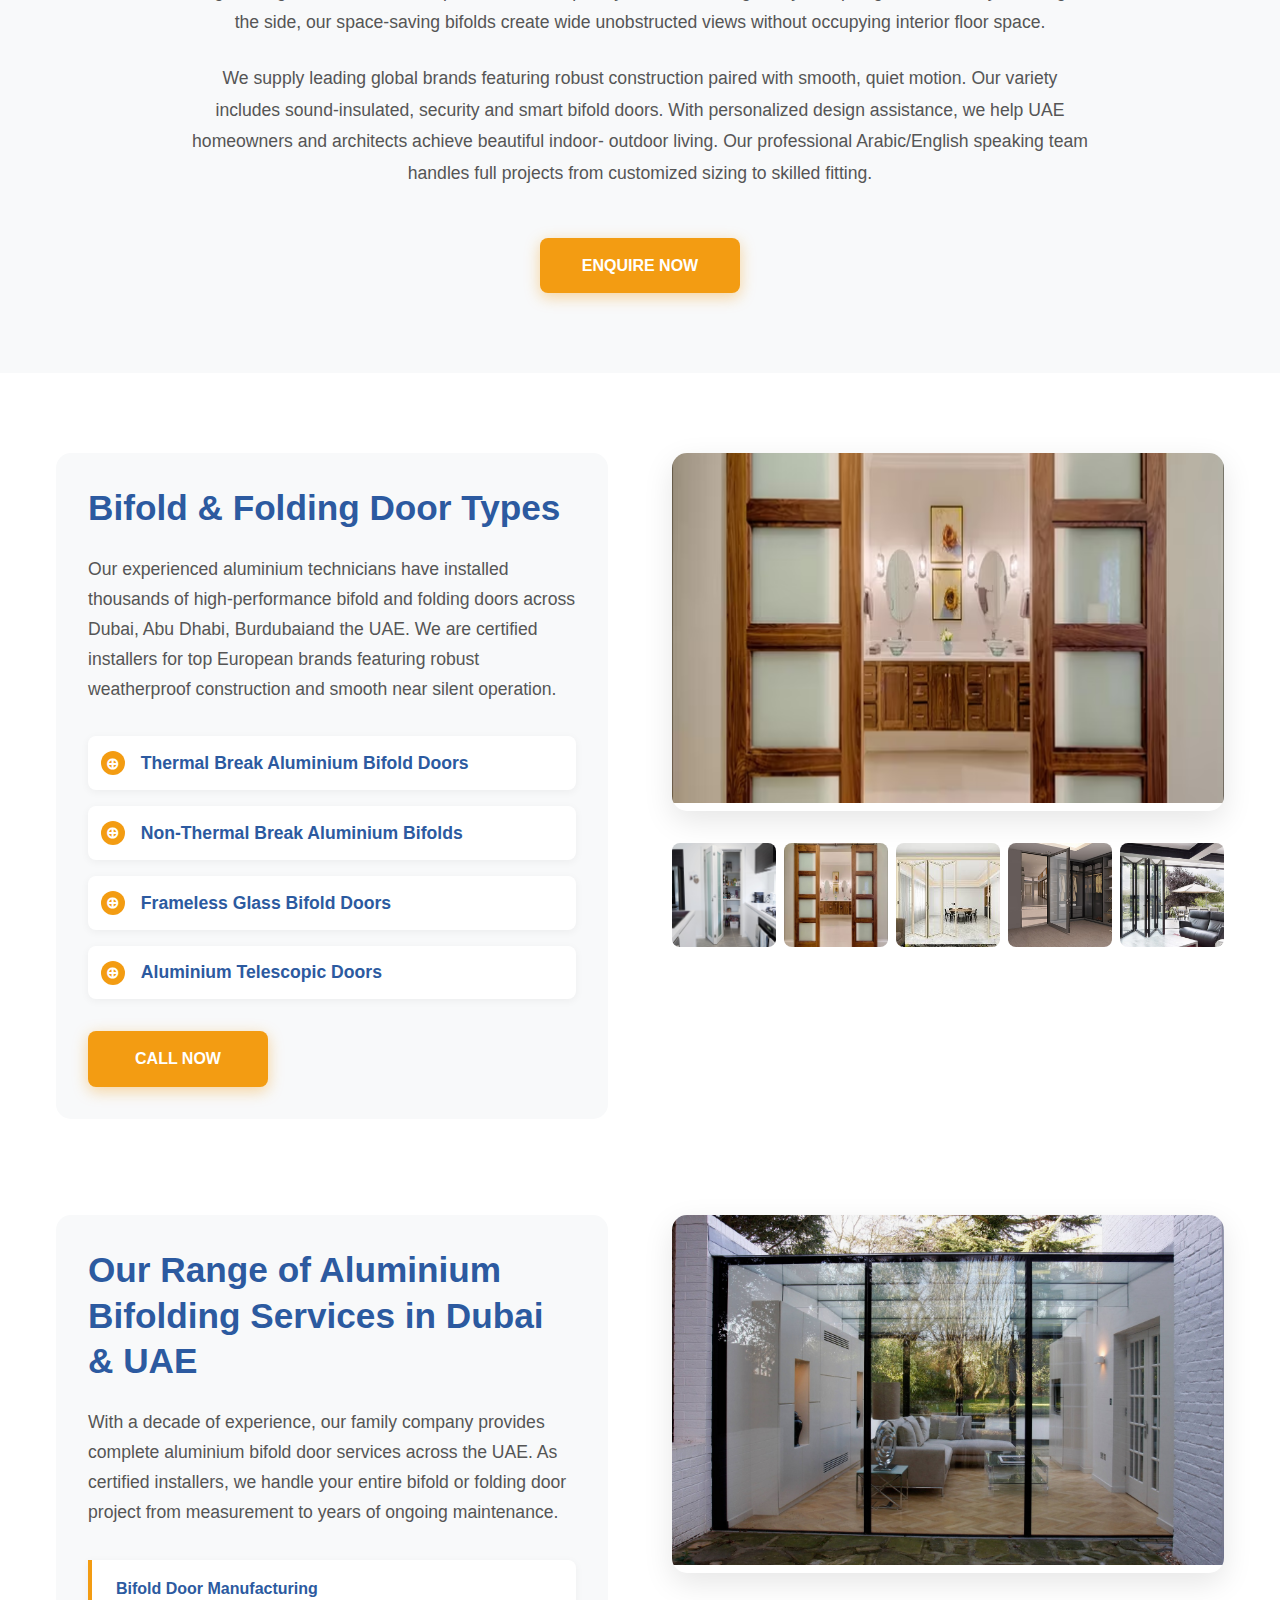
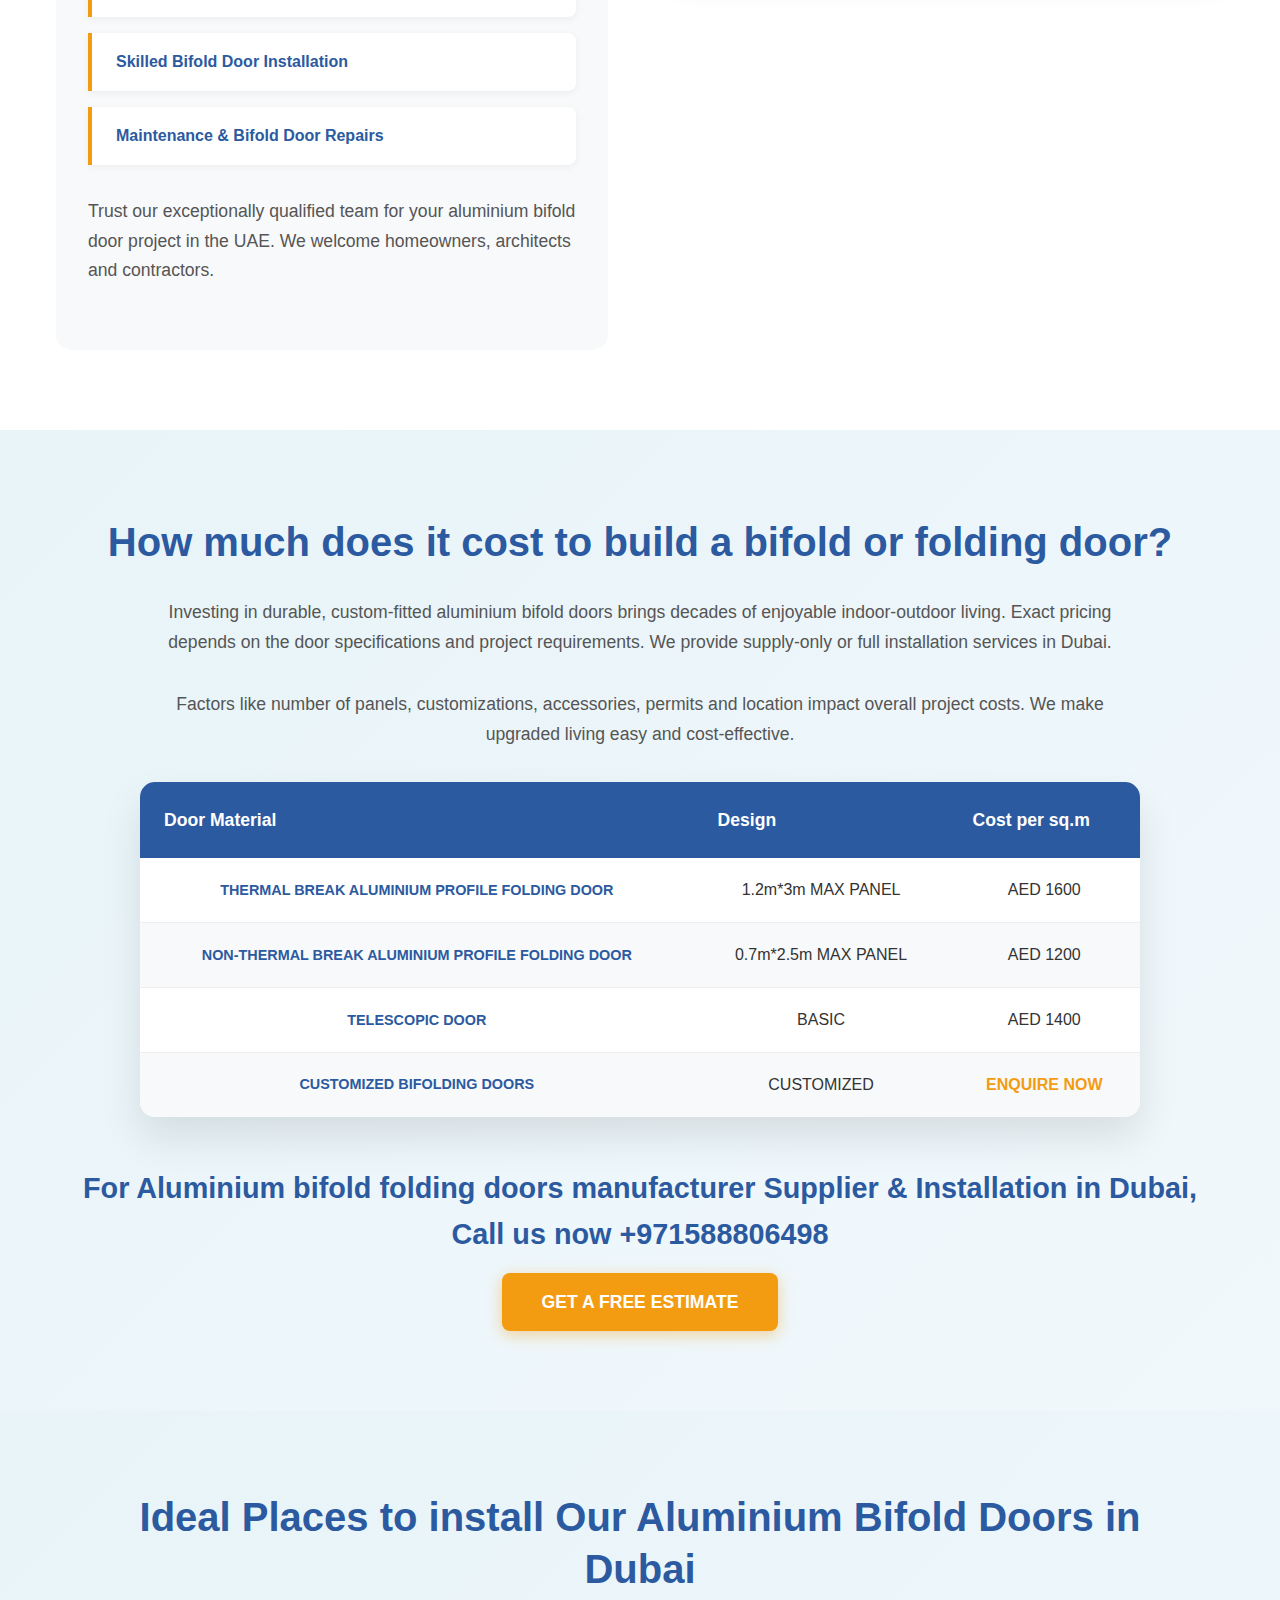
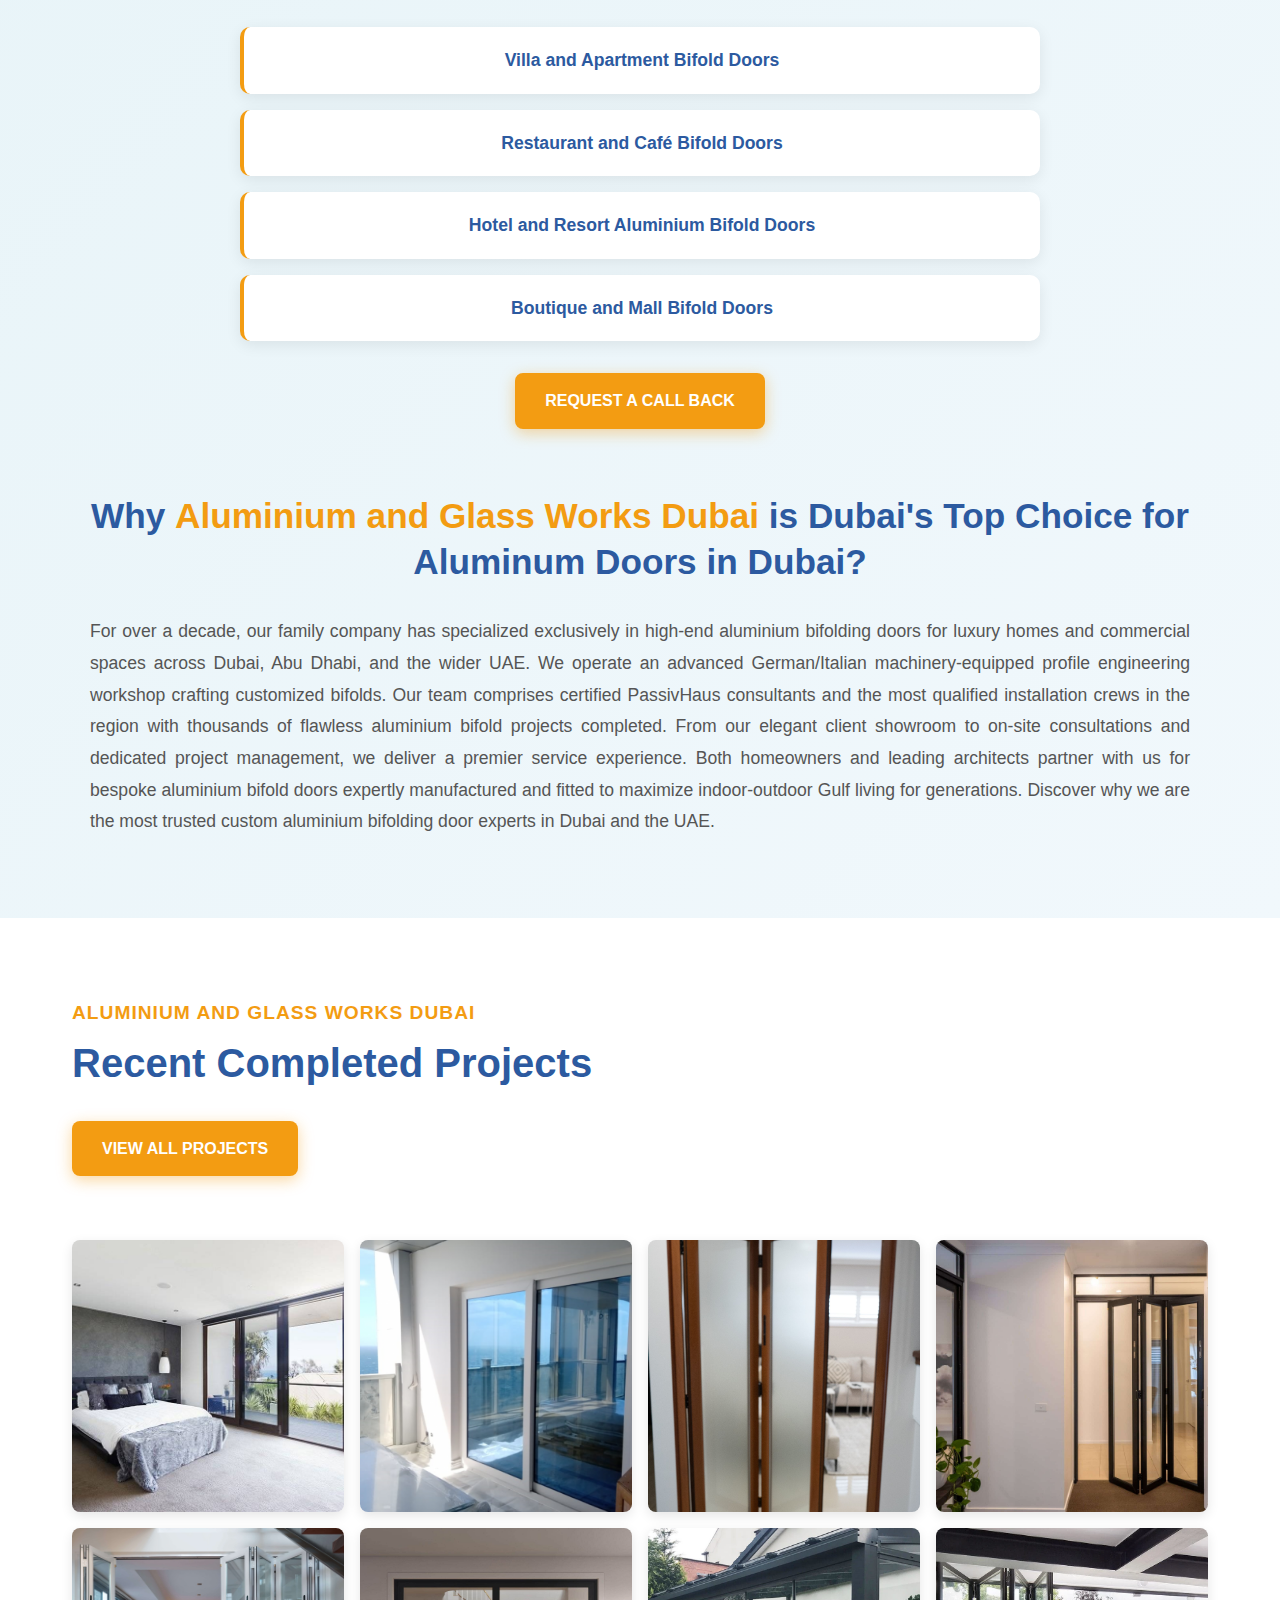
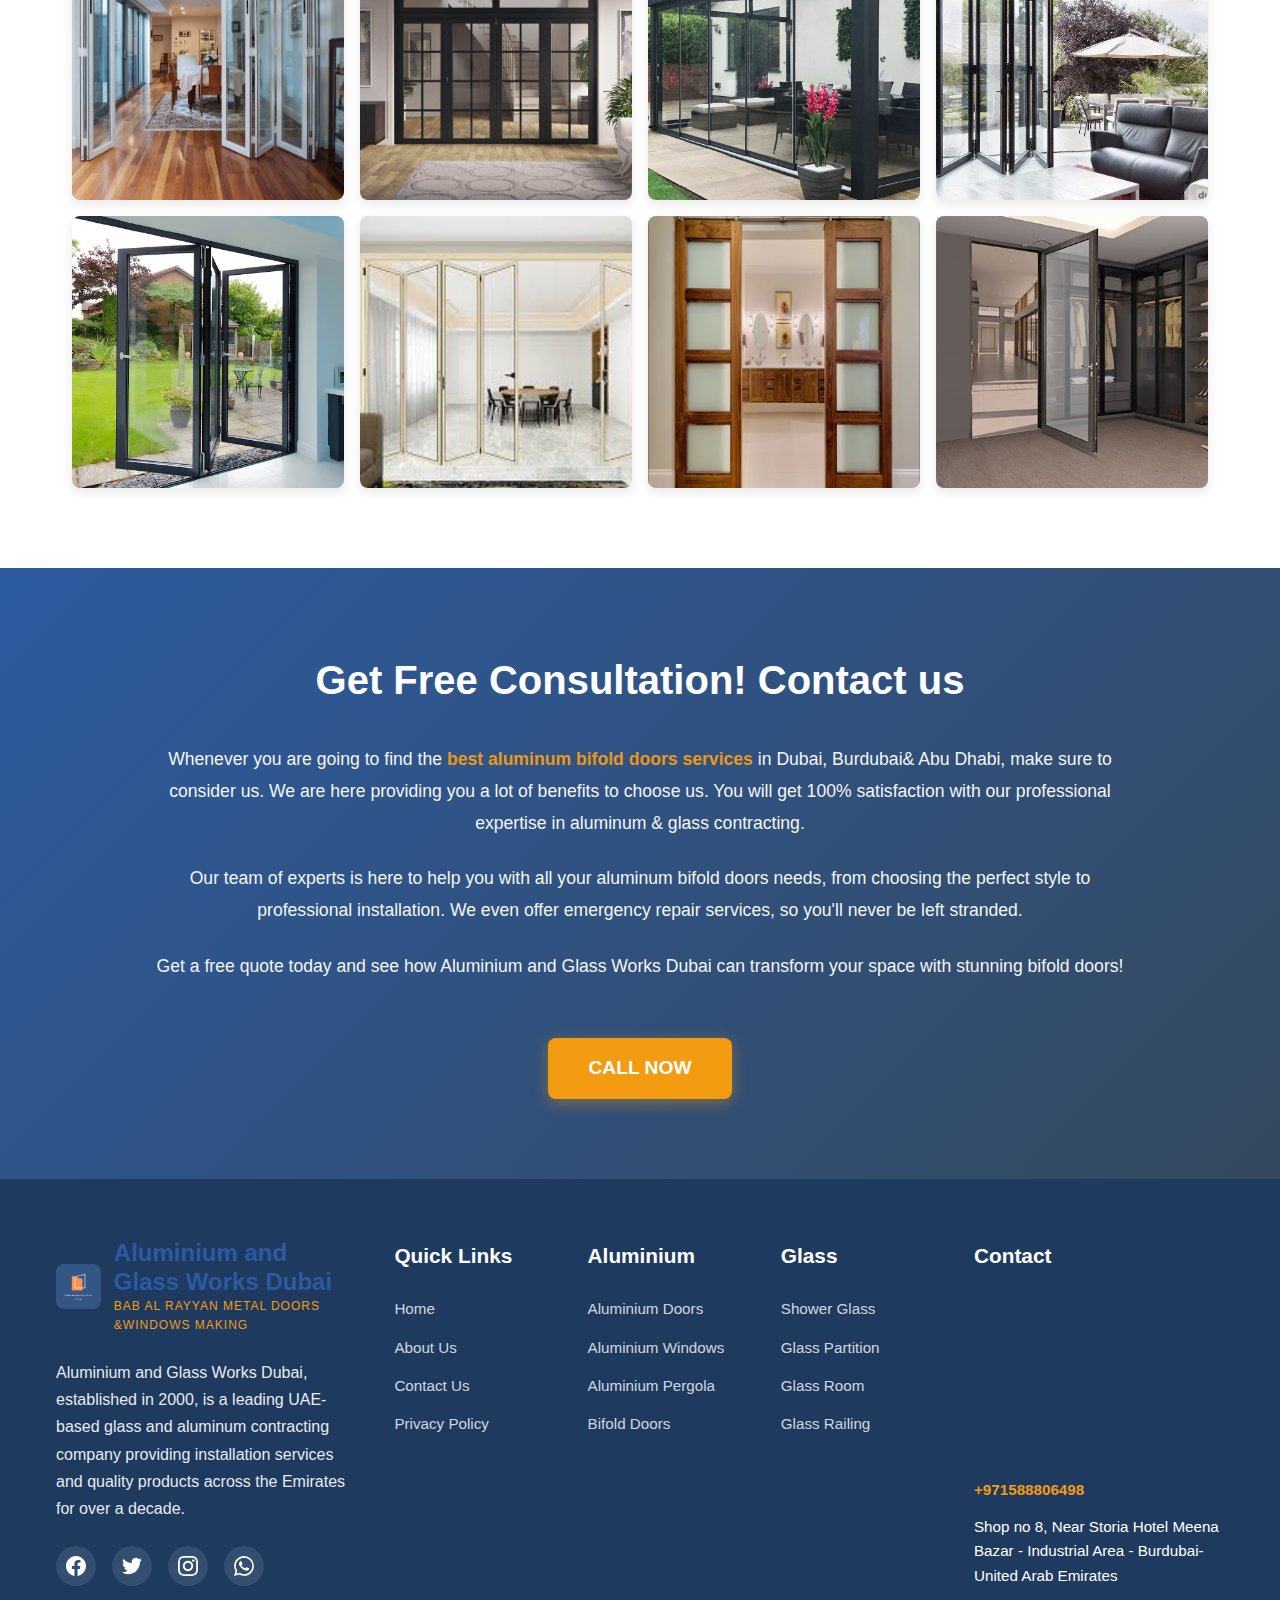
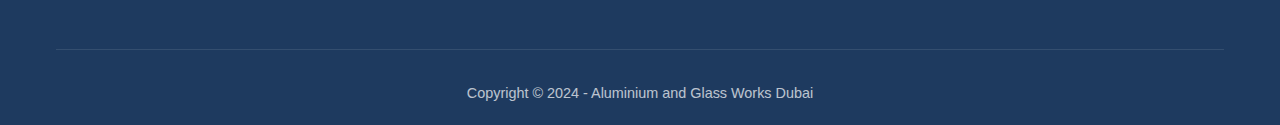
<file: page4.html>
<!DOCTYPE html>
<html lang="en">
<head>
    <meta charset="UTF-8">
    <meta name="viewport" content="width=device-width, initial-scale=1.0">
    <title>Aluminium Bifold Doors Dubai - Professional Installation & Repair Services</title>
        <link rel="icon" type="image/png" href="logo.png">
    <link rel="stylesheet" href="mobile-call-button.css">
    
    <style>
        * {
            margin: 0;
            padding: 0;
            box-sizing: border-box;
        }

        body {
            font-family: 'Arial', sans-serif;
            line-height: 1.6;
            color: #333;
            overflow-x: hidden;
        }

        .container {
            max-width: 1200px;
            margin: 0 auto;
            padding: 0 1rem;
        }

        /* Header Styles - Updated to match index.html */
        .header {
            background: rgba(255, 255, 255, 0.98);
            backdrop-filter: blur(10px);
            position: fixed;
            top: 0;
            left: 0;
            right: 0;
            z-index: 1000;
            padding: 0.5rem 0;
            box-shadow: 0 2px 10px rgba(0, 0, 0, 0.1);
            transition: all 0.3s ease;
        }

        .nav-container {
            display: flex;
            justify-content: space-between;
            align-items: center;
            padding: 0 1rem;
        }

        .logo {
            display: flex;
            align-items: center;
            gap: 0.8rem;
            text-decoration: none;
            color: inherit;
        }

        .logo img {
            width: 45px;
            height: 45px;
            border-radius: 8px;
        }

        .logo-text {
            font-size: 1.5rem;
            font-weight: bold;
            color: #2c5aa0;
            line-height: 1.2;
        }

        .logo-subtitle {
            font-size: 0.75rem;
            color: #f39c12;
            text-transform: uppercase;
            letter-spacing: 1px;
        }

        .nav-menu {
            display: flex;
            list-style: none;
            gap: 2rem;
            align-items: center;
        }

        .nav-menu a {
            text-decoration: none;
            color: #333;
            font-weight: 500;
            font-size: 0.95rem;
            transition: color 0.3s ease;
            position: relative;
            padding: 0.5rem 0;
        }

        .nav-menu a:hover,
        .nav-menu a.active {
            color: #f39c12;
        }

        .nav-menu a::after {
            content: '';
            position: absolute;
            bottom: 0;
            left: 0;
            width: 0;
            height: 2px;
            background: #f39c12;
            transition: width 0.3s ease;
        }

        .nav-menu a:hover::after,
        .nav-menu a.active::after {
            width: 100%;
        }

        /* Dropdown Menu */
        .dropdown {
            position: relative;
        }

        .dropdown-toggle {
            display: flex;
            align-items: center;
            gap: 0.5rem;
            cursor: pointer;
            user-select: none;
        }

        .dropdown-arrow {
            font-size: 0.7rem;
            transition: transform 0.3s ease;
            color: #666;
        }

        .dropdown.active .dropdown-arrow {
            transform: rotate(180deg);
            color: #f39c12;
        }

        .dropdown-menu {
            position: absolute;
            top: calc(100% + 10px);
            left: 0;
            background: white;
            min-width: 220px;
            border-radius: 8px;
            box-shadow: 0 10px 30px rgba(0, 0, 0, 0.15);
            opacity: 0;
            visibility: hidden;
            transform: translateY(-10px);
            transition: all 0.3s ease;
            z-index: 1000;
            list-style: none;
            padding: 0.5rem 0;
            border: 1px solid rgba(0, 0, 0, 0.05);
        }

        .dropdown.active .dropdown-menu {
            opacity: 1;
            visibility: visible;
            transform: translateY(0);
        }

        .dropdown-menu li {
            margin: 0;
            padding: 0;
        }

        .dropdown-menu a {
            display: block;
            padding: 12px 20px;
            color: #2c5aa0 !important;
            text-decoration: none;
            font-weight: 500;
            font-size: 0.95rem;
            transition: all 0.3s ease;
            border-bottom: 1px solid rgba(0, 0, 0, 0.05);
        }

        .dropdown-menu a:last-child {
            border-bottom: none;
        }

        .dropdown-menu a:hover {
            background: #f39c12;
            color: white !important;
        }

        .dropdown-menu a::after {
            display: none !important;
        }

        /* Desktop hover effects */
        @media (min-width: 769px) {
            .dropdown:hover .dropdown-menu {
                opacity: 1;
                visibility: visible;
                transform: translateY(0);
            }
            
            .dropdown:hover .dropdown-arrow {
                transform: rotate(180deg);
                color: #f39c12;
            }
        }

        .mobile-menu-toggle {
            display: none;
            background: none;
            border: none;
            font-size: 1.8rem;
            cursor: pointer;
            color: #2c5aa0;
            padding: 0.5rem;
            border-radius: 4px;
            transition: all 0.3s ease;
        }

        .mobile-menu-toggle:hover {
            background: rgba(243, 156, 18, 0.1);
        }

        /* Hero Section */
        .hero {
            background: linear-gradient(rgba(0, 0, 0, 0.5), rgba(0, 0, 0, 0.5)), url('bd.jpg');
            background-size: cover;
            background-position: center;
            background-attachment: fixed;
            height: 100vh;
            display: flex;
            align-items: center;
            justify-content: center;
            text-align: center;
            color: white;
            position: relative;
            padding-top: 80px;
        }

        .hero-content {
            max-width: 800px;
            padding: 0 1rem;
            animation: fadeInUp 1s ease-out;
        }

        .hero h1 {
            font-size: 3rem;
            margin-bottom: 1rem;
            font-weight: 700;
            text-shadow: 2px 2px 4px rgba(0, 0, 0, 0.5);
        }

        .hero-description {
            font-size: 1.1rem;
            margin-bottom: 2rem;
            line-height: 1.8;
            opacity: 0.9;
        }

        .hero-cta {
            font-size: 1.1rem;
            margin-bottom: 3rem;
            font-weight: 500;
        }

        .cta-buttons {
            display: flex;
            gap: 1rem;
            justify-content: center;
            flex-wrap: wrap;
        }

        .btn {
            padding: 15px 30px;
            border: none;
            border-radius: 8px;
            font-size: 1rem;
            font-weight: 600;
            cursor: pointer;
            transition: all 0.3s ease;
            text-decoration: none;
            display: inline-block;
            text-align: center;
            min-width: 180px;
        }

        .btn-primary {
            background: #f39c12;
            color: white;
            box-shadow: 0 4px 15px rgba(243, 156, 18, 0.4);
        }

        .btn-primary:hover {
            background: #e67e22;
            transform: translateY(-2px);
            box-shadow: 0 6px 20px rgba(243, 156, 18, 0.6);
        }

        .btn-secondary {
            background: white;
            color: #333;
            box-shadow: 0 4px 15px rgba(255, 255, 255, 0.3);
        }

        .btn-secondary:hover {
            background: #f8f9fa;
            transform: translateY(-2px);
            box-shadow: 0 6px 20px rgba(255, 255, 255, 0.5);
        }

        /* Animations */
        @keyframes fadeInUp {
            from {
                opacity: 0;
                transform: translateY(50px);
            }
            to {
                opacity: 1;
                transform: translateY(0);
            }
        }

        /* Products Section */
        .products-section {
            padding: 80px 0;
            background: #f8f9fa;
        }

        /* Slider Styles - Updated to match index.html */
        .slider-container {
            position: relative;
            margin-bottom: 2rem;
            overflow: hidden;
            border-radius: 15px;
            background: white;
            padding: 1.5rem;
            box-shadow: 0 10px 30px rgba(0, 0, 0, 0.1);
        }

        .slider-wrapper {
            overflow: hidden;
            position: relative;
        }

        .slider-track {
            display: flex;
            transition: transform 0.5s ease-in-out;
            gap: 15px;
        }

        .slide-item {
            flex: 0 0 280px;
            height: 180px;
            border-radius: 10px;
            overflow: hidden;
            box-shadow: 0 5px 15px rgba(0, 0, 0, 0.1);
            transition: transform 0.3s ease;
        }

        .slide-item:hover {
            transform: translateY(-5px);
        }

        .slide-item img {
            width: 100%;
            height: 100%;
            object-fit: cover;
            transition: transform 0.3s ease;
        }

        .slide-item:hover img {
            transform: scale(1.05);
        }

        .slider-btn {
            position: absolute;
            top: 50%;
            transform: translateY(-50%);
            background: rgba(255, 255, 255, 0.9);
            border: none;
            border-radius: 50%;
            width: 45px;
            height: 45px;
            font-size: 1.3rem;
            color: #2c5aa0;
            cursor: pointer;
            transition: all 0.3s ease;
            z-index: 10;
            box-shadow: 0 2px 10px rgba(0, 0, 0, 0.1);
        }

        .slider-btn:hover {
            background: white;
            color: #f39c12;
            transform: translateY(-50%) scale(1.1);
        }

        .prev-btn { left: 15px; }
        .next-btn { right: 15px; }

        .slider-dots {
            display: flex;
            justify-content: center;
            gap: 8px;
            margin-top: 15px;
        }

        .dot {
            width: 10px;
            height: 10px;
            border-radius: 50%;
            background: #ccc;
            cursor: pointer;
            transition: all 0.3s ease;
        }

        .dot.active {
            background: #f39c12;
            transform: scale(1.2);
        }

        /* Products Content */
        .products-content {
            text-align: center;
        }

        .products-content h2 {
            font-size: 2.5rem;
            color: #2c5aa0;
            margin-bottom: 2rem;
            font-weight: 700;
        }

        .products-content p {
            font-size: 1.1rem;
            line-height: 1.8;
            color: #555;
            margin-bottom: 1.5rem;
            max-width: 900px;
            margin-left: auto;
            margin-right: auto;
        }

        .highlight {
            color: #f39c12;
            font-weight: 600;
        }

        .products-cta {
            margin-top: 3rem;
            display: flex;
            gap: 1rem;
            justify-content: center;
            flex-wrap: wrap;
        }

        .products-cta .btn {
            min-width: 200px;
        }

        /* Services Section */
        .services-section {
            padding: 80px 0;
            background: white;
        }

        .service-block {
            display: grid;
            grid-template-columns: 1fr 1fr;
            gap: 4rem;
            align-items: flex-start;
            margin-bottom: 6rem;
        }

        .service-block:last-child {
            margin-bottom: 0;
        }

        .service-block.reverse {
            direction: rtl;
        }

        .service-block.reverse > * {
            direction: ltr;
        }

        .service-content {
            padding: 2rem;
            background: #f8f9fa;
            border-radius: 15px;
        }

        .service-content h2 {
            font-size: 2.2rem;
            color: #2c5aa0;
            margin-bottom: 1.5rem;
            font-weight: 700;
            line-height: 1.3;
        }

        .service-content p {
            font-size: 1.1rem;
            line-height: 1.7;
            color: #555;
            margin-bottom: 2rem;
        }

        .service-list {
            list-style: none;
            margin: 2rem 0;
            padding: 0;
        }

        .service-list li {
            display: flex;
            align-items: center;
            margin-bottom: 1rem;
            font-size: 1.1rem;
            color: #2c5aa0;
            font-weight: 600;
            padding: 0.8rem;
            background: white;
            border-radius: 8px;
            box-shadow: 0 2px 8px rgba(0, 0, 0, 0.05);
        }

        .list-icon {
            width: 24px;
            height: 24px;
            background: #f39c12;
            color: white;
            border-radius: 50%;
            display: flex;
            align-items: center;
            justify-content: center;
            margin-right: 1rem;
            font-size: 1rem;
            font-weight: bold;
        }

        .service-features {
            margin: 2rem 0;
        }

        .feature-item {
            background: white;
            padding: 1rem 1.5rem;
            margin-bottom: 1rem;
            border-left: 4px solid #f39c12;
            border-radius: 0 8px 8px 0;
            font-weight: 600;
            color: #2c5aa0;
            box-shadow: 0 2px 8px rgba(0, 0, 0, 0.05);
        }

        .service-image-container {
            position: relative;
        }

        .service-main-image {
            position: relative;
            overflow: hidden;
            border-radius: 15px;
            box-shadow: 0 10px 30px rgba(0, 0, 0, 0.1);
            margin-bottom: 2rem;
        }

        .service-main-image img {
            width: 100%;
            height: 350px;
            object-fit: cover;
            transition: transform 0.3s ease;
        }

        .service-main-image:hover img {
            transform: scale(1.05);
        }

        .service-gallery {
            display: grid;
            grid-template-columns: repeat(5, 1fr);
            gap: 0.5rem;
        }

        .gallery-item {
            position: relative;
            overflow: hidden;
            border-radius: 8px;
            aspect-ratio: 1;
            cursor: pointer;
            transition: transform 0.3s ease;
        }

        .gallery-item:hover {
            transform: scale(1.05);
        }

        .gallery-item img {
            width: 100%;
            height: 100%;
            object-fit: cover;
        }

        .service-content-right {
            background: #f8f9fa;
            padding: 2rem;
            border-radius: 15px;
        }

        .service-content-right h2 {
            font-size: 2.2rem;
            color: #2c5aa0;
            margin-bottom: 1.5rem;
            font-weight: 700;
            line-height: 1.3;
        }

        .service-content-right p {
            font-size: 1.1rem;
            line-height: 1.7;
            color: #555;
            margin-bottom: 2rem;
        }

        .service-content-right .feature-item {
            background: white;
            padding: 1rem 1.5rem;
            margin-bottom: 1rem;
            border-left: 4px solid #f39c12;
            border-radius: 0 8px 8px 0;
            font-weight: 600;
            color: #2c5aa0;
            box-shadow: 0 2px 8px rgba(0, 0, 0, 0.05);
        }

        .service-description {
            font-size: 1rem;
            line-height: 1.7;
            color: #666;
            margin-top: 1rem;
        }

        /* Pricing Section */
        .pricing-section {
            padding: 80px 0;
            background: linear-gradient(135deg, #e8f4f8 0%, #f1f8fc 100%);
            color: #333;
            position: relative;
        }

        .pricing-content {
            text-align: center;
        }

        .pricing-content h2 {
            font-size: 2.5rem;
            margin-bottom: 1.5rem;
            font-weight: 700;
            color: #2c5aa0;
        }

        .pricing-content p {
            font-size: 1.1rem;
            margin-bottom: 2rem;
            color: #555;
            max-width: 1000px;
            margin-left: auto;
            margin-right: auto;
            line-height: 1.7;
        }

        .pricing-table-wrapper {
            background: white;
            border-radius: 15px;
            overflow: hidden;
            box-shadow: 0 20px 40px rgba(0, 0, 0, 0.1);
            margin: 0 auto 3rem;
            max-width: 1000px;
        }

        .pricing-table {
            width: 100%;
            border-collapse: collapse;
            color: #333;
        }

        .pricing-table thead th {
            background: #2c5aa0;
            color: white;
            padding: 1.5rem;
            font-weight: 600;
            font-size: 1.1rem;
            text-align: left;
        }

        .pricing-table tbody td {
            padding: 1.2rem 1.5rem;
            border-bottom: 1px solid #eee;
            font-size: 1rem;
            font-weight: 500;
        }

        .pricing-table tbody tr:last-child td {
            border-bottom: none;
        }

        .pricing-table tbody tr:nth-child(even) {
            background: #f8f9fa;
        }

        .pricing-table tbody tr:hover {
            background: #e8f4f8;
            transition: background 0.3s ease;
        }

        .pricing-table td:first-child {
            color: #2c5aa0;
            font-weight: 600;
            font-size: 0.9rem;
        }

        .enquire {
            color: #f39c12 !important;
            font-weight: 700 !important;
        }

        .pricing-cta {
            margin-top: 2rem;
        }

        .pricing-cta h3 {
            font-size: 1.8rem;
            color: #2c5aa0;
            margin-bottom: 1rem;
            font-weight: 600;
        }

        .pricing-cta .btn {
            font-size: 1.1rem;
            padding: 15px 40px;
        }

        /* Why Choose Us Section */
        .why-choose-section {
            padding: 80px 0;
            background: linear-gradient(135deg, #e8f4f8 0%, #f1f8fc 100%);
        }

        .why-choose-content {
            text-align: center;
            max-width: 1200px;
            margin: 0 auto;
            padding: 0 2rem;
        }

        .why-choose-content h2 {
            font-size: 2.5rem;
            color: #2c5aa0;
            margin-bottom: 2rem;
            font-weight: 700;
            line-height: 1.3;
        }

        .ideal-places {
            margin-bottom: 3rem;
        }

        .ideal-places h3 {
            font-size: 1.8rem;
            color: #2c5aa0;
            margin-bottom: 2rem;
            font-weight: 600;
        }

        .places-list {
            display: flex;
            flex-direction: column;
            gap: 1rem;
            margin-bottom: 2rem;
            max-width: 800px;
            margin-left: auto;
            margin-right: auto;
        }

        .place-item {
            background: white;
            padding: 1.2rem 2rem;
            border-radius: 10px;
            box-shadow: 0 4px 15px rgba(0, 0, 0, 0.08);
            font-size: 1.1rem;
            font-weight: 600;
            color: #2c5aa0;
            transition: all 0.3s ease;
            border-left: 4px solid #f39c12;
        }

        .place-item:hover {
            transform: translateY(-2px);
            box-shadow: 0 6px 20px rgba(0, 0, 0, 0.12);
        }

        .request-callback {
            margin: 2rem 0;
        }

        .why-section {
            margin-top: 4rem;
        }

        .why-section h3 {
            font-size: 2.2rem;
            color: #2c5aa0;
            margin-bottom: 2rem;
            font-weight: 700;
            line-height: 1.3;
        }

        .why-content {
            font-size: 1.1rem;
            line-height: 1.8;
            color: #555;
            text-align: justify;
            max-width: 1100px;
            margin: 0 auto;
        }

        .company-highlight {
            color: #f39c12;
            font-weight: 600;
        }

        /* Projects Gallery Section */
        .projects-section {
            padding: 80px 0;
            background: white;
        }

        .projects-header {
            text-align: left;
            margin-bottom: 3rem;
            max-width: 1200px;
            margin-left: auto;
            margin-right: auto;
            padding: 0 1rem;
        }

        .projects-header .company-name {
            color: #f39c12;
            font-size: 1.2rem;
            font-weight: 600;
            text-transform: uppercase;
            letter-spacing: 1px;
            margin-bottom: 0.5rem;
            display: block;
        }

        .projects-header h2 {
            font-size: 2.5rem;
            color: #2c5aa0;
            margin-bottom: 2rem;
            font-weight: 700;
            line-height: 1.3;
        }

        .projects-header .btn {
            margin-bottom: 1rem;
        }

        .projects-grid {
            display: grid;
            grid-template-columns: repeat(4, 1fr);
            gap: 1rem;
            max-width: 1200px;
            margin: 0 auto;
            padding: 0 1rem;
        }

        .project-item {
            position: relative;
            overflow: hidden;
            border-radius: 8px;
            box-shadow: 0 4px 12px rgba(0, 0, 0, 0.1);
            transition: all 0.3s ease;
            cursor: pointer;
            aspect-ratio: 1;
            background: #f8f9fa;
        }

        .project-item:hover {
            transform: translateY(-3px);
            box-shadow: 0 8px 20px rgba(0, 0, 0, 0.15);
        }

        .project-item img {
            width: 100%;
            height: 100%;
            object-fit: cover;
            transition: transform 0.3s ease;
        }

        .project-item:hover img {
            transform: scale(1.05);
        }

        .project-overlay {
            position: absolute;
            top: 0;
            left: 0;
            right: 0;
            bottom: 0;
            background: linear-gradient(45deg, rgba(44, 90, 160, 0.8), rgba(243, 156, 18, 0.8));
            opacity: 0;
            transition: opacity 0.3s ease;
            display: flex;
            align-items: center;
            justify-content: center;
        }

        .project-item:hover .project-overlay {
            opacity: 1;
        }

        .overlay-content {
            text-align: center;
            color: white;
            transform: translateY(20px);
            transition: transform 0.3s ease;
        }

        .project-item:hover .overlay-content {
            transform: translateY(0);
        }

        .overlay-content h4 {
            font-size: 1rem;
            font-weight: 600;
            margin-bottom: 0.5rem;
        }

        .overlay-content p {
            font-size: 0.85rem;
            opacity: 0.9;
        }

        /* Contact Section */
        .contact-section {
            padding: 80px 0;
            background: linear-gradient(135deg, #2c5aa0 0%, #34495e 100%);
            color: white;
            text-align: center;
        }

        .contact-content h2 {
            font-size: 2.5rem;
            margin-bottom: 2rem;
            font-weight: 700;
        }

        .contact-content p {
            font-size: 1.1rem;
            line-height: 1.8;
            margin-bottom: 1.5rem;
            max-width: 1000px;
            margin-left: auto;
            margin-right: auto;
            opacity: 0.95;
        }

        .contact-content .highlight {
            color: #f39c12;
            font-weight: 600;
        }

        .contact-content .btn {
            margin-top: 2rem;
            font-size: 1.2rem;
            padding: 15px 40px;
        }

        /* Footer - Consistent with index.html */
        .footer {
            background: #1e3a5f;
            color: white;
            padding: 60px 0 20px;
        }

        .footer-content {
            display: grid;
            grid-template-columns: 2fr 1fr 1fr 1fr 1.5fr;
            gap: 3rem;
            margin-bottom: 3rem;
        }

        .footer-section h3 {
            font-size: 1.3rem;
            margin-bottom: 1.5rem;
            color: white;
            font-weight: 600;
        }

        .footer-description {
            font-size: 1rem;
            line-height: 1.7;
            margin: 1.5rem 0;
            opacity: 0.9;
        }

        .social-links {
            display: flex;
            gap: 1rem;
            margin-top: 1.5rem;
        }

        .social-link {
            display: flex;
            align-items: center;
            justify-content: center;
            width: 40px;
            height: 40px;
            background: rgba(255, 255, 255, 0.1);
            border-radius: 50%;
            color: white;
            text-decoration: none;
            transition: all 0.3s ease;
        }

        .social-link:hover {
            background: #f39c12;
            transform: translateY(-2px);
        }

        .footer-links {
            list-style: none;
            padding: 0;
        }

        .footer-links li {
            margin-bottom: 0.8rem;
        }

        .footer-links a {
            color: rgba(255, 255, 255, 0.8);
            text-decoration: none;
            transition: color 0.3s ease;
            font-size: 0.95rem;
        }

        .footer-links a:hover {
            color: #f39c12;
        }

        .contact-map {
            margin-bottom: 1.5rem;
        }

        .contact-details p {
            margin-bottom: 0.8rem;
            font-size: 0.95rem;
            line-height: 1.6;
        }

        .contact-details strong {
            color: #f39c12;
        }

        .footer-bottom {
            border-top: 1px solid rgba(255, 255, 255, 0.1);
            padding-top: 2rem;
            text-align: center;
        }

        .footer-bottom p {
            margin: 0;
            opacity: 0.7;
            font-size: 0.9rem;
        }

        /* WhatsApp Float Button */
        .whatsapp-float {
            position: fixed;
            bottom: 30px;
            right: 30px;
            z-index: 1000;
        }

        .whatsapp-btn {
            display: flex;
            align-items: center;
            justify-content: center;
            width: 60px;
            height: 60px;
            background: #25D366;
            border-radius: 50%;
            color: white;
            text-decoration: none;
            box-shadow: 0 4px 20px rgba(37, 211, 102, 0.4);
            transition: all 0.3s ease;
            animation: pulse 2s infinite;
        }

        .whatsapp-btn:hover {
            transform: scale(1.1);
            box-shadow: 0 6px 25px rgba(37, 211, 102, 0.6);
        }

        @keyframes pulse {
            0% {
                box-shadow: 0 4px 20px rgba(37, 211, 102, 0.4);
            }
            50% {
                box-shadow: 0 4px 20px rgba(37, 211, 102, 0.8);
            }
            100% {
                box-shadow: 0 4px 20px rgba(37, 211, 102, 0.4);
            }
        }

        /* Responsive Design */
        @media (max-width: 1024px) {
            .nav-menu { gap: 1.5rem; }
            .service-block {
                gap: 2rem;
            }
            .slide-item {
                flex: 0 0 240px;
                height: 160px;
            }
        }

        @media (max-width: 768px) {
            .mobile-menu-toggle {
                display: block;
            }

            .nav-menu {
                position: fixed;
                top: 100%;
                left: 0;
                width: 100%;
                background: white;
                flex-direction: column;
                padding: 2rem 0;
                box-shadow: 0 2px 10px rgba(0, 0, 0, 0.1);
                transform: translateY(-100%);
                opacity: 0;
                transition: all 0.3s ease;
                pointer-events: none;
                max-height: 80vh;
                overflow-y: auto;
                z-index: 999;
            }

            .nav-menu.active {
                transform: translateY(0);
                opacity: 1;
                pointer-events: all;
            }

            .nav-menu > li {
                margin: 0;
                padding: 0 2rem;
                width: 100%;
            }

            .nav-menu > li > a {
                padding: 15px 0;
                display: block;
                font-size: 1.1rem;
                border-bottom: 1px solid #f0f0f0;
            }

            /* Mobile Dropdown */
            .dropdown-menu {
                position: static;
                background: #f8f9fa;
                box-shadow: inset 0 2px 5px rgba(0, 0, 0, 0.1);
                opacity: 1;
                visibility: visible;
                transform: none;
                margin: 0;
                border-radius: 0;
                max-height: 0;
                overflow: hidden;
                transition: max-height 0.3s ease, padding 0.3s ease;
                width: 100%;
                border: none;
                padding: 0;
            }

            .dropdown.active .dropdown-menu {
                max-height: 300px;
                padding: 0.5rem 0;
            }

            .dropdown-menu a {
                padding: 12px 30px !important;
                font-size: 1rem;
                color: #555 !important;
                border-bottom: 1px solid #e0e0e0;
                background: transparent;
            }

            .dropdown-menu a:hover {
                background: #e9ecef !important;
                color: #2c5aa0 !important;
            }

            .dropdown-menu a:last-child {
                border-bottom: none;
            }

            /* Make dropdown toggles more touch-friendly on mobile */
            .dropdown-toggle {
                padding: 15px 0;
                width: 100%;
                justify-content: space-between;
            }

            .dropdown-arrow {
                font-size: 0.8rem;
                margin-left: auto;
            }

            .logo-text {
                font-size: 1.3rem;
            }

            .logo-subtitle {
                font-size: 0.7rem;
            }

            .hero {
                background-attachment: scroll;
                padding-top: 100px;
                min-height: 100vh;
                height: auto;
            }

            .hero-content {
                padding: 2rem 1rem;
            }

            .hero h1 {
                font-size: 2rem;
            }

            .hero-description {
                font-size: 1rem;
            }

            .cta-buttons {
                flex-direction: column;
                align-items: center;
            }

            .btn {
                width: 100%;
                max-width: 300px;
            }

            .products-section {
                padding: 60px 0;
            }

            .slide-item {
                flex: 0 0 200px;
                height: 140px;
            }

            .products-content h2 {
                font-size: 2rem;
            }

            .products-content p {
                font-size: 1rem;
            }

            .slider-btn {
                width: 40px;
                height: 40px;
                font-size: 1.1rem;
            }

            .prev-btn {
                left: 10px;
            }

            .next-btn {
                right: 10px;
            }

            .products-cta {
                flex-direction: column;
                align-items: center;
            }

            .products-cta .btn {
                width: 100%;
                max-width: 300px;
            }

            .services-section {
                padding: 60px 0;
            }

            .service-block {
                grid-template-columns: 1fr;
                gap: 2rem;
                margin-bottom: 4rem;
            }

            .service-block.reverse {
                direction: ltr;
            }

            .service-content {
                padding: 1.5rem;
                order: 2;
            }

            .service-image-container {
                order: 1;
            }

            .service-content h2,
            .service-content-right h2 {
                font-size: 1.8rem;
                text-align: center;
            }

            .service-content p,
            .service-content-right p {
                font-size: 1rem;
                text-align: center;
            }

            .service-list li {
                font-size: 1rem;
                justify-content: center;
                text-align: center;
            }

            .service-gallery {
                grid-template-columns: repeat(3, 1fr);
                gap: 0.8rem;
            }

            .service-main-image img {
                height: 250px;
            }

            .service-content-right {
                padding: 1.5rem;
            }

            .service-description {
                text-align: center;
            }

            .pricing-section {
                padding: 60px 0;
            }

            .pricing-content h2 {
                font-size: 1.8rem;
                text-align: center;
                margin-bottom: 1rem;
            }

            .pricing-content p {
                font-size: 0.95rem;
                margin-bottom: 2rem;
                text-align: center;
                padding: 0 1rem;
            }

            .pricing-table-wrapper {
                margin: 0 1rem 2rem;
                border-radius: 10px;
                background: white;
                padding: 1.5rem;
            }

            .pricing-table,
            .pricing-table thead,
            .pricing-table tbody,
            .pricing-table th,
            .pricing-table td,
            .pricing-table tr {
                display: block;
            }

            .pricing-table thead {
                display: none;
            }

            .pricing-table tr {
                background: white;
                border: 1px solid #e0e0e0;
                margin-bottom: 1rem;
                border-radius: 8px;
                overflow: hidden;
                box-shadow: 0 2px 8px rgba(0, 0, 0, 0.08);
                padding: 0;
            }

            .pricing-table tr:last-child {
                margin-bottom: 0;
            }

            .pricing-table td {
                border: none;
                border-bottom: 1px solid #f0f0f0;
                position: relative;
                padding: 0.8rem 1rem;
                text-align: left;
                display: flex;
                justify-content: space-between;
                align-items: center;
            }

            .pricing-table td:last-child {
                border-bottom: none;
            }

            .pricing-table td:before {
                content: attr(data-label);
                font-weight: 600;
                color: #2c5aa0;
                font-size: 0.85rem;
                margin-right: 1rem;
                flex: 1;
            }

            .pricing-cta h3 {
                font-size: 1.4rem;
                padding: 0 1rem;
            }

            .why-choose-section {
                padding: 60px 0;
            }

            .why-choose-content {
                padding: 0 1.5rem;
            }

            .why-choose-content h2 {
                font-size: 2rem;
            }

            .ideal-places h3 {
                font-size: 1.5rem;
            }

            .places-list {
                gap: 0.8rem;
            }

            .place-item {
                padding: 1rem 1.5rem;
                font-size: 1rem;
                text-align: center;
            }

            .why-section h3 {
                font-size: 1.8rem;
            }

            .why-content {
                font-size: 1rem;
                text-align: left;
                line-height: 1.7;
            }

            .projects-section {
                padding: 60px 0;
            }

            .projects-header {
                text-align: center;
                padding: 0 1.5rem;
            }

            .projects-header h2 {
                font-size: 2rem;
            }

            .projects-grid {
                grid-template-columns: repeat(2, 1fr);
                gap: 0.8rem;
                padding: 0 1.5rem;
            }

            .project-item {
                aspect-ratio: 1;
            }

            .overlay-content h4 {
                font-size: 0.9rem;
            }

            .overlay-content p {
                font-size: 0.8rem;
            }

            .contact-section {
                padding: 60px 0;
            }

            .contact-content h2 {
                font-size: 2rem;
            }

            .contact-content p {
                font-size: 1rem;
            }

            .footer-content {
                grid-template-columns: 1fr 1fr 1fr;
                gap: 2rem;
            }

            .footer-section:first-child {
                grid-column: 1 / -1;
                text-align: center;
                margin-bottom: 2rem;
            }

            .contact-info {
                grid-column: 1 / -1;
                text-align: center;
                margin-top: 2rem;
            }
        }

        @media (max-width: 480px) {
            .nav-container {
                padding: 0 0.5rem;
            }

            .logo-text {
                font-size: 1.2rem;
            }

            .logo-subtitle {
                font-size: 0.7rem;
            }

            .nav-menu {
                max-height: 70vh;
            }

            .nav-menu > li > a {
                padding: 12px 15px;
                font-size: 0.95rem;
            }

            .dropdown-menu a {
                padding: 10px 30px;
                font-size: 0.85rem;
            }

            .hero {
                padding-top: 120px;
            }

            .hero-content {
                padding: 1.5rem 0.5rem;
            }

            .hero h1 {
                font-size: 1.8rem;
            }

            .hero-description {
                font-size: 0.9rem;
            }

            .hero-cta {
                font-size: 1rem;
            }

            .btn {
                padding: 12px 25px;
                font-size: 0.9rem;
            }

            .slide-item {
                flex: 0 0 160px;
                height: 120px;
            }

            .products-content h2 {
                font-size: 1.8rem;
            }

            .slider-btn {
                width: 35px;
                height: 35px;
                font-size: 1rem;
            }

            .prev-btn {
                left: 5px;
            }

            .next-btn {
                right: 5px;
            }

            .service-content,
            .service-content-right {
                padding: 1rem;
            }

            .service-content h2,
            .service-content-right h2 {
                font-size: 1.6rem;
            }

            .service-content p,
            .service-content-right p {
                font-size: 0.95rem;
            }

            .list-icon {
                width: 20px;
                height: 20px;
                font-size: 0.9rem;
                margin-right: 0.8rem;
            }

            .feature-item {
                padding: 0.8rem 1rem;
                font-size: 0.95rem;
            }

            .service-gallery {
                grid-template-columns: repeat(2, 1fr);
            }

            .service-main-image img {
                height: 200px;
            }

            .pricing-table-wrapper {
                margin: 0 0.5rem 2rem;
                padding: 1rem;
            }

            .pricing-table td {
                padding: 0.7rem 0.8rem;
                font-size: 0;
            }

            .pricing-table td:before {
                font-size: 0.8rem;
            }

            .pricing-cta h3 {
                font-size: 1.2rem;
            }

            .why-choose-content {
                padding: 0 1rem;
            }

            .why-choose-content h2 {
                font-size: 1.8rem;
            }

            .ideal-places h3 {
                font-size: 1.3rem;
            }

            .place-item {
                padding: 0.8rem 1rem;
                font-size: 0.95rem;
            }

            .why-section h3 {
                font-size: 1.6rem;
            }

            .why-content {
                font-size: 0.95rem;
                line-height: 1.6;
            }

            .projects-header {
                padding: 0 1rem;
            }

            .projects-header h2 {
                font-size: 1.8rem;
            }

            .projects-grid {
                grid-template-columns: repeat(2, 1fr);
                gap: 0.5rem;
                padding: 0 1rem;
            }

            .project-item {
                border-radius: 6px;
            }

            .overlay-content h4 {
                font-size: 0.85rem;
            }

            .overlay-content p {
                font-size: 0.75rem;
            }

            .contact-content h2 {
                font-size: 1.8rem;
            }

            .footer-content {
                grid-template-columns: 1fr;
                gap: 1.5rem;
                text-align: center;
            }

            .footer-section:first-child {
                grid-column: 1;
                margin-bottom: 1rem;
            }

            .contact-info {
                grid-column: 1;
                margin-top: 1rem;
            }

            .contact-map iframe {
                width: 100%;
                max-width: 300px;
                height: 120px;
            }

            .social-links {
                justify-content: center;
            }
        }

        /* Fallback for missing background image */
        .hero {
            background-color: #eaeff3;
        }
    </style>
</head>
<body>
    <!-- Header -->
    <header class="header">
        <div class="nav-container">
            <a href="index.html" class="logo">
                <img src="logo.png" alt="Logo">
                <div>
                    <div class="logo-text">Aluminium and Glass Works Dubai</div>
                    <div class="logo-subtitle">BAB AL RAYYAN METAL DOORS &WINDOWS MAKING</div>
                </div>
            </a>
            
            <nav>
                <ul class="nav-menu" id="navMenu">
                    <li><a href="index.html">Home</a></li>
                    <li class="dropdown">
                        <a href="#" class="dropdown-toggle">Aluminium <span class="dropdown-arrow">▼</span></a>
                        <ul class="dropdown-menu">
                            <li><a href="page1.html">Aluminium Doors</a></li>
                            <li><a href="page2.html">Aluminium Windows</a></li>
                            <li><a href="page3.html">Aluminium Pergola</a></li>
                            <li><a href="page4.html">Bifold Doors</a></li>
                            <li><a href="page9.html">Pet Doors</a></li>
                            <li><a href="page11.html">Aluminium Fence</a></li>
                        </ul>
                    </li>
                    <li class="dropdown">
                        <a href="#" class="dropdown-toggle">Glass <span class="dropdown-arrow">▼</span></a>
                        <ul class="dropdown-menu">
                            <li><a href="page7.html">Shower Glass</a></li>
                            <li><a href="page6.html">Glass Partition</a></li>
                            <li><a href="page6.html">Glass Room</a></li>
                            <li><a href="page8.html">Glass Railing</a></li>
<li><a href="page10.html">Fly Screens</a></li>
                                                       <li><a href="page12.html">Glass Mirror</a></li>
                            <li><a href="page13.html">Louver Box</a></li>                                </ul>
                    </li>
                    <li><a href="tel:+971588806498">Contact us</a></li>
                    <li><a href="#projects">Projects</a></li>
                </ul>
                
                <button class="mobile-menu-toggle" id="mobileMenuToggle" aria-label="Toggle menu">
                    ☰
                </button>
            </nav>
        </div>
    </header>

    <!-- Hero Section -->
    <section class="hero" id="home">
        <div class="hero-content">
            <h1>Aluminium Bifolding Folding doors Dubai</h1>
            
            <p class="hero-description">
                We specialize in the supply and expert installation of high-performance aluminium bifold folding doors across Dubai. For over 
                a decade, our family company has been crafting durable bifold doors that withstand decades of harsh sunlight, wind, and sand 
                to retain their sleek aesthetics. With slim profiles and easy operation, our custom bifolding doors maximize light, space and 
                seamless indoor-outdoor Dubai living without occupying room space when open.
            </p>
            
            <div class="cta-buttons">
                <a href="#pricing" class="btn btn-primary">
                    Prices starting from only<br>
                    <strong>AED 1200</strong>
                </a>
                <a href="tel:+971588806498" class="btn btn-secondary">
                    Get a free quote today<br>
                    <strong>  971588806498</strong>
                </a>
            </div>
        </div>
    </section>

    <!-- Products Section -->
    <section class="products-section" id="products">
        <div class="container">
            <div class="slider-container">
                <div class="slider-wrapper">
                    <div class="slider-track" id="sliderTrack">
                        <div class="slide-item"><img src="bd/1.png" alt="External Bifold Doors"></div>
                        <div class="slide-item"><img src="bd/2.png" alt="Framed Bifold doors"></div>
                        <div class="slide-item"><img src="bd/3.png" alt="Frameless Bifold Folding doors"></div>
                        <div class="slide-item"><img src="bd/4.png" alt="Automatic Bifold Garage doors"></div>
                        <div class="slide-item"><img src="bd/5.png" alt="Aluminium Bi-fold Patio Doors"></div>
                        <div class="slide-item"><img src="bd/6.png" alt="Commercial Bifold Doors"></div>
                    </div>
                </div>
                
                <button class="slider-btn prev-btn" id="prevBtn">‹</button>
                <button class="slider-btn next-btn" id="nextBtn">›</button>
                
                <div class="slider-dots" id="sliderDots">
                    <span class="dot active" data-slide="0"></span>
                    <span class="dot" data-slide="1"></span>
                    <span class="dot" data-slide="2"></span>
                    <span class="dot" data-slide="3"></span>
                    <span class="dot" data-slide="4"></span>
                    <span class="dot" data-slide="5"></span>
                </div>
            </div>
            
            <div class="products-content">
                <h2>Brighten Your Home & Office with Bifold Folding Aluminium Doors in Dubai</h2>
                <p>
                    Our family-owned company has over 25 years of experience supplying and installing high-quality bifold folding doors across Dubai, Abu 
                    Dhabi, Burdubaiand nearby areas. We understand the harsh climate challenges and specialize in aluminium bifold doors built to withstand 
                    decades of extreme wind, sun and sand.
                </p>
                <p>
                    With both thermal break and non-thermal break frame options, our elegant bifolding doors utilize modern European engineering. We offer 
                    ultra-slim profiles and completely frameless designs. By collapsing and discretely stacking to the side, our space-saving bifolds create wide 
                    unobstructed views without occupying interior floor space.
                </p>
                <p>
                    We supply leading global brands featuring robust construction paired with smooth, quiet motion. Our variety includes sound-insulated, 
                    security and smart bifold doors. With personalized design assistance, we help UAE homeowners and architects achieve beautiful indoor-
                    outdoor living. Our professional Arabic/English speaking team handles full projects from customized sizing to skilled fitting.
                </p>
                
                <div class="products-cta">
                    <a href="tel:+971588806498" class="btn btn-primary">ENQUIRE NOW</a>
                    <!-- <a href="tel:+971588806498" class="btn btn-secondary">ENQUIRE NOW</a> -->
                </div>
            </div>
        </div>
    </section>

    <!-- Services Section -->
    <section class="services-section" id="services">
        <div class="container">
            <!-- First Service Block -->
            <div class="service-block">
                <div class="service-content">
                    <h2>Bifold & Folding Door Types</h2>
                    <p>
                        Our experienced aluminium technicians have installed thousands of 
                        high-performance bifold and folding doors across Dubai, Abu 
                        Dhabi, Burdubaiand the UAE. We are certified installers for top 
                        European brands featuring robust weatherproof construction and 
                        smooth near silent operation.
                    </p>
                    
                    <ul class="service-list">
                        <li>
                            <span class="list-icon">⊕</span>
                            <span>Thermal Break Aluminium Bifold Doors</span>
                        </li>
                        <li>
                            <span class="list-icon">⊕</span>
                            <span>Non-Thermal Break Aluminium Bifolds</span>
                        </li>
                        <li>
                            <span class="list-icon">⊕</span>
                            <span>Frameless Glass Bifold Doors</span>
                        </li>
                        <li>
                            <span class="list-icon">⊕</span>
                            <span>Aluminium Telescopic Doors</span>
                        </li>
                    </ul>
                    
                    <a href="tel:+971588806498" class="btn btn-primary">CALL NOW</a>
                </div>
                
                <div class="service-image-container">
                    <div class="service-main-image">
                        <img src="bd/12.png" alt="Bifold Doors Installation Dubai">
                    </div>
                    <div class="service-gallery">
                        <div class="gallery-item">
                            <img src="bd/10.png" alt="Bifold Door Project 1">
                        </div>
                        <div class="gallery-item">
                            <img src="bd/12.png" alt="Bifold Door Project 2">
                        </div>
                        <div class="gallery-item">
                            <img src="bd/11.png" alt="Bifold Door Project 3">
                        </div>
                        <div class="gallery-item">
                            <img src="bd/17.png" alt="Bifold Door Project 4">
                        </div>
                        <div class="gallery-item">
                            <img src="bd/8.png" alt="Bifold Door Project 5">
                        </div>
                    </div>
                </div>
            </div>
            
            <!-- Second Service Block -->
            <div class="service-block reverse">
                <div class="service-main-image">
                    <img src="bd.jpg" alt="Aluminium Bifold Services Dubai">
                </div>
                
                <div class="service-content-right">
                    <h2>Our Range of Aluminium Bifolding Services in Dubai & UAE</h2>
                    <p>
                        With a decade of experience, our family company provides 
                        complete aluminium bifold door services across the UAE. As 
                        certified installers, we handle your entire bifold or folding door 
                        project from measurement to years of ongoing maintenance.
                    </p>
                    
                    <div class="service-features">
                        <div class="feature-item">
                            Bifold Door Manufacturing
                        </div>
                        <div class="feature-item">
                            Skilled Bifold Door Installation
                        </div>
                        <div class="feature-item">
                            Maintenance & Bifold Door Repairs
                        </div>
                    </div>
                    
                    <p class="service-description">
                        Trust our exceptionally qualified team for your aluminium bifold door 
                        project in the UAE. We welcome homeowners, architects and 
                        contractors.
                    </p>
                </div>
            </div>
        </div>
    </section>

    <!-- Pricing Section -->
    <section class="pricing-section" id="pricing">
        <div class="container">
            <div class="pricing-content">
                <h2>How much does it cost to build a bifold or folding door?</h2>
                <p>
                    Investing in durable, custom-fitted aluminium bifold doors brings decades of enjoyable indoor-outdoor living. Exact pricing depends on the door 
                    specifications and project requirements. We provide supply-only or full installation services in Dubai.
                </p>
                <p>
                    Factors like number of panels, customizations, accessories, permits and location impact overall project costs. We make upgraded living easy and 
                    cost-effective.
                </p>
                
                <div class="pricing-table-wrapper">
                    <table class="pricing-table">
                        <thead>
                            <tr>
                                <th>Door Material</th>
                                <th>Design</th>
                                <th>Cost per sq.m</th>
                            </tr>
                        </thead>
                        <tbody>
                            <tr>
                                <td data-label="Door Material">THERMAL BREAK ALUMINIUM PROFILE FOLDING DOOR</td>
                                <td data-label="Design">1.2m*3m MAX PANEL</td>
                                <td data-label="Cost per sq.m">AED 1600</td>
                            </tr>
                            <tr>
                                <td data-label="Door Material">NON-THERMAL BREAK ALUMINIUM PROFILE FOLDING DOOR</td>
                                <td data-label="Design">0.7m*2.5m MAX PANEL</td>
                                <td data-label="Cost per sq.m">AED 1200</td>
                            </tr>
                            <tr>
                                <td data-label="Door Material">TELESCOPIC DOOR</td>
                                <td data-label="Design">BASIC</td>
                                <td data-label="Cost per sq.m">AED 1400</td>
                            </tr>
                            <tr>
                                <td data-label="Door Material">CUSTOMIZED BIFOLDING DOORS</td>
                                <td data-label="Design">CUSTOMIZED</td>
                                <td data-label="Cost per sq.m" class="enquire">ENQUIRE NOW</td>
                            </tr>
                        </tbody>
                    </table>
                </div>
                
                <div class="pricing-cta">
                    <h3>For Aluminium bifold folding doors manufacturer Supplier & Installation in Dubai, Call us now +971588806498</h3>
                    <a href="tel:+971588806498" class="btn btn-primary">GET A FREE ESTIMATE</a>
                </div>
            </div>
        </div>
    </section>

    <!-- Why Choose Us Section -->
    <section class="why-choose-section" id="why-choose">
        <div class="container">
            <div class="why-choose-content">
                <div class="ideal-places">
                    <h2>Ideal Places to install Our Aluminium Bifold Doors in Dubai</h2>
                    
                    <div class="places-list">
                        <div class="place-item">
                            Villa and Apartment Bifold Doors
                        </div>
                        <div class="place-item">
                            Restaurant and Café Bifold Doors
                        </div>
                        <div class="place-item">
                            Hotel and Resort Aluminium Bifold Doors
                        </div>
                        <div class="place-item">
                            Boutique and Mall Bifold Doors
                        </div>
                    </div>
                    
                    <div class="request-callback">
                        <a href="tel:+971588806498" class="btn btn-primary">REQUEST A CALL BACK</a>
                    </div>
                </div>
                
                <div class="why-section">
                    <h3>Why <span class="company-highlight">Aluminium and Glass Works Dubai</span> is Dubai's Top Choice for Aluminum Doors in Dubai?</h3>
                    
                    <p class="why-content">
                        For over a decade, our family company has specialized exclusively in high-end aluminium bifolding doors for luxury homes and commercial spaces 
                        across Dubai, Abu Dhabi, and the wider UAE. We operate an advanced German/Italian machinery-equipped profile engineering workshop crafting 
                        customized bifolds. Our team comprises certified PassivHaus consultants and the most qualified installation crews in the region with thousands of 
                        flawless aluminium bifold projects completed. From our elegant client showroom to on-site consultations and dedicated project management, we 
                        deliver a premier service experience. Both homeowners and leading architects partner with us for bespoke aluminium bifold doors expertly 
                        manufactured and fitted to maximize indoor-outdoor Gulf living for generations. Discover why we are the most trusted custom aluminium bifolding 
                        door experts in Dubai and the UAE.
                    </p>
                </div>
            </div>
        </div>
    </section>

    <!-- Projects Gallery Section -->
    <section class="projects-section" id="projects">
        <div class="container">
            <div class="projects-header">
                <span class="company-name">Aluminium and Glass Works Dubai</span>
                <h2>Recent Completed Projects</h2>
                <a href="tel:+971588806498" class="btn btn-primary">VIEW ALL PROJECTS</a>
            </div>
            
            <div class="projects-grid">
                <div class="project-item">
                    <img src="bd/1.png" alt="Bifold Door Project 1">
                </div>
                <div class="project-item">
                    <img src="bd/2.png" alt="Bifold Door Project 2">
                </div>
                <div class="project-item">
                    <img src="bd/3.png" alt="Bifold Door Project 3">
                </div>
                <div class="project-item">
                    <img src="bd/4.png" alt="Bifold Door Project 4">
                </div>
                <div class="project-item">
                    <img src="bd/5.png" alt="Bifold Door Project 5">
                </div>
                <div class="project-item">
                    <img src="bd/6.png" alt="Bifold Door Project 6">
                </div>
                <div class="project-item">
                    <img src="7.png" alt="Bifold Door Project 7">
                </div>
                <div class="project-item">
                    <img src="bd/8.png" alt="Bifold Door Project 8">
                </div>
                <div class="project-item">
                    <img src="bd/9.png" alt="Bifold Door Project 9">
                </div>
                <div class="project-item">
                    <img src="bd/11.png" alt="Bifold Door Project 10">
                </div>
                <div class="project-item">
                    <img src="bd/12.png" alt="Bifold Door Project 11">
                </div>
                <div class="project-item">
                    <img src="bd/17.png" alt="Bifold Door Project 12">
                </div>
            </div>
        </div>
    </section>

    <!-- Contact Section -->
    <section class="contact-section" id="contact">
        <div class="container">
            <div class="contact-content">
                <h2>Get Free Consultation! Contact us</h2>
                <p>
                    Whenever you are going to find the <span class="highlight">best aluminum bifold doors services</span> in Dubai, Burdubai& Abu Dhabi, make sure to consider us. We are here 
                    providing you a lot of benefits to choose us. You will get 100% satisfaction with our professional expertise in aluminum & glass contracting.
                </p>
                <p>
                    Our team of experts is here to help you with all your aluminum bifold doors needs, from choosing the perfect style to professional installation. We 
                    even offer emergency repair services, so you'll never be left stranded.
                </p>
                <p>
                    Get a free quote today and see how Aluminium and Glass Works Dubai can transform your space with stunning bifold doors!
                </p>
                <a href="tel:+971588806498" class="btn btn-primary">CALL NOW</a>
            </div>
        </div>
    </section>

    <!-- Footer -->
    <footer class="footer">
        <div class="container">
            <div class="footer-content">
                <div class="footer-section">
                    <div class="footer-logo">
                        <div class="logo">
                            <img src="logo.png" alt="Logo" width="50px">
                            <div>
                                <div class="logo-text">Aluminium and Glass Works Dubai</div>
                                <div class="logo-subtitle">BAB AL RAYYAN METAL DOORS &WINDOWS MAKING</div>
                            </div>
                        </div>
                    </div>
                    <p class="footer-description">
                       Aluminium and Glass Works Dubai, established in 2000, is a leading UAE-based glass and aluminum contracting 
                        company providing installation services and quality products across the Emirates for over a decade.
                    </p>
                    <div class="social-links">
                        <a href="#" class="social-link" aria-label="Facebook">
                            <svg width="20" height="20" viewBox="0 0 24 24" fill="currentColor">
                                <path d="M24 12.073c0-6.627-5.373-12-12-12s-12 5.373-12 12c0 5.99 4.388 10.954 10.125 11.854v-8.385H7.078v-3.47h3.047V9.43c0-3.007 1.792-4.669 4.533-4.669 1.312 0 2.686.235 2.686.235v2.953H15.83c-1.491 0-1.956.925-1.956 1.874v2.25h3.328l-.532 3.47h-2.796v8.385C19.612 23.027 24 18.062 24 12.073z"/>
                            </svg>
                        </a>
                        <a href="#" class="social-link" aria-label="Twitter">
                            <svg width="20" height="20" viewBox="0 0 24 24" fill="currentColor">
                                <path d="M23.953 4.57a10 10 0 01-2.825.775 4.958 4.958 0 002.163-2.723c-.951.555-2.005.959-3.127 1.184a4.92 4.92 0 00-8.384 4.482C7.69 8.095 4.067 6.13 1.64 3.162a4.822 4.822 0 00-.666 2.475c0 1.71.87 3.213 2.188 4.096a4.904 4.904 0 01-2.228-.616v.06a4.923 4.923 0 003.946 4.827 4.996 4.996 0 01-2.212.085 4.936 4.936 0 004.604 3.417 9.867 9.867 0 01-6.102 2.105c-.39 0-.779-.023-1.17-.067a13.995 13.995 0 007.557 2.209c9.053 0 13.998-7.496 13.998-13.985 0-.21 0-.42-.015-.63A9.935 9.935 0 0024 4.59z"/>
                            </svg>
                        </a>
                        <a href="#" class="social-link" aria-label="Instagram">
                            <svg width="20" height="20" viewBox="0 0 24 24" fill="currentColor">
                                <path d="M12 2.163c3.204 0 3.584.012 4.85.07 3.252.148 4.771 1.691 4.919 4.919.058 1.265.069 1.645.069 4.849 0 3.205-.012 3.584-.069 4.849-.149 3.225-1.664 4.771-4.919 4.919-1.266.058-1.644.07-4.85.07-3.204 0-3.584-.012-4.849-.07-3.26-.149-4.771-1.699-4.919-4.92-.058-1.265-.07-1.644-.07-4.849 0-3.204.013-3.583.07-4.849.149-3.227 1.664-4.771 4.919-4.919 1.266-.057 1.645-.069 4.849-.069zm0-2.163c-3.259 0-3.667.014-4.947.072-4.358.2-6.78 2.618-6.98 6.98-.059 1.281-.073 1.689-.073 4.948 0 3.259.014 3.668.072 4.948.2 4.358 2.618 6.78 6.98 6.98 1.281.058 1.689.072 4.948.072 3.259 0 3.668-.014 4.948-.072 4.354-.2 6.782-2.618 6.979-6.98.059-1.28.073-1.689.073-4.948 0-3.259-.014-3.667-.072-4.947-.196-4.354-2.617-6.78-6.979-6.98-1.281-.059-1.69-.073-4.949-.073zm0 5.838c-3.403 0-6.162 2.759-6.162 6.162s2.759 6.163 6.162 6.163 6.162-2.759 6.162-6.163c0-3.403-2.759-6.162-6.162-6.162zm0 10.162c-2.209 0-4-1.79-4-4 0-2.209 1.791-4 4-4s4 1.791 4 4c0 2.21-1.791 4-4 4zm6.406-11.845c-.796 0-1.441.645-1.441 1.44s.645 1.44 1.441 1.44c.795 0 1.439-.645 1.439-1.44s-.644-1.44-1.439-1.44z"/>
                            </svg>
                        </a>
                        <a href="https://wa.me/971588806498" class="social-link" aria-label="WhatsApp">
                            <svg width="20" height="20" viewBox="0 0 24 24" fill="currentColor">
                                <path d="M17.472 14.382c-.297-.149-1.758-.867-2.03-.967-.273-.099-.471-.148-.67.15-.197.297-.767.966-.94 1.164-.173.199-.347.223-.644.075-.297-.15-1.255-.463-2.39-1.475-.883-.788-1.48-1.761-1.653-2.059-.173-.297-.018-.458.13-.606.134-.133.298-.347.446-.52.149-.174.198-.298.298-.497.099-.198.05-.371-.025-.52-.075-.149-.669-1.612-.916-2.207-.242-.579-.487-.5-.669-.51-.173-.008-.371-.01-.57-.01-.198 0-.52.074-.792.372-.272.297-1.04 1.016-1.04 2.479 0 1.462 1.065 2.875 1.213 3.074.149.198 2.096 3.2 5.077 4.487.709.306 1.262.489 1.694.625.712.227 1.36.195 1.871.118.571-.085 1.758-.719 2.006-1.413.248-.694.248-1.289.173-1.413-.074-.124-.272-.198-.57-.347m-5.421 7.403h-.004a9.87 9.87 0 01-5.031-1.378l-.361-.214-3.741.982.998-3.648-.235-.374a9.86 9.86 0 01-1.51-5.26c.001-5.45 4.436-9.884 9.888-9.884 2.64 0 5.122 1.03 6.988 2.898a9.825 9.825 0 012.893 6.994c-.003 5.45-4.437 9.884-9.885 9.884m8.413-18.297A11.815 11.815 0 0012.05 0C5.495 0 .16 5.335.157 11.892c0 2.096.547 4.142 1.588 5.945L.057 24l6.305-1.654a11.882 11.882 0 005.683 1.448h.005c6.554 0 11.89-5.335 11.893-11.893A11.821 11.821 0 0020.465 3.516"/>
                            </svg>
                        </a>
                    </div>
                </div>
                
                <div class="footer-section">
                    <h3>Quick Links</h3>
                    <ul class="footer-links">
                        <li><a href="index.html">Home</a></li>
                        <li><a href="index.html#about">About Us</a></li>
                        <li><a href="index.html#contact">Contact Us</a></li>
                        <li><a href="index.html#privacy">Privacy Policy</a></li>
                    </ul>
                </div>
                
                <div class="footer-section">
                    <h3>Aluminium</h3>
                    <ul class="footer-links">
                        <li><a href="page1.html">Aluminium Doors</a></li>
                        <li><a href="page2.html">Aluminium Windows</a></li>
                        <li><a href="page3.html">Aluminium Pergola</a></li>
                        <li><a href="page4.html">Bifold Doors</a></li>
                    </ul>
                </div>
                
                <div class="footer-section">
                    <h3>Glass</h3>
                    <ul class="footer-links">
                        <li><a href="page7.html">Shower Glass</a></li>
                        <li><a href="page6.html">Glass Partition</a></li>
                        <li><a href="page5.html">Glass Room</a></li>
                        <li><a href="page8.html">Glass Railing</a></li>
                    </ul>
                </div>
                
                <div class="footer-section contact-info">
                    <h3>Contact</h3>
                    <div class="contact-map">
                        <iframe 
                            src="https://www.google.com/maps/embed?pb=!1m18!1m12!1m3!1d3608.7!2d55.5!3d25.4!2m3!1f0!2f0!3f0!3m2!1i1024!2i768!4f13.1!3m3!1m2!1s0x0%3A0x0!2zMjXCsDI0JzAwLjAiTiA1NcKwMzAnMDAuMCJF!5e0!3m2!1sen!2sae!4v1234567890"
                            width="250" 
                            height="150" 
                            style="border:0; border-radius: 8px;" 
                            allowfullscreen="" 
                            loading="lazy">
                        </iframe>
                    </div>
                    <div class="contact-details">
                        <p><strong>+971588806498</strong></p>
                        <p>Shop no 8, Near Storia Hotel Meena Bazar - Industrial Area - Burdubai- United Arab Emirates</p>
                    </div>
                </div>
            </div>
            
            <div class="footer-bottom">
                <p>Copyright © 2024 - Aluminium and Glass Works Dubai</p>
            </div>
        </div>
    </footer>

    <!-- WhatsApp Float Button -->
    <div class="whatsapp-float">
        <a href="https://wa.me/971588806498" target="_blank" class="whatsapp-btn" aria-label="Contact via WhatsApp">
            <svg width="30" height="30" viewBox="0 0 24 24" fill="currentColor">
                <path d="M17.472 14.382c-.297-.149-1.758-.867-2.03-.967-.273-.099-.471-.148-.67.15-.197.297-.767.966-.94 1.164-.173.199-.347.223-.644.075-.297-.15-1.255-.463-2.39-1.475-.883-.788-1.48-1.761-1.653-2.059-.173-.297-.018-.458.13-.606.134-.133.298-.347.446-.52.149-.174.198-.298.298-.497.099-.198.05-.371-.025-.52-.075-.149-.669-1.612-.916-2.207-.242-.579-.487-.5-.669-.51-.173-.008-.371-.01-.57-.01-.198 0-.52.074-.792.372-.272.297-1.04 1.016-1.04 2.479 0 1.462 1.065 2.875 1.213 3.074.149.198 2.096 3.2 5.077 4.487.709.306 1.262.489 1.694.625.712.227 1.36.195 1.871.118.571-.085 1.758-.719 2.006-1.413.248-.694.248-1.289.173-1.413-.074-.124-.272-.198-.57-.347m-5.421 7.403h-.004a9.87 9.87 0 01-5.031-1.378l-.361-.214-3.741.982.998-3.648-.235-.374a9.86 9.86 0 01-1.51-5.26c.001-5.45 4.436-9.884 9.888-9.884 2.64 0 5.122 1.03 6.988 2.898a9.825 9.825 0 012.893 6.994c-.003 5.45-4.437 9.884-9.885 9.884m8.413-18.297A11.815 11.815 0 0012.05 0C5.495 0 .16 5.335.157 11.892c0 2.096.547 4.142 1.588 5.945L.057 24l6.305-1.654a11.882 11.882 0 005.683 1.448h.005c6.554 0 11.89-5.335 11.893-11.893A11.821 11.821 0 0020.465 3.516"/>
            </svg>
        </a>
    </div>

    <!-- JavaScript -->
    <script>
        // Mobile menu functionality
        const mobileMenuToggle = document.getElementById('mobileMenuToggle');
        const navMenu = document.getElementById('navMenu');

        function toggleMobileMenu() {
            navMenu.classList.toggle('active');
            mobileMenuToggle.textContent = navMenu.classList.contains('active') ? '✕' : '☰';
            
            // Close all dropdowns when toggling mobile menu
            document.querySelectorAll('.dropdown').forEach(dropdown => {
                dropdown.classList.remove('active');
            });
        }

        mobileMenuToggle.addEventListener('click', toggleMobileMenu);

        // Dropdown functionality
        function initializeDropdowns() {
            const dropdowns = document.querySelectorAll('.dropdown');
            
            dropdowns.forEach(dropdown => {
                const toggle = dropdown.querySelector('.dropdown-toggle');
                const menu = dropdown.querySelector('.dropdown-menu');
                
                if (toggle && menu) {
                    // Remove any existing event listeners
                    toggle.removeEventListener('click', handleDropdownClick);
                    
                    // Add click event listener
                    toggle.addEventListener('click', handleDropdownClick);
                    
                    // Add hover events for desktop
                    if (window.innerWidth > 768) {
                        dropdown.addEventListener('mouseenter', () => {
                            closeAllDropdowns();
                            dropdown.classList.add('active');
                        });
                        
                        dropdown.addEventListener('mouseleave', () => {
                            dropdown.classList.remove('active');
                        });
                    }
                }
            });
        }

        function handleDropdownClick(e) {
            e.preventDefault();
            e.stopPropagation();
            
            const dropdown = e.target.closest('.dropdown');
            const isActive = dropdown.classList.contains('active');
            
            // Close all other dropdowns
            closeAllDropdowns();
            
            // Toggle current dropdown
            if (!isActive) {
                dropdown.classList.add('active');
            }
        }

        function closeAllDropdowns() {
            document.querySelectorAll('.dropdown').forEach(dropdown => {
                dropdown.classList.remove('active');
            });
        }

        function closeMobileMenu() {
            navMenu.classList.remove('active');
            mobileMenuToggle.textContent = '☰';
            closeAllDropdowns();
        }

        // Close dropdown/menu when clicking outside
        document.addEventListener('click', (e) => {
            // Close dropdowns if clicking outside
            if (!e.target.closest('.dropdown')) {
                closeAllDropdowns();
            }

            // Close mobile menu if clicking outside nav
            if (!e.target.closest('.nav-container')) {
                closeMobileMenu();
            }
        });

        // Close mobile menu when clicking nav links (but not dropdown toggles)
        document.querySelectorAll('.nav-menu a:not(.dropdown-toggle)').forEach(link => {
            link.addEventListener('click', closeMobileMenu);
        });

        // Close dropdown when clicking dropdown menu items
        document.querySelectorAll('.dropdown-menu a').forEach(link => {
            link.addEventListener('click', () => {
                closeAllDropdowns();
                closeMobileMenu();
            });
        });

        // Handle window resize
        function handleResize() {
            if (window.innerWidth > 768) {
                // Desktop: close mobile menu and reinitialize dropdowns
                closeMobileMenu();
                initializeDropdowns();
            } else {
                // Mobile: remove hover events and reinitialize
                document.querySelectorAll('.dropdown').forEach(dropdown => {
                    dropdown.removeEventListener('mouseenter', () => {});
                    dropdown.removeEventListener('mouseleave', () => {});
                });
                initializeDropdowns();
            }
        }

        // Initialize dropdowns on load
        initializeDropdowns();

        // Reinitialize on resize with debounce
        let resizeTimeout;
        window.addEventListener('resize', () => {
            clearTimeout(resizeTimeout);
            resizeTimeout = setTimeout(handleResize, 250);
        });

        // Header scroll effect
        window.addEventListener('scroll', () => {
            const header = document.querySelector('.header');
            if (window.scrollY > 100) {
                header.style.background = 'rgba(255, 255, 255, 0.98)';
                header.style.boxShadow = '0 2px 20px rgba(0, 0, 0, 0.15)';
            } else {
                header.style.background = 'rgba(255, 255, 255, 0.95)';
                header.style.boxShadow = '0 2px 10px rgba(0, 0, 0, 0.1)';
            }
        });

        // Slider functionality
        let currentSlide = 0;
        const slides = document.querySelectorAll('.slide-item');
        const dots = document.querySelectorAll('#sliderDots .dot');
        const sliderTrack = document.getElementById('sliderTrack');
        const prevBtn = document.getElementById('prevBtn');
        const nextBtn = document.getElementById('nextBtn');

        function getVisibleSlides() {
            const containerWidth = document.querySelector('.slider-container').offsetWidth;
            const slideWidth = 280;
            const gap = 15;
            return Math.floor((containerWidth + gap) / (slideWidth + gap));
        }

        function updateSlider() {
            const visibleSlides = getVisibleSlides();
            const maxSlide = Math.max(0, slides.length - visibleSlides);
            
            currentSlide = Math.min(currentSlide, maxSlide);
            
            const slideWidth = 280;
            const gap = 15;
            const translateX = -currentSlide * (slideWidth + gap);
            sliderTrack.style.transform = `translateX(${translateX}px)`;

            // Update dots
            dots.forEach((dot, index) => {
                dot.classList.toggle('active', index === currentSlide);
            });
        }

        function nextSlide() {
            const visibleSlides = getVisibleSlides();
            const maxSlide = Math.max(0, slides.length - visibleSlides);
            currentSlide = currentSlide >= maxSlide ? 0 : currentSlide + 1;
            updateSlider();
        }

        function prevSlide() {
            const visibleSlides = getVisibleSlides();
            const maxSlide = Math.max(0, slides.length - visibleSlides);
            currentSlide = currentSlide <= 0 ? maxSlide : currentSlide - 1;
            updateSlider();
        }

        // Event listeners
        nextBtn.addEventListener('click', nextSlide);
        prevBtn.addEventListener('click', prevSlide);

        dots.forEach((dot, index) => {
            dot.addEventListener('click', () => {
                currentSlide = index;
                updateSlider();
            });
        });

        // Auto-play
        let autoplayInterval = setInterval(nextSlide, 4000);
        const sliderContainer = document.querySelector('.slider-container');

        sliderContainer.addEventListener('mouseenter', () => {
            clearInterval(autoplayInterval);
        });

        sliderContainer.addEventListener('mouseleave', () => {
            autoplayInterval = setInterval(nextSlide, 4000);
        });

        // Touch support
        let touchStartX = 0;
        let touchEndX = 0;

        sliderContainer.addEventListener('touchstart', (e) => {
            touchStartX = e.changedTouches[0].screenX;
        });

        sliderContainer.addEventListener('touchend', (e) => {
            touchEndX = e.changedTouches[0].screenX;
            handleSwipe();
        });

        function handleSwipe() {
            if (touchEndX < touchStartX - 50) nextSlide();
            if (touchEndX > touchStartX + 50) prevSlide();
        }

        // Initialize and handle resize
        updateSlider();
        window.addEventListener('resize', updateSlider);

        // Smooth scrolling for anchor links
        document.querySelectorAll('a[href^="#"]').forEach(anchor => {
            anchor.addEventListener('click', function (e) {
                e.preventDefault();
                const target = document.querySelector(this.getAttribute('href'));
                if (target) {
                    const headerHeight = document.querySelector('.header').offsetHeight;
                    const targetPosition = target.offsetTop - headerHeight;
                    window.scrollTo({
                        top: targetPosition,
                        behavior: 'smooth'
                    });
                }
            });
        });

        // Performance optimization - debounce scroll and resize events
        function debounce(func, wait) {
            let timeout;
            return function executedFunction(...args) {
                const later = () => {
                    clearTimeout(timeout);
                    func(...args);
                };
                clearTimeout(timeout);
                timeout = setTimeout(later, wait);
            };
        }

        const debouncedResize = debounce(updateSlider, 250);
        window.addEventListener('resize', debouncedResize);
    </script>
        <script src="nav-slide.js"></script>

    <script src="mobile-call-button.js"></script>


</body>
</html>
</file>
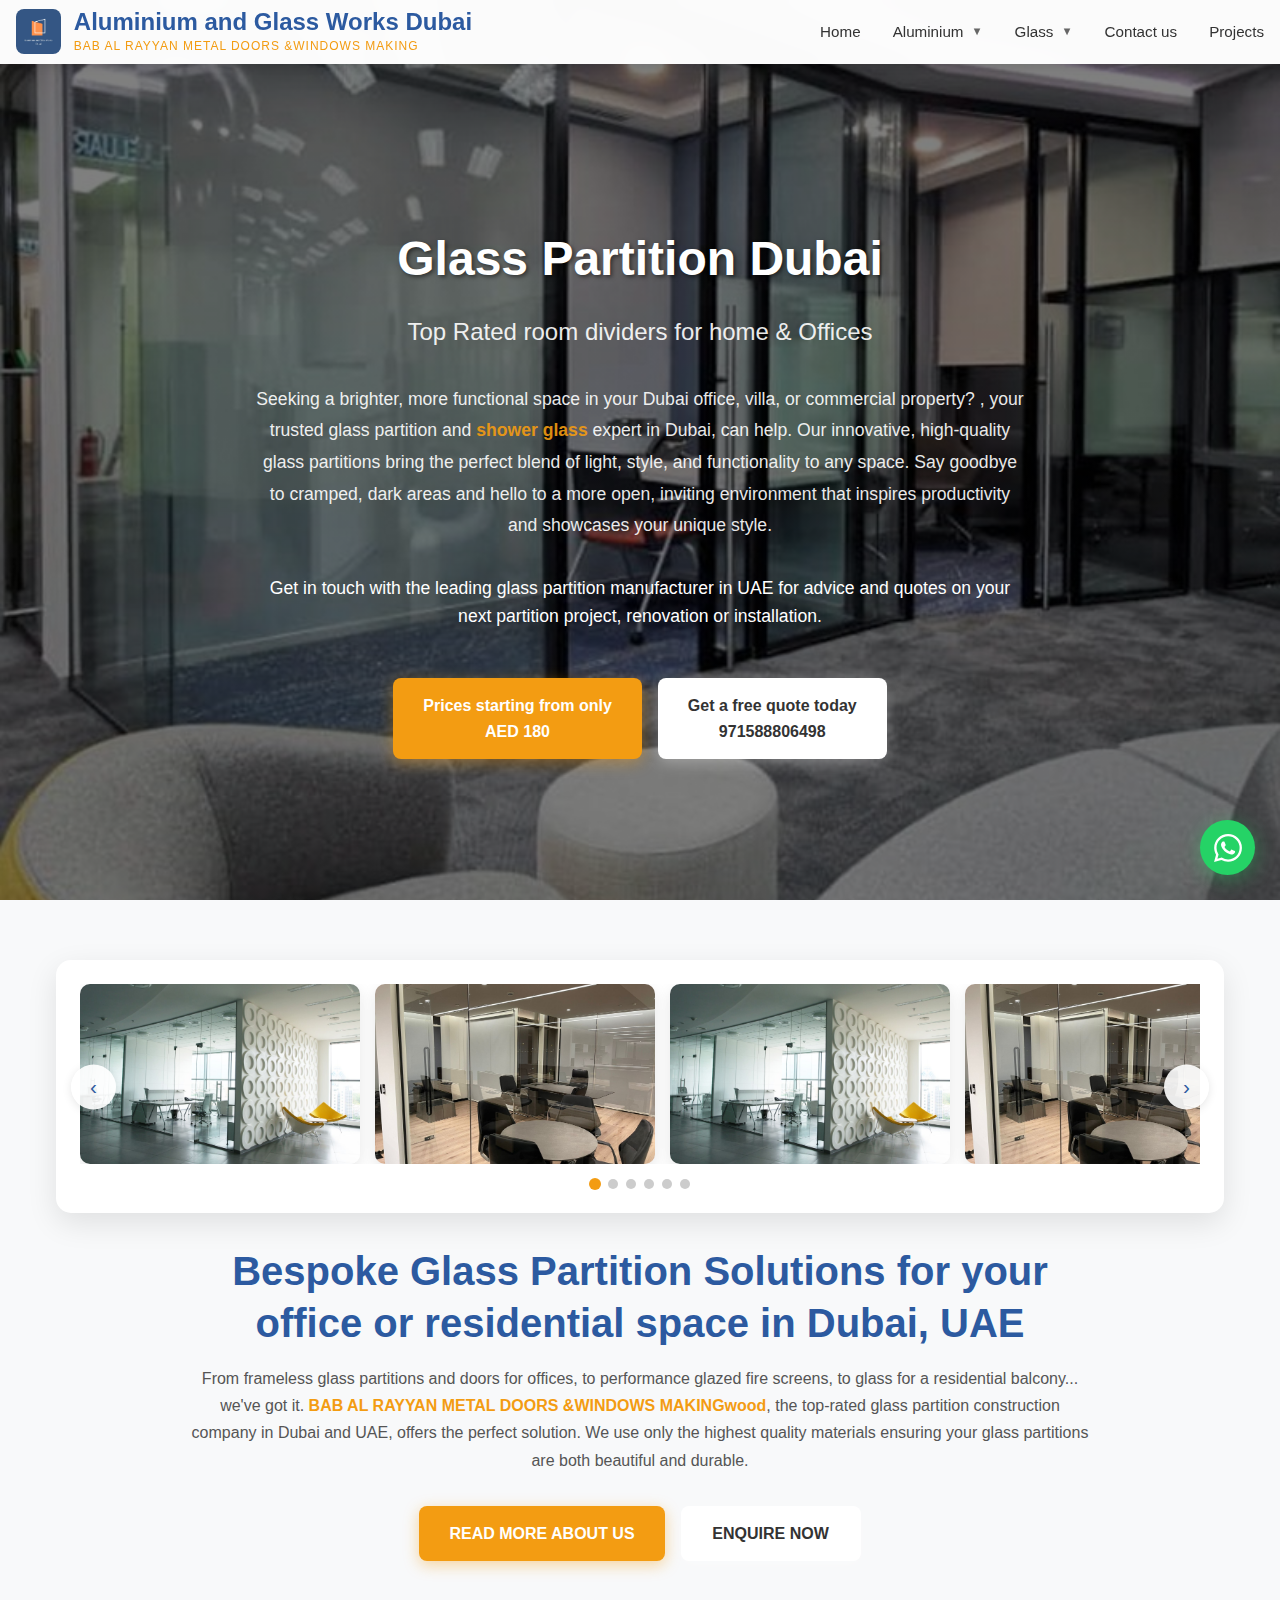
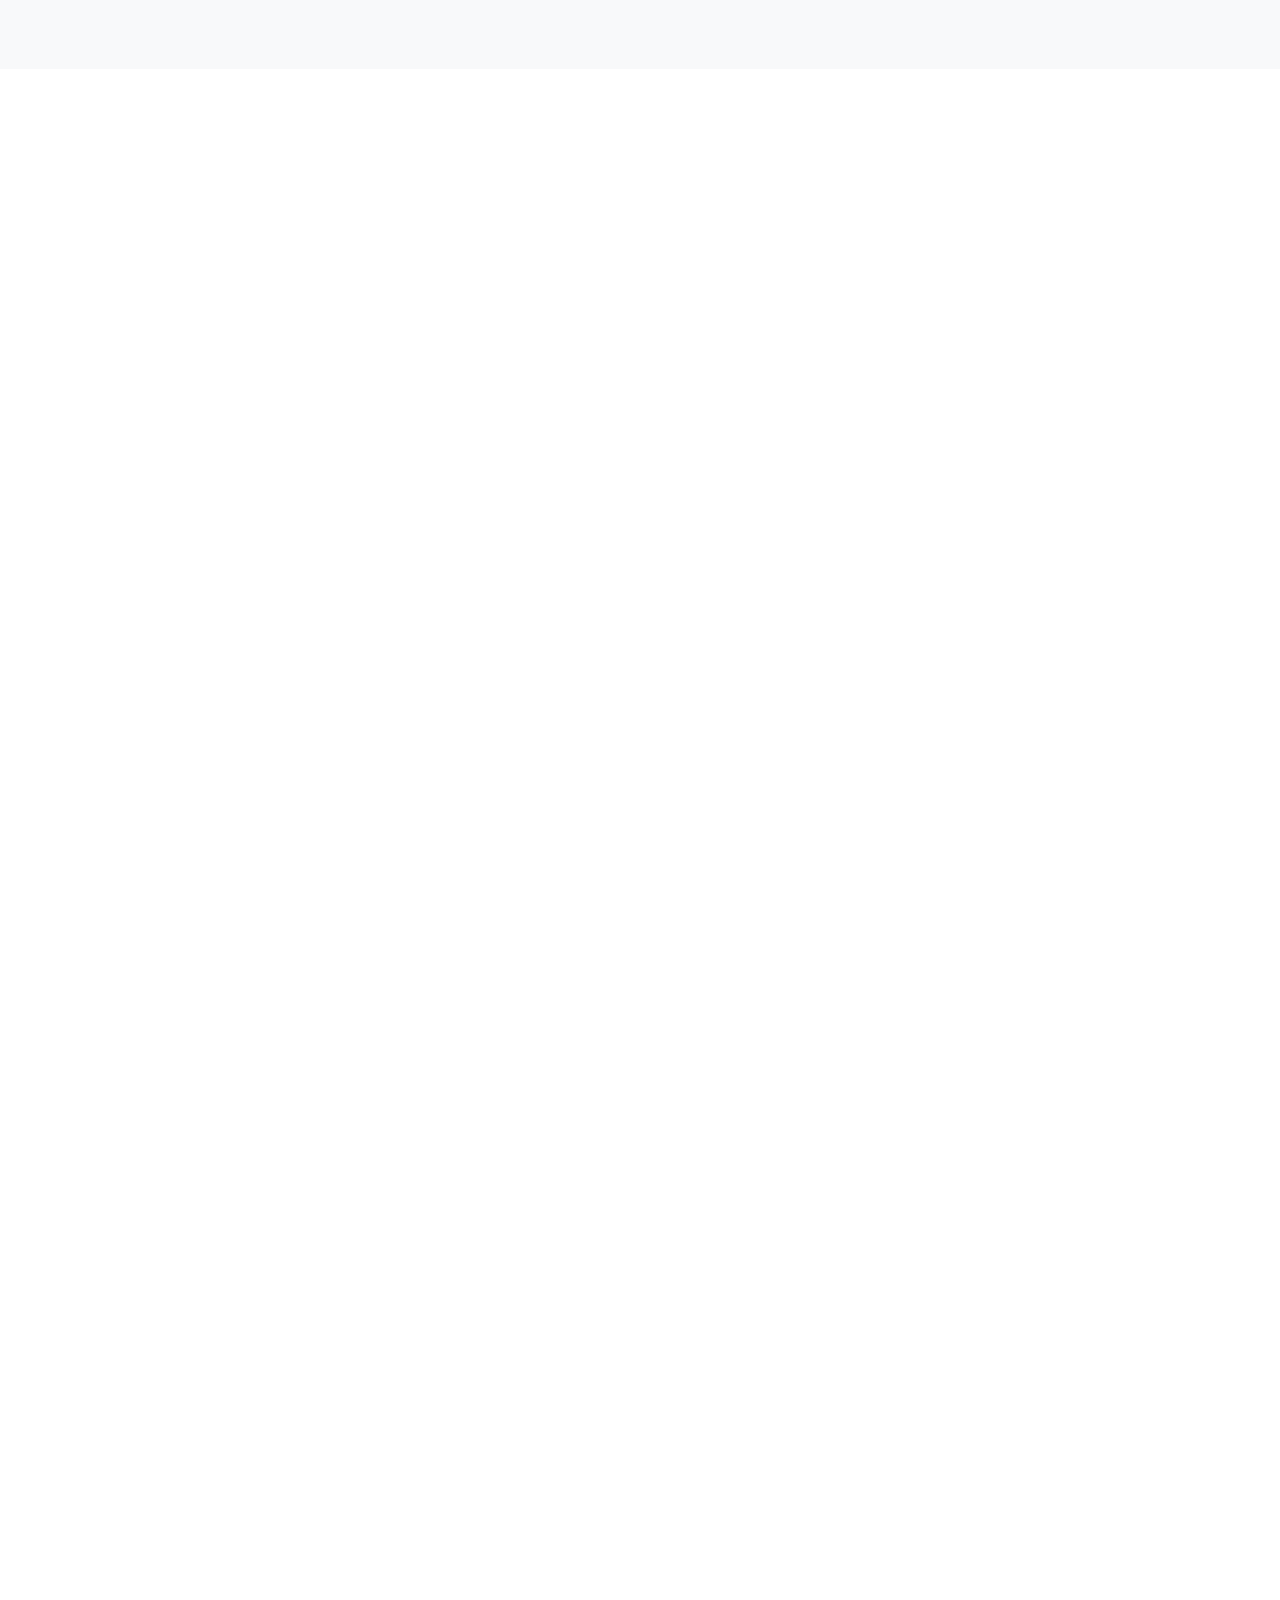
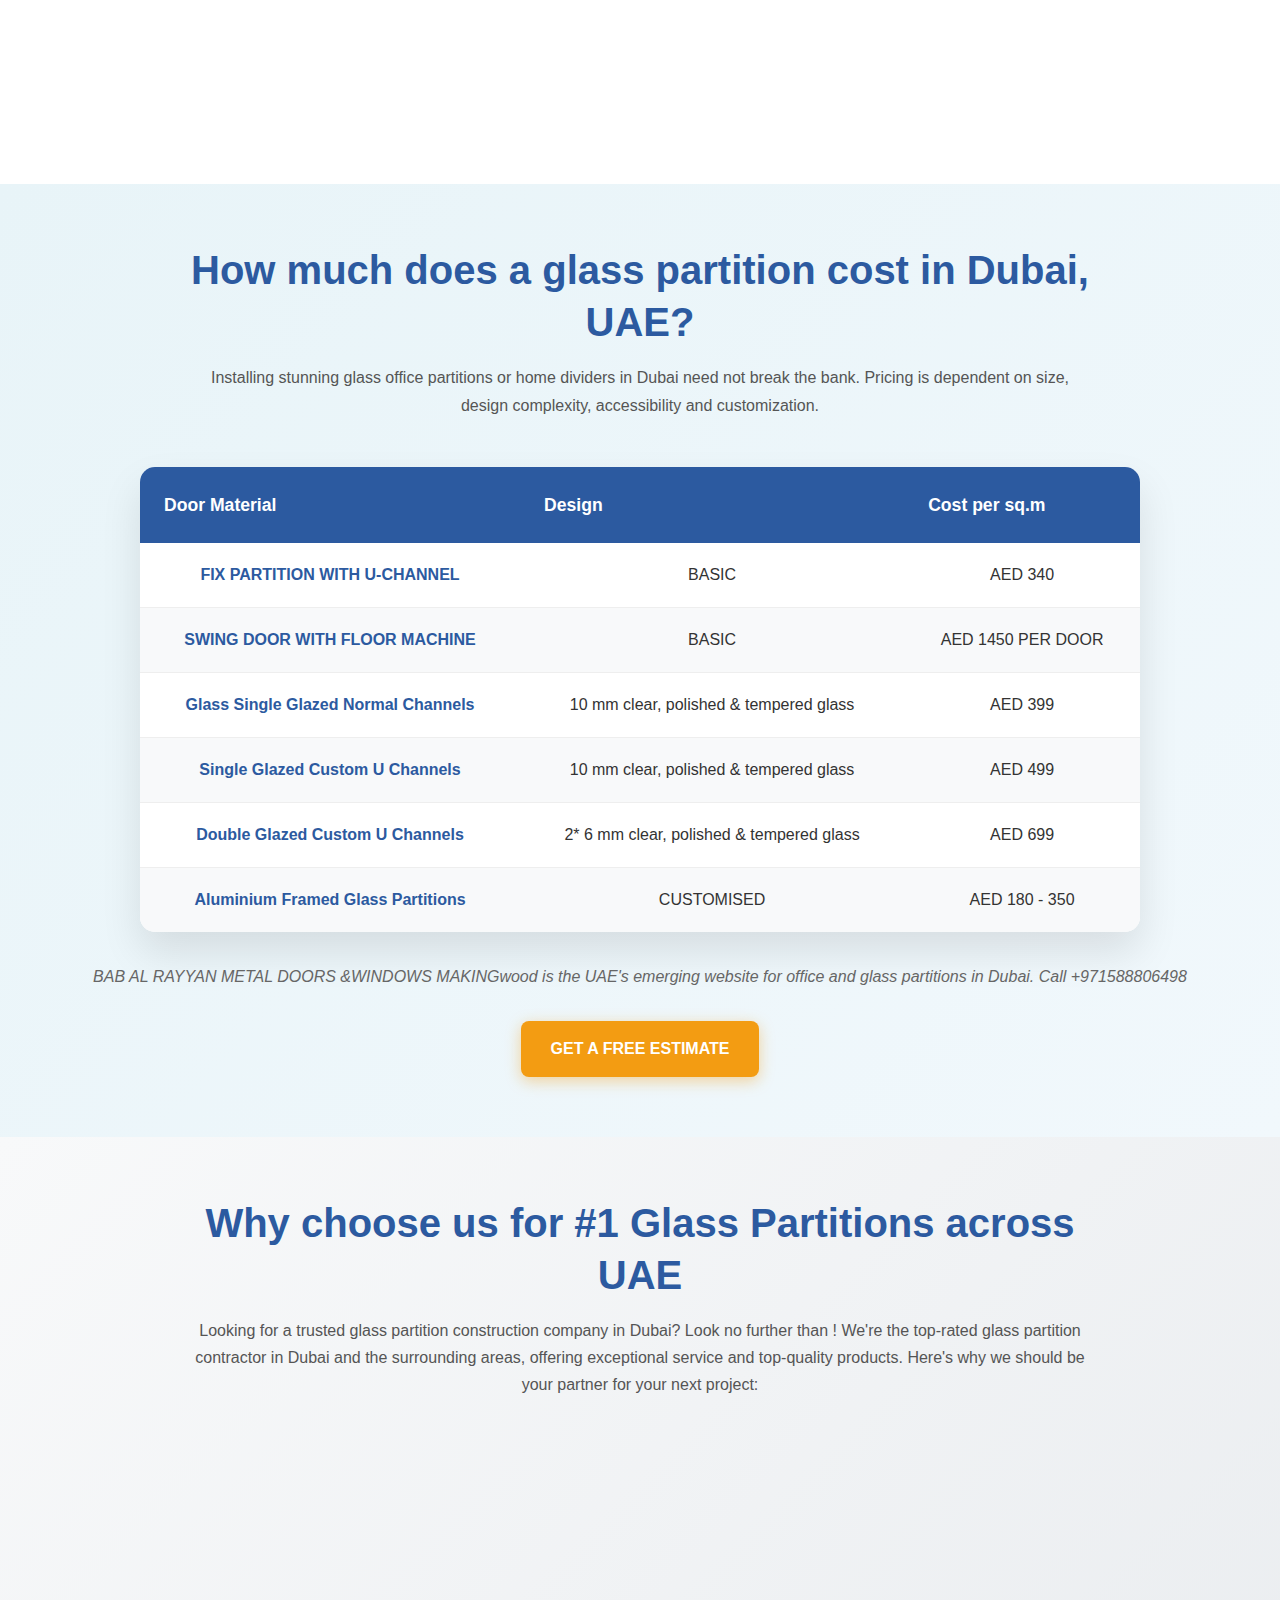
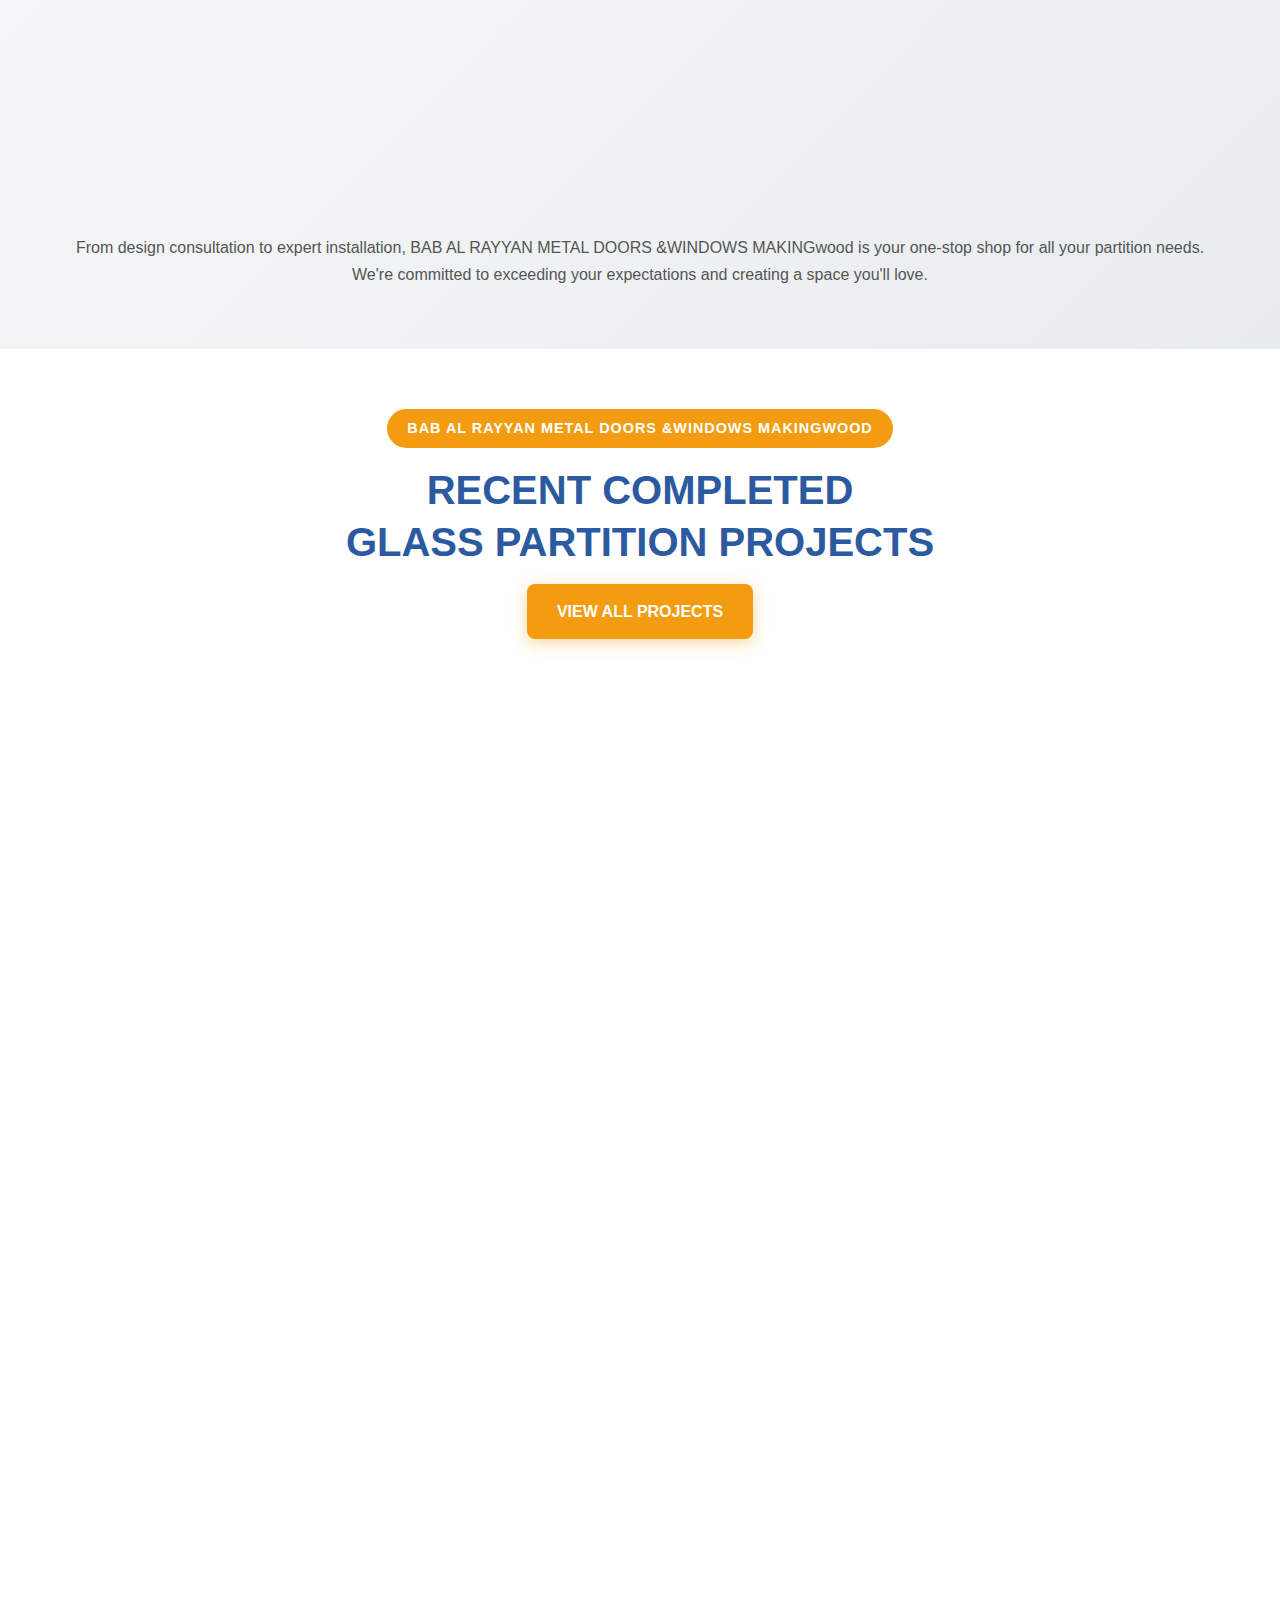
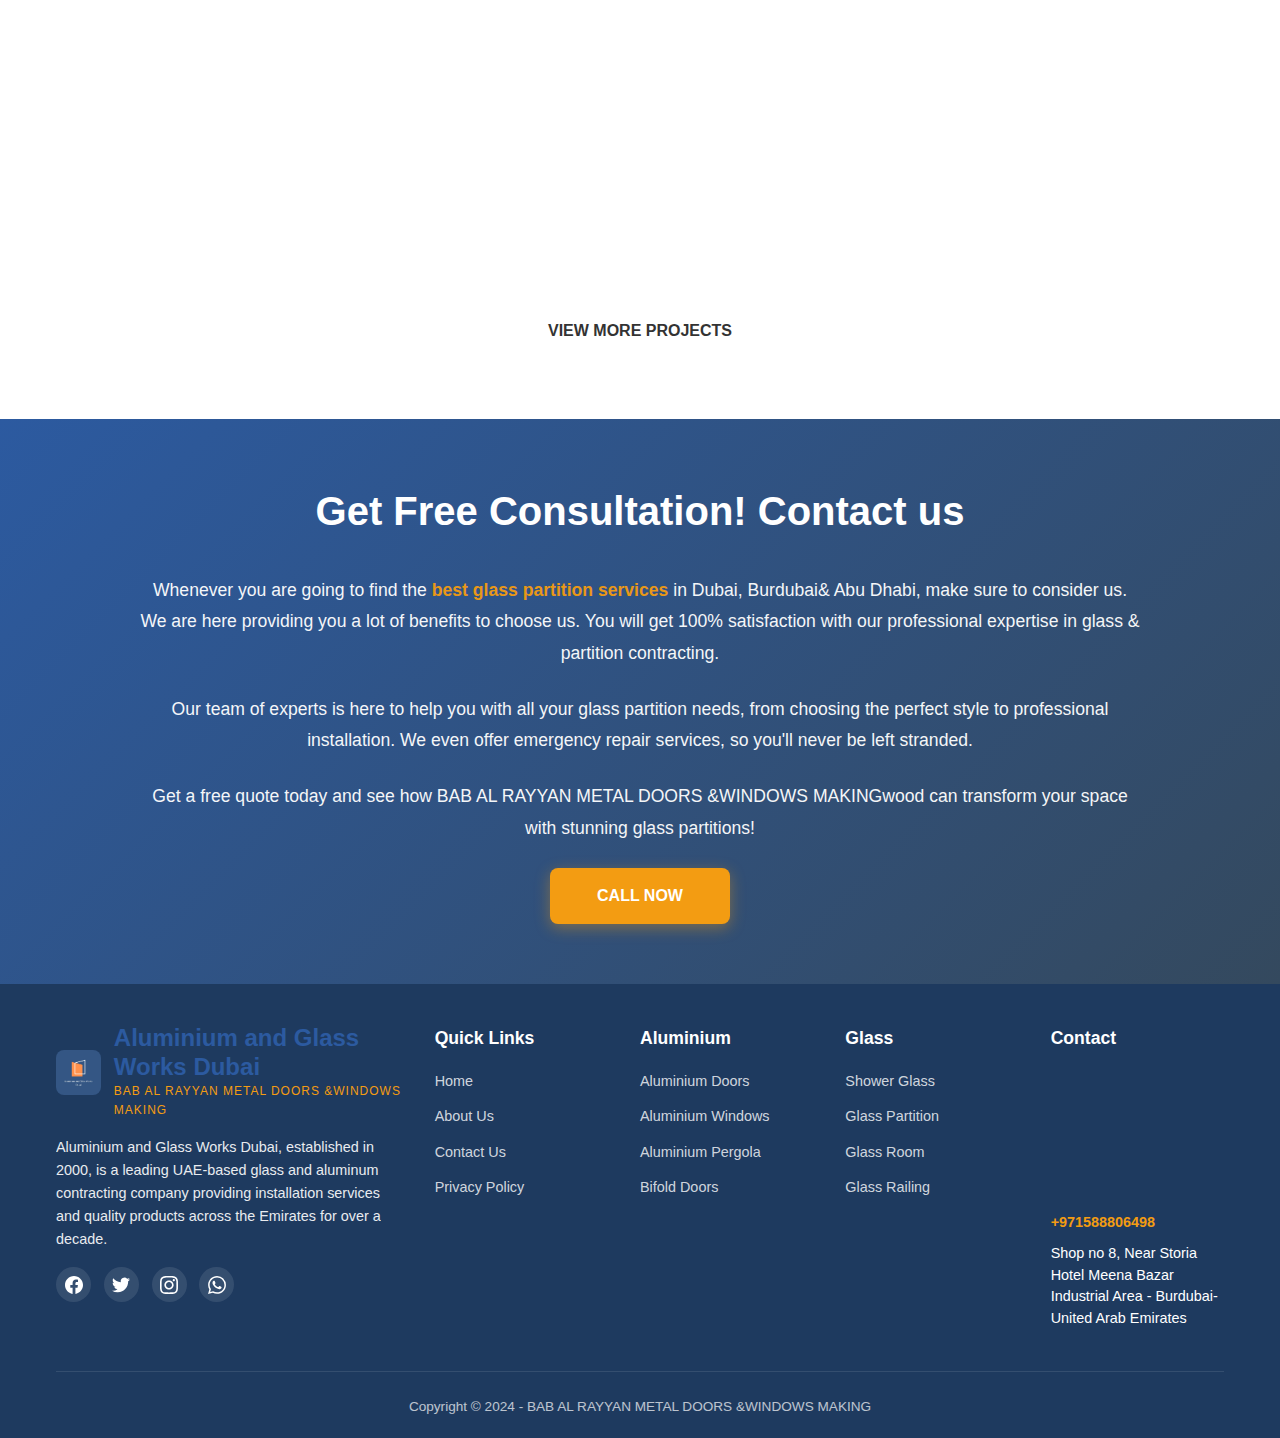
<file: page5.html>
<!DOCTYPE html>
<html lang="en">

<head>
    <meta charset="UTF-8">
    <meta name="viewport" content="width=device-width, initial-scale=1.0">
    <title>Glass Partition Dubai | Aluminium and Glass Works Dubai</title>
        <link rel="icon" type="image/png" href="logo.png">
    <link rel="stylesheet" href="mobile-call-button.css">

    <style>
        * {
            margin: 0;
            padding: 0;
            box-sizing: border-box;
        }

        body {
            font-family: 'Arial', sans-serif;
            line-height: 1.6;
            color: #333;
            overflow-x: hidden;
        }

        .container {
            max-width: 1200px;
            margin: 0 auto;
            padding: 0 1rem;
        }

        /* Header Styles - Updated to match index.html */
        .header {
            background: rgba(255, 255, 255, 0.98);
            backdrop-filter: blur(10px);
            position: fixed;
            top: 0;
            left: 0;
            right: 0;
            z-index: 1000;
            padding: 0.5rem 0;
            box-shadow: 0 2px 10px rgba(0, 0, 0, 0.1);
            transition: all 0.3s ease;
        }

        .nav-container {
            display: flex;
            justify-content: space-between;
            align-items: center;
            padding: 0 1rem;
        }

        .logo {
            display: flex;
            align-items: center;
            gap: 0.8rem;
            text-decoration: none;
            color: inherit;
        }

        .logo img {
            width: 45px;
            height: 45px;
            border-radius: 8px;
        }

        .logo-text {
            font-size: 1.5rem;
            font-weight: bold;
            color: #2c5aa0;
            line-height: 1.2;
        }

        .logo-subtitle {
            font-size: 0.75rem;
            color: #f39c12;
            text-transform: uppercase;
            letter-spacing: 1px;
        }

        .nav-menu {
            display: flex;
            list-style: none;
            gap: 2rem;
            align-items: center;
        }

        .nav-menu a {
            text-decoration: none;
            color: #333;
            font-weight: 500;
            font-size: 0.95rem;
            transition: color 0.3s ease;
            position: relative;
            padding: 0.5rem 0;
        }

        .nav-menu a:hover,
        .nav-menu a.active {
            color: #f39c12;
        }

        .nav-menu a::after {
            content: '';
            position: absolute;
            bottom: 0;
            left: 0;
            width: 0;
            height: 2px;
            background: #f39c12;
            transition: width 0.3s ease;
        }

        .nav-menu a:hover::after,
        .nav-menu a.active::after {
            width: 100%;
        }

        /* Dropdown Menu */
        .dropdown {
            position: relative;
        }

        .dropdown-toggle {
            display: flex;
            align-items: center;
            gap: 0.5rem;
            cursor: pointer;
            user-select: none;
        }

        .dropdown-arrow {
            font-size: 0.7rem;
            transition: transform 0.3s ease;
            color: #666;
        }

        .dropdown.active .dropdown-arrow {
            transform: rotate(180deg);
            color: #f39c12;
        }

        .dropdown-menu {
            position: absolute;
            top: calc(100% + 10px);
            left: 0;
            background: white;
            min-width: 220px;
            border-radius: 8px;
            box-shadow: 0 10px 30px rgba(0, 0, 0, 0.15);
            opacity: 0;
            visibility: hidden;
            transform: translateY(-10px);
            transition: all 0.3s ease;
            z-index: 1000;
            list-style: none;
            padding: 0.5rem 0;
            border: 1px solid rgba(0, 0, 0, 0.05);
        }

        .dropdown.active .dropdown-menu {
            opacity: 1;
            visibility: visible;
            transform: translateY(0);
        }

        .dropdown-menu li {
            margin: 0;
            padding: 0;
        }

        .dropdown-menu a {
            display: block;
            padding: 12px 20px;
            color: #2c5aa0 !important;
            text-decoration: none;
            font-weight: 500;
            font-size: 0.95rem;
            transition: all 0.3s ease;
            border-bottom: 1px solid rgba(0, 0, 0, 0.05);
        }

        .dropdown-menu a:last-child {
            border-bottom: none;
        }

        .dropdown-menu a:hover {
            background: #f39c12;
            color: white !important;
        }

        .dropdown-menu a::after {
            display: none !important;
        }

        /* Desktop hover effects */
        @media (min-width: 769px) {
            .dropdown:hover .dropdown-menu {
                opacity: 1;
                visibility: visible;
                transform: translateY(0);
            }

            .dropdown:hover .dropdown-arrow {
                transform: rotate(180deg);
                color: #f39c12;
            }
        }

        .mobile-menu-toggle {
            display: none;
            background: none;
            border: none;
            font-size: 1.8rem;
            cursor: pointer;
            color: #2c5aa0;
            padding: 0.5rem;
            border-radius: 4px;
            transition: all 0.3s ease;
        }

        .mobile-menu-toggle:hover {
            background: rgba(243, 156, 18, 0.1);
        }

        /* Hero Section */
        .hero {
            background: linear-gradient(rgba(0, 0, 0, 0.5), rgba(0, 0, 0, 0.5)), url('gp.jpg');
            background-size: cover;
            background-position: center;
            background-attachment: fixed;
            min-height: 100vh;
            display: flex;
            align-items: center;
            justify-content: center;
            text-align: center;
            color: white;
            padding-top: 80px;
        }

        .hero-content {
            max-width: 800px;
            padding: 0 1rem;
            animation: fadeInUp 1s ease-out;
        }

        .hero h1 {
            font-size: clamp(2rem, 5vw, 3rem);
            margin-bottom: 1rem;
            font-weight: 700;
            text-shadow: 2px 2px 4px rgba(0, 0, 0, 0.5);
        }

        .hero h2 {
            font-size: clamp(1rem, 2.5vw, 1.5rem);
            margin-bottom: 2rem;
            font-weight: 300;
            opacity: 0.9;
        }

        .hero-description {
            font-size: 1.1rem;
            margin-bottom: 2rem;
            line-height: 1.8;
            opacity: 0.9;
        }

        .hero-cta {
            font-size: 1.1rem;
            margin-bottom: 3rem;
            font-weight: 500;
        }

        .cta-buttons {
            display: flex;
            gap: 1rem;
            justify-content: center;
            flex-wrap: wrap;
        }

        .btn {
            padding: 15px 30px;
            border: none;
            border-radius: 8px;
            font-size: 1rem;
            font-weight: 600;
            cursor: pointer;
            transition: all 0.3s ease;
            text-decoration: none;
            display: inline-block;
            text-align: center;
            min-width: 180px;
        }

        .btn-primary {
            background: #f39c12;
            color: white;
            box-shadow: 0 4px 15px rgba(243, 156, 18, 0.4);
        }

        .btn-primary:hover {
            background: #e67e22;
            transform: translateY(-2px);
            box-shadow: 0 6px 20px rgba(243, 156, 18, 0.6);
        }

        .btn-secondary {
            background: white;
            color: #333;
            box-shadow: 0 4px 15px rgba(255, 255, 255, 0.3);
        }

        .btn-secondary:hover {
            background: #f8f9fa;
            transform: translateY(-2px);
            box-shadow: 0 6px 20px rgba(255, 255, 255, 0.5);
        }

        .highlight {
            color: #f39c12;
            font-weight: 600;
        }

        /* Animations */
        @keyframes fadeInUp {
            from {
                opacity: 0;
                transform: translateY(50px);
            }

            to {
                opacity: 1;
                transform: translateY(0);
            }
        }

        /* Section Styles */
        .section {
            padding: 60px 0;
        }

        .section-header {
            text-align: center;
            max-width: 900px;
            margin: 0 auto 3rem;
        }

        .section-badge {
            display: inline-block;
            background: #f39c12;
            color: white;
            padding: 6px 16px;
            border-radius: 20px;
            font-size: 0.8rem;
            font-weight: 600;
            text-transform: uppercase;
            letter-spacing: 1px;
            margin-bottom: 1rem;
        }

        .section-title {
            font-size: clamp(1.8rem, 4vw, 2.5rem);
            color: #2c5aa0;
            margin-bottom: 1rem;
            font-weight: 700;
            line-height: 1.3;
        }

        .section-text {
            font-size: 1rem;
            line-height: 1.7;
            color: #555;
        }

        /* Slider - Updated to match index.html */
        .slider-container {
            position: relative;
            margin-bottom: 2rem;
            overflow: hidden;
            border-radius: 15px;
            background: white;
            padding: 1.5rem;
            box-shadow: 0 10px 30px rgba(0, 0, 0, 0.1);
        }

        .slider-wrapper {
            overflow: hidden;
            position: relative;
        }

        .slider-track {
            display: flex;
            transition: transform 0.5s ease-in-out;
            gap: 15px;
        }

        .slide-item {
            flex: 0 0 280px;
            height: 180px;
            border-radius: 10px;
            overflow: hidden;
            box-shadow: 0 5px 15px rgba(0, 0, 0, 0.1);
            transition: transform 0.3s ease;
        }

        .slide-item:hover {
            transform: translateY(-5px);
        }

        .slide-item img {
            width: 100%;
            height: 100%;
            object-fit: cover;
            transition: transform 0.3s ease;
        }

        .slide-item:hover img {
            transform: scale(1.05);
        }

        .slider-btn {
            position: absolute;
            top: 50%;
            transform: translateY(-50%);
            background: rgba(255, 255, 255, 0.9);
            border: none;
            border-radius: 50%;
            width: 45px;
            height: 45px;
            font-size: 1.3rem;
            color: #2c5aa0;
            cursor: pointer;
            transition: all 0.3s ease;
            z-index: 10;
            box-shadow: 0 2px 10px rgba(0, 0, 0, 0.1);
        }

        .slider-btn:hover {
            background: white;
            color: #f39c12;
            transform: translateY(-50%) scale(1.1);
        }

        .prev-btn {
            left: 15px;
        }

        .next-btn {
            right: 15px;
        }

        .slider-dots {
            display: flex;
            justify-content: center;
            gap: 8px;
            margin-top: 15px;
        }

        .dot {
            width: 10px;
            height: 10px;
            border-radius: 50%;
            background: #ccc;
            cursor: pointer;
            transition: all 0.3s ease;
        }

        .dot.active {
            background: #f39c12;
            transform: scale(1.2);
        }

        /* Services Section */
        .service-block {
            display: grid;
            grid-template-columns: 1fr 1fr;
            gap: 4rem;
            align-items: center;
            margin-bottom: 6rem;
        }

        .service-block:last-child {
            margin-bottom: 0;
        }

        .service-block.reverse {
            direction: rtl;
        }

        .service-block.reverse>* {
            direction: ltr;
        }

        .service-content {
            padding: 2rem;
        }

        .service-content h2 {
            font-size: 2.2rem;
            color: #2c5aa0;
            margin-bottom: 1.5rem;
            font-weight: 700;
            line-height: 1.3;
        }

        .service-content p {
            font-size: 1.1rem;
            line-height: 1.7;
            color: #555;
            margin-bottom: 1.5rem;
        }

        .service-list {
            list-style: none;
            margin: 2rem 0;
            padding: 0;
        }

        .service-list li {
            display: flex;
            align-items: center;
            margin-bottom: 1rem;
            font-size: 1.1rem;
            color: #2c5aa0;
            font-weight: 500;
        }

        .list-icon {
            width: 24px;
            height: 24px;
            background: #f39c12;
            color: white;
            border-radius: 50%;
            display: flex;
            align-items: center;
            justify-content: center;
            margin-right: 1rem;
            font-size: 1rem;
            font-weight: bold;
        }

        .service-buttons {
            display: flex;
            gap: 1rem;
            margin-top: 2rem;
            flex-wrap: wrap;
        }

        .service-buttons .btn {
            display: flex;
            align-items: center;
            justify-content: center;
            min-width: 160px;
            text-decoration: none;
        }

        .service-image {
            position: relative;
            overflow: hidden;
            border-radius: 15px;
            box-shadow: 0 10px 30px rgba(0, 0, 0, 0.1);
        }

        .service-image img {
            width: 100%;
            height: 100%;
            object-fit: cover;
            transition: transform 0.3s ease;
        }

        .service-image:hover img {
            transform: scale(1.05);
        }

        /* Pricing Section */
        .pricing-section {
            background: linear-gradient(135deg, #e8f4f8 0%, #f1f8fc 100%);
        }

        .pricing-content {
            text-align: center;
            color: #333;
        }

        .pricing-table-wrapper {
            background: white;
            border-radius: 15px;
            overflow: hidden;
            box-shadow: 0 20px 40px rgba(0, 0, 0, 0.1);
            margin: 0 auto 2rem;
            max-width: 1000px;
        }

        .pricing-table {
            width: 100%;
            border-collapse: collapse;
            color: #333;
        }

        .pricing-table thead th {
            background: #2c5aa0;
            color: white;
            padding: 1.5rem;
            font-weight: 600;
            font-size: 1.1rem;
            text-align: left;
        }

        .pricing-table tbody td {
            padding: 1.2rem 1.5rem;
            border-bottom: 1px solid #eee;
            font-size: 1rem;
            font-weight: 500;
        }

        .pricing-table tbody tr:last-child td {
            border-bottom: none;
        }

        .pricing-table tbody tr:nth-child(even) {
            background: #f8f9fa;
        }

        .pricing-table tbody tr:hover {
            background: #e8f4f8;
            transition: background 0.3s ease;
        }

        .pricing-table td:first-child {
            color: #2c5aa0;
            font-weight: 600;
        }

        /* Why Choose Us Section */
        .benefits-list {
            margin: 3rem 0;
        }

        .benefit-item {
            display: flex;
            align-items: flex-start;
            margin-bottom: 2.5rem;
            gap: 1.5rem;
        }

        .benefit-item:last-child {
            margin-bottom: 0;
        }

        .benefit-icon {
            flex-shrink: 0;
            margin-top: 0.2rem;
        }

        .icon-circle {
            width: 40px;
            height: 40px;
            background: #f39c12;
            color: white;
            border-radius: 50%;
            display: flex;
            align-items: center;
            justify-content: center;
            font-weight: bold;
            font-size: 1.2rem;
        }

        .benefit-content h3 {
            font-size: 1.3rem;
            color: #2c5aa0;
            margin-bottom: 0.5rem;
            font-weight: 600;
        }

        .benefit-content p {
            font-size: 1rem;
            line-height: 1.7;
            color: #555;
            margin: 0;
        }

        /* Projects Gallery */
        .projects-header {
            text-align: center;
            margin-bottom: 4rem;
            position: relative;
        }

        .company-badge {
            display: inline-block;
            background: #f39c12;
            color: white;
            padding: 8px 20px;
            border-radius: 20px;
            font-size: 0.9rem;
            font-weight: 600;
            text-transform: uppercase;
            letter-spacing: 1px;
            margin-bottom: 1rem;
        }

        .projects-grid {
            display: grid;
            grid-template-columns: repeat(4, 1fr);
            gap: 1.5rem;
            max-width: 1200px;
            margin: 0 auto;
        }

        .project-item {
            position: relative;
            overflow: hidden;
            border-radius: 10px;
            box-shadow: 0 5px 15px rgba(0, 0, 0, 0.1);
            transition: all 0.3s ease;
            cursor: pointer;
            aspect-ratio: 1;
            background: #f8f9fa;
        }

        .project-item:hover {
            transform: translateY(-5px);
            box-shadow: 0 15px 35px rgba(0, 0, 0, 0.2);
        }

        .project-item img {
            width: 100%;
            height: 100%;
            object-fit: cover;
            transition: transform 0.3s ease;
        }

        .project-item:hover img {
            transform: scale(1.1);
        }

        .project-overlay {
            position: absolute;
            bottom: 0;
            left: 0;
            right: 0;
            background: linear-gradient(transparent, rgba(0, 0, 0, 0.8));
            color: white;
            padding: 1.5rem 1rem 1rem;
            transform: translateY(100%);
            transition: transform 0.3s ease;
        }

        .project-item:hover .project-overlay {
            transform: translateY(0);
        }

        .project-info h3 {
            font-size: 1rem;
            font-weight: 600;
            margin-bottom: 0.25rem;
            color: white;
        }

        .project-info p {
            font-size: 0.85rem;
            opacity: 0.9;
            margin: 0;
        }

        /* Contact Section */
        .contact-section {
            background: linear-gradient(135deg, #2c5aa0 0%, #34495e 100%);
            color: white;
            text-align: center;
        }

        .contact-content h2 {
            font-size: 2.5rem;
            margin-bottom: 2rem;
            font-weight: 700;
        }

        .contact-content p {
            font-size: 1.1rem;
            line-height: 1.8;
            margin-bottom: 1.5rem;
            max-width: 1000px;
            margin-left: auto;
            margin-right: auto;
            opacity: 0.95;
        }

        /* Footer - Updated to match index.html */
        .footer {
            background: #1e3a5f;
            color: white;
            padding: 40px 0 20px;
        }

        .footer-content {
            display: grid;
            grid-template-columns: 2fr repeat(4, 1fr);
            gap: 2rem;
            margin-bottom: 2rem;
        }

        .footer-section h3 {
            font-size: 1.1rem;
            margin-bottom: 1rem;
            color: white;
            font-weight: 600;
        }

        .footer-description {
            font-size: 0.9rem;
            line-height: 1.6;
            margin: 1rem 0;
            opacity: 0.9;
        }

        .social-links {
            display: flex;
            gap: 0.8rem;
            margin-top: 1rem;
        }

        .social-link {
            display: flex;
            align-items: center;
            justify-content: center;
            width: 35px;
            height: 35px;
            background: rgba(255, 255, 255, 0.1);
            border-radius: 50%;
            color: white;
            text-decoration: none;
            transition: all 0.3s ease;
        }

        .social-link:hover {
            background: #f39c12;
            transform: translateY(-2px);
        }

        .footer-links {
            list-style: none;
        }

        .footer-links li {
            margin-bottom: 0.6rem;
        }

        .footer-links a {
            color: rgba(255, 255, 255, 0.8);
            text-decoration: none;
            transition: color 0.3s ease;
            font-size: 0.9rem;
        }

        .footer-links a:hover {
            color: #f39c12;
        }

        .contact-details p {
            margin-bottom: 0.6rem;
            font-size: 0.9rem;
            line-height: 1.5;
        }

        .contact-details strong {
            color: #f39c12;
        }

        .footer-bottom {
            border-top: 1px solid rgba(255, 255, 255, 0.1);
            padding-top: 1.5rem;
            text-align: center;
        }

        .footer-bottom p {
            margin: 0;
            opacity: 0.7;
            font-size: 0.85rem;
        }

        /* WhatsApp Float */
        .whatsapp-float {
            position: fixed;
            bottom: 25px;
            right: 25px;
            z-index: 1000;
        }

        .whatsapp-btn {
            display: flex;
            align-items: center;
            justify-content: center;
            width: 55px;
            height: 55px;
            background: #25D366;
            border-radius: 50%;
            color: white;
            text-decoration: none;
            box-shadow: 0 4px 20px rgba(37, 211, 102, 0.4);
            transition: all 0.3s ease;
            animation: pulse 2s infinite;
        }

        .whatsapp-btn:hover {
            transform: scale(1.1);
            box-shadow: 0 6px 25px rgba(37, 211, 102, 0.6);
        }

        @keyframes pulse {

            0%,
            100% {
                box-shadow: 0 4px 20px rgba(37, 211, 102, 0.4);
            }

            50% {
                box-shadow: 0 4px 20px rgba(37, 211, 102, 0.8);
            }
        }

        /* Responsive Design */
        @media (max-width: 1024px) {
            .nav-menu {
                gap: 1.5rem;
            }

            .projects-grid {
                grid-template-columns: repeat(3, 1fr);
                gap: 1.2rem;
            }

            .slide-item {
                flex: 0 0 240px;
                height: 160px;
            }
        }

        @media (max-width: 768px) {
            .mobile-menu-toggle {
                display: block;
            }

            .nav-menu {
                position: fixed;
                top: 100%;
                left: 0;
                width: 100%;
                background: white;
                flex-direction: column;
                padding: 2rem 0;
                box-shadow: 0 2px 10px rgba(0, 0, 0, 0.1);
                transform: translateY(-100%);
                opacity: 0;
                transition: all 0.3s ease;
                pointer-events: none;
                max-height: 80vh;
                overflow-y: auto;
                z-index: 999;
            }

            .nav-menu.active {
                transform: translateY(0);
                opacity: 1;
                pointer-events: all;
            }

            .nav-menu>li {
                margin: 0;
                padding: 0 2rem;
                width: 100%;
            }

            .nav-menu>li>a {
                padding: 15px 0;
                display: block;
                font-size: 1.1rem;
                border-bottom: 1px solid #f0f0f0;
            }

            /* Mobile Dropdown */
            .dropdown-menu {
                position: static;
                background: #f8f9fa;
                box-shadow: inset 0 2px 5px rgba(0, 0, 0, 0.1);
                opacity: 1;
                visibility: visible;
                transform: none;
                margin: 0;
                border-radius: 0;
                max-height: 0;
                overflow: hidden;
                transition: max-height 0.3s ease, padding 0.3s ease;
                width: 100%;
                border: none;
                padding: 0;
            }

            .dropdown.active .dropdown-menu {
                max-height: 300px;
                padding: 0.5rem 0;
            }

            .dropdown-menu a {
                padding: 12px 30px !important;
                font-size: 1rem;
                color: #555 !important;
                border-bottom: 1px solid #e0e0e0;
                background: transparent;
            }

            .dropdown-menu a:hover {
                background: #e9ecef !important;
                color: #2c5aa0 !important;
            }

            .dropdown-toggle {
                padding: 15px 0;
                width: 100%;
                justify-content: space-between;
            }

            .hero {
                background-attachment: scroll;
                padding-top: 100px;
            }

            .section {
                padding: 40px 0;
            }

            .service-block {
                grid-template-columns: 1fr;
                gap: 2rem;
                margin-bottom: 4rem;
            }

            .service-block.reverse {
                direction: ltr;
            }

            .service-content {
                padding: 1rem;
                order: 2;
                text-align: center;
            }

            .service-image {
                order: 1;
            }

            .projects-grid {
                grid-template-columns: repeat(2, 1fr);
                gap: 1rem;
                padding: 0 1rem;
            }

            .slide-item {
                flex: 0 0 200px;
                height: 140px;
            }

            .slider-btn {
                width: 40px;
                height: 40px;
                font-size: 1.1rem;
            }

            .prev-btn {
                left: 10px;
            }

            .next-btn {
                right: 10px;
            }

            .footer-content {
                grid-template-columns: 1fr;
                gap: 1.5rem;
                text-align: center;
            }

            .footer-section:first-child {
                margin-bottom: 1rem;
            }

            .contact-info iframe {
                width: 100%;
                max-width: 300px;
                height: 200px;
            }
        }

        @media (max-width: 480px) {
            .container {
                padding: 0 0.5rem;
            }

            .nav-container {
                padding: 0 0.5rem;
            }

            .logo img {
                width: 35px;
                height: 35px;
            }

            .logo-text {
                font-size: 1.1rem;
            }

            .logo-subtitle {
                font-size: 0.65rem;
            }

            .hero-content {
                padding: 1.5rem 0.5rem;
            }

            .cta-buttons {
                flex-direction: column;
                align-items: center;
            }

            .btn {
                width: 100%;
                max-width: 250px;
                padding: 12px 20px;
                font-size: 0.9rem;
            }

            .slider-container {
                padding: 1rem;
            }

            .slide-item {
                flex: 0 0 160px;
                height: 120px;
            }

            .slider-btn {
                width: 35px;
                height: 35px;
                font-size: 1rem;
            }

            .prev-btn {
                left: 5px;
            }

            .next-btn {
                right: 5px;
            }

            .service-content h2 {
                font-size: 1.8rem;
            }

            .service-content p {
                font-size: 1rem;
            }

            .service-buttons {
                justify-content: center;
                flex-direction: column;
                align-items: center;
            }

            .service-buttons .btn {
                width: 100%;
                max-width: 300px;
            }

            .projects-grid {
                grid-template-columns: repeat(2, 1fr);
                gap: 0.8rem;
            }

            .contact-content h2 {
                font-size: 1.8rem;
            }

            .whatsapp-float {
                bottom: 20px;
                right: 20px;
            }

            .whatsapp-btn {
                width: 50px;
                height: 50px;
            }

            .footer {
                padding: 30px 0 15px;
            }

            .social-links {
                justify-content: center;
            }

            /* Mobile Responsive Table */
            .pricing-table-wrapper {
                margin: 0 1rem 2rem;
                border-radius: 10px;
                background: white;
                padding: 1.5rem;
            }

            .pricing-table,
            .pricing-table thead,
            .pricing-table tbody,
            .pricing-table th,
            .pricing-table td,
            .pricing-table tr {
                display: block;
            }

            .pricing-table thead {
                display: none;
            }

            .pricing-table tr {
                background: white;
                border: 1px solid #e0e0e0;
                margin-bottom: 1rem;
                border-radius: 8px;
                overflow: hidden;
                box-shadow: 0 2px 8px rgba(0, 0, 0, 0.08);
                padding: 0;
            }

            .pricing-table tr:last-child {
                margin-bottom: 0;
            }

            .pricing-table td {
                border: none;
                border-bottom: 1px solid #f0f0f0;
                position: relative;
                padding: 0.8rem 1rem;
                text-align: left;
                display: flex;
                justify-content: space-between;
                align-items: center;
            }

            .pricing-table td:last-child {
                border-bottom: none;
            }

            .pricing-table td:before {
                content: attr(data-label);
                font-weight: 600;
                color: #2c5aa0;
                font-size: 0.85rem;
                margin-right: 1rem;
                flex: 1;
            }
        }

        /* Utility Classes */
        .text-center {
            text-align: center;
        }

        .mb-1 {
            margin-bottom: 1rem;
        }

        .mb-2 {
            margin-bottom: 2rem;
        }

        .mt-1 {
            margin-top: 1rem;
        }

        .mt-2 {
            margin-top: 2rem;
        }

        /* Focus styles for accessibility */
        .btn:focus,
        .nav-menu a:focus,
        .mobile-menu-toggle:focus {
            outline: 2px solid #f39c12;
            outline-offset: 2px;
        }

        /* Smooth scrolling */
        html {
            scroll-behavior: smooth;
        }
    </style>
</head>

<body>
    <!-- Header -->
    <header class="header">
        <div class="nav-container">
            <a href="index.html" class="logo">
                <img src="logo.png" alt="Logo">
                <div>
                    <div class="logo-text">Aluminium and Glass Works Dubai</div>
                    <div class="logo-subtitle">BAB AL RAYYAN METAL DOORS &WINDOWS MAKING</div>
                </div>
            </a>

            <nav>
                <ul class="nav-menu" id="navMenu">
                    <li><a href="index.html">Home</a></li>
                    <li class="dropdown">
                        <a href="#" class="dropdown-toggle">Aluminium <span class="dropdown-arrow">▼</span></a>
                        <ul class="dropdown-menu">
                            <li><a href="page1.html">Aluminium Doors</a></li>
                            <li><a href="page2.html">Aluminium Windows</a></li>
                            <li><a href="page3.html">Aluminium Pergola</a></li>
                            <li><a href="page4.html">Bifold Doors</a></li>
                            <li><a href="page9.html">Pet Doors</a></li>
                            <li><a href="page11.html">Aluminium Fence</a></li>
                        </ul>
                    </li>
                    <li class="dropdown">
                        <a href="#" class="dropdown-toggle">Glass <span class="dropdown-arrow">▼</span></a>
                        <ul class="dropdown-menu">
                            <li><a href="page7.html" class="active">Shower Glass</a></li>
                            <li><a href="page6.html">Glass Partition</a></li>
                            <li><a href="page5.html">Glass Room</a></li>
                            <li><a href="page8.html">Glass Railing</a></li>
<li><a href="page10.html">Fly Screens</a></li>
                                                       <li><a href="page12.html">Glass Mirror</a></li>
                            <li><a href="page13.html">Louver Box</a></li>                                </ul>
                    </li>
                    <li><a href="tel:+971588806498">Contact us</a></li>
                    <li><a href="#projects">Projects</a></li>
                </ul>

                <button class="mobile-menu-toggle" id="mobileMenuToggle" aria-label="Toggle menu">
                    ☰
                </button>
            </nav>
        </div>
    </header>

    <!-- Hero Section -->
    <section class="hero" id="home">
        <div class="hero-content">
            <h1>Glass Partition Dubai</h1>
            <h2>Top Rated room dividers for home & Offices</h2>

            <p class="hero-description">
                Seeking a brighter, more functional space in your Dubai office, villa, or commercial property? 
                , your
                trusted glass partition and <span class="highlight">shower glass</span> expert in Dubai, can help. Our
                innovative, high-quality glass partitions bring the
                perfect blend of light, style, and functionality to any space. Say goodbye to cramped, dark areas and
                hello to a more open,
                inviting environment that inspires productivity and showcases your unique style.
            </p>

            <p class="hero-cta">
                Get in touch with the leading glass partition manufacturer in UAE for advice and quotes on your next
                partition
                project, renovation or installation.
            </p>

            <div class="cta-buttons">
                <a href="#pricing" class="btn btn-primary">
                    Prices starting from only<br>
                    <strong>AED 180</strong>
                </a>
                <a href="tel:+971588806498" class="btn btn-secondary">
                    Get a free quote today<br>
                    <strong>  971588806498</strong>
                </a>
            </div>
        </div>
    </section>

    <!-- Products Section -->
    <section class="section" style="background: #f8f9fa;" id="products">
        <div class="container">
            <div class="slider-container">
                <div class="slider-wrapper">
                    <div class="slider-track" id="sliderTrack">
                        <div class="slide-item">
                            <img src="gp/2.png" alt="Clear Glass Partition">
                        </div>
                        <div class="slide-item">
                            <img src="gp/6.png" alt="Office Glazed Glass Folding Wall Partition">
                        </div>
                        <div class="slide-item">
                            <img src="gp/2.png" alt="Frameless Glass Wall Partition">
                        </div>
                        <div class="slide-item">
                            <img src="gp/6.png" alt="Office Smart Glass Wall Cabins">
                        </div>
                        <div class="slide-item">
                            <img src="gp/7.png" alt="Double Glass Partition">
                        </div>
                        <div class="slide-item">
                            <img src="gp/8.png" alt="Acoustic Glass Partition">
                        </div>
                    </div>
                </div>

                <button class="slider-btn prev-btn" id="prevBtn">‹</button>
                <button class="slider-btn next-btn" id="nextBtn">›</button>

                <div class="slider-dots" id="sliderDots">
                    <span class="dot active" data-slide="0"></span>
                    <span class="dot" data-slide="1"></span>
                    <span class="dot" data-slide="2"></span>
                    <span class="dot" data-slide="3"></span>
                    <span class="dot" data-slide="4"></span>
                    <span class="dot" data-slide="5"></span>
                </div>
            </div>

            <div class="section-header">
                <h2 class="section-title">Bespoke Glass Partition Solutions for your office or residential space in
                    Dubai, UAE</h2>
                <p class="section-text">
                    From frameless glass partitions and doors for offices, to performance glazed fire screens, to glass
                    for a residential balcony...
                    we've got it. <span class="highlight">BAB AL RAYYAN METAL DOORS &WINDOWS MAKINGwood</span>, the top-rated glass partition
                    construction company in Dubai and UAE, offers the perfect solution. We
                    use only the highest quality materials ensuring your glass partitions are both beautiful and
                    durable.
                </p>

                <div style="display: flex; gap: 1rem; justify-content: center; flex-wrap: wrap; margin-top: 2rem;">
                    <a href="#about" class="btn btn-primary">READ MORE ABOUT US</a>
                    <a href="tel:+971588806498" class="btn btn-secondary">ENQUIRE NOW</a>
                </div>
            </div>
        </div>
    </section>

    <!-- Services Section -->
    <section class="section" id="services">
        <div class="container">
            <!-- First Service Block -->
            <div class="service-block">
                <div class="service-content">
                    <h2>Glass Partitions for the Offices in Dubai</h2>
                    <p>
                        For over 25 years, BAB AL RAYYAN METAL DOORS &WINDOWS MAKINGwood supplies and installs a luxury line of European style interior
                        glass wall partition systems. Each
                        architectural glass system is specialized to efficiently divide and organize a variety of
                        interior commercial spaces such as offices.
                    </p>

                    <ul class="service-list">
                        <li>
                            <span class="list-icon">⊕</span>
                            <span>Frameless Office Partitions</span>
                        </li>
                        <li>
                            <span class="list-icon">⊕</span>
                            <span>Double Glazed Office Glass Partitions</span>
                        </li>
                        <li>
                            <span class="list-icon">⊕</span>
                            <span>Switchable Smart Glass Partitions</span>
                        </li>
                        <li>
                            <span class="list-icon">⊕</span>
                            <span>Sliding Glass Partitions</span>
                        </li>
                        <li>
                            <span class="list-icon">⊕</span>
                            <span>Acoustic Glass Partitioning</span>
                        </li>
                        <li>
                            <span class="list-icon">⊕</span>
                            <span>Full Height Office Glass Partition</span>
                        </li>
                        <li>
                            <span class="list-icon">⊕</span>
                            <span>Demountable Glass Partitions</span>
                        </li>
                        <li>
                            <span class="list-icon">⊕</span>
                            <span>Glass Partition Walls</span>
                        </li>
                        <li>
                            <span class="list-icon">⊕</span>
                            <span>Glass Doors & Windows</span>
                        </li>
                    </ul>

                    <div class="service-buttons">
                        <a href="tel:+971588806498" class="btn btn-primary">Contact Us</a>
                        <a href="https://wa.me/971588806498" class="btn btn-secondary">
                            <svg width="20" height="20" viewBox="0 0 24 24" fill="currentColor"
                                style="margin-right: 8px;">
                                <path
                                    d="M17.472 14.382c-.297-.149-1.758-.867-2.03-.967-.273-.099-.471-.148-.67.15-.197.297-.767.966-.94 1.164-.173.199-.347.223-.644.075-.297-.15-1.255-.463-2.39-1.475-.883-.788-1.48-1.761-1.653-2.059-.173-.297-.018-.458.13-.606.134-.133.298-.347.446-.52.149-.174.198-.298.298-.497.099-.198.05-.371-.025-.52-.075-.149-.669-1.612-.916-2.207-.242-.579-.487-.5-.669-.51-.173-.008-.371-.01-.57-.01-.198 0-.52.074-.792.372-.272.297-1.04 1.016-1.04 2.479 0 1.462 1.065 2.875 1.213 3.074.149.198 2.096 3.2 5.077 4.487.709.306 1.262.489 1.694.625.712.227 1.36.195 1.871.118.571-.085 1.758-.719 2.006-1.413.248-.694.248-1.289.173-1.413-.074-.124-.272-.198-.57-.347m-5.421 7.403h-.004a9.87 9.87 0 01-5.031-1.378l-.361-.214-3.741.982.998-3.648-.235-.374a9.86 9.86 0 01-1.51-5.26c.001-5.45 4.436-9.884 9.888-9.884 2.64 0 5.122 1.03 6.988 2.898a9.825 9.825 0 012.893 6.994c-.003 5.45-4.437 9.884-9.885 9.884m8.413-18.297A11.815 11.815 0 0012.05 0C5.495 0 .16 5.335.157 11.892c0 2.096.547 4.142 1.588 5.945L.057 24l6.305-1.654a11.882 11.882 0 005.683 1.448h.005c6.554 0 11.89-5.335 11.893-11.893A11.821 11.821 0 0020.465 3.516" />
                            </svg>
                            Inquiry via WhatsApp
                        </a>
                    </div>
                </div>

                <div class="service-image">
                    <img src="gp/6.png" alt="Glass Partitions for Offices Dubai">
                </div>
            </div>

            <!-- Second Service Block -->
            <div class="service-block reverse">
                <div class="service-image">
                    <img src="gp/2.png" alt="Glass Partitions for Home Dubai">
                </div>

                <div class="service-content">
                    <h2>Glass Partitions & Glass Room Dividers For Your Home in Dubai</h2>
                    <p>
                        Glass partitioning is the ideal way to create a contemporary atmosphere in any residential
                        environment by allowing natural
                        light flood into your living area.
                    </p>

                    <ul class="service-list">
                        <li>
                            <span class="list-icon">⊕</span>
                            <span>Frameless Home Glass Partitions</span>
                        </li>
                        <li>
                            <span class="list-icon">⊕</span>
                            <span>Frosted Glass Partitions</span>
                        </li>
                        <li>
                            <span class="list-icon">⊕</span>
                            <span>Sliding Glass Partitions</span>
                        </li>
                        <li>
                            <span class="list-icon">⊕</span>
                            <span>Glass Wall Partitioning For Your Home</span>
                        </li>
                        <li>
                            <span class="list-icon">⊕</span>
                            <span>Fire Rated Glass Partitions</span>
                        </li>
                    </ul>

                    <div class="service-buttons">
                        <a href="tel:+971588806498" class="btn btn-primary">Contact Us</a>
                        <a href="https://wa.me/971588806498" class="btn btn-secondary">
                            <svg width="20" height="20" viewBox="0 0 24 24" fill="currentColor"
                                style="margin-right: 8px;">
                                <path
                                    d="M17.472 14.382c-.297-.149-1.758-.867-2.03-.967-.273-.099-.471-.148-.67.15-.197.297-.767.966-.94 1.164-.173.199-.347.223-.644.075-.297-.15-1.255-.463-2.39-1.475-.883-.788-1.48-1.761-1.653-2.059-.173-.297-.018-.458.13-.606.134-.133.298-.347.446-.52.149-.174.198-.298.298-.497.099-.198.05-.371-.025-.52-.075-.149-.669-1.612-.916-2.207-.242-.579-.487-.5-.669-.51-.173-.008-.371-.01-.57-.01-.198 0-.52.074-.792.372-.272.297-1.04 1.016-1.04 2.479 0 1.462 1.065 2.875 1.213 3.074.149.198 2.096 3.2 5.077 4.487.709.306 1.262.489 1.694.625.712.227 1.36.195 1.871.118.571-.085 1.758-.719 2.006-1.413.248-.694.248-1.289.173-1.413-.074-.124-.272-.198-.57-.347m-5.421 7.403h-.004a9.87 9.87 0 01-5.031-1.378l-.361-.214-3.741.982.998-3.648-.235-.374a9.86 9.86 0 01-1.51-5.26c.001-5.45 4.436-9.884 9.888-9.884 2.64 0 5.122 1.03 6.988 2.898a9.825 9.825 0 012.893 6.994c-.003 5.45-4.437 9.884-9.885 9.884m8.413-18.297A11.815 11.815 0 0012.05 0C5.495 0 .16 5.335.157 11.892c0 2.096.547 4.142 1.588 5.945L.057 24l6.305-1.654a11.882 11.882 0 005.683 1.448h.005c6.554 0 11.89-5.335 11.893-11.893A11.821 11.821 0 0020.465 3.516" />
                            </svg>
                            Inquiry via WhatsApp
                        </a>
                    </div>
                </div>
            </div>
        </div>
    </section>

    <!-- Pricing Section -->
    <section class="section pricing-section" id="pricing">
        <div class="container">
            <div class="pricing-content">
                <div class="section-header">
                    <h2 class="section-title">How much does a glass partition cost in Dubai, UAE?</h2>
                    <p class="section-text">
                        Installing stunning glass office partitions or home dividers in Dubai need not break the bank.
                        Pricing is dependent on size, design
                        complexity, accessibility and customization.
                    </p>
                </div>

                <div class="pricing-table-wrapper">
                    <table class="pricing-table">
                        <thead>
                            <tr>
                                <th>Door Material</th>
                                <th>Design</th>
                                <th>Cost per sq.m</th>
                            </tr>
                        </thead>
                        <tbody>
                            <tr>
                                <td data-label="Door Material">FIX PARTITION WITH U-CHANNEL</td>
                                <td data-label="Design">BASIC</td>
                                <td data-label="Cost per sq.m">AED 340</td>
                            </tr>
                            <tr>
                                <td data-label="Door Material">SWING DOOR WITH FLOOR MACHINE</td>
                                <td data-label="Design">BASIC</td>
                                <td data-label="Cost per sq.m">AED 1450 PER DOOR</td>
                            </tr>
                            <tr>
                                <td data-label="Door Material">Glass Single Glazed Normal Channels</td>
                                <td data-label="Design">10 mm clear, polished & tempered glass</td>
                                <td data-label="Cost per sq.m">AED 399</td>
                            </tr>
                            <tr>
                                <td data-label="Door Material">Single Glazed Custom U Channels</td>
                                <td data-label="Design">10 mm clear, polished & tempered glass</td>
                                <td data-label="Cost per sq.m">AED 499</td>
                            </tr>
                            <tr>
                                <td data-label="Door Material">Double Glazed Custom U Channels</td>
                                <td data-label="Design">2* 6 mm clear, polished & tempered glass</td>
                                <td data-label="Cost per sq.m">AED 699</td>
                            </tr>
                            <tr>
                                <td data-label="Door Material">Aluminium Framed Glass Partitions</td>
                                <td data-label="Design">CUSTOMISED</td>
                                <td data-label="Cost per sq.m">AED 180 - 350</td>
                            </tr>
                        </tbody>
                    </table>
                </div>

                <p style="font-style: italic; color: #666; margin: 2rem 0; font-size: 1rem;">
                    <em>BAB AL RAYYAN METAL DOORS &WINDOWS MAKINGwood is the UAE's emerging website for office and glass partitions in Dubai. Call
                        +971588806498</em>
                </p>

                <div style="margin-top: 2rem;">
                    <a href="tel:+971588806498" class="btn btn-primary">GET A FREE ESTIMATE</a>
                </div>
            </div>
        </div>
    </section>

    <!-- Why Choose Us Section -->
    <section class="section" style="background: linear-gradient(135deg, #f8f9fa 0%, #e9ecef 100%);" id="why-choose">
        <div class="container">
            <div class="section-header">
                <h2 class="section-title">Why choose us for #1 Glass Partitions across UAE</h2>

                <p class="section-text">
                    Looking for a trusted glass partition construction company in Dubai? Look no further than 
                    ! We're the top-rated glass
                    partition contractor in Dubai and the surrounding areas, offering exceptional service and
                    top-quality products. Here's why we should be
                    your partner for your next project:
                </p>
            </div>

            <div class="benefits-list">
                <div class="benefit-item">
                    <div class="benefit-icon">
                        <span class="icon-circle">✓</span>
                    </div>
                    <div class="benefit-content">
                        <h3>Unmatched Expertise:</h3>
                        <p>With over 25 years of experience, we're a leading glass partition manufacturer and supplier
                            in Dubai. Our team
                            of skilled professionals is passionate about creating beautiful and functional glass
                            solutions for your space.</p>
                    </div>
                </div>

                <div class="benefit-item">
                    <div class="benefit-icon">
                        <span class="icon-circle">✓</span>
                    </div>
                    <div class="benefit-content">
                        <h3>Unbeatable Quality:</h3>
                        <p>We use only the finest materials to ensure your partitions are durable, safe, and built to
                            last. We adhere to the
                            strictest safety standards, giving you peace of mind. These partitions have great benefits
                            compared to wall or brick partitions.</p>
                    </div>
                </div>

                <div class="benefit-item">
                    <div class="benefit-icon">
                        <span class="icon-circle">✓</span>
                    </div>
                    <div class="benefit-content">
                        <h3>Local Expertise:</h3>
                        <p>We understand the unique requirements of the Dubai market and offer solutions tailored to
                            local building codes and
                            regulations.</p>
                    </div>
                </div>
            </div>

            <p class="section-text text-center mt-2">
                From design consultation to expert installation, BAB AL RAYYAN METAL DOORS &WINDOWS MAKINGwood is your one-stop shop for all your
                partition needs. We're committed to
                exceeding your expectations and creating a space you'll love.
            </p>
        </div>
    </section>

    <!-- Projects Gallery Section -->
    <section class="section" id="projects">
        <div class="container">
            <div class="projects-header">
                <div class="company-badge">BAB AL RAYYAN METAL DOORS &WINDOWS MAKINGWOOD</div>
                <h2 class="section-title">RECENT COMPLETED<br>GLASS PARTITION PROJECTS</h2>
                <a href="tel:+971588806498" class="btn btn-primary">VIEW ALL PROJECTS</a>
            </div>

            <div class="projects-grid">
                <div class="project-item">
                    <img src="gp/1.png" alt="Glass Partition Project 1" loading="lazy">
                    <div class="project-overlay">
                        <div class="project-info"></div>
                    </div>
                </div>
                <div class="project-item">
                    <img src="gp/2.png" alt="Glass Partition Project 2" loading="lazy">
                    <div class="project-overlay">
                        <div class="project-info"></div>
                    </div>
                </div>
                <div class="project-item">
                    <img src="gp/3.png" alt="Glass Partition Project 3" loading="lazy">
                    <div class="project-overlay">
                        <div class="project-info"></div>
                    </div>
                </div>
                <div class="project-item">
                    <img src="gp/3.jpg" alt="Glass Partition Project 3B" loading="lazy">
                    <div class="project-overlay">
                        <div class="project-info"></div>
                    </div>
                </div>
                <div class="project-item">
                    <img src="gp/4.png" alt="Glass Partition Project 4" loading="lazy">
                    <div class="project-overlay">
                        <div class="project-info"></div>
                    </div>
                </div>
                <div class="project-item">
                    <img src="gp/5.png" alt="Glass Partition Project 5" loading="lazy">
                    <div class="project-overlay">
                        <div class="project-info"></div>
                    </div>
                </div>
                <div class="project-item">
                    <img src="gp/6.png" alt="Glass Partition Project 6" loading="lazy">
                    <div class="project-overlay">
                        <div class="project-info"></div>
                    </div>
                </div>
                <div class="project-item">
                    <img src="gp/7.png" alt="Glass Partition Project 7" loading="lazy">
                    <div class="project-overlay">
                        <div class="project-info"></div>
                    </div>
                </div>
                <div class="project-item">
                    <img src="gp/8.png" alt="Glass Partition Project 8" loading="lazy">
                    <div class="project-overlay">
                        <div class="project-info"></div>
                    </div>
                </div>
                <div class="project-item">
                    <img src="gp/9.png" alt="Glass Partition Project 9" loading="lazy">
                    <div class="project-overlay">
                        <div class="project-info"></div>
                    </div>
                </div>
                <div class="project-item">
                    <img src="gp/10.png" alt="Glass Partition Project 10" loading="lazy">
                    <div class="project-overlay">
                        <div class="project-info"></div>
                    </div>
                </div>
                <div class="project-item">
                    <img src="gp/11.png" alt="Glass Partition Project 11" loading="lazy">
                    <div class="project-overlay">
                        <div class="project-info"></div>
                    </div>
                </div>
                <div class="project-item">
                    <img src="gp/12.png" alt="Glass Partition Project 12" loading="lazy">
                    <div class="project-overlay">
                        <div class="project-info"></div>
                    </div>
                </div>
               
            </div>


            <div class="text-center mt-2">
                <a href="tel:+971588806498" class="btn btn-secondary">VIEW MORE PROJECTS</a>
            </div>
        </div>
    </section>

    <!-- Contact Section -->
    <section class="section contact-section" id="contact">
        <div class="container">
            <div class="contact-content">
                <h2>Get Free Consultation! Contact us</h2>
                <p>
                    Whenever you are going to find the <span class="highlight">best glass partition services</span> in
                    Dubai, Burdubai& Abu Dhabi, make sure to consider us. We are here
                    providing you a lot of benefits to choose us. You will get 100% satisfaction with our professional
                    expertise in glass & partition contracting.
                </p>
                <p>
                    Our team of experts is here to help you with all your glass partition needs, from choosing the
                    perfect style to professional installation. We
                    even offer emergency repair services, so you'll never be left stranded.
                </p>
                <p>
                    Get a free quote today and see how BAB AL RAYYAN METAL DOORS &WINDOWS MAKINGwood can transform your space with stunning glass
                    partitions!
                </p>
                <a href="tel:+971588806498" class="btn btn-primary">CALL NOW</a>
            </div>
        </div>
    </section>

    <!-- Footer -->
    <footer class="footer">
        <div class="container">
            <div class="footer-content">
                <div class="footer-section">
                    <div class="footer-logo">
                        <div class="logo">
                            <img src="logo.png" alt="Logo" width="50px">
                            <div>
                                <div class="logo-text">Aluminium and Glass Works Dubai</div>
                                <div class="logo-subtitle">BAB AL RAYYAN METAL DOORS &WINDOWS MAKING</div>
                            </div>
                        </div>
                    </div>
                    <p class="footer-description">
                        Aluminium and Glass Works Dubai, established in 2000, is a leading UAE-based glass and aluminum
                        contracting
                        company providing installation services and quality products across the Emirates for over a
                        decade.
                    </p>
                    <div class="social-links">
                        <a href="#" class="social-link" aria-label="Facebook">
                            <svg width="18" height="18" viewBox="0 0 24 24" fill="currentColor">
                                <path
                                    d="M24 12.073c0-6.627-5.373-12-12-12s-12 5.373-12 12c0 5.99 4.388 10.954 10.125 11.854v-8.385H7.078v-3.47h3.047V9.43c0-3.007 1.792-4.669 4.533-4.669 1.312 0 2.686.235 2.686.235v2.953H15.83c-1.491 0-1.956.925-1.956 1.874v2.25h3.328l-.532 3.47h-2.796v8.385C19.612 23.027 24 18.062 24 12.073z" />
                            </svg>
                        </a>
                        <a href="#" class="social-link" aria-label="Twitter">
                            <svg width="18" height="18" viewBox="0 0 24 24" fill="currentColor">
                                <path
                                    d="M23.953 4.57a10 10 0 01-2.825.775 4.958 4.958 0 002.163-2.723c-.951.555-2.005.959-3.127 1.184a4.92 4.92 0 00-8.384 4.482C7.69 8.095 4.067 6.13 1.64 3.162a4.822 4.822 0 00-.666 2.475c0 1.71.87 3.213 2.188 4.096a4.904 4.904 0 01-2.228-.616v.06a4.923 4.923 0 003.946 4.827 4.996 4.996 0 01-2.212.085 4.936 4.936 0 004.604 3.417 9.867 9.867 0 01-6.102 2.105c-.39 0-.779-.023-1.17-.067a13.995 13.995 0 007.557 2.209c9.053 0 13.998-7.496 13.998-13.985 0-.21 0-.42-.015-.63A9.935 9.935 0 0024 4.59z" />
                            </svg>
                        </a>
                        <a href="#" class="social-link" aria-label="Instagram">
                            <svg width="18" height="18" viewBox="0 0 24 24" fill="currentColor">
                                <path
                                    d="M12 2.163c3.204 0 3.584.012 4.85.07 3.252.148 4.771 1.691 4.919 4.919.058 1.265.069 1.645.069 4.849 0 3.205-.012 3.584-.069 4.849-.149 3.225-1.664 4.771-4.919 4.919-1.266.058-1.644.07-4.85.07-3.204 0-3.584-.012-4.849-.07-3.26-.149-4.771-1.699-4.919-4.92-.058-1.265-.07-1.644-.07-4.849 0-3.204.013-3.583.07-4.849.149-3.227 1.664-4.771 4.919-4.919 1.266-.057 1.645-.069 4.849-.069zm0-2.163c-3.259 0-3.667.014-4.947.072-4.358.2-6.78 2.618-6.98 6.98-.059 1.281-.073 1.689-.073 4.948 0 3.259.014 3.668.072 4.948.2 4.358 2.618 6.78 6.98 6.98 1.281.058 1.689.072 4.948.072 3.259 0 3.668-.014 4.948-.072 4.354-.2 6.782-2.618 6.979-6.98.059-1.28.073-1.689.073-4.948 0-3.259-.014-3.667-.072-4.947-.196-4.354-2.617-6.78-6.979-6.98-1.281-.059-1.69-.073-4.949-.073zm0 5.838c-3.403 0-6.162 2.759-6.162 6.162s2.759 6.163 6.162 6.163 6.162-2.759 6.162-6.163c0-3.403-2.759-6.162-6.162-6.162zm0 10.162c-2.209 0-4-1.79-4-4 0-2.209 1.791-4 4-4s4 1.791 4 4c0 2.21-1.791 4-4 4zm6.406-11.845c-.796 0-1.441.645-1.441 1.44s.645 1.44 1.441 1.44c.795 0 1.439-.645 1.439-1.44s-.644-1.44-1.439-1.44z" />
                            </svg>
                        </a>
                        <a href="https://wa.me/971588806498" class="social-link" aria-label="WhatsApp">
                            <svg width="18" height="18" viewBox="0 0 24 24" fill="currentColor">
                                <path
                                    d="M17.472 14.382c-.297-.149-1.758-.867-2.03-.967-.273-.099-.471-.148-.67.15-.197.297-.767.966-.94 1.164-.173.199-.347.223-.644.075-.297-.15-1.255-.463-2.39-1.475-.883-.788-1.48-1.761-1.653-2.059-.173-.297-.018-.458.13-.606.134-.133.298-.347.446-.52.149-.174.198-.298.298-.497.099-.198.05-.371-.025-.52-.075-.149-.669-1.612-.916-2.207-.242-.579-.487-.5-.669-.51-.173-.008-.371-.01-.57-.01-.198 0-.52.074-.792.372-.272.297-1.04 1.016-1.04 2.479 0 1.462 1.065 2.875 1.213 3.074.149.198 2.096 3.2 5.077 4.487.709.306 1.262.489 1.694.625.712.227 1.36.195 1.871.118.571-.085 1.758-.719 2.006-1.413.248-.694.248-1.289.173-1.413-.074-.124-.272-.198-.57-.347m-5.421 7.403h-.004a9.87 9.87 0 01-5.031-1.378l-.361-.214-3.741.982.998-3.648-.235-.374a9.86 9.86 0 01-1.51-5.26c.001-5.45 4.436-9.884 9.888-9.884 2.64 0 5.122 1.03 6.988 2.898a9.825 9.825 0 012.893 6.994c-.003 5.45-4.437 9.884-9.885 9.884m8.413-18.297A11.815 11.815 0 0012.05 0C5.495 0 .16 5.335.157 11.892c0 2.096.547 4.142 1.588 5.945L.057 24l6.305-1.654a11.882 11.882 0 005.683 1.448h.005c6.554 0 11.89-5.335 11.893-11.893A11.821 11.821 0 0020.465 3.516" />
                            </svg>
                        </a>
                    </div>
                </div>

                <div class="footer-section">
                    <h3>Quick Links</h3>
                    <ul class="footer-links">
                        <li><a href="index.html">Home</a></li>
                        <li><a href="#about">About Us</a></li>
                        <li><a href="tel:+971588806498">Contact Us</a></li>
                        <li><a href="#privacy">Privacy Policy</a></li>
                    </ul>
                </div>

                <div class="footer-section">
                    <h3>Aluminium</h3>
                    <ul class="footer-links">
                        <li><a href="page1.html">Aluminium Doors</a></li>
                        <li><a href="page2.html">Aluminium Windows</a></li>
                        <li><a href="page3.html">Aluminium Pergola</a></li>
                        <li><a href="page4.html">Bifold Doors</a></li>
                    </ul>
                </div>

                <div class="footer-section">
                    <h3>Glass</h3>
                    <ul class="footer-links">
                        <li><a href="page7.html">Shower Glass</a></li>
                        <li><a href="page6.html">Glass Partition</a></li>
                        <li><a href="page5.html">Glass Room</a></li>
                        <li><a href="page8.html">Glass Railing</a></li>
                    </ul>
                </div>

                <div class="footer-section contact-info">
                    <h3>Contact</h3>
                    <div class="contact-map mb-1">
                        <iframe
                            src="https://www.google.com/maps/embed?pb=!1m18!1m12!1m3!1d3608.7!2d55.5!3d25.4!2m3!1f0!2f0!3f0!3m2!1i1024!2i768!4f13.1!3m3!1m2!1s0x0%3A0x0!2zMjXCsDI0JzAwLjAiTiA1NcKwMzAnMDAuMCJF!5e0!3m2!1sen!2sae!4v1234567890"
                            width="100%" height="120" style="border:0; border-radius: 8px;" allowfullscreen=""
                            loading="lazy" referrerpolicy="no-referrer-when-downgrade">
                        </iframe>
                    </div>
                    <div class="contact-details">
                        <p><strong>+971588806498</strong></p>
                        <p>Shop no 8, Near Storia Hotel Meena Bazar<br>Industrial Area - Burdubai- United Arab Emirates
                        </p>
                    </div>
                </div>
            </div>

            <div class="footer-bottom">
                <p>Copyright © 2024 - BAB AL RAYYAN METAL DOORS &WINDOWS MAKING</p>
            </div>
        </div>
    </footer>

    <!-- WhatsApp Float Button -->
    <div class="whatsapp-float">
        <a href="https://wa.me/971588806498" target="_blank" class="whatsapp-btn" aria-label="Contact via WhatsApp">
            <svg width="28" height="28" viewBox="0 0 24 24" fill="currentColor">
                <path
                    d="M17.472 14.382c-.297-.149-1.758-.867-2.03-.967-.273-.099-.471-.148-.67.15-.197.297-.767.966-.94 1.164-.173.199-.347.223-.644.075-.297-.15-1.255-.463-2.39-1.475-.883-.788-1.48-1.761-1.653-2.059-.173-.297-.018-.458.13-.606.134-.133.298-.347.446-.52.149-.174.198-.298.298-.497.099-.198.05-.371-.025-.52-.075-.149-.669-1.612-.916-2.207-.242-.579-.487-.5-.669-.51-.173-.008-.371-.01-.57-.01-.198 0-.52.074-.792.372-.272.297-1.04 1.016-1.04 2.479 0 1.462 1.065 2.875 1.213 3.074.149.198 2.096 3.2 5.077 4.487.709.306 1.262.489 1.694.625.712.227 1.36.195 1.871.118.571-.085 1.758-.719 2.006-1.413.248-.694.248-1.289.173-1.413-.074-.124-.272-.198-.57-.347m-5.421 7.403h-.004a9.87 9.87 0 01-5.031-1.378l-.361-.214-3.741.982.998-3.648-.235-.374a9.86 9.86 0 01-1.51-5.26c.001-5.45 4.436-9.884 9.888-9.884 2.64 0 5.122 1.03 6.988 2.898a9.825 9.825 0 012.893 6.994c-.003 5.45-4.437 9.884-9.885 9.884m8.413-18.297A11.815 11.815 0 0012.05 0C5.495 0 .16 5.335.157 11.892c0 2.096.547 4.142 1.588 5.945L.057 24l6.305-1.654a11.882 11.882 0 005.683 1.448h.005c6.554 0 11.89-5.335 11.893-11.893A11.821 11.821 0 0020.465 3.516" />
            </svg>
        </a>
    </div>

    <!-- JavaScript -->
    <script>
        // Mobile menu functionality
        const mobileMenuToggle = document.getElementById('mobileMenuToggle');
        const navMenu = document.getElementById('navMenu');

        function toggleMobileMenu() {
            navMenu.classList.toggle('active');
            mobileMenuToggle.textContent = navMenu.classList.contains('active') ? '✕' : '☰';

            // Close all dropdowns when toggling mobile menu
            document.querySelectorAll('.dropdown').forEach(dropdown => {
                dropdown.classList.remove('active');
            });
        }

        mobileMenuToggle.addEventListener('click', toggleMobileMenu);

        // Dropdown functionality
        function initializeDropdowns() {
            const dropdowns = document.querySelectorAll('.dropdown');

            dropdowns.forEach(dropdown => {
                const toggle = dropdown.querySelector('.dropdown-toggle');
                const menu = dropdown.querySelector('.dropdown-menu');

                if (toggle && menu) {
                    // Remove any existing event listeners
                    toggle.removeEventListener('click', handleDropdownClick);

                    // Add click event listener
                    toggle.addEventListener('click', handleDropdownClick);

                    // Add hover events for desktop
                    if (window.innerWidth > 768) {
                        dropdown.addEventListener('mouseenter', () => {
                            closeAllDropdowns();
                            dropdown.classList.add('active');
                        });

                        dropdown.addEventListener('mouseleave', () => {
                            dropdown.classList.remove('active');
                        });
                    }
                }
            });
        }

        function handleDropdownClick(e) {
            e.preventDefault();
            e.stopPropagation();

            const dropdown = e.target.closest('.dropdown');
            const isActive = dropdown.classList.contains('active');

            // Close all other dropdowns
            closeAllDropdowns();

            // Toggle current dropdown
            if (!isActive) {
                dropdown.classList.add('active');
            }
        }

        function closeAllDropdowns() {
            document.querySelectorAll('.dropdown').forEach(dropdown => {
                dropdown.classList.remove('active');
            });
        }

        function closeMobileMenu() {
            navMenu.classList.remove('active');
            mobileMenuToggle.textContent = '☰';
            closeAllDropdowns();
        }

        // Close dropdown/menu when clicking outside
        document.addEventListener('click', (e) => {
            // Close dropdowns if clicking outside
            if (!e.target.closest('.dropdown')) {
                closeAllDropdowns();
            }

            // Close mobile menu if clicking outside nav
            if (!e.target.closest('.nav-container')) {
                closeMobileMenu();
            }
        });

        // Close mobile menu when clicking nav links (but not dropdown toggles)
        document.querySelectorAll('.nav-menu a:not(.dropdown-toggle)').forEach(link => {
            link.addEventListener('click', closeMobileMenu);
        });

        // Close dropdown when clicking dropdown menu items
        document.querySelectorAll('.dropdown-menu a').forEach(link => {
            link.addEventListener('click', () => {
                closeAllDropdowns();
                closeMobileMenu();
            });
        });

        // Handle window resize
        function handleResize() {
            if (window.innerWidth > 768) {
                // Desktop: close mobile menu and reinitialize dropdowns
                closeMobileMenu();
                initializeDropdowns();
            } else {
                // Mobile: remove hover events and reinitialize
                document.querySelectorAll('.dropdown').forEach(dropdown => {
                    dropdown.removeEventListener('mouseenter', () => { });
                    dropdown.removeEventListener('mouseleave', () => { });
                });
                initializeDropdowns();
            }
        }

        // Initialize dropdowns on load
        initializeDropdowns();

        // Reinitialize on resize with debounce
        let resizeTimeout;
        window.addEventListener('resize', () => {
            clearTimeout(resizeTimeout);
            resizeTimeout = setTimeout(handleResize, 250);
        });

        // Header scroll effect
        window.addEventListener('scroll', () => {
            const header = document.querySelector('.header');
            if (window.scrollY > 100) {
                header.style.background = 'rgba(255, 255, 255, 0.98)';
                header.style.boxShadow = '0 2px 20px rgba(0, 0, 0, 0.15)';
            } else {
                header.style.background = 'rgba(255, 255, 255, 0.95)';
                header.style.boxShadow = '0 2px 10px rgba(0, 0, 0, 0.1)';
            }
        });

        // Slider functionality
        let currentSlide = 0;
        const slides = document.querySelectorAll('.slide-item');
        const dots = document.querySelectorAll('#sliderDots .dot');
        const sliderTrack = document.getElementById('sliderTrack');
        const prevBtn = document.getElementById('prevBtn');
        const nextBtn = document.getElementById('nextBtn');

        function getVisibleSlides() {
            const containerWidth = document.querySelector('.slider-container').offsetWidth;
            const slideWidth = 280;
            const gap = 15;
            return Math.floor((containerWidth + gap) / (slideWidth + gap));
        }

        function updateSlider() {
            const visibleSlides = getVisibleSlides();
            const maxSlide = Math.max(0, slides.length - visibleSlides);

            currentSlide = Math.min(currentSlide, maxSlide);

            const slideWidth = 280;
            const gap = 15;
            const translateX = -currentSlide * (slideWidth + gap);
            sliderTrack.style.transform = `translateX(${translateX}px)`;

            // Update dots
            dots.forEach((dot, index) => {
                dot.classList.toggle('active', index === currentSlide);
            });
        }

        function nextSlide() {
            const visibleSlides = getVisibleSlides();
            const maxSlide = Math.max(0, slides.length - visibleSlides);
            currentSlide = currentSlide >= maxSlide ? 0 : currentSlide + 1;
            updateSlider();
        }

        function prevSlide() {
            const visibleSlides = getVisibleSlides();
            const maxSlide = Math.max(0, slides.length - visibleSlides);
            currentSlide = currentSlide <= 0 ? maxSlide : currentSlide - 1;
            updateSlider();
        }

        // Event listeners for slider
        nextBtn.addEventListener('click', nextSlide);
        prevBtn.addEventListener('click', prevSlide);

        dots.forEach((dot, index) => {
            dot.addEventListener('click', () => {
                currentSlide = index;
                updateSlider();
            });
        });

        // Auto-play
        let autoplayInterval = setInterval(nextSlide, 4000);
        const sliderContainer = document.querySelector('.slider-container');

        sliderContainer.addEventListener('mouseenter', () => {
            clearInterval(autoplayInterval);
        });

        sliderContainer.addEventListener('mouseleave', () => {
            autoplayInterval = setInterval(nextSlide, 4000);
        });

        // Touch support
        let touchStartX = 0;
        let touchEndX = 0;

        sliderContainer.addEventListener('touchstart', (e) => {
            touchStartX = e.changedTouches[0].screenX;
        });

        sliderContainer.addEventListener('touchend', (e) => {
            touchEndX = e.changedTouches[0].screenX;
            handleSwipe();
        });

        function handleSwipe() {
            if (touchEndX < touchStartX - 50) nextSlide();
            if (touchEndX > touchStartX + 50) prevSlide();
        }

        // Initialize and handle resize
        updateSlider();
        window.addEventListener('resize', updateSlider);

        // Smooth scrolling for anchor links
        document.querySelectorAll('a[href^="#"]').forEach(anchor => {
            anchor.addEventListener('click', function (e) {
                e.preventDefault();
                const target = document.querySelector(this.getAttribute('href'));
                if (target) {
                    const headerHeight = document.querySelector('.header').offsetHeight;
                    const targetPosition = target.offsetTop - headerHeight;
                    window.scrollTo({
                        top: targetPosition,
                        behavior: 'smooth'
                    });
                }
            });
        });

        // Intersection Observer for animations
        const observerOptions = {
            threshold: 0.1,
            rootMargin: '0px 0px -50px 0px'
        };

        const observer = new IntersectionObserver((entries) => {
            entries.forEach(entry => {
                if (entry.isIntersecting) {
                    entry.target.style.opacity = '1';
                    entry.target.style.transform = 'translateY(0)';
                }
            });
        }, observerOptions);

        // Observe elements for animation
        document.querySelectorAll('.project-item, .benefit-item, .service-block').forEach(el => {
            el.style.opacity = '0';
            el.style.transform = 'translateY(20px)';
            el.style.transition = 'opacity 0.6s ease, transform 0.6s ease';
            observer.observe(el);
        });

        // Lazy loading for images
        if ('loading' in HTMLImageElement.prototype) {
            const images = document.querySelectorAll('img[data-src]');
            images.forEach(img => {
                img.src = img.dataset.src;
                img.removeAttribute('data-src');
            });
        } else {
            // Fallback for browsers that don't support lazy loading
            const lazyImages = document.querySelectorAll('img[data-src]');
            const imageObserver = new IntersectionObserver((entries) => {
                entries.forEach(entry => {
                    if (entry.isIntersecting) {
                        const img = entry.target;
                        img.src = img.dataset.src;
                        img.removeAttribute('data-src');
                        imageObserver.unobserve(img);
                    }
                });
            });

            lazyImages.forEach(img => imageObserver.observe(img));
        }

        // Performance optimization - debounce scroll and resize events
        function debounce(func, wait) {
            let timeout;
            return function executedFunction(...args) {
                const later = () => {
                    clearTimeout(timeout);
                    func(...args);
                };
                clearTimeout(timeout);
                timeout = setTimeout(later, wait);
            };
        }

        const debouncedResize = debounce(updateSlider, 250);
        window.addEventListener('resize', debouncedResize);
    </script>
</body>
</file>
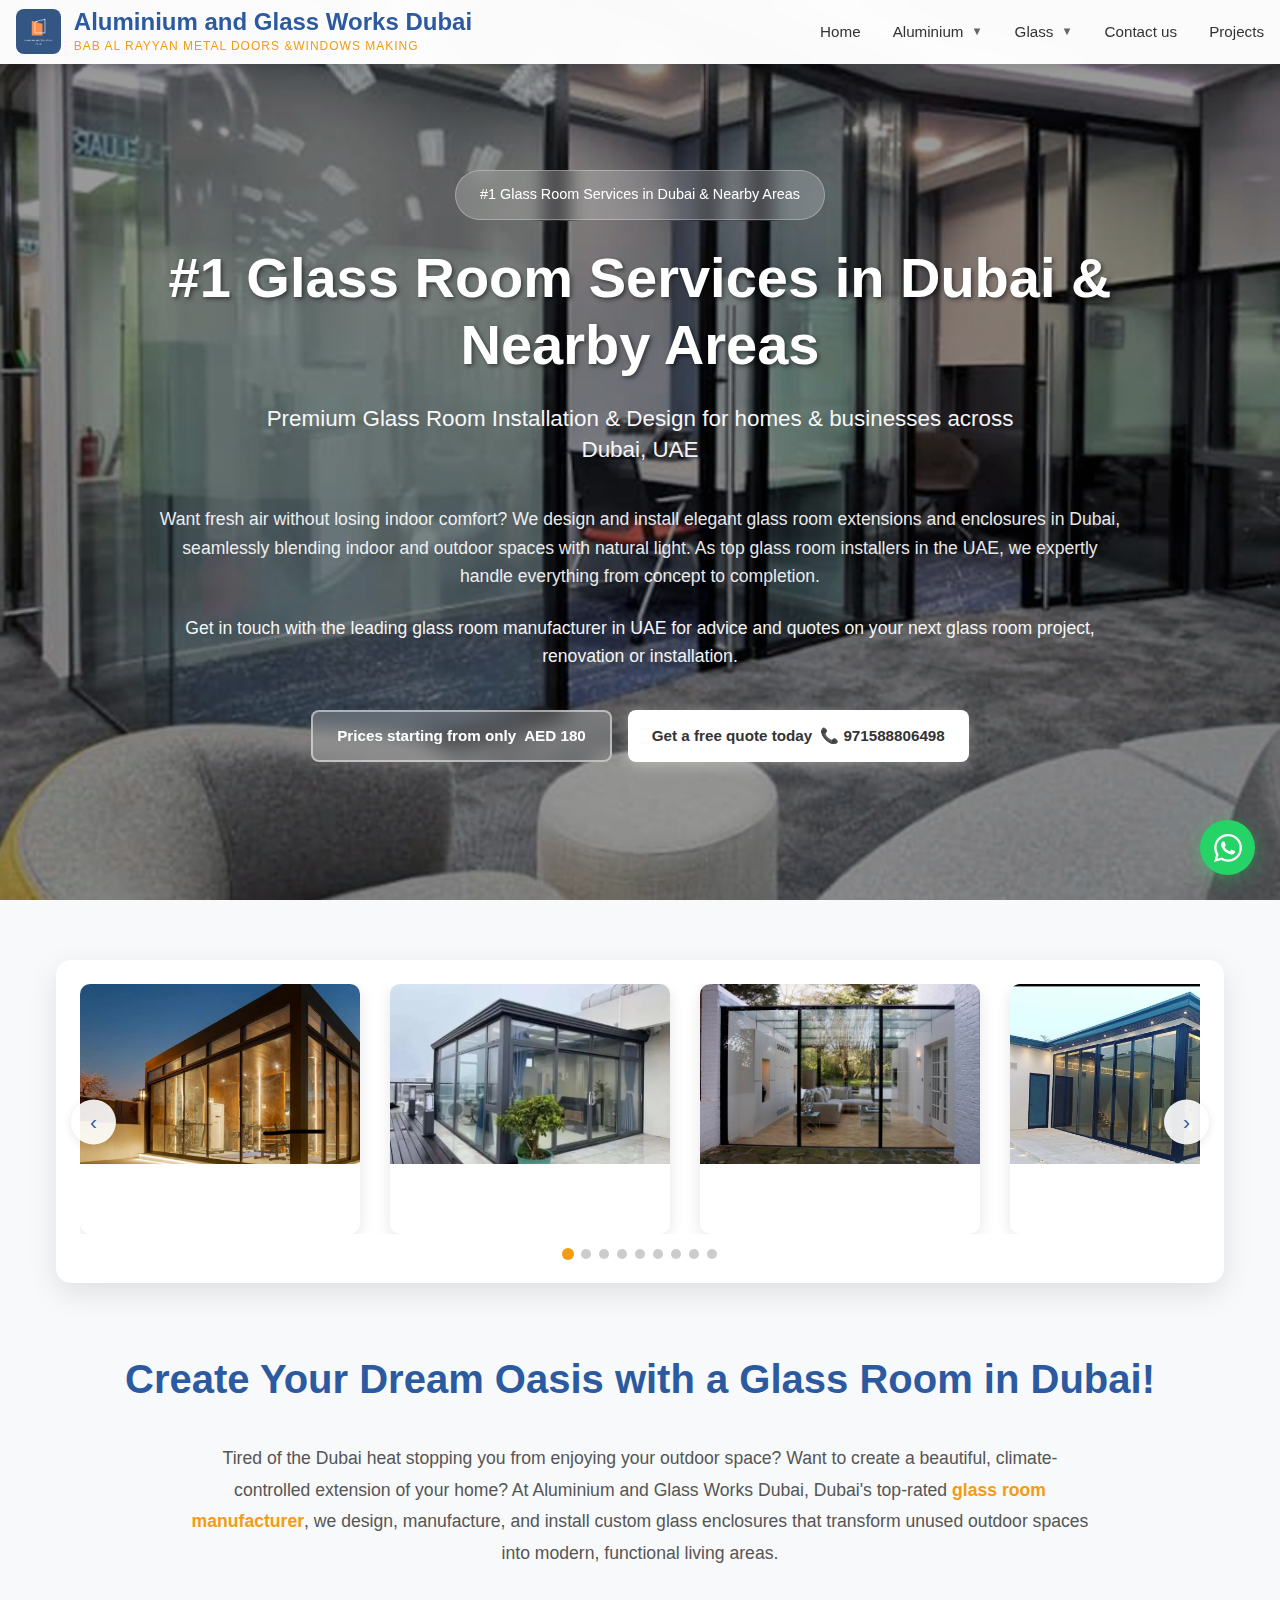
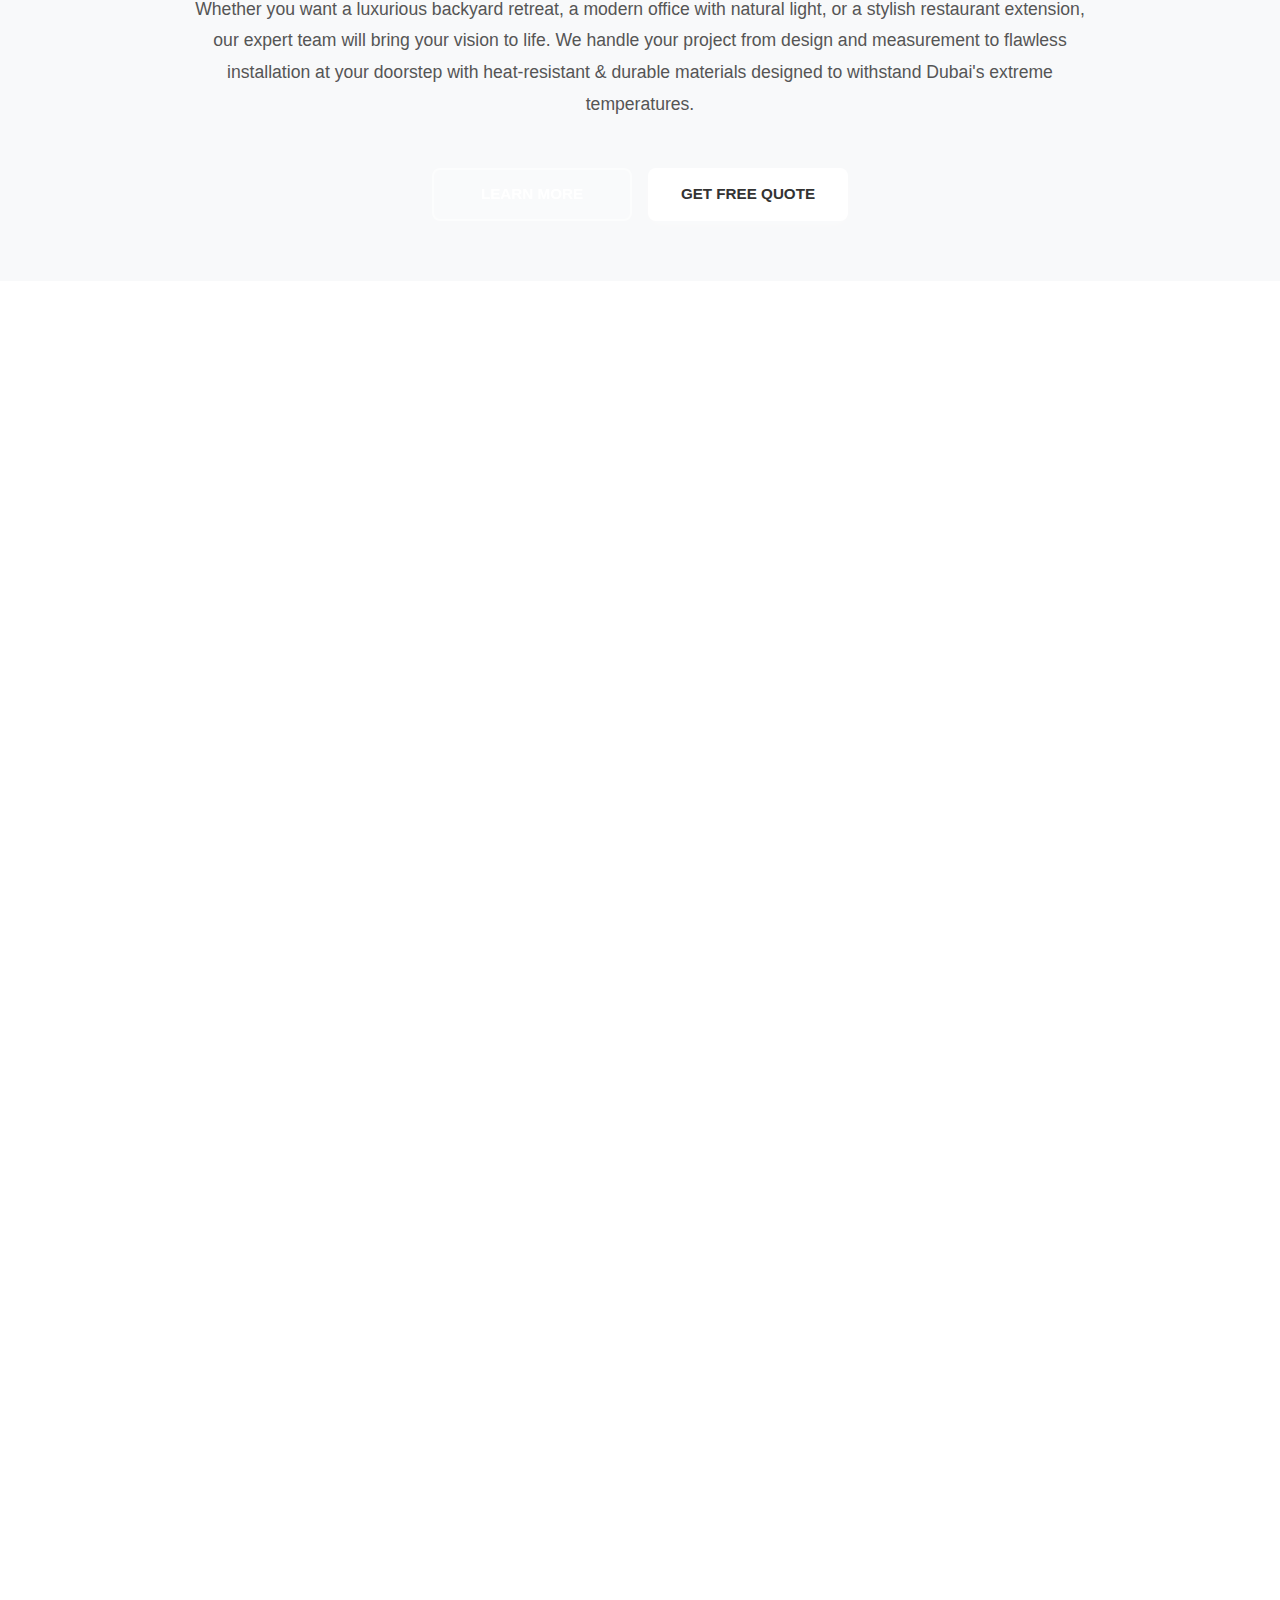
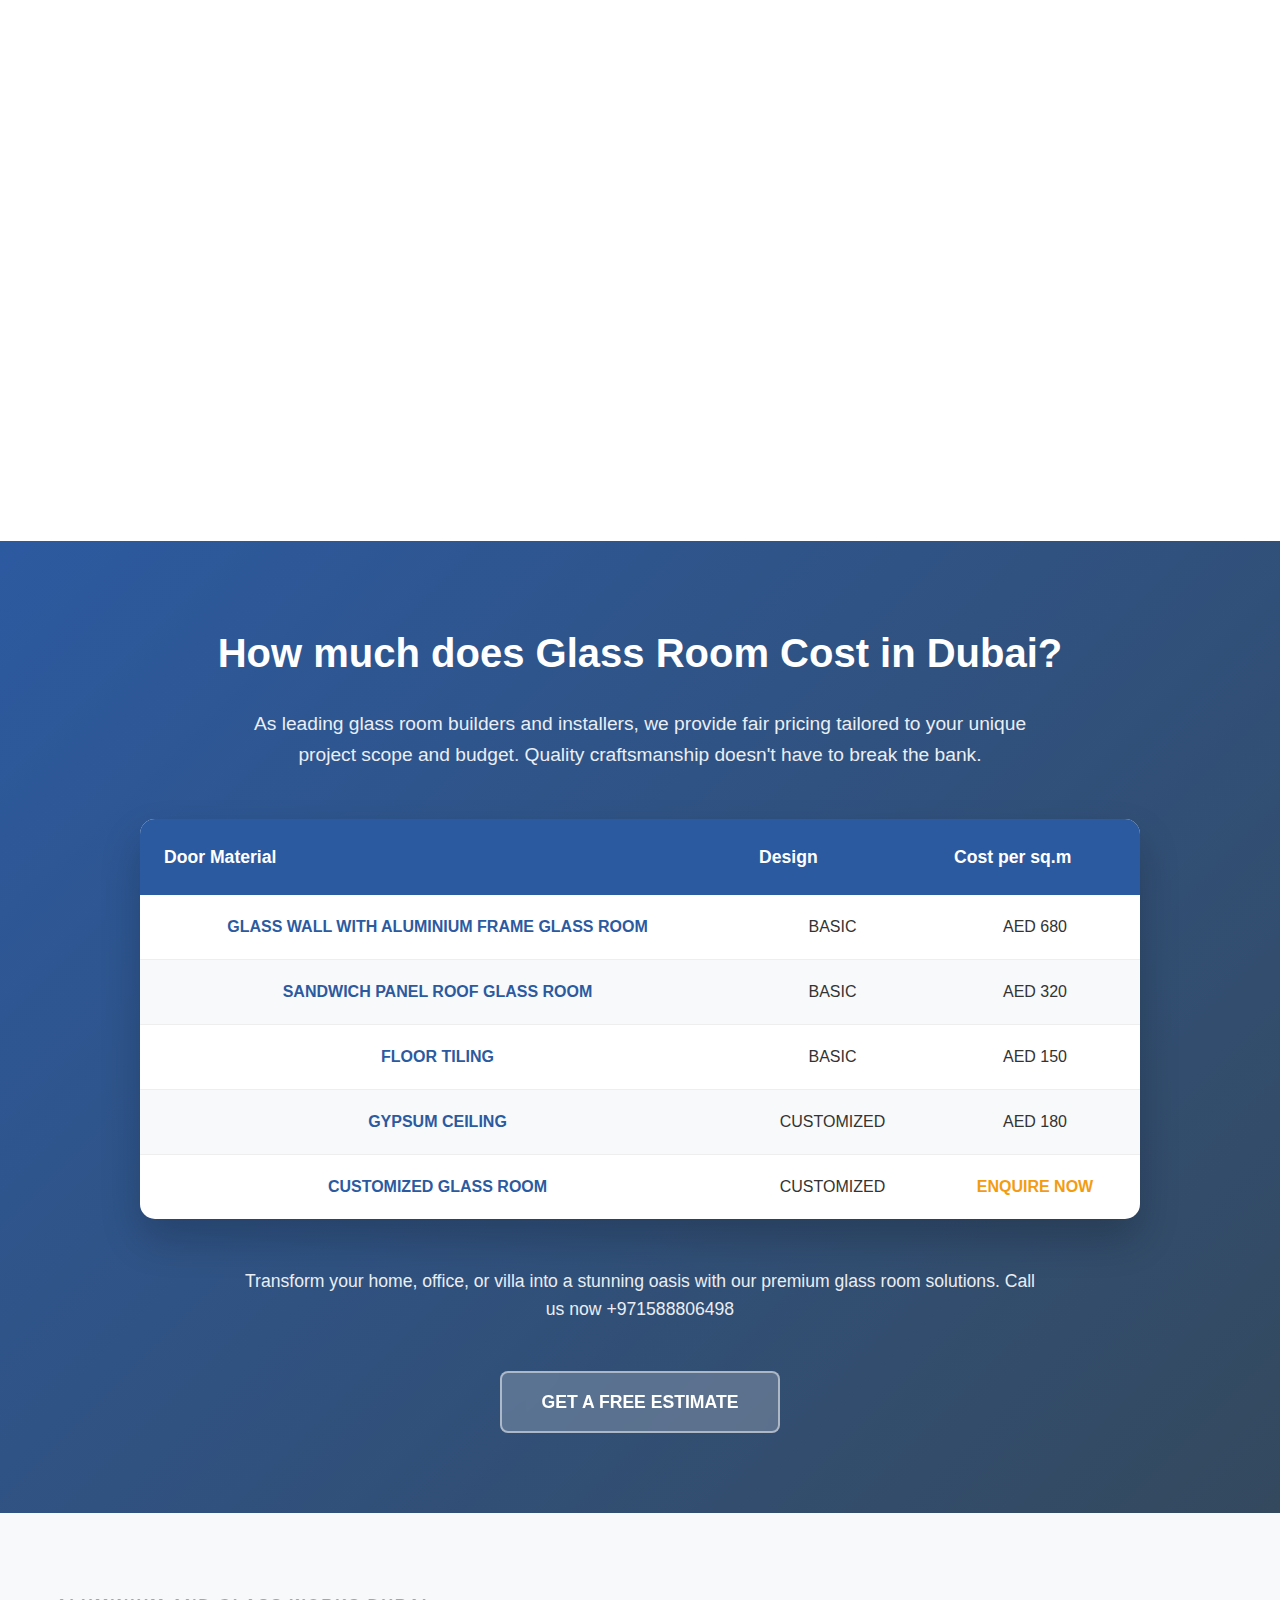
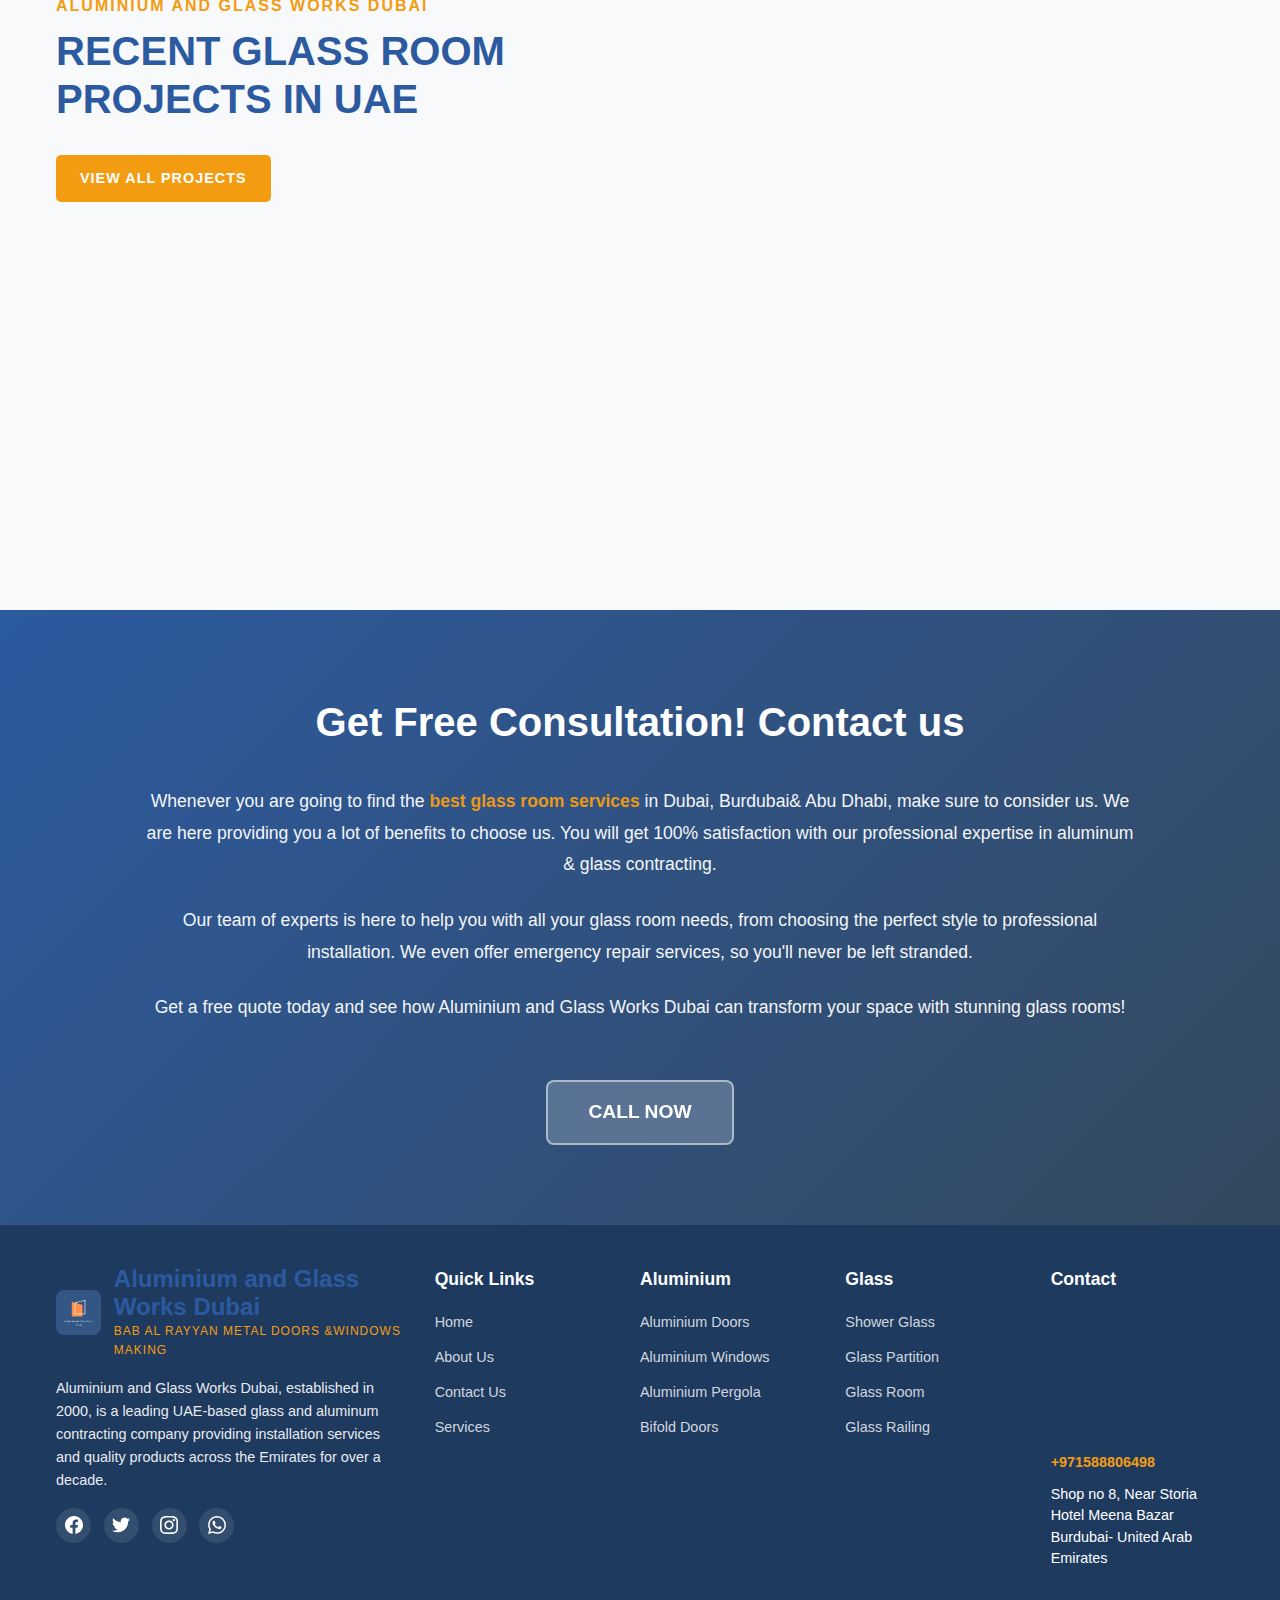
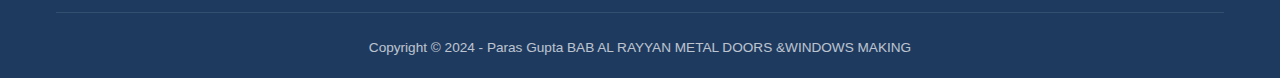
<file: page6.html>
<!DOCTYPE html>
<html lang="en">
<head>
    <meta charset="UTF-8">
    <meta name="viewport" content="width=device-width, initial-scale=1.0">
    <title>Glass Room Services Dubai - Aluminium and Glass Works Dubai</title>
        <link rel="icon" type="image/png" href="logo.png">
    <link rel="stylesheet" href="mobile-call-button.css">
    
    <style>
        * {
            margin: 0;
            padding: 0;
            box-sizing: border-box;
        }

        body {
            font-family: 'Arial', sans-serif;
            line-height: 1.6;
            color: #333;
            overflow-x: hidden;
        }

        .container {
            max-width: 1200px;
            margin: 0 auto;
            padding: 0 1rem;
        }

        /* Header Styles - Matching index.html */
        .header {
            background: rgba(255, 255, 255, 0.98);
            backdrop-filter: blur(10px);
            position: fixed;
            top: 0;
            left: 0;
            right: 0;
            z-index: 1000;
            padding: 0.5rem 0;
            box-shadow: 0 2px 10px rgba(0, 0, 0, 0.1);
            transition: all 0.3s ease;
        }

        .nav-container {
            display: flex;
            justify-content: space-between;
            align-items: center;
            padding: 0 1rem;
        }

        .logo {
            display: flex;
            align-items: center;
            gap: 0.8rem;
            text-decoration: none;
            color: inherit;
        }

        .logo img {
            width: 45px;
            height: 45px;
            border-radius: 8px;
        }

        .logo-text {
            font-size: 1.5rem;
            font-weight: bold;
            color: #2c5aa0;
            line-height: 1.2;
        }

        .logo-subtitle {
            font-size: 0.75rem;
            color: #f39c12;
            text-transform: uppercase;
            letter-spacing: 1px;
        }

        .nav-menu {
            display: flex;
            list-style: none;
            gap: 2rem;
            align-items: center;
        }

        .nav-menu a {
            text-decoration: none;
            color: #333;
            font-weight: 500;
            font-size: 0.95rem;
            transition: color 0.3s ease;
            position: relative;
            padding: 0.5rem 0;
        }

        .nav-menu a:hover,
        .nav-menu a.active {
            color: #f39c12;
        }

        .nav-menu a::after {
            content: '';
            position: absolute;
            bottom: 0;
            left: 0;
            width: 0;
            height: 2px;
            background: #f39c12;
            transition: width 0.3s ease;
        }

        .nav-menu a:hover::after,
        .nav-menu a.active::after {
            width: 100%;
        }

        /* Dropdown Menu */
        .dropdown {
            position: relative;
        }

        .dropdown-toggle {
            display: flex;
            align-items: center;
            gap: 0.5rem;
            cursor: pointer;
            user-select: none;
        }

        .dropdown-arrow {
            font-size: 0.7rem;
            transition: transform 0.3s ease;
            color: #666;
        }

        .dropdown.active .dropdown-arrow {
            transform: rotate(180deg);
            color: #f39c12;
        }

        .dropdown-menu {
            position: absolute;
            top: calc(100% + 10px);
            left: 0;
            background: white;
            min-width: 220px;
            border-radius: 8px;
            box-shadow: 0 10px 30px rgba(0, 0, 0, 0.15);
            opacity: 0;
            visibility: hidden;
            transform: translateY(-10px);
            transition: all 0.3s ease;
            z-index: 1000;
            list-style: none;
            padding: 0.5rem 0;
            border: 1px solid rgba(0, 0, 0, 0.05);
        }

        .dropdown.active .dropdown-menu {
            opacity: 1;
            visibility: visible;
            transform: translateY(0);
        }

        .dropdown-menu li {
            margin: 0;
            padding: 0;
        }

        .dropdown-menu a {
            display: block;
            padding: 12px 20px;
            color: #2c5aa0 !important;
            text-decoration: none;
            font-weight: 500;
            font-size: 0.95rem;
            transition: all 0.3s ease;
            border-bottom: 1px solid rgba(0, 0, 0, 0.05);
        }

        .dropdown-menu a:last-child {
            border-bottom: none;
        }

        .dropdown-menu a:hover {
            background: #f39c12;
            color: white !important;
        }

        .dropdown-menu a::after {
            display: none !important;
        }

        /* Desktop hover effects */
        @media (min-width: 769px) {
            .dropdown:hover .dropdown-menu {
                opacity: 1;
                visibility: visible;
                transform: translateY(0);
            }
            
            .dropdown:hover .dropdown-arrow {
                transform: rotate(180deg);
                color: #f39c12;
            }
        }

        .mobile-menu-toggle {
            display: none;
            background: none;
            border: none;
            font-size: 1.8rem;
            cursor: pointer;
            color: #2c5aa0;
            padding: 0.5rem;
            border-radius: 4px;
            transition: all 0.3s ease;
        }

        .mobile-menu-toggle:hover {
            background: rgba(243, 156, 18, 0.1);
        }

        /* Hero Section */
        .hero {
            background: linear-gradient(rgba(0, 0, 0, 0.4), rgba(0, 0, 0, 0.4)), url('Glass Partitions/8.png');
            background-size: cover;
            background-position: center;
            min-height: 100vh;
            display: flex;
            align-items: center;
            justify-content: center;
            text-align: center;
            color: white;
            padding-top: 80px;
        }

        .hero-content {
            max-width: 1000px;
            padding: 0 1rem;
            animation: fadeInUp 1s ease-out;
        }

        .hero-badge {
            display: inline-block;
            background: rgba(255, 255, 255, 0.2);
            backdrop-filter: blur(10px);
            padding: 0.8rem 1.5rem;
            border-radius: 30px;
            font-size: 0.9rem;
            font-weight: 500;
            margin-bottom: 1.5rem;
            border: 1px solid rgba(255, 255, 255, 0.3);
        }

        .hero h1 {
            font-size: clamp(2rem, 5vw, 3.5rem);
            margin-bottom: 1.5rem;
            font-weight: 700;
            text-shadow: 2px 2px 4px rgba(0, 0, 0, 0.5);
            line-height: 1.2;
        }

        .hero-subtitle {
            font-size: clamp(1rem, 2.5vw, 1.4rem);
            margin-bottom: 2.5rem;
            font-weight: 400;
            opacity: 0.95;
            line-height: 1.4;
            max-width: 800px;
            margin-left: auto;
            margin-right: auto;
        }

        .hero-description {
            font-size: clamp(0.9rem, 2vw, 1.1rem);
            margin-bottom: 1.5rem;
            line-height: 1.6;
            opacity: 0.9;
        }

        .hero-cta {
            font-size: clamp(0.9rem, 2vw, 1.1rem);
            margin-bottom: 2.5rem;
            font-weight: 500;
            opacity: 0.95;
        }

        .cta-buttons {
            display: flex;
            gap: 1rem;
            justify-content: center;
            flex-wrap: wrap;
            margin-bottom: 3rem;
        }

        .btn {
            padding: 12px 24px;
            border: none;
            border-radius: 8px;
            font-size: 0.95rem;
            font-weight: 600;
            cursor: pointer;
            transition: all 0.3s ease;
            text-decoration: none;
            display: inline-flex;
            align-items: center;
            gap: 0.5rem;
            min-width: 140px;
            justify-content: center;
            text-align: center;
        }

        .btn-primary {
            background: rgba(255, 255, 255, 0.2);
            color: white;
            border: 2px solid rgba(255, 255, 255, 0.5);
            backdrop-filter: blur(10px);
        }

        .btn-primary:hover {
            background: rgba(255, 255, 255, 0.1);
            border-color: rgba(255, 255, 255, 0.8);
            transform: translateY(-2px);
        }

        .btn-secondary {
            background: white;
            color: #333;
            box-shadow: 0 4px 15px rgba(255, 255, 255, 0.3);
        }

        .btn-secondary:hover {
            background: #f8f9fa;
            transform: translateY(-2px);
            box-shadow: 0 6px 20px rgba(255, 255, 255, 0.5);
        }

        .btn-whatsapp {
            background: #25D366;
            color: white;
            box-shadow: 0 4px 15px rgba(37, 211, 102, 0.4);
        }

        .btn-whatsapp:hover {
            background: #22c55e;
            transform: translateY(-2px);
            box-shadow: 0 6px 20px rgba(37, 211, 102, 0.6);
        }

        /* Animations */
        @keyframes fadeInUp {
            from {
                opacity: 0;
                transform: translateY(50px);
            }
            to {
                opacity: 1;
                transform: translateY(0);
            }
        }

        /* Products Section with Slider - Matching index.html */
        .products-section {
            padding: 80px 0;
            background: #f8f9fa;
        }

        .slider-container {
            position: relative;
            margin-bottom: 4rem;
            overflow: hidden;
            border-radius: 15px;
            background: white;
            padding: 1.5rem;
            box-shadow: 0 10px 30px rgba(0, 0, 0, 0.1);
        }

        .slider-wrapper {
            overflow: hidden;
            position: relative;
        }

        .slider-track {
            display: flex;
            transition: transform 0.5s ease-in-out;
            gap: 15px;
        }

        .slide-item {
            flex: 0 0 280px;
            height: 250px;
            border-radius: 10px;
            overflow: hidden;
            box-shadow: 0 5px 15px rgba(0, 0, 0, 0.1);
            transition: transform 0.3s ease;
            display: flex;
            flex-direction: column;
            background: white;
        }

        .slide-item:hover {
            transform: translateY(-5px);
        }

        .slide-item img {
            width: 100%;
            height: 180px;
            object-fit: cover;
            transition: transform 0.3s ease;
        }

        .slide-item:hover img {
            transform: scale(1.05);
        }

        .slide-item h3 {
            padding: 1rem;
            text-align: center;
            font-size: 1.1rem;
            color: #2c5aa0;
            font-weight: 600;
            margin: 0;
        }

        .slider-btn {
            position: absolute;
            top: 50%;
            transform: translateY(-50%);
            background: rgba(255, 255, 255, 0.9);
            border: none;
            border-radius: 50%;
            width: 45px;
            height: 45px;
            font-size: 1.3rem;
            color: #2c5aa0;
            cursor: pointer;
            transition: all 0.3s ease;
            z-index: 10;
            box-shadow: 0 2px 10px rgba(0, 0, 0, 0.1);
        }

        .slider-btn:hover {
            background: white;
            color: #f39c12;
            transform: translateY(-50%) scale(1.1);
        }

        .prev-btn { left: 15px; }
        .next-btn { right: 15px; }

        .slider-dots {
            display: flex;
            justify-content: center;
            gap: 8px;
            margin-top: 15px;
        }

        .dot {
            width: 10px;
            height: 10px;
            border-radius: 50%;
            background: #ccc;
            cursor: pointer;
            transition: all 0.3s ease;
        }

        .dot.active {
            background: #f39c12;
            transform: scale(1.2);
        }

        /* Sections */
        .section {
            padding: 60px 0;
        }

        .section-header {
            text-align: center;
            max-width: 900px;
            margin: 0 auto 3rem;
        }

        .section-badge {
            display: inline-block;
            background: #f39c12;
            color: white;
            padding: 6px 16px;
            border-radius: 20px;
            font-size: 0.8rem;
            font-weight: 600;
            text-transform: uppercase;
            letter-spacing: 1px;
            margin-bottom: 1rem;
        }

        .section-title {
            font-size: clamp(1.8rem, 4vw, 2.5rem);
            color: #2c5aa0;
            margin-bottom: 1rem;
            font-weight: 700;
            line-height: 1.3;
        }

        .section-text {
            font-size: 1rem;
            line-height: 1.7;
            color: #555;
        }

        .products-content {
            text-align: center;
        }

        .products-content h2 {
            font-size: 2.5rem;
            color: #2c5aa0;
            margin-bottom: 2rem;
            font-weight: 700;
        }

        .products-content p {
            font-size: 1.1rem;
            line-height: 1.8;
            color: #555;
            margin-bottom: 1.5rem;
            max-width: 900px;
            margin-left: auto;
            margin-right: auto;
        }

        .highlight {
            color: #f39c12;
            font-weight: 600;
        }

        .products-cta {
            margin-top: 3rem;
            display: flex;
            gap: 1rem;
            justify-content: center;
            flex-wrap: wrap;
        }

        .products-cta .btn {
            min-width: 200px;
        }

        /* Services Section */
        .services-section {
            padding: 80px 0;
            background: white;
        }

        .service-block {
            display: grid;
            grid-template-columns: 1fr 1fr;
            gap: 4rem;
            align-items: center;
            margin-bottom: 6rem;
        }

        .service-block:last-child {
            margin-bottom: 0;
        }

        .service-block.reverse {
            direction: rtl;
        }

        .service-block.reverse > * {
            direction: ltr;
        }

        .service-content {
            padding: 2rem;
        }

        .service-content h2 {
            font-size: 2.2rem;
            color: #2c5aa0;
            margin-bottom: 1.5rem;
            font-weight: 700;
            line-height: 1.3;
        }

        .service-content p {
            font-size: 1.1rem;
            line-height: 1.7;
            color: #555;
            margin-bottom: 1.5rem;
        }

        .service-list {
            list-style: none;
            margin: 2rem 0;
            padding: 0;
        }

        .service-list li {
            display: flex;
            align-items: center;
            margin-bottom: 1rem;
            font-size: 1.1rem;
            color: #2c5aa0;
            font-weight: 500;
        }

        .list-icon {
            width: 24px;
            height: 24px;
            background: #f39c12;
            color: white;
            border-radius: 50%;
            display: flex;
            align-items: center;
            justify-content: center;
            margin-right: 1rem;
            font-size: 1rem;
            font-weight: bold;
        }

        .service-features {
            margin: 2rem 0;
        }

        .feature-item {
            background: #f8f9fa;
            padding: 1rem 1.5rem;
            margin-bottom: 1rem;
            border-left: 4px solid #f39c12;
            border-radius: 0 8px 8px 0;
        }

        .feature-item strong {
            color: #2c5aa0;
            font-weight: 600;
        }

        .service-image {
            position: relative;
            overflow: hidden;
            border-radius: 15px;
            box-shadow: 0 10px 30px rgba(0, 0, 0, 0.1);
        }

        .service-image img {
            width: 100%;
            height: 100%;
            object-fit: cover;
            transition: transform 0.3s ease;
        }

        .service-image:hover img {
            transform: scale(1.05);
        }

        /* Pricing Section */
        .pricing-section {
            padding: 80px 0;
            background: linear-gradient(135deg, #2c5aa0 0%, #34495e 100%);
            color: white;
            position: relative;
        }

        .pricing-content {
            text-align: center;
        }

        .pricing-content h2 {
            font-size: 2.5rem;
            margin-bottom: 1.5rem;
            font-weight: 700;
            color: white;
        }

        .pricing-content p {
            font-size: 1.2rem;
            margin-bottom: 3rem;
            opacity: 0.9;
            max-width: 800px;
            margin-left: auto;
            margin-right: auto;
        }

        .pricing-table-wrapper {
            background: white;
            border-radius: 15px;
            overflow: hidden;
            box-shadow: 0 20px 40px rgba(0, 0, 0, 0.2);
            margin: 0 auto 3rem;
            max-width: 1000px;
        }

        .pricing-table {
            width: 100%;
            border-collapse: collapse;
            color: #333;
        }

        .pricing-table thead th {
            background: #2c5aa0;
            color: white;
            padding: 1.5rem;
            font-weight: 600;
            font-size: 1.1rem;
            text-align: left;
        }

        .pricing-table tbody td {
            padding: 1.2rem 1.5rem;
            border-bottom: 1px solid #eee;
            font-size: 1rem;
            font-weight: 500;
        }

        .pricing-table tbody tr:last-child td {
            border-bottom: none;
        }

        .pricing-table tbody tr:nth-child(even) {
            background: #f8f9fa;
        }

        .pricing-table tbody tr:hover {
            background: #e8f4f8;
            transition: background 0.3s ease;
        }

        .pricing-table td:first-child {
            color: #2c5aa0;
            font-weight: 600;
        }

        .enquire {
            color: #f39c12 !important;
            font-weight: 700 !important;
        }

        .pricing-cta {
            margin-top: 2rem;
        }

        .pricing-cta .btn {
            font-size: 1.1rem;
            padding: 15px 40px;
        }

        /* Projects Gallery Section */
        .projects-section {
            padding: 80px 0;
            background: #f8f9fa;
        }

        .projects-header {
            text-align: left;
            margin-bottom: 3rem;
            max-width: 500px;
        }

        .projects-company {
            color: #f39c12;
            font-size: 1rem;
            font-weight: 600;
            text-transform: uppercase;
            letter-spacing: 2px;
            margin-bottom: 0.5rem;
        }

        .projects-header h2 {
            font-size: 2.5rem;
            color: #2c5aa0;
            margin-bottom: 2rem;
            font-weight: 700;
            line-height: 1.2;
        }

        .projects-view-btn {
            background: #f39c12;
            color: white;
            padding: 12px 24px;
            font-size: 0.9rem;
            font-weight: 600;
            text-transform: uppercase;
            letter-spacing: 1px;
            border-radius: 5px;
            text-decoration: none;
            display: inline-block;
            transition: all 0.3s ease;
        }

        .projects-view-btn:hover {
            background: #e67e22;
            transform: translateY(-2px);
        }

        .projects-grid {
            display: grid;
            grid-template-columns: repeat(4, 1fr);
            gap: 1rem;
            max-width: 1200px;
            margin-left: auto;
        }

        .project-item {
            position: relative;
            overflow: hidden;
            border-radius: 8px;
            box-shadow: 0 4px 12px rgba(0, 0, 0, 0.1);
            transition: all 0.3s ease;
            cursor: pointer;
            aspect-ratio: 1;
            background: white;
        }

        .project-item:hover {
            transform: translateY(-5px);
            box-shadow: 0 8px 25px rgba(0, 0, 0, 0.15);
        }

        .project-item img {
            width: 100%;
            height: 100%;
            object-fit: cover;
            transition: transform 0.3s ease;
        }

        .project-item:hover img {
            transform: scale(1.05);
        }

        /* Contact Section */
        .contact-section {
            padding: 80px 0;
            background: linear-gradient(135deg, #2c5aa0 0%, #34495e 100%);
            color: white;
            text-align: center;
        }

        .contact-content h2 {
            font-size: 2.5rem;
            margin-bottom: 2rem;
            font-weight: 700;
        }

        .contact-content p {
            font-size: 1.1rem;
            line-height: 1.8;
            margin-bottom: 1.5rem;
            max-width: 1000px;
            margin-left: auto;
            margin-right: auto;
            opacity: 0.95;
        }

        .contact-content .highlight {
            color: #f39c12;
            font-weight: 600;
        }

        .contact-content .btn {
            margin-top: 2rem;
            font-size: 1.2rem;
            padding: 15px 40px;
        }

        /* Footer - Matching index.html */
        .footer {
            background: #1e3a5f;
            color: white;
            padding: 40px 0 20px;
        }

        .footer-content {
            display: grid;
            grid-template-columns: 2fr repeat(4, 1fr);
            gap: 2rem;
            margin-bottom: 2rem;
        }

        .footer-section h3 {
            font-size: 1.1rem;
            margin-bottom: 1rem;
            color: white;
            font-weight: 600;
        }

        .footer-description {
            font-size: 0.9rem;
            line-height: 1.6;
            margin: 1rem 0;
            opacity: 0.9;
        }

        .social-links {
            display: flex;
            gap: 0.8rem;
            margin-top: 1rem;
        }

        .social-link {
            display: flex;
            align-items: center;
            justify-content: center;
            width: 35px;
            height: 35px;
            background: rgba(255, 255, 255, 0.1);
            border-radius: 50%;
            color: white;
            text-decoration: none;
            transition: all 0.3s ease;
        }

        .social-link:hover {
            background: #f39c12;
            transform: translateY(-2px);
        }

        .footer-links {
            list-style: none;
        }

        .footer-links li {
            margin-bottom: 0.6rem;
        }

        .footer-links a {
            color: rgba(255, 255, 255, 0.8);
            text-decoration: none;
            transition: color 0.3s ease;
            font-size: 0.9rem;
        }

        .footer-links a:hover {
            color: #f39c12;
        }

        .contact-details p {
            margin-bottom: 0.6rem;
            font-size: 0.9rem;
            line-height: 1.5;
        }

        .contact-details strong {
            color: #f39c12;
        }

        .footer-bottom {
            border-top: 1px solid rgba(255, 255, 255, 0.1);
            padding-top: 1.5rem;
            text-align: center;
        }

        .footer-bottom p {
            margin: 0;
            opacity: 0.7;
            font-size: 0.85rem;
        }

        /* WhatsApp Float */
        .whatsapp-float {
            position: fixed;
            bottom: 25px;
            right: 25px;
            z-index: 1000;
        }

        .whatsapp-btn {
            display: flex;
            align-items: center;
            justify-content: center;
            width: 55px;
            height: 55px;
            background: #25D366;
            border-radius: 50%;
            color: white;
            text-decoration: none;
            box-shadow: 0 4px 20px rgba(37, 211, 102, 0.4);
            transition: all 0.3s ease;
            animation: pulse 2s infinite;
        }

        .whatsapp-btn:hover {
            transform: scale(1.1);
            box-shadow: 0 6px 25px rgba(37, 211, 102, 0.6);
        }

        @keyframes pulse {
            0%, 100% { box-shadow: 0 4px 20px rgba(37, 211, 102, 0.4); }
            50% { box-shadow: 0 4px 20px rgba(37, 211, 102, 0.8); }
        }

        /* Responsive Design */
        @media (max-width: 1024px) {
            .nav-menu { gap: 1.5rem; }
            .service-block {
                gap: 2rem;
            }
            .projects-grid {
                grid-template-columns: repeat(3, 1fr);
                gap: 1rem;
            }
            .slide-item {
                flex: 0 0 240px;
                height: 220px;
            }
            .slide-item img {
                height: 160px;
            }
        }

        @media (max-width: 768px) {
            .mobile-menu-toggle {
                display: block;
            }

            .nav-menu {
                position: fixed;
                top: 100%;
                left: 0;
                width: 100%;
                background: white;
                flex-direction: column;
                padding: 2rem 0;
                box-shadow: 0 2px 10px rgba(0, 0, 0, 0.1);
                transform: translateY(-100%);
                opacity: 0;
                transition: all 0.3s ease;
                pointer-events: none;
                max-height: 80vh;
                overflow-y: auto;
                z-index: 999;
            }

            .nav-menu.active {
                transform: translateY(0);
                opacity: 1;
                pointer-events: all;
            }

            .nav-menu > li {
                margin: 0;
                padding: 0 2rem;
                width: 100%;
            }

            .nav-menu > li > a {
                padding: 15px 0;
                display: block;
                font-size: 1.1rem;
                border-bottom: 1px solid #f0f0f0;
            }

            /* Mobile Dropdown */
            .dropdown-menu {
                position: static;
                background: #f8f9fa;
                box-shadow: inset 0 2px 5px rgba(0, 0, 0, 0.1);
                opacity: 1;
                visibility: visible;
                transform: none;
                margin: 0;
                border-radius: 0;
                max-height: 0;
                overflow: hidden;
                transition: max-height 0.3s ease, padding 0.3s ease;
                width: 100%;
                border: none;
                padding: 0;
            }

            .dropdown.active .dropdown-menu {
                max-height: 300px;
                padding: 0.5rem 0;
            }

            .dropdown-menu a {
                padding: 12px 30px !important;
                font-size: 1rem;
                color: #555 !important;
                border-bottom: 1px solid #e0e0e0;
                background: transparent;
            }

            .dropdown-menu a:hover {
                background: #e9ecef !important;
                color: #2c5aa0 !important;
            }

            .dropdown-menu a:last-child {
                border-bottom: none;
            }

            .dropdown-toggle {
                padding: 15px 0;
                width: 100%;
                justify-content: space-between;
            }

            .dropdown-arrow {
                font-size: 0.8rem;
                margin-left: auto;
            }

            .logo-text {
                font-size: 1.3rem;
            }

            .logo-subtitle {
                font-size: 0.7rem;
            }

            .hero {
                padding-top: 100px;
                background-attachment: scroll;
            }

            .section {
                padding: 40px 0;
            }

            .service-block,
            .projects-content {
                grid-template-columns: 1fr;
                gap: 2rem;
            }

            .projects-header {
                text-align: center;
                max-width: none;
                margin-bottom: 2rem;
            }

            .projects-grid {
                grid-template-columns: repeat(2, 1fr);
                gap: 0.8rem;
                margin-left: 0;
            }

            .slide-item {
                flex: 0 0 200px;
                height: 200px;
            }

            .slide-item img {
                height: 140px;
            }

            .slider-btn {
                width: 40px;
                height: 40px;
                font-size: 1.1rem;
            }

            .prev-btn { left: 10px; }
            .next-btn { right: 10px; }

            .products-content h2 {
                font-size: 2rem;
            }

            .products-content p {
                font-size: 1rem;
            }

            .products-cta {
                flex-direction: column;
                align-items: center;
            }

            .products-cta .btn {
                width: 100%;
                max-width: 300px;
            }

            .footer-content {
                grid-template-columns: 1fr;
                gap: 1.5rem;
                text-align: center;
            }

            .footer-section:first-child {
                margin-bottom: 1rem;
            }

            .contact-info {
                margin-top: 1rem;
            }
        }

        @media (max-width: 480px) {
            .container {
                padding: 0 0.5rem;
            }

            .nav-container {
                padding: 0 0.5rem;
            }

            .logo img {
                width: 35px;
                height: 35px;
            }

            .logo-text {
                font-size: 1.1rem;
            }

            .logo-subtitle {
                font-size: 0.65rem;
            }

            .hero-content {
                padding: 1.5rem 0.5rem;
            }

            .hero-badge {
                font-size: 0.8rem;
                padding: 0.6rem 1rem;
            }

            .cta-buttons {
                flex-direction: column;
                align-items: center;
            }

            .btn {
                width: 100%;
                max-width: 250px;
                padding: 12px 20px;
                font-size: 0.9rem;
            }

            .slider-container {
                padding: 1rem;
            }

            .slide-item {
                flex: 0 0 160px;
                height: 180px;
            }

            .slide-item img {
                height: 120px;
            }

            .slider-btn {
                width: 35px;
                height: 35px;
                font-size: 1rem;
            }

            .prev-btn { left: 5px; }
            .next-btn { right: 5px; }

            .products-content h2 {
                font-size: 1.8rem;
            }

            .projects-grid {
                grid-template-columns: repeat(2, 1fr);
                gap: 0.6rem;
            }

            .project-item {
                border-radius: 4px;
            }

            .service-content {
                padding: 1rem;
            }

            .service-content h2 {
                font-size: 1.8rem;
            }

            .whatsapp-float {
                bottom: 20px;
                right: 20px;
            }

            .whatsapp-btn {
                width: 50px;
                height: 50px;
            }

            .footer {
                padding: 30px 0 15px;
            }

            .social-links {
                justify-content: center;
            }
        }

        /* Utility Classes */
        .text-center { text-align: center; }
        .mb-1 { margin-bottom: 1rem; }
        .mb-2 { margin-bottom: 2rem; }
        .mt-1 { margin-top: 1rem; }
        .mt-2 { margin-top: 2rem; }

        /* Smooth scrolling */
        html {
            scroll-behavior: smooth;
        }

        /* Focus styles for accessibility */
        .btn:focus,
        .nav-menu a:focus,
        .mobile-menu-toggle:focus {
            outline: 2px solid #f39c12;
            outline-offset: 2px;
        }

        /* Loading animation for images */
        .slide-item img,
        .service-image img,
        .project-item img {
            background: #f0f0f0;
        }
    </style>
</head>

<body>
    <!-- Header -->
<header class="header">
        <div class="nav-container">
            <a href="index.html" class="logo">
                <img src="logo.png" alt="Logo">
                <div>
                    <div class="logo-text">Aluminium and Glass Works Dubai</div>
                    <div class="logo-subtitle">BAB AL RAYYAN METAL DOORS &WINDOWS MAKING</div>
                </div>
            </a>

            <nav>
                <ul class="nav-menu" id="navMenu">
                    <li><a href="index.html">Home</a></li>
                    <li class="dropdown">
                        <a href="#" class="dropdown-toggle">Aluminium <span class="dropdown-arrow">▼</span></a>
                        <ul class="dropdown-menu">
                            <li><a href="page1.html">Aluminium Doors</a></li>
                            <li><a href="page2.html">Aluminium Windows</a></li>
                            <li><a href="page3.html">Aluminium Pergola</a></li>
                            <li><a href="page4.html">Bifold Doors</a></li>
                            <li><a href="page9.html">Pet Doors</a></li>
                        </ul>
                    </li>
                    <li class="dropdown">
                        <a href="#" class="dropdown-toggle">Glass <span class="dropdown-arrow">▼</span></a>
                        <ul class="dropdown-menu">
                            <li><a href="page7.html" class="active">Shower Glass</a></li>
                            <li><a href="page5.html" class="active">Glass Partition</a></li>
                            <li><a href="page6.html">Glass Room</a></li>
                            <li><a href="page8.html" class="active">Glass Railing</a></li>
                            <li><a href="page10.html">Fly Screens</a></li>
                        </ul>
                    </li>
                    <li><a href="tel:+971588806498">Contact us</a></li>
                    <li><a href="#projects">Projects</a></li>
                </ul>

                <button class="mobile-menu-toggle" id="mobileMenuToggle" aria-label="Toggle menu">
                    ☰
                </button>
            </nav>
        </div>
    </header>

    <!-- Hero Section -->
    <section class="hero" id="home">
        <div class="hero-content">
            <div class="hero-badge">
                #1 Glass Room Services in Dubai & Nearby Areas
            </div>

            <h1>#1 Glass Room Services in Dubai & Nearby Areas</h1>

            <p class="hero-subtitle">
                Premium Glass Room Installation & Design for homes & businesses across Dubai, UAE
            </p>

            <p class="hero-description">
                Want fresh air without losing indoor comfort? We design and install elegant glass room extensions and enclosures in Dubai, 
                seamlessly blending indoor and outdoor spaces with natural light. As top glass room installers in the UAE, we expertly handle 
                everything from concept to completion.
            </p>

            <p class="hero-cta">
                Get in touch with the leading glass room manufacturer in UAE for advice and quotes on your next glass room 
                project, renovation or installation.
            </p>

            <div class="cta-buttons">
                <a href="#pricing" class="btn btn-primary">
                    Prices starting from only<br>
                    <strong>AED 180</strong>
                </a>
                <a href="tel:+971588806498" class="btn btn-secondary">
                    Get a free quote today<br>
                    <strong>📞   971588806498</strong>
                </a>
            </div>
        </div>
    </section>

    <!-- Products Section -->
    <section class="products-section section" id="products">
        <div class="container">
            <div class="slider-container">
                <div class="slider-wrapper">
                    <div class="slider-track" id="sliderTrack">
                        <div class="slide-item">
                            <img src="Glass Rooms/1.png" alt="Glass Room Design 1">
                            <!-- <h3>Modern Glass Rooms</h3> -->
                        </div>
                        <div class="slide-item">
                            <img src="Glass Rooms/2.png" alt="Glass Room Design 2">
                            <!-- <h3>Premium Glass Extensions</h3> -->
                        </div>
                        <div class="slide-item">
                            <img src="Glass Rooms/3.png" alt="Glass Room Design 3">
                            <!-- <h3>Residential Glass Rooms</h3> -->
                        </div>
                        <div class="slide-item">
                            <img src="Glass Rooms/4.png" alt="Glass Room Design 4">
                            <!-- <h3>Commercial Glass Solutions</h3> -->
                        </div>
                    
                    </div>
                </div>

                <button class="slider-btn prev-btn" id="prevBtn">‹</button>
                <button class="slider-btn next-btn" id="nextBtn">›</button>

                <div class="slider-dots" id="sliderDots">
                    <span class="dot active" data-slide="0"></span>
                    <span class="dot" data-slide="1"></span>
                    <span class="dot" data-slide="2"></span>
                    <span class="dot" data-slide="3"></span>
                    <span class="dot" data-slide="4"></span>
                    <span class="dot" data-slide="5"></span>
                    <span class="dot" data-slide="6"></span>
                    <span class="dot" data-slide="7"></span>
                    <span class="dot" data-slide="8"></span>
                </div>
            </div>

            <div class="products-content">
                <h2>Create Your Dream Oasis with a Glass Room in Dubai!</h2>
                <p>
                    Tired of the Dubai heat stopping you from enjoying your outdoor space? Want to create a beautiful, 
                    climate-controlled extension of your home? At Aluminium and Glass Works Dubai, Dubai's top-rated 
                    <span class="highlight">glass room manufacturer</span>, we design, manufacture, and install custom glass enclosures that 
                    transform unused outdoor spaces into modern, functional living areas.
                </p>
                <p>
                    Whether you want a luxurious backyard retreat, a modern office with natural light, or a stylish restaurant extension, 
                    our expert team will bring your vision to life. We handle your project from design and measurement to flawless installation 
                    at your doorstep with heat-resistant & durable materials designed to withstand Dubai's extreme temperatures.
                </p>

                <div class="products-cta">
                    <a href="#services" class="btn btn-primary">LEARN MORE</a>
                    <a href="tel:+971588806498" class="btn btn-secondary">GET FREE QUOTE</a>
                </div>
            </div>
        </div>
    </section>

    <!-- Services Section -->
    <section class="services-section" id="services">
        <div class="container">
            <!-- Glass Room Types Service Block -->
            <div class="service-block">
                <div class="service-content">
                    <h2>7 Types of Glass Rooms we offer in Dubai</h2>
                    <p>
                        Our expert glass room installers can design and construct stunning glass rooms perfectly suited to your Dubai property. 
                        We offer various glass room types and layouts to match your vision.
                    </p>

                    <ul class="service-list">
                        <li>
                            <span class="list-icon">⊕</span>
                            <span>Garden Glass Rooms</span>
                        </li>
                        <li>
                            <span class="list-icon">⊕</span>
                            <span>Glass Extensions Dubai</span>
                        </li>
                        <li>
                            <span class="list-icon">⊕</span>
                            <span>Patio Enclosures</span>
                        </li>
                        <li>
                            <span class="list-icon">⊕</span>
                            <span>Rooftop Glass Rooms</span>
                        </li>
                        <li>
                            <span class="list-icon">⊕</span>
                            <span>Aluminium-Framed Glass Wall Rooms</span>
                        </li>
                        <li>
                            <span class="list-icon">⊕</span>
                            <span>Sandwich Panel Roof Glass Rooms</span>
                        </li>
                        <li>
                            <span class="list-icon">⊕</span>
                            <span>Pergola Glass Rooms</span>
                        </li>
                    </ul>

                    <p>
                        Let our Dubai glass room experts recommend the perfect design to suit your lifestyle and architectural vision.
                    </p>

                    <a href="tel:+971588806498" class="btn btn-primary">CALL NOW</a>
                </div>

                <div class="service-image">
                    <img src="Glass Rooms/2.png" alt="Glass Room Types Dubai">
                </div>
            </div>

            <!-- Glass Room Services Block -->
            <div class="service-block reverse">
                <div class="service-image">
                    <img src="Glass Rooms/3.png" alt="Glass Room Services Dubai">
                </div>

                <div class="service-content">
                    <h2>Our Complete Glass Room Services:</h2>
                    <p>
                        Our dedicated glass room team provides complete services for stunning residential and commercial projects across the UAE.
                    </p>

                    <div class="service-features">
                        <div class="feature-item">
                            <strong>Glass Room Design and Manufacturing</strong>
                        </div>
                        <div class="feature-item">
                            <strong>Professional Installation and Construction</strong>
                        </div>
                        <div class="feature-item">
                            <strong>Glass Room Maintenance & Repair</strong>
                        </div>
                        <div class="feature-item">
                            <strong>Gypsum Ceiling Solutions for Glass Rooms</strong>
                        </div>
                        <div class="feature-item">
                            <strong>Floor Tiling for Glass Rooms</strong>
                        </div>
                        <div class="feature-item">
                            <strong>Glass Room Partitioning</strong>
                        </div>
                    </div>

                    <p>
                        Trust our full-service team to bring your unique glass room vision to life! Get in touch with us today.
                    </p>
                </div>
            </div>
        </div>
    </section>

    <!-- Pricing Section -->
    <section class="pricing-section" id="pricing">
        <div class="container">
            <div class="pricing-content">
                <h2>How much does Glass Room Cost in Dubai?</h2>
                <p>
                    As leading glass room builders and installers, we provide fair pricing tailored to your unique project scope and budget. Quality 
                    craftsmanship doesn't have to break the bank.
                </p>

                <div class="pricing-table-wrapper">
                    <table class="pricing-table">
                        <thead>
                            <tr>
                                <th>Door Material</th>
                                <th>Design</th>
                                <th>Cost per sq.m</th>
                            </tr>
                        </thead>
                        <tbody>
                            <tr>
                                <td>GLASS WALL WITH ALUMINIUM FRAME GLASS ROOM</td>
                                <td>BASIC</td>
                                <td>AED 680</td>
                            </tr>
                            <tr>
                                <td>SANDWICH PANEL ROOF GLASS ROOM</td>
                                <td>BASIC</td>
                                <td>AED 320</td>
                            </tr>
                            <tr>
                                <td>FLOOR TILING</td>
                                <td>BASIC</td>
                                <td>AED 150</td>
                            </tr>
                            <tr>
                                <td>GYPSUM CEILING</td>
                                <td>CUSTOMIZED</td>
                                <td>AED 180</td>
                            </tr>
                            <tr>
                                <td>CUSTOMIZED GLASS ROOM</td>
                                <td>CUSTOMIZED</td>
                                <td class="enquire">ENQUIRE NOW</td>
                            </tr>
                        </tbody>
                    </table>
                </div>

                <p style="color: white; margin-top: 2rem; font-size: 1.1rem;">
                    Transform your home, office, or villa into a stunning oasis with our premium glass room solutions. Call us now +971588806498
                </p>

                <div class="pricing-cta">
                    <a href="tel:+971588806498" class="btn btn-primary">GET A FREE ESTIMATE</a>
                </div>
            </div>
        </div>
    </section>

    <!-- Projects Gallery Section -->
    <section class="projects-section" id="projects">
        <div class="container">
            <div class="projects-header">
                <h3 class="projects-company">Aluminium and Glass Works Dubai</h3>
                <h2>RECENT GLASS ROOM<br>PROJECTS IN UAE</h2>
                <a href="tel:+971588806498" class="projects-view-btn">VIEW ALL PROJECTS</a>
            </div>

            <div class="projects-grid">
                <div class="project-item">
                    <img src="Glass Rooms/1.png" alt="Glass Room Project 1">
                </div>
                <div class="project-item">
                    <img src="Glass Rooms/2.png" alt="Glass Room Project 2">
                </div>
                <div class="project-item">
                    <img src="Glass Rooms/3.png" alt="Glass Room Project 3">
                </div>
                <div class="project-item">
                    <img src="Glass Rooms/4.png" alt="Glass Room Project 4">
                </div>
                
            </div>
        </div>
    </section>

    <!-- Contact Section -->
    <section class="contact-section" id="contact">
        <div class="container">
            <div class="contact-content">
                <h2>Get Free Consultation! Contact us</h2>
                <p>
                    Whenever you are going to find the <span class="highlight">best glass room services</span> in Dubai, Burdubai& Abu Dhabi, make sure to consider us. We are here 
                    providing you a lot of benefits to choose us. You will get 100% satisfaction with our professional expertise in aluminum & glass contracting.
                </p>
                <p>
                    Our team of experts is here to help you with all your glass room needs, from choosing the perfect style to professional installation. We 
                    even offer emergency repair services, so you'll never be left stranded.
                </p>
                <p>
                    Get a free quote today and see how Aluminium and Glass Works Dubai can transform your space with stunning glass rooms!
                </p>
                <a href="tel:+971588806498" class="btn btn-primary">CALL NOW</a>
            </div>
        </div>
    </section>

    <!-- Footer -->
    <footer class="footer">
        <div class="container">
            <div class="footer-content">
                <div class="footer-section">
                    <div class="footer-logo">
                        <div class="logo">
                            <img src="logo.png" alt="Logo" width="50px">
                            <div>
                                <div class="logo-text">Aluminium and Glass Works Dubai</div>
                                <div class="logo-subtitle">BAB AL RAYYAN METAL DOORS &WINDOWS MAKING</div>
                            </div>
                        </div>
                    </div>
                    <p class="footer-description">
                        Aluminium and Glass Works Dubai, established in 2000, is a leading UAE-based glass and aluminum contracting company providing installation services and quality products across the Emirates for over a decade.
                    </p>
                    <div class="social-links">
                        <a href="#" class="social-link" aria-label="Facebook">
                            <svg width="18" height="18" viewBox="0 0 24 24" fill="currentColor">
                                <path d="M24 12.073c0-6.627-5.373-12-12-12s-12 5.373-12 12c0 5.99 4.388 10.954 10.125 11.854v-8.385H7.078v-3.47h3.047V9.43c0-3.007 1.792-4.669 4.533-4.669 1.312 0 2.686.235 2.686.235v2.953H15.83c-1.491 0-1.956.925-1.956 1.874v2.25h3.328l-.532 3.47h-2.796v8.385C19.612 23.027 24 18.062 24 12.073z" />
                            </svg>
                        </a>
                        <a href="#" class="social-link" aria-label="Twitter">
                            <svg width="18" height="18" viewBox="0 0 24 24" fill="currentColor">
                                <path d="M23.953 4.57a10 10 0 01-2.825.775 4.958 4.958 0 002.163-2.723c-.951.555-2.005.959-3.127 1.184a4.92 4.92 0 00-8.384 4.482C7.69 8.095 4.067 6.13 1.64 3.162a4.822 4.822 0 00-.666 2.475c0 1.71.87 3.213 2.188 4.096a4.904 4.904 0 01-2.228-.616v.06a4.923 4.923 0 003.946 4.827 4.996 4.996 0 01-2.212.085 4.936 4.936 0 004.604 3.417 9.867 9.867 0 01-6.102 2.105c-.39 0-.779-.023-1.17-.067a13.995 13.995 0 007.557 2.209c9.053 0 13.998-7.496 13.998-13.985 0-.21 0-.42-.015-.63A9.935 9.935 0 0024 4.59z" />
                            </svg>
                        </a>
                        <a href="#" class="social-link" aria-label="Instagram">
                            <svg width="18" height="18" viewBox="0 0 24 24" fill="currentColor">
                                <path d="M12 2.163c3.204 0 3.584.012 4.85.07 3.252.148 4.771 1.691 4.919 4.919.058 1.265.069 1.645.069 4.849 0 3.205-.012 3.584-.069 4.849-.149 3.225-1.664 4.771-4.919 4.919-1.266.058-1.644.07-4.85.07-3.204 0-3.584-.012-4.849-.07-3.26-.149-4.771-1.699-4.919-4.92-.058-1.265-.07-1.644-.07-4.849 0-3.204.013-3.583.07-4.849.149-3.227 1.664-4.771 4.919-4.919 1.266-.057 1.645-.069 4.849-.069zm0-2.163c-3.259 0-3.667.014-4.947.072-4.358.2-6.78 2.618-6.98 6.98-.059 1.281-.073 1.689-.073 4.948 0 3.259.014 3.668.072 4.948.2 4.358 2.618 6.78 6.98 6.98 1.281.058 1.689.072 4.948.072 3.259 0 3.668-.014 4.948-.072 4.354-.2 6.782-2.618 6.979-6.98.059-1.28.073-1.689.073-4.948 0-3.259-.014-3.667-.072-4.947-.196-4.354-2.617-6.78-6.979-6.98-1.281-.059-1.69-.073-4.949-.073zm0 5.838c-3.403 0-6.162 2.759-6.162 6.162s2.759 6.163 6.162 6.163 6.162-2.759 6.162-6.163c0-3.403-2.759-6.162-6.162-6.162zm0 10.162c-2.209 0-4-1.79-4-4 0-2.209 1.791-4 4-4s4 1.791 4 4c0 2.21-1.791 4-4 4zm6.406-11.845c-.796 0-1.441.645-1.441 1.44s.645 1.44 1.441 1.44c.795 0 1.439-.645 1.439-1.44s-.644-1.44-1.439-1.44z" />
                            </svg>
                        </a>
                        <a href="https://wa.me/971588806498" class="social-link" aria-label="WhatsApp">
                            <svg width="18" height="18" viewBox="0 0 24 24" fill="currentColor">
                                <path d="M17.472 14.382c-.297-.149-1.758-.867-2.03-.967-.273-.099-.471-.148-.67.15-.197.297-.767.966-.94 1.164-.173.199-.347.223-.644.075-.297-.15-1.255-.463-2.39-1.475-.883-.788-1.48-1.761-1.653-2.059-.173-.297-.018-.458.13-.606.134-.133.298-.347.446-.52.149-.174.198-.298.298-.497.099-.198.05-.371-.025-.52-.075-.149-.669-1.612-.916-2.207-.242-.579-.487-.5-.669-.51-.173-.008-.371-.01-.57-.01-.198 0-.52.074-.792.372-.272.297-1.04 1.016-1.04 2.479 0 1.462 1.065 2.875 1.213 3.074.149.198 2.096 3.2 5.077 4.487.709.306 1.262.489 1.694.625.712.227 1.36.195 1.871.118.571-.085 1.758-.719 2.006-1.413.248-.694.248-1.289.173-1.413-.074-.124-.272-.198-.57-.347m-5.421 7.403h-.004a9.87 9.87 0 01-5.031-1.378l-.361-.214-3.741.982.998-3.648-.235-.374a9.86 9.86 0 01-1.51-5.26c.001-5.45 4.436-9.884 9.888-9.884 2.64 0 5.122 1.03 6.988 2.898a9.825 9.825 0 012.893 6.994c-.003 5.45-4.437 9.884-9.885 9.884m8.413-18.297A11.815 11.815 0 0012.05 0C5.495 0 .16 5.335.157 11.892c0 2.096.547 4.142 1.588 5.945L.057 24l6.305-1.654a11.882 11.882 0 005.683 1.448h.005c6.554 0 11.89-5.335 11.893-11.893A11.821 11.821 0 0020.465 3.516" />.006-1.413.248-.694.248-1.289.173-1.413-.074-.124-.272-.198-.57-.347m-5.421 7.403h-.004a9.87 9.87 0 01-5.031-1.378l-.361-.214-3.741.982.998-3.648-.235-.374a9.86 9.86 0 01-1.51-5.26c.001-5.45 4.436-9.884 9.888-9.884 2.64 0 5.122 1.03 6.988 2.898a9.825 9.825 0 012.893 6.994c-.003 5.45-4.437 9.884-9.885 9.884m8.413-18.297A11.815 11.815 0 0012.05 0C5.495 0 .16 5.335.157 11.892c0 2.096.547 4.142 1.588 5.945L.057 24l6.305-1.654a11.882 11.882 0 005.683 1.448h.005c6.554 0 11.89-5.335 11.893-11.893A11.821 11.821 0 0020.465 3.516" />
                            </svg>
                        </a>
                    </div>
                </div>

                <div class="footer-section">
                    <h3>Quick Links</h3>
                    <ul class="footer-links">
                        <li><a href="index.html">Home</a></li>
                        <li><a href="#about">About Us</a></li>
                        <li><a href="tel:+971588806498">Contact Us</a></li>
                        <li><a href="#services">Services</a></li>
                    </ul>
                </div>

                <div class="footer-section">
                    <h3>Aluminium</h3>
                    <ul class="footer-links">
                        <li><a href="page1.html">Aluminium Doors</a></li>
                        <li><a href="page2.html">Aluminium Windows</a></li>
                        <li><a href="page3.html">Aluminium Pergola</a></li>
                        <li><a href="page4.html">Bifold Doors</a></li>
                    </ul>
                </div>

                <div class="footer-section">
                    <h3>Glass</h3>
                    <ul class="footer-links">
                        <li><a href="page7.html">Shower Glass</a></li>
                        <li><a href="page6.html">Glass Partition</a></li>
                        <li><a href="page5.html">Glass Room</a></li>
                        <li><a href="page8.html">Glass Railing</a></li>
                    </ul>
                </div>

                <div class="footer-section contact-info">
                    <h3>Contact</h3>
                    <div class="contact-map mb-1">
                        <iframe
                            src="https://www.google.com/maps/embed?pb=!1m18!1m12!1m3!1d3608.7!2d55.5!3d25.4!2m3!1f0!2f0!3f0!3m2!1i1024!2i768!4f13.1!3m3!1m2!1s0x0%3A0x0!2zMjXCsDI0JzAwLjAiTiA1NcKwMzAnMDAuMCJF!5e0!3m2!1sen!2sae!4v1234567890"
                            width="100%" height="120" style="border:0; border-radius: 8px;" allowfullscreen=""
                            loading="lazy" referrerpolicy="no-referrer-when-downgrade">
                        </iframe>
                    </div>
                    <div class="contact-details">
                        <p><strong>+971588806498</strong></p>
                        <p>Shop no 8, Near Storia Hotel Meena Bazar<br>Burdubai- United Arab Emirates</p>
                    </div>
                </div>
            </div>

            <div class="footer-bottom">
                <p>Copyright © 2024 - Paras Gupta BAB AL RAYYAN METAL DOORS &WINDOWS MAKING</p>
            </div>
        </div>
    </footer>

    <!-- WhatsApp Float Button -->
    <div class="whatsapp-float">
        <a href="https://wa.me/971588806498" target="_blank" class="whatsapp-btn" aria-label="Contact via WhatsApp">
            <svg width="28" height="28" viewBox="0 0 24 24" fill="currentColor">
                <path d="M17.472 14.382c-.297-.149-1.758-.867-2.03-.967-.273-.099-.471-.148-.67.15-.197.297-.767.966-.94 1.164-.173.199-.347.223-.644.075-.297-.15-1.255-.463-2.39-1.475-.883-.788-1.48-1.761-1.653-2.059-.173-.297-.018-.458.13-.606.134-.133.298-.347.446-.52.149-.174.198-.298.298-.497.099-.198.05-.371-.025-.52-.075-.149-.669-1.612-.916-2.207-.242-.579-.487-.5-.669-.51-.173-.008-.371-.01-.57-.01-.198 0-.52.074-.792.372-.272.297-1.04 1.016-1.04 2.479 0 1.462 1.065 2.875 1.213 3.074.149.198 2.096 3.2 5.077 4.487.709.306 1.262.489 1.694.625.712.227 1.36.195 1.871.118.571-.085 1.758-.719 2.006-1.413.248-.694.248-1.289.173-1.413-.074-.124-.272-.198-.57-.347m-5.421 7.403h-.004a9.87 9.87 0 01-5.031-1.378l-.361-.214-3.741.982.998-3.648-.235-.374a9.86 9.86 0 01-1.51-5.26c.001-5.45 4.436-9.884 9.888-9.884 2.64 0 5.122 1.03 6.988 2.898a9.825 9.825 0 012.893 6.994c-.003 5.45-4.437 9.884-9.885 9.884m8.413-18.297A11.815 11.815 0 0012.05 0C5.495 0 .16 5.335.157 11.892c0 2.096.547 4.142 1.588 5.945L.057 24l6.305-1.654a11.882 11.882 0 005.683 1.448h.005c6.554 0 11.89-5.335 11.893-11.893A11.821 11.821 0 0020.465 3.516" />
            </svg>
        </a>
    </div>

    <!-- JavaScript -->
    <script>
        // Mobile menu functionality
        const mobileMenuToggle = document.getElementById('mobileMenuToggle');
        const navMenu = document.getElementById('navMenu');

        function toggleMobileMenu() {
            navMenu.classList.toggle('active');
            mobileMenuToggle.textContent = navMenu.classList.contains('active') ? '✕' : '☰';
            
            // Close all dropdowns when toggling mobile menu
            document.querySelectorAll('.dropdown').forEach(dropdown => {
                dropdown.classList.remove('active');
            });
        }

        mobileMenuToggle.addEventListener('click', toggleMobileMenu);

        // Dropdown functionality
        function initializeDropdowns() {
            const dropdowns = document.querySelectorAll('.dropdown');
            
            dropdowns.forEach(dropdown => {
                const toggle = dropdown.querySelector('.dropdown-toggle');
                const menu = dropdown.querySelector('.dropdown-menu');
                
                if (toggle && menu) {
                    // Remove any existing event listeners
                    toggle.removeEventListener('click', handleDropdownClick);
                    
                    // Add click event listener
                    toggle.addEventListener('click', handleDropdownClick);
                    
                    // Add hover events for desktop
                    if (window.innerWidth > 768) {
                        dropdown.addEventListener('mouseenter', () => {
                            closeAllDropdowns();
                            dropdown.classList.add('active');
                        });
                        
                        dropdown.addEventListener('mouseleave', () => {
                            dropdown.classList.remove('active');
                        });
                    }
                }
            });
        }

        function handleDropdownClick(e) {
            e.preventDefault();
            e.stopPropagation();
            
            const dropdown = e.target.closest('.dropdown');
            const isActive = dropdown.classList.contains('active');
            
            // Close all other dropdowns
            closeAllDropdowns();
            
            // Toggle current dropdown
            if (!isActive) {
                dropdown.classList.add('active');
            }
        }

        function closeAllDropdowns() {
            document.querySelectorAll('.dropdown').forEach(dropdown => {
                dropdown.classList.remove('active');
            });
        }

        function closeMobileMenu() {
            navMenu.classList.remove('active');
            mobileMenuToggle.textContent = '☰';
            closeAllDropdowns();
        }

        // Close dropdown/menu when clicking outside
        document.addEventListener('click', (e) => {
            // Close dropdowns if clicking outside
            if (!e.target.closest('.dropdown')) {
                closeAllDropdowns();
            }

            // Close mobile menu if clicking outside nav
            if (!e.target.closest('.nav-container')) {
                closeMobileMenu();
            }
        });

        // Close mobile menu when clicking nav links (but not dropdown toggles)
        document.querySelectorAll('.nav-menu a:not(.dropdown-toggle)').forEach(link => {
            link.addEventListener('click', closeMobileMenu);
        });

        // Close dropdown when clicking dropdown menu items
        document.querySelectorAll('.dropdown-menu a').forEach(link => {
            link.addEventListener('click', () => {
                closeAllDropdowns();
                closeMobileMenu();
            });
        });

        // Handle window resize
        function handleResize() {
            if (window.innerWidth > 768) {
                // Desktop: close mobile menu and reinitialize dropdowns
                closeMobileMenu();
                initializeDropdowns();
            } else {
                // Mobile: remove hover events and reinitialize
                document.querySelectorAll('.dropdown').forEach(dropdown => {
                    dropdown.removeEventListener('mouseenter', () => {});
                    dropdown.removeEventListener('mouseleave', () => {});
                });
                initializeDropdowns();
            }
        }

        // Initialize dropdowns on load
        initializeDropdowns();

        // Reinitialize on resize with debounce
        let resizeTimeout;
        window.addEventListener('resize', () => {
            clearTimeout(resizeTimeout);
            resizeTimeout = setTimeout(handleResize, 250);
        });

        // Header scroll effect
        window.addEventListener('scroll', () => {
            const header = document.querySelector('.header');
            if (window.scrollY > 100) {
                header.style.background = 'rgba(255, 255, 255, 0.98)';
                header.style.boxShadow = '0 2px 20px rgba(0, 0, 0, 0.15)';
            } else {
                header.style.background = 'rgba(255, 255, 255, 0.95)';
                header.style.boxShadow = '0 2px 10px rgba(0, 0, 0, 0.1)';
            }
        });

        // Infinite Slider functionality
        let currentSlide = 0;
        const slides = document.querySelectorAll('.slide-item');
        const dots = document.querySelectorAll('#sliderDots .dot');
        const sliderTrack = document.getElementById('sliderTrack');
        const prevBtn = document.getElementById('prevBtn');
        const nextBtn = document.getElementById('nextBtn');
        const totalSlides = slides.length;

        // Clone first and last slides for infinite effect
        function createInfiniteSlider() {
            const firstSlideClone = slides[0].cloneNode(true);
            const lastSlideClone = slides[totalSlides - 1].cloneNode(true);
            
            sliderTrack.appendChild(firstSlideClone);
            sliderTrack.insertBefore(lastSlideClone, slides[0]);
            
            // Update currentSlide to account for the prepended clone
            currentSlide = 1;
        }

        function getVisibleSlides() {
            const containerWidth = document.querySelector('.slider-container').offsetWidth - 30; // Account for padding
            const slideWidth = 280;
            const gap = 15;
            return Math.floor((containerWidth + gap) / (slideWidth + gap));
        }

        function updateSlider(transition = true) {
            const slideWidth = 280;
            const gap = 15;
            const translateX = -currentSlide * (slideWidth + gap);
            
            if (transition) {
                sliderTrack.style.transition = 'transform 0.5s ease-in-out';
            } else {
                sliderTrack.style.transition = 'none';
            }
            
            sliderTrack.style.transform = `translateX(${translateX}px)`;

            // Update dots (only for original slides)
            dots.forEach((dot, index) => {
                const activeIndex = currentSlide - 1; // Account for prepended clone
                dot.classList.toggle('active', index === ((activeIndex % totalSlides + totalSlides) % totalSlides));
            });
        }

        function nextSlide() {
            currentSlide++;
            updateSlider();
            
            // Check if we've reached the cloned first slide
            setTimeout(() => {
                if (currentSlide === totalSlides + 1) {
                    currentSlide = 1;
                    updateSlider(false);
                }
            }, 500);
        }

        function prevSlide() {
            currentSlide--;
            updateSlider();
            
            // Check if we've reached the cloned last slide
            setTimeout(() => {
                if (currentSlide === 0) {
                    currentSlide = totalSlides;
                    updateSlider(false);
                }
            }, 500);
        }

        function goToSlide(slideIndex) {
            currentSlide = slideIndex + 1; // Account for prepended clone
            updateSlider();
        }

        // Event listeners
        nextBtn.addEventListener('click', nextSlide);
        prevBtn.addEventListener('click', prevSlide);

        dots.forEach((dot, index) => {
            dot.addEventListener('click', () => {
                goToSlide(index);
            });
        });

        // Auto-play with infinite loop
        let autoplayInterval = setInterval(nextSlide, 4000);
        const sliderContainer = document.querySelector('.slider-container');

        sliderContainer.addEventListener('mouseenter', () => {
            clearInterval(autoplayInterval);
        });

        sliderContainer.addEventListener('mouseleave', () => {
            autoplayInterval = setInterval(nextSlide, 4000);
        });

        // Touch support for infinite scrolling
        let touchStartX = 0;
        let touchEndX = 0;
        let touchMoved = false;

        sliderContainer.addEventListener('touchstart', (e) => {
            touchStartX = e.changedTouches[0].screenX;
            touchMoved = false;
        });

        sliderContainer.addEventListener('touchmove', (e) => {
            touchMoved = true;
        });

        sliderContainer.addEventListener('touchend', (e) => {
            touchEndX = e.changedTouches[0].screenX;
            if (touchMoved) {
                handleSwipe();
            }
        });

        function handleSwipe() {
            const swipeThreshold = 50;
            const swipeDistance = touchStartX - touchEndX;
            
            if (Math.abs(swipeDistance) > swipeThreshold) {
                if (swipeDistance > 0) {
                    nextSlide();
                } else {
                    prevSlide();
                }
            }
        }

        // Initialize infinite slider
        function initializeSlider() {
            createInfiniteSlider();
            updateSlider(false);
        }

        // Handle window resize
        function handleSliderResize() {
            // Reset slider on resize to maintain proper positioning
            const slideWidth = 280;
            const gap = 15;
            const translateX = -currentSlide * (slideWidth + gap);
            sliderTrack.style.transform = `translateX(${translateX}px)`;
        }

        // Initialize slider when page loads
        initializeSlider();
        window.addEventListener('resize', debounce(handleSliderResize, 250));

        // Smooth scrolling for anchor links
        document.querySelectorAll('a[href^="#"]').forEach(anchor => {
            anchor.addEventListener('click', function (e) {
                e.preventDefault();
                const target = document.querySelector(this.getAttribute('href'));
                if (target) {
                    const headerHeight = document.querySelector('.header').offsetHeight;
                    const targetPosition = target.offsetTop - headerHeight;
                    window.scrollTo({
                        top: targetPosition,
                        behavior: 'smooth'
                    });
                }
            });
        });

        // Intersection Observer for animations
        const observerOptions = {
            threshold: 0.1,
            rootMargin: '0px 0px -50px 0px'
        };

        const observer = new IntersectionObserver((entries) => {
            entries.forEach(entry => {
                if (entry.isIntersecting) {
                    entry.target.style.opacity = '1';
                    entry.target.style.transform = 'translateY(0)';
                }
            });
        }, observerOptions);

        // Observe elements for animation
        document.querySelectorAll('.service-block, .project-item').forEach(el => {
            el.style.opacity = '0';
            el.style.transform = 'translateY(20px)';
            el.style.transition = 'opacity 0.6s ease, transform 0.6s ease';
            observer.observe(el);
        });

        // Performance optimization - debounce scroll and resize events
        function debounce(func, wait) {
            let timeout;
            return function executedFunction(...args) {
                const later = () => {
                    clearTimeout(timeout);
                    func(...args);
                };
                clearTimeout(timeout);
                timeout = setTimeout(later, wait);
            };
        }

        const debouncedResize = debounce(updateSlider, 250);
        window.addEventListener('resize', debouncedResize);
    </script>
        <script src="nav-slide.js"></script>

    <script src="mobile-call-button.js"></script>


</body>
</html>
</file>
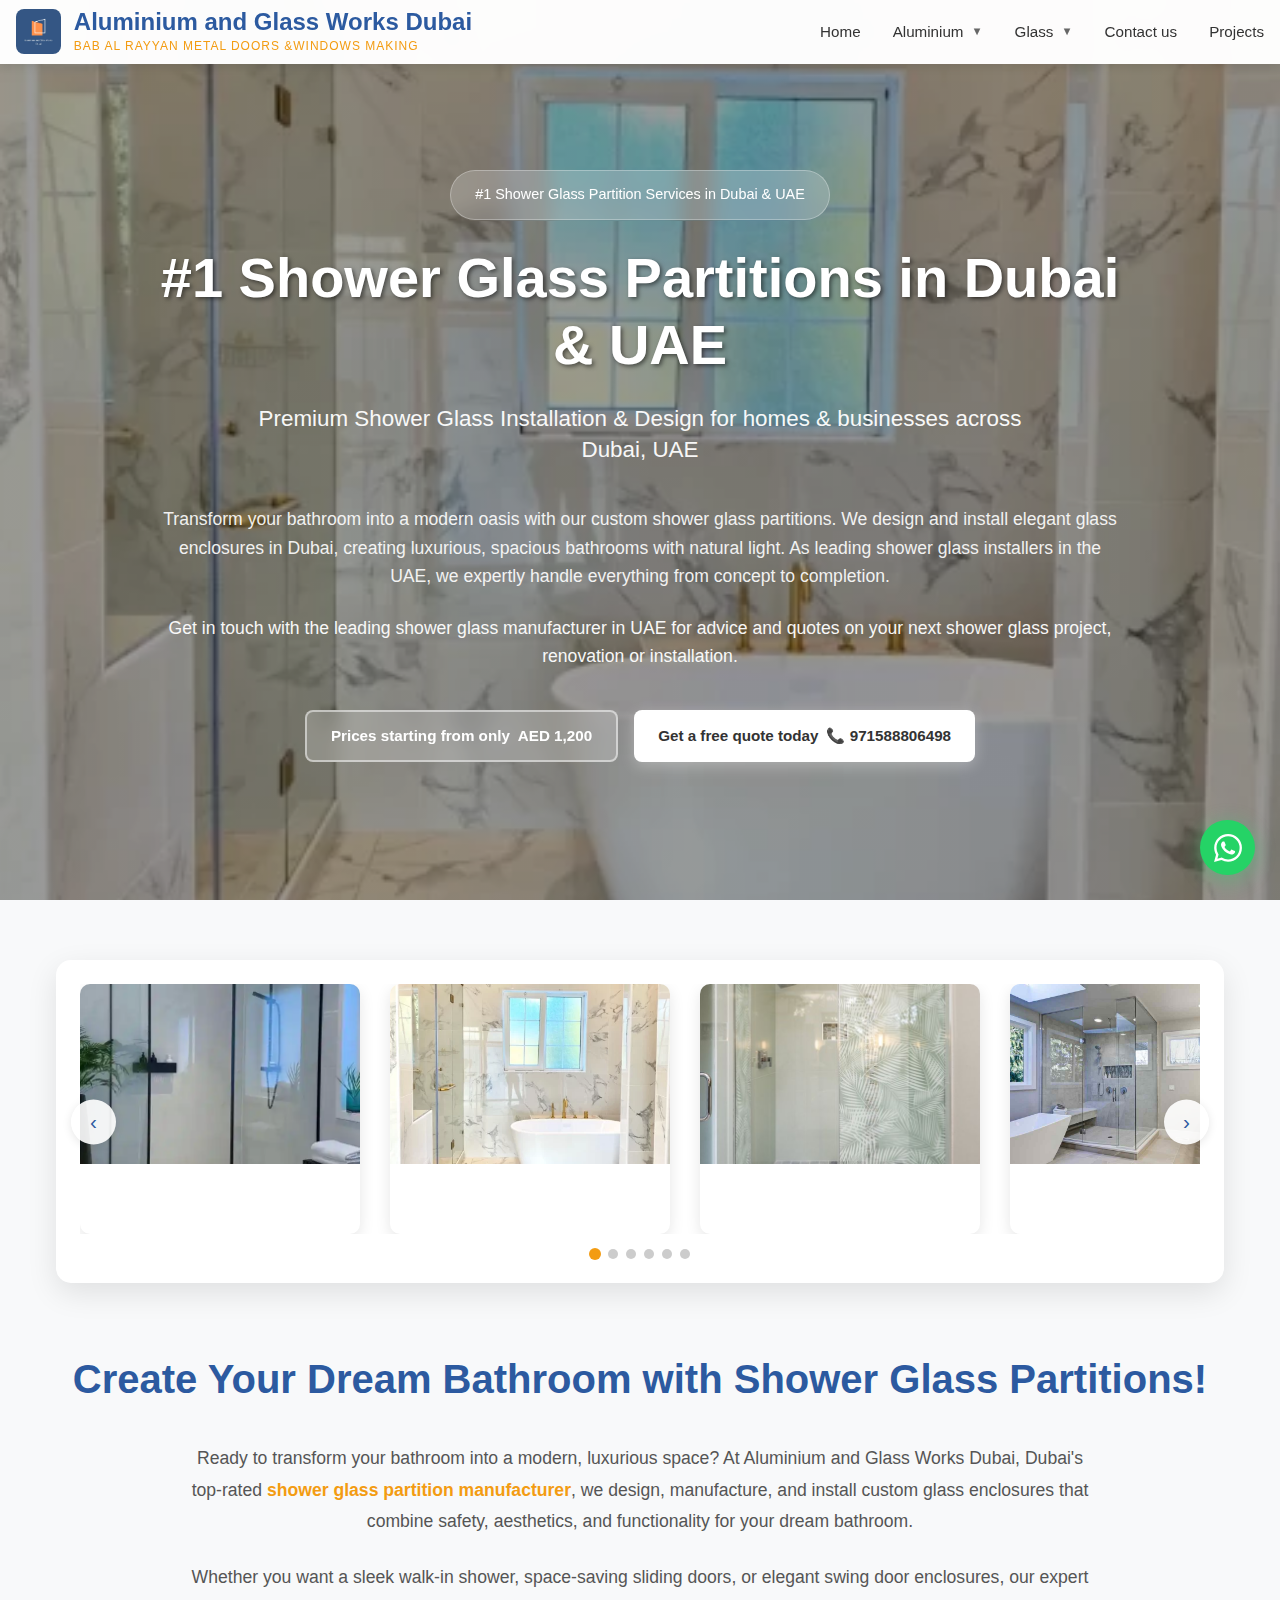
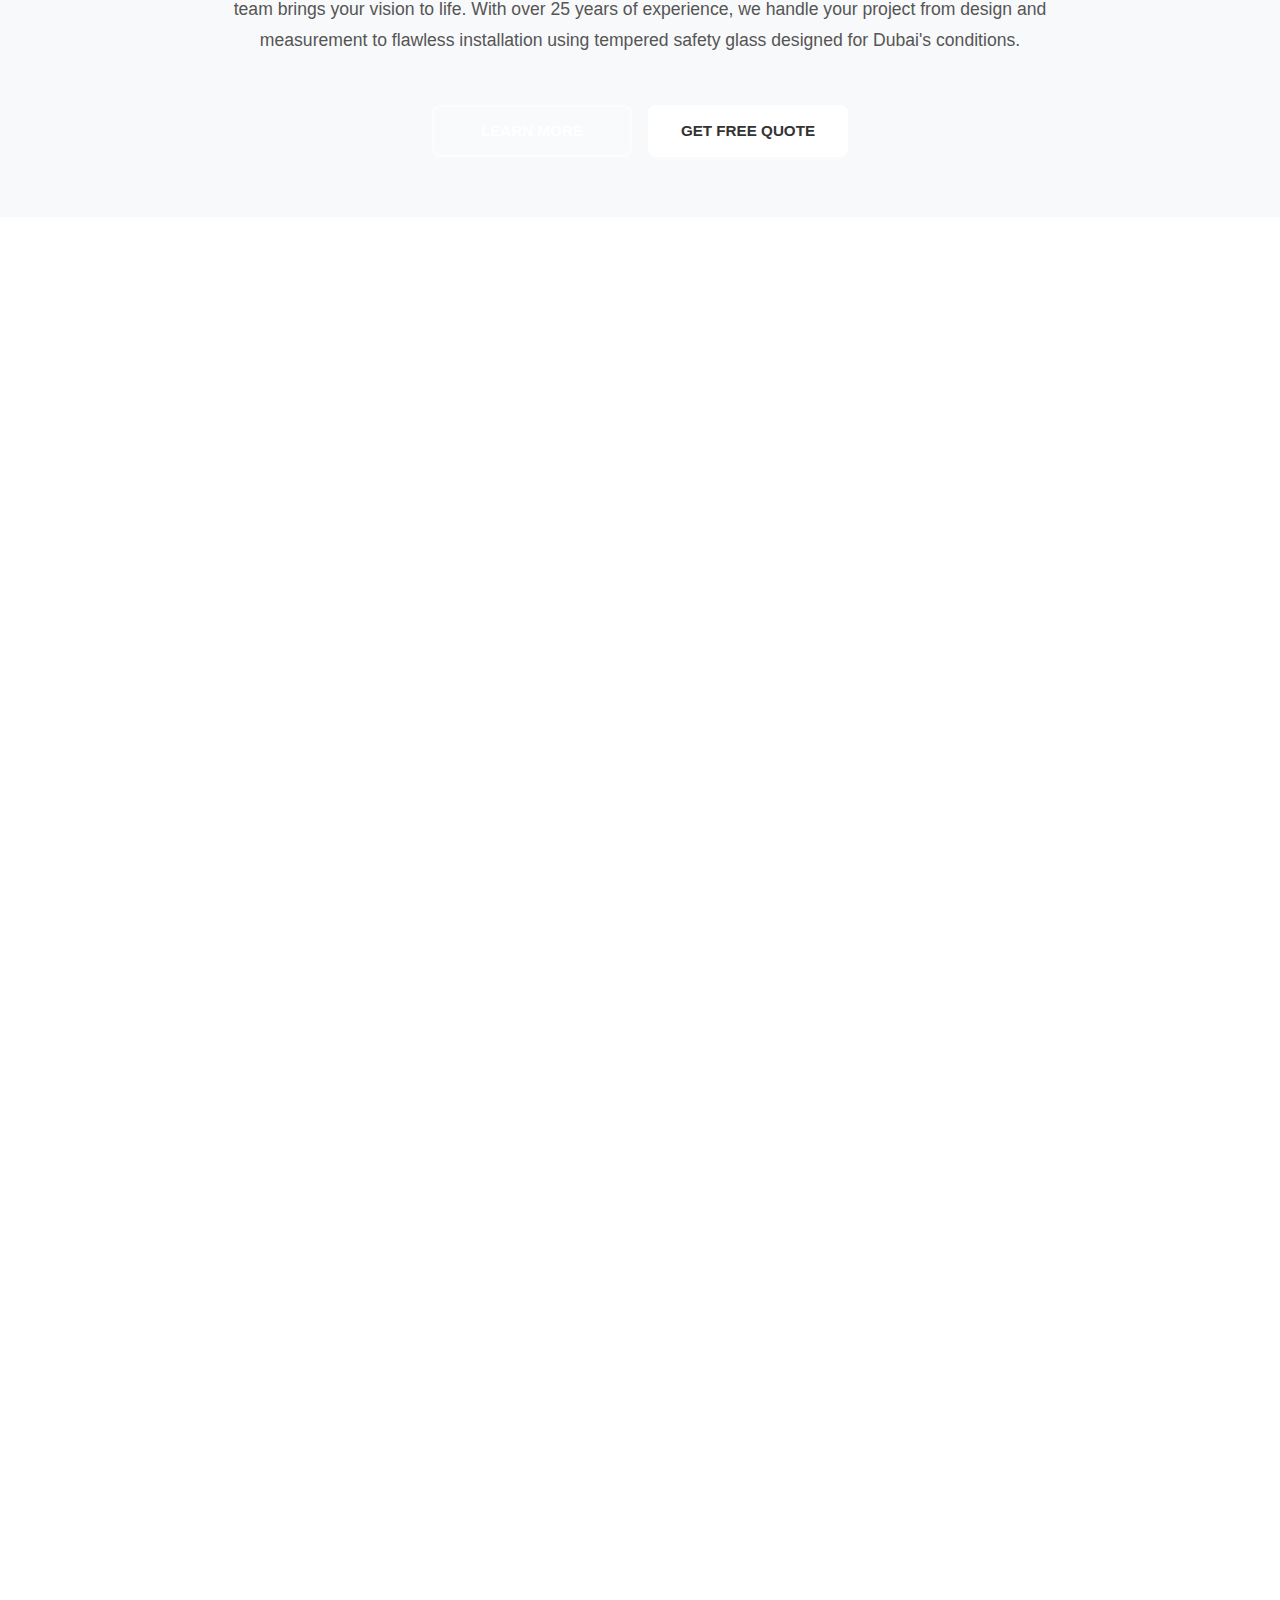
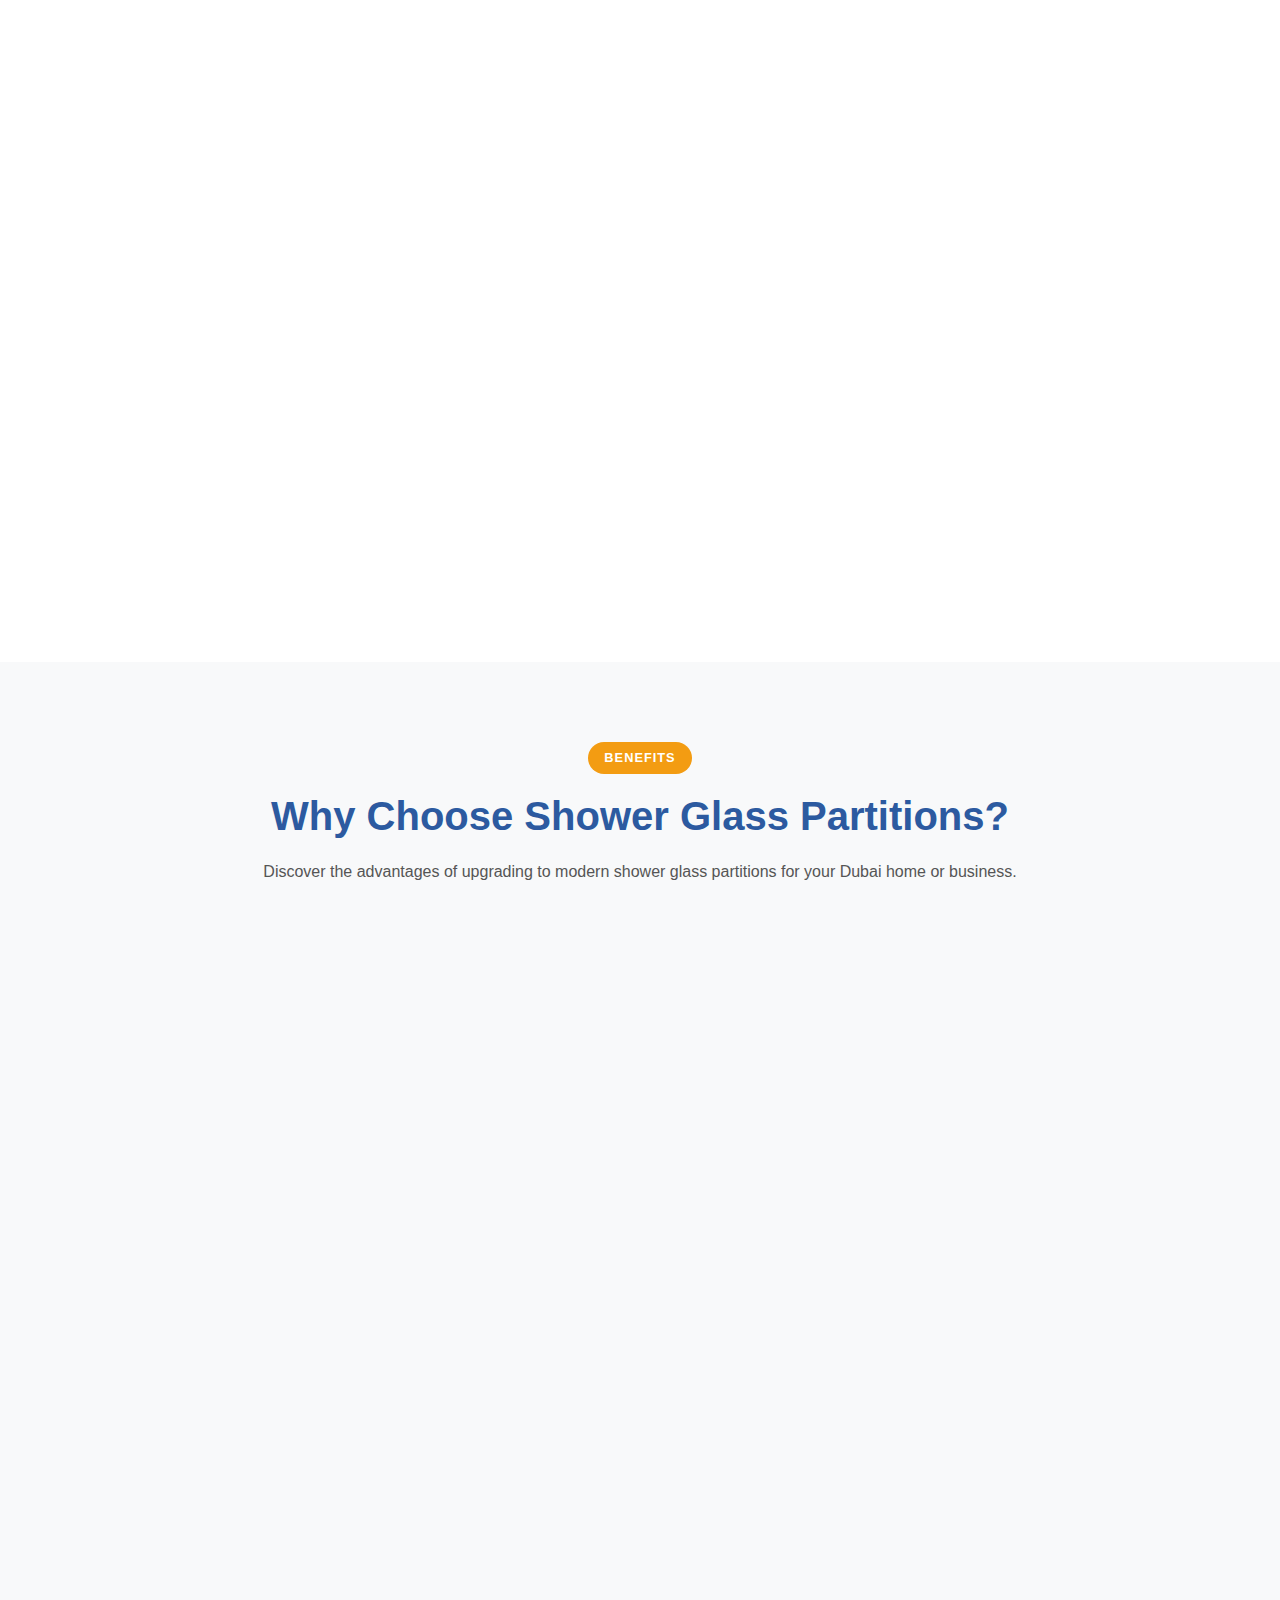
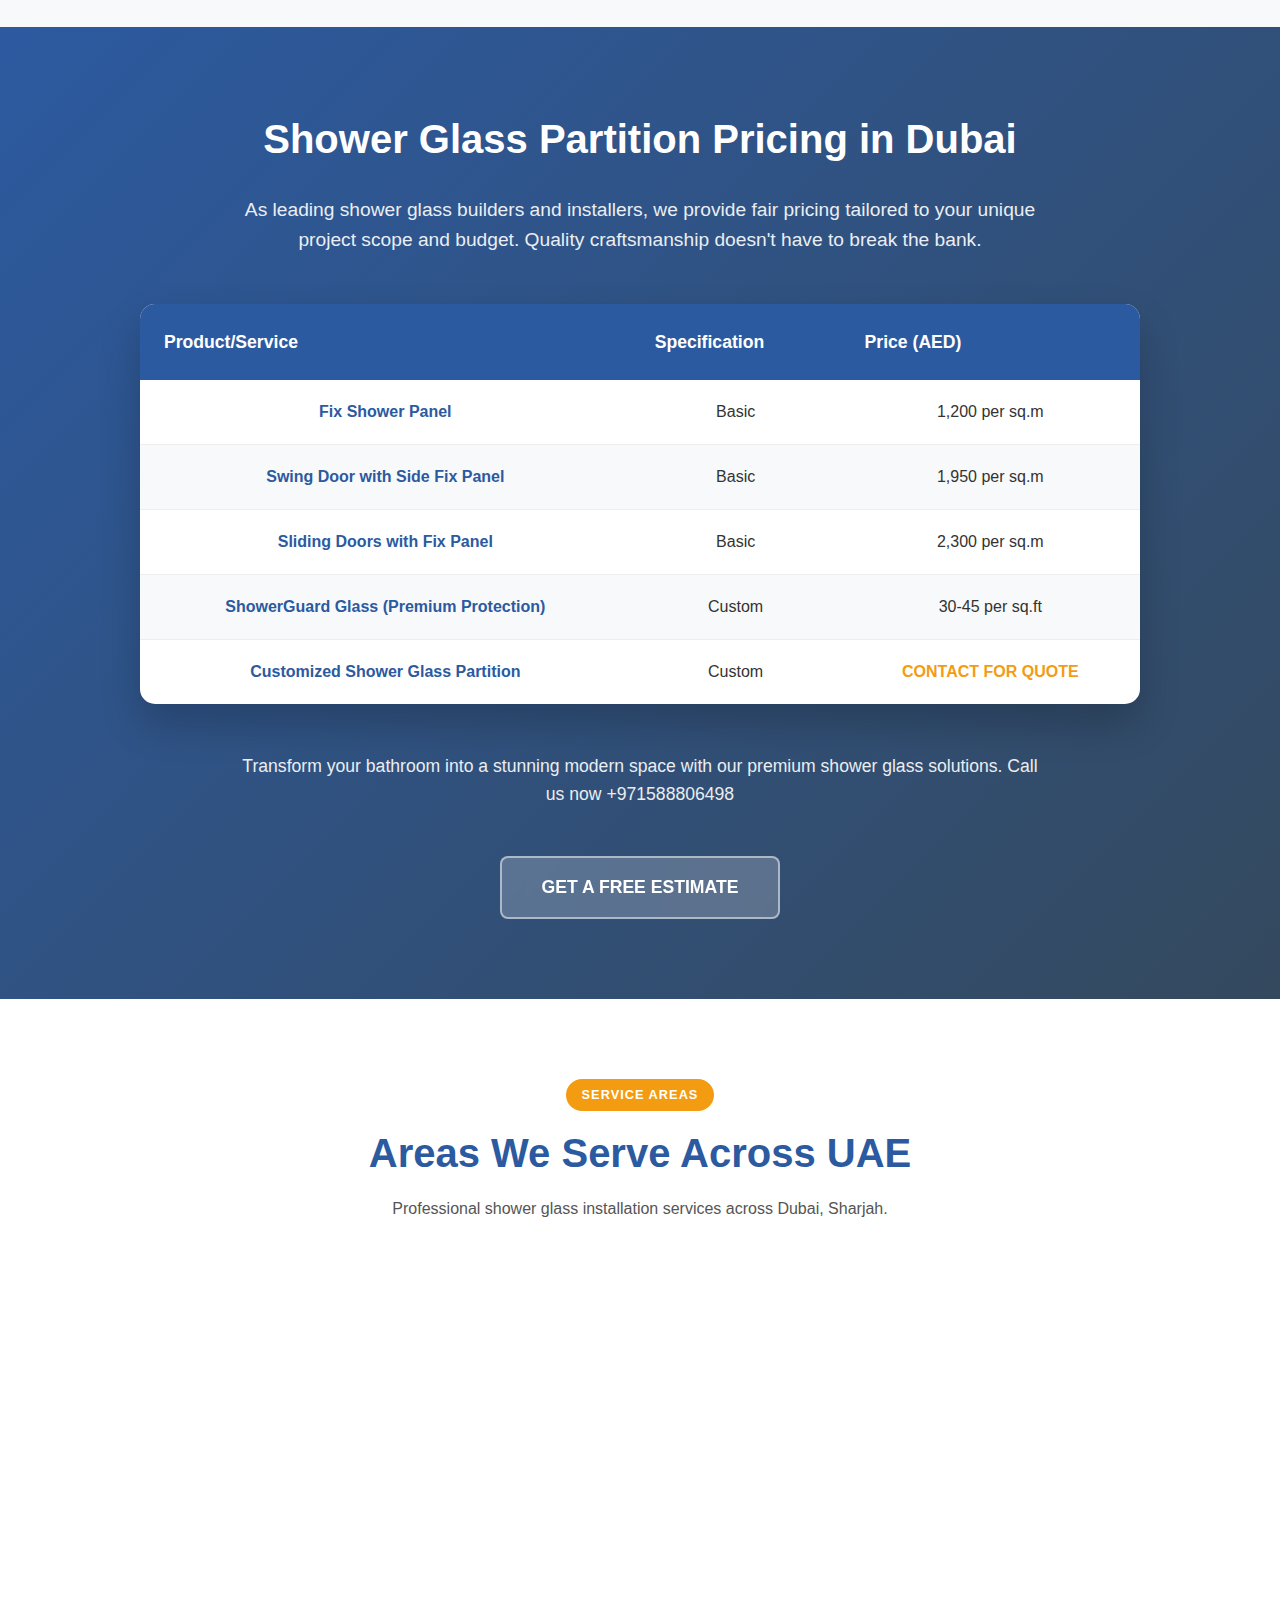
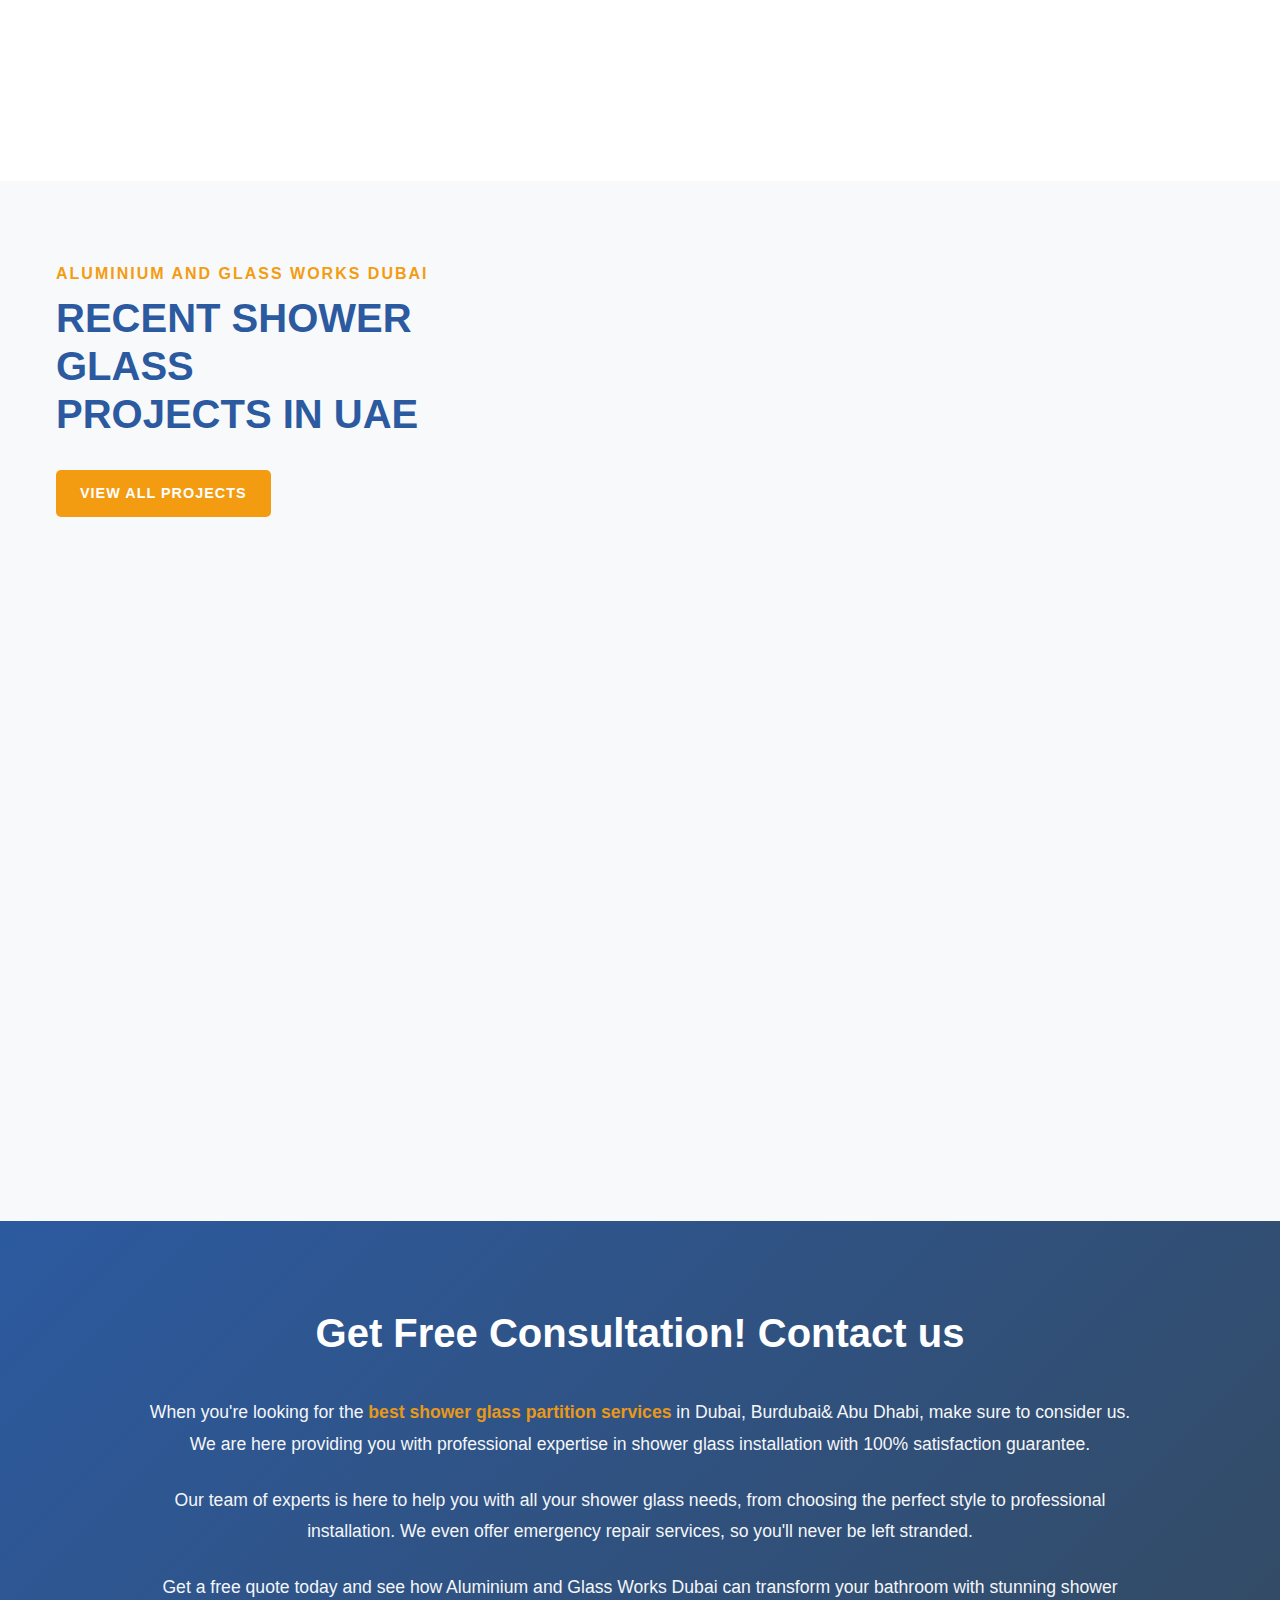
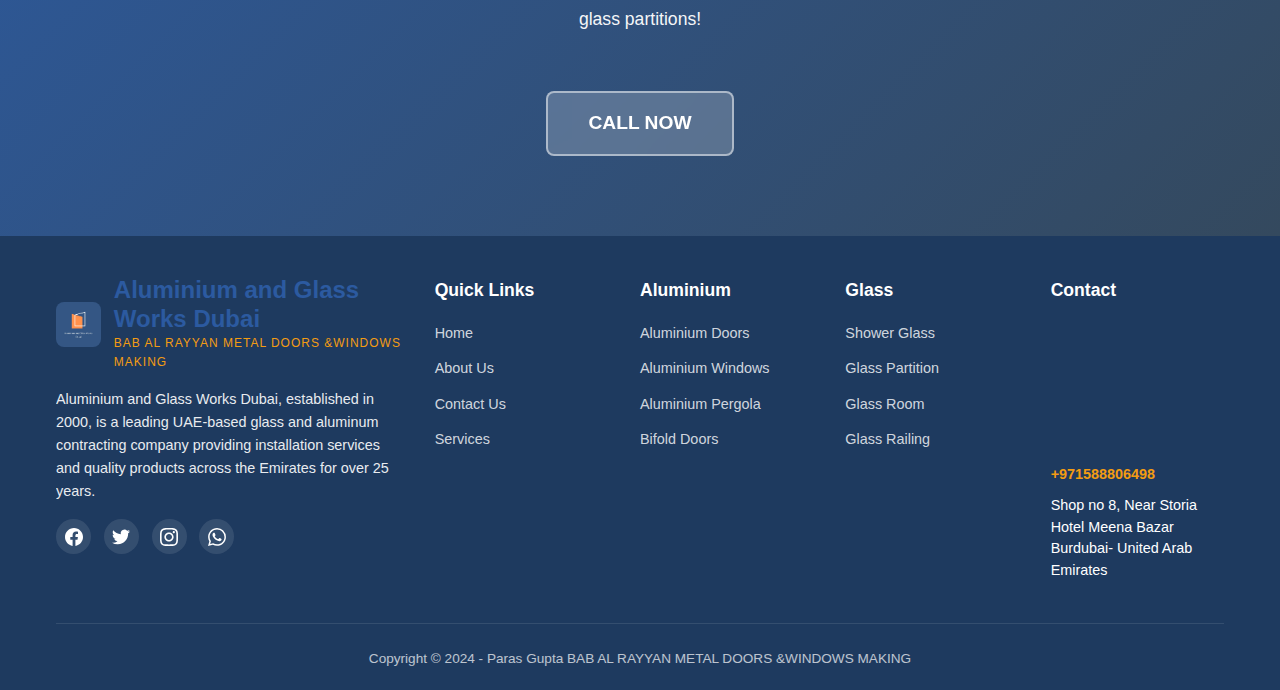
<file: page7.html>
<!DOCTYPE html>
<html lang="en">

<head>
    <meta charset="UTF-8">
    <meta name="viewport" content="width=device-width, initial-scale=1.0">
    <title>Shower Glass Partitions Dubai - Aluminium and Glass Works Dubai</title>
        <link rel="icon" type="image/png" href="logo.png">
    <link rel="stylesheet" href="mobile-call-button.css">

    <style>
        * {
            margin: 0;
            padding: 0;
            box-sizing: border-box;
        }

        body {
            font-family: 'Arial', sans-serif;
            line-height: 1.6;
            color: #333;
            overflow-x: hidden;
        }

        .container {
            max-width: 1200px;
            margin: 0 auto;
            padding: 0 1rem;
        }

        /* Header Styles - Matching index.html */
        .header {
            background: rgba(255, 255, 255, 0.98);
            backdrop-filter: blur(10px);
            position: fixed;
            top: 0;
            left: 0;
            right: 0;
            z-index: 1000;
            padding: 0.5rem 0;
            box-shadow: 0 2px 10px rgba(0, 0, 0, 0.1);
            transition: all 0.3s ease;
        }

        .nav-container {
            display: flex;
            justify-content: space-between;
            align-items: center;
            padding: 0 1rem;
        }

        .logo {
            display: flex;
            align-items: center;
            gap: 0.8rem;
            text-decoration: none;
            color: inherit;
        }

        .logo img {
            width: 45px;
            height: 45px;
            border-radius: 8px;
        }

        .logo-text {
            font-size: 1.5rem;
            font-weight: bold;
            color: #2c5aa0;
            line-height: 1.2;
        }

        .logo-subtitle {
            font-size: 0.75rem;
            color: #f39c12;
            text-transform: uppercase;
            letter-spacing: 1px;
        }

        .nav-menu {
            display: flex;
            list-style: none;
            gap: 2rem;
            align-items: center;
        }

        .nav-menu a {
            text-decoration: none;
            color: #333;
            font-weight: 500;
            font-size: 0.95rem;
            transition: color 0.3s ease;
            position: relative;
            padding: 0.5rem 0;
        }

        .nav-menu a:hover,
        .nav-menu a.active {
            color: #f39c12;
        }

        .nav-menu a::after {
            content: '';
            position: absolute;
            bottom: 0;
            left: 0;
            width: 0;
            height: 2px;
            background: #f39c12;
            transition: width 0.3s ease;
        }

        .nav-menu a:hover::after,
        .nav-menu a.active::after {
            width: 100%;
        }

        /* Dropdown Menu */
        .dropdown {
            position: relative;
        }

        .dropdown-toggle {
            display: flex;
            align-items: center;
            gap: 0.5rem;
            cursor: pointer;
            user-select: none;
        }

        .dropdown-arrow {
            font-size: 0.7rem;
            transition: transform 0.3s ease;
            color: #666;
        }

        .dropdown.active .dropdown-arrow {
            transform: rotate(180deg);
            color: #f39c12;
        }

        .dropdown-menu {
            position: absolute;
            top: calc(100% + 10px);
            left: 0;
            background: white;
            min-width: 220px;
            border-radius: 8px;
            box-shadow: 0 10px 30px rgba(0, 0, 0, 0.15);
            opacity: 0;
            visibility: hidden;
            transform: translateY(-10px);
            transition: all 0.3s ease;
            z-index: 1000;
            list-style: none;
            padding: 0.5rem 0;
            border: 1px solid rgba(0, 0, 0, 0.05);
        }

        .dropdown.active .dropdown-menu {
            opacity: 1;
            visibility: visible;
            transform: translateY(0);
        }

        .dropdown-menu li {
            margin: 0;
            padding: 0;
        }

        .dropdown-menu a {
            display: block;
            padding: 12px 20px;
            color: #2c5aa0 !important;
            text-decoration: none;
            font-weight: 500;
            font-size: 0.95rem;
            transition: all 0.3s ease;
            border-bottom: 1px solid rgba(0, 0, 0, 0.05);
        }

        .dropdown-menu a:last-child {
            border-bottom: none;
        }

        .dropdown-menu a:hover {
            background: #f39c12;
            color: white !important;
        }

        .dropdown-menu a::after {
            display: none !important;
        }

        /* Desktop hover effects */
        @media (min-width: 769px) {
            .dropdown:hover .dropdown-menu {
                opacity: 1;
                visibility: visible;
                transform: translateY(0);
            }

            .dropdown:hover .dropdown-arrow {
                transform: rotate(180deg);
                color: #f39c12;
            }
        }

        .mobile-menu-toggle {
            display: none;
            background: none;
            border: none;
            font-size: 1.8rem;
            cursor: pointer;
            color: #2c5aa0;
            padding: 0.5rem;
            border-radius: 4px;
            transition: all 0.3s ease;
        }

        .mobile-menu-toggle:hover {
            background: rgba(243, 156, 18, 0.1);
        }

        /* Hero Section */
        .hero {
            background: linear-gradient(rgba(0, 0, 0, 0.4), rgba(0, 0, 0, 0.4)), url('Shower Glass/1.png');
            background-size: cover;
            background-position: center;
            min-height: 100vh;
            display: flex;
            align-items: center;
            justify-content: center;
            text-align: center;
            color: white;
            padding-top: 80px;
        }

        .hero-content {
            max-width: 1000px;
            padding: 0 1rem;
            animation: fadeInUp 1s ease-out;
        }

        .hero-badge {
            display: inline-block;
            background: rgba(255, 255, 255, 0.2);
            backdrop-filter: blur(10px);
            padding: 0.8rem 1.5rem;
            border-radius: 30px;
            font-size: 0.9rem;
            font-weight: 500;
            margin-bottom: 1.5rem;
            border: 1px solid rgba(255, 255, 255, 0.3);
        }

        .hero h1 {
            font-size: clamp(2rem, 5vw, 3.5rem);
            margin-bottom: 1.5rem;
            font-weight: 700;
            text-shadow: 2px 2px 4px rgba(0, 0, 0, 0.5);
            line-height: 1.2;
        }

        .hero-subtitle {
            font-size: clamp(1rem, 2.5vw, 1.4rem);
            margin-bottom: 2.5rem;
            font-weight: 400;
            opacity: 0.95;
            line-height: 1.4;
            max-width: 800px;
            margin-left: auto;
            margin-right: auto;
        }

        .hero-description {
            font-size: clamp(0.9rem, 2vw, 1.1rem);
            margin-bottom: 1.5rem;
            line-height: 1.6;
            opacity: 0.9;
        }

        .hero-cta {
            font-size: clamp(0.9rem, 2vw, 1.1rem);
            margin-bottom: 2.5rem;
            font-weight: 500;
            opacity: 0.95;
        }

        .cta-buttons {
            display: flex;
            gap: 1rem;
            justify-content: center;
            flex-wrap: wrap;
            margin-bottom: 3rem;
        }

        .btn {
            padding: 12px 24px;
            border: none;
            border-radius: 8px;
            font-size: 0.95rem;
            font-weight: 600;
            cursor: pointer;
            transition: all 0.3s ease;
            text-decoration: none;
            display: inline-flex;
            align-items: center;
            gap: 0.5rem;
            min-width: 140px;
            justify-content: center;
            text-align: center;
        }

        .btn-primary {
            background: rgba(255, 255, 255, 0.2);
            color: white;
            border: 2px solid rgba(255, 255, 255, 0.5);
            backdrop-filter: blur(10px);
        }

        .btn-primary:hover {
            background: rgba(255, 255, 255, 0.1);
            border-color: rgba(255, 255, 255, 0.8);
            transform: translateY(-2px);
        }

        .btn-secondary {
            background: white;
            color: #333;
            box-shadow: 0 4px 15px rgba(255, 255, 255, 0.3);
        }

        .btn-secondary:hover {
            background: #f8f9fa;
            transform: translateY(-2px);
            box-shadow: 0 6px 20px rgba(255, 255, 255, 0.5);
        }

        .btn-whatsapp {
            background: #25D366;
            color: white;
            box-shadow: 0 4px 15px rgba(37, 211, 102, 0.4);
        }

        .btn-whatsapp:hover {
            background: #22c55e;
            transform: translateY(-2px);
            box-shadow: 0 6px 20px rgba(37, 211, 102, 0.6);
        }

        /* Animations */
        @keyframes fadeInUp {
            from {
                opacity: 0;
                transform: translateY(50px);
            }

            to {
                opacity: 1;
                transform: translateY(0);
            }
        }

        /* Products Section with Slider - Matching index.html */
        .products-section {
            padding: 80px 0;
            background: #f8f9fa;
        }

        .slider-container {
            position: relative;
            margin-bottom: 4rem;
            overflow: hidden;
            border-radius: 15px;
            background: white;
            padding: 1.5rem;
            box-shadow: 0 10px 30px rgba(0, 0, 0, 0.1);
        }

        .slider-wrapper {
            overflow: hidden;
            position: relative;
        }

        .slider-track {
            display: flex;
            transition: transform 0.5s ease-in-out;
            gap: 15px;
        }

        .slide-item {
            flex: 0 0 280px;
            height: 250px;
            border-radius: 10px;
            overflow: hidden;
            box-shadow: 0 5px 15px rgba(0, 0, 0, 0.1);
            transition: transform 0.3s ease;
            display: flex;
            flex-direction: column;
            background: white;
        }

        .slide-item:hover {
            transform: translateY(-5px);
        }

        .slide-item img {
            width: 100%;
            height: 180px;
            object-fit: cover;
            transition: transform 0.3s ease;
        }

        .slide-item:hover img {
            transform: scale(1.05);
        }

        .slide-item h3 {
            padding: 1rem;
            text-align: center;
            font-size: 1.1rem;
            color: #2c5aa0;
            font-weight: 600;
            margin: 0;
        }

        .slider-btn {
            position: absolute;
            top: 50%;
            transform: translateY(-50%);
            background: rgba(255, 255, 255, 0.9);
            border: none;
            border-radius: 50%;
            width: 45px;
            height: 45px;
            font-size: 1.3rem;
            color: #2c5aa0;
            cursor: pointer;
            transition: all 0.3s ease;
            z-index: 10;
            box-shadow: 0 2px 10px rgba(0, 0, 0, 0.1);
        }

        .slider-btn:hover {
            background: white;
            color: #f39c12;
            transform: translateY(-50%) scale(1.1);
        }

        .prev-btn {
            left: 15px;
        }

        .next-btn {
            right: 15px;
        }

        .slider-dots {
            display: flex;
            justify-content: center;
            gap: 8px;
            margin-top: 15px;
        }

        .dot {
            width: 10px;
            height: 10px;
            border-radius: 50%;
            background: #ccc;
            cursor: pointer;
            transition: all 0.3s ease;
        }

        .dot.active {
            background: #f39c12;
            transform: scale(1.2);
        }

        /* Sections */
        .section {
            padding: 60px 0;
        }

        .section-header {
            text-align: center;
            max-width: 900px;
            margin: 0 auto 3rem;
        }

        .section-badge {
            display: inline-block;
            background: #f39c12;
            color: white;
            padding: 6px 16px;
            border-radius: 20px;
            font-size: 0.8rem;
            font-weight: 600;
            text-transform: uppercase;
            letter-spacing: 1px;
            margin-bottom: 1rem;
        }

        .section-title {
            font-size: clamp(1.8rem, 4vw, 2.5rem);
            color: #2c5aa0;
            margin-bottom: 1rem;
            font-weight: 700;
            line-height: 1.3;
        }

        .section-text {
            font-size: 1rem;
            line-height: 1.7;
            color: #555;
        }

        .products-content {
            text-align: center;
        }

        .products-content h2 {
            font-size: 2.5rem;
            color: #2c5aa0;
            margin-bottom: 2rem;
            font-weight: 700;
        }

        .products-content p {
            font-size: 1.1rem;
            line-height: 1.8;
            color: #555;
            margin-bottom: 1.5rem;
            max-width: 900px;
            margin-left: auto;
            margin-right: auto;
        }

        .highlight {
            color: #f39c12;
            font-weight: 600;
        }

        .products-cta {
            margin-top: 3rem;
            display: flex;
            gap: 1rem;
            justify-content: center;
            flex-wrap: wrap;
        }

        .products-cta .btn {
            min-width: 200px;
        }

        /* Services Section */
        .services-section {
            padding: 80px 0;
            background: white;
        }

        .service-block {
            display: grid;
            grid-template-columns: 1fr 1fr;
            gap: 4rem;
            align-items: center;
            margin-bottom: 6rem;
        }

        .service-block:last-child {
            margin-bottom: 0;
        }

        .service-block.reverse {
            direction: rtl;
        }

        .service-block.reverse>* {
            direction: ltr;
        }

        .service-content {
            padding: 2rem;
        }

        .service-content h2 {
            font-size: 2.2rem;
            color: #2c5aa0;
            margin-bottom: 1.5rem;
            font-weight: 700;
            line-height: 1.3;
        }

        .service-content p {
            font-size: 1.1rem;
            line-height: 1.7;
            color: #555;
            margin-bottom: 1.5rem;
        }

        .service-list {
            list-style: none;
            margin: 2rem 0;
            padding: 0;
        }

        .service-list li {
            display: flex;
            align-items: center;
            margin-bottom: 1rem;
            font-size: 1.1rem;
            color: #2c5aa0;
            font-weight: 500;
        }

        .list-icon {
            width: 24px;
            height: 24px;
            background: #f39c12;
            color: white;
            border-radius: 50%;
            display: flex;
            align-items: center;
            justify-content: center;
            margin-right: 1rem;
            font-size: 1rem;
            font-weight: bold;
        }

        .service-features {
            margin: 2rem 0;
        }

        .feature-item {
            background: #f8f9fa;
            padding: 1rem 1.5rem;
            margin-bottom: 1rem;
            border-left: 4px solid #f39c12;
            border-radius: 0 8px 8px 0;
        }

        .feature-item strong {
            color: #2c5aa0;
            font-weight: 600;
        }

        .service-image {
            position: relative;
            overflow: hidden;
            border-radius: 15px;
            box-shadow: 0 10px 30px rgba(0, 0, 0, 0.1);
        }

        .service-image img {
            width: 100%;
            height: 100%;
            object-fit: cover;
            transition: transform 0.3s ease;
        }

        .service-image:hover img {
            transform: scale(1.05);
        }

        /* Benefits Section */
        .benefits-section {
            padding: 80px 0;
            background: #f8f9fa;
        }

        .benefits-grid {
            display: grid;
            grid-template-columns: repeat(auto-fit, minmax(300px, 1fr));
            gap: 2rem;
            margin-top: 3rem;
        }

        .benefit-card {
            background: white;
            padding: 2rem;
            border-radius: 12px;
            box-shadow: 0 5px 20px rgba(0, 0, 0, 0.1);
            text-align: center;
            transition: transform 0.3s ease, box-shadow 0.3s ease;
        }

        .benefit-card:hover {
            transform: translateY(-5px);
            box-shadow: 0 10px 30px rgba(0, 0, 0, 0.15);
        }

        .benefit-icon {
            width: 60px;
            height: 60px;
            background: #f39c12;
            border-radius: 50%;
            display: flex;
            align-items: center;
            justify-content: center;
            margin: 0 auto 1.5rem;
            font-size: 1.5rem;
            color: white;
        }

        .benefit-card h3 {
            font-size: 1.3rem;
            color: #2c5aa0;
            margin-bottom: 1rem;
            font-weight: 600;
        }

        .benefit-card p {
            color: #666;
            line-height: 1.6;
        }

        /* Pricing Section */
        .pricing-section {
            padding: 80px 0;
            background: linear-gradient(135deg, #2c5aa0 0%, #34495e 100%);
            color: white;
            position: relative;
        }

        .pricing-content {
            text-align: center;
        }

        .pricing-content h2 {
            font-size: 2.5rem;
            margin-bottom: 1.5rem;
            font-weight: 700;
            color: white;
        }

        .pricing-content p {
            font-size: 1.2rem;
            margin-bottom: 3rem;
            opacity: 0.9;
            max-width: 800px;
            margin-left: auto;
            margin-right: auto;
        }

        .pricing-table-wrapper {
            background: white;
            border-radius: 15px;
            overflow: hidden;
            box-shadow: 0 20px 40px rgba(0, 0, 0, 0.2);
            margin: 0 auto 3rem;
            max-width: 1000px;
        }

        .pricing-table {
            width: 100%;
            border-collapse: collapse;
            color: #333;
        }

        .pricing-table thead th {
            background: #2c5aa0;
            color: white;
            padding: 1.5rem;
            font-weight: 600;
            font-size: 1.1rem;
            text-align: left;
        }

        .pricing-table tbody td {
            padding: 1.2rem 1.5rem;
            border-bottom: 1px solid #eee;
            font-size: 1rem;
            font-weight: 500;
        }

        .pricing-table tbody tr:last-child td {
            border-bottom: none;
        }

        .pricing-table tbody tr:nth-child(even) {
            background: #f8f9fa;
        }

        .pricing-table tbody tr:hover {
            background: #e8f4f8;
            transition: background 0.3s ease;
        }

        .pricing-table td:first-child {
            color: #2c5aa0;
            font-weight: 600;
        }

        .enquire {
            color: #f39c12 !important;
            font-weight: 700 !important;
        }

        .pricing-cta {
            margin-top: 2rem;
        }

        .pricing-cta .btn {
            font-size: 1.1rem;
            padding: 15px 40px;
        }

        /* Areas Section */
        .areas-section {
            padding: 80px 0;
            background: white;
        }

        .areas-grid {
            display: grid;
            grid-template-columns: repeat(auto-fit, minmax(250px, 1fr));
            gap: 2rem;
            margin-top: 3rem;
        }

        .area-card {
            background: #f8f9fa;
            padding: 1.5rem;
            border-radius: 10px;
            border-left: 4px solid #f39c12;
            transition: all 0.3s ease;
        }

        .area-card:hover {
            background: white;
            box-shadow: 0 5px 15px rgba(0, 0, 0, 0.1);
            transform: translateY(-2px);
        }

        .area-card h3 {
            color: #2c5aa0;
            font-size: 1.2rem;
            margin-bottom: 1rem;
            font-weight: 600;
        }

        .area-list {
            list-style: none;
            padding: 0;
        }

        .area-list li {
            color: #666;
            margin-bottom: 0.5rem;
            padding-left: 1rem;
            position: relative;
        }

        .area-list li::before {
            content: "•";
            color: #f39c12;
            position: absolute;
            left: 0;
            font-weight: bold;
        }

        /* Projects Gallery Section */
        .projects-section {
            padding: 80px 0;
            background: #f8f9fa;
        }

        .projects-header {
            text-align: left;
            margin-bottom: 3rem;
            max-width: 500px;
        }

        .projects-company {
            color: #f39c12;
            font-size: 1rem;
            font-weight: 600;
            text-transform: uppercase;
            letter-spacing: 2px;
            margin-bottom: 0.5rem;
        }

        .projects-header h2 {
            font-size: 2.5rem;
            color: #2c5aa0;
            margin-bottom: 2rem;
            font-weight: 700;
            line-height: 1.2;
        }

        .projects-view-btn {
            background: #f39c12;
            color: white;
            padding: 12px 24px;
            font-size: 0.9rem;
            font-weight: 600;
            text-transform: uppercase;
            letter-spacing: 1px;
            border-radius: 5px;
            text-decoration: none;
            display: inline-block;
            transition: all 0.3s ease;
        }

        .projects-view-btn:hover {
            background: #e67e22;
            transform: translateY(-2px);
        }

        .projects-grid {
            display: grid;
            grid-template-columns: repeat(4, 1fr);
            gap: 1rem;
            max-width: 1200px;
            margin-left: auto;
        }

        .project-item {
            position: relative;
            overflow: hidden;
            border-radius: 8px;
            box-shadow: 0 4px 12px rgba(0, 0, 0, 0.1);
            transition: all 0.3s ease;
            cursor: pointer;
            aspect-ratio: 1;
            background: white;
        }

        .project-item:hover {
            transform: translateY(-5px);
            box-shadow: 0 8px 25px rgba(0, 0, 0, 0.15);
        }

        .project-item img {
            width: 100%;
            height: 100%;
            object-fit: cover;
            transition: transform 0.3s ease;
        }

        .project-item:hover img {
            transform: scale(1.05);
        }

        /* Contact Section */
        .contact-section {
            padding: 80px 0;
            background: linear-gradient(135deg, #2c5aa0 0%, #34495e 100%);
            color: white;
            text-align: center;
        }

        .contact-content h2 {
            font-size: 2.5rem;
            margin-bottom: 2rem;
            font-weight: 700;
        }

        .contact-content p {
            font-size: 1.1rem;
            line-height: 1.8;
            margin-bottom: 1.5rem;
            max-width: 1000px;
            margin-left: auto;
            margin-right: auto;
            opacity: 0.95;
        }

        .contact-content .highlight {
            color: #f39c12;
            font-weight: 600;
        }

        .contact-content .btn {
            margin-top: 2rem;
            font-size: 1.2rem;
            padding: 15px 40px;
        }

        /* Footer - Matching index.html */
        .footer {
            background: #1e3a5f;
            color: white;
            padding: 40px 0 20px;
        }

        .footer-content {
            display: grid;
            grid-template-columns: 2fr repeat(4, 1fr);
            gap: 2rem;
            margin-bottom: 2rem;
        }

        .footer-section h3 {
            font-size: 1.1rem;
            margin-bottom: 1rem;
            color: white;
            font-weight: 600;
        }

        .footer-description {
            font-size: 0.9rem;
            line-height: 1.6;
            margin: 1rem 0;
            opacity: 0.9;
        }

        .social-links {
            display: flex;
            gap: 0.8rem;
            margin-top: 1rem;
        }

        .social-link {
            display: flex;
            align-items: center;
            justify-content: center;
            width: 35px;
            height: 35px;
            background: rgba(255, 255, 255, 0.1);
            border-radius: 50%;
            color: white;
            text-decoration: none;
            transition: all 0.3s ease;
        }

        .social-link:hover {
            background: #f39c12;
            transform: translateY(-2px);
        }

        .footer-links {
            list-style: none;
        }

        .footer-links li {
            margin-bottom: 0.6rem;
        }

        .footer-links a {
            color: rgba(255, 255, 255, 0.8);
            text-decoration: none;
            transition: color 0.3s ease;
            font-size: 0.9rem;
        }

        .footer-links a:hover {
            color: #f39c12;
        }

        .contact-details p {
            margin-bottom: 0.6rem;
            font-size: 0.9rem;
            line-height: 1.5;
        }

        .contact-details strong {
            color: #f39c12;
        }

        .footer-bottom {
            border-top: 1px solid rgba(255, 255, 255, 0.1);
            padding-top: 1.5rem;
            text-align: center;
        }

        .footer-bottom p {
            margin: 0;
            opacity: 0.7;
            font-size: 0.85rem;
        }

        /* WhatsApp Float */
        .whatsapp-float {
            position: fixed;
            bottom: 25px;
            right: 25px;
            z-index: 1000;
        }

        .whatsapp-btn {
            display: flex;
            align-items: center;
            justify-content: center;
            width: 55px;
            height: 55px;
            background: #25D366;
            border-radius: 50%;
            color: white;
            text-decoration: none;
            box-shadow: 0 4px 20px rgba(37, 211, 102, 0.4);
            transition: all 0.3s ease;
            animation: pulse 2s infinite;
        }

        .whatsapp-btn:hover {
            transform: scale(1.1);
            box-shadow: 0 6px 25px rgba(37, 211, 102, 0.6);
        }

        @keyframes pulse {

            0%,
            100% {
                box-shadow: 0 4px 20px rgba(37, 211, 102, 0.4);
            }

            50% {
                box-shadow: 0 4px 20px rgba(37, 211, 102, 0.8);
            }
        }

        /* Responsive Design */
        @media (max-width: 1024px) {
            .nav-menu {
                gap: 1.5rem;
            }

            .service-block {
                gap: 2rem;
            }

            .projects-grid {
                grid-template-columns: repeat(3, 1fr);
                gap: 1rem;
            }

            .slide-item {
                flex: 0 0 240px;
                height: 220px;
            }

            .slide-item img {
                height: 160px;
            }
        }

        @media (max-width: 768px) {
            .mobile-menu-toggle {
                display: block;
            }

            .nav-menu {
                position: fixed;
                top: 100%;
                left: 0;
                width: 100%;
                background: white;
                flex-direction: column;
                padding: 2rem 0;
                box-shadow: 0 2px 10px rgba(0, 0, 0, 0.1);
                transform: translateY(-100%);
                opacity: 0;
                transition: all 0.3s ease;
                pointer-events: none;
                max-height: 80vh;
                overflow-y: auto;
                z-index: 999;
            }

            .nav-menu.active {
                transform: translateY(0);
                opacity: 1;
                pointer-events: all;
            }

            .nav-menu>li {
                margin: 0;
                padding: 0 2rem;
                width: 100%;
            }

            .nav-menu>li>a {
                padding: 15px 0;
                display: block;
                font-size: 1.1rem;
                border-bottom: 1px solid #f0f0f0;
            }

            /* Mobile Dropdown */
            .dropdown-menu {
                position: static;
                background: #f8f9fa;
                box-shadow: inset 0 2px 5px rgba(0, 0, 0, 0.1);
                opacity: 1;
                visibility: visible;
                transform: none;
                margin: 0;
                border-radius: 0;
                max-height: 0;
                overflow: hidden;
                transition: max-height 0.3s ease, padding 0.3s ease;
                width: 100%;
                border: none;
                padding: 0;
            }

            .dropdown.active .dropdown-menu {
                max-height: 300px;
                padding: 0.5rem 0;
            }

            .dropdown-menu a {
                padding: 12px 30px !important;
                font-size: 1rem;
                color: #555 !important;
                border-bottom: 1px solid #e0e0e0;
                background: transparent;
            }

            .dropdown-menu a:hover {
                background: #e9ecef !important;
                color: #2c5aa0 !important;
            }

            .dropdown-menu a:last-child {
                border-bottom: none;
            }

            .dropdown-toggle {
                padding: 15px 0;
                width: 100%;
                justify-content: space-between;
            }

            .dropdown-arrow {
                font-size: 0.8rem;
                margin-left: auto;
            }

            .logo-text {
                font-size: 1.3rem;
            }

            .logo-subtitle {
                font-size: 0.7rem;
            }

            .hero {
                padding-top: 100px;
                background-attachment: scroll;
            }

            .section {
                padding: 40px 0;
            }

            .service-block,
            .products-content {
                grid-template-columns: 1fr;
                gap: 2rem;
            }

            .projects-header {
                text-align: center;
                max-width: none;
                margin-bottom: 2rem;
            }

            .projects-grid {
                grid-template-columns: repeat(2, 1fr);
                gap: 0.8rem;
                margin-left: 0;
            }

            .slide-item {
                flex: 0 0 200px;
                height: 200px;
            }

            .slide-item img {
                height: 140px;
            }

            .slider-btn {
                width: 40px;
                height: 40px;
                font-size: 1.1rem;
            }

            .prev-btn {
                left: 10px;
            }

            .next-btn {
                right: 10px;
            }

            .products-content h2 {
                font-size: 2rem;
            }

            .products-content p {
                font-size: 1rem;
            }

            .products-cta {
                flex-direction: column;
                align-items: center;
            }

            .products-cta .btn {
                width: 100%;
                max-width: 300px;
            }

            .benefits-grid {
                grid-template-columns: 1fr;
            }

            .areas-grid {
                grid-template-columns: 1fr;
            }

            .footer-content {
                grid-template-columns: 1fr;
                gap: 1.5rem;
                text-align: center;
            }

            .footer-section:first-child {
                margin-bottom: 1rem;
            }

            .contact-info {
                margin-top: 1rem;
            }

            .pricing-table-wrapper {
                overflow-x: auto;
                -webkit-overflow-scrolling: touch;
            }

            .pricing-table {
                min-width: 500px;
                font-size: 0.9rem;
            }

            .pricing-table thead th,
            .pricing-table tbody td {
                padding: 1rem 0.8rem;
            }
        }

        @media (max-width: 480px) {
            .container {
                padding: 0 0.5rem;
            }

            .nav-container {
                padding: 0 0.5rem;
            }

            .logo img {
                width: 35px;
                height: 35px;
            }

            .logo-text {
                font-size: 1.1rem;
            }

            .logo-subtitle {
                font-size: 0.65rem;
            }

            .hero-content {
                padding: 1.5rem 0.5rem;
            }

            .hero-badge {
                font-size: 0.8rem;
                padding: 0.6rem 1rem;
            }

            .cta-buttons {
                flex-direction: column;
                align-items: center;
            }

            .btn {
                width: 100%;
                max-width: 250px;
                padding: 12px 20px;
                font-size: 0.9rem;
            }

            .slider-container {
                padding: 1rem;
            }

            .slide-item {
                flex: 0 0 160px;
                height: 180px;
            }

            .slide-item img {
                height: 120px;
            }

            .slider-btn {
                width: 35px;
                height: 35px;
                font-size: 1rem;
            }

            .prev-btn {
                left: 5px;
            }

            .next-btn {
                right: 5px;
            }

            .products-content h2 {
                font-size: 1.8rem;
            }

            .projects-grid {
                grid-template-columns: repeat(2, 1fr);
                gap: 0.6rem;
            }

            .project-item {
                border-radius: 4px;
            }

            .service-content {
                padding: 1rem;
            }

            .service-content h2 {
                font-size: 1.8rem;
            }

            .whatsapp-float {
                bottom: 20px;
                right: 20px;
            }

            .whatsapp-btn {
                width: 50px;
                height: 50px;
            }

            .footer {
                padding: 30px 0 15px;
            }

            .social-links {
                justify-content: center;
            }
        }

        /* Utility Classes */
        .text-center {
            text-align: center;
        }

        .mb-1 {
            margin-bottom: 1rem;
        }

        .mb-2 {
            margin-bottom: 2rem;
        }

        .mt-1 {
            margin-top: 1rem;
        }

        .mt-2 {
            margin-top: 2rem;
        }

        /* Smooth scrolling */
        html {
            scroll-behavior: smooth;
        }

        /* Focus styles for accessibility */
        .btn:focus,
        .nav-menu a:focus,
        .mobile-menu-toggle:focus {
            outline: 2px solid #f39c12;
            outline-offset: 2px;
        }

        /* Loading animation for images */
        .slide-item img,
        .service-image img,
        .project-item img {
            background: #f0f0f0;
        }
    </style>
</head>

<body>
    <!-- Header -->
    <header class="header">
        <div class="nav-container">
            <a href="index.html" class="logo">
                <img src="logo.png" alt="Logo">
                <div>
                    <div class="logo-text">Aluminium and Glass Works Dubai</div>
                    <div class="logo-subtitle">BAB AL RAYYAN METAL DOORS &WINDOWS MAKING</div>
                </div>
            </a>

            <nav>
                <ul class="nav-menu" id="navMenu">
                    <li><a href="index.html">Home</a></li>
                    <li class="dropdown">
                        <a href="#" class="dropdown-toggle">Aluminium <span class="dropdown-arrow">▼</span></a>
                        <ul class="dropdown-menu">
                            <li><a href="page1.html">Aluminium Doors</a></li>
                            <li><a href="page2.html">Aluminium Windows</a></li>
                            <li><a href="page3.html">Aluminium Pergola</a></li>
                            <li><a href="page4.html">Bifold Doors</a></li>
                            <li><a href="page9.html">Pet Doors</a></li>
                            <li><a href="page11.html">Aluminium Fence</a></li>
                        </ul>
                    </li>
                    <li class="dropdown">
                        <a href="#" class="dropdown-toggle">Glass <span class="dropdown-arrow">▼</span></a>
                        <ul class="dropdown-menu">
                            <li><a href="page7.html" class="active">Shower Glass</a></li>
                            <li><a href="page5.html">Glass Partition</a></li>
                            <li><a href="page6.html">Glass Room</a></li>
                            <li><a href="page8.html">Glass Railing</a></li>
<li><a href="page10.html">Fly Screens</a></li>
                                                       <li><a href="page12.html">Glass Mirror</a></li>
                            <li><a href="page13.html">Louver Box</a></li>                                </ul>
                    </li>
                    <li><a href="tel:+971588806498">Contact us</a></li>
                    <li><a href="#projects">Projects</a></li>
                </ul>

                <button class="mobile-menu-toggle" id="mobileMenuToggle" aria-label="Toggle menu">
                    ☰
                </button>
            </nav>
        </div>
    </header>

    <!-- Hero Section -->
    <section class="hero" id="home">
        <div class="hero-content">
            <div class="hero-badge">
                #1 Shower Glass Partition Services in Dubai & UAE
            </div>

            <h1>#1 Shower Glass Partitions in Dubai & UAE</h1>

            <p class="hero-subtitle">
                Premium Shower Glass Installation & Design for homes & businesses across Dubai, UAE
            </p>

            <p class="hero-description">
                Transform your bathroom into a modern oasis with our custom shower glass partitions. We design and
                install
                elegant glass enclosures in Dubai, creating luxurious, spacious bathrooms with natural light. As leading
                shower glass installers in the UAE, we expertly handle everything from concept to completion.
            </p>

            <p class="hero-cta">
                Get in touch with the leading shower glass manufacturer in UAE for advice and quotes on your next shower
                glass project, renovation or installation.
            </p>

            <div class="cta-buttons">
                <a href="#pricing" class="btn btn-primary">
                    Prices starting from only<br>
                    <strong>AED 1,200</strong>
                </a>
                <a href="tel:+971588806498" class="btn btn-secondary">
                    Get a free quote today<br>
                    <strong>📞   971588806498</strong>
                </a>
            </div>
        </div>
    </section>

    <!-- Products Section -->
    <section class="products-section section" id="products">
        <div class="container">
            <div class="slider-container">
                <div class="slider-wrapper">
                    <div class="slider-track" id="sliderTrack">
                        <div class="slide-item">
                            <img src="Shower Glass/1.png" alt="Shower Glass Design 1">
                            <!-- <h3>Fixed Shower Panels</h3> -->
                        </div>
                        <div class="slide-item">
                            <img src="Shower Glass/2.png" alt="Shower Glass Design 2">
                            <!-- <h3>Swing Door Enclosures</h3> -->
                        </div>
                        <div class="slide-item">
                            <img src="Shower Glass/3.png" alt="Shower Glass Design 3">
                            <!-- <h3>Sliding Glass Doors</h3> -->
                        </div>
                        <div class="slide-item">
                            <img src="Shower Glass/4.png" alt="Shower Glass Design 4">
                            <!-- <h3>Walk-in Shower Glass</h3> -->
                        </div>
                        <div class="slide-item">
                            <img src="Shower Glass/5..png" alt="Shower Glass Design 5">
                            <!-- <h3>Frameless Glass Enclosures</h3> -->
                        </div>
                        <div class="slide-item">
                            <img src="Shower Glass/6.png" alt="Shower Glass Design 6">
                            <!-- <h3>Custom Glass Partitions</h3> -->
                        </div>
                    </div>
                </div>

                <button class="slider-btn prev-btn" id="prevBtn">‹</button>
                <button class="slider-btn next-btn" id="nextBtn">›</button>

                <div class="slider-dots" id="sliderDots">
                    <span class="dot active" data-slide="0"></span>
                    <span class="dot" data-slide="1"></span>
                    <span class="dot" data-slide="2"></span>
                    <span class="dot" data-slide="3"></span>
                    <span class="dot" data-slide="4"></span>
                    <span class="dot" data-slide="5"></span>
                </div>
            </div>

            <div class="products-content">
                <h2>Create Your Dream Bathroom with Shower Glass Partitions!</h2>
                <p>
                    Ready to transform your bathroom into a modern, luxurious space? At Aluminium and Glass Works Dubai,
                    Dubai's top-rated <span class="highlight">shower glass partition manufacturer</span>, we design,
                    manufacture, and install custom glass
                    enclosures that combine safety, aesthetics, and functionality for your dream bathroom.
                </p>
                <p>
                    Whether you want a sleek walk-in shower, space-saving sliding doors, or elegant swing door
                    enclosures,
                    our expert team brings your vision to life. With over 25 years of experience, we handle your project
                    from
                    design and measurement to flawless installation using tempered safety glass designed for Dubai's
                    conditions.
                </p>

                <div class="products-cta">
                    <a href="#services" class="btn btn-primary">LEARN MORE</a>
                    <a href="tel:+971588806498" class="btn btn-secondary">GET FREE QUOTE</a>
                </div>
            </div>
        </div>
    </section>

    <!-- Services Section -->
    <section class="services-section" id="services">
        <div class="container">
            <!-- Shower Glass Types Service Block -->
            <div class="service-block">
                <div class="service-content">
                    <h2>Types of Shower Glass Partitions We Offer</h2>
                    <p>
                        Our expert shower glass installers design and construct stunning glass partitions perfectly
                        suited to your Dubai bathroom.
                        We offer various shower glass types and layouts to match your vision and space requirements.
                    </p>

                    <ul class="service-list">
                        <li>
                            <span class="list-icon">⊕</span>
                            <span>Walk-in Shower Partitions</span>
                        </li>
                        <li>
                            <span class="list-icon">⊕</span>
                            <span>Sliding Shower Doors</span>
                        </li>
                        <li>
                            <span class="list-icon">⊕</span>
                            <span>Swing Shower Doors</span>
                        </li>
                        <li>
                            <span class="list-icon">⊕</span>
                            <span>Bi-fold Shower Doors</span>
                        </li>
                        <li>
                            <span class="list-icon">⊕</span>
                            <span>Bathtub Glass Partitions</span>
                        </li>
                        <li>
                            <span class="list-icon">⊕</span>
                            <span>U-shaped & L-shaped Enclosures</span>
                        </li>
                        <li>
                            <span class="list-icon">⊕</span>
                            <span>Frameless Glass Wall Partitions</span>
                        </li>
                    </ul>

                    <p>
                        Let our Dubai shower glass experts recommend the perfect design to suit your bathroom layout and
                        style preferences.
                    </p>

                    <a href="tel:+971588806498" class="btn btn-primary">CALL NOW</a>
                </div>

                <div class="service-image">
                    <img src="Shower Glass/2.png" alt="Shower Glass Types Dubai">
                </div>
            </div>

            <!-- Shower Glass Services Block -->
            <div class="service-block reverse">
                <div class="service-image">
                    <img src="Shower Glass/4.png" alt="Shower Glass Services Dubai">
                </div>

                <div class="service-content">
                    <h2>Our Complete Shower Glass Services:</h2>
                    <p>
                        Our dedicated shower glass team provides complete services for stunning residential and
                        commercial projects across the UAE.
                    </p>

                    <div class="service-features">
                        <div class="feature-item">
                            <strong>Custom Design & 3D Planning:</strong> Tailored solutions for any bathroom layout
                        </div>
                        <div class="feature-item">
                            <strong>Professional Fabrication:</strong> High-quality tempered safety glass and premium
                            hardware
                        </div>
                        <div class="feature-item">
                            <strong>Expert Installation:</strong> Skilled team ensures precise fitting and minimal
                            disruption
                        </div>
                        <div class="feature-item">
                            <strong>Removal & Replacement:</strong> Old enclosure removal and new installation services
                        </div>
                        <div class="feature-item">
                            <strong>Maintenance & Repairs:</strong> Ongoing support and emergency repair services
                        </div>
                        <div class="feature-item">
                            <strong>Accessory Installation:</strong> Handles, towel bars, and shower accessories
                        </div>
                    </div>

                    <p>
                        Trust our full-service team to bring your unique shower glass vision to life! Get in touch with
                        us today.
                    </p>
                </div>
            </div>
        </div>
    </section>

    <!-- Benefits Section -->
    <section class="benefits-section" id="benefits">
        <div class="container">
            <div class="section-header">
                <div class="section-badge">Benefits</div>
                <h2 class="section-title">Why Choose Shower Glass Partitions?</h2>
                <p class="section-text">
                    Discover the advantages of upgrading to modern shower glass partitions for your Dubai home or
                    business.
                </p>
            </div>

            <div class="benefits-grid">
                <div class="benefit-card">
                    <div class="benefit-icon">✨</div>
                    <h3>Sophistication & Spaciousness</h3>
                    <p>Makes bathrooms appear larger and more luxurious with clean, modern lines and transparency.</p>
                </div>

                <div class="benefit-card">
                    <div class="benefit-icon">🛡️</div>
                    <h3>Enhanced Hygiene</h3>
                    <p>Reduces mold and mildew by preventing water splatter and improving bathroom ventilation.</p>
                </div>

                <div class="benefit-card">
                    <div class="benefit-icon">🧽</div>
                    <h3>Easy Maintenance</h3>
                    <p>Simple wipe-down cleaning with optional nano-coating for even easier upkeep.</p>
                </div>

                <div class="benefit-card">
                    <div class="benefit-icon">🔒</div>
                    <h3>Safety & Durability</h3>
                    <p>Tempered safety glass that shatters safely and withstands daily use in Dubai's climate.</p>
                </div>

                <div class="benefit-card">
                    <div class="benefit-icon">💰</div>
                    <h3>Increased Property Value</h3>
                    <p>Adds luxury appeal and modern functionality that potential buyers appreciate.</p>
                </div>

                <div class="benefit-card">
                    <div class="benefit-icon">🎨</div>
                    <h3>Custom Design Options</h3>
                    <p>Unlimited customization with frosted glass, digital printing, and premium finishes.</p>
                </div>
            </div>
        </div>
    </section>

    <!-- Pricing Section -->
    <section class="pricing-section" id="pricing">
        <div class="container">
            <div class="pricing-content">
                <h2>Shower Glass Partition Pricing in Dubai</h2>
                <p>
                    As leading shower glass builders and installers, we provide fair pricing tailored to your unique
                    project scope and budget.
                    Quality craftsmanship doesn't have to break the bank.
                </p>

                <div class="pricing-table-wrapper">
                    <table class="pricing-table">
                        <thead>
                            <tr>
                                <th>Product/Service</th>
                                <th>Specification</th>
                                <th>Price (AED)</th>
                            </tr>
                        </thead>
                        <tbody>
                            <tr>
                                <td>Fix Shower Panel</td>
                                <td>Basic</td>
                                <td>1,200 per sq.m</td>
                            </tr>
                            <tr>
                                <td>Swing Door with Side Fix Panel</td>
                                <td>Basic</td>
                                <td>1,950 per sq.m</td>
                            </tr>
                            <tr>
                                <td>Sliding Doors with Fix Panel</td>
                                <td>Basic</td>
                                <td>2,300 per sq.m</td>
                            </tr>
                            <tr>
                                <td>ShowerGuard Glass (Premium Protection)</td>
                                <td>Custom</td>
                                <td>30-45 per sq.ft</td>
                            </tr>
                            <tr>
                                <td>Customized Shower Glass Partition</td>
                                <td>Custom</td>
                                <td class="enquire">CONTACT FOR QUOTE</td>
                            </tr>
                        </tbody>
                    </table>
                </div>

                <p style="color: white; margin-top: 2rem; font-size: 1.1rem;">
                    Transform your bathroom into a stunning modern space with our premium shower glass solutions. Call
                    us now +971588806498
                </p>

                <div class="pricing-cta">
                    <a href="tel:+971588806498" class="btn btn-primary">GET A FREE ESTIMATE</a>
                </div>
            </div>
        </div>
    </section>

    <!-- Areas Section -->
    <section class="areas-section" id="areas">
        <div class="container">
            <div class="section-header">
                <div class="section-badge">Service Areas</div>
                <h2 class="section-title">Areas We Serve Across UAE</h2>
                <p class="section-text">
                    Professional shower glass installation services across Dubai, Sharjah.
                </p>
            </div>

            <div class="areas-grid">
                <div class="area-card">
                    <h3>Dubai</h3>
                    <ul class="area-list">
                        <li>Marina</li>
                        <li>Business Bay</li>
                        <li>Downtown Dubai</li>
                        <li>Palm Jumeirah</li>
                        <li>Arabian Ranches</li>
                        <li>JLT</li>
                        <li>Al Barari</li>
                        <li>Emirates Hills</li>
                        <li>Al Barsha</li>
                        <li>Mirdif</li>
                    </ul>
                </div>

                <div class="area-card">
                    <h3>Sharjah</h3>
                    <ul class="area-list">
                        <li>Al Majaz</li>
                        <li>Al Khan</li>
                        <li>Khor Fakkan</li>
                        <li>Al Jubail</li>
                        <li>Al Qasimia</li>
                        <li>Buhaira Corniche</li>
                        <li>Muwaileh</li>
                        <li>Al Nahda</li>
                        <li>Al Taawun</li>
                        <li>Al Mamzar</li>
                    </ul>
                </div>

                <!-- <div class="area-card">
                    <h3>Abu Dhabi</h3>
                    <ul class="area-list">
                        <li>Saadiyat Island</li>
                        <li>Khalifa City</li>
                        <li>Yas Island</li>
                        <li>Al Reem Island</li>
                        <li>Corniche</li>
                        <li>Al Raha</li>
                        <li>Al Mushrif</li>
                        <li>Al Bateen</li>
                        <li>Al Falah</li>
                        <li>Al Reef</li>
                    </ul>
                </div> -->
            </div>
        </div>
    </section>

    <!-- Projects Gallery Section -->
    <section class="projects-section" id="projects">
        <div class="container">
            <div class="projects-header">
                <h3 class="projects-company">Aluminium and Glass Works Dubai</h3>
                <h2>RECENT SHOWER GLASS<br>PROJECTS IN UAE</h2>
                <a href="tel:+971588806498" class="projects-view-btn">VIEW ALL PROJECTS</a>
            </div>

            <div class="projects-grid">
                <div class="project-item">
                    <img src="Shower Glass/1.png" alt="Shower Glass Project 1">
                </div>
                <div class="project-item">
                    <img src="Shower Glass/2.png" alt="Shower Glass Project 2">
                </div>
                <div class="project-item">
                    <img src="Shower Glass/3.png" alt="Shower Glass Project 3">
                </div>
                <div class="project-item">
                    <img src="Shower Glass/4.png" alt="Shower Glass Project 4">
                </div>
                <div class="project-item">
                    <img src="Shower Glass/5..png" alt="Shower Glass Project 5">
                </div>
                <div class="project-item">
                    <img src="Shower Glass/6.png" alt="Shower Glass Project 6">
                </div>
                <div class="project-item">
                    <img src="Shower Glass/1.png" alt="Shower Glass Project 7">
                </div>
                <div class="project-item">
                    <img src="Shower Glass/2.png" alt="Shower Glass Project 8">
                </div>
            </div>
        </div>
    </section>

    <!-- Contact Section -->
    <section class="contact-section" id="contact">
        <div class="container">
            <div class="contact-content">
                <h2>Get Free Consultation! Contact us</h2>
                <p>
                    When you're looking for the <span class="highlight">best shower glass partition services</span> in
                    Dubai, Burdubai& Abu Dhabi, make sure to consider us.
                    We are here providing you with professional expertise in shower glass installation with 100%
                    satisfaction guarantee.
                </p>
                <p>
                    Our team of experts is here to help you with all your shower glass needs, from choosing the perfect
                    style to professional
                    installation. We even offer emergency repair services, so you'll never be left stranded.
                </p>
                <p>
                    Get a free quote today and see how Aluminium and Glass Works Dubai can transform your bathroom with
                    stunning shower glass partitions!
                </p>
                <a href="tel:+971588806498" class="btn btn-primary">CALL NOW</a>
            </div>
        </div>
    </section>

    <!-- Footer -->
    <footer class="footer">
        <div class="container">
            <div class="footer-content">
                <div class="footer-section">
                    <div class="footer-logo">
                        <div class="logo">
                            <img src="logo.png" alt="Logo" width="50px">
                            <div>
                                <div class="logo-text">Aluminium and Glass Works Dubai</div>
                                <div class="logo-subtitle">BAB AL RAYYAN METAL DOORS &WINDOWS MAKING</div>
                            </div>
                        </div>
                    </div>
                    <p class="footer-description">
                        Aluminium and Glass Works Dubai, established in 2000, is a leading UAE-based glass and aluminum
                        contracting company providing installation services and quality products across the Emirates for
                        over 25 years.
                    </p>
                    <div class="social-links">
                        <a href="#" class="social-link" aria-label="Facebook">
                            <svg width="18" height="18" viewBox="0 0 24 24" fill="currentColor">
                                <path
                                    d="M24 12.073c0-6.627-5.373-12-12-12s-12 5.373-12 12c0 5.99 4.388 10.954 10.125 11.854v-8.385H7.078v-3.47h3.047V9.43c0-3.007 1.792-4.669 4.533-4.669 1.312 0 2.686.235 2.686.235v2.953H15.83c-1.491 0-1.956.925-1.956 1.874v2.25h3.328l-.532 3.47h-2.796v8.385C19.612 23.027 24 18.062 24 12.073z" />
                            </svg>
                        </a>
                        <a href="#" class="social-link" aria-label="Twitter">
                            <svg width="18" height="18" viewBox="0 0 24 24" fill="currentColor">
                                <path
                                    d="M23.953 4.57a10 10 0 01-2.825.775 4.958 4.958 0 002.163-2.723c-.951.555-2.005.959-3.127 1.184a4.92 4.92 0 00-8.384 4.482C7.69 8.095 4.067 6.13 1.64 3.162a4.822 4.822 0 00-.666 2.475c0 1.71.87 3.213 2.188 4.096a4.904 4.904 0 01-2.228-.616v.06a4.923 4.923 0 003.946 4.827 4.996 4.996 0 01-2.212.085 4.936 4.936 0 004.604 3.417 9.867 9.867 0 01-6.102 2.105c-.39 0-.779-.023-1.17-.067a13.995 13.995 0 007.557 2.209c9.053 0 13.998-7.496 13.998-13.985 0-.21 0-.42-.015-.63A9.935 9.935 0 0024 4.59z" />
                            </svg>
                        </a>
                        <a href="#" class="social-link" aria-label="Instagram">
                            <svg width="18" height="18" viewBox="0 0 24 24" fill="currentColor">
                                <path
                                    d="M12 2.163c3.204 0 3.584.012 4.85.07 3.252.148 4.771 1.691 4.919 4.919.058 1.265.069 1.645.069 4.849 0 3.205-.012 3.584-.069 4.849-.149 3.225-1.664 4.771-4.919 4.919-1.266.058-1.644.07-4.85.07-3.204 0-3.584-.012-4.849-.07-3.26-.149-4.771-1.699-4.919-4.92-.058-1.265-.07-1.644-.07-4.849 0-3.204.013-3.583.07-4.849.149-3.227 1.664-4.771 4.919-4.919 1.266-.057 1.645-.069 4.849-.069zm0-2.163c-3.259 0-3.667.014-4.947.072-4.358.2-6.78 2.618-6.98 6.98-.059 1.281-.073 1.689-.073 4.948 0 3.259.014 3.668.072 4.948.2 4.358 2.618 6.78 6.98 6.98 1.281.058 1.689.072 4.948.072 3.259 0 3.668-.014 4.948-.072 4.354-.2 6.782-2.618 6.979-6.98.059-1.28.073-1.689.073-4.948 0-3.259-.014-3.667-.072-4.947-.196-4.354-2.617-6.78-6.979-6.98-1.281-.059-1.69-.073-4.949-.073zm0 5.838c-3.403 0-6.162 2.759-6.162 6.162s2.759 6.163 6.162 6.163 6.162-2.759 6.162-6.163c0-3.403-2.759-6.162-6.162-6.162zm0 10.162c-2.209 0-4-1.79-4-4 0-2.209 1.791-4 4-4s4 1.791 4 4c0 2.21-1.791 4-4 4zm6.406-11.845c-.796 0-1.441.645-1.441 1.44s.645 1.44 1.441 1.44c.795 0 1.439-.645 1.439-1.44s-.644-1.44-1.439-1.44z" />
                            </svg>
                        </a>
                        <a href="https://wa.me/971588806498" class="social-link" aria-label="WhatsApp">
                            <svg width="18" height="18" viewBox="0 0 24 24" fill="currentColor">
                                <path
                                    d="M17.472 14.382c-.297-.149-1.758-.867-2.03-.967-.273-.099-.471-.148-.67.15-.197.297-.767.966-.94 1.164-.173.199-.347.223-.644.075-.297-.15-1.255-.463-2.39-1.475-.883-.788-1.48-1.761-1.653-2.059-.173-.297-.018-.458.13-.606.134-.133.298-.347.446-.52.149-.174.198-.298.298-.497.099-.198.05-.371-.025-.52-.075-.149-.669-1.612-.916-2.207-.242-.579-.487-.5-.669-.51-.173-.008-.371-.01-.57-.01-.198 0-.52.074-.792.372-.272.297-1.04 1.016-1.04 2.479 0 1.462 1.065 2.875 1.213 3.074.149.198 2.096 3.2 5.077 4.487.709.306 1.262.489 1.694.625.712.227 1.36.195 1.871.118.571-.085 1.758-.719 2.006-1.413.248-.694.248-1.289.173-1.413-.074-.124-.272-.198-.57-.347m-5.421 7.403h-.004a9.87 9.87 0 01-5.031-1.378l-.361-.214-3.741.982.998-3.648-.235-.374a9.86 9.86 0 01-1.51-5.26c.001-5.45 4.436-9.884 9.888-9.884 2.64 0 5.122 1.03 6.988 2.898a9.825 9.825 0 012.893 6.994c-.003 5.45-4.437 9.884-9.885 9.884m8.413-18.297A11.815 11.815 0 0012.05 0C5.495 0 .16 5.335.157 11.892c0 2.096.547 4.142 1.588 5.945L.057 24l6.305-1.654a11.882 11.882 0 005.683 1.448h.005c6.554 0 11.89-5.335 11.893-11.893A11.821 11.821 0 0020.465 3.516" />
                            </svg>
                        </a>
                    </div>
                </div>

                <div class="footer-section">
                    <h3>Quick Links</h3>
                    <ul class="footer-links">
                        <li><a href="index.html">Home</a></li>
                        <li><a href="#about">About Us</a></li>
                        <li><a href="tel:+971588806498">Contact Us</a></li>
                        <li><a href="#services">Services</a></li>
                    </ul>
                </div>

                <div class="footer-section">
                    <h3>Aluminium</h3>
                    <ul class="footer-links">
                        <li><a href="page1.html">Aluminium Doors</a></li>
                        <li><a href="page2.html">Aluminium Windows</a></li>
                        <li><a href="page3.html">Aluminium Pergola</a></li>
                        <li><a href="page4.html">Bifold Doors</a></li>
                    </ul>
                </div>

                <div class="footer-section">
                    <h3>Glass</h3>
                    <ul class="footer-links">
                        <li><a href="page7.html">Shower Glass</a></li>
                        <li><a href="page5.html">Glass Partition</a></li>
                        <li><a href="page6.html">Glass Room</a></li>
                        <li><a href="page5.html">Glass Railing</a></li>
                    </ul>
                </div>

                <div class="footer-section contact-info">
                    <h3>Contact</h3>
                    <div class="contact-map mb-1">
                        <iframe
                            src="https://www.google.com/maps/embed?pb=!1m18!1m12!1m3!1d3608.7!2d55.5!3d25.4!2m3!1f0!2f0!3f0!3m2!1i1024!2i768!4f13.1!3m3!1m2!1s0x0%3A0x0!2zMjXCsDI0JzAwLjAiTiA1NcKwMzAnMDAuMCJF!5e0!3m2!1sen!2sae!4v1234567890"
                            width="100%" height="120" style="border:0; border-radius: 8px;" allowfullscreen=""
                            loading="lazy" referrerpolicy="no-referrer-when-downgrade">
                        </iframe>
                    </div>
                    <div class="contact-details">
                        <p><strong>+971588806498</strong></p>
                        <p>Shop no 8, Near Storia Hotel Meena Bazar<br>Burdubai- United Arab Emirates</p>
                    </div>
                </div>
            </div>

            <div class="footer-bottom">
                <p>Copyright © 2024 - Paras Gupta BAB AL RAYYAN METAL DOORS &WINDOWS MAKING</p>
            </div>
        </div>
    </footer>

    <!-- WhatsApp Float Button -->
    <div class="whatsapp-float">
        <a href="https://wa.me/971588806498" target="_blank" class="whatsapp-btn" aria-label="Contact via WhatsApp">
            <svg width="28" height="28" viewBox="0 0 24 24" fill="currentColor">
                <path
                    d="M17.472 14.382c-.297-.149-1.758-.867-2.03-.967-.273-.099-.471-.148-.67.15-.197.297-.767.966-.94 1.164-.173.199-.347.223-.644.075-.297-.15-1.255-.463-2.39-1.475-.883-.788-1.48-1.761-1.653-2.059-.173-.297-.018-.458.13-.606.134-.133.298-.347.446-.52.149-.174.198-.298.298-.497.099-.198.05-.371-.025-.52-.075-.149-.669-1.612-.916-2.207-.242-.579-.487-.5-.669-.51-.173-.008-.371-.01-.57-.01-.198 0-.52.074-.792.372-.272.297-1.04 1.016-1.04 2.479 0 1.462 1.065 2.875 1.213 3.074.149.198 2.096 3.2 5.077 4.487.709.306 1.262.489 1.694.625.712.227 1.36.195 1.871.118.571-.085 1.758-.719 2.006-1.413.248-.694.248-1.289.173-1.413-.074-.124-.272-.198-.57-.347m-5.421 7.403h-.004a9.87 9.87 0 01-5.031-1.378l-.361-.214-3.741.982.998-3.648-.235-.374a9.86 9.86 0 01-1.51-5.26c.001-5.45 4.436-9.884 9.888-9.884 2.64 0 5.122 1.03 6.988 2.898a9.825 9.825 0 012.893 6.994c-.003 5.45-4.437 9.884-9.885 9.884m8.413-18.297A11.815 11.815 0 0012.05 0C5.495 0 .16 5.335.157 11.892c0 2.096.547 4.142 1.588 5.945L.057 24l6.305-1.654a11.882 11.882 0 005.683 1.448h.005c6.554 0 11.89-5.335 11.893-11.893A11.821 11.821 0 0020.465 3.516" />
            </svg>
        </a>
    </div>

    <!-- JavaScript -->
    <script>
        // Mobile menu functionality
        const mobileMenuToggle = document.getElementById('mobileMenuToggle');
        const navMenu = document.getElementById('navMenu');

        function toggleMobileMenu() {
            navMenu.classList.toggle('active');
            mobileMenuToggle.textContent = navMenu.classList.contains('active') ? '✕' : '☰';

            // Close all dropdowns when toggling mobile menu
            document.querySelectorAll('.dropdown').forEach(dropdown => {
                dropdown.classList.remove('active');
            });
        }

        mobileMenuToggle.addEventListener('click', toggleMobileMenu);

        // Dropdown functionality
        function initializeDropdowns() {
            const dropdowns = document.querySelectorAll('.dropdown');

            dropdowns.forEach(dropdown => {
                const toggle = dropdown.querySelector('.dropdown-toggle');
                const menu = dropdown.querySelector('.dropdown-menu');

                if (toggle && menu) {
                    // Remove any existing event listeners
                    toggle.removeEventListener('click', handleDropdownClick);

                    // Add click event listener
                    toggle.addEventListener('click', handleDropdownClick);

                    // Add hover events for desktop
                    if (window.innerWidth > 768) {
                        dropdown.addEventListener('mouseenter', () => {
                            closeAllDropdowns();
                            dropdown.classList.add('active');
                        });

                        dropdown.addEventListener('mouseleave', () => {
                            dropdown.classList.remove('active');
                        });
                    }
                }
            });
        }

        function handleDropdownClick(e) {
            e.preventDefault();
            e.stopPropagation();

            const dropdown = e.target.closest('.dropdown');
            const isActive = dropdown.classList.contains('active');

            // Close all other dropdowns
            closeAllDropdowns();

            // Toggle current dropdown
            if (!isActive) {
                dropdown.classList.add('active');
            }
        }

        function closeAllDropdowns() {
            document.querySelectorAll('.dropdown').forEach(dropdown => {
                dropdown.classList.remove('active');
            });
        }

        function closeMobileMenu() {
            navMenu.classList.remove('active');
            mobileMenuToggle.textContent = '☰';
            closeAllDropdowns();
        }

        // Close dropdown/menu when clicking outside
        document.addEventListener('click', (e) => {
            // Close dropdowns if clicking outside
            if (!e.target.closest('.dropdown')) {
                closeAllDropdowns();
            }

            // Close mobile menu if clicking outside nav
            if (!e.target.closest('.nav-container')) {
                closeMobileMenu();
            }
        });

        // Close mobile menu when clicking nav links (but not dropdown toggles)
        document.querySelectorAll('.nav-menu a:not(.dropdown-toggle)').forEach(link => {
            link.addEventListener('click', closeMobileMenu);
        });

        // Close dropdown when clicking dropdown menu items
        document.querySelectorAll('.dropdown-menu a').forEach(link => {
            link.addEventListener('click', () => {
                closeAllDropdowns();
                closeMobileMenu();
            });
        });

        // Handle window resize
        function handleResize() {
            if (window.innerWidth > 768) {
                // Desktop: close mobile menu and reinitialize dropdowns
                closeMobileMenu();
                initializeDropdowns();
            } else {
                // Mobile: remove hover events and reinitialize
                document.querySelectorAll('.dropdown').forEach(dropdown => {
                    dropdown.removeEventListener('mouseenter', () => { });
                    dropdown.removeEventListener('mouseleave', () => { });
                });
                initializeDropdowns();
            }
        }

        // Initialize dropdowns on load
        initializeDropdowns();

        // Reinitialize on resize with debounce
        let resizeTimeout;
        window.addEventListener('resize', () => {
            clearTimeout(resizeTimeout);
            resizeTimeout = setTimeout(handleResize, 250);
        });

        // Header scroll effect
        window.addEventListener('scroll', () => {
            const header = document.querySelector('.header');
            if (window.scrollY > 100) {
                header.style.background = 'rgba(255, 255, 255, 0.98)';
                header.style.boxShadow = '0 2px 20px rgba(0, 0, 0, 0.15)';
            } else {
                header.style.background = 'rgba(255, 255, 255, 0.95)';
                header.style.boxShadow = '0 2px 10px rgba(0, 0, 0, 0.1)';
            }
        });

        // Infinite Slider functionality
        let currentSlide = 0;
        const slides = document.querySelectorAll('.slide-item');
        const dots = document.querySelectorAll('#sliderDots .dot');
        const sliderTrack = document.getElementById('sliderTrack');
        const prevBtn = document.getElementById('prevBtn');
        const nextBtn = document.getElementById('nextBtn');
        const totalSlides = slides.length;

        // Clone first and last slides for infinite effect
        function createInfiniteSlider() {
            const firstSlideClone = slides[0].cloneNode(true);
            const lastSlideClone = slides[totalSlides - 1].cloneNode(true);

            sliderTrack.appendChild(firstSlideClone);
            sliderTrack.insertBefore(lastSlideClone, slides[0]);

            // Update currentSlide to account for the prepended clone
            currentSlide = 1;
        }

        function getVisibleSlides() {
            const containerWidth = document.querySelector('.slider-container').offsetWidth - 30; // Account for padding
            const slideWidth = 280;
            const gap = 15;
            return Math.floor((containerWidth + gap) / (slideWidth + gap));
        }

        function updateSlider(transition = true) {
            const slideWidth = 280;
            const gap = 15;
            const translateX = -currentSlide * (slideWidth + gap);

            if (transition) {
                sliderTrack.style.transition = 'transform 0.5s ease-in-out';
            } else {
                sliderTrack.style.transition = 'none';
            }

            sliderTrack.style.transform = `translateX(${translateX}px)`;

            // Update dots (only for original slides)
            dots.forEach((dot, index) => {
                const activeIndex = currentSlide - 1; // Account for prepended clone
                dot.classList.toggle('active', index === ((activeIndex % totalSlides + totalSlides) % totalSlides));
            });
        }

        function nextSlide() {
            currentSlide++;
            updateSlider();

            // Check if we've reached the cloned first slide
            setTimeout(() => {
                if (currentSlide === totalSlides + 1) {
                    currentSlide = 1;
                    updateSlider(false);
                }
            }, 500);
        }

        function prevSlide() {
            currentSlide--;
            updateSlider();

            // Check if we've reached the cloned last slide
            setTimeout(() => {
                if (currentSlide === 0) {
                    currentSlide = totalSlides;
                    updateSlider(false);
                }
            }, 500);
        }

        function goToSlide(slideIndex) {
            currentSlide = slideIndex + 1; // Account for prepended clone
            updateSlider();
        }

        // Event listeners
        nextBtn.addEventListener('click', nextSlide);
        prevBtn.addEventListener('click', prevSlide);

        dots.forEach((dot, index) => {
            dot.addEventListener('click', () => {
                goToSlide(index);
            });
        });

        // Auto-play with infinite loop
        let autoplayInterval = setInterval(nextSlide, 4000);
        const sliderContainer = document.querySelector('.slider-container');

        sliderContainer.addEventListener('mouseenter', () => {
            clearInterval(autoplayInterval);
        });

        sliderContainer.addEventListener('mouseleave', () => {
            autoplayInterval = setInterval(nextSlide, 4000);
        });

        // Touch support for infinite scrolling
        let touchStartX = 0;
        let touchEndX = 0;
        let touchMoved = false;

        sliderContainer.addEventListener('touchstart', (e) => {
            touchStartX = e.changedTouches[0].screenX;
            touchMoved = false;
        });

        sliderContainer.addEventListener('touchmove', (e) => {
            touchMoved = true;
        });

        sliderContainer.addEventListener('touchend', (e) => {
            touchEndX = e.changedTouches[0].screenX;
            if (touchMoved) {
                handleSwipe();
            }
        });

        function handleSwipe() {
            const swipeThreshold = 50;
            const swipeDistance = touchStartX - touchEndX;

            if (Math.abs(swipeDistance) > swipeThreshold) {
                if (swipeDistance > 0) {
                    nextSlide();
                } else {
                    prevSlide();
                }
            }
        }

        // Initialize infinite slider
        function initializeSlider() {
            createInfiniteSlider();
            updateSlider(false);
        }

        // Handle window resize
        function handleSliderResize() {
            // Reset slider on resize to maintain proper positioning
            const slideWidth = 280;
            const gap = 15;
            const translateX = -currentSlide * (slideWidth + gap);
            sliderTrack.style.transform = `translateX(${translateX}px)`;
        }

        // Initialize slider when page loads
        initializeSlider();
        window.addEventListener('resize', debounce(handleSliderResize, 250));

        // Smooth scrolling for anchor links
        document.querySelectorAll('a[href^="#"]').forEach(anchor => {
            anchor.addEventListener('click', function (e) {
                e.preventDefault();
                const target = document.querySelector(this.getAttribute('href'));
                if (target) {
                    const headerHeight = document.querySelector('.header').offsetHeight;
                    const targetPosition = target.offsetTop - headerHeight;
                    window.scrollTo({
                        top: targetPosition,
                        behavior: 'smooth'
                    });
                }
            });
        });

        // Intersection Observer for animations
        const observerOptions = {
            threshold: 0.1,
            rootMargin: '0px 0px -50px 0px'
        };

        const observer = new IntersectionObserver((entries) => {
            entries.forEach(entry => {
                if (entry.isIntersecting) {
                    entry.target.style.opacity = '1';
                    entry.target.style.transform = 'translateY(0)';
                }
            });
        }, observerOptions);

        // Observe elements for animation
        document.querySelectorAll('.service-block, .project-item, .benefit-card, .area-card').forEach(el => {
            el.style.opacity = '0';
            el.style.transform = 'translateY(20px)';
            el.style.transition = 'opacity 0.6s ease, transform 0.6s ease';
            observer.observe(el);
        });

        // Performance optimization - debounce scroll and resize events
        function debounce(func, wait) {
            let timeout;
            return function executedFunction(...args) {
                const later = () => {
                    clearTimeout(timeout);
                    func(...args);
                };
                clearTimeout(timeout);
                timeout = setTimeout(later, wait);
            };
        }

        const debouncedResize = debounce(updateSlider, 250);
        window.addEventListener('resize', debouncedResize);
    </script>
    <script src="nav-slide.js"></script>
    <script src="mobile-call-button.js"></script>



</body>

</html>
</file>
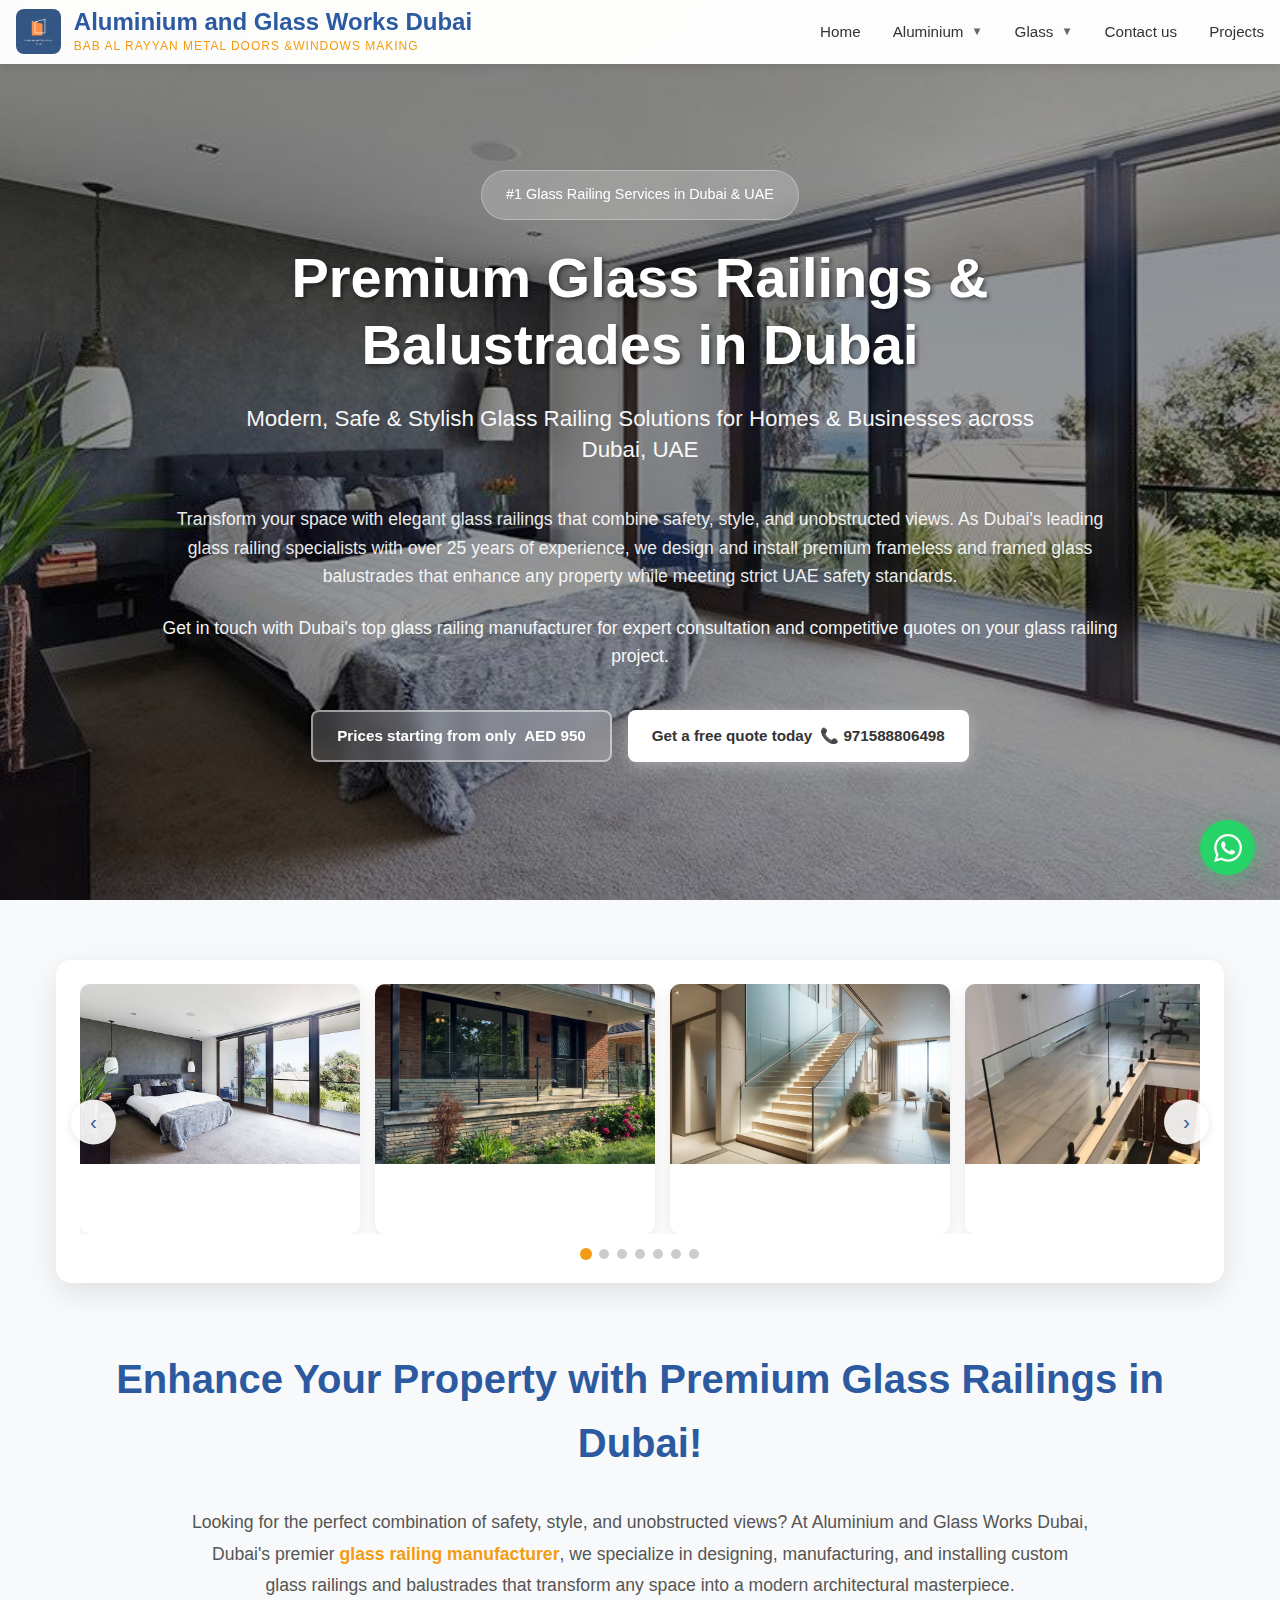
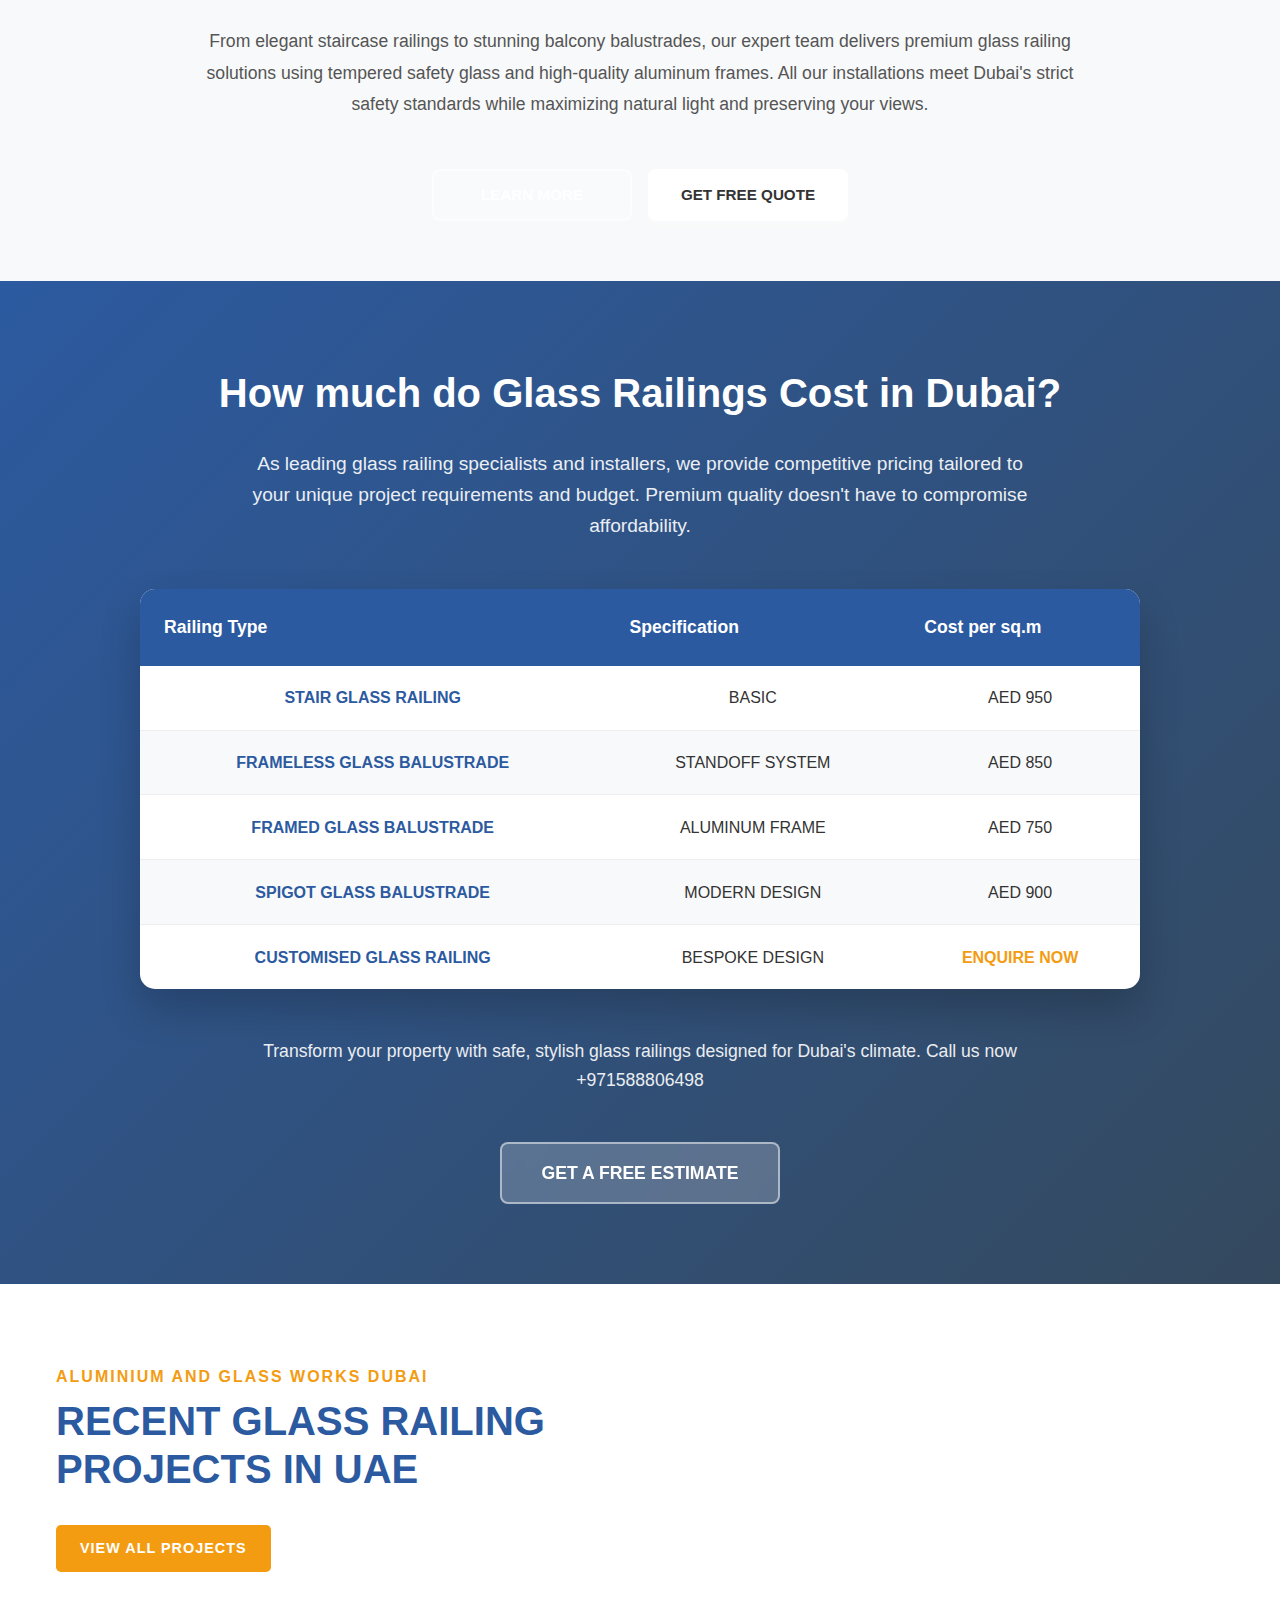
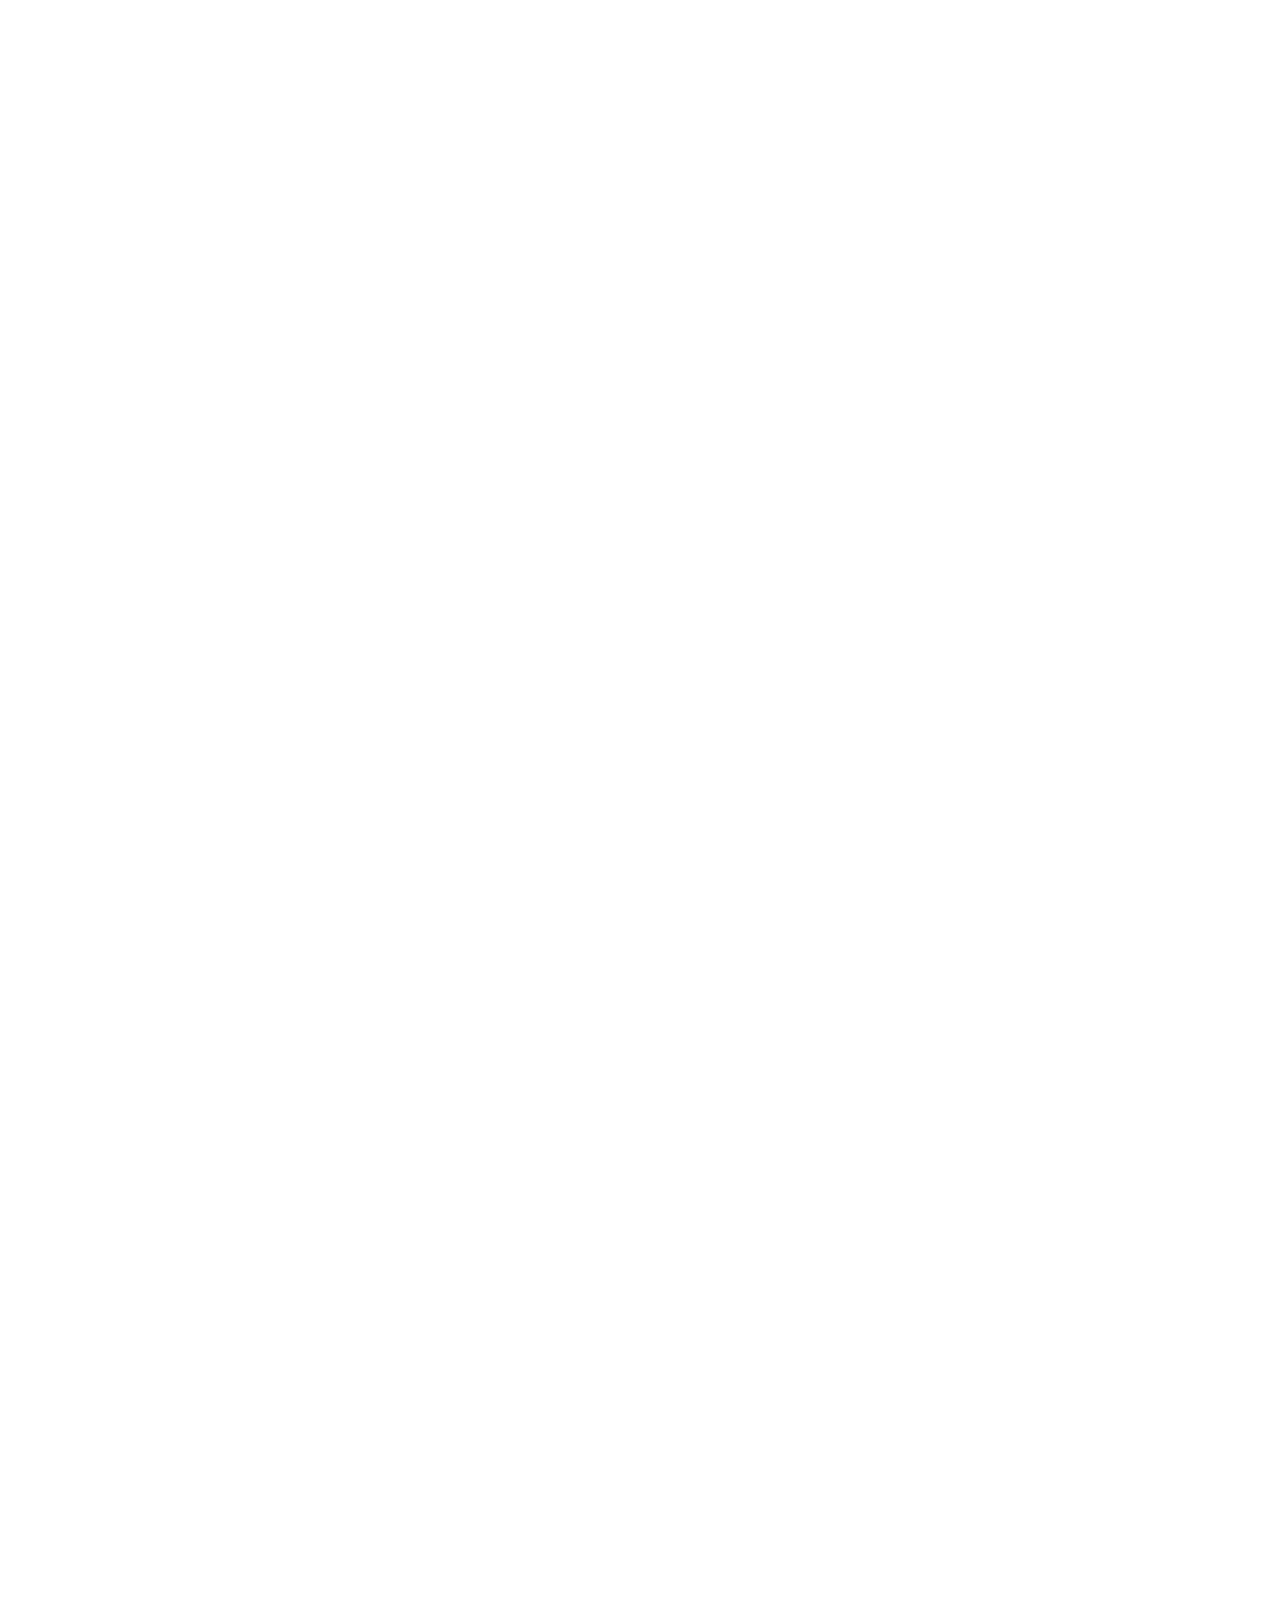
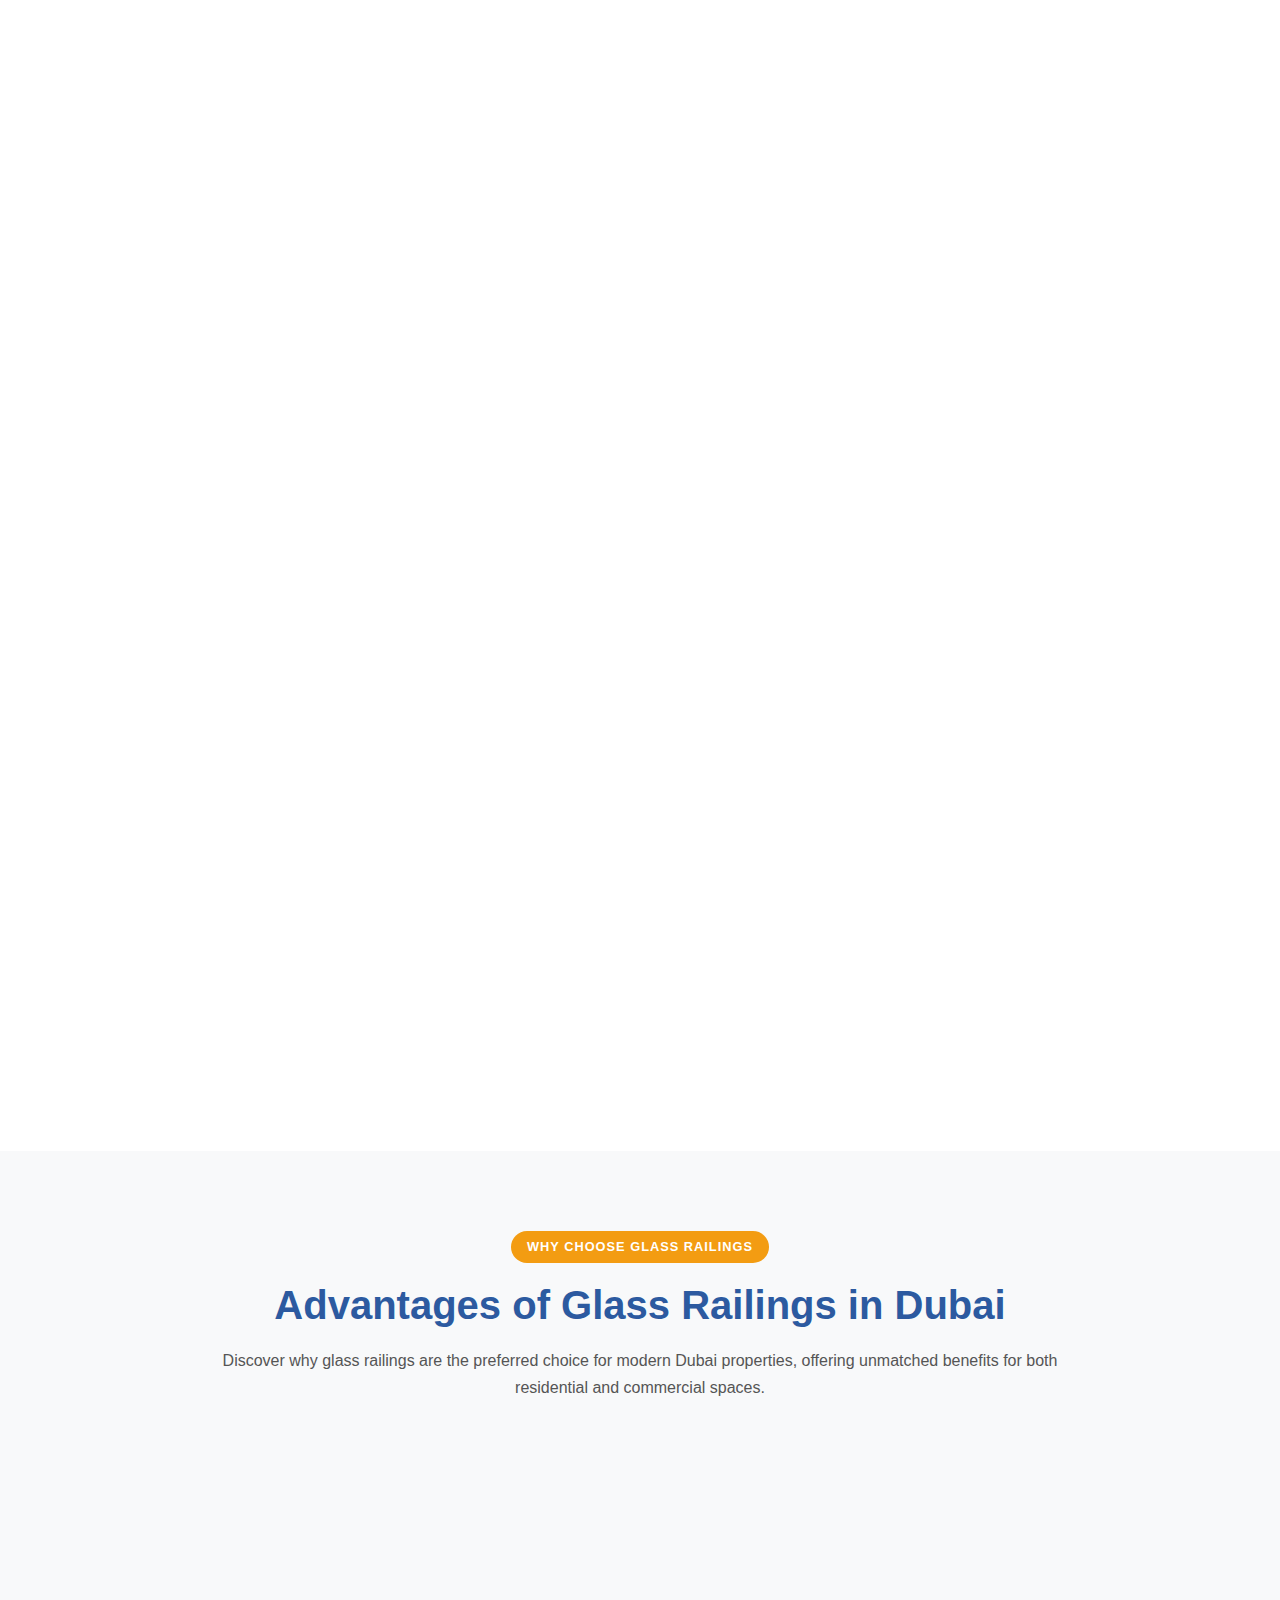
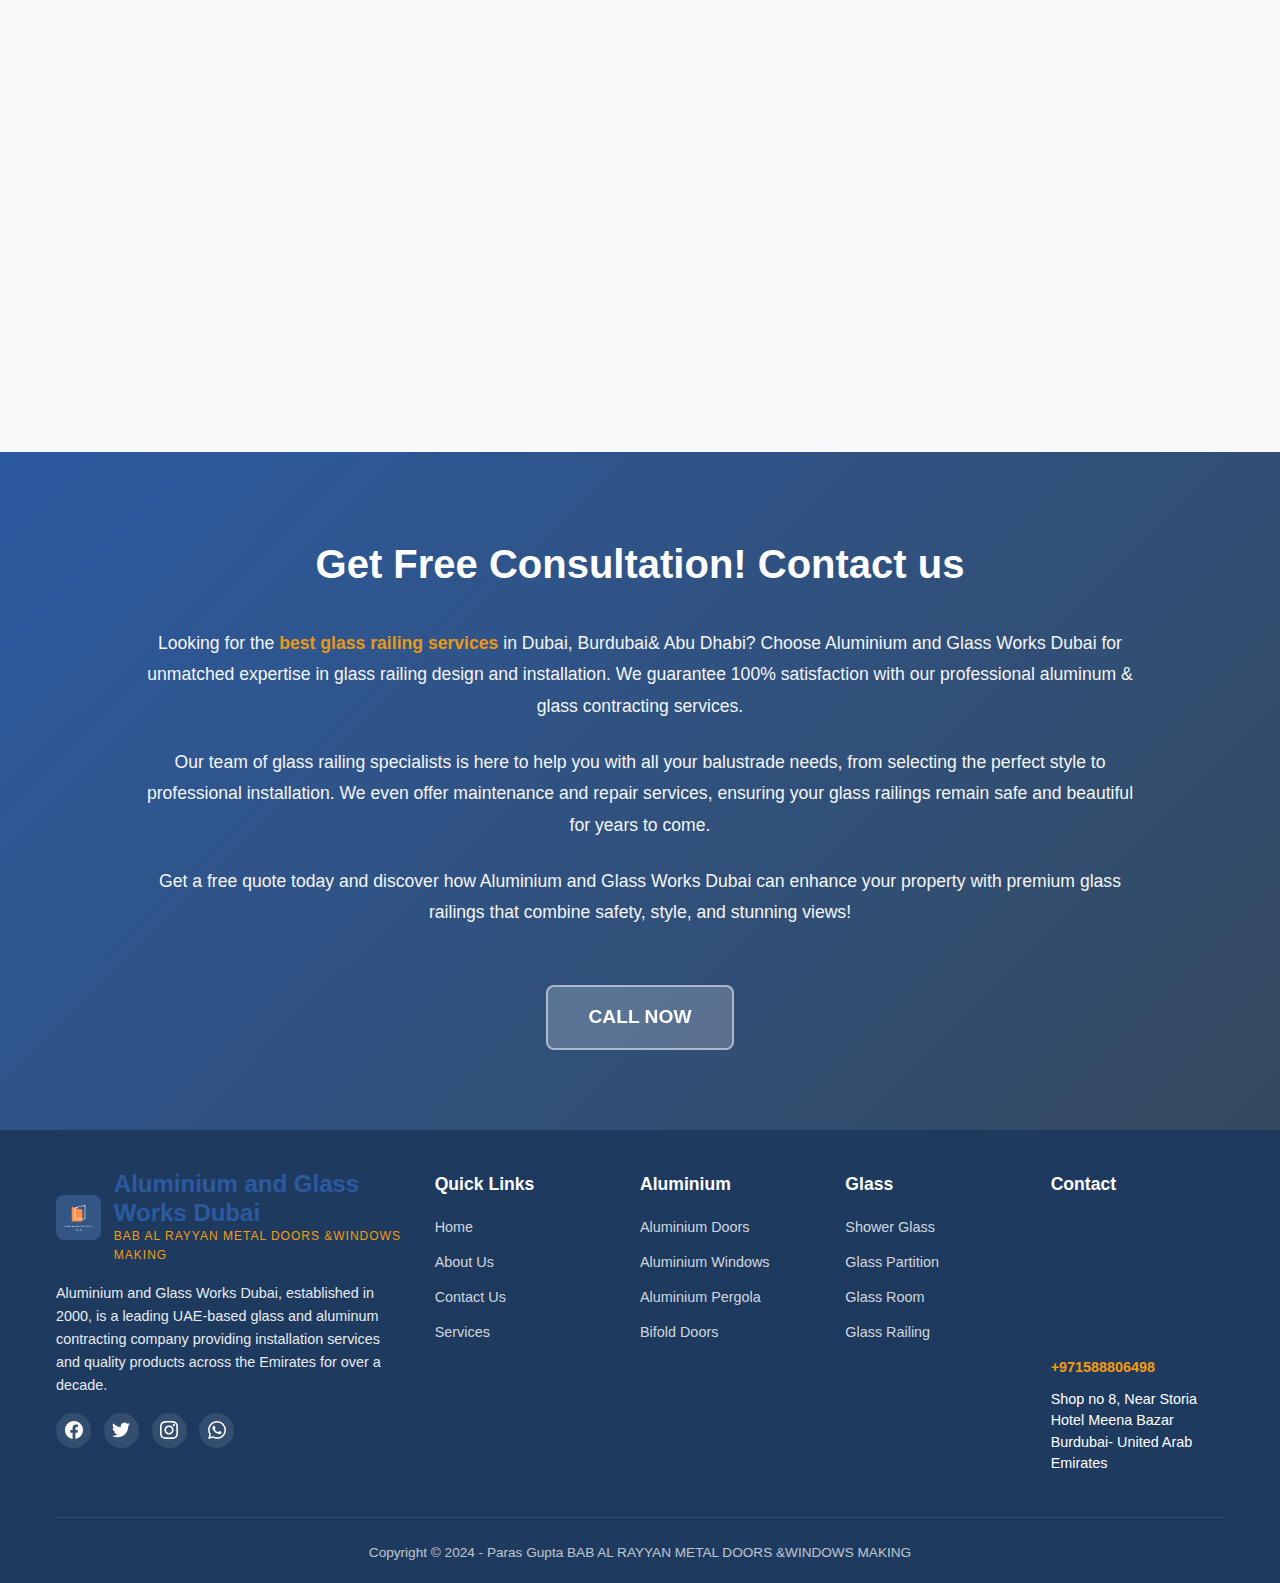
<file: page8.html>
<!DOCTYPE html>
<html lang="en">

<head>
    <meta charset="UTF-8">
    <meta name="viewport" content="width=device-width, initial-scale=1.0">
    <title>Glass Railings Dubai - Premium Glass Balustrades | Aluminium and Glass Works Dubai</title>
        <link rel="icon" type="image/png" href="logo.png">
    <link rel="stylesheet" href="mobile-call-button.css">

    <style>
        * {
            margin: 0;
            padding: 0;
            box-sizing: border-box;
        }

        body {
            font-family: 'Arial', sans-serif;
            line-height: 1.6;
            color: #333;
            overflow-x: hidden;
        }

        .container {
            max-width: 1200px;
            margin: 0 auto;
            padding: 0 1rem;
        }

        /* Header Styles */
        .header {
            background: rgba(255, 255, 255, 0.98);
            backdrop-filter: blur(10px);
            position: fixed;
            top: 0;
            left: 0;
            right: 0;
            z-index: 1000;
            padding: 0.5rem 0;
            box-shadow: 0 2px 10px rgba(0, 0, 0, 0.1);
            transition: all 0.3s ease;
        }

        .nav-container {
            display: flex;
            justify-content: space-between;
            align-items: center;
            padding: 0 1rem;
        }

        .logo {
            display: flex;
            align-items: center;
            gap: 0.8rem;
            text-decoration: none;
            color: inherit;
        }

        .logo img {
            width: 45px;
            height: 45px;
            border-radius: 8px;
        }

        .logo-text {
            font-size: 1.5rem;
            font-weight: bold;
            color: #2c5aa0;
            line-height: 1.2;
        }

        .logo-subtitle {
            font-size: 0.75rem;
            color: #f39c12;
            text-transform: uppercase;
            letter-spacing: 1px;
        }

        .nav-menu {
            display: flex;
            list-style: none;
            gap: 2rem;
            align-items: center;
        }

        .nav-menu a {
            text-decoration: none;
            color: #333;
            font-weight: 500;
            font-size: 0.95rem;
            transition: color 0.3s ease;
            position: relative;
            padding: 0.5rem 0;
        }

        .nav-menu a:hover,
        .nav-menu a.active {
            color: #f39c12;
        }

        .nav-menu a::after {
            content: '';
            position: absolute;
            bottom: 0;
            left: 0;
            width: 0;
            height: 2px;
            background: #f39c12;
            transition: width 0.3s ease;
        }

        .nav-menu a:hover::after,
        .nav-menu a.active::after {
            width: 100%;
        }

        .dropdown {
            position: relative;
        }

        .dropdown-toggle {
            display: flex;
            align-items: center;
            gap: 0.5rem;
            cursor: pointer;
            user-select: none;
        }

        .dropdown-arrow {
            font-size: 0.7rem;
            transition: transform 0.3s ease;
            color: #666;
        }

        .dropdown.active .dropdown-arrow {
            transform: rotate(180deg);
            color: #f39c12;
        }

        .dropdown-menu {
            position: absolute;
            top: calc(100% + 10px);
            left: 0;
            background: white;
            min-width: 220px;
            border-radius: 8px;
            box-shadow: 0 10px 30px rgba(0, 0, 0, 0.15);
            opacity: 0;
            visibility: hidden;
            transform: translateY(-10px);
            transition: all 0.3s ease;
            z-index: 1000;
            list-style: none;
            padding: 0.5rem 0;
            border: 1px solid rgba(0, 0, 0, 0.05);
        }

        .dropdown.active .dropdown-menu {
            opacity: 1;
            visibility: visible;
            transform: translateY(0);
        }

        .dropdown-menu li {
            margin: 0;
            padding: 0;
        }

        .dropdown-menu a {
            display: block;
            padding: 12px 20px;
            color: #2c5aa0 !important;
            text-decoration: none;
            font-weight: 500;
            font-size: 0.95rem;
            transition: all 0.3s ease;
            border-bottom: 1px solid rgba(0, 0, 0, 0.05);
        }

        .dropdown-menu a:last-child {
            border-bottom: none;
        }

        .dropdown-menu a:hover {
            background: #f39c12;
            color: white !important;
        }

        .dropdown-menu a::after {
            display: none !important;
        }

        @media (min-width: 769px) {
            .dropdown:hover .dropdown-menu {
                opacity: 1;
                visibility: visible;
                transform: translateY(0);
            }

            .dropdown:hover .dropdown-arrow {
                transform: rotate(180deg);
                color: #f39c12;
            }
        }

        .mobile-menu-toggle {
            display: none;
            background: none;
            border: none;
            font-size: 1.8rem;
            cursor: pointer;
            color: #2c5aa0;
            padding: 0.5rem;
            border-radius: 4px;
            transition: all 0.3s ease;
        }

        .mobile-menu-toggle:hover {
            background: rgba(243, 156, 18, 0.1);
        }

        /* Hero Section */
        .hero {
            background: linear-gradient(rgba(0, 0, 0, 0.4), rgba(0, 0, 0, 0.4)), url('Glass Railings/1.png');
            background-size: cover;
            background-position: center;
            min-height: 100vh;
            display: flex;
            align-items: center;
            justify-content: center;
            text-align: center;
            color: white;
            padding-top: 80px;
        }

        .hero-content {
            max-width: 1000px;
            padding: 0 1rem;
            animation: fadeInUp 1s ease-out;
        }

        .hero-badge {
            display: inline-block;
            background: rgba(255, 255, 255, 0.2);
            backdrop-filter: blur(10px);
            padding: 0.8rem 1.5rem;
            border-radius: 30px;
            font-size: 0.9rem;
            font-weight: 500;
            margin-bottom: 1.5rem;
            border: 1px solid rgba(255, 255, 255, 0.3);
        }

        .hero h1 {
            font-size: clamp(2rem, 5vw, 3.5rem);
            margin-bottom: 1.5rem;
            font-weight: 700;
            text-shadow: 2px 2px 4px rgba(0, 0, 0, 0.5);
            line-height: 1.2;
        }

        .hero-subtitle {
            font-size: clamp(1rem, 2.5vw, 1.4rem);
            margin-bottom: 2.5rem;
            font-weight: 400;
            opacity: 0.95;
            line-height: 1.4;
            max-width: 800px;
            margin-left: auto;
            margin-right: auto;
        }

        .hero-description {
            font-size: clamp(0.9rem, 2vw, 1.1rem);
            margin-bottom: 1.5rem;
            line-height: 1.6;
            opacity: 0.9;
        }

        .hero-cta {
            font-size: clamp(0.9rem, 2vw, 1.1rem);
            margin-bottom: 2.5rem;
            font-weight: 500;
            opacity: 0.95;
        }

        .cta-buttons {
            display: flex;
            gap: 1rem;
            justify-content: center;
            flex-wrap: wrap;
            margin-bottom: 3rem;
        }

        .btn {
            padding: 12px 24px;
            border: none;
            border-radius: 8px;
            font-size: 0.95rem;
            font-weight: 600;
            cursor: pointer;
            transition: all 0.3s ease;
            text-decoration: none;
            display: inline-flex;
            align-items: center;
            gap: 0.5rem;
            min-width: 140px;
            justify-content: center;
            text-align: center;
        }

        .btn-primary {
            background: rgba(255, 255, 255, 0.2);
            color: white;
            border: 2px solid rgba(255, 255, 255, 0.5);
            backdrop-filter: blur(10px);
        }

        .btn-primary:hover {
            background: rgba(255, 255, 255, 0.1);
            border-color: rgba(255, 255, 255, 0.8);
            transform: translateY(-2px);
        }

        .btn-secondary {
            background: white;
            color: #333;
            box-shadow: 0 4px 15px rgba(255, 255, 255, 0.3);
        }

        .btn-secondary:hover {
            background: #f8f9fa;
            transform: translateY(-2px);
            box-shadow: 0 6px 20px rgba(255, 255, 255, 0.5);
        }

        .btn-whatsapp {
            background: #25D366;
            color: white;
            box-shadow: 0 4px 15px rgba(37, 211, 102, 0.4);
        }

        .btn-whatsapp:hover {
            background: #22c55e;
            transform: translateY(-2px);
            box-shadow: 0 6px 20px rgba(37, 211, 102, 0.6);
        }

        @keyframes fadeInUp {
            from {
                opacity: 0;
                transform: translateY(50px);
            }

            to {
                opacity: 1;
                transform: translateY(0);
            }
        }

        /* Products Section with Fixed Infinite Slider */
        .products-section {
            padding: 80px 0;
            background: #f8f9fa;
        }

        .slider-container {
            position: relative;
            margin-bottom: 4rem;
            overflow: hidden;
            border-radius: 15px;
            background: white;
            padding: 1.5rem;
            box-shadow: 0 10px 30px rgba(0, 0, 0, 0.1);
        }

        .slider-wrapper {
            overflow: hidden;
            position: relative;
        }

        .slider-track {
            display: flex;
            transition: transform 0.5s ease-in-out;
            gap: 15px;
        }

        .slide-item {
            flex: 0 0 280px;
            height: 250px;
            border-radius: 10px;
            overflow: hidden;
            box-shadow: 0 5px 15px rgba(0, 0, 0, 0.1);
            transition: transform 0.3s ease;
            display: flex;
            flex-direction: column;
            background: white;
        }

        .slide-item:hover {
            transform: translateY(-5px);
        }

        .slide-item img {
            width: 100%;
            height: 180px;
            object-fit: cover;
            transition: transform 0.3s ease;
        }

        .slide-item:hover img {
            transform: scale(1.05);
        }

        .slide-item h3 {
            padding: 1rem;
            text-align: center;
            font-size: 1.1rem;
            color: #2c5aa0;
            font-weight: 600;
            margin: 0;
        }

        .slider-btn {
            position: absolute;
            top: 50%;
            transform: translateY(-50%);
            background: rgba(255, 255, 255, 0.9);
            border: none;
            border-radius: 50%;
            width: 45px;
            height: 45px;
            font-size: 1.3rem;
            color: #2c5aa0;
            cursor: pointer;
            transition: all 0.3s ease;
            z-index: 10;
            box-shadow: 0 2px 10px rgba(0, 0, 0, 0.1);
        }

        .slider-btn:hover {
            background: white;
            color: #f39c12;
            transform: translateY(-50%) scale(1.1);
        }

        .prev-btn {
            left: 15px;
        }

        .next-btn {
            right: 15px;
        }

        .slider-dots {
            display: flex;
            justify-content: center;
            gap: 8px;
            margin-top: 15px;
        }

        .dot {
            width: 10px;
            height: 10px;
            border-radius: 50%;
            background: #ccc;
            cursor: pointer;
            transition: all 0.3s ease;
        }

        .dot.active {
            background: #f39c12;
            transform: scale(1.2);
        }

        /* Sections */
        .section {
            padding: 60px 0;
        }

        .section-header {
            text-align: center;
            max-width: 900px;
            margin: 0 auto 3rem;
        }

        .section-badge {
            display: inline-block;
            background: #f39c12;
            color: white;
            padding: 6px 16px;
            border-radius: 20px;
            font-size: 0.8rem;
            font-weight: 600;
            text-transform: uppercase;
            letter-spacing: 1px;
            margin-bottom: 1rem;
        }

        .section-title {
            font-size: clamp(1.8rem, 4vw, 2.5rem);
            color: #2c5aa0;
            margin-bottom: 1rem;
            font-weight: 700;
            line-height: 1.3;
        }

        .section-text {
            font-size: 1rem;
            line-height: 1.7;
            color: #555;
        }

        .products-content {
            text-align: center;
        }

        .products-content h2 {
            font-size: 2.5rem;
            color: #2c5aa0;
            margin-bottom: 2rem;
            font-weight: 700;
        }

        .products-content p {
            font-size: 1.1rem;
            line-height: 1.8;
            color: #555;
            margin-bottom: 1.5rem;
            max-width: 900px;
            margin-left: auto;
            margin-right: auto;
        }

        .highlight {
            color: #f39c12;
            font-weight: 600;
        }

        .products-cta {
            margin-top: 3rem;
            display: flex;
            gap: 1rem;
            justify-content: center;
            flex-wrap: wrap;
        }

        .products-cta .btn {
            min-width: 200px;
        }

        /* Services Section */
        .services-section {
            padding: 80px 0;
            background: white;
        }

        .service-block {
            display: grid;
            grid-template-columns: 1fr 1fr;
            gap: 4rem;
            align-items: center;
            margin-bottom: 6rem;
        }

        .service-block:last-child {
            margin-bottom: 0;
        }

        .service-block.reverse {
            direction: rtl;
        }

        .service-block.reverse>* {
            direction: ltr;
        }

        .service-content {
            padding: 2rem;
        }

        .service-content h2 {
            font-size: 2.2rem;
            color: #2c5aa0;
            margin-bottom: 1.5rem;
            font-weight: 700;
            line-height: 1.3;
        }

        .service-content p {
            font-size: 1.1rem;
            line-height: 1.7;
            color: #555;
            margin-bottom: 1.5rem;
        }

        .service-list {
            list-style: none;
            margin: 2rem 0;
            padding: 0;
        }

        .service-list li {
            display: flex;
            align-items: center;
            margin-bottom: 1rem;
            font-size: 1.1rem;
            color: #2c5aa0;
            font-weight: 500;
        }

        .list-icon {
            width: 24px;
            height: 24px;
            background: #f39c12;
            color: white;
            border-radius: 50%;
            display: flex;
            align-items: center;
            justify-content: center;
            margin-right: 1rem;
            font-size: 1rem;
            font-weight: bold;
        }

        .service-features {
            margin: 2rem 0;
        }

        .feature-item {
            background: #f8f9fa;
            padding: 1rem 1.5rem;
            margin-bottom: 1rem;
            border-left: 4px solid #f39c12;
            border-radius: 0 8px 8px 0;
        }

        .feature-item strong {
            color: #2c5aa0;
            font-weight: 600;
        }

        .service-image {
            position: relative;
            overflow: hidden;
            border-radius: 15px;
            box-shadow: 0 10px 30px rgba(0, 0, 0, 0.1);
        }

        .service-image img {
            width: 100%;
            height: 100%;
            object-fit: cover;
            transition: transform 0.3s ease;
        }

        .service-image:hover img {
            transform: scale(1.05);
        }

        /* Pricing Section */
        .pricing-section {
            padding: 80px 0;
            background: linear-gradient(135deg, #2c5aa0 0%, #34495e 100%);
            color: white;
            position: relative;
        }

        .pricing-content {
            text-align: center;
        }

        .pricing-content h2 {
            font-size: 2.5rem;
            margin-bottom: 1.5rem;
            font-weight: 700;
            color: white;
        }

        .pricing-content p {
            font-size: 1.2rem;
            margin-bottom: 3rem;
            opacity: 0.9;
            max-width: 800px;
            margin-left: auto;
            margin-right: auto;
        }

        .pricing-table-wrapper {
            background: white;
            border-radius: 15px;
            overflow: hidden;
            box-shadow: 0 20px 40px rgba(0, 0, 0, 0.2);
            margin: 0 auto 3rem;
            max-width: 1000px;
        }

        .pricing-table {
            width: 100%;
            border-collapse: collapse;
            color: #333;
        }

        .pricing-table thead th {
            background: #2c5aa0;
            color: white;
            padding: 1.5rem;
            font-weight: 600;
            font-size: 1.1rem;
            text-align: left;
        }

        .pricing-table tbody td {
            padding: 1.2rem 1.5rem;
            border-bottom: 1px solid #eee;
            font-size: 1rem;
            font-weight: 500;
        }

        .pricing-table tbody tr:last-child td {
            border-bottom: none;
        }

        .pricing-table tbody tr:nth-child(even) {
            background: #f8f9fa;
        }

        .pricing-table tbody tr:hover {
            background: #e8f4f8;
            transition: background 0.3s ease;
        }

        .pricing-table td:first-child {
            color: #2c5aa0;
            font-weight: 600;
        }

        .enquire {
            color: #f39c12 !important;
            font-weight: 700 !important;
        }

        .pricing-cta {
            margin-top: 2rem;
        }

        .pricing-cta .btn {
            font-size: 1.1rem;
            padding: 15px 40px;
        }

        /* Advantages Section */
        .advantages-section {
            padding: 80px 0;
            background: #f8f9fa;
        }

        .advantages-grid {
            display: grid;
            grid-template-columns: repeat(auto-fit, minmax(350px, 1fr));
            gap: 2rem;
            margin-top: 3rem;
        }

        .advantage-card {
            background: white;
            padding: 2rem;
            border-radius: 12px;
            box-shadow: 0 5px 20px rgba(0, 0, 0, 0.1);
            transition: all 0.3s ease;
            border-left: 4px solid #f39c12;
        }

        .advantage-card:hover {
            transform: translateY(-5px);
            box-shadow: 0 10px 30px rgba(0, 0, 0, 0.15);
        }

        .advantage-card h3 {
            color: #2c5aa0;
            font-size: 1.3rem;
            margin-bottom: 1rem;
            font-weight: 600;
        }

        .advantage-card p {
            color: #555;
            line-height: 1.6;
        }

        /* Projects Gallery Section */
        .projects-section {
            padding: 80px 0;
            background: white;
        }

        .projects-header {
            text-align: left;
            margin-bottom: 3rem;
            max-width: 500px;
        }

        .projects-company {
            color: #f39c12;
            font-size: 1rem;
            font-weight: 600;
            text-transform: uppercase;
            letter-spacing: 2px;
            margin-bottom: 0.5rem;
        }

        .projects-header h2 {
            font-size: 2.5rem;
            color: #2c5aa0;
            margin-bottom: 2rem;
            font-weight: 700;
            line-height: 1.2;
        }

        .projects-view-btn {
            background: #f39c12;
            color: white;
            padding: 12px 24px;
            font-size: 0.9rem;
            font-weight: 600;
            text-transform: uppercase;
            letter-spacing: 1px;
            border-radius: 5px;
            text-decoration: none;
            display: inline-block;
            transition: all 0.3s ease;
        }

        .projects-view-btn:hover {
            background: #e67e22;
            transform: translateY(-2px);
        }

        .projects-grid {
            display: grid;
            grid-template-columns: repeat(4, 1fr);
            gap: 1rem;
            max-width: 1200px;
            margin-left: auto;
        }

        .project-item {
            position: relative;
            overflow: hidden;
            border-radius: 8px;
            box-shadow: 0 4px 12px rgba(0, 0, 0, 0.1);
            transition: all 0.3s ease;
            cursor: pointer;
            aspect-ratio: 1;
            background: white;
        }

        .project-item:hover {
            transform: translateY(-5px);
            box-shadow: 0 8px 25px rgba(0, 0, 0, 0.15);
        }

        .project-item img {
            width: 100%;
            height: 100%;
            object-fit: cover;
            transition: transform 0.3s ease;
        }

        .project-item:hover img {
            transform: scale(1.05);
        }

        /* Contact Section */
        .contact-section {
            padding: 80px 0;
            background: linear-gradient(135deg, #2c5aa0 0%, #34495e 100%);
            color: white;
            text-align: center;
        }

        .contact-content h2 {
            font-size: 2.5rem;
            margin-bottom: 2rem;
            font-weight: 700;
        }

        .contact-content p {
            font-size: 1.1rem;
            line-height: 1.8;
            margin-bottom: 1.5rem;
            max-width: 1000px;
            margin-left: auto;
            margin-right: auto;
            opacity: 0.95;
        }

        .contact-content .highlight {
            color: #f39c12;
            font-weight: 600;
        }

        .contact-content .btn {
            margin-top: 2rem;
            font-size: 1.2rem;
            padding: 15px 40px;
        }

        /* Footer */
        .footer {
            background: #1e3a5f;
            color: white;
            padding: 40px 0 20px;
        }

        .footer-content {
            display: grid;
            grid-template-columns: 2fr repeat(4, 1fr);
            gap: 2rem;
            margin-bottom: 2rem;
        }

        .footer-section h3 {
            font-size: 1.1rem;
            margin-bottom: 1rem;
            color: white;
            font-weight: 600;
        }

        .footer-description {
            font-size: 0.9rem;
            line-height: 1.6;
            margin: 1rem 0;
            opacity: 0.9;
        }

        .social-links {
            display: flex;
            gap: 0.8rem;
            margin-top: 1rem;
        }

        .social-link {
            display: flex;
            align-items: center;
            justify-content: center;
            width: 35px;
            height: 35px;
            background: rgba(255, 255, 255, 0.1);
            border-radius: 50%;
            color: white;
            text-decoration: none;
            transition: all 0.3s ease;
        }

        .social-link:hover {
            background: #f39c12;
            transform: translateY(-2px);
        }

        .footer-links {
            list-style: none;
        }

        .footer-links li {
            margin-bottom: 0.6rem;
        }

        .footer-links a {
            color: rgba(255, 255, 255, 0.8);
            text-decoration: none;
            transition: color 0.3s ease;
            font-size: 0.9rem;
        }

        .footer-links a:hover {
            color: #f39c12;
        }

        .contact-details p {
            margin-bottom: 0.6rem;
            font-size: 0.9rem;
            line-height: 1.5;
        }

        .contact-details strong {
            color: #f39c12;
        }

        .footer-bottom {
            border-top: 1px solid rgba(255, 255, 255, 0.1);
            padding-top: 1.5rem;
            text-align: center;
        }

        .footer-bottom p {
            margin: 0;
            opacity: 0.7;
            font-size: 0.85rem;
        }

        /* WhatsApp Float */
        .whatsapp-float {
            position: fixed;
            bottom: 25px;
            right: 25px;
            z-index: 1000;
        }

        .whatsapp-btn {
            display: flex;
            align-items: center;
            justify-content: center;
            width: 55px;
            height: 55px;
            background: #25D366;
            border-radius: 50%;
            color: white;
            text-decoration: none;
            box-shadow: 0 4px 20px rgba(37, 211, 102, 0.4);
            transition: all 0.3s ease;
            animation: pulse 2s infinite;
        }

        .whatsapp-btn:hover {
            transform: scale(1.1);
            box-shadow: 0 6px 25px rgba(37, 211, 102, 0.6);
        }

        @keyframes pulse {

            0%,
            100% {
                box-shadow: 0 4px 20px rgba(37, 211, 102, 0.4);
            }

            50% {
                box-shadow: 0 4px 20px rgba(37, 211, 102, 0.8);
            }
        }

        /* Responsive Design */
        @media (max-width: 1024px) {
            .nav-menu {
                gap: 1.5rem;
            }

            .service-block {
                gap: 2rem;
            }

            .projects-grid {
                grid-template-columns: repeat(3, 1fr);
                gap: 1rem;
            }

            .slide-item {
                flex: 0 0 240px;
                height: 220px;
            }

            .slide-item img {
                height: 160px;
            }

            .advantages-grid {
                grid-template-columns: repeat(auto-fit, minmax(300px, 1fr));
            }
        }

        @media (max-width: 768px) {
            .mobile-menu-toggle {
                display: block;
            }

            .nav-menu {
                position: fixed;
                top: 100%;
                left: 0;
                width: 100%;
                background: white;
                flex-direction: column;
                padding: 2rem 0;
                box-shadow: 0 2px 10px rgba(0, 0, 0, 0.1);
                transform: translateY(-100%);
                opacity: 0;
                transition: all 0.3s ease;
                pointer-events: none;
                max-height: 80vh;
                overflow-y: auto;
                z-index: 999;
            }

            .nav-menu.active {
                transform: translateY(0);
                opacity: 1;
                pointer-events: all;
            }

            .nav-menu>li {
                margin: 0;
                padding: 0 2rem;
                width: 100%;
            }

            .nav-menu>li>a {
                padding: 15px 0;
                display: block;
                font-size: 1.1rem;
                border-bottom: 1px solid #f0f0f0;
            }

            .dropdown-menu {
                position: static;
                background: #f8f9fa;
                box-shadow: inset 0 2px 5px rgba(0, 0, 0, 0.1);
                opacity: 1;
                visibility: visible;
                transform: none;
                margin: 0;
                border-radius: 0;
                max-height: 0;
                overflow: hidden;
                transition: max-height 0.3s ease, padding 0.3s ease;
                width: 100%;
                border: none;
                padding: 0;
            }

            .dropdown.active .dropdown-menu {
                max-height: 300px;
                padding: 0.5rem 0;
            }

            .dropdown-menu a {
                padding: 12px 30px !important;
                font-size: 1rem;
                color: #555 !important;
                border-bottom: 1px solid #e0e0e0;
                background: transparent;
            }

            .dropdown-menu a:hover {
                background: #e9ecef !important;
                color: #2c5aa0 !important;
            }

            .dropdown-menu a:last-child {
                border-bottom: none;
            }

            .dropdown-toggle {
                padding: 15px 0;
                width: 100%;
                justify-content: space-between;
            }

            .dropdown-arrow {
                font-size: 0.8rem;
                margin-left: auto;
            }

            .logo-text {
                font-size: 1.3rem;
            }

            .logo-subtitle {
                font-size: 0.7rem;
            }

            .hero {
                padding-top: 100px;
                background-attachment: scroll;
            }

            .section {
                padding: 40px 0;
            }

            .service-block,
            .products-content {
                grid-template-columns: 1fr;
                gap: 2rem;
            }

            .projects-header {
                text-align: center;
                max-width: none;
                margin-bottom: 2rem;
            }

            .projects-grid {
                grid-template-columns: repeat(2, 1fr);
                gap: 0.8rem;
                margin-left: 0;
            }

            .slide-item {
                flex: 0 0 200px;
                height: 200px;
            }

            .slide-item img {
                height: 140px;
            }

            .slider-btn {
                width: 40px;
                height: 40px;
                font-size: 1.1rem;
            }

            .prev-btn {
                left: 10px;
            }

            .next-btn {
                right: 10px;
            }

            .products-content h2 {
                font-size: 2rem;
            }

            .products-content p {
                font-size: 1rem;
            }

            .products-cta {
                flex-direction: column;
                align-items: center;
            }

            .products-cta .btn {
                width: 100%;
                max-width: 300px;
            }

            .advantages-grid {
                grid-template-columns: 1fr;
                gap: 1.5rem;
            }

            .footer-content {
                grid-template-columns: 1fr;
                gap: 1.5rem;
                text-align: center;
            }

            .footer-section:first-child {
                margin-bottom: 1rem;
            }

            .contact-info {
                margin-top: 1rem;
            }
        }

        @media (max-width: 480px) {
            .container {
                padding: 0 0.5rem;
            }

            .nav-container {
                padding: 0 0.5rem;
            }

            .logo img {
                width: 35px;
                height: 35px;
            }

            .logo-text {
                font-size: 1.1rem;
            }

            .logo-subtitle {
                font-size: 0.65rem;
            }

            .hero-content {
                padding: 1.5rem 0.5rem;
            }

            .hero-badge {
                font-size: 0.8rem;
                padding: 0.6rem 1rem;
            }

            .cta-buttons {
                flex-direction: column;
                align-items: center;
            }

            .btn {
                width: 100%;
                max-width: 250px;
                padding: 12px 20px;
                font-size: 0.9rem;
            }

            .slider-container {
                padding: 1rem;
            }

            .slide-item {
                flex: 0 0 160px;
                height: 180px;
            }

            .slide-item img {
                height: 120px;
            }

            .slider-btn {
                width: 35px;
                height: 35px;
                font-size: 1rem;
            }

            .prev-btn {
                left: 5px;
            }

            .next-btn {
                right: 5px;
            }

            .products-content h2 {
                font-size: 1.8rem;
            }

            .projects-grid {
                grid-template-columns: repeat(2, 1fr);
                gap: 0.6rem;
            }

            .project-item {
                border-radius: 4px;
            }

            .service-content {
                padding: 1rem;
            }

            .service-content h2 {
                font-size: 1.8rem;
            }

            .advantage-card {
                padding: 1.5rem;
            }

            .whatsapp-float {
                bottom: 20px;
                right: 20px;
            }

            .whatsapp-btn {
                width: 50px;
                height: 50px;
            }

            .footer {
                padding: 30px 0 15px;
            }

            .social-links {
                justify-content: center;
            }
        }

        /* Utility Classes */
        .text-center {
            text-align: center;
        }

        .mb-1 {
            margin-bottom: 1rem;
        }

        .mb-2 {
            margin-bottom: 2rem;
        }

        .mt-1 {
            margin-top: 1rem;
        }

        .mt-2 {
            margin-top: 2rem;
        }

        /* Smooth scrolling */
        html {
            scroll-behavior: smooth;
        }

        /* Focus styles for accessibility */
        .btn:focus,
        .nav-menu a:focus,
        .mobile-menu-toggle:focus {
            outline: 2px solid #f39c12;
            outline-offset: 2px;
        }

        /* Loading animation for images */
        .slide-item img,
        .service-image img,
        .project-item img {
            background: #f0f0f0;
        }
    </style>
</head>

<body>
    <!-- Header -->
    <header class="header">
        <div class="nav-container">
            <a href="index.html" class="logo">
                <img src="logo.png" alt="Logo">
                <div>
                    <div class="logo-text">Aluminium and Glass Works Dubai</div>
                    <div class="logo-subtitle">BAB AL RAYYAN METAL DOORS &WINDOWS MAKING</div>
                </div>
            </a>

            <nav>
                <ul class="nav-menu" id="navMenu">
                    <li><a href="index.html">Home</a></li>
                    <li class="dropdown">
                        <a href="#" class="dropdown-toggle">Aluminium <span class="dropdown-arrow">▼</span></a>
                        <ul class="dropdown-menu">
                            <li><a href="page1.html">Aluminium Doors</a></li>
                            <li><a href="page2.html">Aluminium Windows</a></li>
                            <li><a href="page3.html">Aluminium Pergola</a></li>
                            <li><a href="page4.html">Bifold Doors</a></li>
                            <li><a href="page9.html">Pet Doors</a></li>
                            <li><a href="page11.html">Aluminium Fence</a></li>
                        </ul>
                    </li>
                    <li class="dropdown">
                        <a href="#" class="dropdown-toggle">Glass <span class="dropdown-arrow">▼</span></a>
                        <ul class="dropdown-menu">
                            <li><a href="page5.html">Shower Glass</a></li>
                            <li><a href="page5.html">Glass Partition</a></li>
                            <li><a href="page6.html">Glass Room</a></li>
                            <li><a href="page8.html" class="active">Glass Railing</a></li>
<li><a href="page10.html">Fly Screens</a></li>
                                                       <li><a href="page12.html">Glass Mirror</a></li>
                            <li><a href="page13.html">Louver Box</a></li>                                </ul>
                    </li>
                    <li><a href="tel:+971588806498">Contact us</a></li>
                    <li><a href="#projects">Projects</a></li>
                </ul>

                <button class="mobile-menu-toggle" id="mobileMenuToggle" aria-label="Toggle menu">
                    ☰
                </button>
            </nav>
        </div>
    </header>

    <!-- Hero Section -->
    <section class="hero" id="home">
        <div class="hero-content">
            <div class="hero-badge">
                #1 Glass Railing Services in Dubai & UAE
            </div>

            <h1>Premium Glass Railings & Balustrades in Dubai</h1>

            <p class="hero-subtitle">
                Modern, Safe & Stylish Glass Railing Solutions for Homes & Businesses across Dubai, UAE
            </p>

            <p class="hero-description">
                Transform your space with elegant glass railings that combine safety, style, and unobstructed views. As
                Dubai's leading
                glass railing specialists with over 25 years of experience, we design and install premium frameless and
                framed glass
                balustrades that enhance any property while meeting strict UAE safety standards.
            </p>

            <p class="hero-cta">
                Get in touch with Dubai's top glass railing manufacturer for expert consultation and competitive quotes
                on your
                glass railing project.
            </p>

            <div class="cta-buttons">
                <a href="#pricing" class="btn btn-primary">
                    Prices starting from only<br>
                    <strong>AED 950</strong>
                </a>
                <a href="tel:+971588806498" class="btn btn-secondary">
                    Get a free quote today<br>
                    <strong>📞   971588806498</strong>
                </a>
            </div>
        </div>
    </section>

    <!-- Products Section with Fixed Infinite Slider -->
    <section class="products-section section" id="products">
        <div class="container">
            <div class="slider-container">
                <div class="slider-wrapper">
                    <div class="slider-track" id="sliderTrack">
                        <div class="slide-item">
                            <img src="Glass%20Railings/1.png" alt="Frameless Glass Balustrades">
                            <!-- <h3>Frameless Glass Balustrades</h3> -->
                        </div>
                        <div class="slide-item">
                            <img src="Glass%20Railings/2.png" alt="Stair Glass Railings">
                            <!-- <h3>Stair Glass Railings</h3> -->
                        </div>
                        <div class="slide-item">
                            <img src="Glass%20Railings/4.png" alt="Spigot Glass Balustrades">
                            <!-- <h3>Spigot Glass Balustrades</h3> -->
                        </div>
                        <div class="slide-item">
                            <img src="Glass%20Railings/5.png" alt="Deck Glass Railings">
                            <!-- <h3>Deck Glass Railings</h3> -->
                        </div>
                        <div class="slide-item">
                            <img src="Glass%20Railings/6.png" alt="Framed Glass Balustrades">
                            <!-- <h3>Framed Glass Balustrades</h3> -->
                        </div>
                        <div class="slide-item">
                            <img src="Glass%20Railings/7.png" alt="Curved Glass Balustrades">
                            <!-- <h3>Curved Glass Balustrades</h3> -->
                        </div>
                        <div class="slide-item">
                            <img src="Glass%20Railings/8.png" alt="Pool Glass Railings">
                            <!-- <h3>Pool Glass Railings</h3> -->
                        </div>
                    </div>
                </div>



                <button class="slider-btn prev-btn" id="prevBtn" aria-label="Previous slide">‹</button>
                <button class="slider-btn next-btn" id="nextBtn" aria-label="Next slide">›</button>

                <div class="slider-dots" id="sliderDots">
                    <span class="dot active" data-slide="0"></span>
                    <span class="dot" data-slide="1"></span>
                    <span class="dot" data-slide="2"></span>
                    <span class="dot" data-slide="3"></span>
                    <span class="dot" data-slide="4"></span>
                    <span class="dot" data-slide="5"></span>
                    <span class="dot" data-slide="6"></span>
                </div>
            </div>

            <div class="products-content">
                <h2>Enhance Your Property with Premium Glass Railings in Dubai!</h2>
                <p>
                    Looking for the perfect combination of safety, style, and unobstructed views? At Aluminium and Glass
                    Works Dubai,
                    Dubai's premier <span class="highlight">glass railing manufacturer</span>, we specialize in
                    designing, manufacturing,
                    and installing custom glass railings and balustrades that transform any space into a modern
                    architectural masterpiece.
                </p>
                <p>
                    From elegant staircase railings to stunning balcony balustrades, our expert team delivers premium
                    glass railing
                    solutions using tempered safety glass and high-quality aluminum frames. All our installations meet
                    Dubai's strict
                    safety standards while maximizing natural light and preserving your views.
                </p>

                <div class="products-cta">
                    <a href="#services" class="btn btn-primary">LEARN MORE</a>
                    <a href="tel:+971588806498" class="btn btn-secondary">GET FREE QUOTE</a>
                </div>
            </div>
        </div>
    </section>

    <!-- Pricing Section -->
    <section class="pricing-section" id="pricing">
        <div class="container">
            <div class="pricing-content">
                <h2>How much do Glass Railings Cost in Dubai?</h2>
                <p>
                    As leading glass railing specialists and installers, we provide competitive pricing tailored to your
                    unique project
                    requirements and budget. Premium quality doesn't have to compromise affordability.
                </p>

                <div class="pricing-table-wrapper">
                    <table class="pricing-table">
                        <thead>
                            <tr>
                                <th>Railing Type</th>
                                <th>Specification</th>
                                <th>Cost per sq.m</th>
                            </tr>
                        </thead>
                        <tbody>
                            <tr>
                                <td>STAIR GLASS RAILING</td>
                                <td>BASIC</td>
                                <td>AED 950</td>
                            </tr>
                            <tr>
                                <td>FRAMELESS GLASS BALUSTRADE</td>
                                <td>STANDOFF SYSTEM</td>
                                <td>AED 850</td>
                            </tr>
                            <tr>
                                <td>FRAMED GLASS BALUSTRADE</td>
                                <td>ALUMINUM FRAME</td>
                                <td>AED 750</td>
                            </tr>
                            <tr>
                                <td>SPIGOT GLASS BALUSTRADE</td>
                                <td>MODERN DESIGN</td>
                                <td>AED 900</td>
                            </tr>
                            <tr>
                                <td>CUSTOMISED GLASS RAILING</td>
                                <td>BESPOKE DESIGN</td>
                                <td class="enquire">ENQUIRE NOW</td>
                            </tr>
                        </tbody>
                    </table>
                </div>

                <p style="color: white; margin-top: 2rem; font-size: 1.1rem;">
                    Transform your property with safe, stylish glass railings designed for Dubai's climate. Call us now
                    +971588806498
                </p>

                <div class="pricing-cta">
                    <a href="tel:+971588806498" class="btn btn-primary">GET A FREE ESTIMATE</a>
                </div>
            </div>
        </div>
    </section>

    <!-- Projects Gallery Section -->
    <section class="projects-section" id="projects">
        <div class="container">
            <div class="projects-header">
                <h3 class="projects-company">Aluminium and Glass Works Dubai</h3>
                <h2>RECENT GLASS RAILING<br>PROJECTS IN UAE</h2>
                <a href="tel:+971588806498" class="projects-view-btn">VIEW ALL PROJECTS</a>
            </div>

            <div class="projects-grid">
                <div class="project-item">
                    <img src="Glass%20Railings/1.png" alt="Glass Railing Project 1">
                </div>
                <div class="project-item">
                    <img src="Glass%20Railings/2.png" alt="Glass Railing Project 2">
                </div>
                <div class="project-item">
                    <img src="Glass%20Railings/4.png" alt="Glass Railing Project 3">
                </div>
                <div class="project-item">
                    <img src="Glass%20Railings/5.png" alt="Glass Railing Project 4">
                </div>
                <div class="project-item">
                    <img src="Glass%20Railings/6.png" alt="Glass Railing Project 5">
                </div>
                <div class="project-item">
                    <img src="Glass%20Railings/7.png" alt="Glass Railing Project 6">
                </div>
                <div class="project-item">
                    <img src="Glass%20Railings/8.png" alt="Glass Railing Project 7">
                </div>
            </div>

        </div>
    </section>

    <!-- Services Section -->
    <section class="services-section" id="services">
        <div class="container">
            <!-- Glass Railing Types Service Block -->
            <div class="service-block">
                <div class="service-content">
                    <h2>7 Types of Glass Railings We Offer in Dubai</h2>
                    <p>
                        Our expert glass railing specialists can design and install stunning glass balustrades perfectly
                        suited to your Dubai property.
                        We offer various glass railing types and styles to match your architectural vision.
                    </p>

                    <ul class="service-list">
                        <li>
                            <span class="list-icon">⊕</span>
                            <span>Frameless Glass Balustrades</span>
                        </li>
                        <li>
                            <span class="list-icon">⊕</span>
                            <span>Framed Glass Balustrades</span>
                        </li>
                        <li>
                            <span class="list-icon">⊕</span>
                            <span>Spigot Glass Balustrades</span>
                        </li>
                        <li>
                            <span class="list-icon">⊕</span>
                            <span>Glass Deck Railings</span>
                        </li>
                        <li>
                            <span class="list-icon">⊕</span>
                            <span>Glass Stair Railings</span>
                        </li>
                        <li>
                            <span class="list-icon">⊕</span>
                            <span>Curved Glass Balustrades</span>
                        </li>
                        <li>
                            <span class="list-icon">⊕</span>
                            <span>Structural Glass Balustrades</span>
                        </li>
                    </ul>

                    <p>
                        Let our Dubai glass railing experts recommend the perfect design to enhance your property's
                        safety and aesthetic appeal.
                    </p>

                    <a href="tel:+971588806498" class="btn btn-primary">CALL NOW</a>
                </div>

                <div class="service-image">
                    <img src="Glass Railings/4.png"
                        alt="Glass Railing Types Dubai">
                </div>
            </div>

            <!-- Glass Railing Services Block -->
            <div class="service-block reverse">
                <div class="service-image">
                    <img src="Glass Railings/2.png"
                        alt="Glass Railing Services Dubai">
                </div>

                <div class="service-content">
                    <h2>Our Complete Glass Railing Services:</h2>
                    <p>
                        Our dedicated glass railing team provides comprehensive services for stunning residential and
                        commercial projects across the UAE.
                    </p>

                    <div class="service-features">
                        <div class="feature-item">
                            <strong>Consultation & Design</strong> - Expert guidance from concept to material selection
                        </div>
                        <div class="feature-item">
                            <strong>Custom Fabrication</strong> - Tailored glass railings to exact specifications
                        </div>
                        <div class="feature-item">
                            <strong>Professional Installation</strong> - New installations and replacements with quality
                            checks
                        </div>
                        <div class="feature-item">
                            <strong>Maintenance & Repairs</strong> - Routine maintenance and emergency repair services
                        </div>
                        <div class="feature-item">
                            <strong>Safety Compliance</strong> - All installations meet Dubai's strict safety standards
                        </div>
                        <div class="feature-item">
                            <strong>Warranty Service</strong> - Comprehensive aftercare and warranty support
                        </div>
                    </div>

                    <p>
                        Trust our full-service team to deliver safe, stylish, and durable glass railing solutions.
                        Contact us today!
                    </p>
                </div>
            </div>
        </div>
    </section>

    <!-- Advantages Section -->
    <section class="advantages-section" id="advantages">
        <div class="container">
            <div class="section-header">
                <div class="section-badge">Why Choose Glass Railings</div>
                <h2 class="section-title">Advantages of Glass Railings in Dubai</h2>
                <p class="section-text">
                    Discover why glass railings are the preferred choice for modern Dubai properties, offering unmatched
                    benefits
                    for both residential and commercial spaces.
                </p>
            </div>

            <div class="advantages-grid">
                <div class="advantage-card">
                    <h3>Unrestricted Views & Natural Light</h3>
                    <p>Glass railings maximize visibility and enhance openness, allowing unobstructed views of Dubai's
                        stunning landscapes while flooding your space with natural light.</p>
                </div>
                <div class="advantage-card">
                    <h3>Contemporary Minimalist Style</h3>
                    <p>Sleek, modern appearance that perfectly suits luxury and minimalist interiors, adding
                        sophisticated elegance to any architectural design.</p>
                </div>
                <div class="advantage-card">
                    <h3>Extreme Durability</h3>
                    <p>Tempered glass construction resists scratches, cracks, and corrosion, providing long-lasting
                        performance in Dubai's challenging climate.</p>
                </div>
                <div class="advantage-card">
                    <h3>Engineered Safety</h3>
                    <p>Tempered glass is 4-5 times stronger than standard glass and shatters safely into blunt pieces,
                        meeting strict UAE safety codes for ultimate protection.</p>
                </div>
                <div class="advantage-card">
                    <h3>Increased Property Value</h3>
                    <p>Premium glass railings enhance both aesthetic appeal and market value of your property, making it
                        a smart long-term investment.</p>
                </div>
                <div class="advantage-card">
                    <h3>Minimal Maintenance</h3>
                    <p>Easy to clean and maintain, glass railings require minimal upkeep while maintaining their
                        pristine appearance year after year.</p>
                </div>
            </div>
        </div>
    </section>

    <!-- Contact Section -->
    <section class="contact-section" id="contact">
        <div class="container">
            <div class="contact-content">
                <h2>Get Free Consultation! Contact us</h2>
                <p>
                    Looking for the <span class="highlight">best glass railing services</span> in Dubai, Burdubai& Abu
                    Dhabi? Choose Aluminium and Glass Works Dubai
                    for unmatched expertise in glass railing design and installation. We guarantee 100% satisfaction
                    with our professional
                    aluminum & glass contracting services.
                </p>
                <p>
                    Our team of glass railing specialists is here to help you with all your balustrade needs, from
                    selecting the perfect
                    style to professional installation. We even offer maintenance and repair services, ensuring your
                    glass railings remain
                    safe and beautiful for years to come.
                </p>
                <p>
                    Get a free quote today and discover how Aluminium and Glass Works Dubai can enhance your property
                    with premium glass railings
                    that combine safety, style, and stunning views!
                </p>
                <a href="tel:+971588806498" class="btn btn-primary">CALL NOW</a>
            </div>
        </div>
    </section>

    <!-- Footer -->
    <footer class="footer">
        <div class="container">
            <div class="footer-content">
                <div class="footer-section">
                    <div class="footer-logo">
                        <div class="logo">
                            <img src="logo.png" alt="Logo" width="50px">
                            <div>
                                <div class="logo-text">Aluminium and Glass Works Dubai</div>
                                <div class="logo-subtitle">BAB AL RAYYAN METAL DOORS &WINDOWS MAKING</div>
                            </div>
                        </div>
                    </div>
                    <p class="footer-description">
                        Aluminium and Glass Works Dubai, established in 2000, is a leading UAE-based glass and aluminum
                        contracting company providing installation services and quality products across the Emirates for
                        over a decade.
                    </p>
                    <div class="social-links">
                        <a href="#" class="social-link" aria-label="Facebook">
                            <svg width="18" height="18" viewBox="0 0 24 24" fill="currentColor">
                                <path
                                    d="M24 12.073c0-6.627-5.373-12-12-12s-12 5.373-12 12c0 5.99 4.388 10.954 10.125 11.854v-8.385H7.078v-3.47h3.047V9.43c0-3.007 1.792-4.669 4.533-4.669 1.312 0 2.686.235 2.686.235v2.953H15.83c-1.491 0-1.956.925-1.956 1.874v2.25h3.328l-.532 3.47h-2.796v8.385C19.612 23.027 24 18.062 24 12.073z" />
                            </svg>
                        </a>
                        <a href="#" class="social-link" aria-label="Twitter">
                            <svg width="18" height="18" viewBox="0 0 24 24" fill="currentColor">
                                <path
                                    d="M23.953 4.57a10 10 0 01-2.825.775 4.958 4.958 0 002.163-2.723c-.951.555-2.005.959-3.127 1.184a4.92 4.92 0 00-8.384 4.482C7.69 8.095 4.067 6.13 1.64 3.162a4.822 4.822 0 00-.666 2.475c0 1.71.87 3.213 2.188 4.096a4.904 4.904 0 01-2.228-.616v.06a4.923 4.923 0 003.946 4.827 4.996 4.996 0 01-2.212.085 4.936 4.936 0 004.604 3.417 9.867 9.867 0 01-6.102 2.105c-.39 0-.779-.023-1.17-.067a13.995 13.995 0 007.557 2.209c9.053 0 13.998-7.496 13.998-13.985 0-.21 0-.42-.015-.63A9.935 9.935 0 0024 4.59z" />
                            </svg>
                        </a>
                        <a href="#" class="social-link" aria-label="Instagram">
                            <svg width="18" height="18" viewBox="0 0 24 24" fill="currentColor">
                                <path
                                    d="M12 2.163c3.204 0 3.584.012 4.85.07 3.252.148 4.771 1.691 4.919 4.919.058 1.265.069 1.645.069 4.849 0 3.205-.012 3.584-.069 4.849-.149 3.225-1.664 4.771-4.919 4.919-1.266.058-1.644.07-4.85.07-3.204 0-3.584-.012-4.849-.07-3.26-.149-4.771-1.699-4.919-4.92-.058-1.265-.07-1.644-.07-4.849 0-3.204.013-3.583.07-4.849.149-3.227 1.664-4.771 4.919-4.919 1.266-.057 1.645-.069 4.849-.069zm0-2.163c-3.259 0-3.667.014-4.947.072-4.358.2-6.78 2.618-6.98 6.98-.059 1.281-.073 1.689-.073 4.948 0 3.259.014 3.668.072 4.948.2 4.358 2.618 6.78 6.98 6.98 1.281.058 1.689.072 4.948.072 3.259 0 3.668-.014 4.948-.072 4.354-.2 6.782-2.618 6.979-6.98.059-1.28.073-1.689.073-4.948 0-3.259-.014-3.667-.072-4.947-.196-4.354-2.617-6.78-6.979-6.98-1.281-.059-1.69-.073-4.949-.073zm0 5.838c-3.403 0-6.162 2.759-6.162 6.162s2.759 6.163 6.162 6.163 6.162-2.759 6.162-6.163c0-3.403-2.759-6.162-6.162-6.162zm0 10.162c-2.209 0-4-1.79-4-4 0-2.209 1.791-4 4-4s4 1.791 4 4c0 2.21-1.791 4-4 4zm6.406-11.845c-.796 0-1.441.645-1.441 1.44s.645 1.44 1.441 1.44c.795 0 1.439-.645 1.439-1.44s-.644-1.44-1.439-1.44z" />
                            </svg>
                        </a>
                        <a href="https://wa.me/971588806498" class="social-link" aria-label="WhatsApp">
                            <svg width="18" height="18" viewBox="0 0 24 24" fill="currentColor">
                                <path
                                    d="M17.472 14.382c-.297-.149-1.758-.867-2.03-.967-.273-.099-.471-.148-.67.15-.197.297-.767.966-.94 1.164-.173.199-.347.223-.644.075-.297-.15-1.255-.463-2.39-1.475-.883-.788-1.48-1.761-1.653-2.059-.173-.297-.018-.458.13-.606.134-.133.298-.347.446-.52.149-.174.198-.298.298-.497.099-.198.05-.371-.025-.52-.075-.149-.669-1.612-.916-2.207-.242-.579-.487-.5-.669-.51-.173-.008-.371-.01-.57-.01-.198 0-.52.074-.792.372-.272.297-1.04 1.016-1.04 2.479 0 1.462 1.065 2.875 1.213 3.074.149.198 2.096 3.2 5.077 4.487.709.306 1.262.489 1.694.625.712.227 1.36.195 1.871.118.571-.085 1.758-.719 2.006-1.413.248-.694.248-1.289.173-1.413-.074-.124-.272-.198-.57-.347m-5.421 7.403h-.004a9.87 9.87 0 01-5.031-1.378l-.361-.214-3.741.982.998-3.648-.235-.374a9.86 9.86 0 01-1.51-5.26c.001-5.45 4.436-9.884 9.888-9.884 2.64 0 5.122 1.03 6.988 2.898a9.825 9.825 0 012.893 6.994c-.003 5.45-4.437 9.884-9.885 9.884m8.413-18.297A11.815 11.815 0 0012.05 0C5.495 0 .16 5.335.157 11.892c0 2.096.547 4.142 1.588 5.945L.057 24l6.305-1.654a11.882 11.882 0 005.683 1.448h.005c6.554 0 11.89-5.335 11.893-11.893A11.821 11.821 0 0020.465 3.516" />
                            </svg>
                        </a>
                    </div>
                </div>

                <div class="footer-section">
                    <h3>Quick Links</h3>
                    <ul class="footer-links">
                        <li><a href="index.html">Home</a></li>
                        <li><a href="#about">About Us</a></li>
                        <li><a href="tel:+971588806498">Contact Us</a></li>
                        <li><a href="#services">Services</a></li>
                    </ul>
                </div>

                <div class="footer-section">
                    <h3>Aluminium</h3>
                    <ul class="footer-links">
                        <li><a href="page1.html">Aluminium Doors</a></li>
                        <li><a href="page2.html">Aluminium Windows</a></li>
                        <li><a href="page3.html">Aluminium Pergola</a></li>
                        <li><a href="page4.html">Bifold Doors</a></li>
                    </ul>
                </div>

                <div class="footer-section">
                    <h3>Glass</h3>
                    <ul class="footer-links">
                        <li><a href="page5.html">Shower Glass</a></li>
                        <li><a href="page6.html">Glass Partition</a></li>
                        <li><a href="page6.html">Glass Room</a></li>
                        <li><a href="page8.html">Glass Railing</a></li>
                    </ul>
                </div>

                <div class="footer-section contact-info">
                    <h3>Contact</h3>
                    <div class="contact-map mb-1">
                        <iframe
                            src="https://www.google.com/maps/embed?pb=!1m18!1m12!1m3!1d3608.7!2d55.5!3d25.4!2m3!1f0!2f0!3f0!3m2!1i1024!2i768!4f13.1!3m3!1m2!1s0x0%3A0x0!2zMjXCsDI0JzAwLjAiTiA1NcKwMzAnMDAuMCJF!5e0!3m2!1sen!2sae!4v1234567890"
                            width="100%" height="120" style="border:0; border-radius: 8px;" allowfullscreen=""
                            loading="lazy" referrerpolicy="no-referrer-when-downgrade">
                        </iframe>
                    </div>
                    <div class="contact-details">
                        <p><strong>+971588806498</strong></p>
                        <p>Shop no 8, Near Storia Hotel Meena Bazar<br>Burdubai- United Arab Emirates</p>
                    </div>
                </div>
            </div>

            <div class="footer-bottom">
                <p>Copyright © 2024 - Paras Gupta BAB AL RAYYAN METAL DOORS &WINDOWS MAKING</p>
            </div>
        </div>
    </footer>

    <!-- WhatsApp Float Button -->
    <div class="whatsapp-float">
        <a href="https://wa.me/971588806498" target="_blank" class="whatsapp-btn" aria-label="Contact via WhatsApp">
            <svg width="28" height="28" viewBox="0 0 24 24" fill="currentColor">
                <path
                    d="M17.472 14.382c-.297-.149-1.758-.867-2.03-.967-.273-.099-.471-.148-.67.15-.197.297-.767.966-.94 1.164-.173.199-.347.223-.644.075-.297-.15-1.255-.463-2.39-1.475-.883-.788-1.48-1.761-1.653-2.059-.173-.297-.018-.458.13-.606.134-.133.298-.347.446-.52.149-.174.198-.298.298-.497.099-.198.05-.371-.025-.52-.075-.149-.669-1.612-.916-2.207-.242-.579-.487-.5-.669-.51-.173-.008-.371-.01-.57-.01-.198 0-.52.074-.792.372-.272.297-1.04 1.016-1.04 2.479 0 1.462 1.065 2.875 1.213 3.074.149.198 2.096 3.2 5.077 4.487.709.306 1.262.489 1.694.625.712.227 1.36.195 1.871.118.571-.085 1.758-.719 2.006-1.413.248-.694.248-1.289.173-1.413-.074-.124-.272-.198-.57-.347m-5.421 7.403h-.004a9.87 9.87 0 01-5.031-1.378l-.361-.214-3.741.982.998-3.648-.235-.374a9.86 9.86 0 01-1.51-5.26c.001-5.45 4.436-9.884 9.888-9.884 2.64 0 5.122 1.03 6.988 2.898a9.825 9.825 0 012.893 6.994c-.003 5.45-4.437 9.884-9.885 9.884m8.413-18.297A11.815 11.815 0 0012.05 0C5.495 0 .16 5.335.157 11.892c0 2.096.547 4.142 1.588 5.945L.057 24l6.305-1.654a11.882 11.882 0 005.683 1.448h.005c6.554 0 11.89-5.335 11.893-11.893A11.821 11.821 0 0020.465 3.516" />
            </svg>
        </a>
    </div>

    <!-- JavaScript -->
    <script>
        // Mobile menu functionality
        const mobileMenuToggle = document.getElementById('mobileMenuToggle');
        const navMenu = document.getElementById('navMenu');

        function toggleMobileMenu() {
            navMenu.classList.toggle('active');
            mobileMenuToggle.textContent = navMenu.classList.contains('active') ? '✕' : '☰';

            // Close all dropdowns when toggling mobile menu
            document.querySelectorAll('.dropdown').forEach(dropdown => {
                dropdown.classList.remove('active');
            });
        }

        mobileMenuToggle.addEventListener('click', toggleMobileMenu);

        // Dropdown functionality
        function initializeDropdowns() {
            const dropdowns = document.querySelectorAll('.dropdown');

            dropdowns.forEach(dropdown => {
                const toggle = dropdown.querySelector('.dropdown-toggle');
                const menu = dropdown.querySelector('.dropdown-menu');

                if (toggle && menu) {
                    // Remove any existing event listeners
                    toggle.removeEventListener('click', handleDropdownClick);

                    // Add click event listener
                    toggle.addEventListener('click', handleDropdownClick);

                    // Add hover events for desktop
                    if (window.innerWidth > 768) {
                        dropdown.addEventListener('mouseenter', () => {
                            closeAllDropdowns();
                            dropdown.classList.add('active');
                        });

                        dropdown.addEventListener('mouseleave', () => {
                            dropdown.classList.remove('active');
                        });
                    }
                }
            });
        }

        function handleDropdownClick(e) {
            e.preventDefault();
            e.stopPropagation();

            const dropdown = e.target.closest('.dropdown');
            const isActive = dropdown.classList.contains('active');

            // Close all other dropdowns
            closeAllDropdowns();

            // Toggle current dropdown
            if (!isActive) {
                dropdown.classList.add('active');
            }
        }

        function closeAllDropdowns() {
            document.querySelectorAll('.dropdown').forEach(dropdown => {
                dropdown.classList.remove('active');
            });
        }

        function closeMobileMenu() {
            navMenu.classList.remove('active');
            mobileMenuToggle.textContent = '☰';
            closeAllDropdowns();
        }

        // Close dropdown/menu when clicking outside
        document.addEventListener('click', (e) => {
            // Close dropdowns if clicking outside
            if (!e.target.closest('.dropdown')) {
                closeAllDropdowns();
            }

            // Close mobile menu if clicking outside nav
            if (!e.target.closest('.nav-container')) {
                closeMobileMenu();
            }
        });

        // Close mobile menu when clicking nav links (but not dropdown toggles)
        document.querySelectorAll('.nav-menu a:not(.dropdown-toggle)').forEach(link => {
            link.addEventListener('click', closeMobileMenu);
        });

        // Close dropdown when clicking dropdown menu items
        document.querySelectorAll('.dropdown-menu a').forEach(link => {
            link.addEventListener('click', () => {
                closeAllDropdowns();
                closeMobileMenu();
            });
        });

        // Handle window resize
        function handleResize() {
            if (window.innerWidth > 768) {
                // Desktop: close mobile menu and reinitialize dropdowns
                closeMobileMenu();
                initializeDropdowns();
            } else {
                // Mobile: remove hover events and reinitialize
                document.querySelectorAll('.dropdown').forEach(dropdown => {
                    dropdown.removeEventListener('mouseenter', () => { });
                    dropdown.removeEventListener('mouseleave', () => { });
                });
                initializeDropdowns();
            }
        }

        // Initialize dropdowns on load
        initializeDropdowns();

        // Reinitialize on resize with debounce
        let resizeTimeout;
        window.addEventListener('resize', () => {
            clearTimeout(resizeTimeout);
            resizeTimeout = setTimeout(handleResize, 250);
        });

        // Header scroll effect
        window.addEventListener('scroll', () => {
            const header = document.querySelector('.header');
            if (window.scrollY > 100) {
                header.style.background = 'rgba(255, 255, 255, 0.98)';
                header.style.boxShadow = '0 2px 20px rgba(0, 0, 0, 0.15)';
            } else {
                header.style.background = 'rgba(255, 255, 255, 0.95)';
                header.style.boxShadow = '0 2px 10px rgba(0, 0, 0, 0.1)';
            }
        });

        // FIXED INFINITE SLIDER IMPLEMENTATION
        class InfiniteSlider {
            constructor(container) {
                this.container = container;
                this.track = container.querySelector('#sliderTrack');
                this.slides = Array.from(container.querySelectorAll('.slide-item'));
                this.dots = Array.from(container.querySelectorAll('.dot'));
                this.prevBtn = container.querySelector('#prevBtn');
                this.nextBtn = container.querySelector('#nextBtn');

                this.currentIndex = 0;
                this.totalSlides = this.slides.length;
                this.isTransitioning = false;
                this.autoplayInterval = null;
                this.autoplayDelay = 4000;

                this.init();
            }

            init() {
                this.createClones();
                this.setupEventListeners();
                this.updateSlider(false);
                this.startAutoplay();
            }

            createClones() {
                // Clone first few slides and append to end
                for (let i = 0; i < 3; i++) {
                    const clone = this.slides[i].cloneNode(true);
                    clone.classList.add('clone');
                    this.track.appendChild(clone);
                }

                // Clone last few slides and prepend to beginning
                for (let i = this.totalSlides - 3; i < this.totalSlides; i++) {
                    const clone = this.slides[i].cloneNode(true);
                    clone.classList.add('clone');
                    this.track.insertBefore(clone, this.track.firstChild);
                }

                // Update current index to account for prepended clones
                this.currentIndex = 3;
            }

            getSlideWidth() {
                const slide = this.track.querySelector('.slide-item');
                return slide ? slide.offsetWidth + 15 : 295; // 280px + 15px gap
            }

            updateSlider(animate = true) {
                const slideWidth = this.getSlideWidth();
                const translateX = -this.currentIndex * slideWidth;

                if (animate) {
                    this.track.style.transition = 'transform 0.5s cubic-bezier(0.25, 0.46, 0.45, 0.94)';
                    this.isTransitioning = true;

                    setTimeout(() => {
                        this.isTransitioning = false;
                    }, 500);
                } else {
                    this.track.style.transition = 'none';
                }

                this.track.style.transform = `translateX(${translateX}px)`;
                this.updateDots();
            }

            updateDots() {
                const realIndex = this.getRealIndex();
                this.dots.forEach((dot, index) => {
                    dot.classList.toggle('active', index === realIndex);
                });
            }

            getRealIndex() {
                // Convert current index to real slide index (0 to totalSlides-1)
                let realIndex = (this.currentIndex - 3) % this.totalSlides;
                if (realIndex < 0) realIndex += this.totalSlides;
                return realIndex;
            }

            next() {
                if (this.isTransitioning) return;

                this.currentIndex++;
                this.updateSlider(true);

                // Check if we need to reset position for infinite loop
                if (this.currentIndex >= this.totalSlides + 3) {
                    setTimeout(() => {
                        this.currentIndex = 3;
                        this.updateSlider(false);
                    }, 500);
                }
            }

            prev() {
                if (this.isTransitioning) return;

                this.currentIndex--;
                this.updateSlider(true);

                // Check if we need to reset position for infinite loop
                if (this.currentIndex < 3) {
                    setTimeout(() => {
                        this.currentIndex = this.totalSlides + 2;
                        this.updateSlider(false);
                    }, 500);
                }
            }

            goToSlide(index) {
                if (this.isTransitioning) return;

                this.currentIndex = index + 3; // Add offset for cloned slides
                this.updateSlider(true);
            }

            startAutoplay() {
                this.stopAutoplay();
                this.autoplayInterval = setInterval(() => {
                    this.next();
                }, this.autoplayDelay);
            }

            stopAutoplay() {
                if (this.autoplayInterval) {
                    clearInterval(this.autoplayInterval);
                    this.autoplayInterval = null;
                }
            }

            setupEventListeners() {
                // Button controls
                this.nextBtn.addEventListener('click', () => {
                    this.next();
                    this.stopAutoplay();
                    setTimeout(() => this.startAutoplay(), 5000);
                });

                this.prevBtn.addEventListener('click', () => {
                    this.prev();
                    this.stopAutoplay();
                    setTimeout(() => this.startAutoplay(), 5000);
                });

                // Dot navigation
                this.dots.forEach((dot, index) => {
                    dot.addEventListener('click', () => {
                        this.goToSlide(index);
                        this.stopAutoplay();
                        setTimeout(() => this.startAutoplay(), 5000);
                    });
                });

                // Pause autoplay on hover
                this.container.addEventListener('mouseenter', () => {
                    this.stopAutoplay();
                });

                this.container.addEventListener('mouseleave', () => {
                    this.startAutoplay();
                });

                // Touch/swipe support
                this.setupTouchEvents();

                // Resize handler
                window.addEventListener('resize', () => {
                    this.updateSlider(false);
                });

                // Pause when page is not visible
                document.addEventListener('visibilitychange', () => {
                    if (document.hidden) {
                        this.stopAutoplay();
                    } else {
                        this.startAutoplay();
                    }
                });
            }

            setupTouchEvents() {
                let startX = 0;
                let currentX = 0;
                let isDragging = false;

                const handleStart = (e) => {
                    startX = e.touches ? e.touches[0].clientX : e.clientX;
                    currentX = startX;
                    isDragging = true;
                    this.track.style.transition = 'none';
                    this.stopAutoplay();
                };

                const handleMove = (e) => {
                    if (!isDragging) return;

                    e.preventDefault();
                    currentX = e.touches ? e.touches[0].clientX : e.clientX;

                    const diff = currentX - startX;
                    const slideWidth = this.getSlideWidth();
                    const currentTransform = -this.currentIndex * slideWidth;

                    this.track.style.transform = `translateX(${currentTransform + diff}px)`;
                };

                const handleEnd = () => {
                    if (!isDragging) return;

                    isDragging = false;
                    const diff = currentX - startX;
                    const threshold = 50;

                    if (Math.abs(diff) > threshold) {
                        if (diff > 0) {
                            this.prev();
                        } else {
                            this.next();
                        }
                    } else {
                        this.updateSlider(true);
                    }

                    setTimeout(() => this.startAutoplay(), 3000);
                };

                // Touch events
                this.container.addEventListener('touchstart', handleStart, { passive: false });
                this.container.addEventListener('touchmove', handleMove, { passive: false });
                this.container.addEventListener('touchend', handleEnd);

                // Mouse events for desktop
                this.container.addEventListener('mousedown', handleStart);
                this.container.addEventListener('mousemove', handleMove);
                this.container.addEventListener('mouseup', handleEnd);
                this.container.addEventListener('mouseleave', handleEnd);

                // Prevent default drag behavior
                this.container.addEventListener('dragstart', (e) => e.preventDefault());
            }
        }

        // Initialize slider when DOM is ready
        document.addEventListener('DOMContentLoaded', () => {
            const sliderContainer = document.querySelector('.slider-container');
            if (sliderContainer) {
                new InfiniteSlider(sliderContainer);
            }
        });

        // Smooth scrolling for anchor links
        document.querySelectorAll('a[href^="#"]').forEach(anchor => {
            anchor.addEventListener('click', function (e) {
                e.preventDefault();
                const target = document.querySelector(this.getAttribute('href'));
                if (target) {
                    const headerHeight = document.querySelector('.header').offsetHeight;
                    const targetPosition = target.offsetTop - headerHeight;
                    window.scrollTo({
                        top: targetPosition,
                        behavior: 'smooth'
                    });
                }
            });
        });

        // Intersection Observer for animations
        const observerOptions = {
            threshold: 0.1,
            rootMargin: '0px 0px -50px 0px'
        };

        const observer = new IntersectionObserver((entries) => {
            entries.forEach(entry => {
                if (entry.isIntersecting) {
                    entry.target.style.opacity = '1';
                    entry.target.style.transform = 'translateY(0)';
                }
            });
        }, observerOptions);

        // Observe elements for animation
        document.querySelectorAll('.service-block, .project-item, .advantage-card').forEach(el => {
            el.style.opacity = '0';
            el.style.transform = 'translateY(20px)';
            el.style.transition = 'opacity 0.6s ease, transform 0.6s ease';
            observer.observe(el);
        });
    </script>
</body>

</html>
</file>
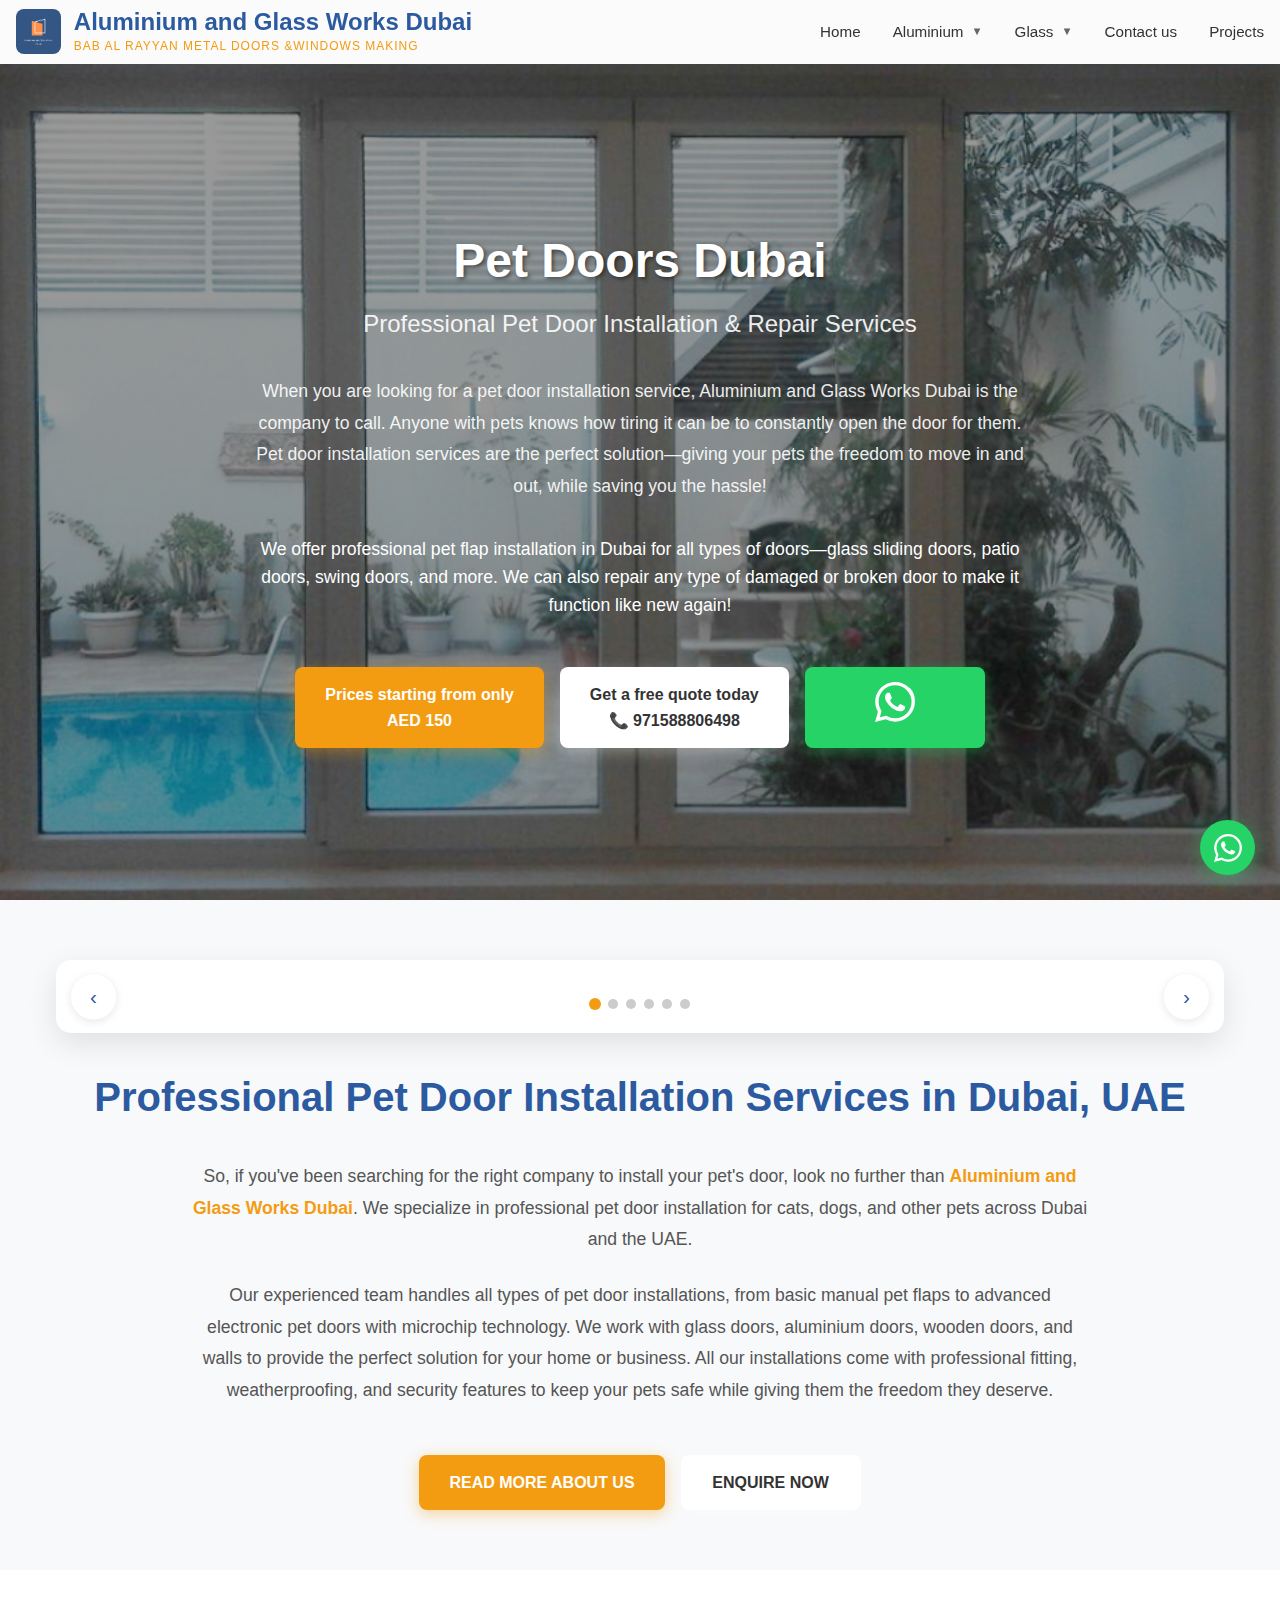
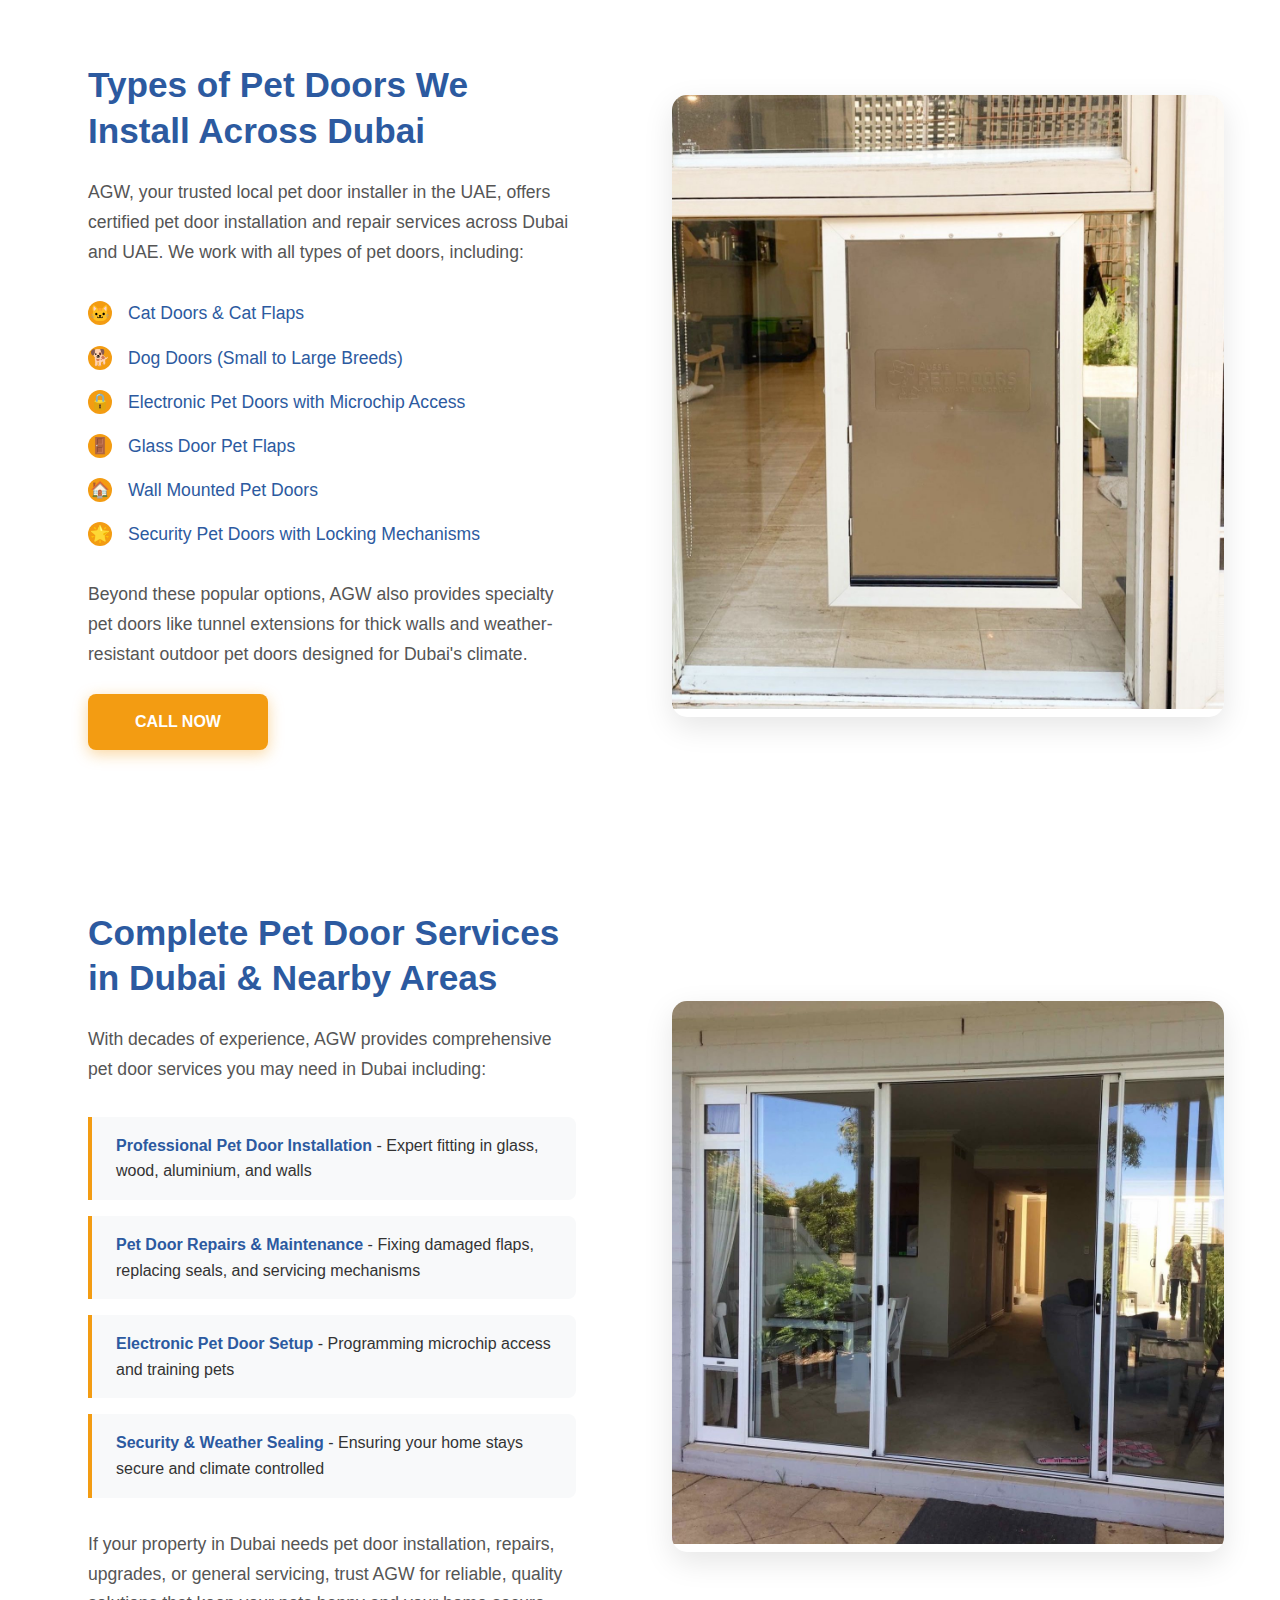
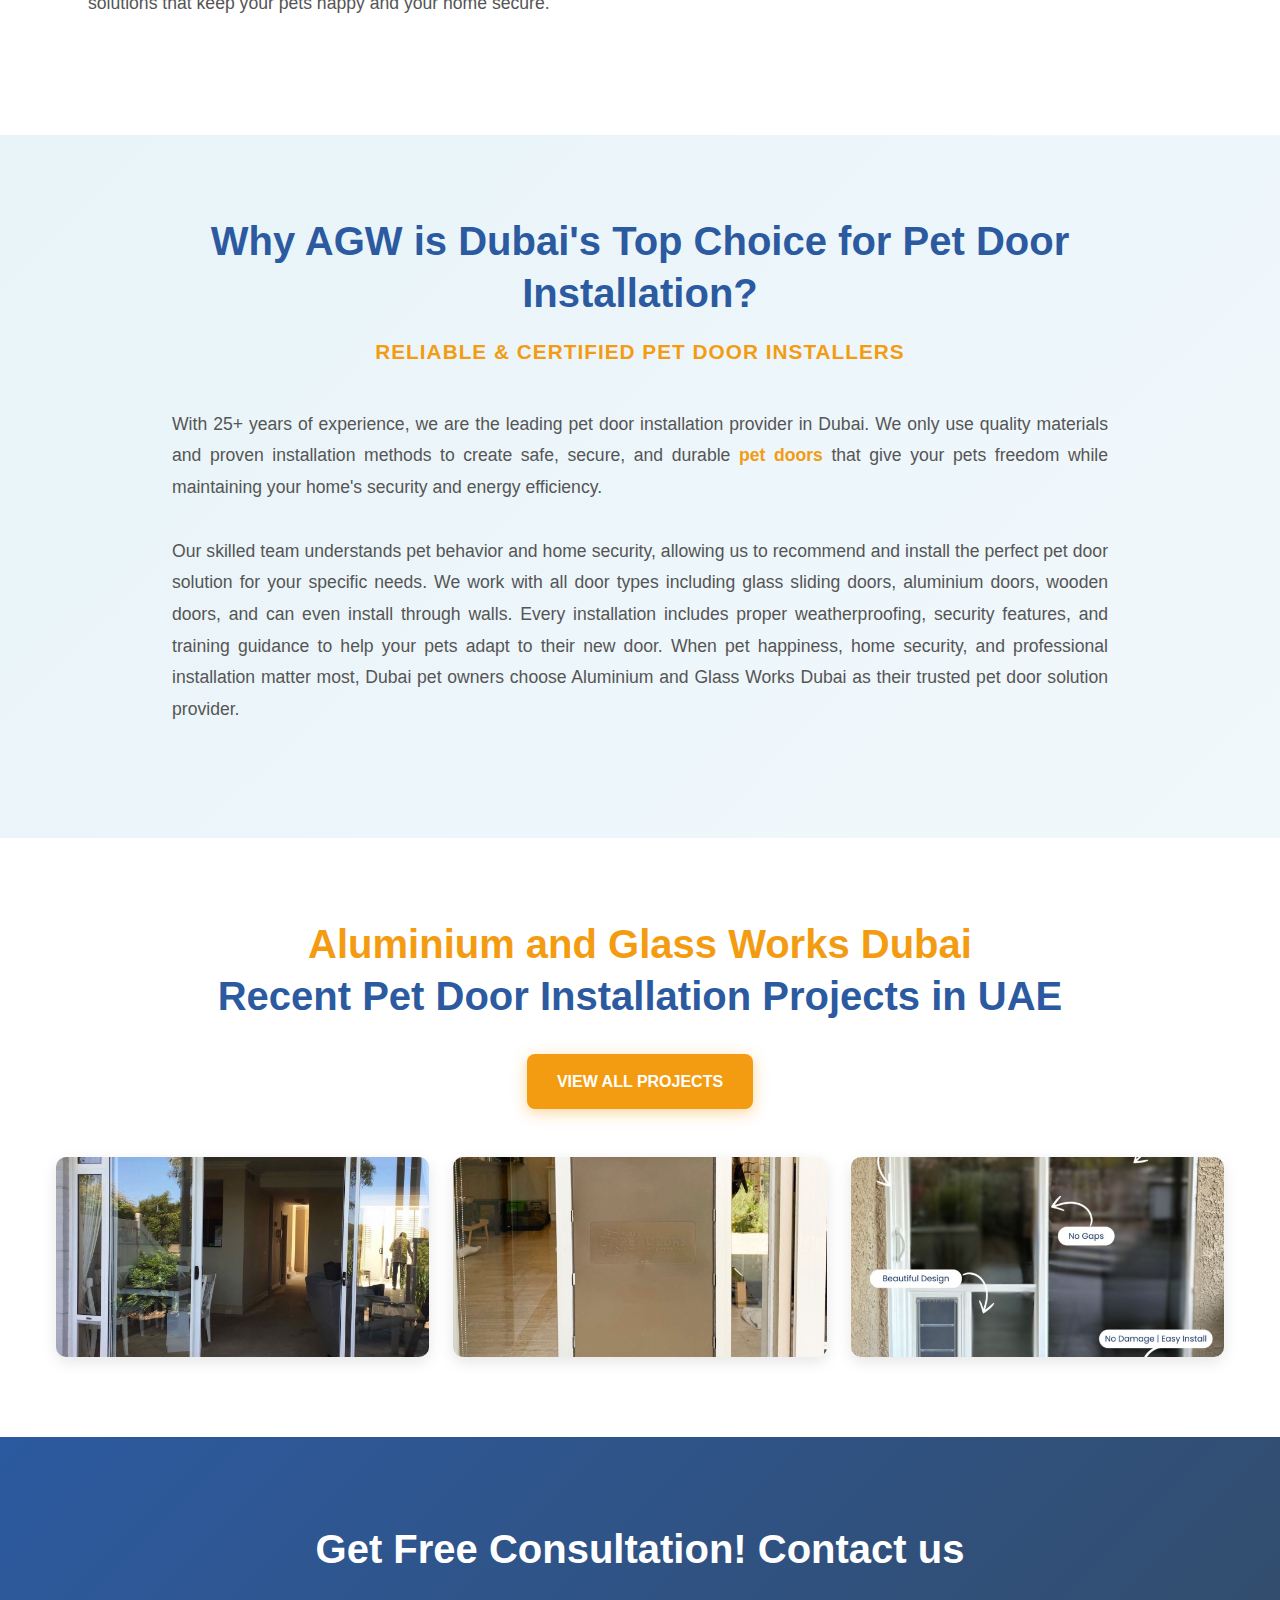
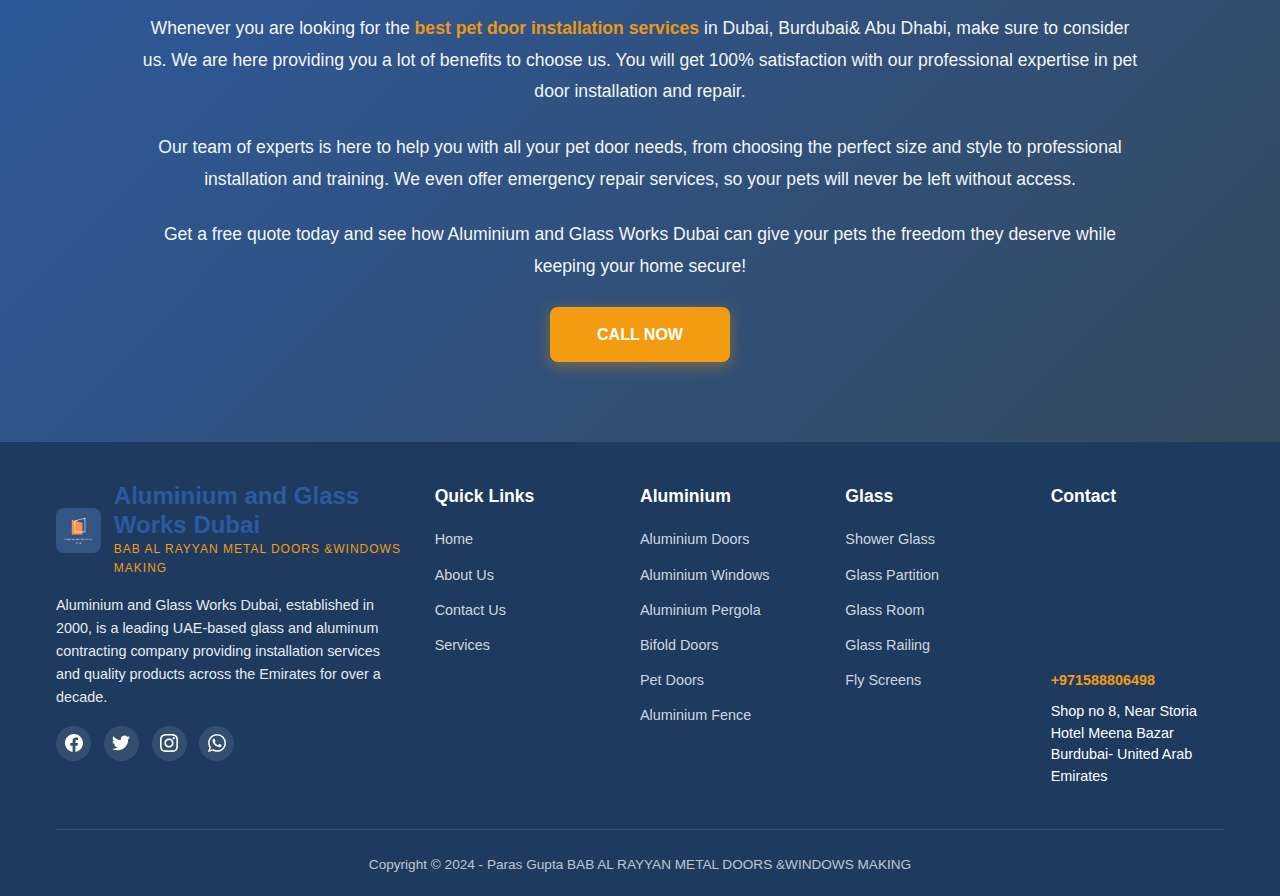
<file: page9.html>
<!DOCTYPE html>
<html lang="en">

<head>
    <meta charset="UTF-8">
    <meta name="viewport" content="width=device-width, initial-scale=1.0">
    <title>Pet Doors Dubai - Professional Installation & Repair Services</title>
    <link rel="icon" type="image/png" href="logo.png">
    <link rel="stylesheet" href="mobile-call-button.css">

    <style>
        * {
            margin: 0;
            padding: 0;
            box-sizing: border-box;
        }

        body {
            font-family: 'Arial', sans-serif;
            line-height: 1.6;
            color: #333;
            overflow-x: hidden;
        }

        .container {
            max-width: 1200px;
            margin: 0 auto;
            padding: 0 1rem;
        }

        /* Header Styles - Consistent with index.html */
        .header {
            background: rgba(255, 255, 255, 0.98);
            backdrop-filter: blur(10px);
            position: fixed;
            top: 0;
            left: 0;
            right: 0;
            z-index: 1000;
            padding: 0.5rem 0;
            box-shadow: 0 2px 10px rgba(0, 0, 0, 0.1);
            transition: all 0.3s ease;
        }

        .nav-container {
            display: flex;
            justify-content: space-between;
            align-items: center;
            padding: 0 1rem;
        }

        .logo {
            display: flex;
            align-items: center;
            gap: 0.8rem;
            text-decoration: none;
            color: inherit;
        }

        .logo img {
            width: 45px;
            height: 45px;
            border-radius: 8px;
        }

        .logo-text {
            font-size: 1.5rem;
            font-weight: bold;
            color: #2c5aa0;
            line-height: 1.2;
        }

        .logo-subtitle {
            font-size: 0.75rem;
            color: #f39c12;
            text-transform: uppercase;
            letter-spacing: 1px;
        }

        .nav-menu {
            display: flex;
            list-style: none;
            gap: 2rem;
            align-items: center;
        }

        .nav-menu a {
            text-decoration: none;
            color: #333;
            font-weight: 500;
            font-size: 0.95rem;
            transition: color 0.3s ease;
            position: relative;
            padding: 0.5rem 0;
        }

        .nav-menu a:hover,
        .nav-menu a.active {
            color: #f39c12;
        }

        .nav-menu a::after {
            content: '';
            position: absolute;
            bottom: 0;
            left: 0;
            width: 0;
            height: 2px;
            background: #f39c12;
            transition: width 0.3s ease;
        }

        .nav-menu a:hover::after,
        .nav-menu a.active::after {
            width: 100%;
        }

        /* Dropdown Menu */
        .dropdown {
            position: relative;
        }

        .dropdown-toggle {
            display: flex;
            align-items: center;
            gap: 0.5rem;
            cursor: pointer;
            user-select: none;
        }

        .dropdown-arrow {
            font-size: 0.7rem;
            transition: transform 0.3s ease;
            color: #666;
        }

        .dropdown.active .dropdown-arrow {
            transform: rotate(180deg);
            color: #f39c12;
        }

        .dropdown-menu {
            position: absolute;
            top: calc(100% + 10px);
            left: 0;
            background: white;
            min-width: 220px;
            border-radius: 8px;
            box-shadow: 0 10px 30px rgba(0, 0, 0, 0.15);
            opacity: 0;
            visibility: hidden;
            transform: translateY(-10px);
            transition: all 0.3s ease;
            z-index: 1000;
            list-style: none;
            padding: 0.5rem 0;
            border: 1px solid rgba(0, 0, 0, 0.05);
        }

        .dropdown.active .dropdown-menu {
            opacity: 1;
            visibility: visible;
            transform: translateY(0);
        }

        .dropdown-menu li {
            margin: 0;
            padding: 0;
        }

        .dropdown-menu a {
            display: block;
            padding: 12px 20px;
            color: #2c5aa0 !important;
            text-decoration: none;
            font-weight: 500;
            font-size: 0.95rem;
            transition: all 0.3s ease;
            border-bottom: 1px solid rgba(0, 0, 0, 0.05);
        }

        .dropdown-menu a:last-child {
            border-bottom: none;
        }

        .dropdown-menu a:hover {
            background: #f39c12;
            color: white !important;
        }

        .dropdown-menu a::after {
            display: none !important;
        }

        /* Desktop hover effects */
        @media (min-width: 769px) {
            .dropdown:hover .dropdown-menu {
                opacity: 1;
                visibility: visible;
                transform: translateY(0);
            }

            .dropdown:hover .dropdown-arrow {
                transform: rotate(180deg);
                color: #f39c12;
            }
        }

        .mobile-menu-toggle {
            display: none;
            background: none;
            border: none;
            font-size: 1.8rem;
            cursor: pointer;
            color: #2c5aa0;
            padding: 0.5rem;
            border-radius: 4px;
            transition: all 0.3s ease;
        }

        .mobile-menu-toggle:hover {
            background: rgba(243, 156, 18, 0.1);
        }

        /* Hero Section */
        .hero {
            background: linear-gradient(rgba(0, 0, 0, 0.4), rgba(0, 0, 0, 0.4)),
                url('ad/17.png');
            background-size: cover;
            background-position: center;
            min-height: 100vh;
            display: flex;
            align-items: center;
            justify-content: center;
            text-align: center;
            color: white;
            padding-top: 80px;
        }

        .hero-content {
            max-width: 800px;
            padding: 0 1rem;
            animation: fadeInUp 1s ease-out;
        }

        .hero h1 {
            font-size: clamp(2rem, 5vw, 3rem);
            margin-bottom: 1rem;
            font-weight: 700;
            text-shadow: 2px 2px 4px rgba(0, 0, 0, 0.5);
            line-height: 1.2;
        }

        .hero h2 {
            font-size: clamp(1rem, 2.5vw, 1.5rem);
            margin-bottom: 2rem;
            font-weight: 300;
            opacity: 0.9;
        }

        .hero-description {
            font-size: clamp(0.9rem, 2vw, 1.1rem);
            margin-bottom: 2rem;
            line-height: 1.8;
            opacity: 0.9;
        }

        .hero-cta {
            font-size: clamp(0.9rem, 2vw, 1.1rem);
            margin-bottom: 3rem;
            font-weight: 500;
        }

        .cta-buttons {
            display: flex;
            gap: 1rem;
            justify-content: center;
            flex-wrap: wrap;
        }

        .btn {
            padding: 15px 30px;
            border: none;
            border-radius: 8px;
            font-size: 1rem;
            font-weight: 600;
            cursor: pointer;
            transition: all 0.3s ease;
            text-decoration: none;
            display: inline-block;
            text-align: center;
            min-width: 180px;
        }

        .btn-primary {
            background: #f39c12;
            color: white;
            box-shadow: 0 4px 15px rgba(243, 156, 18, 0.4);
        }

        .btn-primary:hover {
            background: #e67e22;
            transform: translateY(-2px);
            box-shadow: 0 6px 20px rgba(243, 156, 18, 0.6);
        }

        .btn-secondary {
            background: white;
            color: #333;
            box-shadow: 0 4px 15px rgba(255, 255, 255, 0.3);
        }

        .btn-secondary:hover {
            background: #f8f9fa;
            transform: translateY(-2px);
            box-shadow: 0 6px 20px rgba(255, 255, 255, 0.5);
        }

        .btn-whatsapp {
            background: #25D366;
            color: white;
            box-shadow: 0 4px 15px rgba(37, 211, 102, 0.4);
        }

        .btn-whatsapp:hover {
            background: #22c55e;
            transform: translateY(-2px);
            box-shadow: 0 6px 20px rgba(37, 211, 102, 0.6);
        }

        /* Sections */
        .section {
            padding: 60px 0;
        }

        .section-header {
            text-align: center;
            max-width: 900px;
            margin: 0 auto 3rem;
        }

        .section-badge {
            display: inline-block;
            background: #f39c12;
            color: white;
            padding: 6px 16px;
            border-radius: 20px;
            font-size: 0.8rem;
            font-weight: 600;
            text-transform: uppercase;
            letter-spacing: 1px;
            margin-bottom: 1rem;
        }

        .section-title {
            font-size: clamp(1.8rem, 4vw, 2.5rem);
            color: #2c5aa0;
            margin-bottom: 1rem;
            font-weight: 700;
            line-height: 1.3;
        }

        .section-text {
            font-size: 1rem;
            line-height: 1.7;
            color: #555;
        }

        /* Slider - Consistent with index.html */
        .slider-container {
            position: relative;
            margin-bottom: 2rem;
            overflow: hidden;
            border-radius: 15px;
            background: white;
            padding: 1.5rem;
            box-shadow: 0 10px 30px rgba(0, 0, 0, 0.1);
        }

        .slider-wrapper {
            overflow: hidden;
            position: relative;
        }

        .slider-track {
            display: flex;
            transition: transform 0.5s ease-in-out;
            gap: 15px;
        }

        .slide-item {
            flex: 0 0 280px;
            height: 180px;
            border-radius: 10px;
            overflow: hidden;
            box-shadow: 0 5px 15px rgba(0, 0, 0, 0.1);
            transition: transform 0.3s ease;
            position: relative;
        }

        .slide-item:hover {
            transform: translateY(-5px);
        }

        .slide-item img {
            width: 100%;
            height: 100%;
            object-fit: cover;
            transition: transform 0.3s ease;
        }

        .slide-item:hover img {
            transform: scale(1.05);
        }

        .slide-overlay {
            position: absolute;
            bottom: 0;
            left: 0;
            right: 0;
            background: linear-gradient(transparent, rgba(0, 0, 0, 0.8));
            padding: 1rem;
            color: white;
            text-align: center;
        }

        .slide-overlay h3 {
            font-size: 1rem;
            font-weight: 600;
            margin: 0;
        }

        .slider-btn {
            position: absolute;
            top: 50%;
            transform: translateY(-50%);
            background: rgba(255, 255, 255, 0.9);
            border: none;
            border-radius: 50%;
            width: 45px;
            height: 45px;
            font-size: 1.3rem;
            color: #2c5aa0;
            cursor: pointer;
            transition: all 0.3s ease;
            z-index: 10;
            box-shadow: 0 2px 10px rgba(0, 0, 0, 0.1);
        }

        .slider-btn:hover {
            background: white;
            color: #f39c12;
            transform: translateY(-50%) scale(1.1);
        }

        .prev-btn {
            left: 15px;
        }

        .next-btn {
            right: 15px;
        }

        .slider-dots {
            display: flex;
            justify-content: center;
            gap: 8px;
            margin-top: 15px;
        }

        .dot {
            width: 10px;
            height: 10px;
            border-radius: 50%;
            background: #ccc;
            cursor: pointer;
            transition: all 0.3s ease;
        }

        .dot.active {
            background: #f39c12;
            transform: scale(1.2);
        }

        /* Services Content */
        .products-content {
            text-align: center;
        }

        .products-content h2 {
            font-size: clamp(1.8rem, 4vw, 2.5rem);
            color: #2c5aa0;
            margin-bottom: 2rem;
            font-weight: 700;
        }

        .products-content p {
            font-size: 1.1rem;
            line-height: 1.8;
            color: #555;
            margin-bottom: 1.5rem;
            max-width: 900px;
            margin-left: auto;
            margin-right: auto;
        }

        .highlight {
            color: #f39c12;
            font-weight: 600;
        }

        .products-cta {
            margin-top: 3rem;
            display: flex;
            gap: 1rem;
            justify-content: center;
            flex-wrap: wrap;
        }

        /* Service Blocks */
        .service-block {
            display: grid;
            grid-template-columns: 1fr 1fr;
            gap: 4rem;
            align-items: center;
            margin-bottom: 6rem;
        }

        .service-block:last-child {
            margin-bottom: 0;
        }

        .service-block.reverse {
            direction: rtl;
        }

        .service-block.reverse>* {
            direction: ltr;
        }

        .service-content {
            padding: 2rem;
        }

        .service-content h2 {
            font-size: clamp(1.5rem, 3.5vw, 2.2rem);
            color: #2c5aa0;
            margin-bottom: 1.5rem;
            font-weight: 700;
            line-height: 1.3;
        }

        .service-content p {
            font-size: 1.1rem;
            line-height: 1.7;
            color: #555;
            margin-bottom: 1.5rem;
        }

        .service-list {
            list-style: none;
            margin: 2rem 0;
            padding: 0;
        }

        .service-list li {
            display: flex;
            align-items: center;
            margin-bottom: 1rem;
            font-size: 1.1rem;
            color: #2c5aa0;
            font-weight: 500;
        }

        .list-icon {
            width: 24px;
            height: 24px;
            background: #f39c12;
            color: white;
            border-radius: 50%;
            display: flex;
            align-items: center;
            justify-content: center;
            margin-right: 1rem;
            font-size: 1rem;
            font-weight: bold;
        }

        .service-features {
            margin: 2rem 0;
        }

        .feature-item {
            background: #f8f9fa;
            padding: 1rem 1.5rem;
            margin-bottom: 1rem;
            border-left: 4px solid #f39c12;
            border-radius: 0 8px 8px 0;
        }

        .feature-item strong {
            color: #2c5aa0;
            font-weight: 600;
        }

        .service-image {
            position: relative;
            overflow: hidden;
            border-radius: 15px;
            box-shadow: 0 10px 30px rgba(0, 0, 0, 0.1);
        }

        .service-image img {
            width: 100%;
            height: 100%;
            object-fit: cover;
            transition: transform 0.3s ease;
        }

        .service-image:hover img {
            transform: scale(1.05);
        }

        /* Pricing Section */
        .pricing-section {
            padding: 80px 0;
            background: linear-gradient(135deg, #2c5aa0 0%, #34495e 100%);
            color: white;
            position: relative;
        }

        .pricing-content {
            text-align: center;
        }

        .pricing-content h2 {
            font-size: clamp(1.8rem, 4vw, 2.5rem);
            margin-bottom: 1.5rem;
            font-weight: 700;
            color: white;
        }

        .pricing-content p {
            font-size: 1.2rem;
            margin-bottom: 3rem;
            opacity: 0.9;
            max-width: 800px;
            margin-left: auto;
            margin-right: auto;
        }

        .pricing-table-wrapper {
            background: white;
            border-radius: 15px;
            overflow: hidden;
            box-shadow: 0 20px 40px rgba(0, 0, 0, 0.2);
            margin: 0 auto 3rem;
            max-width: 1000px;
        }

        .pricing-table {
            width: 100%;
            border-collapse: collapse;
            color: #333;
        }

        .pricing-table thead th {
            background: #2c5aa0;
            color: white;
            padding: 1.5rem;
            font-weight: 600;
            font-size: 1.1rem;
            text-align: left;
        }

        .pricing-table tbody td {
            padding: 1.2rem 1.5rem;
            border-bottom: 1px solid #eee;
            font-size: 1rem;
            font-weight: 500;
        }

        .pricing-table tbody tr:last-child td {
            border-bottom: none;
        }

        .pricing-table tbody tr:nth-child(even) {
            background: #f8f9fa;
        }

        .pricing-table tbody tr:hover {
            background: #e8f4f8;
            transition: background 0.3s ease;
        }

        .pricing-table td:first-child {
            color: #2c5aa0;
            font-weight: 600;
        }

        .enquire {
            color: #f39c12 !important;
            font-weight: 700 !important;
        }

        /* Why Choose Section */
        .why-choose-section {
            padding: 80px 0;
            background: linear-gradient(135deg, #e8f4f8 0%, #f1f8fc 100%);
        }

        .why-choose-content {
            text-align: center;
            max-width: 1000px;
            margin: 0 auto;
            padding: 0 2rem;
        }

        .why-choose-content h2 {
            font-size: clamp(1.8rem, 4vw, 2.5rem);
            color: #2c5aa0;
            margin-bottom: 1rem;
            font-weight: 700;
            line-height: 1.3;
        }

        .why-choose-content h3 {
            font-size: 1.3rem;
            color: #f39c12;
            margin-bottom: 2.5rem;
            font-weight: 600;
            text-transform: uppercase;
            letter-spacing: 1px;
        }

        .why-choose-content p {
            font-size: 1.1rem;
            line-height: 1.8;
            color: #555;
            margin-bottom: 2rem;
            text-align: justify;
        }

        /* Projects Section */
        .projects-section {
            padding: 80px 0;
            background: white;
        }

        .projects-header {
            text-align: center;
            margin-bottom: 3rem;
        }

        .projects-header h2 {
            font-size: clamp(1.8rem, 4vw, 2.5rem);
            color: #2c5aa0;
            margin-bottom: 2rem;
            font-weight: 700;
            line-height: 1.3;
        }

        .company-name {
            color: #f39c12;
        }

        .projects-grid {
            display: grid;
            grid-template-columns: repeat(auto-fit, minmax(280px, 1fr));
            gap: 1.5rem;
            max-width: 1200px;
            margin: 0 auto;
        }

        .project-item {
            position: relative;
            overflow: hidden;
            border-radius: 10px;
            box-shadow: 0 5px 15px rgba(0, 0, 0, 0.1);
            transition: all 0.3s ease;
            cursor: pointer;
            height: 200px;
        }

        .project-item:hover {
            transform: translateY(-5px);
            box-shadow: 0 10px 25px rgba(0, 0, 0, 0.2);
        }

        .project-item img {
            width: 100%;
            height: 100%;
            object-fit: cover;
            transition: transform 0.3s ease;
        }

        .project-item:hover img {
            transform: scale(1.05);
        }

        /* Contact Section */
        .contact-section {
            padding: 80px 0;
            background: linear-gradient(135deg, #2c5aa0 0%, #34495e 100%);
            color: white;
            text-align: center;
        }

        .contact-content h2 {
            font-size: clamp(1.8rem, 4vw, 2.5rem);
            margin-bottom: 2rem;
            font-weight: 700;
        }

        .contact-content p {
            font-size: 1.1rem;
            line-height: 1.8;
            margin-bottom: 1.5rem;
            max-width: 1000px;
            margin-left: auto;
            margin-right: auto;
            opacity: 0.95;
        }

        /* Footer - Consistent with index.html */
        .footer {
            background: #1e3a5f;
            color: white;
            padding: 40px 0 20px;
        }

        .footer-content {
            display: grid;
            grid-template-columns: 2fr repeat(4, 1fr);
            gap: 2rem;
            margin-bottom: 2rem;
        }

        .footer-section h3 {
            font-size: 1.1rem;
            margin-bottom: 1rem;
            color: white;
            font-weight: 600;
        }

        .footer-description {
            font-size: 0.9rem;
            line-height: 1.6;
            margin: 1rem 0;
            opacity: 0.9;
        }

        .social-links {
            display: flex;
            gap: 0.8rem;
            margin-top: 1rem;
        }

        .social-link {
            display: flex;
            align-items: center;
            justify-content: center;
            width: 35px;
            height: 35px;
            background: rgba(255, 255, 255, 0.1);
            border-radius: 50%;
            color: white;
            text-decoration: none;
            transition: all 0.3s ease;
        }

        .social-link:hover {
            background: #f39c12;
            transform: translateY(-2px);
        }

        .footer-links {
            list-style: none;
        }

        .footer-links li {
            margin-bottom: 0.6rem;
        }

        .footer-links a {
            color: rgba(255, 255, 255, 0.8);
            text-decoration: none;
            transition: color 0.3s ease;
            font-size: 0.9rem;
        }

        .footer-links a:hover {
            color: #f39c12;
        }

        .contact-details p {
            margin-bottom: 0.6rem;
            font-size: 0.9rem;
            line-height: 1.5;
        }

        .contact-details strong {
            color: #f39c12;
        }

        .footer-bottom {
            border-top: 1px solid rgba(255, 255, 255, 0.1);
            padding-top: 1.5rem;
            text-align: center;
        }

        .footer-bottom p {
            margin: 0;
            opacity: 0.7;
            font-size: 0.85rem;
        }

        /* WhatsApp Float */
        .whatsapp-float {
            position: fixed;
            bottom: 25px;
            right: 25px;
            z-index: 1000;
        }

        .whatsapp-btn {
            display: flex;
            align-items: center;
            justify-content: center;
            width: 55px;
            height: 55px;
            background: #25D366;
            border-radius: 50%;
            color: white;
            text-decoration: none;
            box-shadow: 0 4px 20px rgba(37, 211, 102, 0.4);
            transition: all 0.3s ease;
            animation: pulse 2s infinite;
        }

        .whatsapp-btn:hover {
            transform: scale(1.1);
            box-shadow: 0 6px 25px rgba(37, 211, 102, 0.6);
        }

        @keyframes pulse {

            0%,
            100% {
                box-shadow: 0 4px 20px rgba(37, 211, 102, 0.4);
            }

            50% {
                box-shadow: 0 4px 20px rgba(37, 211, 102, 0.8);
            }
        }

        @keyframes fadeInUp {
            from {
                opacity: 0;
                transform: translateY(30px);
            }

            to {
                opacity: 1;
                transform: translateY(0);
            }
        }

        .hero-content {
            animation: fadeInUp 1s ease-out;
        }

        /* Responsive Design */
        @media (max-width: 1024px) {
            .nav-menu {
                gap: 1.5rem;
            }

            .service-block {
                gap: 2rem;
            }

            .slide-item {
                flex: 0 0 240px;
                height: 160px;
            }
        }

        @media (max-width: 768px) {
            .mobile-menu-toggle {
                display: block;
            }

            .nav-menu {
                position: fixed;
                top: 100%;
                left: 0;
                width: 100%;
                background: white;
                flex-direction: column;
                padding: 2rem 0;
                box-shadow: 0 2px 10px rgba(0, 0, 0, 0.1);
                transform: translateY(-100%);
                opacity: 0;
                transition: all 0.3s ease;
                pointer-events: none;
                max-height: 80vh;
                overflow-y: auto;
                z-index: 999;
            }

            .nav-menu.active {
                transform: translateY(0);
                opacity: 1;
                pointer-events: all;
            }

            .nav-menu>li {
                margin: 0;
                padding: 0 2rem;
                width: 100%;
            }

            .nav-menu>li>a {
                padding: 15px 0;
                display: block;
                font-size: 1.1rem;
                border-bottom: 1px solid #f0f0f0;
            }

            /* Mobile Dropdown */
            .dropdown-menu {
                position: static;
                background: #f8f9fa;
                box-shadow: inset 0 2px 5px rgba(0, 0, 0, 0.1);
                opacity: 1;
                visibility: visible;
                transform: none;
                margin: 0;
                border-radius: 0;
                max-height: 0;
                overflow: hidden;
                transition: max-height 0.3s ease, padding 0.3s ease;
                width: 100%;
                border: none;
                padding: 0;
            }

            .dropdown.active .dropdown-menu {
                max-height: 300px;
                padding: 0.5rem 0;
            }

            .dropdown-menu a {
                padding: 12px 30px !important;
                font-size: 1rem;
                color: #555 !important;
                border-bottom: 1px solid #e0e0e0;
                background: transparent;
            }

            .dropdown-menu a:hover {
                background: #e9ecef !important;
                color: #2c5aa0 !important;
            }

            .dropdown-menu a:last-child {
                border-bottom: none;
            }

            .dropdown-toggle {
                padding: 15px 0;
                width: 100%;
                justify-content: space-between;
            }

            .dropdown-arrow {
                font-size: 0.8rem;
                margin-left: auto;
            }

            .logo-text {
                font-size: 1.3rem;
            }

            .logo-subtitle {
                font-size: 0.7rem;
            }

            .hero {
                padding-top: 100px;
                background-attachment: scroll;
            }

            .section {
                padding: 40px 0;
            }

            .service-block {
                grid-template-columns: 1fr;
                gap: 2rem;
                margin-bottom: 4rem;
            }

            .service-block.reverse {
                direction: ltr;
            }

            .service-content {
                padding: 1rem;
                order: 2;
                text-align: center;
            }

            .service-image {
                order: 1;
            }

            .slide-item {
                flex: 0 0 200px;
                height: 140px;
            }

            .slider-btn {
                width: 40px;
                height: 40px;
                font-size: 1.1rem;
            }

            .prev-btn {
                left: 10px;
            }

            .next-btn {
                right: 10px;
            }

            .footer-content {
                grid-template-columns: 1fr;
                gap: 1.5rem;
                text-align: center;
            }

            .footer-section:first-child {
                margin-bottom: 1rem;
            }

            .pricing-section {
                padding: 60px 0;
            }

            .pricing-content h2 {
                font-size: 1.8rem;
                text-align: center;
                margin-bottom: 1rem;
            }

            .pricing-content p {
                font-size: 0.95rem;
                margin-bottom: 2rem;
                text-align: center;
                padding: 0 1rem;
            }

            .pricing-table-wrapper {
                margin: 0 1rem 2rem;
                border-radius: 10px;
                background: white;
                padding: 1.5rem;
            }

            .pricing-table,
            .pricing-table thead,
            .pricing-table tbody,
            .pricing-table th,
            .pricing-table td,
            .pricing-table tr {
                display: block;
            }

            .pricing-table thead {
                display: none;
            }

            .pricing-table tr {
                background: white;
                border: 1px solid #e0e0e0;
                margin-bottom: 1rem;
                border-radius: 8px;
                overflow: hidden;
                box-shadow: 0 2px 8px rgba(0, 0, 0, 0.08);
                padding: 0;
            }

            .pricing-table tr:last-child {
                margin-bottom: 0;
            }

            .pricing-table td {
                border: none;
                border-bottom: 1px solid #f0f0f0;
                position: relative;
                padding: 0.8rem 1rem;
                text-align: left;
                display: flex;
                justify-content: space-between;
                align-items: center;
            }

            .pricing-table td:last-child {
                border-bottom: none;
            }

            .pricing-table td:before {
                content: attr(data-label);
                font-weight: 600;
                color: #2c5aa0;
                font-size: 0.85rem;
                margin-right: 1rem;
                flex: 1;
            }
        }

        @media (max-width: 480px) {
            .container {
                padding: 0 0.5rem;
            }

            .nav-container {
                padding: 0 0.5rem;
            }

            .logo img {
                width: 35px;
                height: 35px;
            }

            .logo-text {
                font-size: 1.1rem;
            }

            .logo-subtitle {
                font-size: 0.65rem;
            }

            .hero-content {
                padding: 1.5rem 0.5rem;
            }

            .cta-buttons {
                flex-direction: column;
                align-items: center;
            }

            .btn {
                width: 100%;
                max-width: 250px;
                padding: 12px 20px;
                font-size: 0.9rem;
            }

            .slider-container {
                padding: 1rem;
            }

            .slide-item {
                flex: 0 0 160px;
                height: 120px;
            }

            .slider-btn {
                width: 35px;
                height: 35px;
                font-size: 1rem;
            }

            .prev-btn {
                left: 5px;
            }

            .next-btn {
                right: 5px;
            }

            .service-content {
                padding: 0.5rem;
                text-align: center;
            }

            .service-list li {
                justify-content: center;
            }

            .list-icon {
                width: 20px;
                height: 20px;
                font-size: 0.9rem;
                margin-right: 0.8rem;
            }

            .feature-item {
                padding: 0.8rem 1rem;
                text-align: left;
            }

            .pricing-table-wrapper {
                margin: 0 0.5rem 2rem;
                padding: 1rem;
            }

            .pricing-table td {
                padding: 0.7rem 0.8rem;
                font-size: 0;
            }

            .pricing-table td:before {
                font-size: 0.8rem;
            }

            .projects-grid {
                grid-template-columns: repeat(2, 1fr);
                gap: 0.8rem;
            }

            .project-item {
                height: 120px;
            }

            .whatsapp-float {
                bottom: 20px;
                right: 20px;
            }

            .whatsapp-btn {
                width: 50px;
                height: 50px;
            }
        }

        /* Utility Classes */
        .text-center {
            text-align: center;
        }

        .mb-1 {
            margin-bottom: 1rem;
        }

        .mb-2 {
            margin-bottom: 2rem;
        }

        .mt-1 {
            margin-top: 1rem;
        }

        .mt-2 {
            margin-top: 2rem;
        }

        /* Smooth scrolling */
        html {
            scroll-behavior: smooth;
        }

        /* Focus styles for accessibility */
        .btn:focus,
        .nav-menu a:focus,
        .mobile-menu-toggle:focus {
            outline: 2px solid #f39c12;
            outline-offset: 2px;
        }
    </style>
</head>

<body>
    <!-- Header -->
    <header class="header">
        <div class="nav-container">
            <a href="index.html" class="logo">
                <img src="logo.png" alt="Logo">
                <div>
                    <div class="logo-text">Aluminium and Glass Works Dubai</div>
                    <div class="logo-subtitle">BAB AL RAYYAN METAL DOORS &WINDOWS MAKING</div>
                </div>
            </a>

            <nav>
                <ul class="nav-menu" id="navMenu">
                    <li><a href="index.html">Home</a></li>
                    <li class="dropdown">
                        <a href="#" class="dropdown-toggle">Aluminium <span class="dropdown-arrow">▼</span></a>
                        <ul class="dropdown-menu">
                            <li><a href="page1.html">Aluminium Doors</a></li>
                            <li><a href="page2.html">Aluminium Windows</a></li>
                            <li><a href="page3.html">Aluminium Pergola</a></li>
                            <li><a href="page4.html">Bifold Doors</a></li>
                            <li><a href="page9.html">Pet Doors</a></li>
                            <li><a href="page11.html">Aluminium Fence</a></li>
                        </ul>
                    </li>
                    <li class="dropdown">
                        <a href="#" class="dropdown-toggle">Glass <span class="dropdown-arrow">▼</span></a>
                        <ul class="dropdown-menu">
                            <li><a href="page5.html">Shower Glass</a></li>
                            <li><a href="page5.html">Glass Partition</a></li>
                            <li><a href="page6.html">Glass Room</a></li>
                            <li><a href="page5.html">Glass Railing</a></li>
<li><a href="page10.html">Fly Screens</a></li>
                                                       <li><a href="page12.html">Glass Mirror</a></li>
                            <li><a href="page13.html">Louver Box</a></li>                                </ul>
                    </li>
                    <li><a href="index.html#contact">Contact us</a></li>
                    <li><a href="index.html#projects">Projects</a></li>
                </ul>

                <button class="mobile-menu-toggle" id="mobileMenuToggle" aria-label="Toggle menu">
                    ☰
                </button>
            </nav>
        </div>
    </header>

    <!-- Hero Section -->
    <section class="hero" id="home">
        <div class="hero-content">
            <h1>Pet Doors Dubai</h1>
            <h2>Professional Pet Door Installation & Repair Services</h2>

            <p class="hero-description">
                When you are looking for a pet door installation service, Aluminium and Glass Works Dubai is the company
                to call.
                Anyone with pets knows how tiring it can be to constantly open the door for them.
                Pet door installation services are the perfect solution—giving your pets the freedom to move in and out,
                while saving you the hassle!
            </p>

            <p class="hero-cta">
                We offer professional pet flap installation in Dubai for all types of doors—glass sliding doors, patio
                doors, swing doors, and more.
                We can also repair any type of damaged or broken door to make it function like new again!
            </p>

            <div class="cta-buttons">
                <a href="#pricing" class="btn btn-primary">
                    Prices starting from only<br>
                    <strong>AED 150</strong>
                </a>
                <a href="tel:+971588806498" class="btn btn-secondary">
                    Get a free quote today<br>
                    <strong>📞 971588806498</strong>
                </a>
                <a href="https://wa.me/971588806498" target="_blank" class="btn btn-whatsapp">
                    <svg width="40" height="40" viewBox="0 0 24 24" fill="currentColor">
                        <path
                            d="M17.472 14.382c-.297-.149-1.758-.867-2.03-.967-.273-.099-.471-.148-.67.15-.197.297-.767.966-.94 1.164-.173.199-.347.223-.644.075-.297-.15-1.255-.463-2.39-1.475-.883-.788-1.48-1.761-1.653-2.059-.173-.297-.018-.458.13-.606.134-.133.298-.347.446-.52.149-.174.198-.298.298-.497.099-.198.05-.371-.025-.52-.075-.149-.669-1.612-.916-2.207-.242-.579-.487-.5-.669-.51-.173-.008-.371-.01-.57-.01-.198 0-.52.074-.792.372-.272.297-1.04 1.016-1.04 2.479 0 1.462 1.065 2.875 1.213 3.074.149.198 2.096 3.2 5.077 4.487.709.306 1.262.489 1.694.625.712.227 1.36.195 1.871.118.571-.085 1.758-.719 2.006-1.413.248-.694.248-1.289.173-1.413-.074-.124-.272-.198-.57-.347m-5.421 7.403h-.004a9.87 9.87 0 01-5.031-1.378l-.361-.214-3.741.982.998-3.648-.235-.374a9.86 9.86 0 01-1.51-5.26c.001-5.45 4.436-9.884 9.888-9.884 2.64 0 5.122 1.03 6.988 2.898a9.825 9.825 0 012.893 6.994c-.003 5.45-4.437 9.884-9.885 9.884m8.413-18.297A11.815 11.815 0 0012.05 0C5.495 0 .16 5.335.157 11.892c0 2.096.547 4.142 1.588 5.945L.057 24l6.305-1.654a11.882 11.882 0 005.683 1.448h.005c6.554 0 11.89-5.335 11.893-11.893A11.821 11.821 0 0020.885 3.488" />
                    </svg> 
                </a>
            </div>
        </div>
    </section>

    <!-- Products Section -->
    <section class="section" style="background: #f8f9fa;" id="products">
        <div class="container">
            <div class="slider-container">
                <div class="slider-wrapper">
                    <div class="slider-track" id="sliderTrack">
                        <div class="slide-item">
                            <img src="pet/PHOTO-2025-07-12-03-13-40.jpg" alt="Cat Door Installation">
                            <div class="slide-overlay">
                                <h3>Cat Door Installation</h3>
                            </div>
                        </div>
                        <div class="slide-item">
                            <img src="pet/PHOTO-2025-07-12-03-13-41.jpg" alt="Dog Door Installation">
                            <div class="slide-overlay">
                                <h3>Dog Door Installation</h3>
                            </div>
                        </div>
                        <div class="slide-item">
                            <img src="pet/PHOTO-2025-07-12-03-13-41 2.jpg" alt="Pet Flap for Glass Doors">
                            <div class="slide-overlay">
                                <h3>Pet Flap for Glass Doors</h3>
                            </div>
                        </div>
                        <div class="slide-item">
                            <img src="pet/PHOTO-2025-07-12-03-13-40.jpg" alt="Electronic Pet Doors">
                            <div class="slide-overlay">
                                <h3>Electronic Pet Doors</h3>
                            </div>
                        </div>
                        <div class="slide-item">
                            <img src="pet/PHOTO-2025-07-12-03-13-41.jpg" alt="Pet Door for Sliding Doors">
                            <div class="slide-overlay">
                                <h3>Pet Door for Sliding Doors</h3>
                            </div>
                        </div>
                        <div class="slide-item">
                            <img src="pet/PHOTO-2025-07-12-03-13-41 2.jpg" alt="Security Pet Doors">
                            <div class="slide-overlay">
                                <h3>Security Pet Doors</h3>
                            </div>
                        </div>
                    </div>
                </div>

                <button class="slider-btn prev-btn" id="prevBtn">‹</button>
                <button class="slider-btn next-btn" id="nextBtn">›</button>

                <div class="slider-dots" id="sliderDots">
                    <span class="dot active" data-slide="0"></span>
                    <span class="dot" data-slide="1"></span>
                    <span class="dot" data-slide="2"></span>
                    <span class="dot" data-slide="3"></span>
                    <span class="dot" data-slide="4"></span>
                    <span class="dot" data-slide="5"></span>
                </div>
            </div>

            <div class="products-content">
                <h2>Professional Pet Door Installation Services in Dubai, UAE</h2>
                <p>
                    So, if you've been searching for the right company to install your pet's door, look no further than
                    <span class="highlight">Aluminium and Glass Works Dubai</span>. We specialize in professional pet
                    door
                    installation for cats, dogs, and other pets across Dubai and the UAE.
                </p>
                <p>
                    Our experienced team handles all types of pet door installations, from basic manual pet flaps to
                    advanced
                    electronic pet doors with microchip technology. We work with glass doors, aluminium doors, wooden
                    doors,
                    and walls to provide the perfect solution for your home or business. All our installations come with
                    professional fitting, weatherproofing, and security features to keep your pets safe while giving
                    them
                    the freedom they deserve.
                </p>

                <div class="products-cta">
                    <a href="#about" class="btn btn-primary">READ MORE ABOUT US</a>
                    <a href="tel:+971588806498" class="btn btn-secondary">ENQUIRE NOW</a>
                </div>
            </div>
        </div>
    </section>

    <!-- Services Section -->
    <section class="section" id="services">
        <div class="container">
            <!-- First Service Block -->
            <div class="service-block">
                <div class="service-content">
                    <h2>Types of Pet Doors We Install Across Dubai</h2>
                    <p>
                        AGW, your trusted local pet door installer in the UAE, offers certified pet door
                        installation and repair services across Dubai and UAE. We work with all types of pet doors,
                        including:
                    </p>

                    <ul class="service-list">
                        <li>
                            <span class="list-icon">🐱</span>
                            <span>Cat Doors & Cat Flaps</span>
                        </li>
                        <li>
                            <span class="list-icon">🐕</span>
                            <span>Dog Doors (Small to Large Breeds)</span>
                        </li>
                        <li>
                            <span class="list-icon">🔒</span>
                            <span>Electronic Pet Doors with Microchip Access</span>
                        </li>
                        <li>
                            <span class="list-icon">🚪</span>
                            <span>Glass Door Pet Flaps</span>
                        </li>
                        <li>
                            <span class="list-icon">🏠</span>
                            <span>Wall Mounted Pet Doors</span>
                        </li>
                        <li>
                            <span class="list-icon">🌟</span>
                            <span>Security Pet Doors with Locking Mechanisms</span>
                        </li>
                    </ul>

                    <p>
                        Beyond these popular options, AGW also provides specialty pet doors like tunnel extensions for
                        thick walls
                        and weather-resistant outdoor pet doors designed for Dubai's climate.
                    </p>

                    <a href="tel:+971588806498" class="btn btn-primary">CALL NOW</a>
                </div>

                <div class="service-image">
                    <img src="pet/PHOTO-2025-07-12-03-13-41.jpg" alt="Pet Door Installation Dubai">
                </div>
            </div>

            <!-- Second Service Block -->
            <div class="service-block reverse">
                <div class="service-image">
                    <img src="pet/PHOTO-2025-07-12-03-13-40.jpg" alt="Pet Door Services Dubai">
                </div>

                <div class="service-content">
                    <h2>Complete Pet Door Services in Dubai & Nearby Areas</h2>
                    <p>
                        With decades of experience, AGW provides comprehensive pet door services you may need in Dubai
                        including:
                    </p>

                    <div class="service-features">
                        <div class="feature-item">
                            <strong>Professional Pet Door Installation</strong> - Expert fitting in glass, wood,
                            aluminium, and walls
                        </div>
                        <div class="feature-item">
                            <strong>Pet Door Repairs & Maintenance</strong> - Fixing damaged flaps, replacing seals, and
                            servicing mechanisms
                        </div>
                        <div class="feature-item">
                            <strong>Electronic Pet Door Setup</strong> - Programming microchip access and training pets
                        </div>
                        <div class="feature-item">
                            <strong>Security & Weather Sealing</strong> - Ensuring your home stays secure and climate
                            controlled
                        </div>
                    </div>

                    <p>
                        If your property in Dubai needs pet door installation, repairs, upgrades, or general
                        servicing, trust AGW for reliable, quality solutions that keep your pets happy and your home
                        secure.
                    </p>
                </div>
            </div>
        </div>
    </section>

    <!-- Pricing Section -->
    <!-- <section class="pricing-section" id="pricing">
        <div class="container">
            <div class="pricing-content">
                <h2>How much do pet doors typically cost in Dubai & UAE?</h2>
                <p>
                    As leading pet door installers in Dubai, we can create exceptional pet access solutions suited to
                    your budget constraints. We provide supply and installation of all these pet doors in UAE.
                </p>

                <div class="pricing-table-wrapper">
                    <table class="pricing-table">
                        <thead>
                            <tr>
                                <th>Pet Door Type</th>
                                <th>Features</th>
                                <th>Installation Cost</th>
                            </tr>
                        </thead>
                        <tbody>
                            <tr>
                                <td data-label="Pet Door Type">BASIC CAT FLAP</td>
                                <td data-label="Features">MANUAL OPERATION</td>
                                <td data-label="Installation Cost">AED 150</td>
                            </tr>
                            <tr>
                                <td data-label="Pet Door Type">STANDARD DOG DOOR</td>
                                <td data-label="Features">MEDIUM SIZE, WEATHER SEALED</td>
                                <td data-label="Installation Cost">AED 250</td>
                            </tr>
                            <tr>
                                <td data-label="Pet Door Type">GLASS DOOR PET FLAP</td>
                                <td data-label="Features">CUSTOM CUT IN GLASS</td>
                                <td data-label="Installation Cost">AED 450</td>
                            </tr>
                            <tr>
                                <td data-label="Pet Door Type">ELECTRONIC PET DOOR</td>
                                <td data-label="Features">MICROCHIP ACCESS</td>
                                <td data-label="Installation Cost" class="enquire">ENQUIRE NOW</td>
                            </tr>
                            <tr>
                                <td data-label="Pet Door Type">SECURITY PET DOOR</td>
                                <td data-label="Features">LOCKING MECHANISM</td>
                                <td data-label="Installation Cost">AED 350 - 600</td>
                            </tr>
                            <tr>
                                <td data-label="Pet Door Type">WALL INSTALLATION</td>
                                <td data-label="Features">TUNNEL & WEATHERPROOFING</td>
                                <td data-label="Installation Cost">AED 500 - 800</td>
                            </tr>
                        </tbody>
                    </table>
                </div>

                <div class="text-center">
                    <a href="tel:+971588806498" class="btn btn-primary">GET A FREE ESTIMATE</a>
                </div>
            </div>
        </div>
    </section> -->

    <!-- Why Choose Us Section -->
    <section class="why-choose-section" id="why-choose">
        <div class="container">
            <div class="why-choose-content">
                <h2>Why AGW is Dubai's Top Choice for Pet Door Installation?</h2>
                <h3>Reliable & Certified Pet Door Installers</h3>

                <p>
                    With 25+ years of experience, we are the leading pet door installation provider in Dubai. We only
                    use quality
                    materials and proven installation methods to create safe, secure, and durable <span
                        class="highlight">pet doors</span> that give your pets
                    freedom while maintaining your home's security and energy efficiency.
                </p>

                <p>
                    Our skilled team understands pet behavior and home security, allowing us to recommend and install
                    the perfect pet door
                    solution for your specific needs. We work with all door types including glass sliding doors,
                    aluminium doors, wooden doors,
                    and can even install through walls. Every installation includes proper weatherproofing, security
                    features, and training
                    guidance to help your pets adapt to their new door. When pet happiness, home security, and
                    professional installation
                    matter most, Dubai pet owners choose Aluminium and Glass Works Dubai as their trusted pet door
                    solution provider.
                </p>
            </div>
        </div>
    </section>

    <!-- Projects Gallery Section -->
    <section class="projects-section" id="projects">
        <div class="container">
            <div class="projects-header">
                <h2><span class="company-name">Aluminium and Glass Works Dubai</span><br>Recent Pet Door Installation
                    Projects
                    in UAE</h2>
                <a href="index.html#projects" class="btn btn-primary">VIEW ALL PROJECTS</a>
            </div>

            <div class="projects-grid">
                <div class="project-item">
                    <img src="pet/PHOTO-2025-07-12-03-13-40.jpg" alt="Cat Door Installation Project 1">
                </div>
                <div class="project-item">
                    <img src="pet/PHOTO-2025-07-12-03-13-41.jpg" alt="Dog Door Installation Project 2">
                </div>
                <div class="project-item">
                    <img src="pet/PHOTO-2025-07-12-03-13-41 2.jpg" alt="Glass Door Pet Flap Project 3">
                </div>
                <!-- <div class="project-item">
                    <img src="pet/PHOTO-2025-07-12-03-13-40.jpg" alt="Electronic Pet Door Project 4">
                </div>
                <div class="project-item">
                    <img src="pet/PHOTO-2025-07-12-03-13-41.jpg" alt="Security Pet Door Project 5">
                </div>
                <div class="project-item">
                    <img src="pet/PHOTO-2025-07-12-03-13-41 2.jpg" alt="Wall Pet Door Installation Project 6">
                </div>
                <div class="project-item">
                    <img src="pet/PHOTO-2025-07-12-03-13-40.jpg" alt="Large Dog Door Project 7">
                </div>
                <div class="project-item">
                    <img src="pet/PHOTO-2025-07-12-03-13-41.jpg" alt="Pet Flap Repair Project 8">
                </div> -->
                <!-- <div class="project-item">
                    <img src="pet/PHOTO-2025-07-12-03-13-41 2.jpg" alt="Microchip Pet Door Project 9">
                </div>
                <div class="project-item">
                    <img src="pet/PHOTO-2025-07-12-03-13-40.jpg" alt="Sliding Door Pet Installation Project 10">
                </div>
                <div class="project-item">
                    <img src="pet/PHOTO-2025-07-12-03-13-41.jpg" alt="Weather Sealed Pet Door Project 11">
                </div>
                <div class="project-item">
                    <img src="pet/PHOTO-2025-07-12-03-13-41 2.jpg" alt="Custom Pet Door Solution Project 12">
                </div>
                <div class="project-item">
                    <img src="pet/PHOTO-2025-07-12-03-13-40.jpg" alt="Pet Door Training Project 13">
                </div>
                <div class="project-item">
                    <img src="pet/PHOTO-2025-07-12-03-13-41.jpg" alt="Emergency Pet Door Repair Project 14">
                </div>
                <div class="project-item">
                    <img src="pet/PHOTO-2025-07-12-03-13-41 2.jpg" alt="Multi-Pet Door System Project 15">
                </div>
                <div class="project-item">
                    <img src="pet/PHOTO-2025-07-12-03-13-40.jpg" alt="Commercial Pet Door Project 16">
                </div>
                <div class="project-item">
                    <img src="pet/PHOTO-2025-07-12-03-13-41.jpg" alt="Villa Pet Door Installation Project 17">
                </div>
                <div class="project-item">
                    <img src="pet/PHOTO-2025-07-12-03-13-41 2.jpg" alt="Apartment Pet Door Project 18">
                </div> -->
            </div>
        </div>
    </section>

    <!-- Contact Section -->
    <section class="contact-section" id="contact">
        <div class="container">
            <div class="contact-content">
                <h2>Get Free Consultation! Contact us</h2>
                <p>
                    Whenever you are looking for the <span class="highlight">best pet door installation services</span>
                    in
                    Dubai, Burdubai& Abu Dhabi, make sure to consider us. We are here
                    providing you a lot of benefits to choose us. You will get 100% satisfaction with our professional
                    expertise in pet door installation and repair.
                </p>
                <p>
                    Our team of experts is here to help you with all your pet door needs, from choosing the
                    perfect size and style to professional installation and training. We
                    even offer emergency repair services, so your pets will never be left without access.
                </p>
                <p>
                    Get a free quote today and see how Aluminium and Glass Works Dubai can give your pets the freedom
                    they deserve while keeping your home secure!
                </p>
                <a href="tel:+971588806498" class="btn btn-primary">CALL NOW</a>
            </div>
        </div>
    </section>

    <!-- Footer -->
    <footer class="footer" id="footer">
        <div class="container">
            <div class="footer-content">
                <div class="footer-section">
                    <div class="footer-logo">
                        <div class="logo">
                            <img src="logo.png" alt="Logo" width="50px">
                            <div>
                                <div class="logo-text">Aluminium and Glass Works Dubai</div>
                                <div class="logo-subtitle">BAB AL RAYYAN METAL DOORS &WINDOWS MAKING</div>
                            </div>
                        </div>
                    </div>
                    <p class="footer-description">
                        Aluminium and Glass Works Dubai, established in 2000, is a leading UAE-based glass and aluminum
                        contracting company providing installation services and quality products across the Emirates for
                        over a decade.
                    </p>
                    <div class="social-links">
                        <a href="#" class="social-link" aria-label="Facebook">
                            <svg width="18" height="18" viewBox="0 0 24 24" fill="currentColor">
                                <path
                                    d="M24 12.073c0-6.627-5.373-12-12-12s-12 5.373-12 12c0 5.99 4.388 10.954 10.125 11.854v-8.385H7.078v-3.47h3.047V9.43c0-3.007 1.792-4.669 4.533-4.669 1.312 0 2.686.235 2.686.235v2.953H15.83c-1.491 0-1.956.925-1.956 1.874v2.25h3.328l-.532 3.47h-2.796v8.385C19.612 23.027 24 18.062 24 12.073z" />
                            </svg>
                        </a>
                        <a href="#" class="social-link" aria-label="Twitter">
                            <svg width="18" height="18" viewBox="0 0 24 24" fill="currentColor">
                                <path
                                    d="M23.953 4.57a10 10 0 01-2.825.775 4.958 4.958 0 002.163-2.723c-.951.555-2.005.959-3.127 1.184a4.92 4.92 0 00-8.384 4.482C7.69 8.095 4.067 6.13 1.64 3.162a4.822 4.822 0 00-.666 2.475c0 1.71.87 3.213 2.188 4.096a4.904 4.904 0 01-2.228-.616v.06a4.923 4.923 0 003.946 4.827 4.996 4.996 0 01-2.212.085 4.936 4.936 0 004.604 3.417 9.867 9.867 0 01-6.102 2.105c-.39 0-.779-.023-1.17-.067a13.995 13.995 0 007.557 2.209c9.053 0 13.998-7.496 13.998-13.985 0-.21 0-.42-.015-.63A9.935 9.935 0 0024 4.59z" />
                            </svg>
                        </a>
                        <a href="#" class="social-link" aria-label="Instagram">
                            <svg width="18" height="18" viewBox="0 0 24 24" fill="currentColor">
                                <path
                                    d="M12 2.163c3.204 0 3.584.012 4.85.07 3.252.148 4.771 1.691 4.919 4.919.058 1.265.069 1.645.069 4.849 0 3.205-.012 3.584-.069 4.849-.149 3.225-1.664 4.771-4.919 4.919-1.266.058-1.644.07-4.85.07-3.204 0-3.584-.012-4.849-.07-3.26-.149-4.771-1.699-4.919-4.92-.058-1.265-.07-1.644-.07-4.849 0-3.204.013-3.583.07-4.849.149-3.227 1.664-4.771 4.919-4.919 1.266-.057 1.645-.069 4.849-.069zm0-2.163c-3.259 0-3.667.014-4.947.072-4.358.2-6.78 2.618-6.98 6.98-.059 1.281-.073 1.689-.073 4.948 0 3.259.014 3.668.072 4.948.2 4.358 2.618 6.78 6.98 6.98 1.281.058 1.689.072 4.948.072 3.259 0 3.668-.014 4.948-.072 4.354-.2 6.782-2.618 6.979-6.98.059-1.28.073-1.689.073-4.948 0-3.259-.014-3.667-.072-4.947-.196-4.354-2.617-6.78-6.979-6.98-1.281-.059-1.69-.073-4.949-.073zm0 5.838c-3.403 0-6.162 2.759-6.162 6.162s2.759 6.163 6.162 6.163 6.162-2.759 6.162-6.163c0-3.403-2.759-6.162-6.162-6.162zm0 10.162c-2.209 0-4-1.79-4-4 0-2.209 1.791-4 4-4s4 1.791 4 4c0 2.21-1.791 4-4 4zm6.406-11.845c-.796 0-1.441.645-1.441 1.44s.645 1.44 1.441 1.44c.795 0 1.439-.645 1.439-1.44s-.644-1.44-1.439-1.44z" />
                            </svg>
                        </a>
                        <a href="https://wa.me/971588806498" class="social-link" aria-label="WhatsApp">
                            <svg width="18" height="18" viewBox="0 0 24 24" fill="currentColor">
                                <path
                                    d="M17.472 14.382c-.297-.149-1.758-.867-2.03-.967-.273-.099-.471-.148-.67.15-.197.297-.767.966-.94 1.164-.173.199-.347.223-.644.075-.297-.15-1.255-.463-2.39-1.475-.883-.788-1.48-1.761-1.653-2.059-.173-.297-.018-.458.13-.606.134-.133.298-.347.446-.52.149-.174.198-.298.298-.497.099-.198.05-.371-.025-.52-.075-.149-.669-1.612-.916-2.207-.242-.579-.487-.5-.669-.51-.173-.008-.371-.01-.57-.01-.198 0-.52.074-.792.372-.272.297-1.04 1.016-1.04 2.479 0 1.462 1.065 2.875 1.213 3.074.149.198 2.096 3.2 5.077 4.487.709.306 1.262.489 1.694.625.712.227 1.36.195 1.871.118.571-.085 1.758-.719 2.006-1.413.248-.694.248-1.289.173-1.413-.074-.124-.272-.198-.57-.347m-5.421 7.403h-.004a9.87 9.87 0 01-5.031-1.378l-.361-.214-3.741.982.998-3.648-.235-.374a9.86 9.86 0 01-1.51-5.26c.001-5.45 4.436-9.884 9.888-9.884 2.64 0 5.122 1.03 6.988 2.898a9.825 9.825 0 012.893 6.994c-.003 5.45-4.437 9.884-9.885 9.884m8.413-18.297A11.815 11.815 0 0012.05 0C5.495 0 .16 5.335.157 11.892c0 2.096.547 4.142 1.588 5.945L.057 24l6.305-1.654a11.882 11.882 0 005.683 1.448h.005c6.554 0 11.89-5.335 11.893-11.893A11.821 11.821 0 0020.465 3.516" />
                            </svg>
                        </a>
                    </div>
                </div>

                <div class="footer-section">
                    <h3>Quick Links</h3>
                    <ul class="footer-links">
                        <li><a href="index.html">Home</a></li>
                        <li><a href="index.html#about">About Us</a></li>
                        <li><a href="index.html#contact">Contact Us</a></li>
                        <li><a href="index.html#services">Services</a></li>
                    </ul>
                </div>

                <div class="footer-section">
                    <h3>Aluminium</h3>
                    <ul class="footer-links">
                        <li><a href="page1.html">Aluminium Doors</a></li>
                        <li><a href="page2.html">Aluminium Windows</a></li>
                        <li><a href="page3.html">Aluminium Pergola</a></li>
                        <li><a href="page4.html">Bifold Doors</a></li>
                        <li><a href="page9.html">Pet Doors</a></li>
                            <li><a href="page11.html">Aluminium Fence</a></li>
                    </ul>
                </div>

                <div class="footer-section">
                    <h3>Glass</h3>
                    <ul class="footer-links">
                        <li><a href="page5.html">Shower Glass</a></li>
                        <li><a href="page6.html">Glass Partition</a></li>
                        <li><a href="page5.html">Glass Room</a></li>
                        <li><a href="page5.html">Glass Railing</a></li>
                        <li><a href="page10.html">Fly Screens</a></li>
                    </ul>
                </div>

                <div class="footer-section contact-info">
                    <h3>Contact</h3>
                    <div class="contact-map mb-1">
                        <iframe
                            src="https://www.google.com/maps/embed?pb=!1m18!1m12!1m3!1d3608.7!2d55.5!3d25.4!2m3!1f0!2f0!3f0!3m2!1i1024!2i768!4f13.1!3m3!1m2!1s0x0%3A0x0!2zMjXCsDI0JzAwLjAiTiA1NcKwMzAnMDAuMCJF!5e0!3m2!1sen!2sae!4v1234567890"
                            width="100%" height="120" style="border:0; border-radius: 8px;" allowfullscreen=""
                            loading="lazy" referrerpolicy="no-referrer-when-downgrade">
                        </iframe>
                    </div>
                    <div class="contact-details">
                        <p><strong>+971588806498</strong></p>
                        <p>Shop no 8, Near Storia Hotel Meena Bazar<br>Burdubai- United Arab Emirates</p>
                    </div>
                </div>
            </div>

            <div class="footer-bottom">
                <p>Copyright © 2024 - Paras Gupta BAB AL RAYYAN METAL DOORS &WINDOWS MAKING</p>
            </div>
        </div>
    </footer>

    <!-- WhatsApp Float Button -->
    <div class="whatsapp-float">
        <a href="https://wa.me/971588806498" target="_blank" class="whatsapp-btn" aria-label="Contact via WhatsApp">
            <svg width="28" height="28" viewBox="0 0 24 24" fill="currentColor">
                <path
                    d="M17.472 14.382c-.297-.149-1.758-.867-2.03-.967-.273-.099-.471-.148-.67.15-.197.297-.767.966-.94 1.164-.173.199-.347.223-.644.075-.297-.15-1.255-.463-2.39-1.475-.883-.788-1.48-1.761-1.653-2.059-.173-.297-.018-.458.13-.606.134-.133.298-.347.446-.52.149-.174.198-.298.298-.497.099-.198.05-.371-.025-.52-.075-.149-.669-1.612-.916-2.207-.242-.579-.487-.5-.669-.51-.173-.008-.371-.01-.57-.01-.198 0-.52.074-.792.372-.272.297-1.04 1.016-1.04 2.479 0 1.462 1.065 2.875 1.213 3.074.149.198 2.096 3.2 5.077 4.487.709.306 1.262.489 1.694.625.712.227 1.36.195 1.871.118.571-.085 1.758-.719 2.006-1.413.248-.694.248-1.289.173-1.413-.074-.124-.272-.198-.57-.347m-5.421 7.403h-.004a9.87 9.87 0 01-5.031-1.378l-.361-.214-3.741.982.998-3.648-.235-.374a9.86 9.86 0 01-1.51-5.26c.001-5.45 4.436-9.884 9.888-9.884 2.64 0 5.122 1.03 6.988 2.898a9.825 9.825 0 012.893 6.994c-.003 5.45-4.437 9.884-9.885 9.884m8.413-18.297A11.815 11.815 0 0012.05 0C5.495 0 .16 5.335.157 11.892c0 2.096.547 4.142 1.588 5.945L.057 24l6.305-1.654a11.882 11.882 0 005.683 1.448h.005c6.554 0 11.89-5.335 11.893-11.893A11.821 11.821 0 0020.465 3.516" />
            </svg>
        </a>
    </div>

    <!-- JavaScript -->
    <script>
        // Mobile menu functionality
        const mobileMenuToggle = document.getElementById('mobileMenuToggle');
        const navMenu = document.getElementById('navMenu');

        function toggleMobileMenu() {
            navMenu.classList.toggle('active');
            mobileMenuToggle.textContent = navMenu.classList.contains('active') ? '✕' : '☰';

            // Close all dropdowns when toggling mobile menu
            document.querySelectorAll('.dropdown').forEach(dropdown => {
                dropdown.classList.remove('active');
            });
        }

        mobileMenuToggle.addEventListener('click', toggleMobileMenu);

        // Dropdown functionality
        function initializeDropdowns() {
            const dropdowns = document.querySelectorAll('.dropdown');

            dropdowns.forEach(dropdown => {
                const toggle = dropdown.querySelector('.dropdown-toggle');
                const menu = dropdown.querySelector('.dropdown-menu');

                if (toggle && menu) {
                    // Remove any existing event listeners
                    toggle.removeEventListener('click', handleDropdownClick);

                    // Add click event listener
                    toggle.addEventListener('click', handleDropdownClick);

                    // Add hover events for desktop
                    if (window.innerWidth > 768) {
                        dropdown.addEventListener('mouseenter', () => {
                            closeAllDropdowns();
                            dropdown.classList.add('active');
                        });

                        dropdown.addEventListener('mouseleave', () => {
                            dropdown.classList.remove('active');
                        });
                    }
                }
            });
        }

        function handleDropdownClick(e) {
            e.preventDefault();
            e.stopPropagation();

            const dropdown = e.target.closest('.dropdown');
            const isActive = dropdown.classList.contains('active');

            // Close all other dropdowns
            closeAllDropdowns();

            // Toggle current dropdown
            if (!isActive) {
                dropdown.classList.add('active');
            }
        }

        function closeAllDropdowns() {
            document.querySelectorAll('.dropdown').forEach(dropdown => {
                dropdown.classList.remove('active');
            });
        }

        function closeMobileMenu() {
            navMenu.classList.remove('active');
            mobileMenuToggle.textContent = '☰';
            closeAllDropdowns();
        }

        // Close dropdown/menu when clicking outside
        document.addEventListener('click', (e) => {
            // Close dropdowns if clicking outside
            if (!e.target.closest('.dropdown')) {
                closeAllDropdowns();
            }

            // Close mobile menu if clicking outside nav
            if (!e.target.closest('.nav-container')) {
                closeMobileMenu();
            }
        });

        // Close mobile menu when clicking nav links (but not dropdown toggles)
        document.querySelectorAll('.nav-menu a:not(.dropdown-toggle)').forEach(link => {
            link.addEventListener('click', closeMobileMenu);
        });

        // Close dropdown when clicking dropdown menu items
        document.querySelectorAll('.dropdown-menu a').forEach(link => {
            link.addEventListener('click', () => {
                closeAllDropdowns();
                closeMobileMenu();
            });
        });

        // Handle window resize
        function handleResize() {
            if (window.innerWidth > 768) {
                // Desktop: close mobile menu and reinitialize dropdowns
                closeMobileMenu();
                initializeDropdowns();
            } else {
                // Mobile: remove hover events and reinitialize
                document.querySelectorAll('.dropdown').forEach(dropdown => {
                    dropdown.removeEventListener('mouseenter', () => { });
                    dropdown.removeEventListener('mouseleave', () => { });
                });
                initializeDropdowns();
            }
        }

        // Initialize dropdowns on load
        initializeDropdowns();

        // Reinitialize on resize with debounce
        let resizeTimeout;
        window.addEventListener('resize', () => {
            clearTimeout(resizeTimeout);
            resizeTimeout = setTimeout(handleResize, 250);
        });

        // Header scroll effect
        window.addEventListener('scroll', () => {
            const header = document.querySelector('.header');
            if (window.scrollY > 100) {
                header.style.background = 'rgba(255, 255, 255, 0.98)';
                header.style.boxShadow = '0 2px 20px rgba(0, 0, 0, 0.15)';
            } else {
                header.style.background = 'rgba(255, 255, 255, 0.95)';
                header.style.boxShadow = '0 2px 10px rgba(0, 0, 0, 0.1)';
            }
        });

        // Infinite Slider functionality
        let currentSlide = 0;
        const originalSlides = document.querySelectorAll('.slide-item');
        const dots = document.querySelectorAll('#sliderDots .dot');
        const sliderTrack = document.getElementById('sliderTrack');
        const prevBtn = document.getElementById('prevBtn');
        const nextBtn = document.getElementById('nextBtn');

        let slides = [];
        let isTransitioning = false;
        let totalSlides = originalSlides.length;

        function createInfiniteSlider() {
            // Clear existing slides
            sliderTrack.innerHTML = '';

            // Clone slides for infinite effect
            const slidesToClone = Math.max(3, Math.ceil(window.innerWidth / 280) + 2);

            // Add clones at the beginning (last slides)
            for (let i = totalSlides - slidesToClone; i < totalSlides; i++) {
                const clone = originalSlides[i].cloneNode(true);
                clone.classList.add('clone');
                sliderTrack.appendChild(clone);
            }

            // Add original slides
            originalSlides.forEach(slide => {
                const clone = slide.cloneNode(true);
                sliderTrack.appendChild(clone);
            });

            // Add clones at the end (first slides)
            for (let i = 0; i < slidesToClone; i++) {
                const clone = originalSlides[i].cloneNode(true);
                clone.classList.add('clone');
                sliderTrack.appendChild(clone);
            }

            slides = document.querySelectorAll('.slide-item');
            currentSlide = slidesToClone; // Start at first original slide

            // Position slider without transition
            sliderTrack.style.transition = 'none';
            updateSliderPosition();
            setTimeout(() => {
                sliderTrack.style.transition = 'transform 0.5s ease-in-out';
            }, 50);
        }

        function getVisibleSlides() {
            const containerWidth = document.querySelector('.slider-container').offsetWidth;
            const slideWidth = 280;
            const gap = 15;
            return Math.floor((containerWidth + gap) / (slideWidth + gap));
        }

        function updateSliderPosition() {
            const slideWidth = 280;
            const gap = 15;
            const translateX = -currentSlide * (slideWidth + gap);
            sliderTrack.style.transform = `translateX(${translateX}px)`;
        }

        function updateDots() {
            const slidesToClone = Math.max(3, Math.ceil(window.innerWidth / 280) + 2);
            const actualSlide = (currentSlide - slidesToClone + totalSlides) % totalSlides;

            dots.forEach((dot, index) => {
                dot.classList.toggle('active', index === actualSlide);
            });
        }

        function updateSlider() {
            updateSliderPosition();
            updateDots();
        }

        function nextSlide() {
            if (isTransitioning) return;

            isTransitioning = true;
            currentSlide++;
            updateSlider();

            // Check if we need to reset position (infinite loop)
            setTimeout(() => {
                const slidesToClone = Math.max(3, Math.ceil(window.innerWidth / 280) + 2);
                if (currentSlide >= slides.length - slidesToClone) {
                    sliderTrack.style.transition = 'none';
                    currentSlide = slidesToClone;
                    updateSliderPosition();
                    setTimeout(() => {
                        sliderTrack.style.transition = 'transform 0.5s ease-in-out';
                    }, 50);
                }
                isTransitioning = false;
            }, 500);
        }

        function prevSlide() {
            if (isTransitioning) return;

            isTransitioning = true;
            currentSlide--;
            updateSlider();

            // Check if we need to reset position (infinite loop)
            setTimeout(() => {
                const slidesToClone = Math.max(3, Math.ceil(window.innerWidth / 280) + 2);
                if (currentSlide < slidesToClone) {
                    sliderTrack.style.transition = 'none';
                    currentSlide = slides.length - slidesToClone - 1;
                    updateSliderPosition();
                    setTimeout(() => {
                        sliderTrack.style.transition = 'transform 0.5s ease-in-out';
                    }, 50);
                }
                isTransitioning = false;
            }, 500);
        }

        function goToSlide(index) {
            if (isTransitioning) return;

            const slidesToClone = Math.max(3, Math.ceil(window.innerWidth / 280) + 2);
            currentSlide = index + slidesToClone;
            updateSlider();
        }

        // Event listeners
        nextBtn.addEventListener('click', nextSlide);
        prevBtn.addEventListener('click', prevSlide);

        dots.forEach((dot, index) => {
            dot.addEventListener('click', () => {
                goToSlide(index);
            });
        });

        // Auto-play with infinite scrolling
        let autoplayInterval = setInterval(nextSlide, 4000);
        const sliderContainer = document.querySelector('.slider-container');

        sliderContainer.addEventListener('mouseenter', () => {
            clearInterval(autoplayInterval);
        });

        sliderContainer.addEventListener('mouseleave', () => {
            autoplayInterval = setInterval(nextSlide, 4000);
        });

        // Touch support for infinite scrolling
        let touchStartX = 0;
        let touchEndX = 0;
        let touchStartTime = 0;

        sliderContainer.addEventListener('touchstart', (e) => {
            touchStartX = e.changedTouches[0].screenX;
            touchStartTime = Date.now();
        });

        sliderContainer.addEventListener('touchend', (e) => {
            touchEndX = e.changedTouches[0].screenX;
            const touchDuration = Date.now() - touchStartTime;

            // Only handle swipe if it's quick and significant
            if (touchDuration < 300) {
                handleSwipe();
            }
        });

        function handleSwipe() {
            const swipeThreshold = 50;
            const diff = touchStartX - touchEndX;

            if (Math.abs(diff) > swipeThreshold) {
                if (diff > 0) {
                    nextSlide(); // Swipe left - next slide
                } else {
                    prevSlide(); // Swipe right - previous slide
                }
            }
        }

        // Initialize infinite slider and handle resize
        function initializeSlider() {
            createInfiniteSlider();
            updateSlider();
        }

        // Handle window resize with debouncing
        let resizeSliderTimeout;
        function handleSliderResize() {
            clearTimeout(resizeSliderTimeout);
            resizeSliderTimeout = setTimeout(() => {
                initializeSlider();
            }, 250);
        }

        // Initialize slider on load
        initializeSlider();
        window.addEventListener('resize', handleSliderResize);

        // Smooth scrolling for anchor links
        document.querySelectorAll('a[href^="#"]').forEach(anchor => {
            anchor.addEventListener('click', function (e) {
                e.preventDefault();
                const target = document.querySelector(this.getAttribute('href'));
                if (target) {
                    const headerHeight = document.querySelector('.header').offsetHeight;
                    const targetPosition = target.offsetTop - headerHeight;
                    window.scrollTo({
                        top: targetPosition,
                        behavior: 'smooth'
                    });
                }
            });
        });

        // Intersection Observer for animations
        const observerOptions = {
            threshold: 0.1,
            rootMargin: '0px 0px -50px 0px'
        };

        const observer = new IntersectionObserver((entries) => {
            entries.forEach(entry => {
                if (entry.isIntersecting) {
                    entry.target.style.opacity = '1';
                    entry.target.style.transform = 'translateY(0)';
                }
            });
        }, observerOptions);

        // Observe elements for animation
        document.querySelectorAll('.service-block, .project-item').forEach(el => {
            el.style.opacity = '0';
            el.style.transform = 'translateY(20px)';
            el.style.transition = 'opacity 0.6s ease, transform 0.6s ease';
            observer.observe(el);
        });

        // Performance optimization - debounce scroll and resize events
        function debounce(func, wait) {
            let timeout;
            return function executedFunction(...args) {
                const later = () => {
                    clearTimeout(timeout);
                    func(...args);
                };
                clearTimeout(timeout);
                timeout = setTimeout(later, wait);
            };
        }

        const debouncedResize = debounce(handleResize, 250);
    </script>
    <script src="nav-slide.js"></script>

    <script src="mobile-call-button.js"></script>


</body>

</html>
</file>
<file: mobile-call-button.css>
/* Mobile Sticky Call Button Styles */
.mobile-call-sticky {
    position: fixed;
    bottom: 20px;
    left: 20px;
    z-index: 9999;
    display: none; /* Hidden by default, shown only on mobile */
}

.mobile-call-btn {
    display: flex;
    align-items: center;
    gap: 8px;
    padding: 12px 16px;
    background: linear-gradient(135deg, #2c5aa0 0%, #1e4080 100%);
    color: white;
    text-decoration: none;
    border-radius: 25px;
    font-size: 14px;
    font-weight: 600;
    font-family: 'Arial', sans-serif;
    box-shadow: 0 4px 20px rgba(44, 90, 160, 0.4);
    transition: all 0.3s ease;
    animation: pulse-call 2s infinite;
    border: 2px solid rgba(255, 255, 255, 0.2);
    backdrop-filter: blur(10px);
    white-space: nowrap;
}

.mobile-call-btn:hover {
    transform: translateY(-2px);
    box-shadow: 0 6px 25px rgba(44, 90, 160, 0.6);
    background: linear-gradient(135deg, #1e4080 0%, #2c5aa0 100%);
    color: white;
    text-decoration: none;
}

.mobile-call-btn:active {
    transform: translateY(0);
    box-shadow: 0 2px 15px rgba(44, 90, 160, 0.5);
}

.call-icon {
    width: 18px;
    height: 18px;
    flex-shrink: 0;
    animation: ring 1.5s ease-in-out infinite;
}

.call-text {
    font-size: 13px;
    letter-spacing: 0.5px;
}

.call-number {
    font-weight: 700;
    font-size: 14px;
}

/* Animations */
@keyframes pulse-call {
    0%, 100% { 
        box-shadow: 0 4px 20px rgba(44, 90, 160, 0.4);
        transform: scale(1);
    }
    50% { 
        box-shadow: 0 4px 25px rgba(44, 90, 160, 0.7);
        transform: scale(1.02);
    }
}

@keyframes ring {
    0%, 100% { transform: rotate(0deg); }
    10%, 30% { transform: rotate(-10deg); }
    20% { transform: rotate(10deg); }
}

/* Show only on mobile devices */
@media (max-width: 768px) {
    .mobile-call-sticky {
        display: block;
    }
}

/* Smaller mobile devices */
@media (max-width: 480px) {
    .mobile-call-sticky {
        bottom: 15px;
        left: 15px;
    }
    
    .mobile-call-btn {
        padding: 10px 14px;
        font-size: 13px;
    }
    
    .call-icon {
        width: 16px;
        height: 16px;
    }
    
    .call-text {
        font-size: 12px;
    }
    
    .call-number {
        font-size: 13px;
    }
}

/* Very small devices - compact version */
@media (max-width: 360px) {
    .mobile-call-btn {
        padding: 8px 12px;
        border-radius: 20px;
    }
    
    .call-text {
        display: none; /* Hide "Call Now" text on very small screens */
    }
}
</file>
